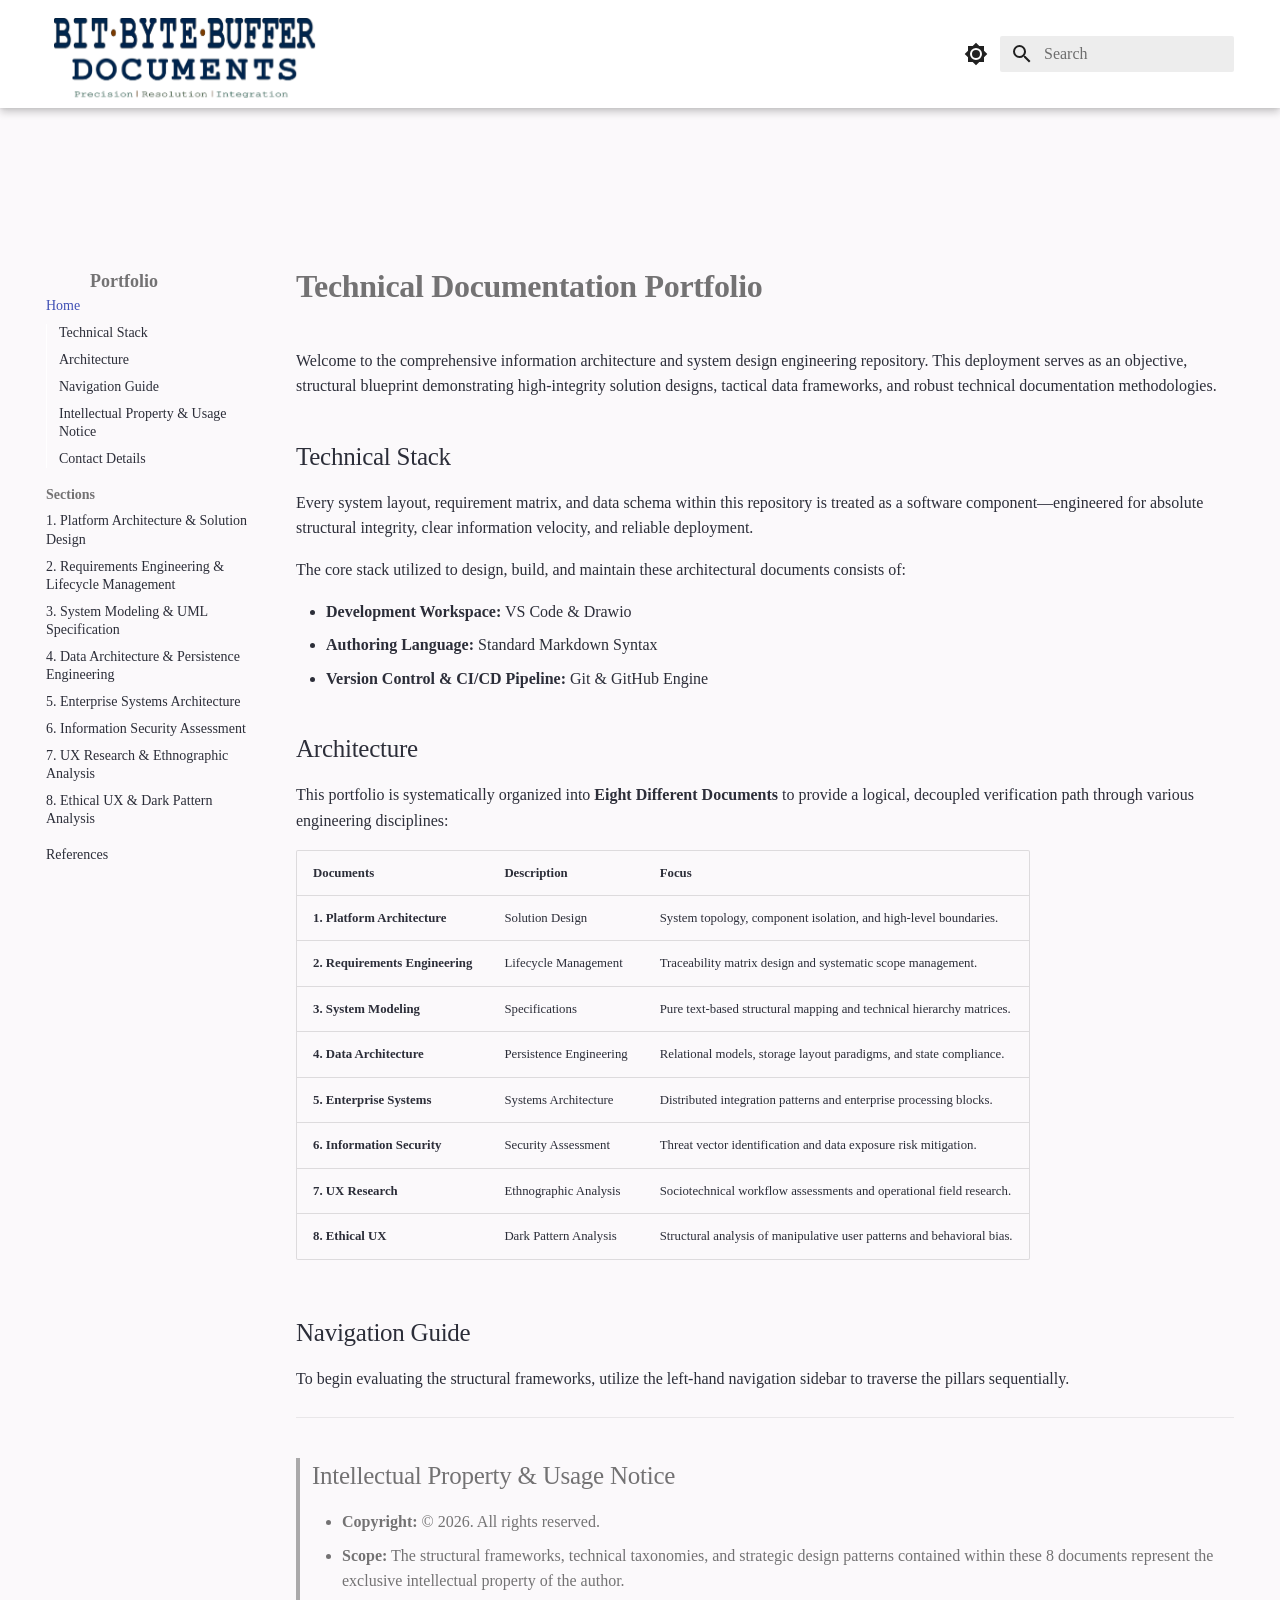
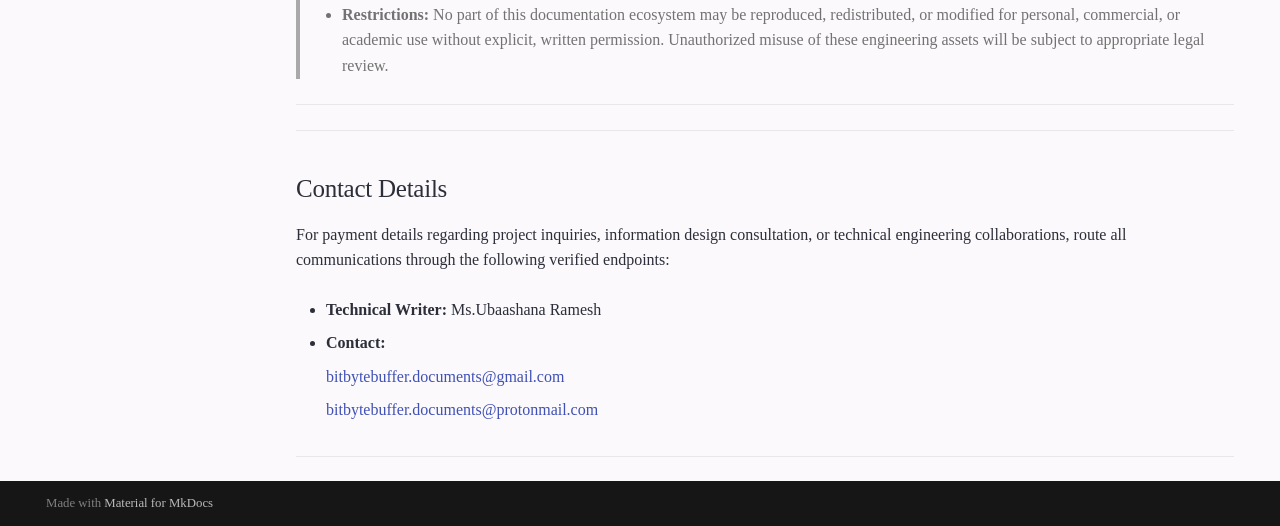
<file: index.html>
<!doctype html>
<html lang="en" class="no-js">
  <head>
    
      <meta charset="utf-8">
      <meta name="viewport" content="width=device-width,initial-scale=1">
      
        <meta name="description" content="BIT.BYTE.BUFFER DOCUMENTS Portfolio">
      
      
      
        <link rel="canonical" href="https://Ub-2406.github.io/Portfolio2026/">
      
      
      
        <link rel="next" href="Platform-Architecture-%26-Solution-Design/">
      
      
        
      
      
      <link rel="icon" href="assets/images/favicon.png">
      <meta name="generator" content="mkdocs-1.6.1, mkdocs-material-9.7.6">
    
    
      
        <title>Portfolio</title>
      
    
    
      <link rel="stylesheet" href="assets/stylesheets/main.484c7ddc.min.css">
      
        
        <link rel="stylesheet" href="assets/stylesheets/palette.ab4e12ef.min.css">
      
      


    
    
      
    
    
      
        
        
        <link rel="preconnect" href="https://fonts.gstatic.com" crossorigin>
        <link rel="stylesheet" href="https://fonts.googleapis.com/css?family=Times+New+Roman:300,300i,400,400i,700,700i%7CRoboto+Mono:400,400i,700,700i&display=fallback">
        <style>:root{--md-text-font:"Times New Roman";--md-code-font:"Roboto Mono"}</style>
      
    
    
      <link rel="stylesheet" href="stylesheets/extra.css">
    
    <script>__md_scope=new URL(".",location),__md_hash=e=>[...e].reduce(((e,_)=>(e<<5)-e+_.charCodeAt(0)),0),__md_get=(e,_=localStorage,t=__md_scope)=>JSON.parse(_.getItem(t.pathname+"."+e)),__md_set=(e,_,t=localStorage,a=__md_scope)=>{try{t.setItem(a.pathname+"."+e,JSON.stringify(_))}catch(e){}}</script>
    
      

    
    
  </head>
  
  
    
    
      
    
    
    
    
    <body dir="ltr" data-md-color-scheme="default" data-md-color-primary="white" data-md-color-accent="black">
  
    
    <input class="md-toggle" data-md-toggle="drawer" type="checkbox" id="__drawer" autocomplete="off">
    <input class="md-toggle" data-md-toggle="search" type="checkbox" id="__search" autocomplete="off">
    <label class="md-overlay" for="__drawer"></label>
    <div data-md-component="skip">
      
        
        <a href="#technical-documentation-portfolio" class="md-skip">
          Skip to content
        </a>
      
    </div>
    <div data-md-component="announce">
      
    </div>
    
    
      

  

<header class="md-header md-header--shadow" data-md-component="header">
  <nav class="md-header__inner md-grid" aria-label="Header">
    <a href="." title="Portfolio" class="md-header__button md-logo" aria-label="Portfolio" data-md-component="logo">
      
  
  <svg xmlns="http://www.w3.org/2000/svg" viewBox="0 0 24 24"><path d="M12 8a3 3 0 0 0 3-3 3 3 0 0 0-3-3 3 3 0 0 0-3 3 3 3 0 0 0 3 3m0 3.54C9.64 9.35 6.5 8 3 8v11c3.5 0 6.64 1.35 9 3.54 2.36-2.19 5.5-3.54 9-3.54V8c-3.5 0-6.64 1.35-9 3.54"/></svg>

    </a>
    <label class="md-header__button md-icon" for="__drawer">
      
      <svg xmlns="http://www.w3.org/2000/svg" viewBox="0 0 24 24"><path d="M3 6h18v2H3zm0 5h18v2H3zm0 5h18v2H3z"/></svg>
    </label>
    <div class="md-header__title" data-md-component="header-title">
      <div class="md-header__ellipsis">
        <div class="md-header__topic">
          <span class="md-ellipsis">
            Portfolio
          </span>
        </div>
        <div class="md-header__topic" data-md-component="header-topic">
          <span class="md-ellipsis">
            
              Home
            
          </span>
        </div>
      </div>
    </div>
    
      
        <form class="md-header__option" data-md-component="palette">
  
    
    
    
    <input class="md-option" data-md-color-media="" data-md-color-scheme="default" data-md-color-primary="white" data-md-color-accent="black"  aria-label="Switch to dark mode"  type="radio" name="__palette" id="__palette_0">
    
      <label class="md-header__button md-icon" title="Switch to dark mode" for="__palette_1" hidden>
        <svg xmlns="http://www.w3.org/2000/svg" viewBox="0 0 24 24"><path d="M12 8a4 4 0 0 0-4 4 4 4 0 0 0 4 4 4 4 0 0 0 4-4 4 4 0 0 0-4-4m0 10a6 6 0 0 1-6-6 6 6 0 0 1 6-6 6 6 0 0 1 6 6 6 6 0 0 1-6 6m8-9.31V4h-4.69L12 .69 8.69 4H4v4.69L.69 12 4 15.31V20h4.69L12 23.31 15.31 20H20v-4.69L23.31 12z"/></svg>
      </label>
    
  
    
    
    
    <input class="md-option" data-md-color-media="" data-md-color-scheme="slate" data-md-color-primary="black" data-md-color-accent="white"  aria-label="Switch to light mode"  type="radio" name="__palette" id="__palette_1">
    
      <label class="md-header__button md-icon" title="Switch to light mode" for="__palette_0" hidden>
        <svg xmlns="http://www.w3.org/2000/svg" viewBox="0 0 24 24"><path d="M12 18c-.89 0-1.74-.2-2.5-.55C11.56 16.5 13 14.42 13 12s-1.44-4.5-3.5-5.45C10.26 6.2 11.11 6 12 6a6 6 0 0 1 6 6 6 6 0 0 1-6 6m8-9.31V4h-4.69L12 .69 8.69 4H4v4.69L.69 12 4 15.31V20h4.69L12 23.31 15.31 20H20v-4.69L23.31 12z"/></svg>
      </label>
    
  
</form>
      
    
    
      <script>var palette=__md_get("__palette");if(palette&&palette.color){if("(prefers-color-scheme)"===palette.color.media){var media=matchMedia("(prefers-color-scheme: light)"),input=document.querySelector(media.matches?"[data-md-color-media='(prefers-color-scheme: light)']":"[data-md-color-media='(prefers-color-scheme: dark)']");palette.color.media=input.getAttribute("data-md-color-media"),palette.color.scheme=input.getAttribute("data-md-color-scheme"),palette.color.primary=input.getAttribute("data-md-color-primary"),palette.color.accent=input.getAttribute("data-md-color-accent")}for(var[key,value]of Object.entries(palette.color))document.body.setAttribute("data-md-color-"+key,value)}</script>
    
    
    
      
      
        <label class="md-header__button md-icon" for="__search">
          
          <svg xmlns="http://www.w3.org/2000/svg" viewBox="0 0 24 24"><path d="M9.5 3A6.5 6.5 0 0 1 16 9.5c0 1.61-.59 3.09-1.56 4.23l.27.27h.79l5 5-1.5 1.5-5-5v-.79l-.27-.27A6.52 6.52 0 0 1 9.5 16 6.5 6.5 0 0 1 3 9.5 6.5 6.5 0 0 1 9.5 3m0 2C7 5 5 7 5 9.5S7 14 9.5 14 14 12 14 9.5 12 5 9.5 5"/></svg>
        </label>
        <div class="md-search" data-md-component="search" role="dialog">
  <label class="md-search__overlay" for="__search"></label>
  <div class="md-search__inner" role="search">
    <form class="md-search__form" name="search">
      <input type="text" class="md-search__input" name="query" aria-label="Search" placeholder="Search" autocapitalize="off" autocorrect="off" autocomplete="off" spellcheck="false" data-md-component="search-query" required>
      <label class="md-search__icon md-icon" for="__search">
        
        <svg xmlns="http://www.w3.org/2000/svg" viewBox="0 0 24 24"><path d="M9.5 3A6.5 6.5 0 0 1 16 9.5c0 1.61-.59 3.09-1.56 4.23l.27.27h.79l5 5-1.5 1.5-5-5v-.79l-.27-.27A6.52 6.52 0 0 1 9.5 16 6.5 6.5 0 0 1 3 9.5 6.5 6.5 0 0 1 9.5 3m0 2C7 5 5 7 5 9.5S7 14 9.5 14 14 12 14 9.5 12 5 9.5 5"/></svg>
        
        <svg xmlns="http://www.w3.org/2000/svg" viewBox="0 0 24 24"><path d="M20 11v2H8l5.5 5.5-1.42 1.42L4.16 12l7.92-7.92L13.5 5.5 8 11z"/></svg>
      </label>
      <nav class="md-search__options" aria-label="Search">
        
        <button type="reset" class="md-search__icon md-icon" title="Clear" aria-label="Clear" tabindex="-1">
          
          <svg xmlns="http://www.w3.org/2000/svg" viewBox="0 0 24 24"><path d="M19 6.41 17.59 5 12 10.59 6.41 5 5 6.41 10.59 12 5 17.59 6.41 19 12 13.41 17.59 19 19 17.59 13.41 12z"/></svg>
        </button>
      </nav>
      
    </form>
    <div class="md-search__output">
      <div class="md-search__scrollwrap" tabindex="0" data-md-scrollfix>
        <div class="md-search-result" data-md-component="search-result">
          <div class="md-search-result__meta">
            Initializing search
          </div>
          <ol class="md-search-result__list" role="presentation"></ol>
        </div>
      </div>
    </div>
  </div>
</div>
      
    
    
  </nav>
  
</header>
    
    <div class="md-container" data-md-component="container">
      
      
        
          
        
      
      <main class="md-main" data-md-component="main">
        <div class="md-main__inner md-grid">
          
            
              
              <div class="md-sidebar md-sidebar--primary" data-md-component="sidebar" data-md-type="navigation" >
                <div class="md-sidebar__scrollwrap">
                  <div class="md-sidebar__inner">
                    



  

<nav class="md-nav md-nav--primary md-nav--integrated" aria-label="Navigation" data-md-level="0">
  <label class="md-nav__title" for="__drawer">
    <a href="." title="Portfolio" class="md-nav__button md-logo" aria-label="Portfolio" data-md-component="logo">
      
  
  <svg xmlns="http://www.w3.org/2000/svg" viewBox="0 0 24 24"><path d="M12 8a3 3 0 0 0 3-3 3 3 0 0 0-3-3 3 3 0 0 0-3 3 3 3 0 0 0 3 3m0 3.54C9.64 9.35 6.5 8 3 8v11c3.5 0 6.64 1.35 9 3.54 2.36-2.19 5.5-3.54 9-3.54V8c-3.5 0-6.64 1.35-9 3.54"/></svg>

    </a>
    Portfolio
  </label>
  
  <ul class="md-nav__list" data-md-scrollfix>
    
      
      
  
  
    
  
  
  
    <li class="md-nav__item md-nav__item--active">
      
      <input class="md-nav__toggle md-toggle" type="checkbox" id="__toc">
      
      
        
      
      
        <label class="md-nav__link md-nav__link--active" for="__toc">
          
  
  
  <span class="md-ellipsis">
    
  
    Home
  

    
  </span>
  
  

          <span class="md-nav__icon md-icon"></span>
        </label>
      
      <a href="." class="md-nav__link md-nav__link--active">
        
  
  
  <span class="md-ellipsis">
    
  
    Home
  

    
  </span>
  
  

      </a>
      
        

<nav class="md-nav md-nav--secondary" aria-label="Table of contents">
  
  
  
    
  
  
    <label class="md-nav__title" for="__toc">
      <span class="md-nav__icon md-icon"></span>
      Table of contents
    </label>
    <ul class="md-nav__list" data-md-component="toc" data-md-scrollfix>
      
        <li class="md-nav__item">
  <a href="#technical-stack" class="md-nav__link">
    <span class="md-ellipsis">
      
        Technical Stack
      
    </span>
  </a>
  
</li>
      
        <li class="md-nav__item">
  <a href="#architecture" class="md-nav__link">
    <span class="md-ellipsis">
      
        Architecture
      
    </span>
  </a>
  
</li>
      
        <li class="md-nav__item">
  <a href="#navigation-guide" class="md-nav__link">
    <span class="md-ellipsis">
      
        Navigation Guide
      
    </span>
  </a>
  
</li>
      
        <li class="md-nav__item">
  <a href="#intellectual-property-usage-notice" class="md-nav__link">
    <span class="md-ellipsis">
      
        Intellectual Property &amp; Usage Notice
      
    </span>
  </a>
  
</li>
      
        <li class="md-nav__item">
  <a href="#contact-details" class="md-nav__link">
    <span class="md-ellipsis">
      
        Contact Details
      
    </span>
  </a>
  
</li>
      
    </ul>
  
</nav>
      
    </li>
  

    
      
      
  
  
  
  
    
    
    
    
      
        
        
      
    
    
    <li class="md-nav__item md-nav__item--section md-nav__item--nested">
      
        
        
        <input class="md-nav__toggle md-toggle " type="checkbox" id="__nav_2" >
        
          
          <label class="md-nav__link" for="__nav_2" id="__nav_2_label" tabindex="">
            
  
  
  <span class="md-ellipsis">
    
  
    Sections
  

    
  </span>
  
  

            <span class="md-nav__icon md-icon"></span>
          </label>
        
        <nav class="md-nav" data-md-level="1" aria-labelledby="__nav_2_label" aria-expanded="false">
          <label class="md-nav__title" for="__nav_2">
            <span class="md-nav__icon md-icon"></span>
            
  
    Sections
  

          </label>
          <ul class="md-nav__list" data-md-scrollfix>
            
              
                
  
  
  
  
    <li class="md-nav__item">
      <a href="Platform-Architecture-%26-Solution-Design/" class="md-nav__link">
        
  
  
  <span class="md-ellipsis">
    
  
    1. Platform Architecture & Solution Design
  

    
  </span>
  
  

      </a>
    </li>
  

              
            
              
                
  
  
  
  
    <li class="md-nav__item">
      <a href="Requirements-Engineering-%26-Lifecycle-Management/" class="md-nav__link">
        
  
  
  <span class="md-ellipsis">
    
  
    2. Requirements Engineering & Lifecycle Management
  

    
  </span>
  
  

      </a>
    </li>
  

              
            
              
                
  
  
  
  
    <li class="md-nav__item">
      <a href="System-Modeling-%26-UML-Specification/" class="md-nav__link">
        
  
  
  <span class="md-ellipsis">
    
  
    3. System Modeling & UML Specification
  

    
  </span>
  
  

      </a>
    </li>
  

              
            
              
                
  
  
  
  
    <li class="md-nav__item">
      <a href="Data-Architecture-%26-Persistence-Engineering/" class="md-nav__link">
        
  
  
  <span class="md-ellipsis">
    
  
    4. Data Architecture & Persistence Engineering
  

    
  </span>
  
  

      </a>
    </li>
  

              
            
              
                
  
  
  
  
    <li class="md-nav__item">
      <a href="Enterprise-Systems-Architecture/" class="md-nav__link">
        
  
  
  <span class="md-ellipsis">
    
  
    5. Enterprise Systems Architecture
  

    
  </span>
  
  

      </a>
    </li>
  

              
            
              
                
  
  
  
  
    <li class="md-nav__item">
      <a href="Information-Security-Assessment/" class="md-nav__link">
        
  
  
  <span class="md-ellipsis">
    
  
    6. Information Security Assessment
  

    
  </span>
  
  

      </a>
    </li>
  

              
            
              
                
  
  
  
  
    <li class="md-nav__item">
      <a href="UX-Research-%26-Ethnographic-Analysis/" class="md-nav__link">
        
  
  
  <span class="md-ellipsis">
    
  
    7. UX Research & Ethnographic Analysis
  

    
  </span>
  
  

      </a>
    </li>
  

              
            
              
                
  
  
  
  
    <li class="md-nav__item">
      <a href="Ethical-UX-%26-Dark-Pattern-Analysis/" class="md-nav__link">
        
  
  
  <span class="md-ellipsis">
    
  
    8. Ethical UX & Dark Pattern Analysis
  

    
  </span>
  
  

      </a>
    </li>
  

              
            
          </ul>
        </nav>
      
    </li>
  

    
      
      
  
  
  
  
    <li class="md-nav__item">
      <a href="References/" class="md-nav__link">
        
  
  
  <span class="md-ellipsis">
    
  
    References
  

    
  </span>
  
  

      </a>
    </li>
  

    
  </ul>
</nav>
                  </div>
                </div>
              </div>
            
            
          
          
            <div class="md-content" data-md-component="content">
              
              <article class="md-content__inner md-typeset">
                
                  



<h1 id="technical-documentation-portfolio"><strong>Technical Documentation Portfolio</strong></h1>
<p>Welcome to the comprehensive information architecture and system design engineering repository. This deployment serves as an objective, structural blueprint demonstrating high-integrity solution designs, tactical data frameworks, and robust technical documentation methodologies.</p>
<h2 id="technical-stack">Technical Stack</h2>
<p>Every system layout, requirement matrix, and data schema within this repository is treated as a software component—engineered for absolute structural integrity, clear information velocity, and reliable deployment.</p>
<p>The core stack utilized to design, build, and maintain these architectural documents consists of:</p>
<ul>
<li><strong>Development Workspace:</strong> VS Code &amp; Drawio</li>
<li><strong>Authoring Language:</strong> Standard Markdown Syntax</li>
<li><strong>Version Control &amp; CI/CD Pipeline:</strong> Git &amp; GitHub Engine</li>
</ul>
<h2 id="architecture">Architecture</h2>
<p>This portfolio is systematically organized into <strong>Eight Different Documents</strong> to provide a logical, decoupled verification path through various engineering disciplines:</p>
<table>
<thead>
<tr>
<th style="text-align: left;">Documents</th>
<th style="text-align: left;">Description</th>
<th style="text-align: left;">Focus</th>
</tr>
</thead>
<tbody>
<tr>
<td style="text-align: left;"><strong>1. Platform Architecture</strong></td>
<td style="text-align: left;">Solution Design</td>
<td style="text-align: left;">System topology, component isolation, and high-level boundaries.</td>
</tr>
<tr>
<td style="text-align: left;"><strong>2. Requirements Engineering</strong></td>
<td style="text-align: left;">Lifecycle Management</td>
<td style="text-align: left;">Traceability matrix design and systematic scope management.</td>
</tr>
<tr>
<td style="text-align: left;"><strong>3. System Modeling</strong></td>
<td style="text-align: left;">Specifications</td>
<td style="text-align: left;">Pure text-based structural mapping and technical hierarchy matrices.</td>
</tr>
<tr>
<td style="text-align: left;"><strong>4. Data Architecture</strong></td>
<td style="text-align: left;">Persistence Engineering</td>
<td style="text-align: left;">Relational models, storage layout paradigms, and state compliance.</td>
</tr>
<tr>
<td style="text-align: left;"><strong>5. Enterprise Systems</strong></td>
<td style="text-align: left;">Systems Architecture</td>
<td style="text-align: left;">Distributed integration patterns and enterprise processing blocks.</td>
</tr>
<tr>
<td style="text-align: left;"><strong>6. Information Security</strong></td>
<td style="text-align: left;">Security Assessment</td>
<td style="text-align: left;">Threat vector identification and data exposure risk mitigation.</td>
</tr>
<tr>
<td style="text-align: left;"><strong>7. UX Research</strong></td>
<td style="text-align: left;">Ethnographic Analysis</td>
<td style="text-align: left;">Sociotechnical workflow assessments and operational field research.</td>
</tr>
<tr>
<td style="text-align: left;"><strong>8. Ethical UX</strong></td>
<td style="text-align: left;">Dark Pattern Analysis</td>
<td style="text-align: left;">Structural analysis of manipulative user patterns and behavioral bias.</td>
</tr>
</tbody>
</table>
<h2 id="navigation-guide">Navigation Guide</h2>
<p>To begin evaluating the structural frameworks, utilize the left-hand navigation sidebar to traverse the pillars sequentially.</p>
<hr />
<blockquote>
<h2 id="intellectual-property-usage-notice">Intellectual Property &amp; Usage Notice</h2>
<ul>
<li><strong>Copyright:</strong> © 2026. All rights reserved.</li>
<li><strong>Scope:</strong> The structural frameworks, technical taxonomies, and strategic design patterns contained within these 8 documents represent
the exclusive intellectual property of the author.</li>
<li><strong>Restrictions:</strong> No part of this documentation ecosystem may be reproduced, redistributed, or modified for personal, commercial, or
academic use without explicit, written permission. Unauthorized misuse of these engineering assets will be subject to appropriate legal review.</li>
</ul>
</blockquote>
<hr />
<hr />
<h2 id="contact-details">Contact Details</h2>
<p>For payment details regarding project inquiries, information design consultation, or technical engineering collaborations,
route all communications through the following verified endpoints:</p>
<ul>
<li>
<p><strong>Technical Writer:</strong> Ms.Ubaashana Ramesh</p>
</li>
<li>
<p><strong>Contact:</strong></p>
<p><a href="mailto:bitbytebuffer.documents@gmail.com">bitbytebuffer.documents@gmail.com</a></p>
<p><a href="mailto:bitbytebuffer.documents@protonmail.com">bitbytebuffer.documents@protonmail.com</a></p>
</li>
</ul>
<hr />












                
              </article>
            </div>
          
          
<script>var target=document.getElementById(location.hash.slice(1));target&&target.name&&(target.checked=target.name.startsWith("__tabbed_"))</script>
        </div>
        
          <button type="button" class="md-top md-icon" data-md-component="top" hidden>
  
  <svg xmlns="http://www.w3.org/2000/svg" viewBox="0 0 24 24"><path d="M13 20h-2V8l-5.5 5.5-1.42-1.42L12 4.16l7.92 7.92-1.42 1.42L13 8z"/></svg>
  Back to top
</button>
        
      </main>
      
        <footer class="md-footer">
  
  <div class="md-footer-meta md-typeset">
    <div class="md-footer-meta__inner md-grid">
      <div class="md-copyright">
  
  
    Made with
    <a href="https://squidfunk.github.io/mkdocs-material/" target="_blank" rel="noopener">
      Material for MkDocs
    </a>
  
</div>
      
    </div>
  </div>
</footer>
      
    </div>
    <div class="md-dialog" data-md-component="dialog">
      <div class="md-dialog__inner md-typeset"></div>
    </div>
    
    
    
      
      
      <script id="__config" type="application/json">{"annotate": null, "base": ".", "features": ["navigation.sections", "navigation.top", "toc.integrate", "content.code.copy"], "search": "assets/javascripts/workers/search.2c215733.min.js", "tags": null, "translations": {"clipboard.copied": "Copied to clipboard", "clipboard.copy": "Copy to clipboard", "search.result.more.one": "1 more on this page", "search.result.more.other": "# more on this page", "search.result.none": "No matching documents", "search.result.one": "1 matching document", "search.result.other": "# matching documents", "search.result.placeholder": "Type to start searching", "search.result.term.missing": "Missing", "select.version": "Select version"}, "version": null}</script>
    
    
      <script src="assets/javascripts/bundle.79ae519e.min.js"></script>
      
    
  </body>
</html>
</file>
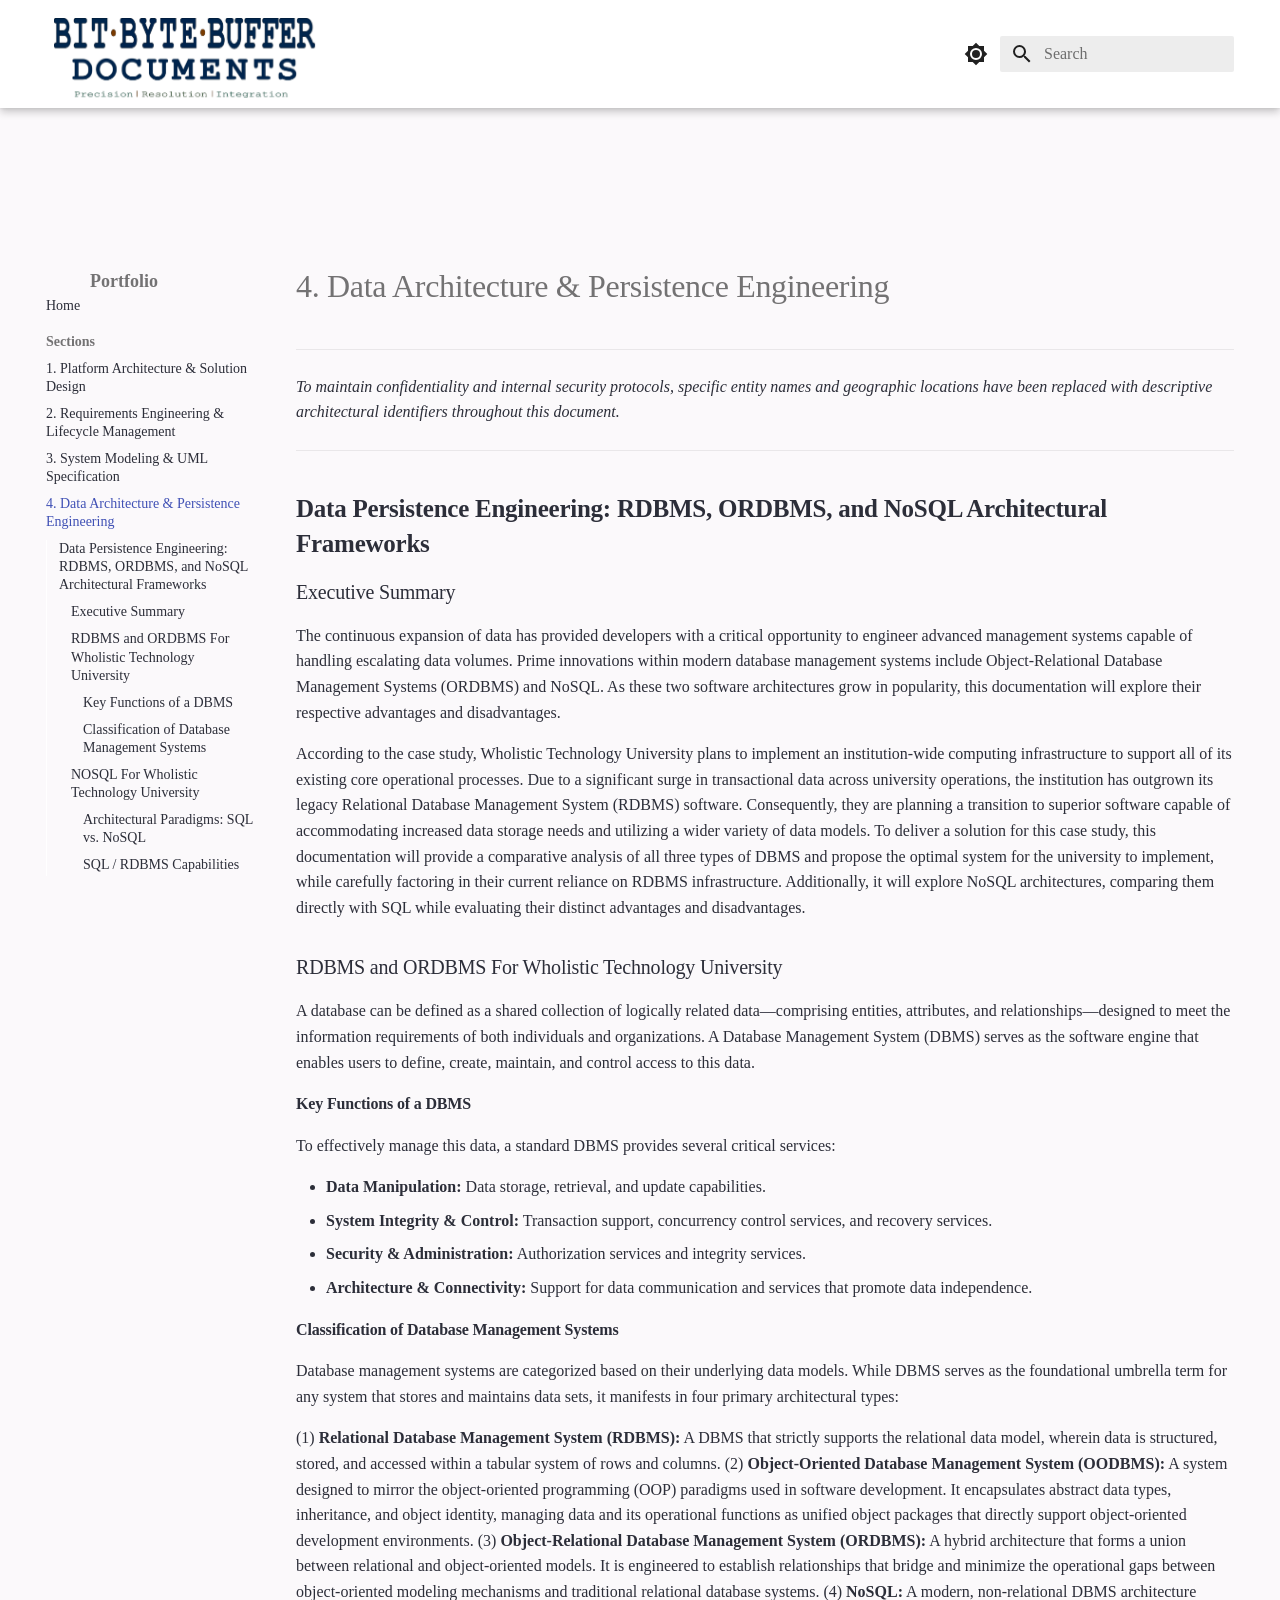
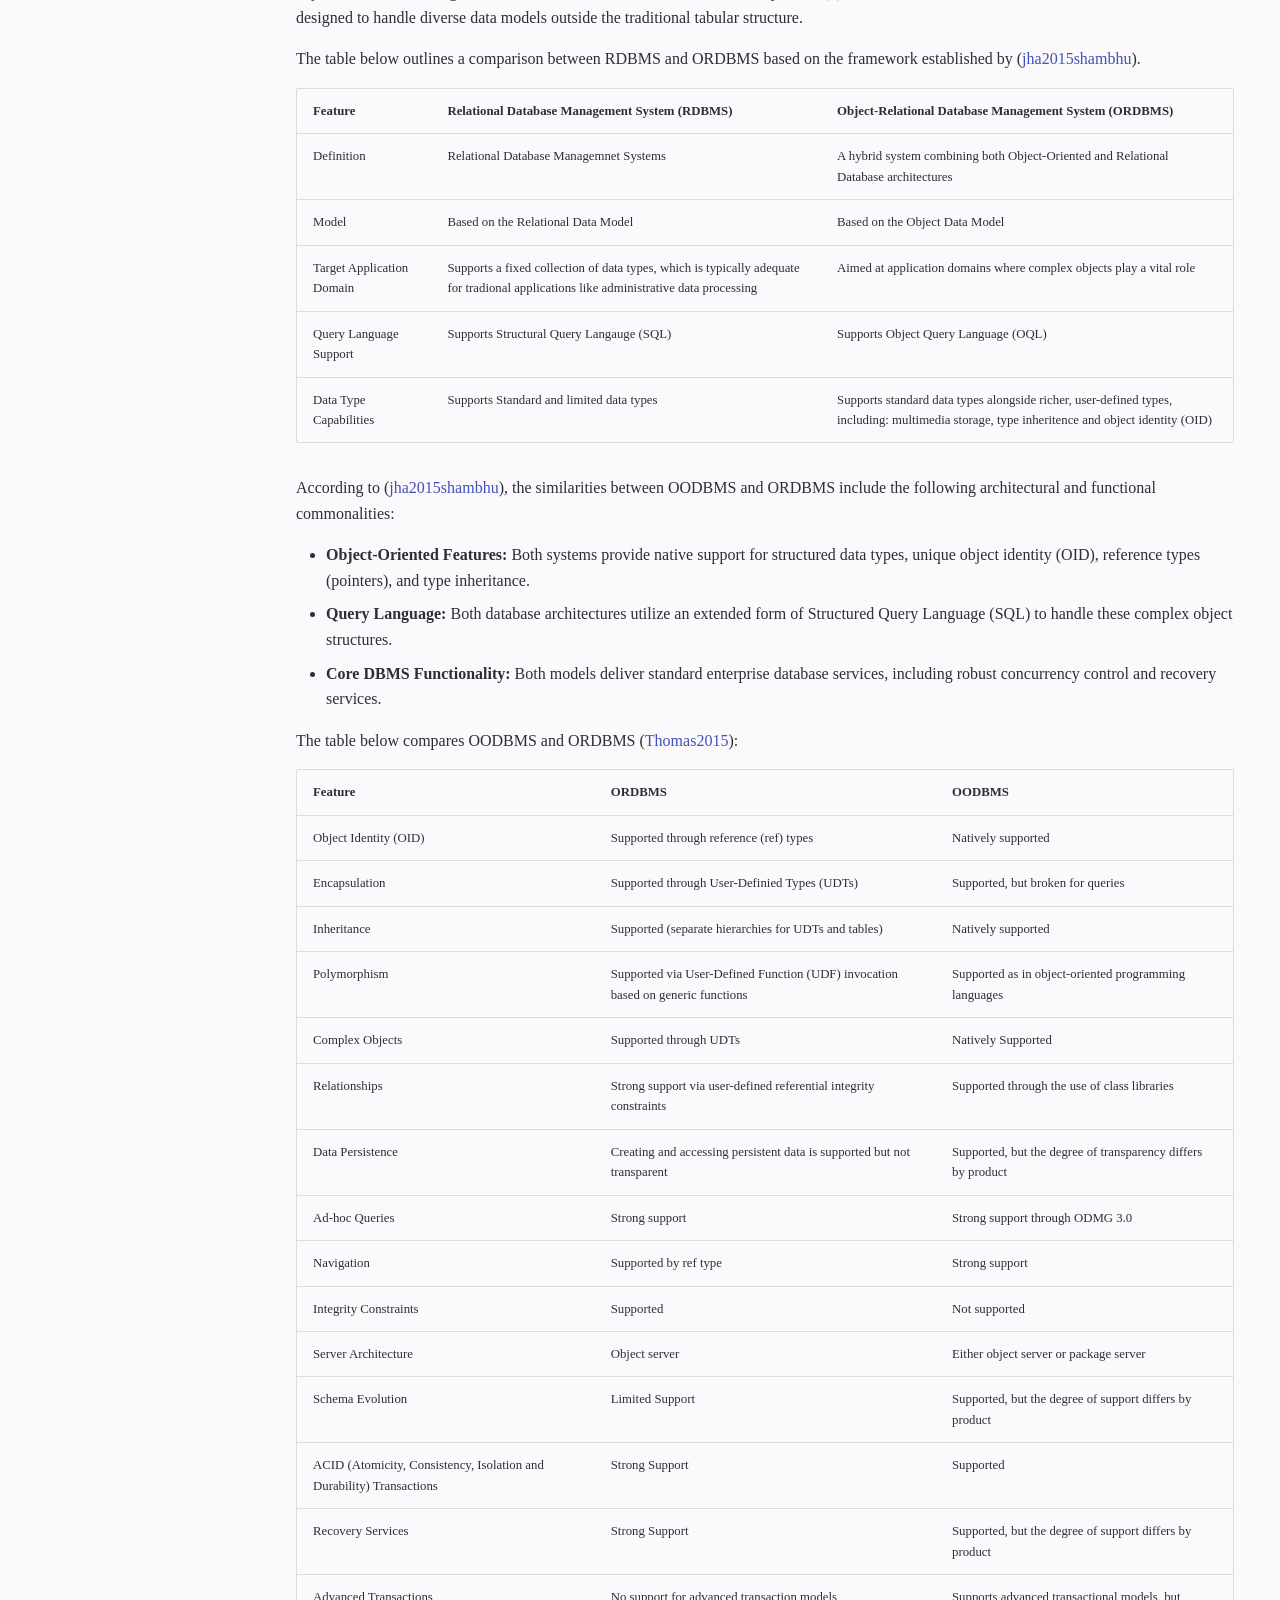
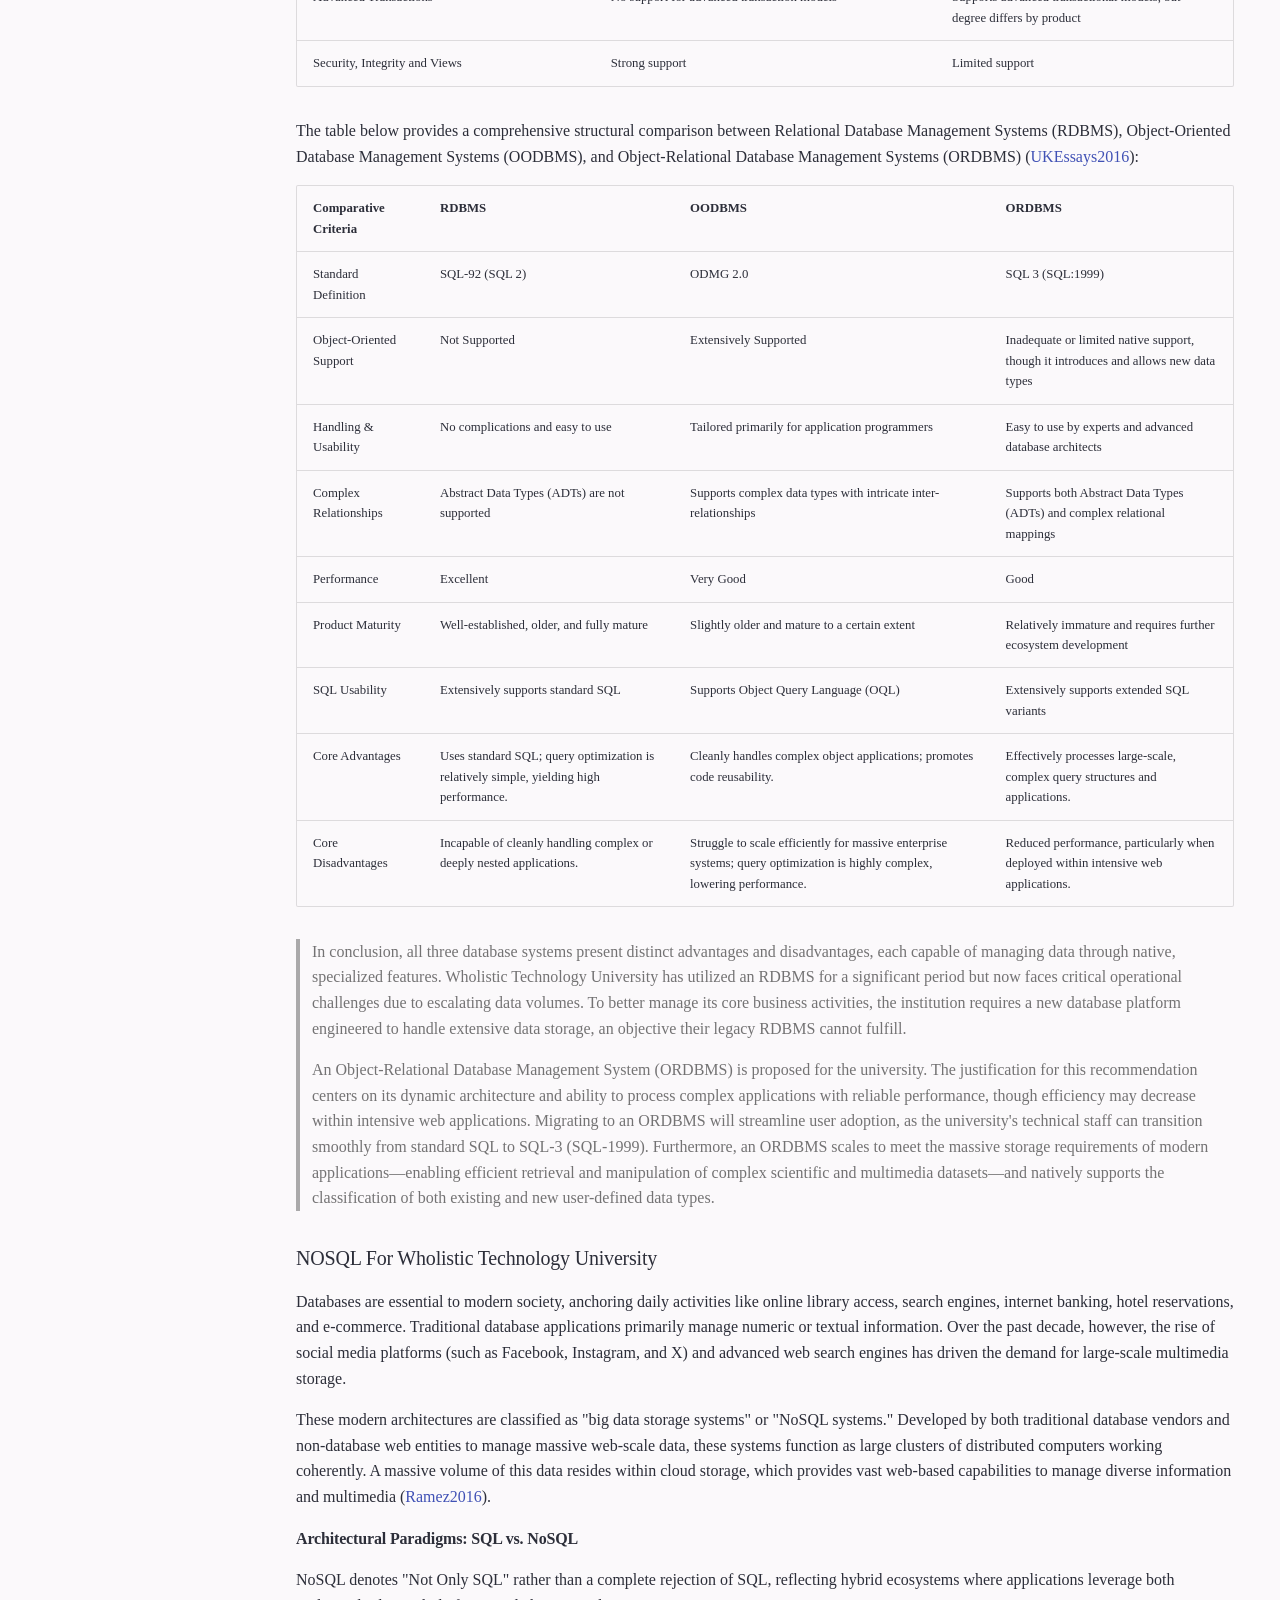
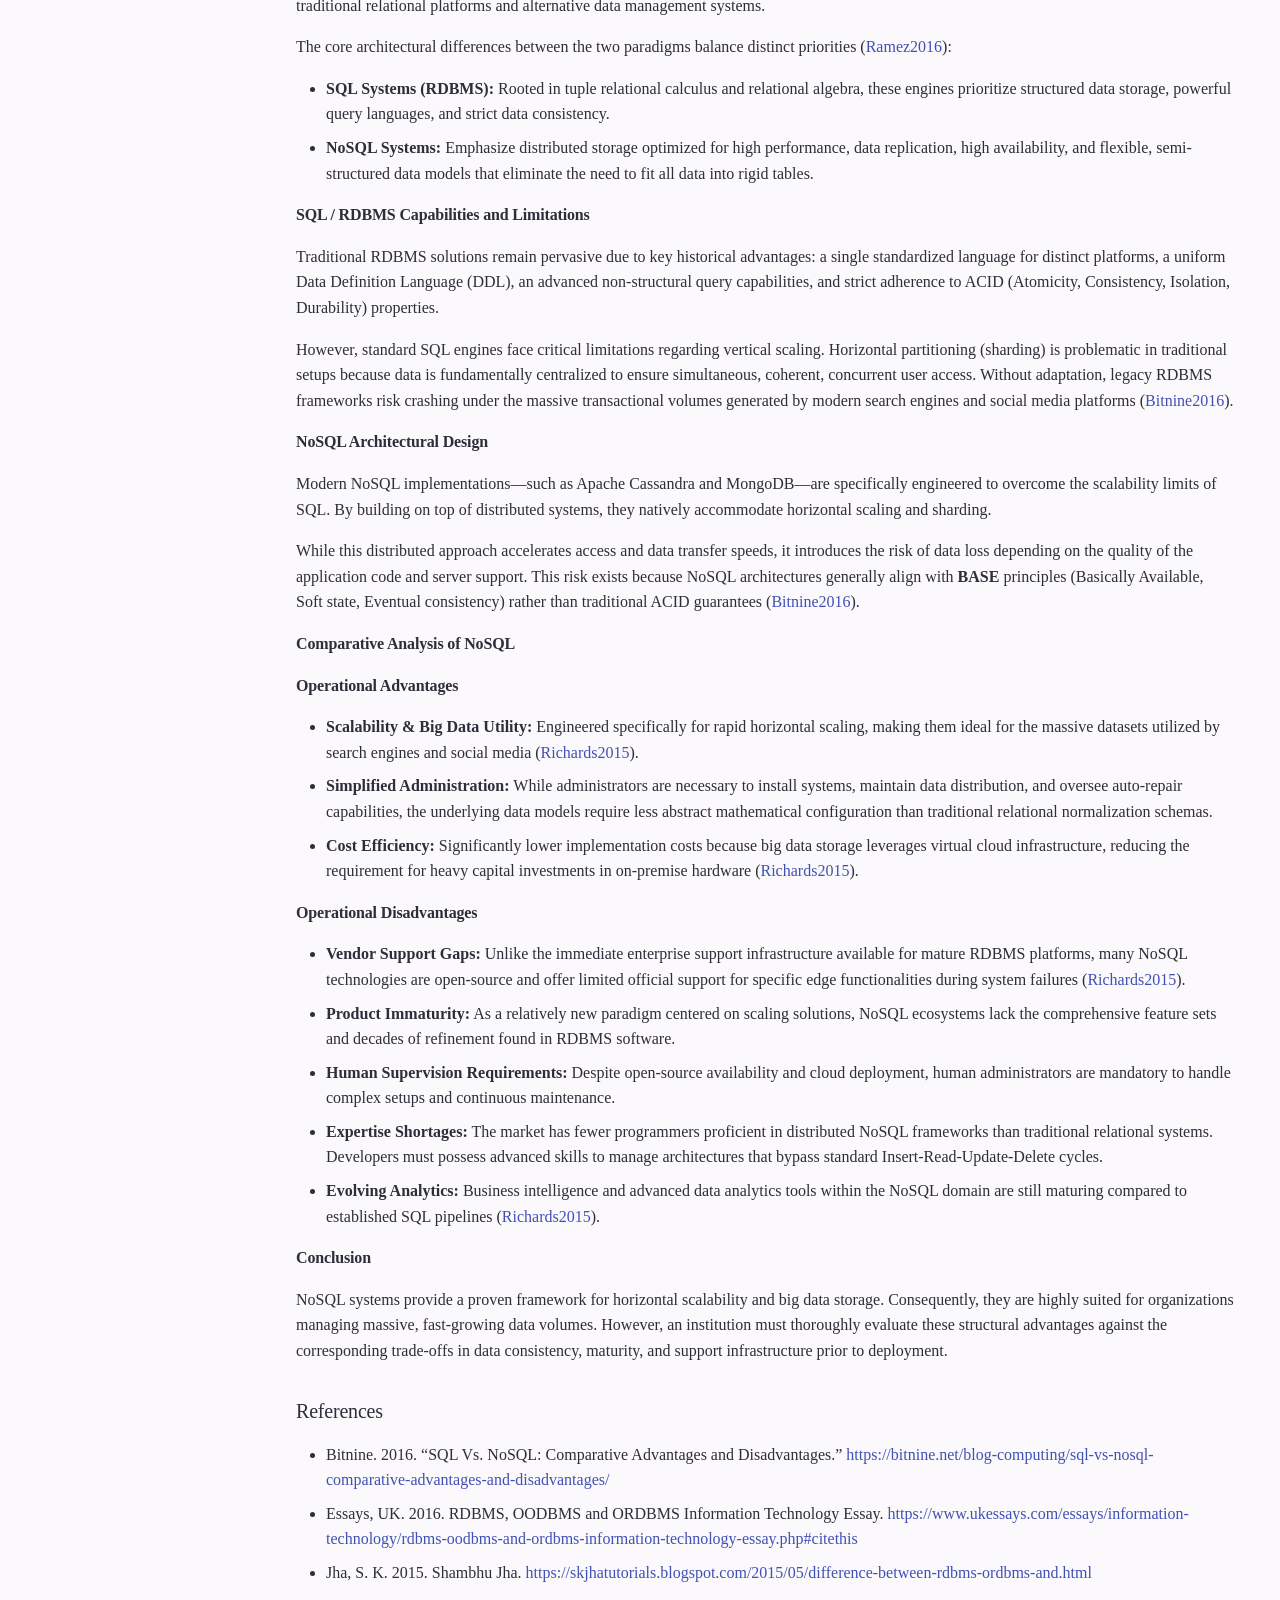
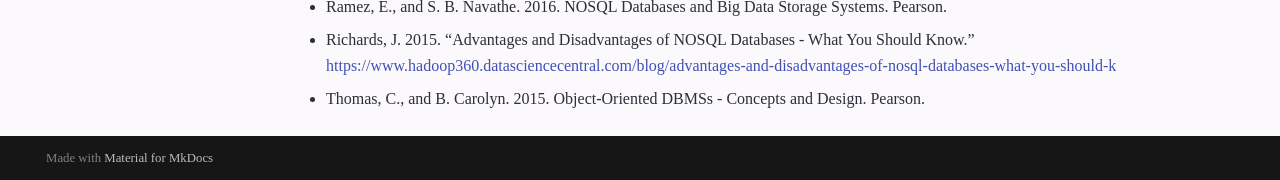
<file: Data-Architecture-&-Persistence-Engineering/index.html>
<!doctype html>
<html lang="en" class="no-js">
  <head>
    
      <meta charset="utf-8">
      <meta name="viewport" content="width=device-width,initial-scale=1">
      
        <meta name="description" content="BIT.BYTE.BUFFER DOCUMENTS Portfolio">
      
      
      
        <link rel="canonical" href="https://Ub-2406.github.io/Portfolio2026/Data-Architecture-%26-Persistence-Engineering/">
      
      
        <link rel="prev" href="../System-Modeling-%26-UML-Specification/">
      
      
        <link rel="next" href="../Enterprise-Systems-Architecture/">
      
      
        
      
      
      <link rel="icon" href="../assets/images/favicon.png">
      <meta name="generator" content="mkdocs-1.6.1, mkdocs-material-9.7.6">
    
    
      
        <title>06 Data Persistence Engineering: RDBMS, ORDBMS, and NoSQL Architectural Frameworks - Portfolio</title>
      
    
    
      <link rel="stylesheet" href="../assets/stylesheets/main.484c7ddc.min.css">
      
        
        <link rel="stylesheet" href="../assets/stylesheets/palette.ab4e12ef.min.css">
      
      


    
    
      
    
    
      
        
        
        <link rel="preconnect" href="https://fonts.gstatic.com" crossorigin>
        <link rel="stylesheet" href="https://fonts.googleapis.com/css?family=Times+New+Roman:300,300i,400,400i,700,700i%7CRoboto+Mono:400,400i,700,700i&display=fallback">
        <style>:root{--md-text-font:"Times New Roman";--md-code-font:"Roboto Mono"}</style>
      
    
    
      <link rel="stylesheet" href="../stylesheets/extra.css">
    
    <script>__md_scope=new URL("..",location),__md_hash=e=>[...e].reduce(((e,_)=>(e<<5)-e+_.charCodeAt(0)),0),__md_get=(e,_=localStorage,t=__md_scope)=>JSON.parse(_.getItem(t.pathname+"."+e)),__md_set=(e,_,t=localStorage,a=__md_scope)=>{try{t.setItem(a.pathname+"."+e,JSON.stringify(_))}catch(e){}}</script>
    
      

    
    
  </head>
  
  
    
    
      
    
    
    
    
    <body dir="ltr" data-md-color-scheme="default" data-md-color-primary="white" data-md-color-accent="black">
  
    
    <input class="md-toggle" data-md-toggle="drawer" type="checkbox" id="__drawer" autocomplete="off">
    <input class="md-toggle" data-md-toggle="search" type="checkbox" id="__search" autocomplete="off">
    <label class="md-overlay" for="__drawer"></label>
    <div data-md-component="skip">
      
        
        <a href="#data-persistence-engineering-rdbms-ordbms-and-nosql-architectural-frameworks" class="md-skip">
          Skip to content
        </a>
      
    </div>
    <div data-md-component="announce">
      
    </div>
    
    
      

  

<header class="md-header md-header--shadow" data-md-component="header">
  <nav class="md-header__inner md-grid" aria-label="Header">
    <a href=".." title="Portfolio" class="md-header__button md-logo" aria-label="Portfolio" data-md-component="logo">
      
  
  <svg xmlns="http://www.w3.org/2000/svg" viewBox="0 0 24 24"><path d="M12 8a3 3 0 0 0 3-3 3 3 0 0 0-3-3 3 3 0 0 0-3 3 3 3 0 0 0 3 3m0 3.54C9.64 9.35 6.5 8 3 8v11c3.5 0 6.64 1.35 9 3.54 2.36-2.19 5.5-3.54 9-3.54V8c-3.5 0-6.64 1.35-9 3.54"/></svg>

    </a>
    <label class="md-header__button md-icon" for="__drawer">
      
      <svg xmlns="http://www.w3.org/2000/svg" viewBox="0 0 24 24"><path d="M3 6h18v2H3zm0 5h18v2H3zm0 5h18v2H3z"/></svg>
    </label>
    <div class="md-header__title" data-md-component="header-title">
      <div class="md-header__ellipsis">
        <div class="md-header__topic">
          <span class="md-ellipsis">
            Portfolio
          </span>
        </div>
        <div class="md-header__topic" data-md-component="header-topic">
          <span class="md-ellipsis">
            
              06 Data Persistence Engineering: RDBMS, ORDBMS, and NoSQL Architectural Frameworks
            
          </span>
        </div>
      </div>
    </div>
    
      
        <form class="md-header__option" data-md-component="palette">
  
    
    
    
    <input class="md-option" data-md-color-media="" data-md-color-scheme="default" data-md-color-primary="white" data-md-color-accent="black"  aria-label="Switch to dark mode"  type="radio" name="__palette" id="__palette_0">
    
      <label class="md-header__button md-icon" title="Switch to dark mode" for="__palette_1" hidden>
        <svg xmlns="http://www.w3.org/2000/svg" viewBox="0 0 24 24"><path d="M12 8a4 4 0 0 0-4 4 4 4 0 0 0 4 4 4 4 0 0 0 4-4 4 4 0 0 0-4-4m0 10a6 6 0 0 1-6-6 6 6 0 0 1 6-6 6 6 0 0 1 6 6 6 6 0 0 1-6 6m8-9.31V4h-4.69L12 .69 8.69 4H4v4.69L.69 12 4 15.31V20h4.69L12 23.31 15.31 20H20v-4.69L23.31 12z"/></svg>
      </label>
    
  
    
    
    
    <input class="md-option" data-md-color-media="" data-md-color-scheme="slate" data-md-color-primary="black" data-md-color-accent="white"  aria-label="Switch to light mode"  type="radio" name="__palette" id="__palette_1">
    
      <label class="md-header__button md-icon" title="Switch to light mode" for="__palette_0" hidden>
        <svg xmlns="http://www.w3.org/2000/svg" viewBox="0 0 24 24"><path d="M12 18c-.89 0-1.74-.2-2.5-.55C11.56 16.5 13 14.42 13 12s-1.44-4.5-3.5-5.45C10.26 6.2 11.11 6 12 6a6 6 0 0 1 6 6 6 6 0 0 1-6 6m8-9.31V4h-4.69L12 .69 8.69 4H4v4.69L.69 12 4 15.31V20h4.69L12 23.31 15.31 20H20v-4.69L23.31 12z"/></svg>
      </label>
    
  
</form>
      
    
    
      <script>var palette=__md_get("__palette");if(palette&&palette.color){if("(prefers-color-scheme)"===palette.color.media){var media=matchMedia("(prefers-color-scheme: light)"),input=document.querySelector(media.matches?"[data-md-color-media='(prefers-color-scheme: light)']":"[data-md-color-media='(prefers-color-scheme: dark)']");palette.color.media=input.getAttribute("data-md-color-media"),palette.color.scheme=input.getAttribute("data-md-color-scheme"),palette.color.primary=input.getAttribute("data-md-color-primary"),palette.color.accent=input.getAttribute("data-md-color-accent")}for(var[key,value]of Object.entries(palette.color))document.body.setAttribute("data-md-color-"+key,value)}</script>
    
    
    
      
      
        <label class="md-header__button md-icon" for="__search">
          
          <svg xmlns="http://www.w3.org/2000/svg" viewBox="0 0 24 24"><path d="M9.5 3A6.5 6.5 0 0 1 16 9.5c0 1.61-.59 3.09-1.56 4.23l.27.27h.79l5 5-1.5 1.5-5-5v-.79l-.27-.27A6.52 6.52 0 0 1 9.5 16 6.5 6.5 0 0 1 3 9.5 6.5 6.5 0 0 1 9.5 3m0 2C7 5 5 7 5 9.5S7 14 9.5 14 14 12 14 9.5 12 5 9.5 5"/></svg>
        </label>
        <div class="md-search" data-md-component="search" role="dialog">
  <label class="md-search__overlay" for="__search"></label>
  <div class="md-search__inner" role="search">
    <form class="md-search__form" name="search">
      <input type="text" class="md-search__input" name="query" aria-label="Search" placeholder="Search" autocapitalize="off" autocorrect="off" autocomplete="off" spellcheck="false" data-md-component="search-query" required>
      <label class="md-search__icon md-icon" for="__search">
        
        <svg xmlns="http://www.w3.org/2000/svg" viewBox="0 0 24 24"><path d="M9.5 3A6.5 6.5 0 0 1 16 9.5c0 1.61-.59 3.09-1.56 4.23l.27.27h.79l5 5-1.5 1.5-5-5v-.79l-.27-.27A6.52 6.52 0 0 1 9.5 16 6.5 6.5 0 0 1 3 9.5 6.5 6.5 0 0 1 9.5 3m0 2C7 5 5 7 5 9.5S7 14 9.5 14 14 12 14 9.5 12 5 9.5 5"/></svg>
        
        <svg xmlns="http://www.w3.org/2000/svg" viewBox="0 0 24 24"><path d="M20 11v2H8l5.5 5.5-1.42 1.42L4.16 12l7.92-7.92L13.5 5.5 8 11z"/></svg>
      </label>
      <nav class="md-search__options" aria-label="Search">
        
        <button type="reset" class="md-search__icon md-icon" title="Clear" aria-label="Clear" tabindex="-1">
          
          <svg xmlns="http://www.w3.org/2000/svg" viewBox="0 0 24 24"><path d="M19 6.41 17.59 5 12 10.59 6.41 5 5 6.41 10.59 12 5 17.59 6.41 19 12 13.41 17.59 19 19 17.59 13.41 12z"/></svg>
        </button>
      </nav>
      
    </form>
    <div class="md-search__output">
      <div class="md-search__scrollwrap" tabindex="0" data-md-scrollfix>
        <div class="md-search-result" data-md-component="search-result">
          <div class="md-search-result__meta">
            Initializing search
          </div>
          <ol class="md-search-result__list" role="presentation"></ol>
        </div>
      </div>
    </div>
  </div>
</div>
      
    
    
  </nav>
  
</header>
    
    <div class="md-container" data-md-component="container">
      
      
        
          
        
      
      <main class="md-main" data-md-component="main">
        <div class="md-main__inner md-grid">
          
            
              
              <div class="md-sidebar md-sidebar--primary" data-md-component="sidebar" data-md-type="navigation" >
                <div class="md-sidebar__scrollwrap">
                  <div class="md-sidebar__inner">
                    



  

<nav class="md-nav md-nav--primary md-nav--integrated" aria-label="Navigation" data-md-level="0">
  <label class="md-nav__title" for="__drawer">
    <a href=".." title="Portfolio" class="md-nav__button md-logo" aria-label="Portfolio" data-md-component="logo">
      
  
  <svg xmlns="http://www.w3.org/2000/svg" viewBox="0 0 24 24"><path d="M12 8a3 3 0 0 0 3-3 3 3 0 0 0-3-3 3 3 0 0 0-3 3 3 3 0 0 0 3 3m0 3.54C9.64 9.35 6.5 8 3 8v11c3.5 0 6.64 1.35 9 3.54 2.36-2.19 5.5-3.54 9-3.54V8c-3.5 0-6.64 1.35-9 3.54"/></svg>

    </a>
    Portfolio
  </label>
  
  <ul class="md-nav__list" data-md-scrollfix>
    
      
      
  
  
  
  
    <li class="md-nav__item">
      <a href=".." class="md-nav__link">
        
  
  
  <span class="md-ellipsis">
    
  
    Home
  

    
  </span>
  
  

      </a>
    </li>
  

    
      
      
  
  
    
  
  
  
    
    
    
    
      
        
        
      
    
    
    <li class="md-nav__item md-nav__item--active md-nav__item--section md-nav__item--nested">
      
        
        
        <input class="md-nav__toggle md-toggle " type="checkbox" id="__nav_2" checked>
        
          
          <label class="md-nav__link" for="__nav_2" id="__nav_2_label" tabindex="">
            
  
  
  <span class="md-ellipsis">
    
  
    Sections
  

    
  </span>
  
  

            <span class="md-nav__icon md-icon"></span>
          </label>
        
        <nav class="md-nav" data-md-level="1" aria-labelledby="__nav_2_label" aria-expanded="true">
          <label class="md-nav__title" for="__nav_2">
            <span class="md-nav__icon md-icon"></span>
            
  
    Sections
  

          </label>
          <ul class="md-nav__list" data-md-scrollfix>
            
              
                
  
  
  
  
    <li class="md-nav__item">
      <a href="../Platform-Architecture-%26-Solution-Design/" class="md-nav__link">
        
  
  
  <span class="md-ellipsis">
    
  
    1. Platform Architecture & Solution Design
  

    
  </span>
  
  

      </a>
    </li>
  

              
            
              
                
  
  
  
  
    <li class="md-nav__item">
      <a href="../Requirements-Engineering-%26-Lifecycle-Management/" class="md-nav__link">
        
  
  
  <span class="md-ellipsis">
    
  
    2. Requirements Engineering & Lifecycle Management
  

    
  </span>
  
  

      </a>
    </li>
  

              
            
              
                
  
  
  
  
    <li class="md-nav__item">
      <a href="../System-Modeling-%26-UML-Specification/" class="md-nav__link">
        
  
  
  <span class="md-ellipsis">
    
  
    3. System Modeling & UML Specification
  

    
  </span>
  
  

      </a>
    </li>
  

              
            
              
                
  
  
    
  
  
  
    <li class="md-nav__item md-nav__item--active">
      
      <input class="md-nav__toggle md-toggle" type="checkbox" id="__toc">
      
      
      
        <label class="md-nav__link md-nav__link--active" for="__toc">
          
  
  
  <span class="md-ellipsis">
    
  
    4. Data Architecture & Persistence Engineering
  

    
  </span>
  
  

          <span class="md-nav__icon md-icon"></span>
        </label>
      
      <a href="./" class="md-nav__link md-nav__link--active">
        
  
  
  <span class="md-ellipsis">
    
  
    4. Data Architecture & Persistence Engineering
  

    
  </span>
  
  

      </a>
      
        

<nav class="md-nav md-nav--secondary" aria-label="Table of contents">
  
  
  
  
    <label class="md-nav__title" for="__toc">
      <span class="md-nav__icon md-icon"></span>
      Table of contents
    </label>
    <ul class="md-nav__list" data-md-component="toc" data-md-scrollfix>
      
        <li class="md-nav__item">
  <a href="#data-persistence-engineering-rdbms-ordbms-and-nosql-architectural-frameworks" class="md-nav__link">
    <span class="md-ellipsis">
      
        Data Persistence Engineering: RDBMS, ORDBMS, and NoSQL Architectural Frameworks
      
    </span>
  </a>
  
    <nav class="md-nav" aria-label="Data Persistence Engineering: RDBMS, ORDBMS, and NoSQL Architectural Frameworks">
      <ul class="md-nav__list">
        
          <li class="md-nav__item">
  <a href="#executive-summary" class="md-nav__link">
    <span class="md-ellipsis">
      
        Executive Summary
      
    </span>
  </a>
  
</li>
        
          <li class="md-nav__item">
  <a href="#rdbms-and-ordbms-for-wholistic-technology-university" class="md-nav__link">
    <span class="md-ellipsis">
      
        RDBMS and ORDBMS For Wholistic Technology University
      
    </span>
  </a>
  
    <nav class="md-nav" aria-label="RDBMS and ORDBMS For Wholistic Technology University">
      <ul class="md-nav__list">
        
          <li class="md-nav__item">
  <a href="#key-functions-of-a-dbms" class="md-nav__link">
    <span class="md-ellipsis">
      
        Key Functions of a DBMS
      
    </span>
  </a>
  
</li>
        
          <li class="md-nav__item">
  <a href="#classification-of-database-management-systems" class="md-nav__link">
    <span class="md-ellipsis">
      
        Classification of Database Management Systems
      
    </span>
  </a>
  
</li>
        
      </ul>
    </nav>
  
</li>
        
          <li class="md-nav__item">
  <a href="#nosql-for-wholistic-technology-university" class="md-nav__link">
    <span class="md-ellipsis">
      
        NOSQL For Wholistic Technology University
      
    </span>
  </a>
  
    <nav class="md-nav" aria-label="NOSQL For Wholistic Technology University">
      <ul class="md-nav__list">
        
          <li class="md-nav__item">
  <a href="#architectural-paradigms-sql-vs-nosql" class="md-nav__link">
    <span class="md-ellipsis">
      
        Architectural Paradigms: SQL vs. NoSQL
      
    </span>
  </a>
  
</li>
        
          <li class="md-nav__item">
  <a href="#sql-rdbms-capabilities-and-limitations" class="md-nav__link">
    <span class="md-ellipsis">
      
        SQL / RDBMS Capabilities and Limitations
      
    </span>
  </a>
  
</li>
        
          <li class="md-nav__item">
  <a href="#nosql-architectural-design" class="md-nav__link">
    <span class="md-ellipsis">
      
        NoSQL Architectural Design
      
    </span>
  </a>
  
</li>
        
          <li class="md-nav__item">
  <a href="#comparative-analysis-of-nosql" class="md-nav__link">
    <span class="md-ellipsis">
      
        Comparative Analysis of NoSQL
      
    </span>
  </a>
  
</li>
        
          <li class="md-nav__item">
  <a href="#operational-advantages" class="md-nav__link">
    <span class="md-ellipsis">
      
        Operational Advantages
      
    </span>
  </a>
  
</li>
        
          <li class="md-nav__item">
  <a href="#operational-disadvantages" class="md-nav__link">
    <span class="md-ellipsis">
      
        Operational Disadvantages
      
    </span>
  </a>
  
</li>
        
          <li class="md-nav__item">
  <a href="#conclusion" class="md-nav__link">
    <span class="md-ellipsis">
      
        Conclusion
      
    </span>
  </a>
  
</li>
        
      </ul>
    </nav>
  
</li>
        
          <li class="md-nav__item">
  <a href="#references" class="md-nav__link">
    <span class="md-ellipsis">
      
        References
      
    </span>
  </a>
  
</li>
        
      </ul>
    </nav>
  
</li>
      
    </ul>
  
</nav>
      
    </li>
  

              
            
              
                
  
  
  
  
    <li class="md-nav__item">
      <a href="../Enterprise-Systems-Architecture/" class="md-nav__link">
        
  
  
  <span class="md-ellipsis">
    
  
    5. Enterprise Systems Architecture
  

    
  </span>
  
  

      </a>
    </li>
  

              
            
              
                
  
  
  
  
    <li class="md-nav__item">
      <a href="../Information-Security-Assessment/" class="md-nav__link">
        
  
  
  <span class="md-ellipsis">
    
  
    6. Information Security Assessment
  

    
  </span>
  
  

      </a>
    </li>
  

              
            
              
                
  
  
  
  
    <li class="md-nav__item">
      <a href="../UX-Research-%26-Ethnographic-Analysis/" class="md-nav__link">
        
  
  
  <span class="md-ellipsis">
    
  
    7. UX Research & Ethnographic Analysis
  

    
  </span>
  
  

      </a>
    </li>
  

              
            
              
                
  
  
  
  
    <li class="md-nav__item">
      <a href="../Ethical-UX-%26-Dark-Pattern-Analysis/" class="md-nav__link">
        
  
  
  <span class="md-ellipsis">
    
  
    8. Ethical UX & Dark Pattern Analysis
  

    
  </span>
  
  

      </a>
    </li>
  

              
            
          </ul>
        </nav>
      
    </li>
  

    
      
      
  
  
  
  
    <li class="md-nav__item">
      <a href="../References/" class="md-nav__link">
        
  
  
  <span class="md-ellipsis">
    
  
    References
  

    
  </span>
  
  

      </a>
    </li>
  

    
  </ul>
</nav>
                  </div>
                </div>
              </div>
            
            
          
          
            <div class="md-content" data-md-component="content">
              
              <article class="md-content__inner md-typeset">
                
                  



  <h1>4. Data Architecture & Persistence Engineering</h1>

<hr />
<p><em>To maintain confidentiality and internal security protocols, specific entity names and geographic locations have been replaced with descriptive architectural identifiers throughout this document.</em></p>
<hr />
<h2 id="data-persistence-engineering-rdbms-ordbms-and-nosql-architectural-frameworks"><strong>Data Persistence Engineering: RDBMS, ORDBMS, and NoSQL Architectural Frameworks</strong></h2>
<h3 id="executive-summary">Executive Summary</h3>
<p>The continuous expansion of data has provided developers with a critical opportunity to engineer advanced management systems capable of handling escalating data volumes. Prime innovations within modern database management systems include Object-Relational Database Management Systems (ORDBMS) and NoSQL. As these two software architectures grow in popularity, this documentation will explore their respective advantages and disadvantages.</p>
<p>According to the case study, Wholistic Technology University plans to implement an institution-wide computing infrastructure to support all of its existing core operational processes. Due to a significant surge in transactional data across university operations, the institution has outgrown its legacy Relational Database Management System (RDBMS) software. Consequently, they are planning a transition to superior software capable of accommodating increased data storage needs and utilizing a wider variety of data models. To deliver a solution for this case study, this documentation will provide a comparative analysis of all three types of DBMS and propose the optimal system for the university to implement, while carefully factoring in their current reliance on RDBMS infrastructure. Additionally, it will explore NoSQL architectures, comparing them directly with SQL while evaluating their distinct advantages and disadvantages.</p>
<h3 id="rdbms-and-ordbms-for-wholistic-technology-university">RDBMS and ORDBMS For Wholistic Technology University</h3>
<p>A database can be defined as a shared collection of logically related data—comprising entities, attributes, and relationships—designed to meet the information requirements of both individuals and organizations. A Database Management System (DBMS) serves as the software engine that enables users to define, create, maintain, and control access to this data.</p>
<h4 id="key-functions-of-a-dbms">Key Functions of a DBMS</h4>
<p>To effectively manage this data, a standard DBMS provides several critical services:</p>
<ul>
<li><strong>Data Manipulation:</strong> Data storage, retrieval, and update capabilities.</li>
<li><strong>System Integrity &amp; Control:</strong> Transaction support, concurrency control services, and recovery services.</li>
<li><strong>Security &amp; Administration:</strong> Authorization services and integrity services.</li>
<li><strong>Architecture &amp; Connectivity:</strong> Support for data communication and services that promote data independence.</li>
</ul>
<h4 id="classification-of-database-management-systems">Classification of Database Management Systems</h4>
<p>Database management systems are categorized based on their underlying data models. While DBMS serves as the foundational umbrella term for any system that stores and maintains data sets, it manifests in four primary architectural types:</p>
<p>(1) <strong>Relational Database Management System (RDBMS):</strong> A DBMS that strictly supports the relational data model, wherein data is structured, stored, and accessed within a tabular system of rows and columns.
(2) <strong>Object-Oriented Database Management System (OODBMS):</strong> A system designed to mirror the object-oriented programming (OOP) paradigms used in software development. It encapsulates abstract data types, inheritance, and object identity, managing data and its operational functions as unified object packages that directly support object-oriented development environments.
(3) <strong>Object-Relational Database Management System (ORDBMS):</strong> A hybrid architecture that forms a union between relational and object-oriented models. It is engineered to establish relationships that bridge and minimize the operational gaps between object-oriented modeling mechanisms and traditional relational database systems.
(4) <strong>NoSQL:</strong> A modern, non-relational DBMS architecture designed to handle diverse data models outside the traditional tabular structure.</p>
<p>The table below outlines a comparison between RDBMS and ORDBMS based on the framework established by (<a href="../References/#jha2015shambhu">jha2015shambhu</a>).</p>
<table>
<thead>
<tr>
<th>Feature</th>
<th>Relational Database Management System (RDBMS)</th>
<th>Object-Relational Database Management System (ORDBMS)</th>
</tr>
</thead>
<tbody>
<tr>
<td>Definition</td>
<td>Relational Database Managemnet Systems</td>
<td>A hybrid system combining both Object-Oriented and Relational Database architectures</td>
</tr>
<tr>
<td>Model</td>
<td>Based on the Relational Data Model</td>
<td>Based on the Object Data Model</td>
</tr>
<tr>
<td>Target Application Domain</td>
<td>Supports a fixed collection of data types, which is typically adequate for tradional applications like administrative data processing</td>
<td>Aimed at application domains where complex objects play a vital role</td>
</tr>
<tr>
<td>Query Language Support</td>
<td>Supports Structural Query Langauge (SQL)</td>
<td>Supports Object Query Language (OQL)</td>
</tr>
<tr>
<td>Data Type Capabilities</td>
<td>Supports Standard and limited data types</td>
<td>Supports standard data types alongside richer, user-defined types, including: multimedia storage, type inheritence and object identity (OID)</td>
</tr>
</tbody>
</table>
<p>According to (<a href="../References/#jha2015shambhu">jha2015shambhu</a>), the similarities between OODBMS and ORDBMS include the following architectural and functional commonalities:</p>
<ul>
<li><strong>Object-Oriented Features:</strong> Both systems provide native support for structured data types, unique object identity (OID), reference types (pointers), and type inheritance.</li>
<li><strong>Query Language:</strong> Both database architectures utilize an extended form of Structured Query Language (SQL) to handle these complex object structures.</li>
<li><strong>Core DBMS Functionality:</strong> Both models deliver standard enterprise database services, including robust concurrency control and recovery services.</li>
</ul>
<p>The table below compares OODBMS and ORDBMS (<a href="../References/#Thomas2015">Thomas2015</a>):</p>
<table>
<thead>
<tr>
<th>Feature</th>
<th>ORDBMS</th>
<th>OODBMS</th>
</tr>
</thead>
<tbody>
<tr>
<td>Object Identity (OID)</td>
<td>Supported through reference (ref) types</td>
<td>Natively supported</td>
</tr>
<tr>
<td>Encapsulation</td>
<td>Supported through User-Definied Types (UDTs)</td>
<td>Supported, but broken for queries</td>
</tr>
<tr>
<td>Inheritance</td>
<td>Supported (separate hierarchies for UDTs and tables)</td>
<td>Natively supported</td>
</tr>
<tr>
<td>Polymorphism</td>
<td>Supported via User-Defined Function (UDF) invocation based on generic functions</td>
<td>Supported as in object-oriented programming languages</td>
</tr>
<tr>
<td>Complex Objects</td>
<td>Supported through UDTs</td>
<td>Natively Supported</td>
</tr>
<tr>
<td>Relationships</td>
<td>Strong support via user-defined referential integrity constraints</td>
<td>Supported through the use of class libraries</td>
</tr>
<tr>
<td>Data Persistence</td>
<td>Creating and accessing persistent data is supported but not transparent</td>
<td>Supported, but the degree of transparency differs by product</td>
</tr>
<tr>
<td>Ad-hoc Queries</td>
<td>Strong support</td>
<td>Strong support through ODMG 3.0</td>
</tr>
<tr>
<td>Navigation</td>
<td>Supported by ref type</td>
<td>Strong support</td>
</tr>
<tr>
<td>Integrity Constraints</td>
<td>Supported</td>
<td>Not supported</td>
</tr>
<tr>
<td>Server Architecture</td>
<td>Object server</td>
<td>Either object server or package server</td>
</tr>
<tr>
<td>Schema Evolution</td>
<td>Limited Support</td>
<td>Supported, but the degree of support differs by product</td>
</tr>
<tr>
<td>ACID (Atomicity, Consistency, Isolation and Durability) Transactions</td>
<td>Strong Support</td>
<td>Supported</td>
</tr>
<tr>
<td>Recovery Services</td>
<td>Strong Support</td>
<td>Supported, but the degree of support differs by product</td>
</tr>
<tr>
<td>Advanced Transactions</td>
<td>No support for advanced transaction models</td>
<td>Supports advanced transactional models, but degree differs by product</td>
</tr>
<tr>
<td>Security, Integrity and Views</td>
<td>Strong support</td>
<td>Limited support</td>
</tr>
</tbody>
</table>
<p>The table below provides a comprehensive structural comparison between Relational Database Management Systems (RDBMS), Object-Oriented Database Management Systems (OODBMS), and Object-Relational Database Management Systems (ORDBMS) (<a href="../References/#UKEssays2016">UKEssays2016</a>):</p>
<table>
<thead>
<tr>
<th>Comparative Criteria</th>
<th>RDBMS</th>
<th>OODBMS</th>
<th>ORDBMS</th>
</tr>
</thead>
<tbody>
<tr>
<td>Standard Definition</td>
<td>SQL-92 (SQL 2)</td>
<td>ODMG 2.0</td>
<td>SQL 3 (SQL:1999)</td>
</tr>
<tr>
<td>Object-Oriented Support</td>
<td>Not Supported</td>
<td>Extensively Supported</td>
<td>Inadequate or limited native support, though it introduces and allows new data types</td>
</tr>
<tr>
<td>Handling &amp; Usability</td>
<td>No complications and easy to use</td>
<td>Tailored primarily for application programmers</td>
<td>Easy to use by experts and advanced database architects</td>
</tr>
<tr>
<td>Complex Relationships</td>
<td>Abstract Data Types (ADTs) are not supported</td>
<td>Supports complex data types with intricate inter-relationships</td>
<td>Supports both Abstract Data Types (ADTs) and complex relational mappings</td>
</tr>
<tr>
<td>Performance</td>
<td>Excellent</td>
<td>Very Good</td>
<td>Good</td>
</tr>
<tr>
<td>Product Maturity</td>
<td>Well-established, older, and fully mature</td>
<td>Slightly older and mature to a certain extent</td>
<td>Relatively immature and requires further ecosystem development</td>
</tr>
<tr>
<td>SQL Usability</td>
<td>Extensively supports standard SQL</td>
<td>Supports Object Query Language (OQL)</td>
<td>Extensively supports extended SQL variants</td>
</tr>
<tr>
<td>Core Advantages</td>
<td>Uses standard SQL; query optimization is relatively simple, yielding high performance.</td>
<td>Cleanly handles complex object applications; promotes code reusability.</td>
<td>Effectively processes large-scale, complex query structures and applications.</td>
</tr>
<tr>
<td>Core Disadvantages</td>
<td>Incapable of cleanly handling complex or deeply nested applications.</td>
<td>Struggle to scale efficiently for massive enterprise systems; query optimization is highly complex, lowering performance.</td>
<td>Reduced performance, particularly when deployed within intensive web applications.</td>
</tr>
</tbody>
</table>
<blockquote>
<p>In conclusion, all three database systems present distinct advantages and disadvantages, each capable of managing data through native, specialized features. Wholistic Technology University has utilized an RDBMS for a significant period but now faces critical operational challenges due to escalating data volumes. To better manage its core business activities, the institution requires a new database platform engineered to handle extensive data storage, an objective their legacy RDBMS cannot fulfill.</p>
<p>An Object-Relational Database Management System (ORDBMS) is proposed for the university. The justification for this recommendation centers on its dynamic architecture and ability to process complex applications with reliable performance, though efficiency may decrease within intensive web applications. Migrating to an ORDBMS will streamline user adoption, as the university's technical staff can transition smoothly from standard SQL to SQL-3 (SQL-1999). Furthermore, an ORDBMS scales to meet the massive storage requirements of modern applications—enabling efficient retrieval and manipulation of complex scientific and multimedia datasets—and natively supports the classification of both existing and new user-defined data types.</p>
</blockquote>
<h3 id="nosql-for-wholistic-technology-university">NOSQL For Wholistic Technology University</h3>
<p>Databases are essential to modern society, anchoring daily activities like online library access, search engines, internet banking, hotel reservations, and e-commerce. Traditional database applications primarily manage numeric or textual information. Over the past decade, however, the rise of social media platforms (such as Facebook, Instagram, and X) and advanced web search engines has driven the demand for large-scale multimedia storage.</p>
<p>These modern architectures are classified as "big data storage systems" or "NoSQL systems." Developed by both traditional database vendors and non-database web entities to manage massive web-scale data, these systems function as large clusters of distributed computers working coherently. A massive volume of this data resides within cloud storage, which provides vast web-based capabilities to manage diverse information and multimedia (<a href="../References/#Ramez2016">Ramez2016</a>).</p>
<h4 id="architectural-paradigms-sql-vs-nosql">Architectural Paradigms: SQL vs. NoSQL</h4>
<p>NoSQL denotes "Not Only SQL" rather than a complete rejection of SQL, reflecting hybrid ecosystems where applications leverage both traditional relational platforms and alternative data management systems.</p>
<p>The core architectural differences between the two paradigms balance distinct priorities (<a href="../References/#Ramez2016">Ramez2016</a>):</p>
<ul>
<li><strong>SQL Systems (RDBMS):</strong> Rooted in tuple relational calculus and relational algebra, these engines prioritize structured data storage, powerful query languages, and strict data consistency.</li>
<li><strong>NoSQL Systems:</strong> Emphasize distributed storage optimized for high performance, data replication, high availability, and flexible, semi-structured data models that eliminate the need to fit all data into rigid tables.</li>
</ul>
<h4 id="sql-rdbms-capabilities-and-limitations">SQL / RDBMS Capabilities and Limitations</h4>
<p>Traditional RDBMS solutions remain pervasive due to key historical advantages: a single standardized language for distinct platforms, a uniform Data Definition Language (DDL), an advanced non-structural query capabilities, and strict adherence to ACID (Atomicity, Consistency, Isolation, Durability) properties.</p>
<p>However, standard SQL engines face critical limitations regarding vertical scaling. Horizontal partitioning (sharding) is problematic in traditional setups because data is fundamentally centralized to ensure simultaneous, coherent, concurrent user access. Without adaptation, legacy RDBMS frameworks risk crashing under the massive transactional volumes generated by modern search engines and social media platforms (<a href="../References/#Bitnine2016">Bitnine2016</a>).</p>
<h4 id="nosql-architectural-design">NoSQL Architectural Design</h4>
<p>Modern NoSQL implementations—such as Apache Cassandra and MongoDB—are specifically engineered to overcome the scalability limits of SQL. By building on top of distributed systems, they natively accommodate horizontal scaling and sharding.</p>
<p>While this distributed approach accelerates access and data transfer speeds, it introduces the risk of data loss depending on the quality of the application code and server support. This risk exists because NoSQL architectures generally align with <strong>BASE</strong> principles (Basically Available, Soft state, Eventual consistency) rather than traditional ACID guarantees (<a href="../References/#Bitnine2016">Bitnine2016</a>).</p>
<h4 id="comparative-analysis-of-nosql">Comparative Analysis of NoSQL</h4>
<h4 id="operational-advantages">Operational Advantages</h4>
<ul>
<li><strong>Scalability &amp; Big Data Utility:</strong> Engineered specifically for rapid horizontal scaling, making them ideal for the massive datasets utilized by search engines and social media (<a href="../References/#Richards2015">Richards2015</a>).</li>
<li><strong>Simplified Administration:</strong> While administrators are necessary to install systems, maintain data distribution, and oversee auto-repair capabilities, the underlying data models require less abstract mathematical configuration than traditional relational normalization schemas.</li>
<li><strong>Cost Efficiency:</strong> Significantly lower implementation costs because big data storage leverages virtual cloud infrastructure, reducing the requirement for heavy capital investments in on-premise hardware (<a href="../References/#Richards2015">Richards2015</a>).</li>
</ul>
<h4 id="operational-disadvantages">Operational Disadvantages</h4>
<ul>
<li><strong>Vendor Support Gaps:</strong> Unlike the immediate enterprise support infrastructure available for mature RDBMS platforms, many NoSQL technologies are open-source and offer limited official support for specific edge functionalities during system failures (<a href="../References/#Richards2015">Richards2015</a>).</li>
<li><strong>Product Immaturity:</strong> As a relatively new paradigm centered on scaling solutions, NoSQL ecosystems lack the comprehensive feature sets and decades of refinement found in RDBMS software.</li>
<li><strong>Human Supervision Requirements:</strong> Despite open-source availability and cloud deployment, human administrators are mandatory to handle complex setups and continuous maintenance.</li>
<li><strong>Expertise Shortages:</strong> The market has fewer programmers proficient in distributed NoSQL frameworks than traditional relational systems. Developers must possess advanced skills to manage architectures that bypass standard Insert-Read-Update-Delete cycles.</li>
<li><strong>Evolving Analytics:</strong> Business intelligence and advanced data analytics tools within the NoSQL domain are still maturing compared to established SQL pipelines (<a href="../References/#Richards2015">Richards2015</a>).</li>
</ul>
<h4 id="conclusion">Conclusion</h4>
<p>NoSQL systems provide a proven framework for horizontal scalability and big data storage. Consequently, they are highly suited for organizations managing massive, fast-growing data volumes. However, an institution must thoroughly evaluate these structural advantages against the corresponding trade-offs in data consistency, maturity, and support infrastructure prior to deployment.</p>
<h3 id="references">References</h3>
<ul>
<li>Bitnine. 2016. “SQL Vs. NoSQL: Comparative Advantages and Disadvantages.” <a href="https://bitnine.net/blog-computing/sql-vs-nosql-comparative-advantages-and-disadvantages/">https://bitnine.net/blog-computing/sql-vs-nosql-comparative-advantages-and-disadvantages/</a></li>
<li>Essays, UK. 2016. RDBMS, OODBMS and ORDBMS Information Technology Essay. <a href="https://www.ukessays.com/essays/information-technology/rdbms-oodbms-and-ordbms-information-technology-essay.php#citethis">https://www.ukessays.com/essays/information-technology/rdbms-oodbms-and-ordbms-information-technology-essay.php#citethis</a></li>
<li>Jha, S. K. 2015. Shambhu Jha. <a href="https://skjhatutorials.blogspot.com/2015/05/difference-between-rdbms-ordbms-and.html">https://skjhatutorials.blogspot.com/2015/05/difference-between-rdbms-ordbms-and.html</a></li>
<li>Ramez, E., and S. B. Navathe. 2016. NOSQL Databases and Big Data Storage Systems. Pearson.</li>
<li>Richards, J. 2015. “Advantages and Disadvantages of NOSQL Databases - What You Should Know.” <a href="https://www.hadoop360.datasciencecentral.com/blog/advantages-and-disadvantages-of-nosql-databases-what-you-should-k">https://www.hadoop360.datasciencecentral.com/blog/advantages-and-disadvantages-of-nosql-databases-what-you-should-k</a></li>
<li>Thomas, C., and B. Carolyn. 2015. Object-Oriented DBMSs - Concepts and Design. Pearson.</li>
</ul>







  
  






                
              </article>
            </div>
          
          
<script>var target=document.getElementById(location.hash.slice(1));target&&target.name&&(target.checked=target.name.startsWith("__tabbed_"))</script>
        </div>
        
          <button type="button" class="md-top md-icon" data-md-component="top" hidden>
  
  <svg xmlns="http://www.w3.org/2000/svg" viewBox="0 0 24 24"><path d="M13 20h-2V8l-5.5 5.5-1.42-1.42L12 4.16l7.92 7.92-1.42 1.42L13 8z"/></svg>
  Back to top
</button>
        
      </main>
      
        <footer class="md-footer">
  
  <div class="md-footer-meta md-typeset">
    <div class="md-footer-meta__inner md-grid">
      <div class="md-copyright">
  
  
    Made with
    <a href="https://squidfunk.github.io/mkdocs-material/" target="_blank" rel="noopener">
      Material for MkDocs
    </a>
  
</div>
      
    </div>
  </div>
</footer>
      
    </div>
    <div class="md-dialog" data-md-component="dialog">
      <div class="md-dialog__inner md-typeset"></div>
    </div>
    
    
    
      
      
      <script id="__config" type="application/json">{"annotate": null, "base": "..", "features": ["navigation.sections", "navigation.top", "toc.integrate", "content.code.copy"], "search": "../assets/javascripts/workers/search.2c215733.min.js", "tags": null, "translations": {"clipboard.copied": "Copied to clipboard", "clipboard.copy": "Copy to clipboard", "search.result.more.one": "1 more on this page", "search.result.more.other": "# more on this page", "search.result.none": "No matching documents", "search.result.one": "1 matching document", "search.result.other": "# matching documents", "search.result.placeholder": "Type to start searching", "search.result.term.missing": "Missing", "select.version": "Select version"}, "version": null}</script>
    
    
      <script src="../assets/javascripts/bundle.79ae519e.min.js"></script>
      
    
  </body>
</html>
</file>
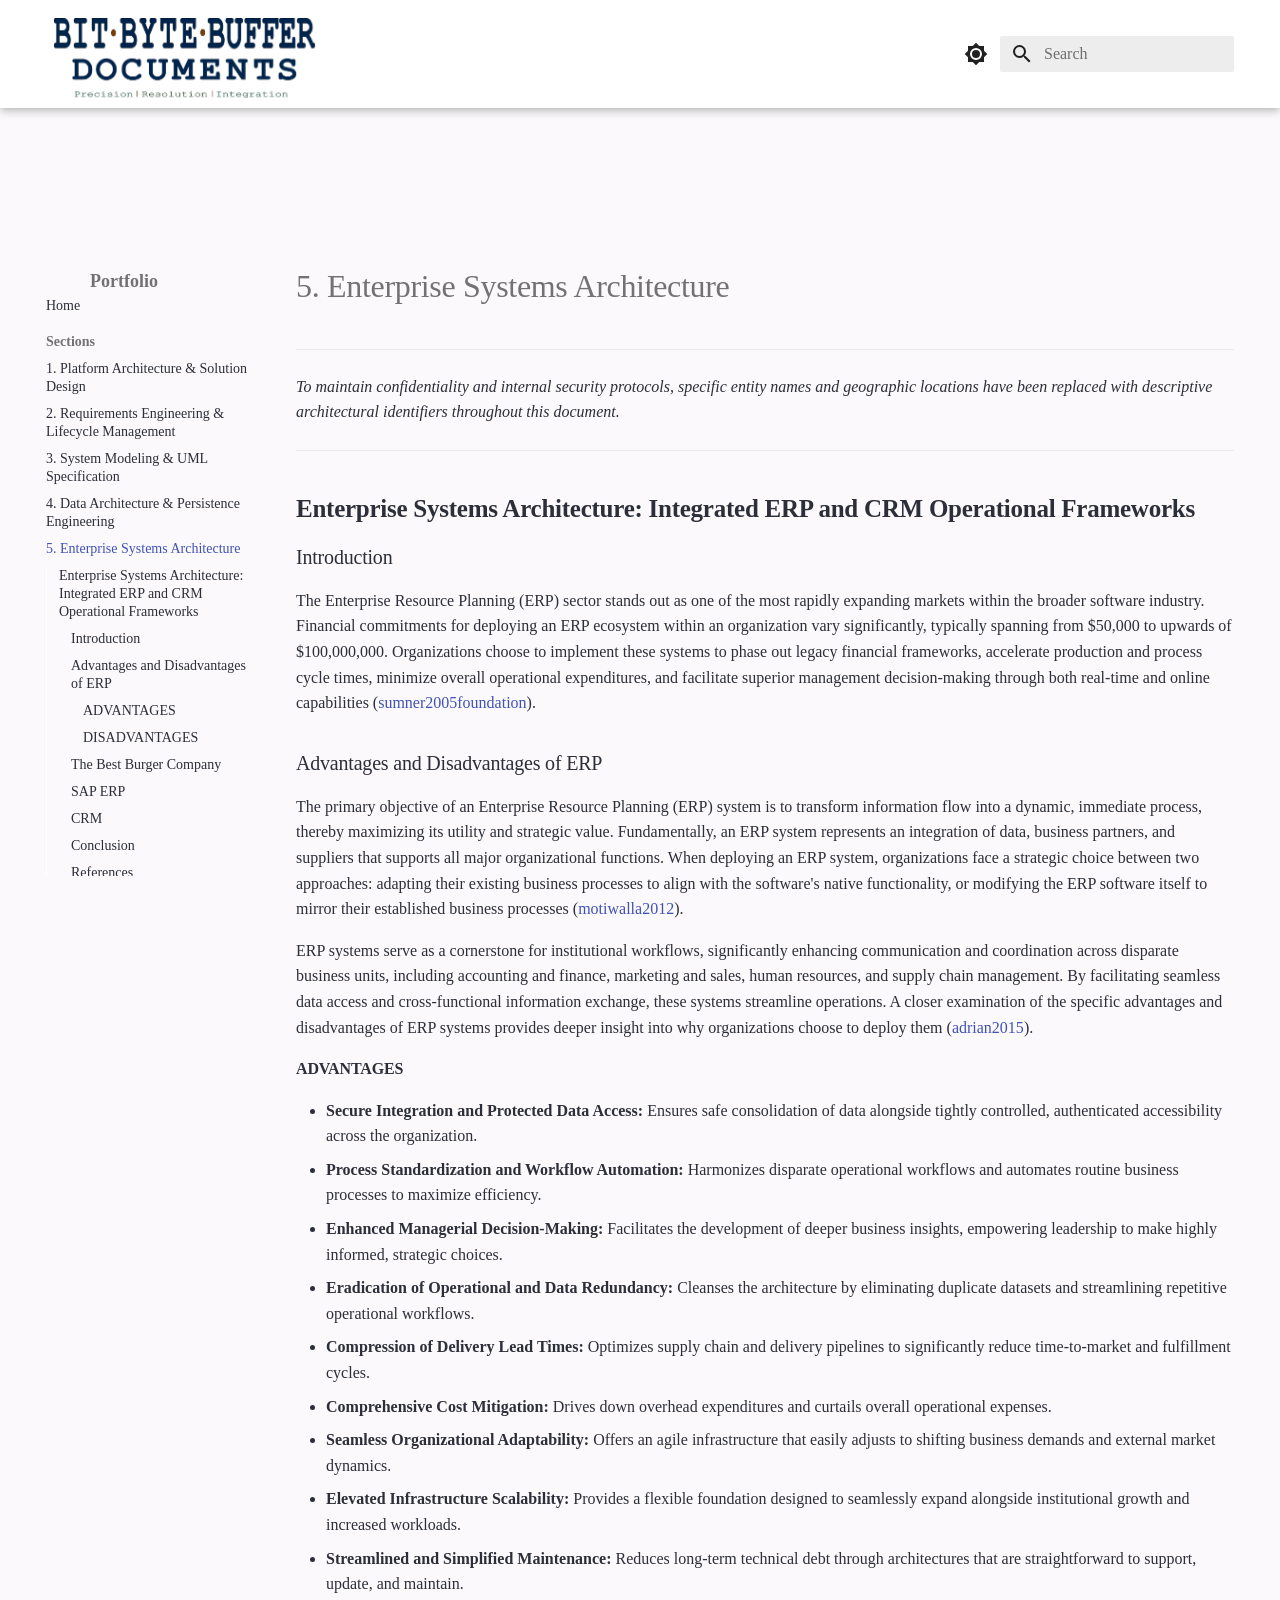
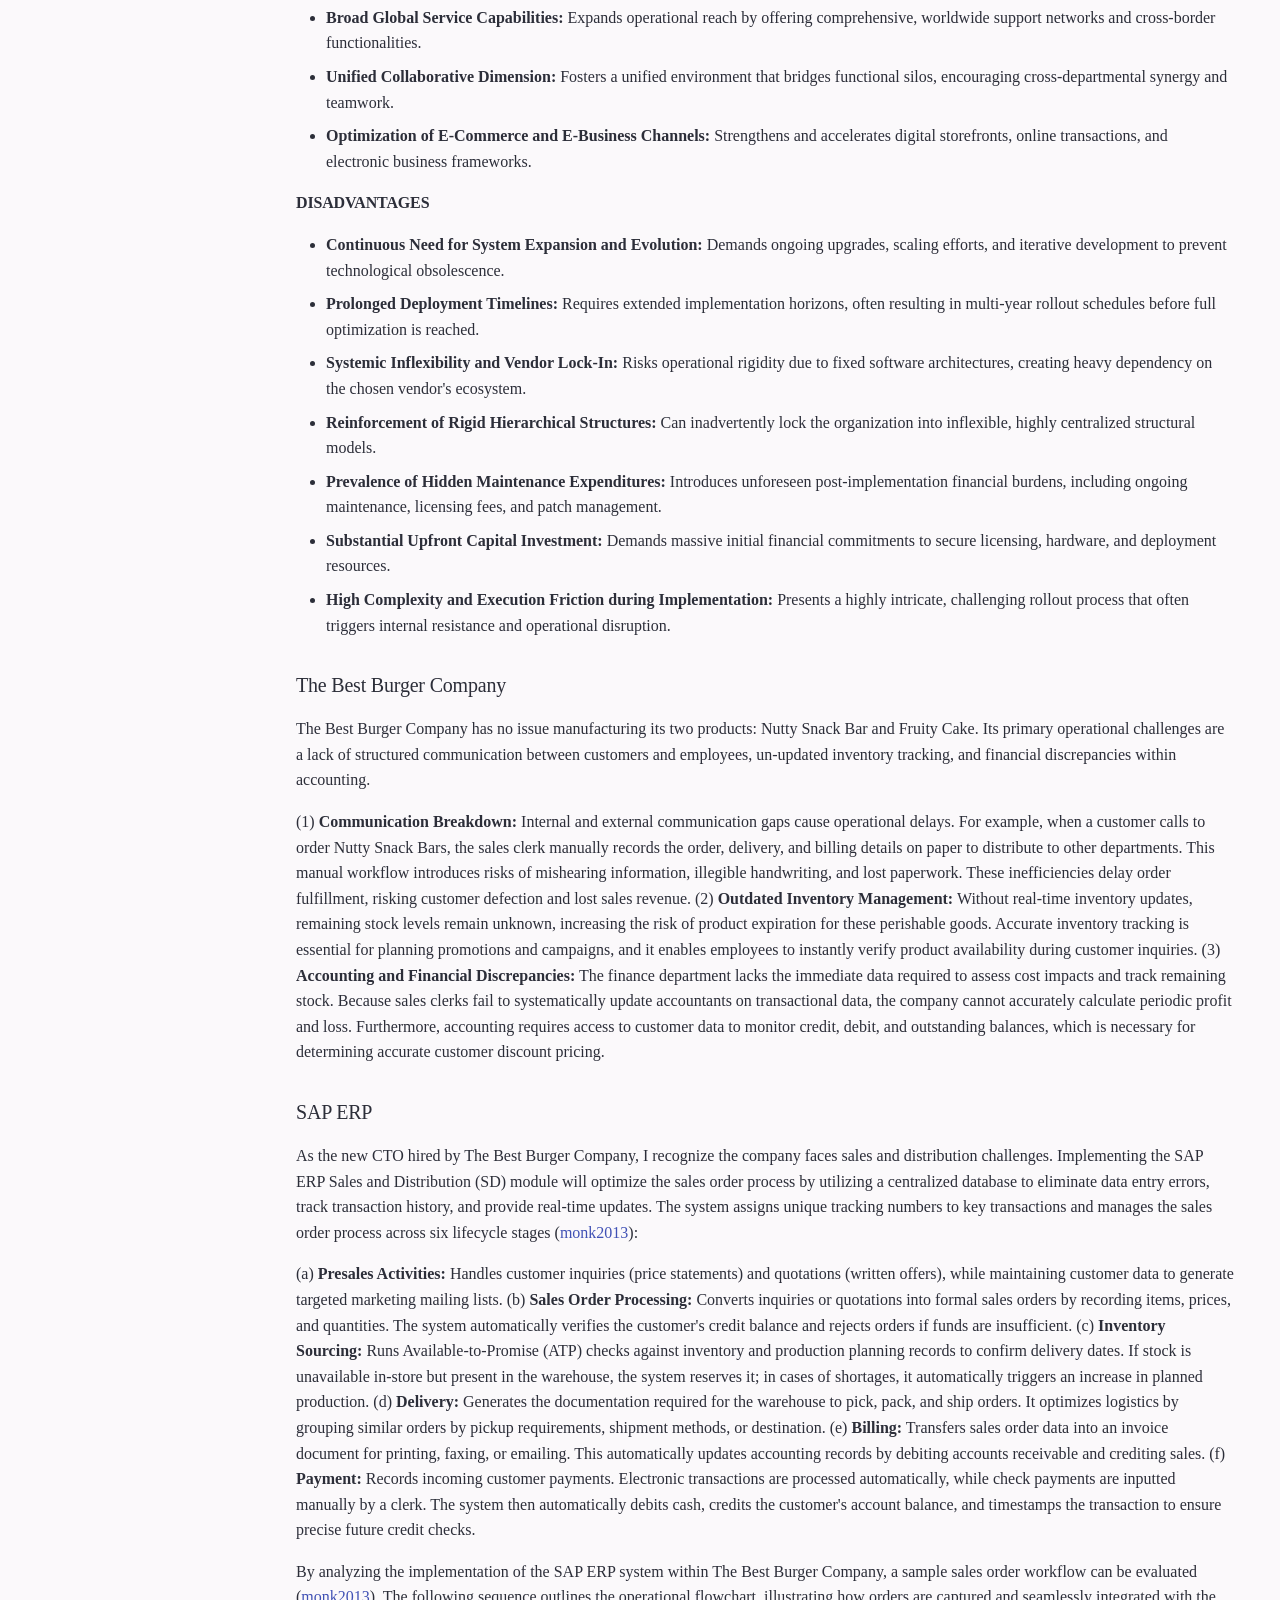
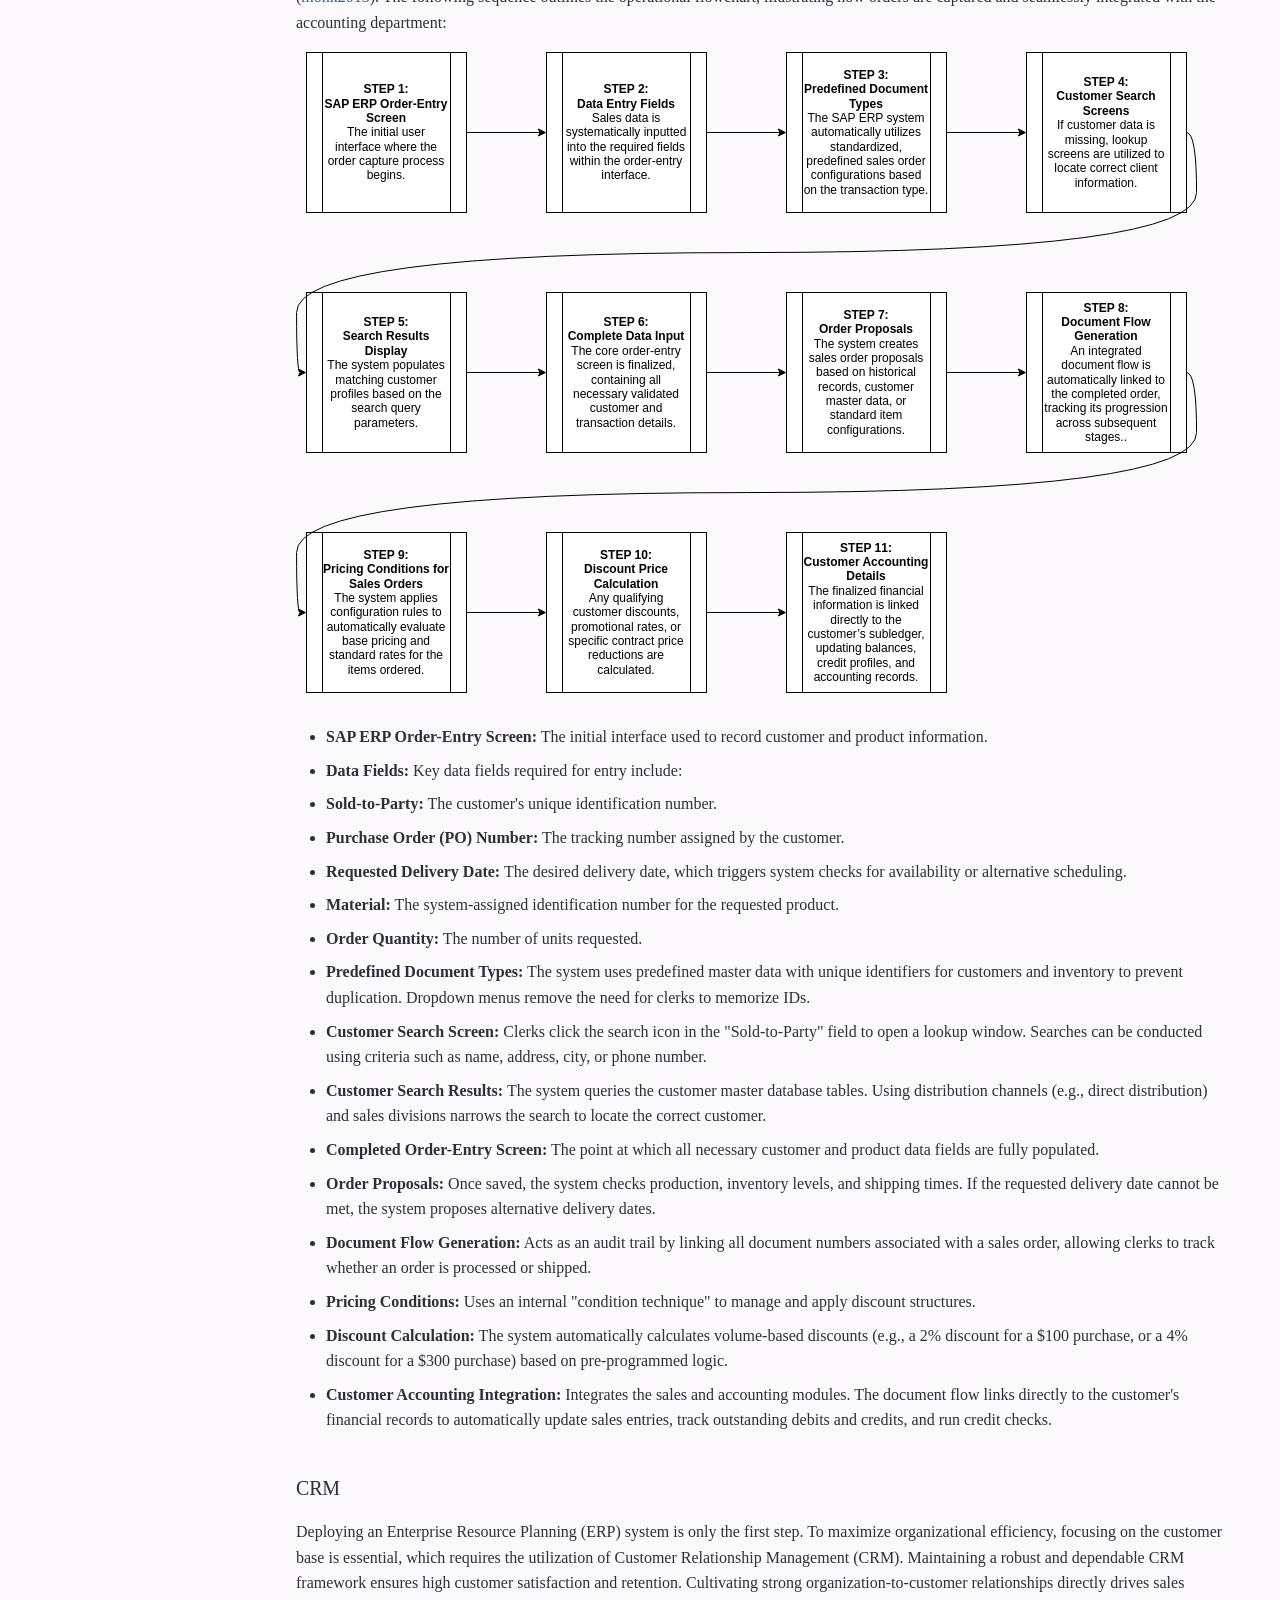
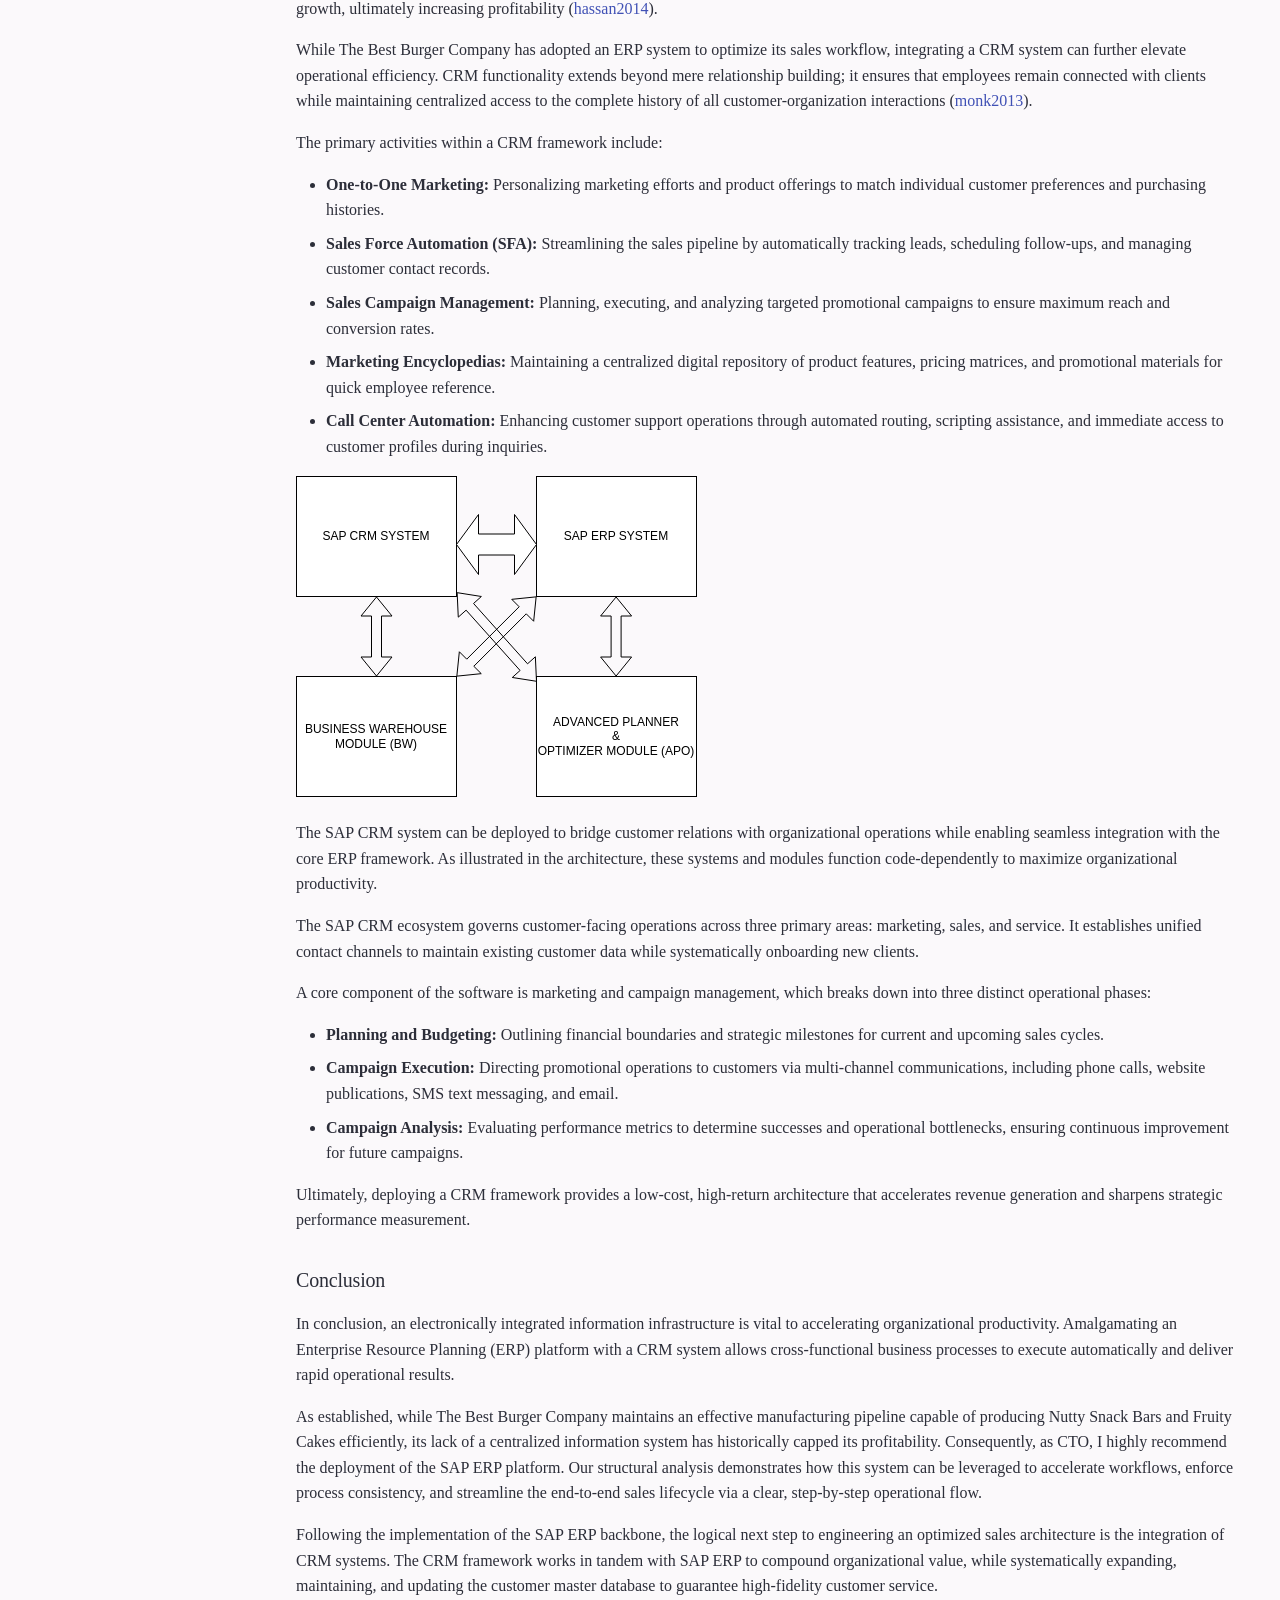
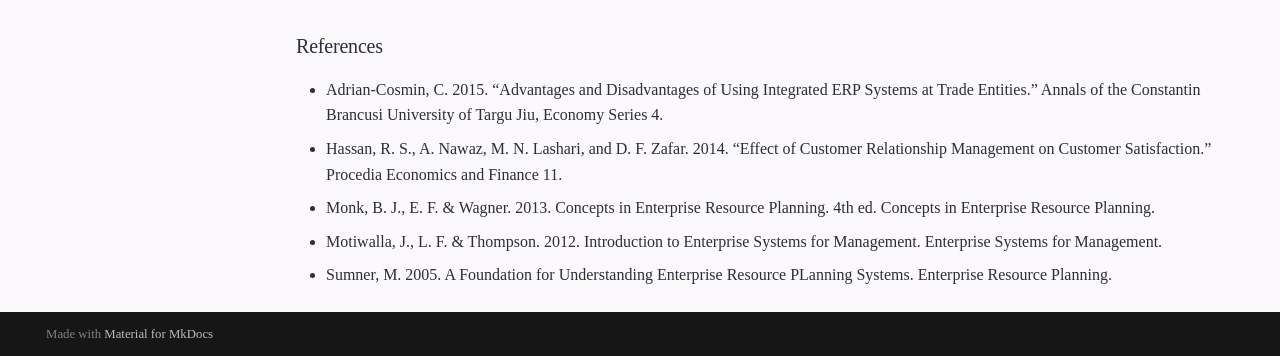
<file: Enterprise-Systems-Architecture/index.html>
<!doctype html>
<html lang="en" class="no-js">
  <head>
    
      <meta charset="utf-8">
      <meta name="viewport" content="width=device-width,initial-scale=1">
      
        <meta name="description" content="BIT.BYTE.BUFFER DOCUMENTS Portfolio">
      
      
      
        <link rel="canonical" href="https://Ub-2406.github.io/Portfolio2026/Enterprise-Systems-Architecture/">
      
      
        <link rel="prev" href="../Data-Architecture-%26-Persistence-Engineering/">
      
      
        <link rel="next" href="../Information-Security-Assessment/">
      
      
        
      
      
      <link rel="icon" href="../assets/images/favicon.png">
      <meta name="generator" content="mkdocs-1.6.1, mkdocs-material-9.7.6">
    
    
      
        <title>07 Enterprise Systems Architecture: Integrated ERP and CRM Operational Frameworks - Portfolio</title>
      
    
    
      <link rel="stylesheet" href="../assets/stylesheets/main.484c7ddc.min.css">
      
        
        <link rel="stylesheet" href="../assets/stylesheets/palette.ab4e12ef.min.css">
      
      


    
    
      
    
    
      
        
        
        <link rel="preconnect" href="https://fonts.gstatic.com" crossorigin>
        <link rel="stylesheet" href="https://fonts.googleapis.com/css?family=Times+New+Roman:300,300i,400,400i,700,700i%7CRoboto+Mono:400,400i,700,700i&display=fallback">
        <style>:root{--md-text-font:"Times New Roman";--md-code-font:"Roboto Mono"}</style>
      
    
    
      <link rel="stylesheet" href="../stylesheets/extra.css">
    
    <script>__md_scope=new URL("..",location),__md_hash=e=>[...e].reduce(((e,_)=>(e<<5)-e+_.charCodeAt(0)),0),__md_get=(e,_=localStorage,t=__md_scope)=>JSON.parse(_.getItem(t.pathname+"."+e)),__md_set=(e,_,t=localStorage,a=__md_scope)=>{try{t.setItem(a.pathname+"."+e,JSON.stringify(_))}catch(e){}}</script>
    
      

    
    
  </head>
  
  
    
    
      
    
    
    
    
    <body dir="ltr" data-md-color-scheme="default" data-md-color-primary="white" data-md-color-accent="black">
  
    
    <input class="md-toggle" data-md-toggle="drawer" type="checkbox" id="__drawer" autocomplete="off">
    <input class="md-toggle" data-md-toggle="search" type="checkbox" id="__search" autocomplete="off">
    <label class="md-overlay" for="__drawer"></label>
    <div data-md-component="skip">
      
        
        <a href="#enterprise-systems-architecture-integrated-erp-and-crm-operational-frameworks" class="md-skip">
          Skip to content
        </a>
      
    </div>
    <div data-md-component="announce">
      
    </div>
    
    
      

  

<header class="md-header md-header--shadow" data-md-component="header">
  <nav class="md-header__inner md-grid" aria-label="Header">
    <a href=".." title="Portfolio" class="md-header__button md-logo" aria-label="Portfolio" data-md-component="logo">
      
  
  <svg xmlns="http://www.w3.org/2000/svg" viewBox="0 0 24 24"><path d="M12 8a3 3 0 0 0 3-3 3 3 0 0 0-3-3 3 3 0 0 0-3 3 3 3 0 0 0 3 3m0 3.54C9.64 9.35 6.5 8 3 8v11c3.5 0 6.64 1.35 9 3.54 2.36-2.19 5.5-3.54 9-3.54V8c-3.5 0-6.64 1.35-9 3.54"/></svg>

    </a>
    <label class="md-header__button md-icon" for="__drawer">
      
      <svg xmlns="http://www.w3.org/2000/svg" viewBox="0 0 24 24"><path d="M3 6h18v2H3zm0 5h18v2H3zm0 5h18v2H3z"/></svg>
    </label>
    <div class="md-header__title" data-md-component="header-title">
      <div class="md-header__ellipsis">
        <div class="md-header__topic">
          <span class="md-ellipsis">
            Portfolio
          </span>
        </div>
        <div class="md-header__topic" data-md-component="header-topic">
          <span class="md-ellipsis">
            
              07 Enterprise Systems Architecture: Integrated ERP and CRM Operational Frameworks
            
          </span>
        </div>
      </div>
    </div>
    
      
        <form class="md-header__option" data-md-component="palette">
  
    
    
    
    <input class="md-option" data-md-color-media="" data-md-color-scheme="default" data-md-color-primary="white" data-md-color-accent="black"  aria-label="Switch to dark mode"  type="radio" name="__palette" id="__palette_0">
    
      <label class="md-header__button md-icon" title="Switch to dark mode" for="__palette_1" hidden>
        <svg xmlns="http://www.w3.org/2000/svg" viewBox="0 0 24 24"><path d="M12 8a4 4 0 0 0-4 4 4 4 0 0 0 4 4 4 4 0 0 0 4-4 4 4 0 0 0-4-4m0 10a6 6 0 0 1-6-6 6 6 0 0 1 6-6 6 6 0 0 1 6 6 6 6 0 0 1-6 6m8-9.31V4h-4.69L12 .69 8.69 4H4v4.69L.69 12 4 15.31V20h4.69L12 23.31 15.31 20H20v-4.69L23.31 12z"/></svg>
      </label>
    
  
    
    
    
    <input class="md-option" data-md-color-media="" data-md-color-scheme="slate" data-md-color-primary="black" data-md-color-accent="white"  aria-label="Switch to light mode"  type="radio" name="__palette" id="__palette_1">
    
      <label class="md-header__button md-icon" title="Switch to light mode" for="__palette_0" hidden>
        <svg xmlns="http://www.w3.org/2000/svg" viewBox="0 0 24 24"><path d="M12 18c-.89 0-1.74-.2-2.5-.55C11.56 16.5 13 14.42 13 12s-1.44-4.5-3.5-5.45C10.26 6.2 11.11 6 12 6a6 6 0 0 1 6 6 6 6 0 0 1-6 6m8-9.31V4h-4.69L12 .69 8.69 4H4v4.69L.69 12 4 15.31V20h4.69L12 23.31 15.31 20H20v-4.69L23.31 12z"/></svg>
      </label>
    
  
</form>
      
    
    
      <script>var palette=__md_get("__palette");if(palette&&palette.color){if("(prefers-color-scheme)"===palette.color.media){var media=matchMedia("(prefers-color-scheme: light)"),input=document.querySelector(media.matches?"[data-md-color-media='(prefers-color-scheme: light)']":"[data-md-color-media='(prefers-color-scheme: dark)']");palette.color.media=input.getAttribute("data-md-color-media"),palette.color.scheme=input.getAttribute("data-md-color-scheme"),palette.color.primary=input.getAttribute("data-md-color-primary"),palette.color.accent=input.getAttribute("data-md-color-accent")}for(var[key,value]of Object.entries(palette.color))document.body.setAttribute("data-md-color-"+key,value)}</script>
    
    
    
      
      
        <label class="md-header__button md-icon" for="__search">
          
          <svg xmlns="http://www.w3.org/2000/svg" viewBox="0 0 24 24"><path d="M9.5 3A6.5 6.5 0 0 1 16 9.5c0 1.61-.59 3.09-1.56 4.23l.27.27h.79l5 5-1.5 1.5-5-5v-.79l-.27-.27A6.52 6.52 0 0 1 9.5 16 6.5 6.5 0 0 1 3 9.5 6.5 6.5 0 0 1 9.5 3m0 2C7 5 5 7 5 9.5S7 14 9.5 14 14 12 14 9.5 12 5 9.5 5"/></svg>
        </label>
        <div class="md-search" data-md-component="search" role="dialog">
  <label class="md-search__overlay" for="__search"></label>
  <div class="md-search__inner" role="search">
    <form class="md-search__form" name="search">
      <input type="text" class="md-search__input" name="query" aria-label="Search" placeholder="Search" autocapitalize="off" autocorrect="off" autocomplete="off" spellcheck="false" data-md-component="search-query" required>
      <label class="md-search__icon md-icon" for="__search">
        
        <svg xmlns="http://www.w3.org/2000/svg" viewBox="0 0 24 24"><path d="M9.5 3A6.5 6.5 0 0 1 16 9.5c0 1.61-.59 3.09-1.56 4.23l.27.27h.79l5 5-1.5 1.5-5-5v-.79l-.27-.27A6.52 6.52 0 0 1 9.5 16 6.5 6.5 0 0 1 3 9.5 6.5 6.5 0 0 1 9.5 3m0 2C7 5 5 7 5 9.5S7 14 9.5 14 14 12 14 9.5 12 5 9.5 5"/></svg>
        
        <svg xmlns="http://www.w3.org/2000/svg" viewBox="0 0 24 24"><path d="M20 11v2H8l5.5 5.5-1.42 1.42L4.16 12l7.92-7.92L13.5 5.5 8 11z"/></svg>
      </label>
      <nav class="md-search__options" aria-label="Search">
        
        <button type="reset" class="md-search__icon md-icon" title="Clear" aria-label="Clear" tabindex="-1">
          
          <svg xmlns="http://www.w3.org/2000/svg" viewBox="0 0 24 24"><path d="M19 6.41 17.59 5 12 10.59 6.41 5 5 6.41 10.59 12 5 17.59 6.41 19 12 13.41 17.59 19 19 17.59 13.41 12z"/></svg>
        </button>
      </nav>
      
    </form>
    <div class="md-search__output">
      <div class="md-search__scrollwrap" tabindex="0" data-md-scrollfix>
        <div class="md-search-result" data-md-component="search-result">
          <div class="md-search-result__meta">
            Initializing search
          </div>
          <ol class="md-search-result__list" role="presentation"></ol>
        </div>
      </div>
    </div>
  </div>
</div>
      
    
    
  </nav>
  
</header>
    
    <div class="md-container" data-md-component="container">
      
      
        
          
        
      
      <main class="md-main" data-md-component="main">
        <div class="md-main__inner md-grid">
          
            
              
              <div class="md-sidebar md-sidebar--primary" data-md-component="sidebar" data-md-type="navigation" >
                <div class="md-sidebar__scrollwrap">
                  <div class="md-sidebar__inner">
                    



  

<nav class="md-nav md-nav--primary md-nav--integrated" aria-label="Navigation" data-md-level="0">
  <label class="md-nav__title" for="__drawer">
    <a href=".." title="Portfolio" class="md-nav__button md-logo" aria-label="Portfolio" data-md-component="logo">
      
  
  <svg xmlns="http://www.w3.org/2000/svg" viewBox="0 0 24 24"><path d="M12 8a3 3 0 0 0 3-3 3 3 0 0 0-3-3 3 3 0 0 0-3 3 3 3 0 0 0 3 3m0 3.54C9.64 9.35 6.5 8 3 8v11c3.5 0 6.64 1.35 9 3.54 2.36-2.19 5.5-3.54 9-3.54V8c-3.5 0-6.64 1.35-9 3.54"/></svg>

    </a>
    Portfolio
  </label>
  
  <ul class="md-nav__list" data-md-scrollfix>
    
      
      
  
  
  
  
    <li class="md-nav__item">
      <a href=".." class="md-nav__link">
        
  
  
  <span class="md-ellipsis">
    
  
    Home
  

    
  </span>
  
  

      </a>
    </li>
  

    
      
      
  
  
    
  
  
  
    
    
    
    
      
        
        
      
    
    
    <li class="md-nav__item md-nav__item--active md-nav__item--section md-nav__item--nested">
      
        
        
        <input class="md-nav__toggle md-toggle " type="checkbox" id="__nav_2" checked>
        
          
          <label class="md-nav__link" for="__nav_2" id="__nav_2_label" tabindex="">
            
  
  
  <span class="md-ellipsis">
    
  
    Sections
  

    
  </span>
  
  

            <span class="md-nav__icon md-icon"></span>
          </label>
        
        <nav class="md-nav" data-md-level="1" aria-labelledby="__nav_2_label" aria-expanded="true">
          <label class="md-nav__title" for="__nav_2">
            <span class="md-nav__icon md-icon"></span>
            
  
    Sections
  

          </label>
          <ul class="md-nav__list" data-md-scrollfix>
            
              
                
  
  
  
  
    <li class="md-nav__item">
      <a href="../Platform-Architecture-%26-Solution-Design/" class="md-nav__link">
        
  
  
  <span class="md-ellipsis">
    
  
    1. Platform Architecture & Solution Design
  

    
  </span>
  
  

      </a>
    </li>
  

              
            
              
                
  
  
  
  
    <li class="md-nav__item">
      <a href="../Requirements-Engineering-%26-Lifecycle-Management/" class="md-nav__link">
        
  
  
  <span class="md-ellipsis">
    
  
    2. Requirements Engineering & Lifecycle Management
  

    
  </span>
  
  

      </a>
    </li>
  

              
            
              
                
  
  
  
  
    <li class="md-nav__item">
      <a href="../System-Modeling-%26-UML-Specification/" class="md-nav__link">
        
  
  
  <span class="md-ellipsis">
    
  
    3. System Modeling & UML Specification
  

    
  </span>
  
  

      </a>
    </li>
  

              
            
              
                
  
  
  
  
    <li class="md-nav__item">
      <a href="../Data-Architecture-%26-Persistence-Engineering/" class="md-nav__link">
        
  
  
  <span class="md-ellipsis">
    
  
    4. Data Architecture & Persistence Engineering
  

    
  </span>
  
  

      </a>
    </li>
  

              
            
              
                
  
  
    
  
  
  
    <li class="md-nav__item md-nav__item--active">
      
      <input class="md-nav__toggle md-toggle" type="checkbox" id="__toc">
      
      
      
        <label class="md-nav__link md-nav__link--active" for="__toc">
          
  
  
  <span class="md-ellipsis">
    
  
    5. Enterprise Systems Architecture
  

    
  </span>
  
  

          <span class="md-nav__icon md-icon"></span>
        </label>
      
      <a href="./" class="md-nav__link md-nav__link--active">
        
  
  
  <span class="md-ellipsis">
    
  
    5. Enterprise Systems Architecture
  

    
  </span>
  
  

      </a>
      
        

<nav class="md-nav md-nav--secondary" aria-label="Table of contents">
  
  
  
  
    <label class="md-nav__title" for="__toc">
      <span class="md-nav__icon md-icon"></span>
      Table of contents
    </label>
    <ul class="md-nav__list" data-md-component="toc" data-md-scrollfix>
      
        <li class="md-nav__item">
  <a href="#enterprise-systems-architecture-integrated-erp-and-crm-operational-frameworks" class="md-nav__link">
    <span class="md-ellipsis">
      
        Enterprise Systems Architecture: Integrated ERP and CRM Operational Frameworks
      
    </span>
  </a>
  
    <nav class="md-nav" aria-label="Enterprise Systems Architecture: Integrated ERP and CRM Operational Frameworks">
      <ul class="md-nav__list">
        
          <li class="md-nav__item">
  <a href="#introduction" class="md-nav__link">
    <span class="md-ellipsis">
      
        Introduction
      
    </span>
  </a>
  
</li>
        
          <li class="md-nav__item">
  <a href="#advantages-and-disadvantages-of-erp" class="md-nav__link">
    <span class="md-ellipsis">
      
        Advantages and Disadvantages of ERP
      
    </span>
  </a>
  
    <nav class="md-nav" aria-label="Advantages and Disadvantages of ERP">
      <ul class="md-nav__list">
        
          <li class="md-nav__item">
  <a href="#advantages" class="md-nav__link">
    <span class="md-ellipsis">
      
        ADVANTAGES
      
    </span>
  </a>
  
</li>
        
          <li class="md-nav__item">
  <a href="#disadvantages" class="md-nav__link">
    <span class="md-ellipsis">
      
        DISADVANTAGES
      
    </span>
  </a>
  
</li>
        
      </ul>
    </nav>
  
</li>
        
          <li class="md-nav__item">
  <a href="#the-best-burger-company" class="md-nav__link">
    <span class="md-ellipsis">
      
        The Best Burger Company
      
    </span>
  </a>
  
</li>
        
          <li class="md-nav__item">
  <a href="#sap-erp" class="md-nav__link">
    <span class="md-ellipsis">
      
        SAP ERP
      
    </span>
  </a>
  
</li>
        
          <li class="md-nav__item">
  <a href="#crm" class="md-nav__link">
    <span class="md-ellipsis">
      
        CRM
      
    </span>
  </a>
  
</li>
        
          <li class="md-nav__item">
  <a href="#conclusion" class="md-nav__link">
    <span class="md-ellipsis">
      
        Conclusion
      
    </span>
  </a>
  
</li>
        
          <li class="md-nav__item">
  <a href="#references" class="md-nav__link">
    <span class="md-ellipsis">
      
        References
      
    </span>
  </a>
  
</li>
        
      </ul>
    </nav>
  
</li>
      
    </ul>
  
</nav>
      
    </li>
  

              
            
              
                
  
  
  
  
    <li class="md-nav__item">
      <a href="../Information-Security-Assessment/" class="md-nav__link">
        
  
  
  <span class="md-ellipsis">
    
  
    6. Information Security Assessment
  

    
  </span>
  
  

      </a>
    </li>
  

              
            
              
                
  
  
  
  
    <li class="md-nav__item">
      <a href="../UX-Research-%26-Ethnographic-Analysis/" class="md-nav__link">
        
  
  
  <span class="md-ellipsis">
    
  
    7. UX Research & Ethnographic Analysis
  

    
  </span>
  
  

      </a>
    </li>
  

              
            
              
                
  
  
  
  
    <li class="md-nav__item">
      <a href="../Ethical-UX-%26-Dark-Pattern-Analysis/" class="md-nav__link">
        
  
  
  <span class="md-ellipsis">
    
  
    8. Ethical UX & Dark Pattern Analysis
  

    
  </span>
  
  

      </a>
    </li>
  

              
            
          </ul>
        </nav>
      
    </li>
  

    
      
      
  
  
  
  
    <li class="md-nav__item">
      <a href="../References/" class="md-nav__link">
        
  
  
  <span class="md-ellipsis">
    
  
    References
  

    
  </span>
  
  

      </a>
    </li>
  

    
  </ul>
</nav>
                  </div>
                </div>
              </div>
            
            
          
          
            <div class="md-content" data-md-component="content">
              
              <article class="md-content__inner md-typeset">
                
                  



  <h1>5. Enterprise Systems Architecture</h1>

<hr />
<p><em>To maintain confidentiality and internal security protocols, specific entity names and geographic locations have been replaced with descriptive architectural identifiers throughout this document.</em></p>
<hr />
<h2 id="enterprise-systems-architecture-integrated-erp-and-crm-operational-frameworks"><strong>Enterprise Systems Architecture: Integrated ERP and CRM Operational Frameworks</strong></h2>
<h3 id="introduction">Introduction</h3>
<p>The Enterprise Resource Planning (ERP) sector stands out as one of the most rapidly expanding markets within the broader software industry. Financial commitments for deploying an ERP ecosystem within an organization vary significantly, typically spanning from $50,000 to upwards of $100,000,000. Organizations choose to implement these systems to phase out legacy financial frameworks, accelerate production and process cycle times, minimize overall operational expenditures, and facilitate superior management decision-making through both real-time and online capabilities (<a href="../References/#sumner2005foundation">sumner2005foundation</a>).</p>
<h3 id="advantages-and-disadvantages-of-erp">Advantages and Disadvantages of ERP</h3>
<p>The primary objective of an Enterprise Resource Planning (ERP) system is to transform information flow into a dynamic, immediate process, thereby maximizing its utility and strategic value. Fundamentally, an ERP system represents an integration of data, business partners, and suppliers that supports all major organizational functions. When deploying an ERP system, organizations face a strategic choice between two approaches: adapting their existing business processes to align with the software's native functionality, or modifying the ERP software itself to mirror their established business processes (<a href="../References/#motiwalla2012">motiwalla2012</a>).</p>
<p>ERP systems serve as a cornerstone for institutional workflows, significantly enhancing communication and coordination across disparate business units, including accounting and finance, marketing and sales, human resources, and supply chain management. By facilitating seamless data access and cross-functional information exchange, these systems streamline operations. A closer examination of the specific advantages and disadvantages of ERP systems provides deeper insight into why organizations choose to deploy them (<a href="../References/#adrian2015">adrian2015</a>).</p>
<h4 id="advantages">ADVANTAGES</h4>
<ul>
<li><strong>Secure Integration and Protected Data Access:</strong> Ensures safe consolidation of data alongside tightly controlled, authenticated accessibility across the organization.</li>
<li><strong>Process Standardization and Workflow Automation:</strong> Harmonizes disparate operational workflows and automates routine business processes to maximize efficiency.</li>
<li><strong>Enhanced Managerial Decision-Making:</strong> Facilitates the development of deeper business insights, empowering leadership to make highly informed, strategic choices.</li>
<li><strong>Eradication of Operational and Data Redundancy:</strong> Cleanses the architecture by eliminating duplicate datasets and streamlining repetitive operational workflows.</li>
<li><strong>Compression of Delivery Lead Times:</strong> Optimizes supply chain and delivery pipelines to significantly reduce time-to-market and fulfillment cycles.</li>
<li><strong>Comprehensive Cost Mitigation:</strong> Drives down overhead expenditures and curtails overall operational expenses.</li>
<li><strong>Seamless Organizational Adaptability:</strong> Offers an agile infrastructure that easily adjusts to shifting business demands and external market dynamics.</li>
<li><strong>Elevated Infrastructure Scalability:</strong> Provides a flexible foundation designed to seamlessly expand alongside institutional growth and increased workloads.</li>
<li><strong>Streamlined and Simplified Maintenance:</strong> Reduces long-term technical debt through architectures that are straightforward to support, update, and maintain.</li>
<li><strong>Broad Global Service Capabilities:</strong> Expands operational reach by offering comprehensive, worldwide support networks and cross-border functionalities.</li>
<li><strong>Unified Collaborative Dimension:</strong> Fosters a unified environment that bridges functional silos, encouraging cross-departmental synergy and teamwork.</li>
<li><strong>Optimization of E-Commerce and E-Business Channels:</strong> Strengthens and accelerates digital storefronts, online transactions, and electronic business frameworks.</li>
</ul>
<h4 id="disadvantages">DISADVANTAGES</h4>
<ul>
<li><strong>Continuous Need for System Expansion and Evolution:</strong> Demands ongoing upgrades, scaling efforts, and iterative development to prevent technological obsolescence.</li>
<li><strong>Prolonged Deployment Timelines:</strong> Requires extended implementation horizons, often resulting in multi-year rollout schedules before full optimization is reached.</li>
<li><strong>Systemic Inflexibility and Vendor Lock-In:</strong> Risks operational rigidity due to fixed software architectures, creating heavy dependency on the chosen vendor's ecosystem.</li>
<li><strong>Reinforcement of Rigid Hierarchical Structures:</strong> Can inadvertently lock the organization into inflexible, highly centralized structural models.</li>
<li><strong>Prevalence of Hidden Maintenance Expenditures:</strong> Introduces unforeseen post-implementation financial burdens, including ongoing maintenance, licensing fees, and patch management.</li>
<li><strong>Substantial Upfront Capital Investment:</strong> Demands massive initial financial commitments to secure licensing, hardware, and deployment resources.</li>
<li><strong>High Complexity and Execution Friction during Implementation:</strong> Presents a highly intricate, challenging rollout process that often triggers internal resistance and operational disruption.</li>
</ul>
<h3 id="the-best-burger-company">The Best Burger Company</h3>
<p>The Best Burger Company has no issue manufacturing its two products: Nutty Snack Bar and Fruity Cake. Its primary operational challenges are a lack of structured communication between customers and employees, un-updated inventory tracking, and financial discrepancies within accounting.</p>
<p>(1) <strong>Communication Breakdown:</strong> Internal and external communication gaps cause operational delays. For example, when a customer calls to order Nutty Snack Bars, the sales clerk manually records the order, delivery, and billing details on paper to distribute to other departments. This manual workflow introduces risks of mishearing information, illegible handwriting, and lost paperwork. These inefficiencies delay order fulfillment, risking customer defection and lost sales revenue.
(2) <strong>Outdated Inventory Management:</strong> Without real-time inventory updates, remaining stock levels remain unknown, increasing the risk of product expiration for these perishable goods. Accurate inventory tracking is essential for planning promotions and campaigns, and it enables employees to instantly verify product availability during customer inquiries.
(3) <strong>Accounting and Financial Discrepancies:</strong> The finance department lacks the immediate data required to assess cost impacts and track remaining stock. Because sales clerks fail to systematically update accountants on transactional data, the company cannot accurately calculate periodic profit and loss. Furthermore, accounting requires access to customer data to monitor credit, debit, and outstanding balances, which is necessary for determining accurate customer discount pricing.</p>
<h3 id="sap-erp">SAP ERP</h3>
<p>As the new CTO hired by The Best Burger Company, I recognize the company faces sales and distribution challenges. Implementing the SAP ERP Sales and Distribution (SD) module will optimize the sales order process by utilizing a centralized database to eliminate data entry errors, track transaction history, and provide real-time updates. The system assigns unique tracking numbers to key transactions and manages the sales order process across six lifecycle stages (<a href="../References/#monk2013">monk2013</a>):</p>
<p>(a) <strong>Presales Activities:</strong> Handles customer inquiries (price statements) and quotations (written offers), while maintaining customer data to generate targeted marketing mailing lists.
(b) <strong>Sales Order Processing:</strong> Converts inquiries or quotations into formal sales orders by recording items, prices, and quantities. The system automatically verifies the customer's credit balance and rejects orders if funds are insufficient.
(c) <strong>Inventory Sourcing:</strong> Runs Available-to-Promise (ATP) checks against inventory and production planning records to confirm delivery dates. If stock is unavailable in-store but present in the warehouse, the system reserves it; in cases of shortages, it automatically triggers an increase in planned production.
(d) <strong>Delivery:</strong> Generates the documentation required for the warehouse to pick, pack, and ship orders. It optimizes logistics by grouping similar orders by pickup requirements, shipment methods, or destination.
(e) <strong>Billing:</strong> Transfers sales order data into an invoice document for printing, faxing, or emailing. This automatically updates accounting records by debiting accounts receivable and crediting sales.
(f) <strong>Payment:</strong> Records incoming customer payments. Electronic transactions are processed automatically, while check payments are inputted manually by a clerk. The system then automatically debits cash, credits the customer's account balance, and timestamps the transaction to ensure precise future credit checks.</p>
<p>By analyzing the implementation of the SAP ERP system within The Best Burger Company, a sample sales order workflow can be evaluated (<a href="../References/#monk2013">monk2013</a>). The following sequence outlines the operational flowchart, illustrating how orders are captured and seamlessly integrated with the accounting department:</p>
<p><img alt="ERP" src="../images/ERP.drawio.svg" /></p>
<ul>
<li>
<p><strong>SAP ERP Order-Entry Screen:</strong> The initial interface used to record customer and product information.</p>
</li>
<li>
<p><strong>Data Fields:</strong> Key data fields required for entry include:</p>
</li>
<li>
<p><strong>Sold-to-Party:</strong> The customer's unique identification number.</p>
</li>
<li>
<p><strong>Purchase Order (PO) Number:</strong> The tracking number assigned by the customer.</p>
</li>
<li>
<p><strong>Requested Delivery Date:</strong> The desired delivery date, which triggers system checks for availability or alternative scheduling.</p>
</li>
<li>
<p><strong>Material:</strong> The system-assigned identification number for the requested product.</p>
</li>
<li>
<p><strong>Order Quantity:</strong> The number of units requested.</p>
</li>
<li>
<p><strong>Predefined Document Types:</strong> The system uses predefined master data with unique identifiers for customers and inventory to prevent duplication. Dropdown menus remove the need for clerks to memorize IDs.</p>
</li>
<li>
<p><strong>Customer Search Screen:</strong> Clerks click the search icon in the "Sold-to-Party" field to open a lookup window. Searches can be conducted using criteria such as name, address, city, or phone number.</p>
</li>
<li>
<p><strong>Customer Search Results:</strong> The system queries the customer master database tables. Using distribution channels (e.g., direct distribution) and sales divisions narrows the search to locate the correct customer.</p>
</li>
<li>
<p><strong>Completed Order-Entry Screen:</strong> The point at which all necessary customer and product data fields are fully populated.</p>
</li>
<li>
<p><strong>Order Proposals:</strong> Once saved, the system checks production, inventory levels, and shipping times. If the requested delivery date cannot be met, the system proposes alternative delivery dates.</p>
</li>
<li>
<p><strong>Document Flow Generation:</strong> Acts as an audit trail by linking all document numbers associated with a sales order, allowing clerks to track whether an order is processed or shipped.</p>
</li>
<li>
<p><strong>Pricing Conditions:</strong> Uses an internal "condition technique" to manage and apply discount structures.</p>
</li>
<li>
<p><strong>Discount Calculation:</strong> The system automatically calculates volume-based discounts (e.g., a 2% discount for a $100 purchase, or a 4% discount for a $300 purchase) based on pre-programmed logic.</p>
</li>
<li>
<p><strong>Customer Accounting Integration:</strong> Integrates the sales and accounting modules. The document flow links directly to the customer's financial records to automatically update sales entries, track outstanding debits and credits, and run credit checks.</p>
</li>
</ul>
<h3 id="crm">CRM</h3>
<p>Deploying an Enterprise Resource Planning (ERP) system is only the first step. To maximize organizational efficiency, focusing on the customer base is essential, which requires the utilization of Customer Relationship Management (CRM). Maintaining a robust and dependable CRM framework ensures high customer satisfaction and retention. Cultivating strong organization-to-customer relationships directly drives sales growth, ultimately increasing profitability (<a href="../References/#hassan2014">hassan2014</a>).</p>
<p>While The Best Burger Company has adopted an ERP system to optimize its sales workflow, integrating a CRM system can further elevate operational efficiency. CRM functionality extends beyond mere relationship building; it ensures that employees remain connected with clients while maintaining centralized access to the complete history of all customer-organization interactions (<a href="../References/#monk2013">monk2013</a>).</p>
<p>The primary activities within a CRM framework include:</p>
<ul>
<li><strong>One-to-One Marketing:</strong> Personalizing marketing efforts and product offerings to match individual customer preferences and purchasing histories.</li>
<li><strong>Sales Force Automation (SFA):</strong> Streamlining the sales pipeline by automatically tracking leads, scheduling follow-ups, and managing customer contact records.</li>
<li><strong>Sales Campaign Management:</strong> Planning, executing, and analyzing targeted promotional campaigns to ensure maximum reach and conversion rates.</li>
<li><strong>Marketing Encyclopedias:</strong> Maintaining a centralized digital repository of product features, pricing matrices, and promotional materials for quick employee reference.</li>
<li><strong>Call Center Automation:</strong> Enhancing customer support operations through automated routing, scripting assistance, and immediate access to customer profiles during inquiries.</li>
</ul>
<p><img alt="CRM" src="../images/CRM.drawio.svg" /></p>
<p>The SAP CRM system can be deployed to bridge customer relations with organizational operations while enabling seamless integration with the core ERP framework. As illustrated in the architecture, these systems and modules function code-dependently to maximize organizational productivity.</p>
<p>The SAP CRM ecosystem governs customer-facing operations across three primary areas: marketing, sales, and service. It establishes unified contact channels to maintain existing customer data while systematically onboarding new clients.</p>
<p>A core component of the software is marketing and campaign management, which breaks down into three distinct operational phases:</p>
<ul>
<li><strong>Planning and Budgeting:</strong> Outlining financial boundaries and strategic milestones for current and upcoming sales cycles.</li>
<li><strong>Campaign Execution:</strong> Directing promotional operations to customers via multi-channel communications, including phone calls, website publications, SMS text messaging, and email.</li>
<li><strong>Campaign Analysis:</strong> Evaluating performance metrics to determine successes and operational bottlenecks, ensuring continuous improvement for future campaigns.</li>
</ul>
<p>Ultimately, deploying a CRM framework provides a low-cost, high-return architecture that accelerates revenue generation and sharpens strategic performance measurement.</p>
<h3 id="conclusion">Conclusion</h3>
<p>In conclusion, an electronically integrated information infrastructure is vital to accelerating organizational productivity. Amalgamating an Enterprise Resource Planning (ERP) platform with a CRM system allows cross-functional business processes to execute automatically and deliver rapid operational results.</p>
<p>As established, while The Best Burger Company maintains an effective manufacturing pipeline capable of producing Nutty Snack Bars and Fruity Cakes efficiently, its lack of a centralized information system has historically capped its profitability. Consequently, as CTO, I highly recommend the deployment of the SAP ERP platform. Our structural analysis demonstrates how this system can be leveraged to accelerate workflows, enforce process consistency, and streamline the end-to-end sales lifecycle via a clear, step-by-step operational flow.</p>
<p>Following the implementation of the SAP ERP backbone, the logical next step to engineering an optimized sales architecture is the integration of CRM systems. The CRM framework works in tandem with SAP ERP to compound organizational value, while systematically expanding, maintaining, and updating the customer master database to guarantee high-fidelity customer service.</p>
<h3 id="references">References</h3>
<ul>
<li>Adrian-Cosmin, C. 2015. “Advantages and Disadvantages of Using Integrated ERP Systems at Trade Entities.” Annals of the Constantin Brancusi University of Targu Jiu, Economy Series 4.</li>
<li>Hassan, R. S., A. Nawaz, M. N. Lashari, and D. F. Zafar. 2014. “Effect of Customer Relationship Management on Customer Satisfaction.” Procedia Economics and Finance 11.</li>
<li>Monk, B. J., E. F. &amp; Wagner. 2013. Concepts in Enterprise Resource Planning. 4th ed. Concepts in Enterprise Resource Planning.</li>
<li>Motiwalla, J., L. F. &amp; Thompson. 2012. Introduction to Enterprise Systems for Management. Enterprise Systems for Management.</li>
<li>Sumner, M. 2005. A Foundation for Understanding Enterprise Resource PLanning Systems. Enterprise Resource Planning.</li>
</ul>







  
  






                
              </article>
            </div>
          
          
<script>var target=document.getElementById(location.hash.slice(1));target&&target.name&&(target.checked=target.name.startsWith("__tabbed_"))</script>
        </div>
        
          <button type="button" class="md-top md-icon" data-md-component="top" hidden>
  
  <svg xmlns="http://www.w3.org/2000/svg" viewBox="0 0 24 24"><path d="M13 20h-2V8l-5.5 5.5-1.42-1.42L12 4.16l7.92 7.92-1.42 1.42L13 8z"/></svg>
  Back to top
</button>
        
      </main>
      
        <footer class="md-footer">
  
  <div class="md-footer-meta md-typeset">
    <div class="md-footer-meta__inner md-grid">
      <div class="md-copyright">
  
  
    Made with
    <a href="https://squidfunk.github.io/mkdocs-material/" target="_blank" rel="noopener">
      Material for MkDocs
    </a>
  
</div>
      
    </div>
  </div>
</footer>
      
    </div>
    <div class="md-dialog" data-md-component="dialog">
      <div class="md-dialog__inner md-typeset"></div>
    </div>
    
    
    
      
      
      <script id="__config" type="application/json">{"annotate": null, "base": "..", "features": ["navigation.sections", "navigation.top", "toc.integrate", "content.code.copy"], "search": "../assets/javascripts/workers/search.2c215733.min.js", "tags": null, "translations": {"clipboard.copied": "Copied to clipboard", "clipboard.copy": "Copy to clipboard", "search.result.more.one": "1 more on this page", "search.result.more.other": "# more on this page", "search.result.none": "No matching documents", "search.result.one": "1 matching document", "search.result.other": "# matching documents", "search.result.placeholder": "Type to start searching", "search.result.term.missing": "Missing", "select.version": "Select version"}, "version": null}</script>
    
    
      <script src="../assets/javascripts/bundle.79ae519e.min.js"></script>
      
    
  </body>
</html>
</file>
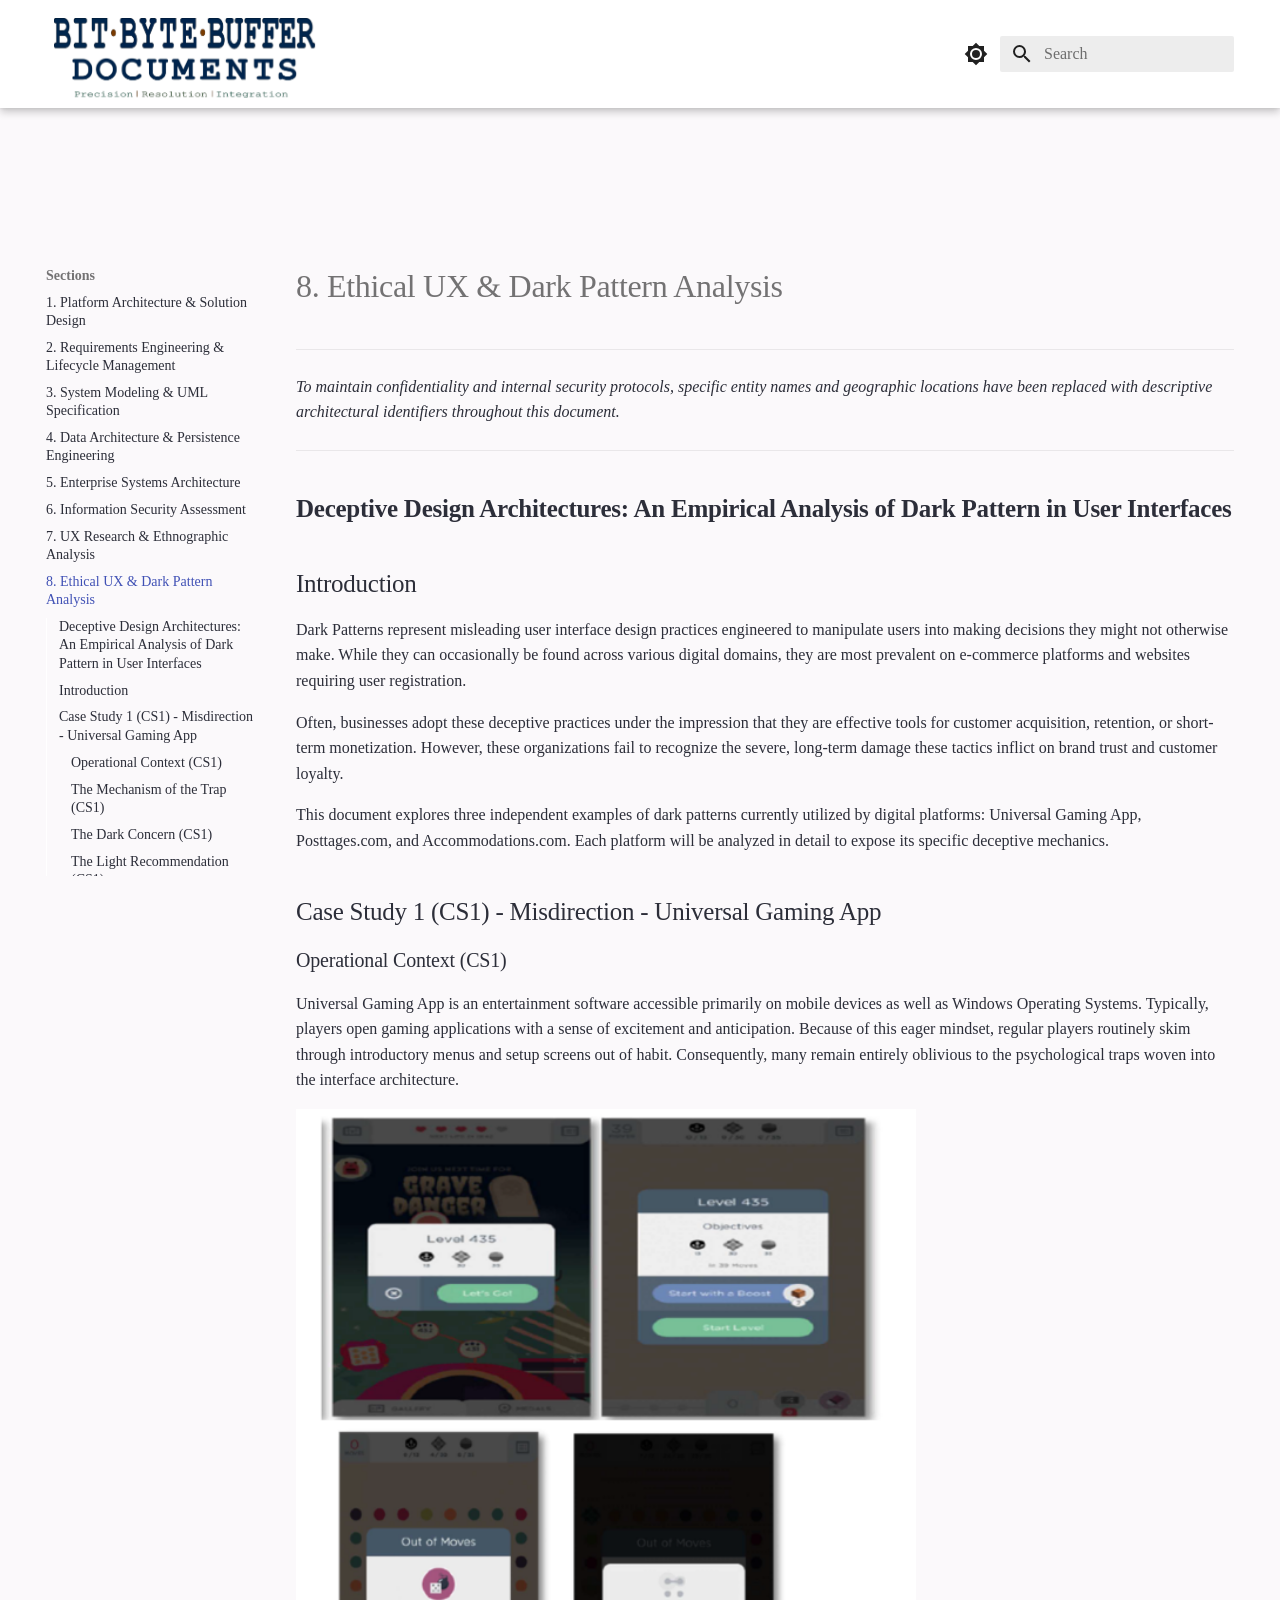
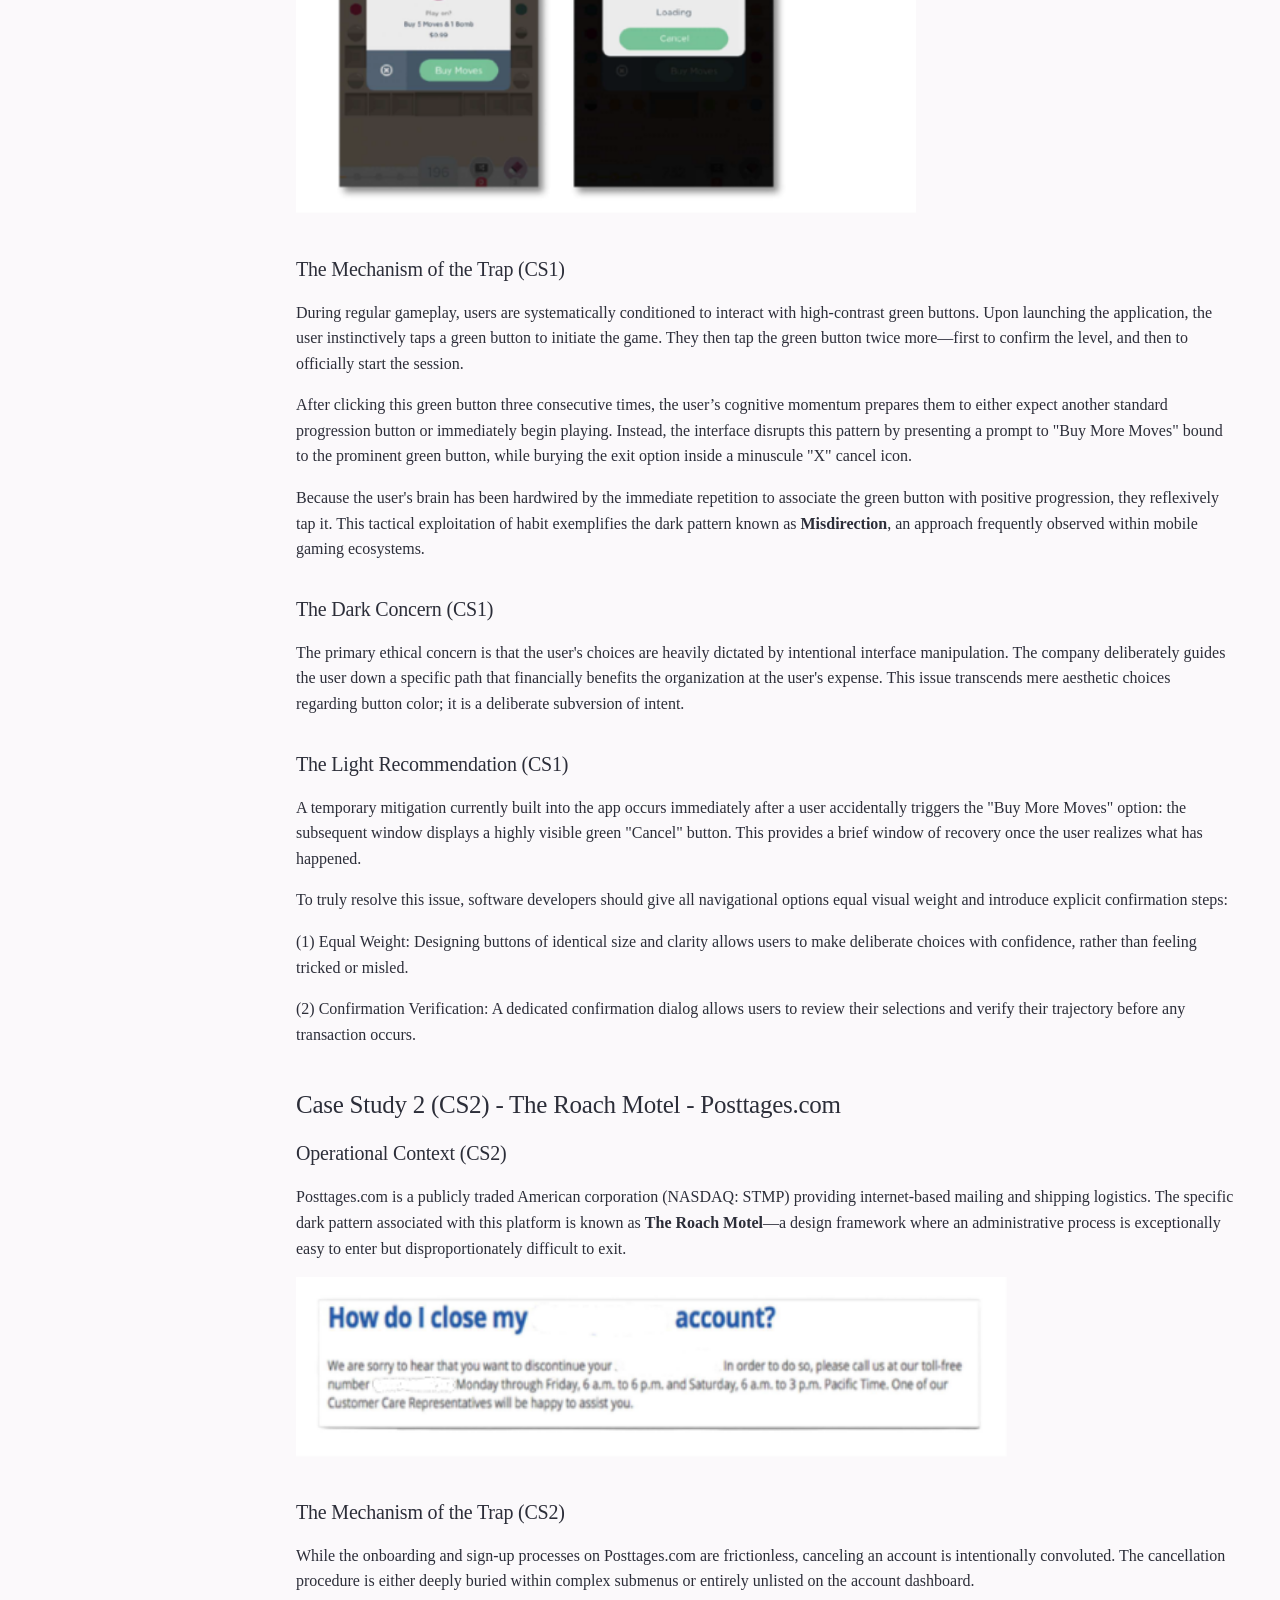
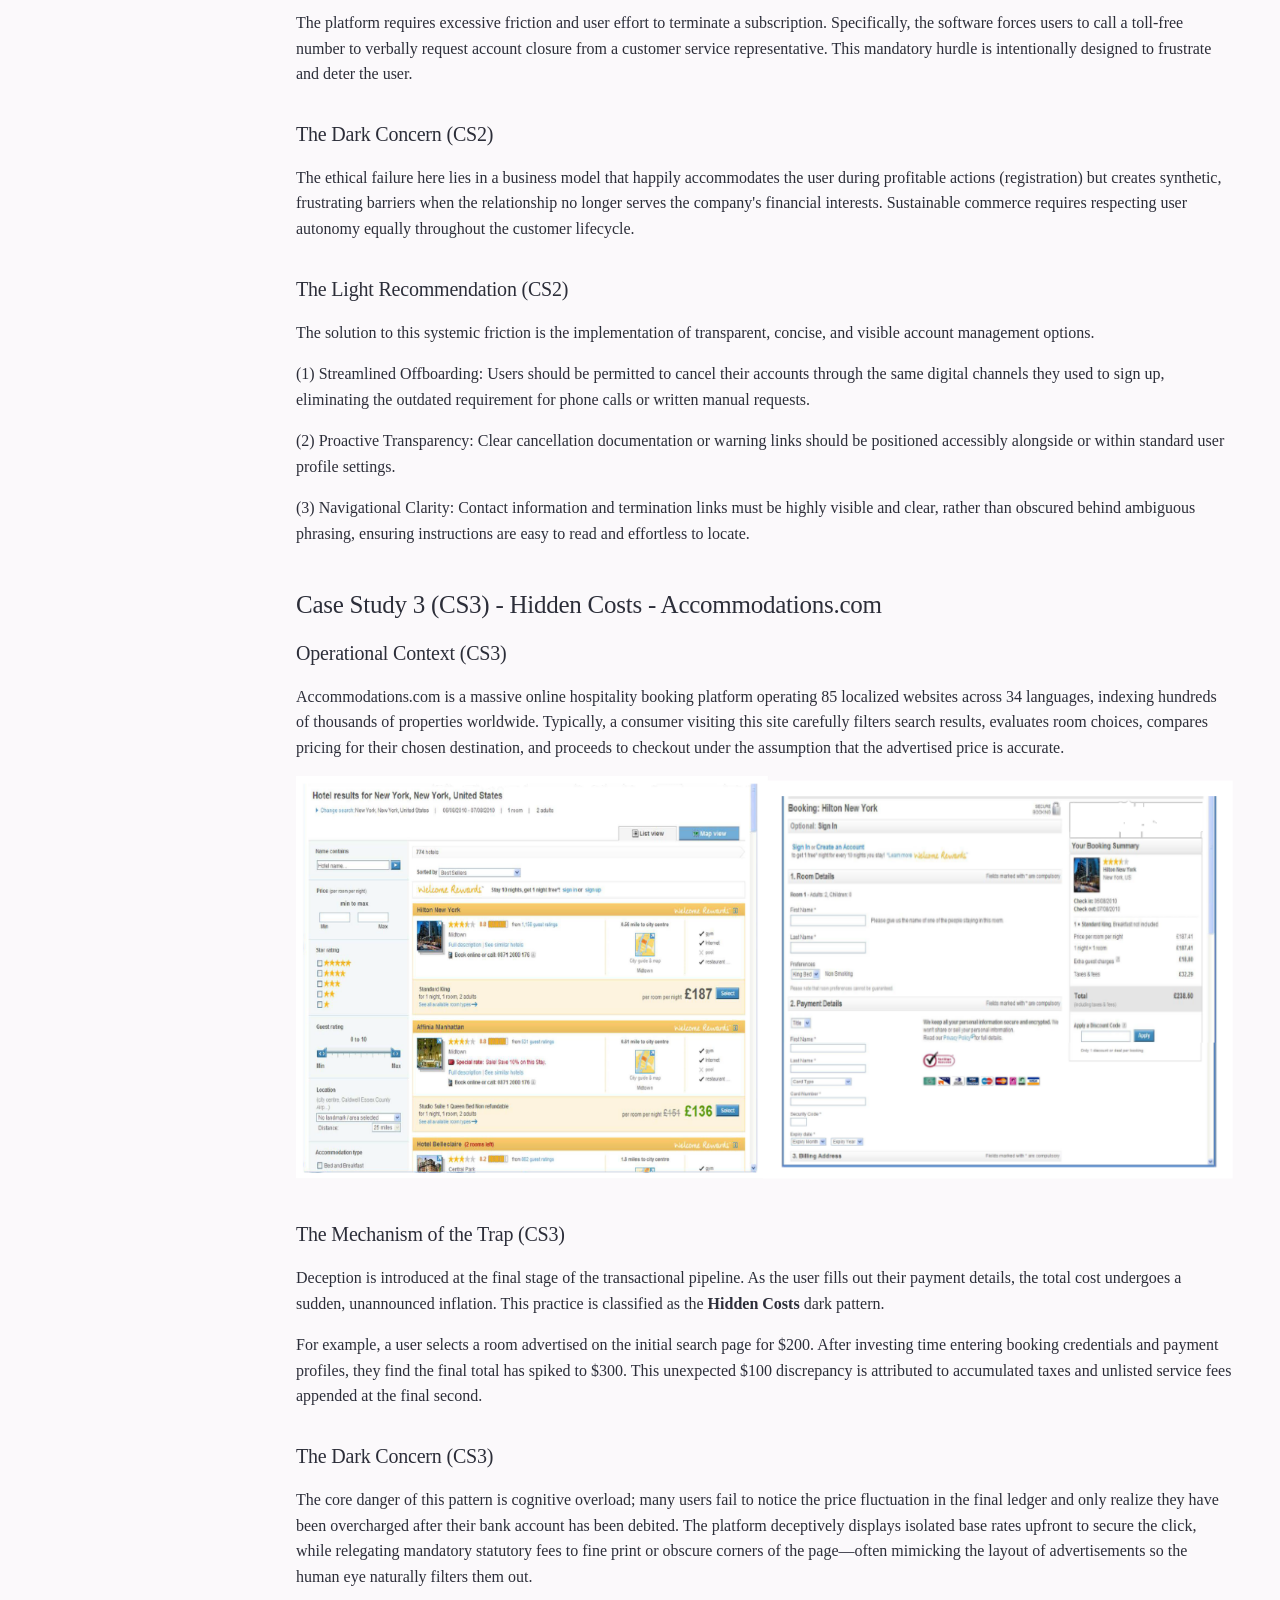
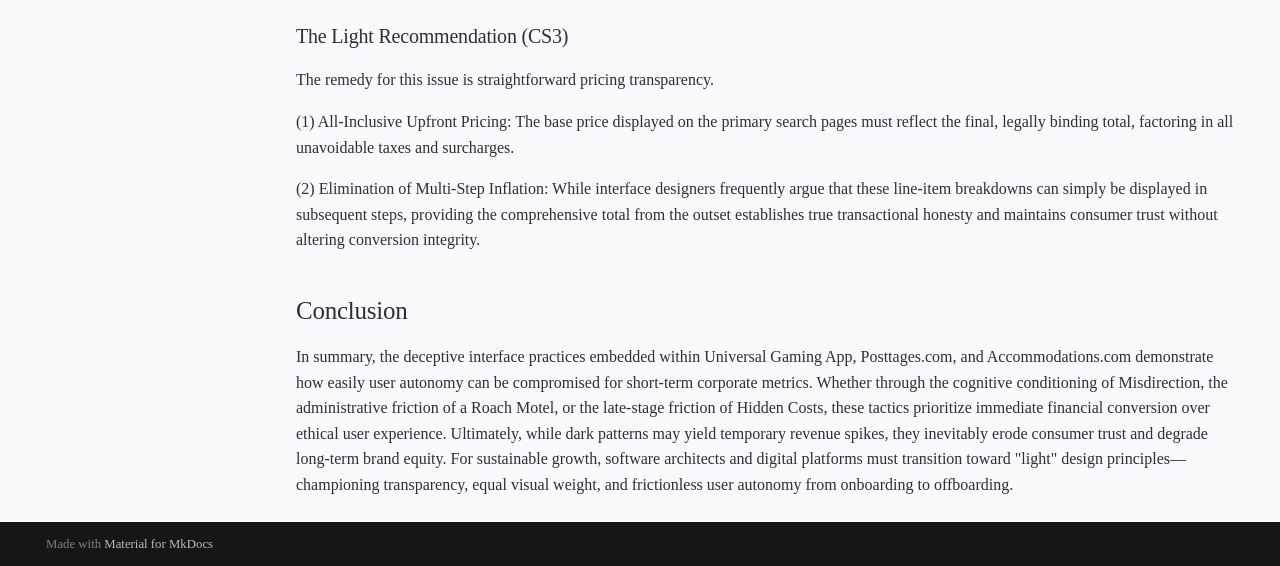
<file: Ethical-UX-&-Dark-Pattern-Analysis/index.html>
<!doctype html>
<html lang="en" class="no-js">
  <head>
    
      <meta charset="utf-8">
      <meta name="viewport" content="width=device-width,initial-scale=1">
      
        <meta name="description" content="BIT.BYTE.BUFFER DOCUMENTS Portfolio">
      
      
      
        <link rel="canonical" href="https://Ub-2406.github.io/Portfolio2026/Ethical-UX-%26-Dark-Pattern-Analysis/">
      
      
        <link rel="prev" href="../UX-Research-%26-Ethnographic-Analysis/">
      
      
        <link rel="next" href="../References/">
      
      
        
      
      
      <link rel="icon" href="../assets/images/favicon.png">
      <meta name="generator" content="mkdocs-1.6.1, mkdocs-material-9.7.6">
    
    
      
        <title>08 Deceptive Design Architectures: An Empirical Analysis of Dark Pattern in User Interfaces - Portfolio</title>
      
    
    
      <link rel="stylesheet" href="../assets/stylesheets/main.484c7ddc.min.css">
      
        
        <link rel="stylesheet" href="../assets/stylesheets/palette.ab4e12ef.min.css">
      
      


    
    
      
    
    
      
        
        
        <link rel="preconnect" href="https://fonts.gstatic.com" crossorigin>
        <link rel="stylesheet" href="https://fonts.googleapis.com/css?family=Times+New+Roman:300,300i,400,400i,700,700i%7CRoboto+Mono:400,400i,700,700i&display=fallback">
        <style>:root{--md-text-font:"Times New Roman";--md-code-font:"Roboto Mono"}</style>
      
    
    
      <link rel="stylesheet" href="../stylesheets/extra.css">
    
    <script>__md_scope=new URL("..",location),__md_hash=e=>[...e].reduce(((e,_)=>(e<<5)-e+_.charCodeAt(0)),0),__md_get=(e,_=localStorage,t=__md_scope)=>JSON.parse(_.getItem(t.pathname+"."+e)),__md_set=(e,_,t=localStorage,a=__md_scope)=>{try{t.setItem(a.pathname+"."+e,JSON.stringify(_))}catch(e){}}</script>
    
      

    
    
  </head>
  
  
    
    
      
    
    
    
    
    <body dir="ltr" data-md-color-scheme="default" data-md-color-primary="white" data-md-color-accent="black">
  
    
    <input class="md-toggle" data-md-toggle="drawer" type="checkbox" id="__drawer" autocomplete="off">
    <input class="md-toggle" data-md-toggle="search" type="checkbox" id="__search" autocomplete="off">
    <label class="md-overlay" for="__drawer"></label>
    <div data-md-component="skip">
      
        
        <a href="#deceptive-design-architectures-an-empirical-analysis-of-dark-pattern-in-user-interfaces" class="md-skip">
          Skip to content
        </a>
      
    </div>
    <div data-md-component="announce">
      
    </div>
    
    
      

  

<header class="md-header md-header--shadow" data-md-component="header">
  <nav class="md-header__inner md-grid" aria-label="Header">
    <a href=".." title="Portfolio" class="md-header__button md-logo" aria-label="Portfolio" data-md-component="logo">
      
  
  <svg xmlns="http://www.w3.org/2000/svg" viewBox="0 0 24 24"><path d="M12 8a3 3 0 0 0 3-3 3 3 0 0 0-3-3 3 3 0 0 0-3 3 3 3 0 0 0 3 3m0 3.54C9.64 9.35 6.5 8 3 8v11c3.5 0 6.64 1.35 9 3.54 2.36-2.19 5.5-3.54 9-3.54V8c-3.5 0-6.64 1.35-9 3.54"/></svg>

    </a>
    <label class="md-header__button md-icon" for="__drawer">
      
      <svg xmlns="http://www.w3.org/2000/svg" viewBox="0 0 24 24"><path d="M3 6h18v2H3zm0 5h18v2H3zm0 5h18v2H3z"/></svg>
    </label>
    <div class="md-header__title" data-md-component="header-title">
      <div class="md-header__ellipsis">
        <div class="md-header__topic">
          <span class="md-ellipsis">
            Portfolio
          </span>
        </div>
        <div class="md-header__topic" data-md-component="header-topic">
          <span class="md-ellipsis">
            
              08 Deceptive Design Architectures: An Empirical Analysis of Dark Pattern in User Interfaces
            
          </span>
        </div>
      </div>
    </div>
    
      
        <form class="md-header__option" data-md-component="palette">
  
    
    
    
    <input class="md-option" data-md-color-media="" data-md-color-scheme="default" data-md-color-primary="white" data-md-color-accent="black"  aria-label="Switch to dark mode"  type="radio" name="__palette" id="__palette_0">
    
      <label class="md-header__button md-icon" title="Switch to dark mode" for="__palette_1" hidden>
        <svg xmlns="http://www.w3.org/2000/svg" viewBox="0 0 24 24"><path d="M12 8a4 4 0 0 0-4 4 4 4 0 0 0 4 4 4 4 0 0 0 4-4 4 4 0 0 0-4-4m0 10a6 6 0 0 1-6-6 6 6 0 0 1 6-6 6 6 0 0 1 6 6 6 6 0 0 1-6 6m8-9.31V4h-4.69L12 .69 8.69 4H4v4.69L.69 12 4 15.31V20h4.69L12 23.31 15.31 20H20v-4.69L23.31 12z"/></svg>
      </label>
    
  
    
    
    
    <input class="md-option" data-md-color-media="" data-md-color-scheme="slate" data-md-color-primary="black" data-md-color-accent="white"  aria-label="Switch to light mode"  type="radio" name="__palette" id="__palette_1">
    
      <label class="md-header__button md-icon" title="Switch to light mode" for="__palette_0" hidden>
        <svg xmlns="http://www.w3.org/2000/svg" viewBox="0 0 24 24"><path d="M12 18c-.89 0-1.74-.2-2.5-.55C11.56 16.5 13 14.42 13 12s-1.44-4.5-3.5-5.45C10.26 6.2 11.11 6 12 6a6 6 0 0 1 6 6 6 6 0 0 1-6 6m8-9.31V4h-4.69L12 .69 8.69 4H4v4.69L.69 12 4 15.31V20h4.69L12 23.31 15.31 20H20v-4.69L23.31 12z"/></svg>
      </label>
    
  
</form>
      
    
    
      <script>var palette=__md_get("__palette");if(palette&&palette.color){if("(prefers-color-scheme)"===palette.color.media){var media=matchMedia("(prefers-color-scheme: light)"),input=document.querySelector(media.matches?"[data-md-color-media='(prefers-color-scheme: light)']":"[data-md-color-media='(prefers-color-scheme: dark)']");palette.color.media=input.getAttribute("data-md-color-media"),palette.color.scheme=input.getAttribute("data-md-color-scheme"),palette.color.primary=input.getAttribute("data-md-color-primary"),palette.color.accent=input.getAttribute("data-md-color-accent")}for(var[key,value]of Object.entries(palette.color))document.body.setAttribute("data-md-color-"+key,value)}</script>
    
    
    
      
      
        <label class="md-header__button md-icon" for="__search">
          
          <svg xmlns="http://www.w3.org/2000/svg" viewBox="0 0 24 24"><path d="M9.5 3A6.5 6.5 0 0 1 16 9.5c0 1.61-.59 3.09-1.56 4.23l.27.27h.79l5 5-1.5 1.5-5-5v-.79l-.27-.27A6.52 6.52 0 0 1 9.5 16 6.5 6.5 0 0 1 3 9.5 6.5 6.5 0 0 1 9.5 3m0 2C7 5 5 7 5 9.5S7 14 9.5 14 14 12 14 9.5 12 5 9.5 5"/></svg>
        </label>
        <div class="md-search" data-md-component="search" role="dialog">
  <label class="md-search__overlay" for="__search"></label>
  <div class="md-search__inner" role="search">
    <form class="md-search__form" name="search">
      <input type="text" class="md-search__input" name="query" aria-label="Search" placeholder="Search" autocapitalize="off" autocorrect="off" autocomplete="off" spellcheck="false" data-md-component="search-query" required>
      <label class="md-search__icon md-icon" for="__search">
        
        <svg xmlns="http://www.w3.org/2000/svg" viewBox="0 0 24 24"><path d="M9.5 3A6.5 6.5 0 0 1 16 9.5c0 1.61-.59 3.09-1.56 4.23l.27.27h.79l5 5-1.5 1.5-5-5v-.79l-.27-.27A6.52 6.52 0 0 1 9.5 16 6.5 6.5 0 0 1 3 9.5 6.5 6.5 0 0 1 9.5 3m0 2C7 5 5 7 5 9.5S7 14 9.5 14 14 12 14 9.5 12 5 9.5 5"/></svg>
        
        <svg xmlns="http://www.w3.org/2000/svg" viewBox="0 0 24 24"><path d="M20 11v2H8l5.5 5.5-1.42 1.42L4.16 12l7.92-7.92L13.5 5.5 8 11z"/></svg>
      </label>
      <nav class="md-search__options" aria-label="Search">
        
        <button type="reset" class="md-search__icon md-icon" title="Clear" aria-label="Clear" tabindex="-1">
          
          <svg xmlns="http://www.w3.org/2000/svg" viewBox="0 0 24 24"><path d="M19 6.41 17.59 5 12 10.59 6.41 5 5 6.41 10.59 12 5 17.59 6.41 19 12 13.41 17.59 19 19 17.59 13.41 12z"/></svg>
        </button>
      </nav>
      
    </form>
    <div class="md-search__output">
      <div class="md-search__scrollwrap" tabindex="0" data-md-scrollfix>
        <div class="md-search-result" data-md-component="search-result">
          <div class="md-search-result__meta">
            Initializing search
          </div>
          <ol class="md-search-result__list" role="presentation"></ol>
        </div>
      </div>
    </div>
  </div>
</div>
      
    
    
  </nav>
  
</header>
    
    <div class="md-container" data-md-component="container">
      
      
        
          
        
      
      <main class="md-main" data-md-component="main">
        <div class="md-main__inner md-grid">
          
            
              
              <div class="md-sidebar md-sidebar--primary" data-md-component="sidebar" data-md-type="navigation" >
                <div class="md-sidebar__scrollwrap">
                  <div class="md-sidebar__inner">
                    



  

<nav class="md-nav md-nav--primary md-nav--integrated" aria-label="Navigation" data-md-level="0">
  <label class="md-nav__title" for="__drawer">
    <a href=".." title="Portfolio" class="md-nav__button md-logo" aria-label="Portfolio" data-md-component="logo">
      
  
  <svg xmlns="http://www.w3.org/2000/svg" viewBox="0 0 24 24"><path d="M12 8a3 3 0 0 0 3-3 3 3 0 0 0-3-3 3 3 0 0 0-3 3 3 3 0 0 0 3 3m0 3.54C9.64 9.35 6.5 8 3 8v11c3.5 0 6.64 1.35 9 3.54 2.36-2.19 5.5-3.54 9-3.54V8c-3.5 0-6.64 1.35-9 3.54"/></svg>

    </a>
    Portfolio
  </label>
  
  <ul class="md-nav__list" data-md-scrollfix>
    
      
      
  
  
  
  
    <li class="md-nav__item">
      <a href=".." class="md-nav__link">
        
  
  
  <span class="md-ellipsis">
    
  
    Home
  

    
  </span>
  
  

      </a>
    </li>
  

    
      
      
  
  
    
  
  
  
    
    
    
    
      
        
        
      
    
    
    <li class="md-nav__item md-nav__item--active md-nav__item--section md-nav__item--nested">
      
        
        
        <input class="md-nav__toggle md-toggle " type="checkbox" id="__nav_2" checked>
        
          
          <label class="md-nav__link" for="__nav_2" id="__nav_2_label" tabindex="">
            
  
  
  <span class="md-ellipsis">
    
  
    Sections
  

    
  </span>
  
  

            <span class="md-nav__icon md-icon"></span>
          </label>
        
        <nav class="md-nav" data-md-level="1" aria-labelledby="__nav_2_label" aria-expanded="true">
          <label class="md-nav__title" for="__nav_2">
            <span class="md-nav__icon md-icon"></span>
            
  
    Sections
  

          </label>
          <ul class="md-nav__list" data-md-scrollfix>
            
              
                
  
  
  
  
    <li class="md-nav__item">
      <a href="../Platform-Architecture-%26-Solution-Design/" class="md-nav__link">
        
  
  
  <span class="md-ellipsis">
    
  
    1. Platform Architecture & Solution Design
  

    
  </span>
  
  

      </a>
    </li>
  

              
            
              
                
  
  
  
  
    <li class="md-nav__item">
      <a href="../Requirements-Engineering-%26-Lifecycle-Management/" class="md-nav__link">
        
  
  
  <span class="md-ellipsis">
    
  
    2. Requirements Engineering & Lifecycle Management
  

    
  </span>
  
  

      </a>
    </li>
  

              
            
              
                
  
  
  
  
    <li class="md-nav__item">
      <a href="../System-Modeling-%26-UML-Specification/" class="md-nav__link">
        
  
  
  <span class="md-ellipsis">
    
  
    3. System Modeling & UML Specification
  

    
  </span>
  
  

      </a>
    </li>
  

              
            
              
                
  
  
  
  
    <li class="md-nav__item">
      <a href="../Data-Architecture-%26-Persistence-Engineering/" class="md-nav__link">
        
  
  
  <span class="md-ellipsis">
    
  
    4. Data Architecture & Persistence Engineering
  

    
  </span>
  
  

      </a>
    </li>
  

              
            
              
                
  
  
  
  
    <li class="md-nav__item">
      <a href="../Enterprise-Systems-Architecture/" class="md-nav__link">
        
  
  
  <span class="md-ellipsis">
    
  
    5. Enterprise Systems Architecture
  

    
  </span>
  
  

      </a>
    </li>
  

              
            
              
                
  
  
  
  
    <li class="md-nav__item">
      <a href="../Information-Security-Assessment/" class="md-nav__link">
        
  
  
  <span class="md-ellipsis">
    
  
    6. Information Security Assessment
  

    
  </span>
  
  

      </a>
    </li>
  

              
            
              
                
  
  
  
  
    <li class="md-nav__item">
      <a href="../UX-Research-%26-Ethnographic-Analysis/" class="md-nav__link">
        
  
  
  <span class="md-ellipsis">
    
  
    7. UX Research & Ethnographic Analysis
  

    
  </span>
  
  

      </a>
    </li>
  

              
            
              
                
  
  
    
  
  
  
    <li class="md-nav__item md-nav__item--active">
      
      <input class="md-nav__toggle md-toggle" type="checkbox" id="__toc">
      
      
      
        <label class="md-nav__link md-nav__link--active" for="__toc">
          
  
  
  <span class="md-ellipsis">
    
  
    8. Ethical UX & Dark Pattern Analysis
  

    
  </span>
  
  

          <span class="md-nav__icon md-icon"></span>
        </label>
      
      <a href="./" class="md-nav__link md-nav__link--active">
        
  
  
  <span class="md-ellipsis">
    
  
    8. Ethical UX & Dark Pattern Analysis
  

    
  </span>
  
  

      </a>
      
        

<nav class="md-nav md-nav--secondary" aria-label="Table of contents">
  
  
  
  
    <label class="md-nav__title" for="__toc">
      <span class="md-nav__icon md-icon"></span>
      Table of contents
    </label>
    <ul class="md-nav__list" data-md-component="toc" data-md-scrollfix>
      
        <li class="md-nav__item">
  <a href="#deceptive-design-architectures-an-empirical-analysis-of-dark-pattern-in-user-interfaces" class="md-nav__link">
    <span class="md-ellipsis">
      
        Deceptive Design Architectures: An Empirical Analysis of Dark Pattern in User Interfaces
      
    </span>
  </a>
  
</li>
      
        <li class="md-nav__item">
  <a href="#introduction" class="md-nav__link">
    <span class="md-ellipsis">
      
        Introduction
      
    </span>
  </a>
  
</li>
      
        <li class="md-nav__item">
  <a href="#case-study-1-cs1-misdirection-universal-gaming-app" class="md-nav__link">
    <span class="md-ellipsis">
      
        Case Study 1 (CS1) - Misdirection - Universal Gaming App
      
    </span>
  </a>
  
    <nav class="md-nav" aria-label="Case Study 1 (CS1) - Misdirection - Universal Gaming App">
      <ul class="md-nav__list">
        
          <li class="md-nav__item">
  <a href="#operational-context-cs1" class="md-nav__link">
    <span class="md-ellipsis">
      
        Operational Context (CS1)
      
    </span>
  </a>
  
</li>
        
          <li class="md-nav__item">
  <a href="#the-mechanism-of-the-trap-cs1" class="md-nav__link">
    <span class="md-ellipsis">
      
        The Mechanism of the Trap (CS1)
      
    </span>
  </a>
  
</li>
        
          <li class="md-nav__item">
  <a href="#the-dark-concern-cs1" class="md-nav__link">
    <span class="md-ellipsis">
      
        The Dark Concern (CS1)
      
    </span>
  </a>
  
</li>
        
          <li class="md-nav__item">
  <a href="#the-light-recommendation-cs1" class="md-nav__link">
    <span class="md-ellipsis">
      
        The Light Recommendation (CS1)
      
    </span>
  </a>
  
</li>
        
      </ul>
    </nav>
  
</li>
      
        <li class="md-nav__item">
  <a href="#case-study-2-cs2-the-roach-motel-posttagescom" class="md-nav__link">
    <span class="md-ellipsis">
      
        Case Study 2 (CS2) - The Roach Motel - Posttages.com
      
    </span>
  </a>
  
    <nav class="md-nav" aria-label="Case Study 2 (CS2) - The Roach Motel - Posttages.com">
      <ul class="md-nav__list">
        
          <li class="md-nav__item">
  <a href="#operational-context-cs2" class="md-nav__link">
    <span class="md-ellipsis">
      
        Operational Context (CS2)
      
    </span>
  </a>
  
</li>
        
          <li class="md-nav__item">
  <a href="#the-mechanism-of-the-trap-cs2" class="md-nav__link">
    <span class="md-ellipsis">
      
        The Mechanism of the Trap (CS2)
      
    </span>
  </a>
  
</li>
        
          <li class="md-nav__item">
  <a href="#the-dark-concern-cs2" class="md-nav__link">
    <span class="md-ellipsis">
      
        The Dark Concern (CS2)
      
    </span>
  </a>
  
</li>
        
          <li class="md-nav__item">
  <a href="#the-light-recommendation-cs2" class="md-nav__link">
    <span class="md-ellipsis">
      
        The Light Recommendation (CS2)
      
    </span>
  </a>
  
</li>
        
      </ul>
    </nav>
  
</li>
      
        <li class="md-nav__item">
  <a href="#case-study-3-cs3-hidden-costs-accommodationscom" class="md-nav__link">
    <span class="md-ellipsis">
      
        Case Study 3 (CS3) - Hidden Costs - Accommodations.com
      
    </span>
  </a>
  
    <nav class="md-nav" aria-label="Case Study 3 (CS3) - Hidden Costs - Accommodations.com">
      <ul class="md-nav__list">
        
          <li class="md-nav__item">
  <a href="#operational-context-cs3" class="md-nav__link">
    <span class="md-ellipsis">
      
        Operational Context (CS3)
      
    </span>
  </a>
  
</li>
        
          <li class="md-nav__item">
  <a href="#the-mechanism-of-the-trap-cs3" class="md-nav__link">
    <span class="md-ellipsis">
      
        The Mechanism of the Trap (CS3)
      
    </span>
  </a>
  
</li>
        
          <li class="md-nav__item">
  <a href="#the-dark-concern-cs3" class="md-nav__link">
    <span class="md-ellipsis">
      
        The Dark Concern (CS3)
      
    </span>
  </a>
  
</li>
        
          <li class="md-nav__item">
  <a href="#the-light-recommendation-cs3" class="md-nav__link">
    <span class="md-ellipsis">
      
        The Light Recommendation (CS3)
      
    </span>
  </a>
  
</li>
        
      </ul>
    </nav>
  
</li>
      
        <li class="md-nav__item">
  <a href="#conclusion" class="md-nav__link">
    <span class="md-ellipsis">
      
        Conclusion
      
    </span>
  </a>
  
</li>
      
    </ul>
  
</nav>
      
    </li>
  

              
            
          </ul>
        </nav>
      
    </li>
  

    
      
      
  
  
  
  
    <li class="md-nav__item">
      <a href="../References/" class="md-nav__link">
        
  
  
  <span class="md-ellipsis">
    
  
    References
  

    
  </span>
  
  

      </a>
    </li>
  

    
  </ul>
</nav>
                  </div>
                </div>
              </div>
            
            
          
          
            <div class="md-content" data-md-component="content">
              
              <article class="md-content__inner md-typeset">
                
                  



  <h1>8. Ethical UX & Dark Pattern Analysis</h1>

<hr />
<p><em>To maintain confidentiality and internal security protocols, specific entity names and geographic locations have been replaced with descriptive architectural identifiers throughout this document.</em></p>
<hr />
<h2 id="deceptive-design-architectures-an-empirical-analysis-of-dark-pattern-in-user-interfaces"><strong>Deceptive Design Architectures: An Empirical Analysis of Dark Pattern in User Interfaces</strong></h2>
<h2 id="introduction">Introduction</h2>
<p>Dark Patterns represent misleading user interface design practices engineered to manipulate users into making decisions they might not otherwise make. While they can occasionally be found across various digital domains, they are most prevalent on e-commerce platforms and websites requiring user registration.</p>
<p>Often, businesses adopt these deceptive practices under the impression that they are effective tools for customer acquisition, retention, or short-term monetization. However, these organizations fail to recognize the severe, long-term damage these tactics inflict on brand trust and customer loyalty.</p>
<p>This document explores three independent examples of dark patterns currently utilized by digital platforms: Universal Gaming App, Posttages.com, and Accommodations.com. Each platform will be analyzed in detail to expose its specific deceptive mechanics.</p>
<h2 id="case-study-1-cs1-misdirection-universal-gaming-app">Case Study 1 (CS1) - Misdirection - Universal Gaming App</h2>
<h3 id="operational-context-cs1">Operational Context (CS1)</h3>
<p>Universal Gaming App is an entertainment software accessible primarily on mobile devices as well as Windows Operating Systems. Typically, players open gaming applications with a sense of excitement and anticipation. Because of this eager mindset, regular players routinely skim through introductory menus and setup screens out of habit. Consequently, many remain entirely oblivious to the psychological traps woven into the interface architecture.</p>
<p><img alt="CS1" src="../images/CS1.drawio.svg" /></p>
<h3 id="the-mechanism-of-the-trap-cs1">The Mechanism of the Trap (CS1)</h3>
<p>During regular gameplay, users are systematically conditioned to interact with high-contrast green buttons. Upon launching the application, the user instinctively taps a green button to initiate the game. They then tap the green button twice more—first to confirm the level, and then to officially start the session.</p>
<p>After clicking this green button three consecutive times, the user’s cognitive momentum prepares them to either expect another standard progression button or immediately begin playing. Instead, the interface disrupts this pattern by presenting a prompt to "Buy More Moves" bound to the prominent green button, while burying the exit option inside a minuscule "X" cancel icon.</p>
<p>Because the user's brain has been hardwired by the immediate repetition to associate the green button with positive progression, they reflexively tap it. This tactical exploitation of habit exemplifies the dark pattern known as <strong>Misdirection</strong>, an approach frequently observed within mobile gaming ecosystems.</p>
<h3 id="the-dark-concern-cs1">The Dark Concern (CS1)</h3>
<p>The primary ethical concern is that the user's choices are heavily dictated by intentional interface manipulation. The company deliberately guides the user down a specific path that financially benefits the organization at the user's expense. This issue transcends mere aesthetic choices regarding button color; it is a deliberate subversion of intent.</p>
<h3 id="the-light-recommendation-cs1">The Light Recommendation (CS1)</h3>
<p>A temporary mitigation currently built into the app occurs immediately after a user accidentally triggers the "Buy More Moves" option: the subsequent window displays a highly visible green "Cancel" button. This provides a brief window of recovery once the user realizes what has happened.</p>
<p>To truly resolve this issue, software developers should give all navigational options equal visual weight and introduce explicit confirmation steps:</p>
<p>(1) Equal Weight: Designing buttons of identical size and clarity allows users to make deliberate choices with confidence, rather than feeling tricked or misled.</p>
<p>(2) Confirmation Verification: A dedicated confirmation dialog allows users to review their selections and verify their trajectory before any transaction occurs.</p>
<h2 id="case-study-2-cs2-the-roach-motel-posttagescom">Case Study 2 (CS2) - The Roach Motel - Posttages.com</h2>
<h3 id="operational-context-cs2">Operational Context (CS2)</h3>
<p>Posttages.com is a publicly traded American corporation (NASDAQ: STMP) providing internet-based mailing and shipping logistics. The specific dark pattern associated with this platform is known as <strong>The Roach Motel</strong>—a design framework where an administrative process is exceptionally easy to enter but disproportionately difficult to exit.</p>
<p><img alt="CS2" src="../images/CS2.drawio.svg" /></p>
<h3 id="the-mechanism-of-the-trap-cs2">The Mechanism of the Trap (CS2)</h3>
<p>While the onboarding and sign-up processes on Posttages.com are frictionless, canceling an account is intentionally convoluted. The cancellation procedure is either deeply buried within complex submenus or entirely unlisted on the account dashboard.</p>
<p>The platform requires excessive friction and user effort to terminate a subscription. Specifically, the software forces users to call a toll-free number to verbally request account closure from a customer service representative. This mandatory hurdle is intentionally designed to frustrate and deter the user.</p>
<h3 id="the-dark-concern-cs2">The Dark Concern (CS2)</h3>
<p>The ethical failure here lies in a business model that happily accommodates the user during profitable actions (registration) but creates synthetic, frustrating barriers when the relationship no longer serves the company's financial interests. Sustainable commerce requires respecting user autonomy equally throughout the customer lifecycle.</p>
<h3 id="the-light-recommendation-cs2">The Light Recommendation (CS2)</h3>
<p>The solution to this systemic friction is the implementation of transparent, concise, and visible account management options.</p>
<p>(1) Streamlined Offboarding: Users should be permitted to cancel their accounts through the same digital channels they used to sign up, eliminating the outdated requirement for phone calls or written manual requests.</p>
<p>(2) Proactive Transparency: Clear cancellation documentation or warning links should be positioned accessibly alongside or within standard user profile settings.</p>
<p>(3) Navigational Clarity: Contact information and termination links must be highly visible and clear, rather than obscured behind ambiguous phrasing, ensuring instructions are easy to read and effortless to locate.</p>
<h2 id="case-study-3-cs3-hidden-costs-accommodationscom">Case Study 3 (CS3) - Hidden Costs - Accommodations.com</h2>
<h3 id="operational-context-cs3">Operational Context (CS3)</h3>
<p>Accommodations.com is a massive online hospitality booking platform operating 85 localized websites across 34 languages, indexing hundreds of thousands of properties worldwide. Typically, a consumer visiting this site carefully filters search results, evaluates room choices, compares pricing for their chosen destination, and proceeds to checkout under the assumption that the advertised price is accurate.</p>
<p><img alt="CS3" src="../images/CS3.drawio.svg" /></p>
<h3 id="the-mechanism-of-the-trap-cs3">The Mechanism of the Trap (CS3)</h3>
<p>Deception is introduced at the final stage of the transactional pipeline. As the user fills out their payment details, the total cost undergoes a sudden, unannounced inflation. This practice is classified as the <strong>Hidden Costs</strong> dark pattern.</p>
<p>For example, a user selects a room advertised on the initial search page for $200. After investing time entering booking credentials and payment profiles, they find the final total has spiked to $300. This unexpected $100 discrepancy is attributed to accumulated taxes and unlisted service fees appended at the final second.</p>
<h3 id="the-dark-concern-cs3">The Dark Concern (CS3)</h3>
<p>The core danger of this pattern is cognitive overload; many users fail to notice the price fluctuation in the final ledger and only realize they have been overcharged after their bank account has been debited. The platform deceptively displays isolated base rates upfront to secure the click, while relegating mandatory statutory fees to fine print or obscure corners of the page—often mimicking the layout of advertisements so the human eye naturally filters them out.</p>
<h3 id="the-light-recommendation-cs3">The Light Recommendation (CS3)</h3>
<p>The remedy for this issue is straightforward pricing transparency.</p>
<p>(1) All-Inclusive Upfront Pricing: The base price displayed on the primary search pages must reflect the final, legally binding total, factoring in all unavoidable taxes and surcharges.</p>
<p>(2) Elimination of Multi-Step Inflation: While interface designers frequently argue that these line-item breakdowns can simply be displayed in subsequent steps, providing the comprehensive total from the outset establishes true transactional honesty and maintains consumer trust without altering conversion integrity.</p>
<h2 id="conclusion">Conclusion</h2>
<p>In summary, the deceptive interface practices embedded within Universal Gaming App, Posttages.com, and Accommodations.com demonstrate how easily user autonomy can be compromised for short-term corporate metrics. Whether through the cognitive conditioning of Misdirection, the administrative friction of a Roach Motel, or the late-stage friction of Hidden Costs, these tactics prioritize immediate financial conversion over ethical user experience. Ultimately, while dark patterns may yield temporary revenue spikes, they inevitably erode consumer trust and degrade long-term brand equity. For sustainable growth, software architects and digital platforms must transition toward "light" design principles—championing transparency, equal visual weight, and frictionless user autonomy from onboarding to offboarding.</p>







  
  






                
              </article>
            </div>
          
          
<script>var target=document.getElementById(location.hash.slice(1));target&&target.name&&(target.checked=target.name.startsWith("__tabbed_"))</script>
        </div>
        
          <button type="button" class="md-top md-icon" data-md-component="top" hidden>
  
  <svg xmlns="http://www.w3.org/2000/svg" viewBox="0 0 24 24"><path d="M13 20h-2V8l-5.5 5.5-1.42-1.42L12 4.16l7.92 7.92-1.42 1.42L13 8z"/></svg>
  Back to top
</button>
        
      </main>
      
        <footer class="md-footer">
  
  <div class="md-footer-meta md-typeset">
    <div class="md-footer-meta__inner md-grid">
      <div class="md-copyright">
  
  
    Made with
    <a href="https://squidfunk.github.io/mkdocs-material/" target="_blank" rel="noopener">
      Material for MkDocs
    </a>
  
</div>
      
    </div>
  </div>
</footer>
      
    </div>
    <div class="md-dialog" data-md-component="dialog">
      <div class="md-dialog__inner md-typeset"></div>
    </div>
    
    
    
      
      
      <script id="__config" type="application/json">{"annotate": null, "base": "..", "features": ["navigation.sections", "navigation.top", "toc.integrate", "content.code.copy"], "search": "../assets/javascripts/workers/search.2c215733.min.js", "tags": null, "translations": {"clipboard.copied": "Copied to clipboard", "clipboard.copy": "Copy to clipboard", "search.result.more.one": "1 more on this page", "search.result.more.other": "# more on this page", "search.result.none": "No matching documents", "search.result.one": "1 matching document", "search.result.other": "# matching documents", "search.result.placeholder": "Type to start searching", "search.result.term.missing": "Missing", "select.version": "Select version"}, "version": null}</script>
    
    
      <script src="../assets/javascripts/bundle.79ae519e.min.js"></script>
      
    
  </body>
</html>
</file>
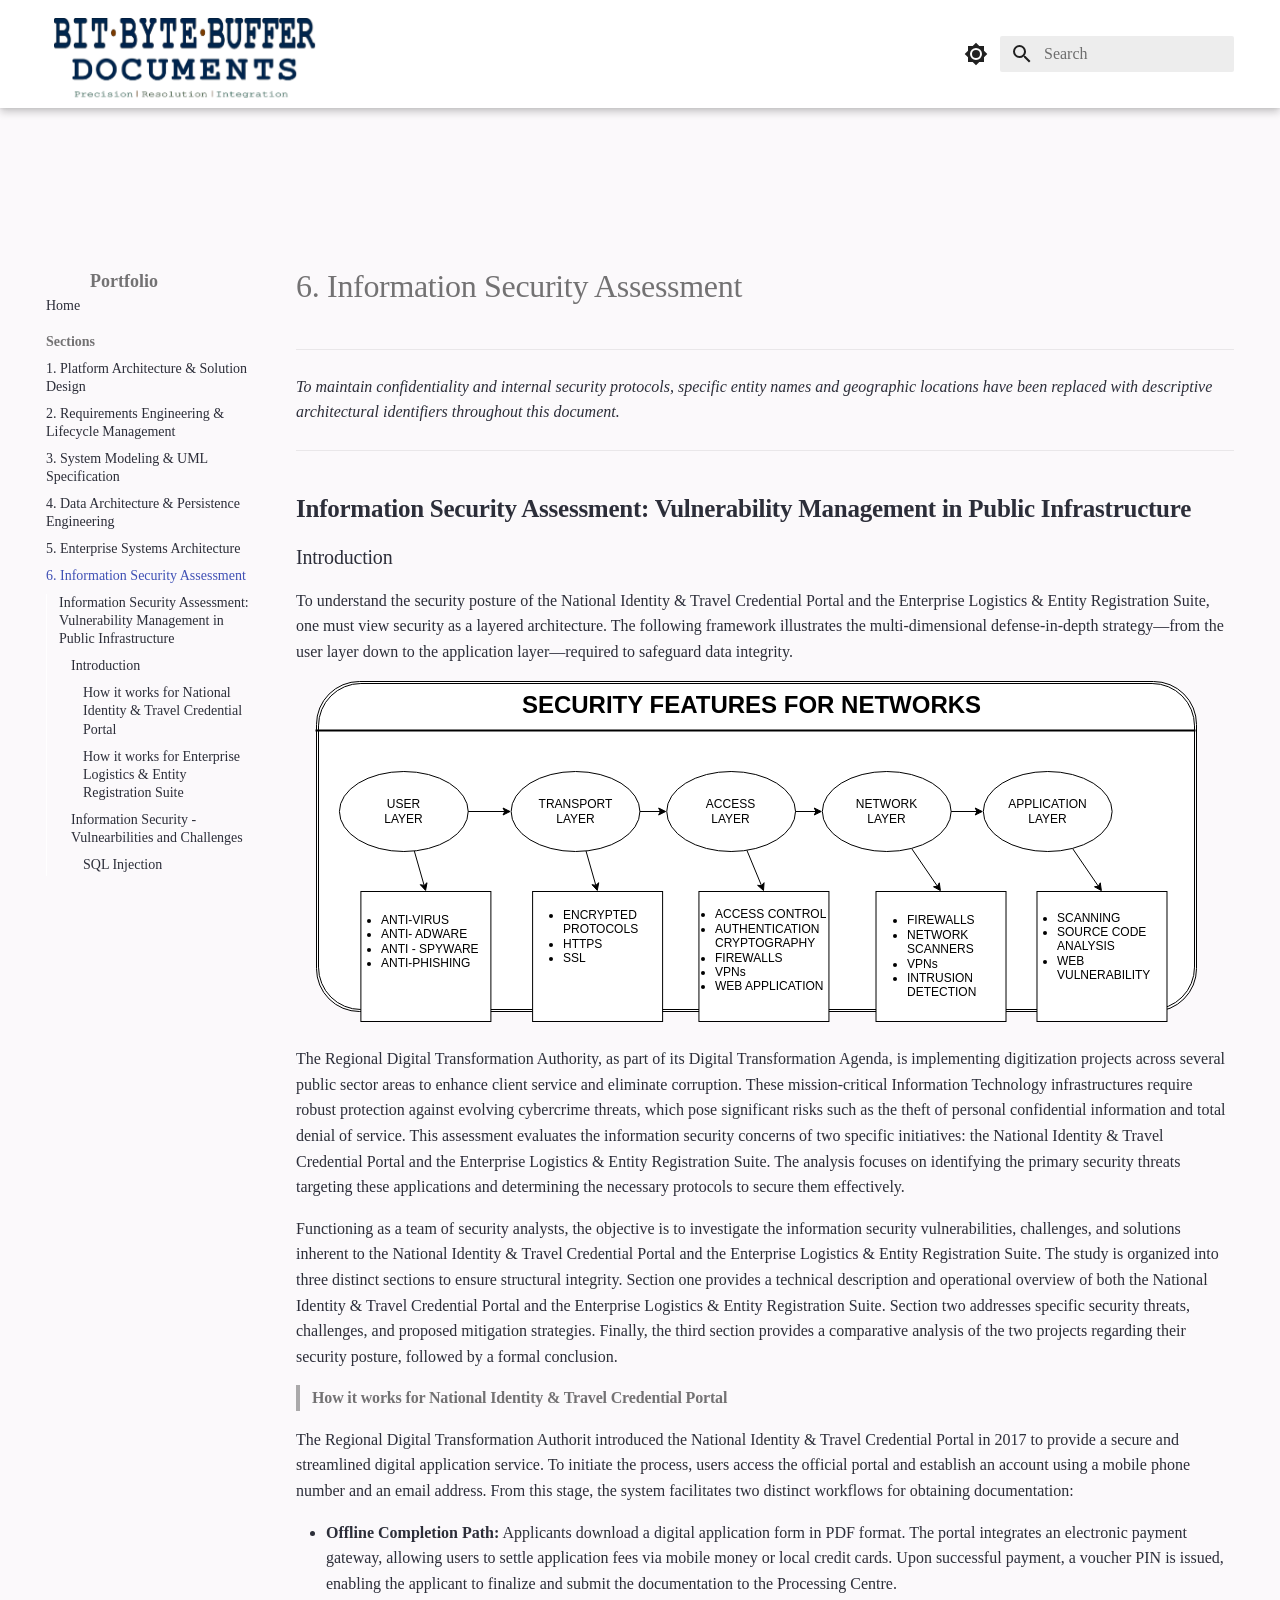
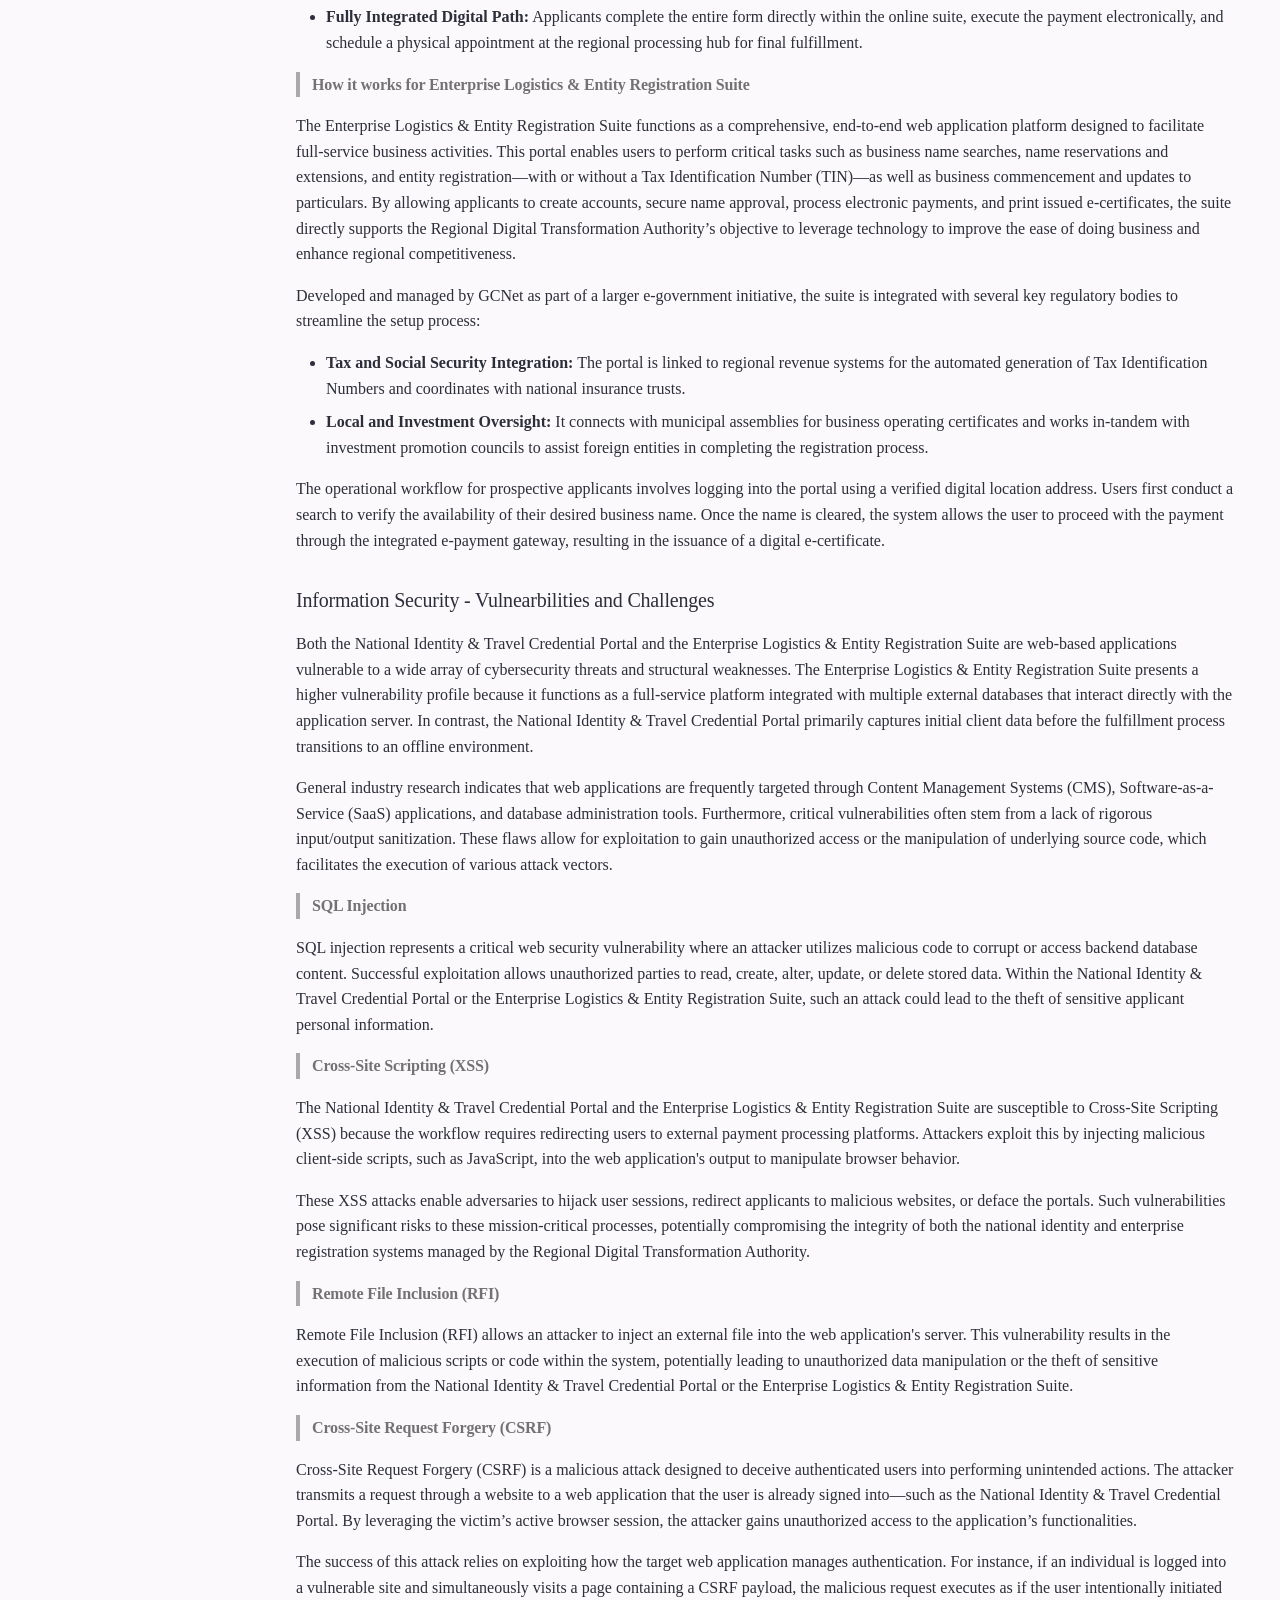
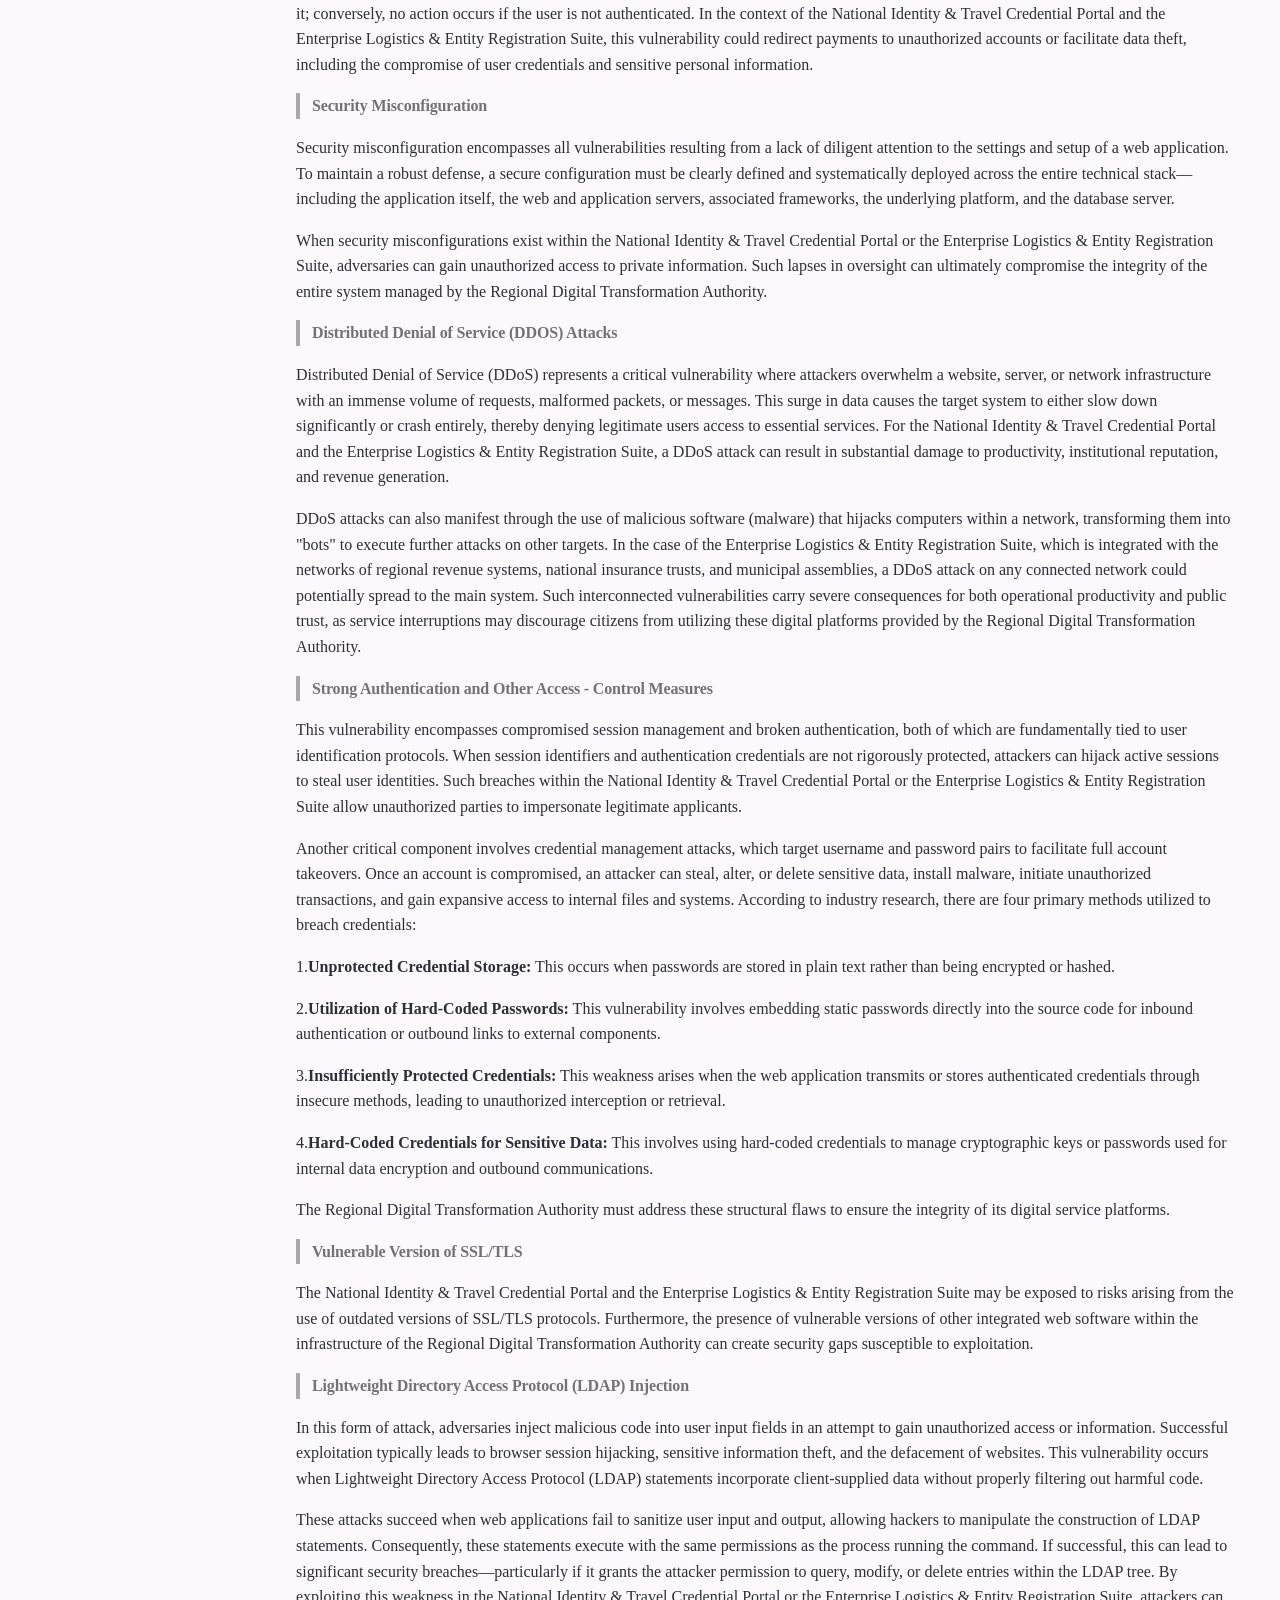
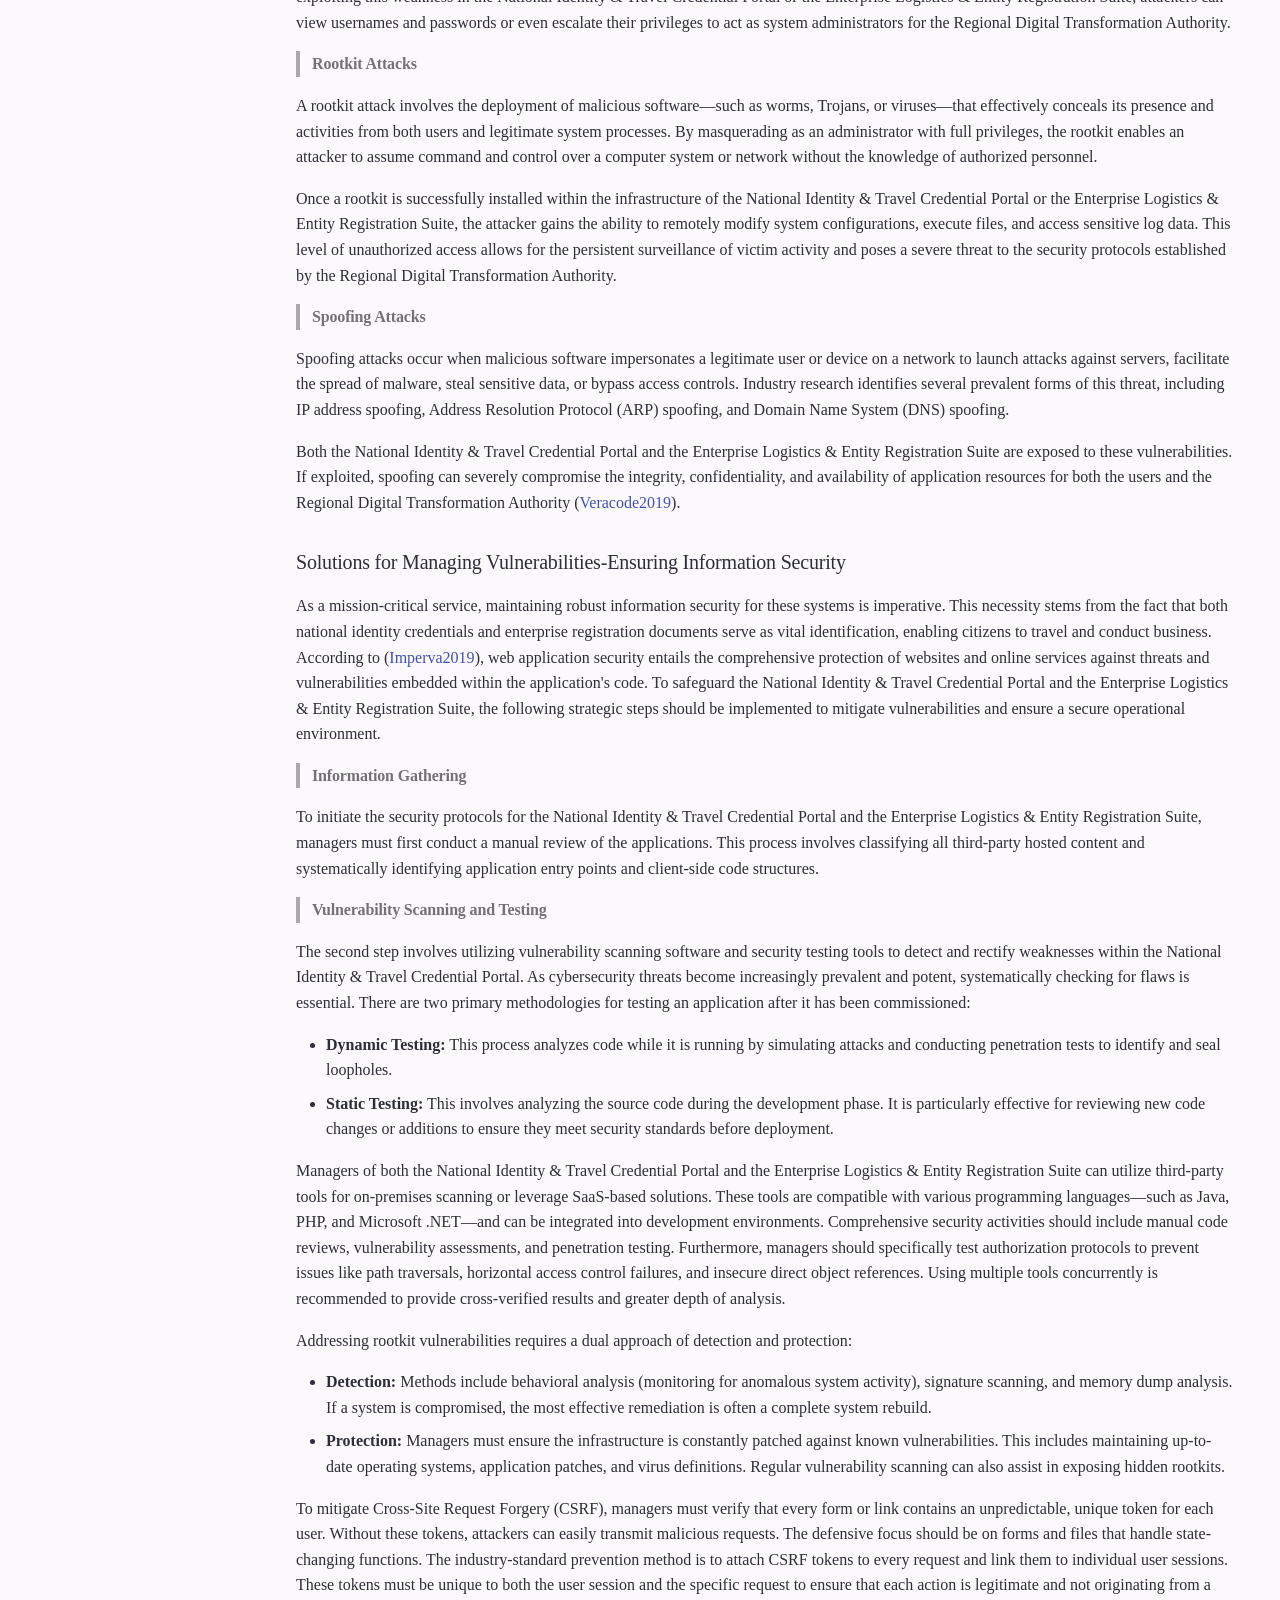
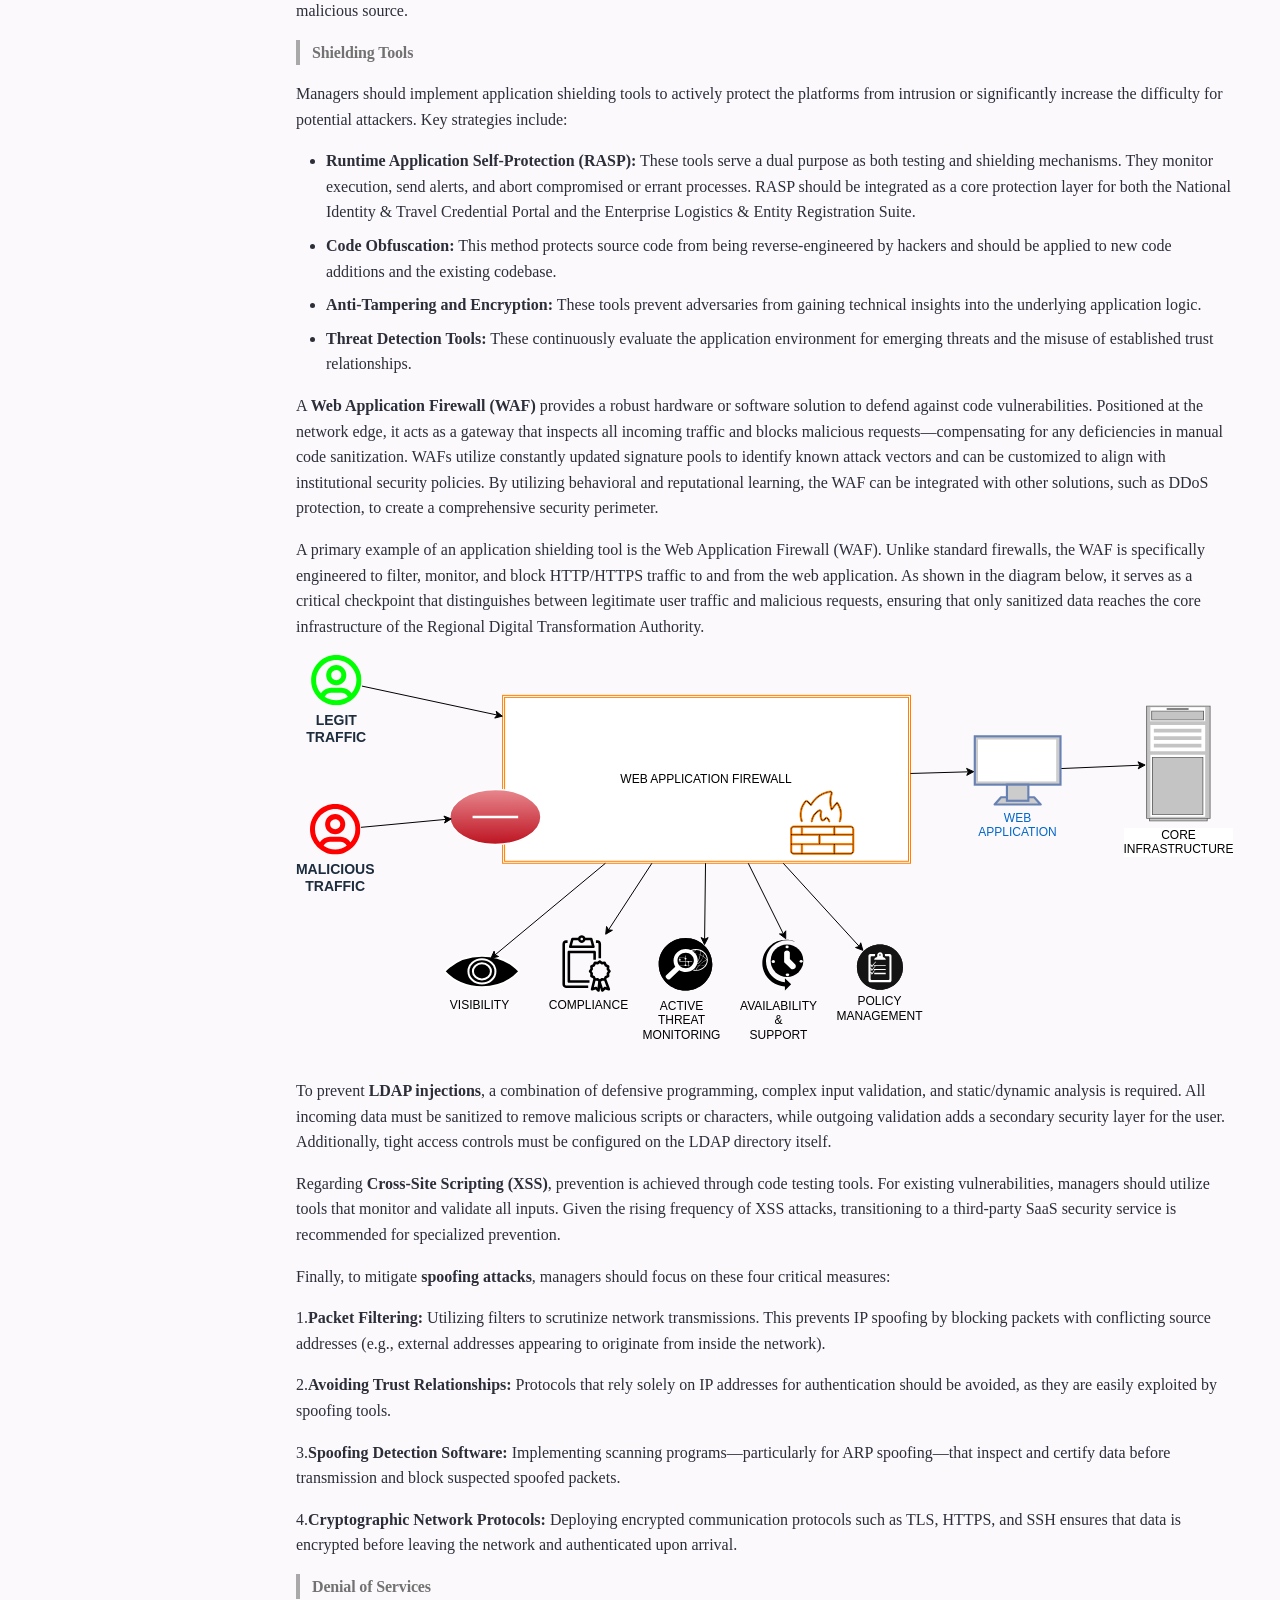
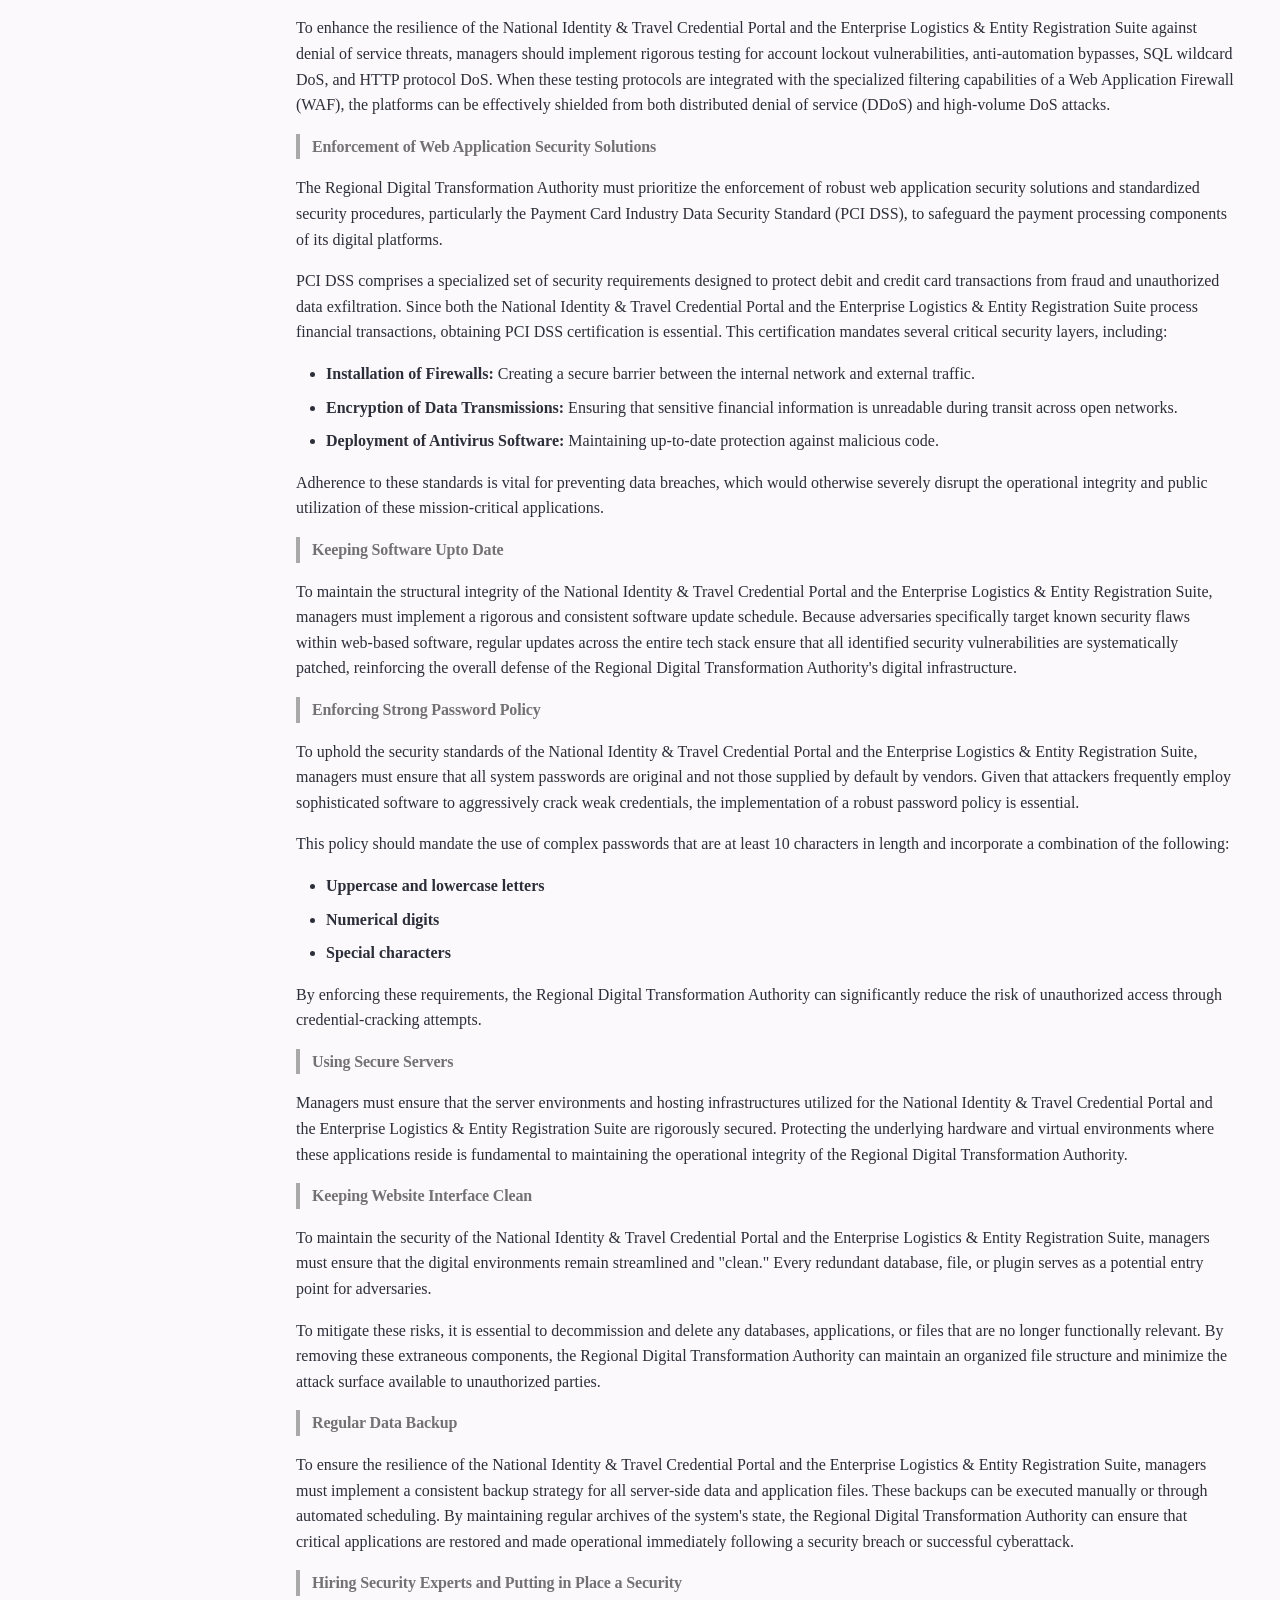
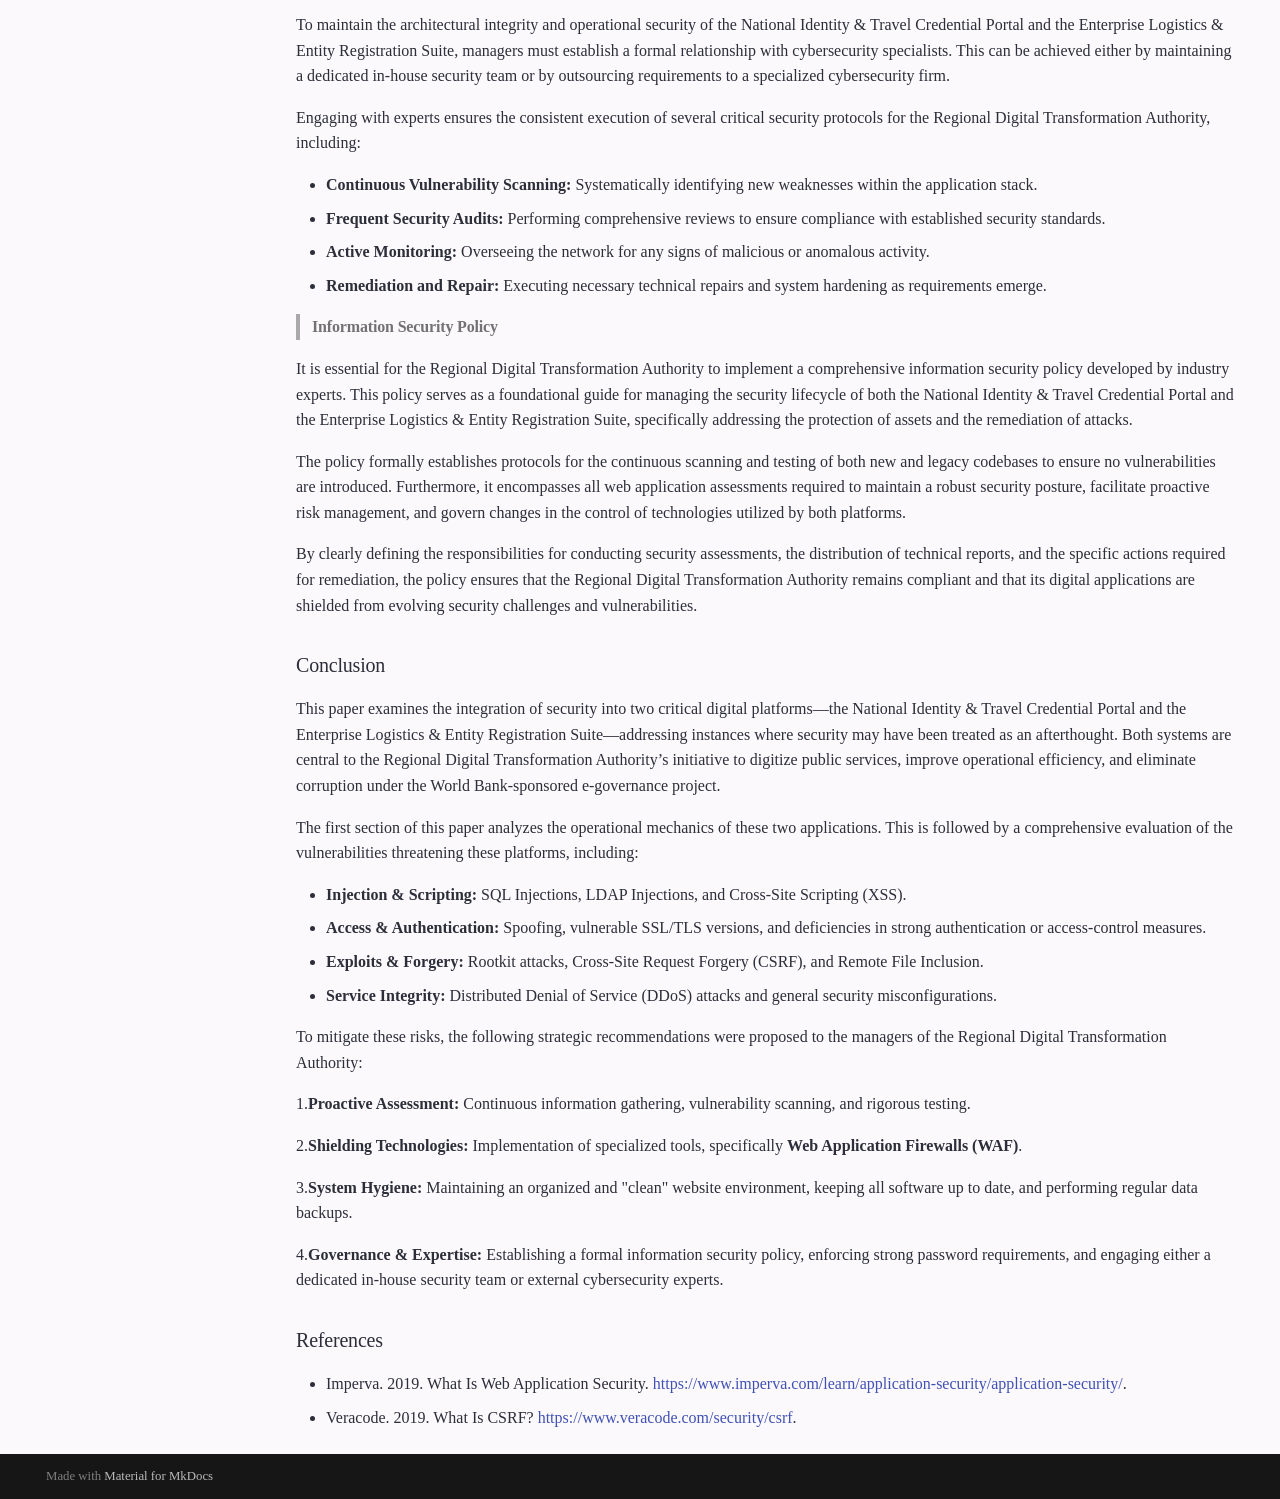
<file: Information-Security-Assessment/index.html>
<!doctype html>
<html lang="en" class="no-js">
  <head>
    
      <meta charset="utf-8">
      <meta name="viewport" content="width=device-width,initial-scale=1">
      
        <meta name="description" content="BIT.BYTE.BUFFER DOCUMENTS Portfolio">
      
      
      
        <link rel="canonical" href="https://Ub-2406.github.io/Portfolio2026/Information-Security-Assessment/">
      
      
        <link rel="prev" href="../Enterprise-Systems-Architecture/">
      
      
        <link rel="next" href="../UX-Research-%26-Ethnographic-Analysis/">
      
      
        
      
      
      <link rel="icon" href="../assets/images/favicon.png">
      <meta name="generator" content="mkdocs-1.6.1, mkdocs-material-9.7.6">
    
    
      
        <title>03 Information Security Assessment: Vulnerability Management in Public Infrastructure - Portfolio</title>
      
    
    
      <link rel="stylesheet" href="../assets/stylesheets/main.484c7ddc.min.css">
      
        
        <link rel="stylesheet" href="../assets/stylesheets/palette.ab4e12ef.min.css">
      
      


    
    
      
    
    
      
        
        
        <link rel="preconnect" href="https://fonts.gstatic.com" crossorigin>
        <link rel="stylesheet" href="https://fonts.googleapis.com/css?family=Times+New+Roman:300,300i,400,400i,700,700i%7CRoboto+Mono:400,400i,700,700i&display=fallback">
        <style>:root{--md-text-font:"Times New Roman";--md-code-font:"Roboto Mono"}</style>
      
    
    
      <link rel="stylesheet" href="../stylesheets/extra.css">
    
    <script>__md_scope=new URL("..",location),__md_hash=e=>[...e].reduce(((e,_)=>(e<<5)-e+_.charCodeAt(0)),0),__md_get=(e,_=localStorage,t=__md_scope)=>JSON.parse(_.getItem(t.pathname+"."+e)),__md_set=(e,_,t=localStorage,a=__md_scope)=>{try{t.setItem(a.pathname+"."+e,JSON.stringify(_))}catch(e){}}</script>
    
      

    
    
  </head>
  
  
    
    
      
    
    
    
    
    <body dir="ltr" data-md-color-scheme="default" data-md-color-primary="white" data-md-color-accent="black">
  
    
    <input class="md-toggle" data-md-toggle="drawer" type="checkbox" id="__drawer" autocomplete="off">
    <input class="md-toggle" data-md-toggle="search" type="checkbox" id="__search" autocomplete="off">
    <label class="md-overlay" for="__drawer"></label>
    <div data-md-component="skip">
      
        
        <a href="#information-security-assessment-vulnerability-management-in-public-infrastructure" class="md-skip">
          Skip to content
        </a>
      
    </div>
    <div data-md-component="announce">
      
    </div>
    
    
      

  

<header class="md-header md-header--shadow" data-md-component="header">
  <nav class="md-header__inner md-grid" aria-label="Header">
    <a href=".." title="Portfolio" class="md-header__button md-logo" aria-label="Portfolio" data-md-component="logo">
      
  
  <svg xmlns="http://www.w3.org/2000/svg" viewBox="0 0 24 24"><path d="M12 8a3 3 0 0 0 3-3 3 3 0 0 0-3-3 3 3 0 0 0-3 3 3 3 0 0 0 3 3m0 3.54C9.64 9.35 6.5 8 3 8v11c3.5 0 6.64 1.35 9 3.54 2.36-2.19 5.5-3.54 9-3.54V8c-3.5 0-6.64 1.35-9 3.54"/></svg>

    </a>
    <label class="md-header__button md-icon" for="__drawer">
      
      <svg xmlns="http://www.w3.org/2000/svg" viewBox="0 0 24 24"><path d="M3 6h18v2H3zm0 5h18v2H3zm0 5h18v2H3z"/></svg>
    </label>
    <div class="md-header__title" data-md-component="header-title">
      <div class="md-header__ellipsis">
        <div class="md-header__topic">
          <span class="md-ellipsis">
            Portfolio
          </span>
        </div>
        <div class="md-header__topic" data-md-component="header-topic">
          <span class="md-ellipsis">
            
              03 Information Security Assessment: Vulnerability Management in Public Infrastructure
            
          </span>
        </div>
      </div>
    </div>
    
      
        <form class="md-header__option" data-md-component="palette">
  
    
    
    
    <input class="md-option" data-md-color-media="" data-md-color-scheme="default" data-md-color-primary="white" data-md-color-accent="black"  aria-label="Switch to dark mode"  type="radio" name="__palette" id="__palette_0">
    
      <label class="md-header__button md-icon" title="Switch to dark mode" for="__palette_1" hidden>
        <svg xmlns="http://www.w3.org/2000/svg" viewBox="0 0 24 24"><path d="M12 8a4 4 0 0 0-4 4 4 4 0 0 0 4 4 4 4 0 0 0 4-4 4 4 0 0 0-4-4m0 10a6 6 0 0 1-6-6 6 6 0 0 1 6-6 6 6 0 0 1 6 6 6 6 0 0 1-6 6m8-9.31V4h-4.69L12 .69 8.69 4H4v4.69L.69 12 4 15.31V20h4.69L12 23.31 15.31 20H20v-4.69L23.31 12z"/></svg>
      </label>
    
  
    
    
    
    <input class="md-option" data-md-color-media="" data-md-color-scheme="slate" data-md-color-primary="black" data-md-color-accent="white"  aria-label="Switch to light mode"  type="radio" name="__palette" id="__palette_1">
    
      <label class="md-header__button md-icon" title="Switch to light mode" for="__palette_0" hidden>
        <svg xmlns="http://www.w3.org/2000/svg" viewBox="0 0 24 24"><path d="M12 18c-.89 0-1.74-.2-2.5-.55C11.56 16.5 13 14.42 13 12s-1.44-4.5-3.5-5.45C10.26 6.2 11.11 6 12 6a6 6 0 0 1 6 6 6 6 0 0 1-6 6m8-9.31V4h-4.69L12 .69 8.69 4H4v4.69L.69 12 4 15.31V20h4.69L12 23.31 15.31 20H20v-4.69L23.31 12z"/></svg>
      </label>
    
  
</form>
      
    
    
      <script>var palette=__md_get("__palette");if(palette&&palette.color){if("(prefers-color-scheme)"===palette.color.media){var media=matchMedia("(prefers-color-scheme: light)"),input=document.querySelector(media.matches?"[data-md-color-media='(prefers-color-scheme: light)']":"[data-md-color-media='(prefers-color-scheme: dark)']");palette.color.media=input.getAttribute("data-md-color-media"),palette.color.scheme=input.getAttribute("data-md-color-scheme"),palette.color.primary=input.getAttribute("data-md-color-primary"),palette.color.accent=input.getAttribute("data-md-color-accent")}for(var[key,value]of Object.entries(palette.color))document.body.setAttribute("data-md-color-"+key,value)}</script>
    
    
    
      
      
        <label class="md-header__button md-icon" for="__search">
          
          <svg xmlns="http://www.w3.org/2000/svg" viewBox="0 0 24 24"><path d="M9.5 3A6.5 6.5 0 0 1 16 9.5c0 1.61-.59 3.09-1.56 4.23l.27.27h.79l5 5-1.5 1.5-5-5v-.79l-.27-.27A6.52 6.52 0 0 1 9.5 16 6.5 6.5 0 0 1 3 9.5 6.5 6.5 0 0 1 9.5 3m0 2C7 5 5 7 5 9.5S7 14 9.5 14 14 12 14 9.5 12 5 9.5 5"/></svg>
        </label>
        <div class="md-search" data-md-component="search" role="dialog">
  <label class="md-search__overlay" for="__search"></label>
  <div class="md-search__inner" role="search">
    <form class="md-search__form" name="search">
      <input type="text" class="md-search__input" name="query" aria-label="Search" placeholder="Search" autocapitalize="off" autocorrect="off" autocomplete="off" spellcheck="false" data-md-component="search-query" required>
      <label class="md-search__icon md-icon" for="__search">
        
        <svg xmlns="http://www.w3.org/2000/svg" viewBox="0 0 24 24"><path d="M9.5 3A6.5 6.5 0 0 1 16 9.5c0 1.61-.59 3.09-1.56 4.23l.27.27h.79l5 5-1.5 1.5-5-5v-.79l-.27-.27A6.52 6.52 0 0 1 9.5 16 6.5 6.5 0 0 1 3 9.5 6.5 6.5 0 0 1 9.5 3m0 2C7 5 5 7 5 9.5S7 14 9.5 14 14 12 14 9.5 12 5 9.5 5"/></svg>
        
        <svg xmlns="http://www.w3.org/2000/svg" viewBox="0 0 24 24"><path d="M20 11v2H8l5.5 5.5-1.42 1.42L4.16 12l7.92-7.92L13.5 5.5 8 11z"/></svg>
      </label>
      <nav class="md-search__options" aria-label="Search">
        
        <button type="reset" class="md-search__icon md-icon" title="Clear" aria-label="Clear" tabindex="-1">
          
          <svg xmlns="http://www.w3.org/2000/svg" viewBox="0 0 24 24"><path d="M19 6.41 17.59 5 12 10.59 6.41 5 5 6.41 10.59 12 5 17.59 6.41 19 12 13.41 17.59 19 19 17.59 13.41 12z"/></svg>
        </button>
      </nav>
      
    </form>
    <div class="md-search__output">
      <div class="md-search__scrollwrap" tabindex="0" data-md-scrollfix>
        <div class="md-search-result" data-md-component="search-result">
          <div class="md-search-result__meta">
            Initializing search
          </div>
          <ol class="md-search-result__list" role="presentation"></ol>
        </div>
      </div>
    </div>
  </div>
</div>
      
    
    
  </nav>
  
</header>
    
    <div class="md-container" data-md-component="container">
      
      
        
          
        
      
      <main class="md-main" data-md-component="main">
        <div class="md-main__inner md-grid">
          
            
              
              <div class="md-sidebar md-sidebar--primary" data-md-component="sidebar" data-md-type="navigation" >
                <div class="md-sidebar__scrollwrap">
                  <div class="md-sidebar__inner">
                    



  

<nav class="md-nav md-nav--primary md-nav--integrated" aria-label="Navigation" data-md-level="0">
  <label class="md-nav__title" for="__drawer">
    <a href=".." title="Portfolio" class="md-nav__button md-logo" aria-label="Portfolio" data-md-component="logo">
      
  
  <svg xmlns="http://www.w3.org/2000/svg" viewBox="0 0 24 24"><path d="M12 8a3 3 0 0 0 3-3 3 3 0 0 0-3-3 3 3 0 0 0-3 3 3 3 0 0 0 3 3m0 3.54C9.64 9.35 6.5 8 3 8v11c3.5 0 6.64 1.35 9 3.54 2.36-2.19 5.5-3.54 9-3.54V8c-3.5 0-6.64 1.35-9 3.54"/></svg>

    </a>
    Portfolio
  </label>
  
  <ul class="md-nav__list" data-md-scrollfix>
    
      
      
  
  
  
  
    <li class="md-nav__item">
      <a href=".." class="md-nav__link">
        
  
  
  <span class="md-ellipsis">
    
  
    Home
  

    
  </span>
  
  

      </a>
    </li>
  

    
      
      
  
  
    
  
  
  
    
    
    
    
      
        
        
      
    
    
    <li class="md-nav__item md-nav__item--active md-nav__item--section md-nav__item--nested">
      
        
        
        <input class="md-nav__toggle md-toggle " type="checkbox" id="__nav_2" checked>
        
          
          <label class="md-nav__link" for="__nav_2" id="__nav_2_label" tabindex="">
            
  
  
  <span class="md-ellipsis">
    
  
    Sections
  

    
  </span>
  
  

            <span class="md-nav__icon md-icon"></span>
          </label>
        
        <nav class="md-nav" data-md-level="1" aria-labelledby="__nav_2_label" aria-expanded="true">
          <label class="md-nav__title" for="__nav_2">
            <span class="md-nav__icon md-icon"></span>
            
  
    Sections
  

          </label>
          <ul class="md-nav__list" data-md-scrollfix>
            
              
                
  
  
  
  
    <li class="md-nav__item">
      <a href="../Platform-Architecture-%26-Solution-Design/" class="md-nav__link">
        
  
  
  <span class="md-ellipsis">
    
  
    1. Platform Architecture & Solution Design
  

    
  </span>
  
  

      </a>
    </li>
  

              
            
              
                
  
  
  
  
    <li class="md-nav__item">
      <a href="../Requirements-Engineering-%26-Lifecycle-Management/" class="md-nav__link">
        
  
  
  <span class="md-ellipsis">
    
  
    2. Requirements Engineering & Lifecycle Management
  

    
  </span>
  
  

      </a>
    </li>
  

              
            
              
                
  
  
  
  
    <li class="md-nav__item">
      <a href="../System-Modeling-%26-UML-Specification/" class="md-nav__link">
        
  
  
  <span class="md-ellipsis">
    
  
    3. System Modeling & UML Specification
  

    
  </span>
  
  

      </a>
    </li>
  

              
            
              
                
  
  
  
  
    <li class="md-nav__item">
      <a href="../Data-Architecture-%26-Persistence-Engineering/" class="md-nav__link">
        
  
  
  <span class="md-ellipsis">
    
  
    4. Data Architecture & Persistence Engineering
  

    
  </span>
  
  

      </a>
    </li>
  

              
            
              
                
  
  
  
  
    <li class="md-nav__item">
      <a href="../Enterprise-Systems-Architecture/" class="md-nav__link">
        
  
  
  <span class="md-ellipsis">
    
  
    5. Enterprise Systems Architecture
  

    
  </span>
  
  

      </a>
    </li>
  

              
            
              
                
  
  
    
  
  
  
    <li class="md-nav__item md-nav__item--active">
      
      <input class="md-nav__toggle md-toggle" type="checkbox" id="__toc">
      
      
      
        <label class="md-nav__link md-nav__link--active" for="__toc">
          
  
  
  <span class="md-ellipsis">
    
  
    6. Information Security Assessment
  

    
  </span>
  
  

          <span class="md-nav__icon md-icon"></span>
        </label>
      
      <a href="./" class="md-nav__link md-nav__link--active">
        
  
  
  <span class="md-ellipsis">
    
  
    6. Information Security Assessment
  

    
  </span>
  
  

      </a>
      
        

<nav class="md-nav md-nav--secondary" aria-label="Table of contents">
  
  
  
  
    <label class="md-nav__title" for="__toc">
      <span class="md-nav__icon md-icon"></span>
      Table of contents
    </label>
    <ul class="md-nav__list" data-md-component="toc" data-md-scrollfix>
      
        <li class="md-nav__item">
  <a href="#information-security-assessment-vulnerability-management-in-public-infrastructure" class="md-nav__link">
    <span class="md-ellipsis">
      
        Information Security Assessment: Vulnerability Management in Public Infrastructure
      
    </span>
  </a>
  
    <nav class="md-nav" aria-label="Information Security Assessment: Vulnerability Management in Public Infrastructure">
      <ul class="md-nav__list">
        
          <li class="md-nav__item">
  <a href="#introduction" class="md-nav__link">
    <span class="md-ellipsis">
      
        Introduction
      
    </span>
  </a>
  
    <nav class="md-nav" aria-label="Introduction">
      <ul class="md-nav__list">
        
          <li class="md-nav__item">
  <a href="#how-it-works-for-national-identity-travel-credential-portal" class="md-nav__link">
    <span class="md-ellipsis">
      
        How it works for National Identity &amp; Travel Credential Portal
      
    </span>
  </a>
  
</li>
        
          <li class="md-nav__item">
  <a href="#how-it-works-for-enterprise-logistics-entity-registration-suite" class="md-nav__link">
    <span class="md-ellipsis">
      
        How it works for Enterprise Logistics &amp; Entity Registration Suite
      
    </span>
  </a>
  
</li>
        
      </ul>
    </nav>
  
</li>
        
          <li class="md-nav__item">
  <a href="#information-security-vulnearbilities-and-challenges" class="md-nav__link">
    <span class="md-ellipsis">
      
        Information Security - Vulnearbilities and Challenges
      
    </span>
  </a>
  
    <nav class="md-nav" aria-label="Information Security - Vulnearbilities and Challenges">
      <ul class="md-nav__list">
        
          <li class="md-nav__item">
  <a href="#sql-injection" class="md-nav__link">
    <span class="md-ellipsis">
      
        SQL Injection
      
    </span>
  </a>
  
</li>
        
          <li class="md-nav__item">
  <a href="#cross-site-scripting-xss" class="md-nav__link">
    <span class="md-ellipsis">
      
        Cross-Site Scripting (XSS)
      
    </span>
  </a>
  
</li>
        
          <li class="md-nav__item">
  <a href="#remote-file-inclusion-rfi" class="md-nav__link">
    <span class="md-ellipsis">
      
        Remote File Inclusion (RFI)
      
    </span>
  </a>
  
</li>
        
          <li class="md-nav__item">
  <a href="#cross-site-request-forgery-csrf" class="md-nav__link">
    <span class="md-ellipsis">
      
        Cross-Site Request Forgery (CSRF)
      
    </span>
  </a>
  
</li>
        
          <li class="md-nav__item">
  <a href="#security-misconfiguration" class="md-nav__link">
    <span class="md-ellipsis">
      
        Security Misconfiguration
      
    </span>
  </a>
  
</li>
        
          <li class="md-nav__item">
  <a href="#distributed-denial-of-service-ddos-attacks" class="md-nav__link">
    <span class="md-ellipsis">
      
        Distributed Denial of Service (DDOS) Attacks
      
    </span>
  </a>
  
</li>
        
          <li class="md-nav__item">
  <a href="#strong-authentication-and-other-access-control-measures" class="md-nav__link">
    <span class="md-ellipsis">
      
        Strong Authentication and Other Access - Control Measures
      
    </span>
  </a>
  
</li>
        
          <li class="md-nav__item">
  <a href="#vulnerable-version-of-ssltls" class="md-nav__link">
    <span class="md-ellipsis">
      
        Vulnerable Version of SSL/TLS
      
    </span>
  </a>
  
</li>
        
          <li class="md-nav__item">
  <a href="#lightweight-directory-access-protocol-ldap-injection" class="md-nav__link">
    <span class="md-ellipsis">
      
        Lightweight Directory Access Protocol (LDAP) Injection
      
    </span>
  </a>
  
</li>
        
          <li class="md-nav__item">
  <a href="#rootkit-attacks" class="md-nav__link">
    <span class="md-ellipsis">
      
        Rootkit Attacks
      
    </span>
  </a>
  
</li>
        
          <li class="md-nav__item">
  <a href="#spoofing-attacks" class="md-nav__link">
    <span class="md-ellipsis">
      
        Spoofing Attacks
      
    </span>
  </a>
  
</li>
        
      </ul>
    </nav>
  
</li>
        
          <li class="md-nav__item">
  <a href="#solutions-for-managing-vulnerabilities-ensuring-information-security" class="md-nav__link">
    <span class="md-ellipsis">
      
        Solutions for Managing Vulnerabilities-Ensuring Information Security
      
    </span>
  </a>
  
    <nav class="md-nav" aria-label="Solutions for Managing Vulnerabilities-Ensuring Information Security">
      <ul class="md-nav__list">
        
          <li class="md-nav__item">
  <a href="#information-gathering" class="md-nav__link">
    <span class="md-ellipsis">
      
        Information Gathering
      
    </span>
  </a>
  
</li>
        
          <li class="md-nav__item">
  <a href="#vulnerability-scanning-and-testing" class="md-nav__link">
    <span class="md-ellipsis">
      
        Vulnerability Scanning and Testing
      
    </span>
  </a>
  
</li>
        
          <li class="md-nav__item">
  <a href="#shielding-tools" class="md-nav__link">
    <span class="md-ellipsis">
      
        Shielding Tools
      
    </span>
  </a>
  
</li>
        
          <li class="md-nav__item">
  <a href="#denial-of-services" class="md-nav__link">
    <span class="md-ellipsis">
      
        Denial of Services
      
    </span>
  </a>
  
</li>
        
          <li class="md-nav__item">
  <a href="#enforcement-of-web-application-security-solutions" class="md-nav__link">
    <span class="md-ellipsis">
      
        Enforcement of Web Application Security Solutions
      
    </span>
  </a>
  
</li>
        
          <li class="md-nav__item">
  <a href="#keeping-software-upto-date" class="md-nav__link">
    <span class="md-ellipsis">
      
        Keeping Software Upto Date
      
    </span>
  </a>
  
</li>
        
          <li class="md-nav__item">
  <a href="#enforcing-strong-password-policy" class="md-nav__link">
    <span class="md-ellipsis">
      
        Enforcing Strong Password Policy
      
    </span>
  </a>
  
</li>
        
          <li class="md-nav__item">
  <a href="#using-secure-servers" class="md-nav__link">
    <span class="md-ellipsis">
      
        Using Secure Servers
      
    </span>
  </a>
  
</li>
        
          <li class="md-nav__item">
  <a href="#keeping-website-interface-clean" class="md-nav__link">
    <span class="md-ellipsis">
      
        Keeping Website Interface Clean
      
    </span>
  </a>
  
</li>
        
          <li class="md-nav__item">
  <a href="#regular-data-backup" class="md-nav__link">
    <span class="md-ellipsis">
      
        Regular Data Backup
      
    </span>
  </a>
  
</li>
        
          <li class="md-nav__item">
  <a href="#hiring-security-experts-and-putting-in-place-a-security" class="md-nav__link">
    <span class="md-ellipsis">
      
        Hiring Security Experts and Putting in Place a Security
      
    </span>
  </a>
  
</li>
        
          <li class="md-nav__item">
  <a href="#information-security-policy" class="md-nav__link">
    <span class="md-ellipsis">
      
        Information Security Policy
      
    </span>
  </a>
  
</li>
        
      </ul>
    </nav>
  
</li>
        
          <li class="md-nav__item">
  <a href="#conclusion" class="md-nav__link">
    <span class="md-ellipsis">
      
        Conclusion
      
    </span>
  </a>
  
</li>
        
          <li class="md-nav__item">
  <a href="#references" class="md-nav__link">
    <span class="md-ellipsis">
      
        References
      
    </span>
  </a>
  
</li>
        
      </ul>
    </nav>
  
</li>
      
    </ul>
  
</nav>
      
    </li>
  

              
            
              
                
  
  
  
  
    <li class="md-nav__item">
      <a href="../UX-Research-%26-Ethnographic-Analysis/" class="md-nav__link">
        
  
  
  <span class="md-ellipsis">
    
  
    7. UX Research & Ethnographic Analysis
  

    
  </span>
  
  

      </a>
    </li>
  

              
            
              
                
  
  
  
  
    <li class="md-nav__item">
      <a href="../Ethical-UX-%26-Dark-Pattern-Analysis/" class="md-nav__link">
        
  
  
  <span class="md-ellipsis">
    
  
    8. Ethical UX & Dark Pattern Analysis
  

    
  </span>
  
  

      </a>
    </li>
  

              
            
          </ul>
        </nav>
      
    </li>
  

    
      
      
  
  
  
  
    <li class="md-nav__item">
      <a href="../References/" class="md-nav__link">
        
  
  
  <span class="md-ellipsis">
    
  
    References
  

    
  </span>
  
  

      </a>
    </li>
  

    
  </ul>
</nav>
                  </div>
                </div>
              </div>
            
            
          
          
            <div class="md-content" data-md-component="content">
              
              <article class="md-content__inner md-typeset">
                
                  



  <h1>6. Information Security Assessment</h1>

<hr />
<p><em>To maintain confidentiality and internal security protocols, specific entity names and geographic locations have been replaced with descriptive architectural identifiers throughout this document.</em></p>
<hr />
<h2 id="information-security-assessment-vulnerability-management-in-public-infrastructure"><strong>Information Security Assessment: Vulnerability Management in Public Infrastructure</strong></h2>
<h3 id="introduction">Introduction</h3>
<p>To understand the security posture of the National Identity &amp; Travel Credential Portal and the Enterprise Logistics &amp; Entity Registration Suite, one must view security as a layered architecture. The following framework illustrates the multi-dimensional defense-in-depth strategy—from the user layer down to the application layer—required to safeguard data integrity.</p>
<p><img alt="Security for Networks" src="../images/sec-for-networks.drawio.svg" /></p>
<p>The Regional Digital Transformation Authority, as part of its Digital Transformation Agenda, is implementing digitization projects across several public sector areas to enhance client service and eliminate corruption. These mission-critical Information Technology infrastructures require robust protection against evolving cybercrime threats, which pose significant risks such as the theft of personal confidential information and total denial of service. This assessment evaluates the information security concerns of two specific initiatives: the National Identity &amp; Travel Credential Portal and the Enterprise Logistics &amp; Entity Registration Suite. The analysis focuses on identifying the primary security threats targeting these applications and determining the necessary protocols to secure them effectively.</p>
<p>Functioning as a team of security analysts, the objective is to investigate the information security vulnerabilities, challenges, and solutions inherent to the National Identity &amp; Travel Credential Portal and the Enterprise Logistics &amp; Entity Registration Suite. The study is organized into three distinct sections to ensure structural integrity. Section one provides a technical description and operational overview of both the National Identity &amp; Travel Credential Portal and the Enterprise Logistics &amp; Entity Registration Suite. Section two addresses specific security threats, challenges, and proposed mitigation strategies. Finally, the third section provides a comparative analysis of the two projects regarding their security posture, followed by a formal conclusion.</p>
<blockquote>
<h4 id="how-it-works-for-national-identity-travel-credential-portal">How it works for National Identity &amp; Travel Credential Portal</h4>
</blockquote>
<p>The Regional Digital Transformation Authorit introduced the National Identity &amp; Travel Credential Portal in 2017 to provide a secure and streamlined digital application service. To initiate the process, users access the official portal and establish an account using a mobile phone number and an email address. From this stage, the system facilitates two distinct workflows for obtaining documentation:</p>
<ul>
<li><strong>Offline Completion Path:</strong> Applicants download a digital application form in PDF format. The portal integrates an electronic payment gateway, allowing users to settle application fees via mobile money or local credit cards. Upon successful payment, a voucher PIN is issued, enabling the applicant to finalize and submit the documentation to the Processing Centre.</li>
<li><strong>Fully Integrated Digital Path:</strong> Applicants complete the entire form directly within the online suite, execute the payment electronically, and schedule a physical appointment at the regional processing hub for final fulfillment.</li>
</ul>
<blockquote>
<h4 id="how-it-works-for-enterprise-logistics-entity-registration-suite">How it works for Enterprise Logistics &amp; Entity Registration Suite</h4>
</blockquote>
<p>The Enterprise Logistics &amp; Entity Registration Suite functions as a comprehensive, end-to-end web application platform designed to facilitate full-service business activities. This portal enables users to perform critical tasks such as business name searches, name reservations and extensions, and entity registration—with or without a Tax Identification Number (TIN)—as well as business commencement and updates to particulars. By allowing applicants to create accounts, secure name approval, process electronic payments, and print issued e-certificates, the suite directly supports the Regional Digital Transformation Authority’s objective to leverage technology to improve the ease of doing business and enhance regional competitiveness.</p>
<p>Developed and managed by GCNet as part of a larger e-government initiative, the suite is integrated with several key regulatory bodies to streamline the setup process:</p>
<ul>
<li><strong>Tax and Social Security Integration:</strong> The portal is linked to regional revenue systems for the automated generation of Tax Identification Numbers and coordinates with national insurance trusts.</li>
<li><strong>Local and Investment Oversight:</strong> It connects with municipal assemblies for business operating certificates and works in-tandem with investment promotion councils to assist foreign entities in completing the registration process.</li>
</ul>
<p>The operational workflow for prospective applicants involves logging into the portal using a verified digital location address. Users first conduct a search to verify the availability of their desired business name. Once the name is cleared, the system allows the user to proceed with the payment through the integrated e-payment gateway, resulting in the issuance of a digital e-certificate.</p>
<h3 id="information-security-vulnearbilities-and-challenges">Information Security - Vulnearbilities and Challenges</h3>
<p>Both the National Identity &amp; Travel Credential Portal and the Enterprise Logistics &amp; Entity Registration Suite are web-based applications vulnerable to a wide array of cybersecurity threats and structural weaknesses. The Enterprise Logistics &amp; Entity Registration Suite presents a higher vulnerability profile because it functions as a full-service platform integrated with multiple external databases that interact directly with the application server. In contrast, the National Identity &amp; Travel Credential Portal primarily captures initial client data before the fulfillment process transitions to an offline environment.</p>
<p>General industry research indicates that web applications are frequently targeted through Content Management Systems (CMS), Software-as-a-Service (SaaS) applications, and database administration tools. Furthermore, critical vulnerabilities often stem from a lack of rigorous input/output sanitization. These flaws allow for exploitation to gain unauthorized access or the manipulation of underlying source code, which facilitates the execution of various attack vectors.</p>
<blockquote>
<h4 id="sql-injection">SQL Injection</h4>
</blockquote>
<p>SQL injection represents a critical web security vulnerability where an attacker utilizes malicious code to corrupt or access backend database content. Successful exploitation allows unauthorized parties to read, create, alter, update, or delete stored data. Within the National Identity &amp; Travel Credential Portal or the Enterprise Logistics &amp; Entity Registration Suite, such an attack could lead to the theft of sensitive applicant personal information.</p>
<blockquote>
<h4 id="cross-site-scripting-xss">Cross-Site Scripting (XSS)</h4>
</blockquote>
<p>The National Identity &amp; Travel Credential Portal and the Enterprise Logistics &amp; Entity Registration Suite are susceptible to Cross-Site Scripting (XSS) because the workflow requires redirecting users to external payment processing platforms. Attackers exploit this by injecting malicious client-side scripts, such as JavaScript, into the web application's output to manipulate browser behavior.</p>
<p>These XSS attacks enable adversaries to hijack user sessions, redirect applicants to malicious websites, or deface the portals. Such vulnerabilities pose significant risks to these mission-critical processes, potentially compromising the integrity of both the national identity and enterprise registration systems managed by the Regional Digital Transformation Authority.</p>
<blockquote>
<h4 id="remote-file-inclusion-rfi">Remote File Inclusion (RFI)</h4>
</blockquote>
<p>Remote File Inclusion (RFI) allows an attacker to inject an external file into the web application's server. This vulnerability results in the execution of malicious scripts or code within the system, potentially leading to unauthorized data manipulation or the theft of sensitive information from the National Identity &amp; Travel Credential Portal or the Enterprise Logistics &amp; Entity Registration Suite.</p>
<blockquote>
<h4 id="cross-site-request-forgery-csrf">Cross-Site Request Forgery (CSRF)</h4>
</blockquote>
<p>Cross-Site Request Forgery (CSRF) is a malicious attack designed to deceive authenticated users into performing unintended actions. The attacker transmits a request through a website to a web application that the user is already signed into—such as the National Identity &amp; Travel Credential Portal. By leveraging the victim’s active browser session, the attacker gains unauthorized access to the application’s functionalities.</p>
<p>The success of this attack relies on exploiting how the target web application manages authentication. For instance, if an individual is logged into a vulnerable site and simultaneously visits a page containing a CSRF payload, the malicious request executes as if the user intentionally initiated it; conversely, no action occurs if the user is not authenticated. In the context of the National Identity &amp; Travel Credential Portal and the Enterprise Logistics &amp; Entity Registration Suite, this vulnerability could redirect payments to unauthorized accounts or facilitate data theft, including the compromise of user credentials and sensitive personal information.</p>
<blockquote>
<h4 id="security-misconfiguration">Security Misconfiguration</h4>
</blockquote>
<p>Security misconfiguration encompasses all vulnerabilities resulting from a lack of diligent attention to the settings and setup of a web application. To maintain a robust defense, a secure configuration must be clearly defined and systematically deployed across the entire technical stack—including the application itself, the web and application servers, associated frameworks, the underlying platform, and the database server.</p>
<p>When security misconfigurations exist within the National Identity &amp; Travel Credential Portal or the Enterprise Logistics &amp; Entity Registration Suite, adversaries can gain unauthorized access to private information. Such lapses in oversight can ultimately compromise the integrity of the entire system managed by the Regional Digital Transformation Authority.</p>
<blockquote>
<h4 id="distributed-denial-of-service-ddos-attacks">Distributed Denial of Service (DDOS) Attacks</h4>
</blockquote>
<p>Distributed Denial of Service (DDoS) represents a critical vulnerability where attackers overwhelm a website, server, or network infrastructure with an immense volume of requests, malformed packets, or messages. This surge in data causes the target system to either slow down significantly or crash entirely, thereby denying legitimate users access to essential services. For the National Identity &amp; Travel Credential Portal and the Enterprise Logistics &amp; Entity Registration Suite, a DDoS attack can result in substantial damage to productivity, institutional reputation, and revenue generation.</p>
<p>DDoS attacks can also manifest through the use of malicious software (malware) that hijacks computers within a network, transforming them into "bots" to execute further attacks on other targets. In the case of the Enterprise Logistics &amp; Entity Registration Suite, which is integrated with the networks of regional revenue systems, national insurance trusts, and municipal assemblies, a DDoS attack on any connected network could potentially spread to the main system. Such interconnected vulnerabilities carry severe consequences for both operational productivity and public trust, as service interruptions may discourage citizens from utilizing these digital platforms provided by the Regional Digital Transformation Authority.</p>
<blockquote>
<h4 id="strong-authentication-and-other-access-control-measures">Strong Authentication and Other Access - Control Measures</h4>
</blockquote>
<p>This vulnerability encompasses compromised session management and broken authentication, both of which are fundamentally tied to user identification protocols. When session identifiers and authentication credentials are not rigorously protected, attackers can hijack active sessions to steal user identities. Such breaches within the National Identity &amp; Travel Credential Portal or the Enterprise Logistics &amp; Entity Registration Suite allow unauthorized parties to impersonate legitimate applicants.</p>
<p>Another critical component involves credential management attacks, which target username and password pairs to facilitate full account takeovers. Once an account is compromised, an attacker can steal, alter, or delete sensitive data, install malware, initiate unauthorized transactions, and gain expansive access to internal files and systems. According to industry research, there are four primary methods utilized to breach credentials:</p>
<p>1.<strong>Unprotected Credential Storage:</strong> This occurs when passwords are stored in plain text rather than being encrypted or hashed.</p>
<p>2.<strong>Utilization of Hard-Coded Passwords:</strong> This vulnerability involves embedding static passwords directly into the source code for inbound authentication or outbound links to external components.</p>
<p>3.<strong>Insufficiently Protected Credentials:</strong> This weakness arises when the web application transmits or stores authenticated credentials through insecure methods, leading to unauthorized interception or retrieval.</p>
<p>4.<strong>Hard-Coded Credentials for Sensitive Data:</strong> This involves using hard-coded credentials to manage cryptographic keys or passwords used for internal data encryption and outbound communications.</p>
<p>The Regional Digital Transformation Authority must address these structural flaws to ensure the integrity of its digital service platforms.</p>
<blockquote>
<h4 id="vulnerable-version-of-ssltls">Vulnerable Version of SSL/TLS</h4>
</blockquote>
<p>The National Identity &amp; Travel Credential Portal and the Enterprise Logistics &amp; Entity Registration Suite may be exposed to risks arising from the use of outdated versions of SSL/TLS protocols. Furthermore, the presence of vulnerable versions of other integrated web software within the infrastructure of the Regional Digital Transformation Authority can create security gaps susceptible to exploitation.</p>
<blockquote>
<h4 id="lightweight-directory-access-protocol-ldap-injection">Lightweight Directory Access Protocol (LDAP) Injection</h4>
</blockquote>
<p>In this form of attack, adversaries inject malicious code into user input fields in an attempt to gain unauthorized access or information. Successful exploitation typically leads to browser session hijacking, sensitive information theft, and the defacement of websites. This vulnerability occurs when Lightweight Directory Access Protocol (LDAP) statements incorporate client-supplied data without properly filtering out harmful code.</p>
<p>These attacks succeed when web applications fail to sanitize user input and output, allowing hackers to manipulate the construction of LDAP statements. Consequently, these statements execute with the same permissions as the process running the command. If successful, this can lead to significant security breaches—particularly if it grants the attacker permission to query, modify, or delete entries within the LDAP tree. By exploiting this weakness in the National Identity &amp; Travel Credential Portal or the Enterprise Logistics &amp; Entity Registration Suite, attackers can view usernames and passwords or even escalate their privileges to act as system administrators for the Regional Digital Transformation Authority.</p>
<blockquote>
<h4 id="rootkit-attacks">Rootkit Attacks</h4>
</blockquote>
<p>A rootkit attack involves the deployment of malicious software—such as worms, Trojans, or viruses—that effectively conceals its presence and activities from both users and legitimate system processes. By masquerading as an administrator with full privileges, the rootkit enables an attacker to assume command and control over a computer system or network without the knowledge of authorized personnel.</p>
<p>Once a rootkit is successfully installed within the infrastructure of the National Identity &amp; Travel Credential Portal or the Enterprise Logistics &amp; Entity Registration Suite, the attacker gains the ability to remotely modify system configurations, execute files, and access sensitive log data. This level of unauthorized access allows for the persistent surveillance of victim activity and poses a severe threat to the security protocols established by the Regional Digital Transformation Authority.</p>
<blockquote>
<h4 id="spoofing-attacks">Spoofing Attacks</h4>
</blockquote>
<p>Spoofing attacks occur when malicious software impersonates a legitimate user or device on a network to launch attacks against servers, facilitate the spread of malware, steal sensitive data, or bypass access controls. Industry research identifies several prevalent forms of this threat, including IP address spoofing, Address Resolution Protocol (ARP) spoofing, and Domain Name System (DNS) spoofing.</p>
<p>Both the National Identity &amp; Travel Credential Portal and the Enterprise Logistics &amp; Entity Registration Suite are exposed to these vulnerabilities. If exploited, spoofing can severely compromise the integrity, confidentiality, and availability of application resources for both the users and the Regional Digital Transformation Authority (<a href="../References/#Veracode2019">Veracode2019</a>).</p>
<h3 id="solutions-for-managing-vulnerabilities-ensuring-information-security">Solutions for Managing Vulnerabilities-Ensuring Information Security</h3>
<p>As a mission-critical service, maintaining robust information security for these systems is imperative. This necessity stems from the fact that both national identity credentials and enterprise registration documents serve as vital identification, enabling citizens to travel and conduct business. According to (<a href="../References/#Imperva2019">Imperva2019</a>), web application security entails the comprehensive protection of websites and online services against threats and vulnerabilities embedded within the application's code. To safeguard the National Identity &amp; Travel Credential Portal and the Enterprise Logistics &amp; Entity Registration Suite, the following strategic steps should be implemented to mitigate vulnerabilities and ensure a secure operational environment.</p>
<blockquote>
<h4 id="information-gathering">Information Gathering</h4>
</blockquote>
<p>To initiate the security protocols for the National Identity &amp; Travel Credential Portal and the Enterprise Logistics &amp; Entity Registration Suite, managers must first conduct a manual review of the applications. This process involves classifying all third-party hosted content and systematically identifying application entry points and client-side code structures.</p>
<blockquote>
<h4 id="vulnerability-scanning-and-testing">Vulnerability Scanning and Testing</h4>
</blockquote>
<p>The second step involves utilizing vulnerability scanning software and security testing tools to detect and rectify weaknesses within the National Identity &amp; Travel Credential Portal. As cybersecurity threats become increasingly prevalent and potent, systematically checking for flaws is essential. There are two primary methodologies for testing an application after it has been commissioned:</p>
<ul>
<li><strong>Dynamic Testing:</strong> This process analyzes code while it is running by simulating attacks and conducting penetration tests to identify and seal loopholes.</li>
<li><strong>Static Testing:</strong> This involves analyzing the source code during the development phase. It is particularly effective for reviewing new code changes or additions to ensure they meet security standards before deployment.</li>
</ul>
<p>Managers of both the National Identity &amp; Travel Credential Portal and the Enterprise Logistics &amp; Entity Registration Suite can utilize third-party tools for on-premises scanning or leverage SaaS-based solutions. These tools are compatible with various programming languages—such as Java, PHP, and Microsoft .NET—and can be integrated into development environments. Comprehensive security activities should include manual code reviews, vulnerability assessments, and penetration testing. Furthermore, managers should specifically test authorization protocols to prevent issues like path traversals, horizontal access control failures, and insecure direct object references. Using multiple tools concurrently is recommended to provide cross-verified results and greater depth of analysis.</p>
<p>Addressing rootkit vulnerabilities requires a dual approach of detection and protection:</p>
<ul>
<li><strong>Detection:</strong> Methods include behavioral analysis (monitoring for anomalous system activity), signature scanning, and memory dump analysis. If a system is compromised, the most effective remediation is often a complete system rebuild.</li>
<li><strong>Protection:</strong> Managers must ensure the infrastructure is constantly patched against known vulnerabilities. This includes maintaining up-to-date operating systems, application patches, and virus definitions. Regular vulnerability scanning can also assist in exposing hidden rootkits.</li>
</ul>
<p>To mitigate Cross-Site Request Forgery (CSRF), managers must verify that every form or link contains an unpredictable, unique token for each user. Without these tokens, attackers can easily transmit malicious requests. The defensive focus should be on forms and files that handle state-changing functions. The industry-standard prevention method is to attach CSRF tokens to every request and link them to individual user sessions. These tokens must be unique to both the user session and the specific request to ensure that each action is legitimate and not originating from a malicious source.</p>
<blockquote>
<h4 id="shielding-tools">Shielding Tools</h4>
</blockquote>
<p>Managers should implement application shielding tools to actively protect the platforms from intrusion or significantly increase the difficulty for potential attackers. Key strategies include:</p>
<ul>
<li><strong>Runtime Application Self-Protection (RASP):</strong> These tools serve a dual purpose as both testing and shielding mechanisms. They monitor execution, send alerts, and abort compromised or errant processes. RASP should be integrated as a core protection layer for both the National Identity &amp; Travel Credential Portal and the Enterprise Logistics &amp; Entity Registration Suite.</li>
<li><strong>Code Obfuscation:</strong> This method protects source code from being reverse-engineered by hackers and should be applied to new code additions and the existing codebase.</li>
<li><strong>Anti-Tampering and Encryption:</strong> These tools prevent adversaries from gaining technical insights into the underlying application logic.</li>
<li><strong>Threat Detection Tools:</strong> These continuously evaluate the application environment for emerging threats and the misuse of established trust relationships.</li>
</ul>
<p>A <strong>Web Application Firewall (WAF)</strong> provides a robust hardware or software solution to defend against code vulnerabilities. Positioned at the network edge, it acts as a gateway that inspects all incoming traffic and blocks malicious requests—compensating for any deficiencies in manual code sanitization. WAFs utilize constantly updated signature pools to identify known attack vectors and can be customized to align with institutional security policies. By utilizing behavioral and reputational learning, the WAF can be integrated with other solutions, such as DDoS protection, to create a comprehensive security perimeter.</p>
<p>A primary example of an application shielding tool is the Web Application Firewall (WAF). Unlike standard firewalls, the WAF is specifically engineered to filter, monitor, and block HTTP/HTTPS traffic to and from the web application. As shown in the diagram below, it serves as a critical checkpoint that distinguishes between legitimate user traffic and malicious requests, ensuring that only sanitized data reaches the core infrastructure of the Regional Digital Transformation Authority.</p>
<p><img alt="Web Application Firewall" src="../images/waf.drawio.svg" /></p>
<p>To prevent <strong>LDAP injections</strong>, a combination of defensive programming, complex input validation, and static/dynamic analysis is required. All incoming data must be sanitized to remove malicious scripts or characters, while outgoing validation adds a secondary security layer for the user. Additionally, tight access controls must be configured on the LDAP directory itself.</p>
<p>Regarding <strong>Cross-Site Scripting (XSS)</strong>, prevention is achieved through code testing tools. For existing vulnerabilities, managers should utilize tools that monitor and validate all inputs. Given the rising frequency of XSS attacks, transitioning to a third-party SaaS security service is recommended for specialized prevention.</p>
<p>Finally, to mitigate <strong>spoofing attacks</strong>, managers should focus on these four critical measures:</p>
<p>1.<strong>Packet Filtering:</strong> Utilizing filters to scrutinize network transmissions. This prevents IP spoofing by blocking packets with conflicting source addresses (e.g., external addresses appearing to originate from inside the network).</p>
<p>2.<strong>Avoiding Trust Relationships:</strong> Protocols that rely solely on IP addresses for authentication should be avoided, as they are easily exploited by spoofing tools.</p>
<p>3.<strong>Spoofing Detection Software:</strong> Implementing scanning programs—particularly for ARP spoofing—that inspect and certify data before transmission and block suspected spoofed packets.</p>
<p>4.<strong>Cryptographic Network Protocols:</strong> Deploying encrypted communication protocols such as TLS, HTTPS, and SSH ensures that data is encrypted before leaving the network and authenticated upon arrival.</p>
<blockquote>
<h4 id="denial-of-services">Denial of Services</h4>
</blockquote>
<p>To enhance the resilience of the National Identity &amp; Travel Credential Portal and the Enterprise Logistics &amp; Entity Registration Suite against denial of service threats, managers should implement rigorous testing for account lockout vulnerabilities, anti-automation bypasses, SQL wildcard DoS, and HTTP protocol DoS. When these testing protocols are integrated with the specialized filtering capabilities of a Web Application Firewall (WAF), the platforms can be effectively shielded from both distributed denial of service (DDoS) and high-volume DoS attacks.</p>
<blockquote>
<h4 id="enforcement-of-web-application-security-solutions">Enforcement of Web Application Security Solutions</h4>
</blockquote>
<p>The Regional Digital Transformation Authority must prioritize the enforcement of robust web application security solutions and standardized security procedures, particularly the Payment Card Industry Data Security Standard (PCI DSS), to safeguard the payment processing components of its digital platforms.</p>
<p>PCI DSS comprises a specialized set of security requirements designed to protect debit and credit card transactions from fraud and unauthorized data exfiltration. Since both the National Identity &amp; Travel Credential Portal and the Enterprise Logistics &amp; Entity Registration Suite process financial transactions, obtaining PCI DSS certification is essential. This certification mandates several critical security layers, including:</p>
<ul>
<li><strong>Installation of Firewalls:</strong> Creating a secure barrier between the internal network and external traffic.</li>
<li><strong>Encryption of Data Transmissions:</strong> Ensuring that sensitive financial information is unreadable during transit across open networks.</li>
<li><strong>Deployment of Antivirus Software:</strong> Maintaining up-to-date protection against malicious code.</li>
</ul>
<p>Adherence to these standards is vital for preventing data breaches, which would otherwise severely disrupt the operational integrity and public utilization of these mission-critical applications.</p>
<blockquote>
<h4 id="keeping-software-upto-date">Keeping Software Upto Date</h4>
</blockquote>
<p>To maintain the structural integrity of the National Identity &amp; Travel Credential Portal and the Enterprise Logistics &amp; Entity Registration Suite, managers must implement a rigorous and consistent software update schedule. Because adversaries specifically target known security flaws within web-based software, regular updates across the entire tech stack ensure that all identified security vulnerabilities are systematically patched, reinforcing the overall defense of the Regional Digital Transformation Authority's digital infrastructure.</p>
<blockquote>
<h4 id="enforcing-strong-password-policy">Enforcing Strong Password Policy</h4>
</blockquote>
<p>To uphold the security standards of the National Identity &amp; Travel Credential Portal and the Enterprise Logistics &amp; Entity Registration Suite, managers must ensure that all system passwords are original and not those supplied by default by vendors. Given that attackers frequently employ sophisticated software to aggressively crack weak credentials, the implementation of a robust password policy is essential.</p>
<p>This policy should mandate the use of complex passwords that are at least 10 characters in length and incorporate a combination of the following:</p>
<ul>
<li><strong>Uppercase and lowercase letters</strong></li>
<li><strong>Numerical digits</strong></li>
<li><strong>Special characters</strong></li>
</ul>
<p>By enforcing these requirements, the Regional Digital Transformation Authority can significantly reduce the risk of unauthorized access through credential-cracking attempts.</p>
<blockquote>
<h4 id="using-secure-servers">Using Secure Servers</h4>
</blockquote>
<p>Managers must ensure that the server environments and hosting infrastructures utilized for the National Identity &amp; Travel Credential Portal and the Enterprise Logistics &amp; Entity Registration Suite are rigorously secured. Protecting the underlying hardware and virtual environments where these applications reside is fundamental to maintaining the operational integrity of the Regional Digital Transformation Authority.</p>
<blockquote>
<h4 id="keeping-website-interface-clean">Keeping Website Interface Clean</h4>
</blockquote>
<p>To maintain the security of the National Identity &amp; Travel Credential Portal and the Enterprise Logistics &amp; Entity Registration Suite, managers must ensure that the digital environments remain streamlined and "clean." Every redundant database, file, or plugin serves as a potential entry point for adversaries.</p>
<p>To mitigate these risks, it is essential to decommission and delete any databases, applications, or files that are no longer functionally relevant. By removing these extraneous components, the Regional Digital Transformation Authority can maintain an organized file structure and minimize the attack surface available to unauthorized parties.</p>
<blockquote>
<h4 id="regular-data-backup">Regular Data Backup</h4>
</blockquote>
<p>To ensure the resilience of the National Identity &amp; Travel Credential Portal and the Enterprise Logistics &amp; Entity Registration Suite, managers must implement a consistent backup strategy for all server-side data and application files. These backups can be executed manually or through automated scheduling. By maintaining regular archives of the system's state, the Regional Digital Transformation Authority can ensure that critical applications are restored and made operational immediately following a security breach or successful cyberattack.</p>
<blockquote>
<h4 id="hiring-security-experts-and-putting-in-place-a-security">Hiring Security Experts and Putting in Place a Security</h4>
</blockquote>
<p>To maintain the architectural integrity and operational security of the National Identity &amp; Travel Credential Portal and the Enterprise Logistics &amp; Entity Registration Suite, managers must establish a formal relationship with cybersecurity specialists. This can be achieved either by maintaining a dedicated in-house security team or by outsourcing requirements to a specialized cybersecurity firm.</p>
<p>Engaging with experts ensures the consistent execution of several critical security protocols for the Regional Digital Transformation Authority, including:</p>
<ul>
<li><strong>Continuous Vulnerability Scanning:</strong> Systematically identifying new weaknesses within the application stack.</li>
<li><strong>Frequent Security Audits:</strong> Performing comprehensive reviews to ensure compliance with established security standards.</li>
<li><strong>Active Monitoring:</strong> Overseeing the network for any signs of malicious or anomalous activity.</li>
<li><strong>Remediation and Repair:</strong> Executing necessary technical repairs and system hardening as requirements emerge.</li>
</ul>
<blockquote>
<h4 id="information-security-policy">Information Security Policy</h4>
</blockquote>
<p>It is essential for the Regional Digital Transformation Authority to implement a comprehensive information security policy developed by industry experts. This policy serves as a foundational guide for managing the security lifecycle of both the National Identity &amp; Travel Credential Portal and the Enterprise Logistics &amp; Entity Registration Suite, specifically addressing the protection of assets and the remediation of attacks.</p>
<p>The policy formally establishes protocols for the continuous scanning and testing of both new and legacy codebases to ensure no vulnerabilities are introduced. Furthermore, it encompasses all web application assessments required to maintain a robust security posture, facilitate proactive risk management, and govern changes in the control of technologies utilized by both platforms.</p>
<p>By clearly defining the responsibilities for conducting security assessments, the distribution of technical reports, and the specific actions required for remediation, the policy ensures that the Regional Digital Transformation Authority remains compliant and that its digital applications are shielded from evolving security challenges and vulnerabilities.</p>
<h3 id="conclusion">Conclusion</h3>
<p>This paper examines the integration of security into two critical digital platforms—the National Identity &amp; Travel Credential Portal and the Enterprise Logistics &amp; Entity Registration Suite—addressing instances where security may have been treated as an afterthought. Both systems are central to the Regional Digital Transformation Authority’s initiative to digitize public services, improve operational efficiency, and eliminate corruption under the World Bank-sponsored e-governance project.</p>
<p>The first section of this paper analyzes the operational mechanics of these two applications. This is followed by a comprehensive evaluation of the vulnerabilities threatening these platforms, including:</p>
<ul>
<li><strong>Injection &amp; Scripting:</strong> SQL Injections, LDAP Injections, and Cross-Site Scripting (XSS).</li>
<li><strong>Access &amp; Authentication:</strong> Spoofing, vulnerable SSL/TLS versions, and deficiencies in strong authentication or access-control measures.</li>
<li><strong>Exploits &amp; Forgery:</strong> Rootkit attacks, Cross-Site Request Forgery (CSRF), and Remote File Inclusion.</li>
<li><strong>Service Integrity:</strong> Distributed Denial of Service (DDoS) attacks and general security misconfigurations.</li>
</ul>
<p>To mitigate these risks, the following strategic recommendations were proposed to the managers of the Regional Digital Transformation Authority:</p>
<p>1.<strong>Proactive Assessment:</strong> Continuous information gathering, vulnerability scanning, and rigorous testing.</p>
<p>2.<strong>Shielding Technologies:</strong> Implementation of specialized tools, specifically <strong>Web Application Firewalls (WAF)</strong>.</p>
<p>3.<strong>System Hygiene:</strong> Maintaining an organized and "clean" website environment, keeping all software up to date, and performing regular data backups.</p>
<p>4.<strong>Governance &amp; Expertise:</strong> Establishing a formal information security policy, enforcing strong password requirements, and engaging either a dedicated in-house security team or external cybersecurity experts.</p>
<h3 id="references">References</h3>
<ul>
<li>Imperva. 2019. What Is Web Application Security. <a href="https://www.imperva.com/learn/application-security/application-security/">https://www.imperva.com/learn/application-security/application-security/</a>.</li>
<li>Veracode. 2019. What Is CSRF? <a href="https://www.veracode.com/security/csrf">https://www.veracode.com/security/csrf</a>.</li>
</ul>







  
  






                
              </article>
            </div>
          
          
<script>var target=document.getElementById(location.hash.slice(1));target&&target.name&&(target.checked=target.name.startsWith("__tabbed_"))</script>
        </div>
        
          <button type="button" class="md-top md-icon" data-md-component="top" hidden>
  
  <svg xmlns="http://www.w3.org/2000/svg" viewBox="0 0 24 24"><path d="M13 20h-2V8l-5.5 5.5-1.42-1.42L12 4.16l7.92 7.92-1.42 1.42L13 8z"/></svg>
  Back to top
</button>
        
      </main>
      
        <footer class="md-footer">
  
  <div class="md-footer-meta md-typeset">
    <div class="md-footer-meta__inner md-grid">
      <div class="md-copyright">
  
  
    Made with
    <a href="https://squidfunk.github.io/mkdocs-material/" target="_blank" rel="noopener">
      Material for MkDocs
    </a>
  
</div>
      
    </div>
  </div>
</footer>
      
    </div>
    <div class="md-dialog" data-md-component="dialog">
      <div class="md-dialog__inner md-typeset"></div>
    </div>
    
    
    
      
      
      <script id="__config" type="application/json">{"annotate": null, "base": "..", "features": ["navigation.sections", "navigation.top", "toc.integrate", "content.code.copy"], "search": "../assets/javascripts/workers/search.2c215733.min.js", "tags": null, "translations": {"clipboard.copied": "Copied to clipboard", "clipboard.copy": "Copy to clipboard", "search.result.more.one": "1 more on this page", "search.result.more.other": "# more on this page", "search.result.none": "No matching documents", "search.result.one": "1 matching document", "search.result.other": "# matching documents", "search.result.placeholder": "Type to start searching", "search.result.term.missing": "Missing", "select.version": "Select version"}, "version": null}</script>
    
    
      <script src="../assets/javascripts/bundle.79ae519e.min.js"></script>
      
    
  </body>
</html>
</file>
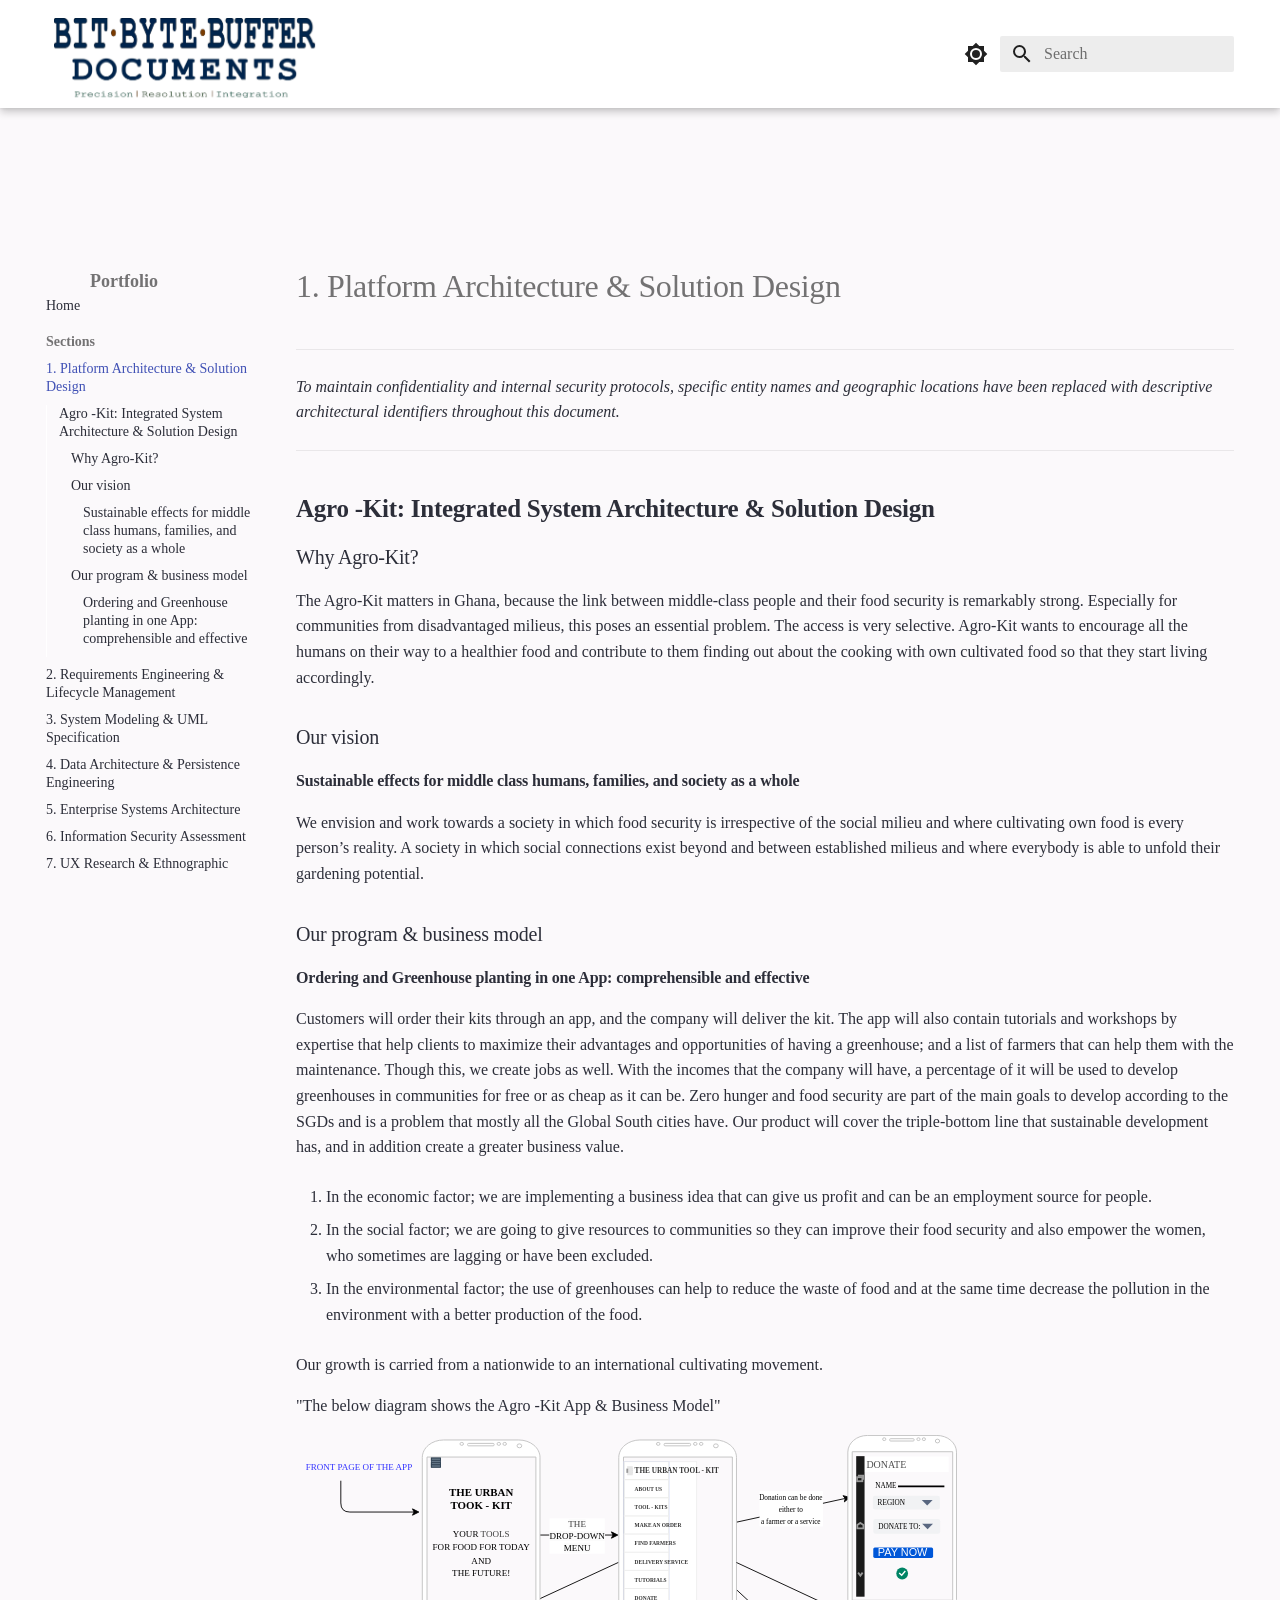
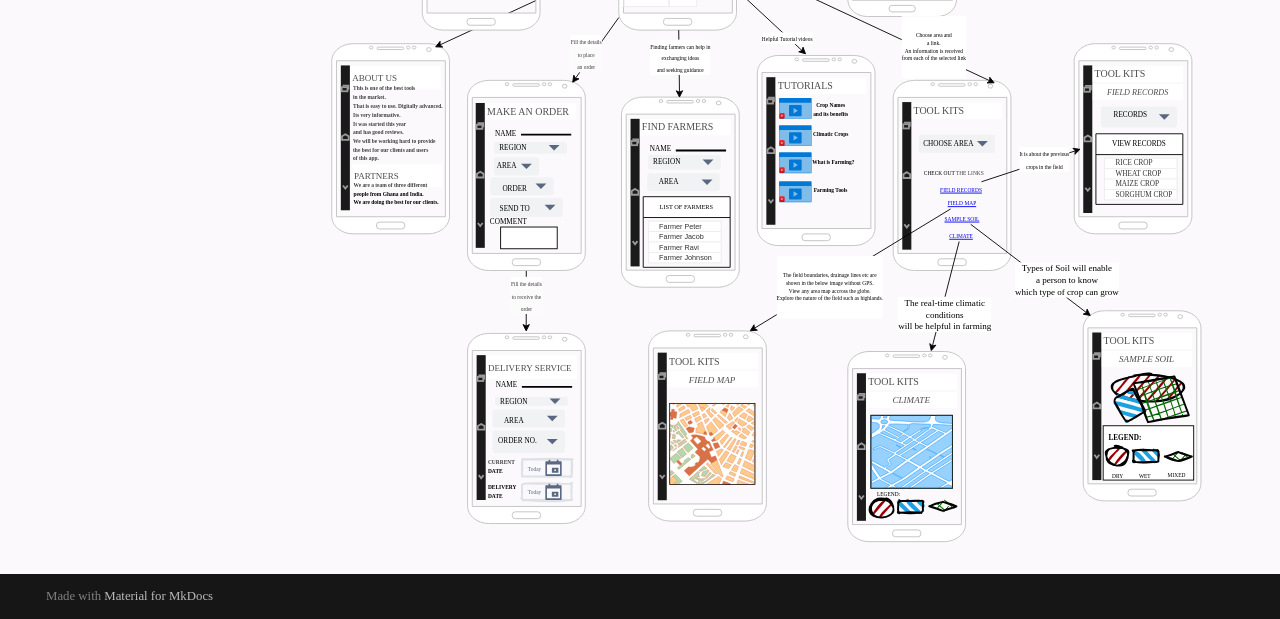
<file: Platform-Architecture-&-Solution-Design/index.html>
<!doctype html>
<html lang="en" class="no-js">
  <head>
    
      <meta charset="utf-8">
      <meta name="viewport" content="width=device-width,initial-scale=1">
      
        <meta name="description" content="BIT.BYTE.BUFFER DOCUMENTS Portfolio">
      
      
      
        <link rel="canonical" href="https://Ub-2406.github.io/Portfolio2026/Platform-Architecture-%26-Solution-Design/">
      
      
        <link rel="prev" href="..">
      
      
        <link rel="next" href="../Requirements-Engineering-%26-Lifecycle-Management/">
      
      
        
      
      
      <link rel="icon" href="../assets/images/favicon.png">
      <meta name="generator" content="mkdocs-1.6.1, mkdocs-material-9.7.6">
    
    
      
        <title>01 Agro -Kit: Integrated System Architecture & Solution Design - Portfolio</title>
      
    
    
      <link rel="stylesheet" href="../assets/stylesheets/main.484c7ddc.min.css">
      
        
        <link rel="stylesheet" href="../assets/stylesheets/palette.ab4e12ef.min.css">
      
      


    
    
      
    
    
      
        
        
        <link rel="preconnect" href="https://fonts.gstatic.com" crossorigin>
        <link rel="stylesheet" href="https://fonts.googleapis.com/css?family=Times+New+Roman:300,300i,400,400i,700,700i%7CRoboto+Mono:400,400i,700,700i&display=fallback">
        <style>:root{--md-text-font:"Times New Roman";--md-code-font:"Roboto Mono"}</style>
      
    
    
      <link rel="stylesheet" href="../stylesheets/extra.css">
    
    <script>__md_scope=new URL("..",location),__md_hash=e=>[...e].reduce(((e,_)=>(e<<5)-e+_.charCodeAt(0)),0),__md_get=(e,_=localStorage,t=__md_scope)=>JSON.parse(_.getItem(t.pathname+"."+e)),__md_set=(e,_,t=localStorage,a=__md_scope)=>{try{t.setItem(a.pathname+"."+e,JSON.stringify(_))}catch(e){}}</script>
    
      

    
    
  </head>
  
  
    
    
      
    
    
    
    
    <body dir="ltr" data-md-color-scheme="default" data-md-color-primary="white" data-md-color-accent="black">
  
    
    <input class="md-toggle" data-md-toggle="drawer" type="checkbox" id="__drawer" autocomplete="off">
    <input class="md-toggle" data-md-toggle="search" type="checkbox" id="__search" autocomplete="off">
    <label class="md-overlay" for="__drawer"></label>
    <div data-md-component="skip">
      
        
        <a href="#agro-kit-integrated-system-architecture-solution-design" class="md-skip">
          Skip to content
        </a>
      
    </div>
    <div data-md-component="announce">
      
    </div>
    
    
      

  

<header class="md-header md-header--shadow" data-md-component="header">
  <nav class="md-header__inner md-grid" aria-label="Header">
    <a href=".." title="Portfolio" class="md-header__button md-logo" aria-label="Portfolio" data-md-component="logo">
      
  
  <svg xmlns="http://www.w3.org/2000/svg" viewBox="0 0 24 24"><path d="M12 8a3 3 0 0 0 3-3 3 3 0 0 0-3-3 3 3 0 0 0-3 3 3 3 0 0 0 3 3m0 3.54C9.64 9.35 6.5 8 3 8v11c3.5 0 6.64 1.35 9 3.54 2.36-2.19 5.5-3.54 9-3.54V8c-3.5 0-6.64 1.35-9 3.54"/></svg>

    </a>
    <label class="md-header__button md-icon" for="__drawer">
      
      <svg xmlns="http://www.w3.org/2000/svg" viewBox="0 0 24 24"><path d="M3 6h18v2H3zm0 5h18v2H3zm0 5h18v2H3z"/></svg>
    </label>
    <div class="md-header__title" data-md-component="header-title">
      <div class="md-header__ellipsis">
        <div class="md-header__topic">
          <span class="md-ellipsis">
            Portfolio
          </span>
        </div>
        <div class="md-header__topic" data-md-component="header-topic">
          <span class="md-ellipsis">
            
              01 Agro -Kit: Integrated System Architecture & Solution Design
            
          </span>
        </div>
      </div>
    </div>
    
      
        <form class="md-header__option" data-md-component="palette">
  
    
    
    
    <input class="md-option" data-md-color-media="" data-md-color-scheme="default" data-md-color-primary="white" data-md-color-accent="black"  aria-label="Switch to dark mode"  type="radio" name="__palette" id="__palette_0">
    
      <label class="md-header__button md-icon" title="Switch to dark mode" for="__palette_1" hidden>
        <svg xmlns="http://www.w3.org/2000/svg" viewBox="0 0 24 24"><path d="M12 8a4 4 0 0 0-4 4 4 4 0 0 0 4 4 4 4 0 0 0 4-4 4 4 0 0 0-4-4m0 10a6 6 0 0 1-6-6 6 6 0 0 1 6-6 6 6 0 0 1 6 6 6 6 0 0 1-6 6m8-9.31V4h-4.69L12 .69 8.69 4H4v4.69L.69 12 4 15.31V20h4.69L12 23.31 15.31 20H20v-4.69L23.31 12z"/></svg>
      </label>
    
  
    
    
    
    <input class="md-option" data-md-color-media="" data-md-color-scheme="slate" data-md-color-primary="black" data-md-color-accent="white"  aria-label="Switch to light mode"  type="radio" name="__palette" id="__palette_1">
    
      <label class="md-header__button md-icon" title="Switch to light mode" for="__palette_0" hidden>
        <svg xmlns="http://www.w3.org/2000/svg" viewBox="0 0 24 24"><path d="M12 18c-.89 0-1.74-.2-2.5-.55C11.56 16.5 13 14.42 13 12s-1.44-4.5-3.5-5.45C10.26 6.2 11.11 6 12 6a6 6 0 0 1 6 6 6 6 0 0 1-6 6m8-9.31V4h-4.69L12 .69 8.69 4H4v4.69L.69 12 4 15.31V20h4.69L12 23.31 15.31 20H20v-4.69L23.31 12z"/></svg>
      </label>
    
  
</form>
      
    
    
      <script>var palette=__md_get("__palette");if(palette&&palette.color){if("(prefers-color-scheme)"===palette.color.media){var media=matchMedia("(prefers-color-scheme: light)"),input=document.querySelector(media.matches?"[data-md-color-media='(prefers-color-scheme: light)']":"[data-md-color-media='(prefers-color-scheme: dark)']");palette.color.media=input.getAttribute("data-md-color-media"),palette.color.scheme=input.getAttribute("data-md-color-scheme"),palette.color.primary=input.getAttribute("data-md-color-primary"),palette.color.accent=input.getAttribute("data-md-color-accent")}for(var[key,value]of Object.entries(palette.color))document.body.setAttribute("data-md-color-"+key,value)}</script>
    
    
    
      
      
        <label class="md-header__button md-icon" for="__search">
          
          <svg xmlns="http://www.w3.org/2000/svg" viewBox="0 0 24 24"><path d="M9.5 3A6.5 6.5 0 0 1 16 9.5c0 1.61-.59 3.09-1.56 4.23l.27.27h.79l5 5-1.5 1.5-5-5v-.79l-.27-.27A6.52 6.52 0 0 1 9.5 16 6.5 6.5 0 0 1 3 9.5 6.5 6.5 0 0 1 9.5 3m0 2C7 5 5 7 5 9.5S7 14 9.5 14 14 12 14 9.5 12 5 9.5 5"/></svg>
        </label>
        <div class="md-search" data-md-component="search" role="dialog">
  <label class="md-search__overlay" for="__search"></label>
  <div class="md-search__inner" role="search">
    <form class="md-search__form" name="search">
      <input type="text" class="md-search__input" name="query" aria-label="Search" placeholder="Search" autocapitalize="off" autocorrect="off" autocomplete="off" spellcheck="false" data-md-component="search-query" required>
      <label class="md-search__icon md-icon" for="__search">
        
        <svg xmlns="http://www.w3.org/2000/svg" viewBox="0 0 24 24"><path d="M9.5 3A6.5 6.5 0 0 1 16 9.5c0 1.61-.59 3.09-1.56 4.23l.27.27h.79l5 5-1.5 1.5-5-5v-.79l-.27-.27A6.52 6.52 0 0 1 9.5 16 6.5 6.5 0 0 1 3 9.5 6.5 6.5 0 0 1 9.5 3m0 2C7 5 5 7 5 9.5S7 14 9.5 14 14 12 14 9.5 12 5 9.5 5"/></svg>
        
        <svg xmlns="http://www.w3.org/2000/svg" viewBox="0 0 24 24"><path d="M20 11v2H8l5.5 5.5-1.42 1.42L4.16 12l7.92-7.92L13.5 5.5 8 11z"/></svg>
      </label>
      <nav class="md-search__options" aria-label="Search">
        
        <button type="reset" class="md-search__icon md-icon" title="Clear" aria-label="Clear" tabindex="-1">
          
          <svg xmlns="http://www.w3.org/2000/svg" viewBox="0 0 24 24"><path d="M19 6.41 17.59 5 12 10.59 6.41 5 5 6.41 10.59 12 5 17.59 6.41 19 12 13.41 17.59 19 19 17.59 13.41 12z"/></svg>
        </button>
      </nav>
      
    </form>
    <div class="md-search__output">
      <div class="md-search__scrollwrap" tabindex="0" data-md-scrollfix>
        <div class="md-search-result" data-md-component="search-result">
          <div class="md-search-result__meta">
            Initializing search
          </div>
          <ol class="md-search-result__list" role="presentation"></ol>
        </div>
      </div>
    </div>
  </div>
</div>
      
    
    
  </nav>
  
</header>
    
    <div class="md-container" data-md-component="container">
      
      
        
          
        
      
      <main class="md-main" data-md-component="main">
        <div class="md-main__inner md-grid">
          
            
              
              <div class="md-sidebar md-sidebar--primary" data-md-component="sidebar" data-md-type="navigation" >
                <div class="md-sidebar__scrollwrap">
                  <div class="md-sidebar__inner">
                    



  

<nav class="md-nav md-nav--primary md-nav--integrated" aria-label="Navigation" data-md-level="0">
  <label class="md-nav__title" for="__drawer">
    <a href=".." title="Portfolio" class="md-nav__button md-logo" aria-label="Portfolio" data-md-component="logo">
      
  
  <svg xmlns="http://www.w3.org/2000/svg" viewBox="0 0 24 24"><path d="M12 8a3 3 0 0 0 3-3 3 3 0 0 0-3-3 3 3 0 0 0-3 3 3 3 0 0 0 3 3m0 3.54C9.64 9.35 6.5 8 3 8v11c3.5 0 6.64 1.35 9 3.54 2.36-2.19 5.5-3.54 9-3.54V8c-3.5 0-6.64 1.35-9 3.54"/></svg>

    </a>
    Portfolio
  </label>
  
  <ul class="md-nav__list" data-md-scrollfix>
    
      
      
  
  
  
  
    <li class="md-nav__item">
      <a href=".." class="md-nav__link">
        
  
  
  <span class="md-ellipsis">
    
  
    Home
  

    
  </span>
  
  

      </a>
    </li>
  

    
      
      
  
  
    
  
  
  
    
    
    
    
      
        
        
      
    
    
    <li class="md-nav__item md-nav__item--active md-nav__item--section md-nav__item--nested">
      
        
        
        <input class="md-nav__toggle md-toggle " type="checkbox" id="__nav_2" checked>
        
          
          <label class="md-nav__link" for="__nav_2" id="__nav_2_label" tabindex="">
            
  
  
  <span class="md-ellipsis">
    
  
    Sections
  

    
  </span>
  
  

            <span class="md-nav__icon md-icon"></span>
          </label>
        
        <nav class="md-nav" data-md-level="1" aria-labelledby="__nav_2_label" aria-expanded="true">
          <label class="md-nav__title" for="__nav_2">
            <span class="md-nav__icon md-icon"></span>
            
  
    Sections
  

          </label>
          <ul class="md-nav__list" data-md-scrollfix>
            
              
                
  
  
    
  
  
  
    <li class="md-nav__item md-nav__item--active">
      
      <input class="md-nav__toggle md-toggle" type="checkbox" id="__toc">
      
      
      
        <label class="md-nav__link md-nav__link--active" for="__toc">
          
  
  
  <span class="md-ellipsis">
    
  
    1. Platform Architecture & Solution Design
  

    
  </span>
  
  

          <span class="md-nav__icon md-icon"></span>
        </label>
      
      <a href="./" class="md-nav__link md-nav__link--active">
        
  
  
  <span class="md-ellipsis">
    
  
    1. Platform Architecture & Solution Design
  

    
  </span>
  
  

      </a>
      
        

<nav class="md-nav md-nav--secondary" aria-label="Table of contents">
  
  
  
  
    <label class="md-nav__title" for="__toc">
      <span class="md-nav__icon md-icon"></span>
      Table of contents
    </label>
    <ul class="md-nav__list" data-md-component="toc" data-md-scrollfix>
      
        <li class="md-nav__item">
  <a href="#agro-kit-integrated-system-architecture-solution-design" class="md-nav__link">
    <span class="md-ellipsis">
      
        Agro -Kit: Integrated System Architecture &amp; Solution Design
      
    </span>
  </a>
  
    <nav class="md-nav" aria-label="Agro -Kit: Integrated System Architecture &amp; Solution Design">
      <ul class="md-nav__list">
        
          <li class="md-nav__item">
  <a href="#why-agro-kit" class="md-nav__link">
    <span class="md-ellipsis">
      
        Why Agro-Kit?
      
    </span>
  </a>
  
</li>
        
          <li class="md-nav__item">
  <a href="#our-vision" class="md-nav__link">
    <span class="md-ellipsis">
      
        Our vision
      
    </span>
  </a>
  
    <nav class="md-nav" aria-label="Our vision">
      <ul class="md-nav__list">
        
          <li class="md-nav__item">
  <a href="#sustainable-effects-for-middle-class-humans-families-and-society-as-a-whole" class="md-nav__link">
    <span class="md-ellipsis">
      
        Sustainable effects for middle class humans, families, and society as a whole
      
    </span>
  </a>
  
</li>
        
      </ul>
    </nav>
  
</li>
        
          <li class="md-nav__item">
  <a href="#our-program-business-model" class="md-nav__link">
    <span class="md-ellipsis">
      
        Our program &amp; business model
      
    </span>
  </a>
  
    <nav class="md-nav" aria-label="Our program &amp; business model">
      <ul class="md-nav__list">
        
          <li class="md-nav__item">
  <a href="#ordering-and-greenhouse-planting-in-one-app-comprehensible-and-effective" class="md-nav__link">
    <span class="md-ellipsis">
      
        Ordering and Greenhouse planting in one App: comprehensible and effective
      
    </span>
  </a>
  
</li>
        
      </ul>
    </nav>
  
</li>
        
      </ul>
    </nav>
  
</li>
      
    </ul>
  
</nav>
      
    </li>
  

              
            
              
                
  
  
  
  
    <li class="md-nav__item">
      <a href="../Requirements-Engineering-%26-Lifecycle-Management/" class="md-nav__link">
        
  
  
  <span class="md-ellipsis">
    
  
    2. Requirements Engineering & Lifecycle Management
  

    
  </span>
  
  

      </a>
    </li>
  

              
            
              
                
  
  
  
  
    <li class="md-nav__item">
      <a href="../System-Modeling-%26-UML-Specification/" class="md-nav__link">
        
  
  
  <span class="md-ellipsis">
    
  
    3. System Modeling & UML Specification
  

    
  </span>
  
  

      </a>
    </li>
  

              
            
              
                
  
  
  
  
    <li class="md-nav__item">
      <a href="../Data-Architecture-%26-Persistence-Engineering/" class="md-nav__link">
        
  
  
  <span class="md-ellipsis">
    
  
    4. Data Architecture & Persistence Engineering
  

    
  </span>
  
  

      </a>
    </li>
  

              
            
              
                
  
  
  
  
    <li class="md-nav__item">
      <a href="../Enterprise-Systems-Architecture/" class="md-nav__link">
        
  
  
  <span class="md-ellipsis">
    
  
    5. Enterprise Systems Architecture
  

    
  </span>
  
  

      </a>
    </li>
  

              
            
              
                
  
  
  
  
    <li class="md-nav__item">
      <a href="../Information-Security-Assessment/" class="md-nav__link">
        
  
  
  <span class="md-ellipsis">
    
  
    6. Information Security Assessment
  

    
  </span>
  
  

      </a>
    </li>
  

              
            
              
                
  
  
  
  
    <li class="md-nav__item">
      <a href="../UX-Research-%26-Ethnographic-Analysis/" class="md-nav__link">
        
  
  
  <span class="md-ellipsis">
    
  
    7. UX Research & Ethnographic Analysis
  

    
  </span>
  
  

      </a>
    </li>
  

              
            
              
                
  
  
  
  
    <li class="md-nav__item">
      <a href="../Ethical-UX-%26-Dark-Pattern-Analysis/" class="md-nav__link">
        
  
  
  <span class="md-ellipsis">
    
  
    8. Ethical UX & Dark Pattern Analysis
  

    
  </span>
  
  

      </a>
    </li>
  

              
            
          </ul>
        </nav>
      
    </li>
  

    
      
      
  
  
  
  
    <li class="md-nav__item">
      <a href="../References/" class="md-nav__link">
        
  
  
  <span class="md-ellipsis">
    
  
    References
  

    
  </span>
  
  

      </a>
    </li>
  

    
  </ul>
</nav>
                  </div>
                </div>
              </div>
            
            
          
          
            <div class="md-content" data-md-component="content">
              
              <article class="md-content__inner md-typeset">
                
                  



  <h1>1. Platform Architecture & Solution Design</h1>

<hr />
<p><em>To maintain confidentiality and internal security protocols, specific entity names and geographic locations have been replaced with descriptive architectural identifiers throughout this document.</em></p>
<hr />
<h2 id="agro-kit-integrated-system-architecture-solution-design"><strong>Agro -Kit: Integrated System Architecture &amp; Solution Design</strong></h2>
<h3 id="why-agro-kit">Why Agro-Kit?</h3>
<p>The Agro-Kit matters in Ghana, because the link between middle-class people and their food security is remarkably strong. Especially for communities from disadvantaged milieus, this poses an essential problem. The access is very selective. Agro-Kit wants to encourage all the humans on their way to a healthier food and contribute to them finding out about the cooking with own cultivated food so that they start living accordingly.</p>
<h3 id="our-vision">Our vision</h3>
<h4 id="sustainable-effects-for-middle-class-humans-families-and-society-as-a-whole">Sustainable effects for middle class humans, families, and society as a whole</h4>
<p>We envision and work towards a society in which food security is irrespective of the social milieu and where cultivating own food is every person’s reality. A society in which social connections exist beyond and between established milieus and where everybody is able to unfold their gardening potential.</p>
<h3 id="our-program-business-model">Our program &amp; business model</h3>
<h4 id="ordering-and-greenhouse-planting-in-one-app-comprehensible-and-effective">Ordering and Greenhouse planting in one App: comprehensible and effective</h4>
<p>Customers will order their kits through an app, and the company will deliver the kit. The app will also contain tutorials and workshops by expertise that help clients to maximize their advantages and opportunities of having a greenhouse; and a list of farmers that can help them with the maintenance. Though this, we create jobs as well. With the incomes that the company will have, a percentage of it will be used to develop greenhouses in communities for free or as cheap as it can be. Zero hunger and food security are part of the main goals to develop according to the SGDs and is a problem that mostly all the Global South cities have.
Our product will cover the triple-bottom line that sustainable development has, and in addition create a greater business value.</p>
<ol>
<li>
<p>In the economic factor; we are implementing a business idea that can give us profit and can be an employment source for people.</p>
</li>
<li>
<p>In the social factor; we are going to give resources to communities so they can improve their food security and also empower the women, who sometimes are lagging or have been excluded.</p>
</li>
<li>
<p>In the environmental factor; the use of greenhouses can help to reduce the waste of food and at the same time decrease the pollution in the environment with a better production of the food.</p>
</li>
</ol>
<p>Our growth is carried from a nationwide to an international cultivating movement.</p>
<p>"The below diagram shows the Agro -Kit App &amp; Business Model"</p>
<p><img alt="Agro-Kit" src="../images/agro-kit.drawio.svg" /></p>







  
  






                
              </article>
            </div>
          
          
<script>var target=document.getElementById(location.hash.slice(1));target&&target.name&&(target.checked=target.name.startsWith("__tabbed_"))</script>
        </div>
        
          <button type="button" class="md-top md-icon" data-md-component="top" hidden>
  
  <svg xmlns="http://www.w3.org/2000/svg" viewBox="0 0 24 24"><path d="M13 20h-2V8l-5.5 5.5-1.42-1.42L12 4.16l7.92 7.92-1.42 1.42L13 8z"/></svg>
  Back to top
</button>
        
      </main>
      
        <footer class="md-footer">
  
  <div class="md-footer-meta md-typeset">
    <div class="md-footer-meta__inner md-grid">
      <div class="md-copyright">
  
  
    Made with
    <a href="https://squidfunk.github.io/mkdocs-material/" target="_blank" rel="noopener">
      Material for MkDocs
    </a>
  
</div>
      
    </div>
  </div>
</footer>
      
    </div>
    <div class="md-dialog" data-md-component="dialog">
      <div class="md-dialog__inner md-typeset"></div>
    </div>
    
    
    
      
      
      <script id="__config" type="application/json">{"annotate": null, "base": "..", "features": ["navigation.sections", "navigation.top", "toc.integrate", "content.code.copy"], "search": "../assets/javascripts/workers/search.2c215733.min.js", "tags": null, "translations": {"clipboard.copied": "Copied to clipboard", "clipboard.copy": "Copy to clipboard", "search.result.more.one": "1 more on this page", "search.result.more.other": "# more on this page", "search.result.none": "No matching documents", "search.result.one": "1 matching document", "search.result.other": "# matching documents", "search.result.placeholder": "Type to start searching", "search.result.term.missing": "Missing", "select.version": "Select version"}, "version": null}</script>
    
    
      <script src="../assets/javascripts/bundle.79ae519e.min.js"></script>
      
    
  </body>
</html>
</file>
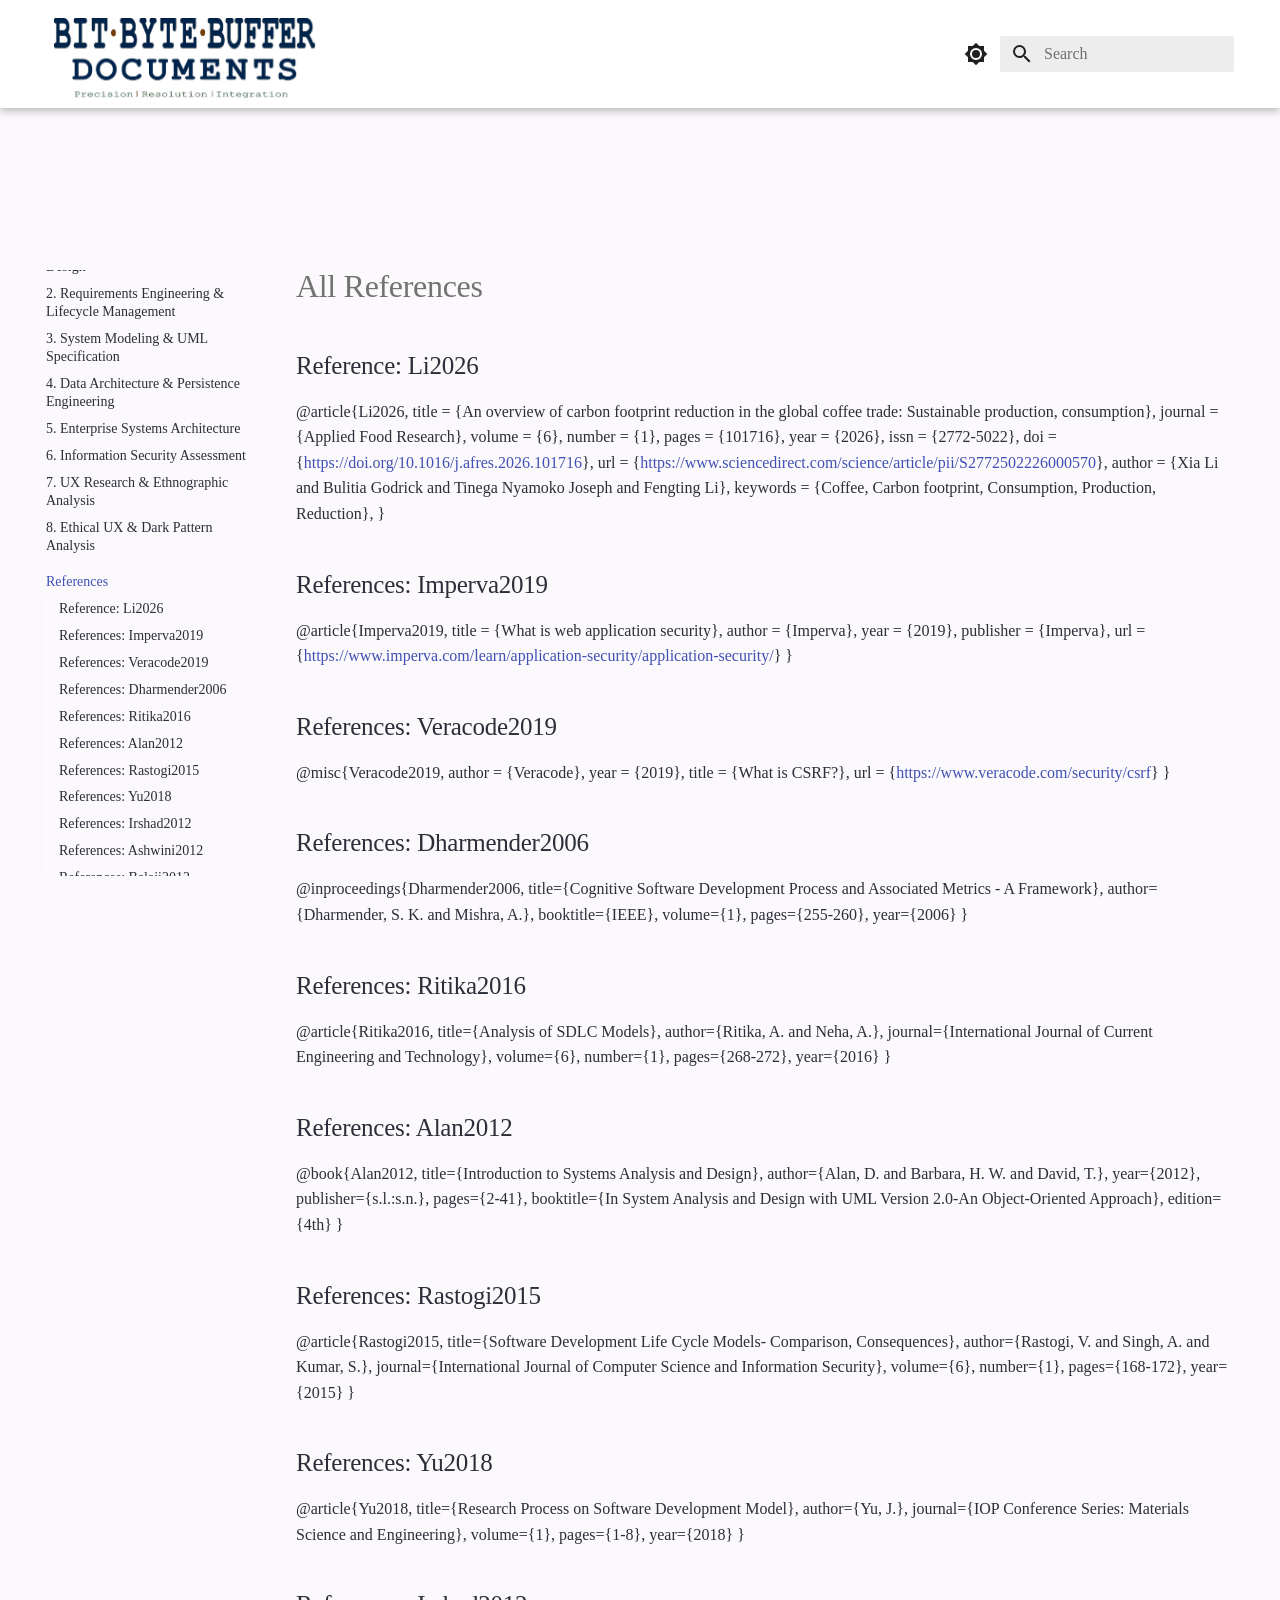
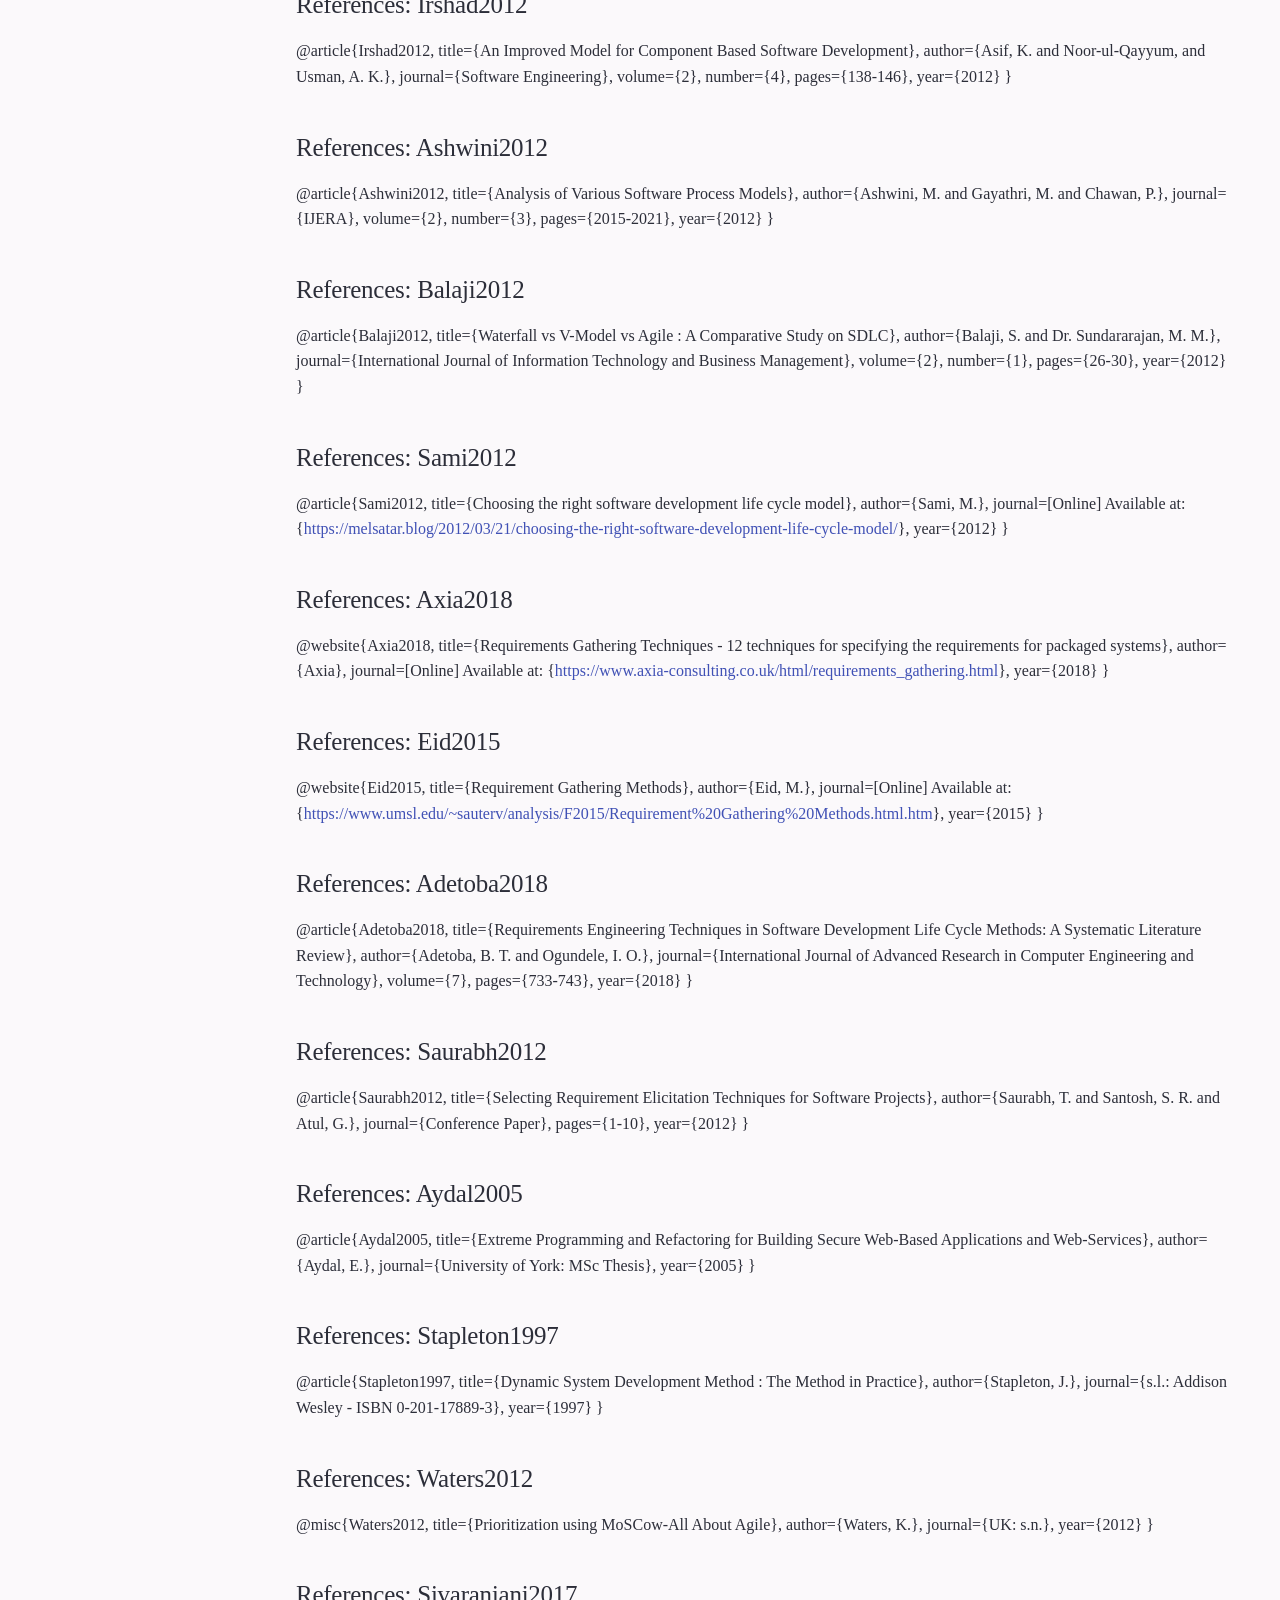
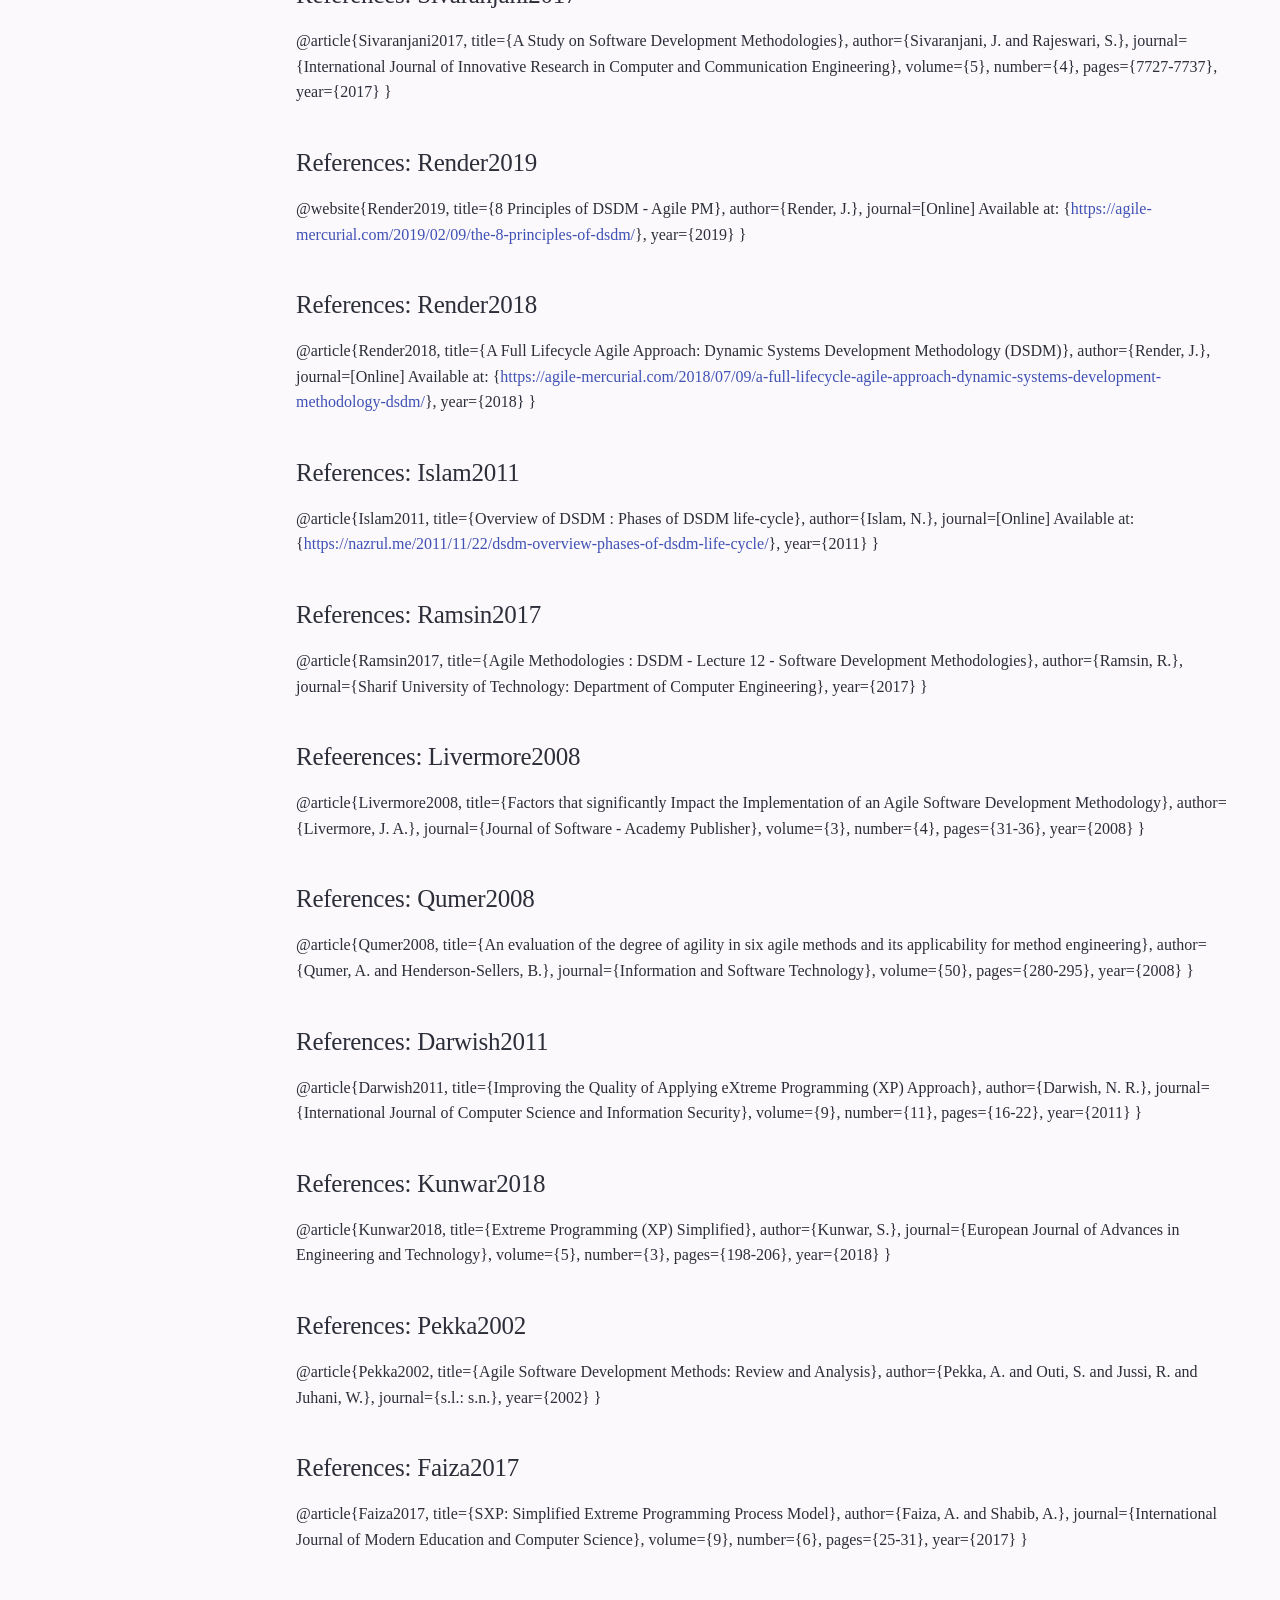
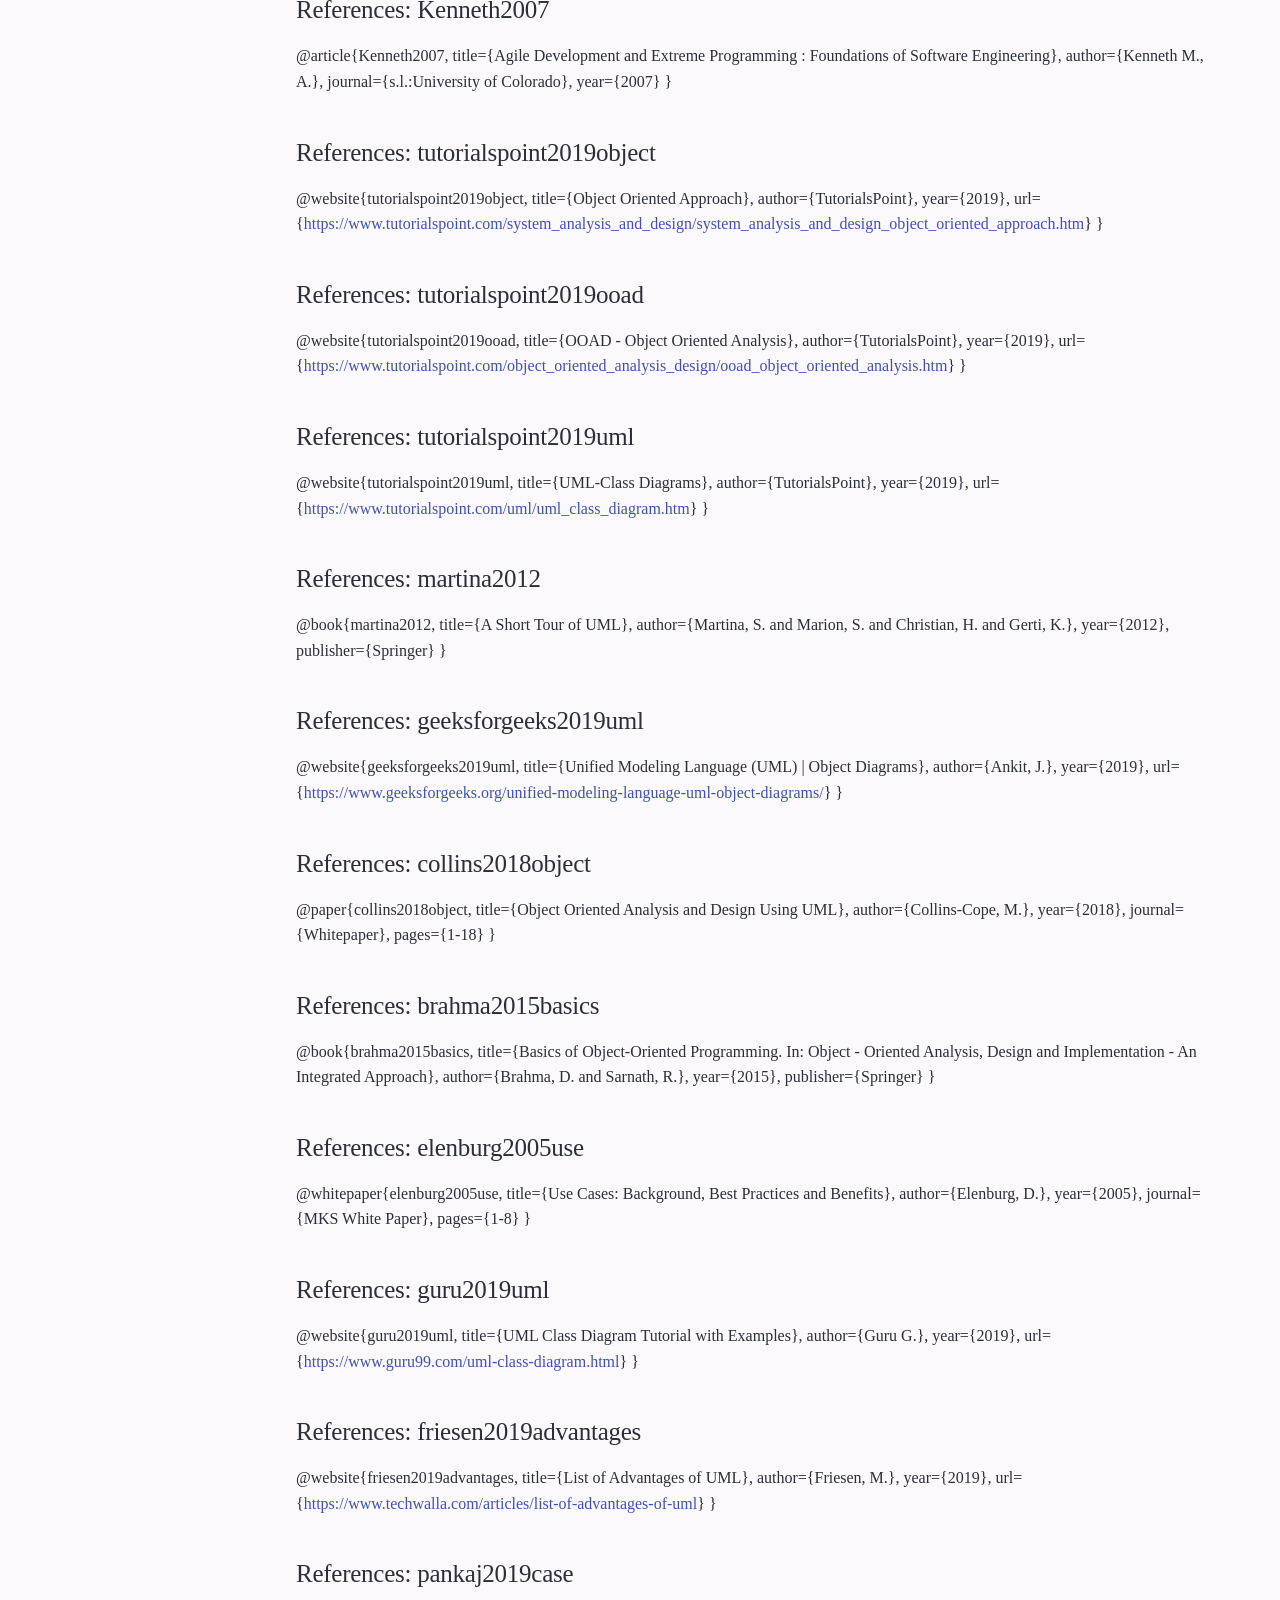
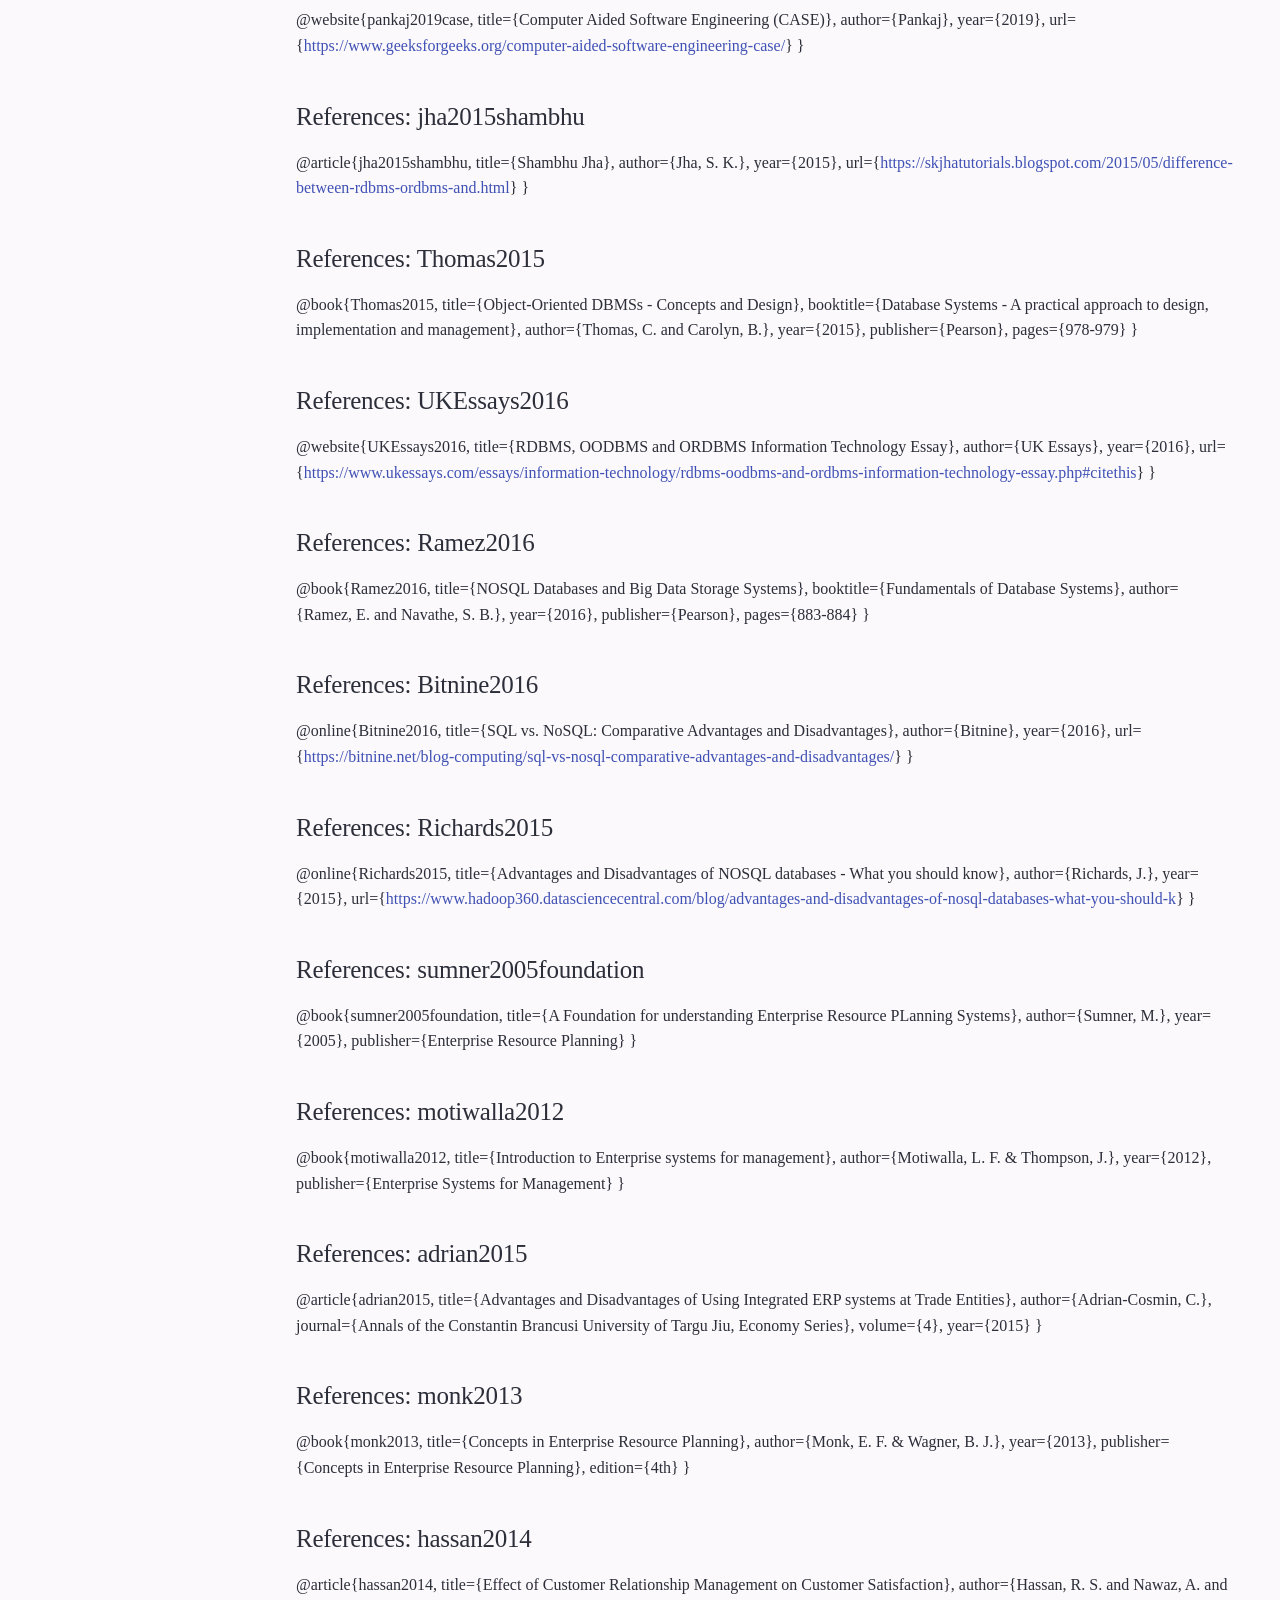
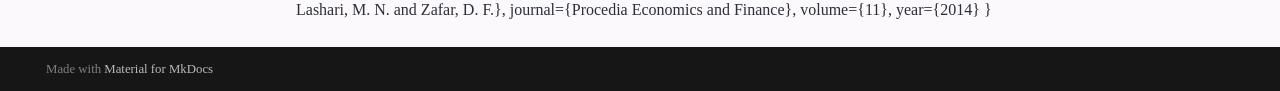
<file: References/index.html>
<!doctype html>
<html lang="en" class="no-js">
  <head>
    
      <meta charset="utf-8">
      <meta name="viewport" content="width=device-width,initial-scale=1">
      
        <meta name="description" content="BIT.BYTE.BUFFER DOCUMENTS Portfolio">
      
      
      
        <link rel="canonical" href="https://Ub-2406.github.io/Portfolio2026/References/">
      
      
        <link rel="prev" href="../Ethical-UX-%26-Dark-Pattern-Analysis/">
      
      
      
        
      
      
      <link rel="icon" href="../assets/images/favicon.png">
      <meta name="generator" content="mkdocs-1.6.1, mkdocs-material-9.7.6">
    
    
      
        <title>References - Portfolio</title>
      
    
    
      <link rel="stylesheet" href="../assets/stylesheets/main.484c7ddc.min.css">
      
        
        <link rel="stylesheet" href="../assets/stylesheets/palette.ab4e12ef.min.css">
      
      


    
    
      
    
    
      
        
        
        <link rel="preconnect" href="https://fonts.gstatic.com" crossorigin>
        <link rel="stylesheet" href="https://fonts.googleapis.com/css?family=Times+New+Roman:300,300i,400,400i,700,700i%7CRoboto+Mono:400,400i,700,700i&display=fallback">
        <style>:root{--md-text-font:"Times New Roman";--md-code-font:"Roboto Mono"}</style>
      
    
    
      <link rel="stylesheet" href="../stylesheets/extra.css">
    
    <script>__md_scope=new URL("..",location),__md_hash=e=>[...e].reduce(((e,_)=>(e<<5)-e+_.charCodeAt(0)),0),__md_get=(e,_=localStorage,t=__md_scope)=>JSON.parse(_.getItem(t.pathname+"."+e)),__md_set=(e,_,t=localStorage,a=__md_scope)=>{try{t.setItem(a.pathname+"."+e,JSON.stringify(_))}catch(e){}}</script>
    
      

    
    
  </head>
  
  
    
    
      
    
    
    
    
    <body dir="ltr" data-md-color-scheme="default" data-md-color-primary="white" data-md-color-accent="black">
  
    
    <input class="md-toggle" data-md-toggle="drawer" type="checkbox" id="__drawer" autocomplete="off">
    <input class="md-toggle" data-md-toggle="search" type="checkbox" id="__search" autocomplete="off">
    <label class="md-overlay" for="__drawer"></label>
    <div data-md-component="skip">
      
        
        <a href="#all-references" class="md-skip">
          Skip to content
        </a>
      
    </div>
    <div data-md-component="announce">
      
    </div>
    
    
      

  

<header class="md-header md-header--shadow" data-md-component="header">
  <nav class="md-header__inner md-grid" aria-label="Header">
    <a href=".." title="Portfolio" class="md-header__button md-logo" aria-label="Portfolio" data-md-component="logo">
      
  
  <svg xmlns="http://www.w3.org/2000/svg" viewBox="0 0 24 24"><path d="M12 8a3 3 0 0 0 3-3 3 3 0 0 0-3-3 3 3 0 0 0-3 3 3 3 0 0 0 3 3m0 3.54C9.64 9.35 6.5 8 3 8v11c3.5 0 6.64 1.35 9 3.54 2.36-2.19 5.5-3.54 9-3.54V8c-3.5 0-6.64 1.35-9 3.54"/></svg>

    </a>
    <label class="md-header__button md-icon" for="__drawer">
      
      <svg xmlns="http://www.w3.org/2000/svg" viewBox="0 0 24 24"><path d="M3 6h18v2H3zm0 5h18v2H3zm0 5h18v2H3z"/></svg>
    </label>
    <div class="md-header__title" data-md-component="header-title">
      <div class="md-header__ellipsis">
        <div class="md-header__topic">
          <span class="md-ellipsis">
            Portfolio
          </span>
        </div>
        <div class="md-header__topic" data-md-component="header-topic">
          <span class="md-ellipsis">
            
              References
            
          </span>
        </div>
      </div>
    </div>
    
      
        <form class="md-header__option" data-md-component="palette">
  
    
    
    
    <input class="md-option" data-md-color-media="" data-md-color-scheme="default" data-md-color-primary="white" data-md-color-accent="black"  aria-label="Switch to dark mode"  type="radio" name="__palette" id="__palette_0">
    
      <label class="md-header__button md-icon" title="Switch to dark mode" for="__palette_1" hidden>
        <svg xmlns="http://www.w3.org/2000/svg" viewBox="0 0 24 24"><path d="M12 8a4 4 0 0 0-4 4 4 4 0 0 0 4 4 4 4 0 0 0 4-4 4 4 0 0 0-4-4m0 10a6 6 0 0 1-6-6 6 6 0 0 1 6-6 6 6 0 0 1 6 6 6 6 0 0 1-6 6m8-9.31V4h-4.69L12 .69 8.69 4H4v4.69L.69 12 4 15.31V20h4.69L12 23.31 15.31 20H20v-4.69L23.31 12z"/></svg>
      </label>
    
  
    
    
    
    <input class="md-option" data-md-color-media="" data-md-color-scheme="slate" data-md-color-primary="black" data-md-color-accent="white"  aria-label="Switch to light mode"  type="radio" name="__palette" id="__palette_1">
    
      <label class="md-header__button md-icon" title="Switch to light mode" for="__palette_0" hidden>
        <svg xmlns="http://www.w3.org/2000/svg" viewBox="0 0 24 24"><path d="M12 18c-.89 0-1.74-.2-2.5-.55C11.56 16.5 13 14.42 13 12s-1.44-4.5-3.5-5.45C10.26 6.2 11.11 6 12 6a6 6 0 0 1 6 6 6 6 0 0 1-6 6m8-9.31V4h-4.69L12 .69 8.69 4H4v4.69L.69 12 4 15.31V20h4.69L12 23.31 15.31 20H20v-4.69L23.31 12z"/></svg>
      </label>
    
  
</form>
      
    
    
      <script>var palette=__md_get("__palette");if(palette&&palette.color){if("(prefers-color-scheme)"===palette.color.media){var media=matchMedia("(prefers-color-scheme: light)"),input=document.querySelector(media.matches?"[data-md-color-media='(prefers-color-scheme: light)']":"[data-md-color-media='(prefers-color-scheme: dark)']");palette.color.media=input.getAttribute("data-md-color-media"),palette.color.scheme=input.getAttribute("data-md-color-scheme"),palette.color.primary=input.getAttribute("data-md-color-primary"),palette.color.accent=input.getAttribute("data-md-color-accent")}for(var[key,value]of Object.entries(palette.color))document.body.setAttribute("data-md-color-"+key,value)}</script>
    
    
    
      
      
        <label class="md-header__button md-icon" for="__search">
          
          <svg xmlns="http://www.w3.org/2000/svg" viewBox="0 0 24 24"><path d="M9.5 3A6.5 6.5 0 0 1 16 9.5c0 1.61-.59 3.09-1.56 4.23l.27.27h.79l5 5-1.5 1.5-5-5v-.79l-.27-.27A6.52 6.52 0 0 1 9.5 16 6.5 6.5 0 0 1 3 9.5 6.5 6.5 0 0 1 9.5 3m0 2C7 5 5 7 5 9.5S7 14 9.5 14 14 12 14 9.5 12 5 9.5 5"/></svg>
        </label>
        <div class="md-search" data-md-component="search" role="dialog">
  <label class="md-search__overlay" for="__search"></label>
  <div class="md-search__inner" role="search">
    <form class="md-search__form" name="search">
      <input type="text" class="md-search__input" name="query" aria-label="Search" placeholder="Search" autocapitalize="off" autocorrect="off" autocomplete="off" spellcheck="false" data-md-component="search-query" required>
      <label class="md-search__icon md-icon" for="__search">
        
        <svg xmlns="http://www.w3.org/2000/svg" viewBox="0 0 24 24"><path d="M9.5 3A6.5 6.5 0 0 1 16 9.5c0 1.61-.59 3.09-1.56 4.23l.27.27h.79l5 5-1.5 1.5-5-5v-.79l-.27-.27A6.52 6.52 0 0 1 9.5 16 6.5 6.5 0 0 1 3 9.5 6.5 6.5 0 0 1 9.5 3m0 2C7 5 5 7 5 9.5S7 14 9.5 14 14 12 14 9.5 12 5 9.5 5"/></svg>
        
        <svg xmlns="http://www.w3.org/2000/svg" viewBox="0 0 24 24"><path d="M20 11v2H8l5.5 5.5-1.42 1.42L4.16 12l7.92-7.92L13.5 5.5 8 11z"/></svg>
      </label>
      <nav class="md-search__options" aria-label="Search">
        
        <button type="reset" class="md-search__icon md-icon" title="Clear" aria-label="Clear" tabindex="-1">
          
          <svg xmlns="http://www.w3.org/2000/svg" viewBox="0 0 24 24"><path d="M19 6.41 17.59 5 12 10.59 6.41 5 5 6.41 10.59 12 5 17.59 6.41 19 12 13.41 17.59 19 19 17.59 13.41 12z"/></svg>
        </button>
      </nav>
      
    </form>
    <div class="md-search__output">
      <div class="md-search__scrollwrap" tabindex="0" data-md-scrollfix>
        <div class="md-search-result" data-md-component="search-result">
          <div class="md-search-result__meta">
            Initializing search
          </div>
          <ol class="md-search-result__list" role="presentation"></ol>
        </div>
      </div>
    </div>
  </div>
</div>
      
    
    
  </nav>
  
</header>
    
    <div class="md-container" data-md-component="container">
      
      
        
          
        
      
      <main class="md-main" data-md-component="main">
        <div class="md-main__inner md-grid">
          
            
              
              <div class="md-sidebar md-sidebar--primary" data-md-component="sidebar" data-md-type="navigation" >
                <div class="md-sidebar__scrollwrap">
                  <div class="md-sidebar__inner">
                    



  

<nav class="md-nav md-nav--primary md-nav--integrated" aria-label="Navigation" data-md-level="0">
  <label class="md-nav__title" for="__drawer">
    <a href=".." title="Portfolio" class="md-nav__button md-logo" aria-label="Portfolio" data-md-component="logo">
      
  
  <svg xmlns="http://www.w3.org/2000/svg" viewBox="0 0 24 24"><path d="M12 8a3 3 0 0 0 3-3 3 3 0 0 0-3-3 3 3 0 0 0-3 3 3 3 0 0 0 3 3m0 3.54C9.64 9.35 6.5 8 3 8v11c3.5 0 6.64 1.35 9 3.54 2.36-2.19 5.5-3.54 9-3.54V8c-3.5 0-6.64 1.35-9 3.54"/></svg>

    </a>
    Portfolio
  </label>
  
  <ul class="md-nav__list" data-md-scrollfix>
    
      
      
  
  
  
  
    <li class="md-nav__item">
      <a href=".." class="md-nav__link">
        
  
  
  <span class="md-ellipsis">
    
  
    Home
  

    
  </span>
  
  

      </a>
    </li>
  

    
      
      
  
  
  
  
    
    
    
    
      
        
        
      
    
    
    <li class="md-nav__item md-nav__item--section md-nav__item--nested">
      
        
        
        <input class="md-nav__toggle md-toggle " type="checkbox" id="__nav_2" >
        
          
          <label class="md-nav__link" for="__nav_2" id="__nav_2_label" tabindex="">
            
  
  
  <span class="md-ellipsis">
    
  
    Sections
  

    
  </span>
  
  

            <span class="md-nav__icon md-icon"></span>
          </label>
        
        <nav class="md-nav" data-md-level="1" aria-labelledby="__nav_2_label" aria-expanded="false">
          <label class="md-nav__title" for="__nav_2">
            <span class="md-nav__icon md-icon"></span>
            
  
    Sections
  

          </label>
          <ul class="md-nav__list" data-md-scrollfix>
            
              
                
  
  
  
  
    <li class="md-nav__item">
      <a href="../Platform-Architecture-%26-Solution-Design/" class="md-nav__link">
        
  
  
  <span class="md-ellipsis">
    
  
    1. Platform Architecture & Solution Design
  

    
  </span>
  
  

      </a>
    </li>
  

              
            
              
                
  
  
  
  
    <li class="md-nav__item">
      <a href="../Requirements-Engineering-%26-Lifecycle-Management/" class="md-nav__link">
        
  
  
  <span class="md-ellipsis">
    
  
    2. Requirements Engineering & Lifecycle Management
  

    
  </span>
  
  

      </a>
    </li>
  

              
            
              
                
  
  
  
  
    <li class="md-nav__item">
      <a href="../System-Modeling-%26-UML-Specification/" class="md-nav__link">
        
  
  
  <span class="md-ellipsis">
    
  
    3. System Modeling & UML Specification
  

    
  </span>
  
  

      </a>
    </li>
  

              
            
              
                
  
  
  
  
    <li class="md-nav__item">
      <a href="../Data-Architecture-%26-Persistence-Engineering/" class="md-nav__link">
        
  
  
  <span class="md-ellipsis">
    
  
    4. Data Architecture & Persistence Engineering
  

    
  </span>
  
  

      </a>
    </li>
  

              
            
              
                
  
  
  
  
    <li class="md-nav__item">
      <a href="../Enterprise-Systems-Architecture/" class="md-nav__link">
        
  
  
  <span class="md-ellipsis">
    
  
    5. Enterprise Systems Architecture
  

    
  </span>
  
  

      </a>
    </li>
  

              
            
              
                
  
  
  
  
    <li class="md-nav__item">
      <a href="../Information-Security-Assessment/" class="md-nav__link">
        
  
  
  <span class="md-ellipsis">
    
  
    6. Information Security Assessment
  

    
  </span>
  
  

      </a>
    </li>
  

              
            
              
                
  
  
  
  
    <li class="md-nav__item">
      <a href="../UX-Research-%26-Ethnographic-Analysis/" class="md-nav__link">
        
  
  
  <span class="md-ellipsis">
    
  
    7. UX Research & Ethnographic Analysis
  

    
  </span>
  
  

      </a>
    </li>
  

              
            
              
                
  
  
  
  
    <li class="md-nav__item">
      <a href="../Ethical-UX-%26-Dark-Pattern-Analysis/" class="md-nav__link">
        
  
  
  <span class="md-ellipsis">
    
  
    8. Ethical UX & Dark Pattern Analysis
  

    
  </span>
  
  

      </a>
    </li>
  

              
            
          </ul>
        </nav>
      
    </li>
  

    
      
      
  
  
    
  
  
  
    <li class="md-nav__item md-nav__item--active">
      
      <input class="md-nav__toggle md-toggle" type="checkbox" id="__toc">
      
      
        
      
      
        <label class="md-nav__link md-nav__link--active" for="__toc">
          
  
  
  <span class="md-ellipsis">
    
  
    References
  

    
  </span>
  
  

          <span class="md-nav__icon md-icon"></span>
        </label>
      
      <a href="./" class="md-nav__link md-nav__link--active">
        
  
  
  <span class="md-ellipsis">
    
  
    References
  

    
  </span>
  
  

      </a>
      
        

<nav class="md-nav md-nav--secondary" aria-label="Table of contents">
  
  
  
    
  
  
    <label class="md-nav__title" for="__toc">
      <span class="md-nav__icon md-icon"></span>
      Table of contents
    </label>
    <ul class="md-nav__list" data-md-component="toc" data-md-scrollfix>
      
        <li class="md-nav__item">
  <a href="#Li2026" class="md-nav__link">
    <span class="md-ellipsis">
      
        Reference: Li2026
      
    </span>
  </a>
  
</li>
      
        <li class="md-nav__item">
  <a href="#Imperva2019" class="md-nav__link">
    <span class="md-ellipsis">
      
        References: Imperva2019
      
    </span>
  </a>
  
</li>
      
        <li class="md-nav__item">
  <a href="#Veracode2019" class="md-nav__link">
    <span class="md-ellipsis">
      
        References: Veracode2019
      
    </span>
  </a>
  
</li>
      
        <li class="md-nav__item">
  <a href="#Dharmender2006" class="md-nav__link">
    <span class="md-ellipsis">
      
        References: Dharmender2006
      
    </span>
  </a>
  
</li>
      
        <li class="md-nav__item">
  <a href="#Ritika2016" class="md-nav__link">
    <span class="md-ellipsis">
      
        References: Ritika2016
      
    </span>
  </a>
  
</li>
      
        <li class="md-nav__item">
  <a href="#Alan2012" class="md-nav__link">
    <span class="md-ellipsis">
      
        References: Alan2012
      
    </span>
  </a>
  
</li>
      
        <li class="md-nav__item">
  <a href="#Rastogi2015" class="md-nav__link">
    <span class="md-ellipsis">
      
        References: Rastogi2015
      
    </span>
  </a>
  
</li>
      
        <li class="md-nav__item">
  <a href="#Yu2018" class="md-nav__link">
    <span class="md-ellipsis">
      
        References: Yu2018
      
    </span>
  </a>
  
</li>
      
        <li class="md-nav__item">
  <a href="#Irshad2012" class="md-nav__link">
    <span class="md-ellipsis">
      
        References: Irshad2012
      
    </span>
  </a>
  
</li>
      
        <li class="md-nav__item">
  <a href="#Ashwini2012" class="md-nav__link">
    <span class="md-ellipsis">
      
        References: Ashwini2012
      
    </span>
  </a>
  
</li>
      
        <li class="md-nav__item">
  <a href="#Balaji2012" class="md-nav__link">
    <span class="md-ellipsis">
      
        References: Balaji2012
      
    </span>
  </a>
  
</li>
      
        <li class="md-nav__item">
  <a href="#Sami2012" class="md-nav__link">
    <span class="md-ellipsis">
      
        References: Sami2012
      
    </span>
  </a>
  
</li>
      
        <li class="md-nav__item">
  <a href="#Axia2018" class="md-nav__link">
    <span class="md-ellipsis">
      
        References: Axia2018
      
    </span>
  </a>
  
</li>
      
        <li class="md-nav__item">
  <a href="#Eid2015" class="md-nav__link">
    <span class="md-ellipsis">
      
        References: Eid2015
      
    </span>
  </a>
  
</li>
      
        <li class="md-nav__item">
  <a href="#Adetoba2018" class="md-nav__link">
    <span class="md-ellipsis">
      
        References: Adetoba2018
      
    </span>
  </a>
  
</li>
      
        <li class="md-nav__item">
  <a href="#Saurabh2012" class="md-nav__link">
    <span class="md-ellipsis">
      
        References: Saurabh2012
      
    </span>
  </a>
  
</li>
      
        <li class="md-nav__item">
  <a href="#Aydal2005" class="md-nav__link">
    <span class="md-ellipsis">
      
        References: Aydal2005
      
    </span>
  </a>
  
</li>
      
        <li class="md-nav__item">
  <a href="#Stapleton1997" class="md-nav__link">
    <span class="md-ellipsis">
      
        References: Stapleton1997
      
    </span>
  </a>
  
</li>
      
        <li class="md-nav__item">
  <a href="#Waters2012" class="md-nav__link">
    <span class="md-ellipsis">
      
        References: Waters2012
      
    </span>
  </a>
  
</li>
      
        <li class="md-nav__item">
  <a href="#Sivaranjani2017" class="md-nav__link">
    <span class="md-ellipsis">
      
        References: Sivaranjani2017
      
    </span>
  </a>
  
</li>
      
        <li class="md-nav__item">
  <a href="#Render2019" class="md-nav__link">
    <span class="md-ellipsis">
      
        References: Render2019
      
    </span>
  </a>
  
</li>
      
        <li class="md-nav__item">
  <a href="#Render2018" class="md-nav__link">
    <span class="md-ellipsis">
      
        References: Render2018
      
    </span>
  </a>
  
</li>
      
        <li class="md-nav__item">
  <a href="#Islam2011" class="md-nav__link">
    <span class="md-ellipsis">
      
        References: Islam2011
      
    </span>
  </a>
  
</li>
      
        <li class="md-nav__item">
  <a href="#Ramsin2017" class="md-nav__link">
    <span class="md-ellipsis">
      
        References: Ramsin2017
      
    </span>
  </a>
  
</li>
      
        <li class="md-nav__item">
  <a href="#Livermore2008" class="md-nav__link">
    <span class="md-ellipsis">
      
        Refeerences: Livermore2008
      
    </span>
  </a>
  
</li>
      
        <li class="md-nav__item">
  <a href="#Qumer2008" class="md-nav__link">
    <span class="md-ellipsis">
      
        References: Qumer2008
      
    </span>
  </a>
  
</li>
      
        <li class="md-nav__item">
  <a href="#Darwish2011" class="md-nav__link">
    <span class="md-ellipsis">
      
        References: Darwish2011
      
    </span>
  </a>
  
</li>
      
        <li class="md-nav__item">
  <a href="#Kunwar2018" class="md-nav__link">
    <span class="md-ellipsis">
      
        References: Kunwar2018
      
    </span>
  </a>
  
</li>
      
        <li class="md-nav__item">
  <a href="#Pekka2002" class="md-nav__link">
    <span class="md-ellipsis">
      
        References: Pekka2002
      
    </span>
  </a>
  
</li>
      
        <li class="md-nav__item">
  <a href="#Faiza2017" class="md-nav__link">
    <span class="md-ellipsis">
      
        References: Faiza2017
      
    </span>
  </a>
  
</li>
      
        <li class="md-nav__item">
  <a href="#Kenneth2007" class="md-nav__link">
    <span class="md-ellipsis">
      
        References: Kenneth2007
      
    </span>
  </a>
  
</li>
      
        <li class="md-nav__item">
  <a href="#tutorialspoint2019object" class="md-nav__link">
    <span class="md-ellipsis">
      
        References: tutorialspoint2019object
      
    </span>
  </a>
  
</li>
      
        <li class="md-nav__item">
  <a href="#tutorialspoint2019ooad" class="md-nav__link">
    <span class="md-ellipsis">
      
        References: tutorialspoint2019ooad
      
    </span>
  </a>
  
</li>
      
        <li class="md-nav__item">
  <a href="#tutorialspoint2019uml" class="md-nav__link">
    <span class="md-ellipsis">
      
        References: tutorialspoint2019uml
      
    </span>
  </a>
  
</li>
      
        <li class="md-nav__item">
  <a href="#martina2012" class="md-nav__link">
    <span class="md-ellipsis">
      
        References: martina2012
      
    </span>
  </a>
  
</li>
      
        <li class="md-nav__item">
  <a href="#geeksforgeeks2019uml" class="md-nav__link">
    <span class="md-ellipsis">
      
        References: geeksforgeeks2019uml
      
    </span>
  </a>
  
</li>
      
        <li class="md-nav__item">
  <a href="#collins2018object" class="md-nav__link">
    <span class="md-ellipsis">
      
        References: collins2018object
      
    </span>
  </a>
  
</li>
      
        <li class="md-nav__item">
  <a href="#brahma2015basics" class="md-nav__link">
    <span class="md-ellipsis">
      
        References: brahma2015basics
      
    </span>
  </a>
  
</li>
      
        <li class="md-nav__item">
  <a href="#elenburg2005use" class="md-nav__link">
    <span class="md-ellipsis">
      
        References: elenburg2005use
      
    </span>
  </a>
  
</li>
      
        <li class="md-nav__item">
  <a href="#guru2019uml" class="md-nav__link">
    <span class="md-ellipsis">
      
        References: guru2019uml
      
    </span>
  </a>
  
</li>
      
        <li class="md-nav__item">
  <a href="#friesen2019advantages" class="md-nav__link">
    <span class="md-ellipsis">
      
        References: friesen2019advantages
      
    </span>
  </a>
  
</li>
      
        <li class="md-nav__item">
  <a href="#pankaj2019case" class="md-nav__link">
    <span class="md-ellipsis">
      
        References: pankaj2019case
      
    </span>
  </a>
  
</li>
      
        <li class="md-nav__item">
  <a href="#jha2015shambhu" class="md-nav__link">
    <span class="md-ellipsis">
      
        References: jha2015shambhu
      
    </span>
  </a>
  
</li>
      
        <li class="md-nav__item">
  <a href="#Thomas2015" class="md-nav__link">
    <span class="md-ellipsis">
      
        References: Thomas2015
      
    </span>
  </a>
  
</li>
      
        <li class="md-nav__item">
  <a href="#UKEssays2016" class="md-nav__link">
    <span class="md-ellipsis">
      
        References: UKEssays2016
      
    </span>
  </a>
  
</li>
      
        <li class="md-nav__item">
  <a href="#Ramez2016" class="md-nav__link">
    <span class="md-ellipsis">
      
        References: Ramez2016
      
    </span>
  </a>
  
</li>
      
        <li class="md-nav__item">
  <a href="#Bitnine2016" class="md-nav__link">
    <span class="md-ellipsis">
      
        References: Bitnine2016
      
    </span>
  </a>
  
</li>
      
        <li class="md-nav__item">
  <a href="#Richards2015" class="md-nav__link">
    <span class="md-ellipsis">
      
        References: Richards2015
      
    </span>
  </a>
  
</li>
      
        <li class="md-nav__item">
  <a href="#sumner2005foundation" class="md-nav__link">
    <span class="md-ellipsis">
      
        References: sumner2005foundation
      
    </span>
  </a>
  
</li>
      
        <li class="md-nav__item">
  <a href="#motiwalla2012" class="md-nav__link">
    <span class="md-ellipsis">
      
        References: motiwalla2012
      
    </span>
  </a>
  
</li>
      
        <li class="md-nav__item">
  <a href="#adrian2015" class="md-nav__link">
    <span class="md-ellipsis">
      
        References: adrian2015
      
    </span>
  </a>
  
</li>
      
        <li class="md-nav__item">
  <a href="#monk2013" class="md-nav__link">
    <span class="md-ellipsis">
      
        References: monk2013
      
    </span>
  </a>
  
</li>
      
        <li class="md-nav__item">
  <a href="#hassan2014" class="md-nav__link">
    <span class="md-ellipsis">
      
        References: hassan2014
      
    </span>
  </a>
  
</li>
      
    </ul>
  
</nav>
      
    </li>
  

    
  </ul>
</nav>
                  </div>
                </div>
              </div>
            
            
          
          
            <div class="md-content" data-md-component="content">
              
              <article class="md-content__inner md-typeset">
                
                  



<h1 id="all-references">All References</h1>
<h2 id="Li2026">Reference: Li2026</h2>
<p>@article{Li2026,
title = {An overview of carbon footprint reduction in the global coffee trade: Sustainable production, consumption},
journal = {Applied Food Research},
volume = {6},
number = {1},
pages = {101716},
year = {2026},
issn = {2772-5022},
doi = {<a href="https://doi.org/10.1016/j.afres.2026.101716">https://doi.org/10.1016/j.afres.2026.101716</a>},
url = {<a href="https://www.sciencedirect.com/science/article/pii/S2772502226000570">https://www.sciencedirect.com/science/article/pii/S2772502226000570</a>},
author = {Xia Li and Bulitia Godrick and Tinega Nyamoko Joseph and Fengting Li},
keywords = {Coffee, Carbon footprint, Consumption, Production, Reduction},
}</p>
<h2 id="Imperva2019">References: Imperva2019</h2>
<p>@article{Imperva2019,
  title = {What is web application security},
  author = {Imperva},
  year = {2019},
  publisher = {Imperva},
  url = {<a href="https://www.imperva.com/learn/application-security/application-security/">https://www.imperva.com/learn/application-security/application-security/</a>}
}</p>
<h2 id="Veracode2019">References: Veracode2019</h2>
<p>@misc{Veracode2019,
  author = {Veracode},
  year = {2019},
  title = {What is CSRF?},
  url = {<a href="https://www.veracode.com/security/csrf">https://www.veracode.com/security/csrf</a>}
}</p>
<h2 id="Dharmender2006">References: Dharmender2006</h2>
<p>@inproceedings{Dharmender2006,
  title={Cognitive Software Development Process and Associated Metrics - A Framework},
  author={Dharmender, S. K. and Mishra, A.},
  booktitle={IEEE},
  volume={1},
  pages={255-260},
  year={2006}
}</p>
<h2 id="Ritika2016">References: Ritika2016</h2>
<p>@article{Ritika2016,
  title={Analysis of SDLC Models},
  author={Ritika, A. and Neha, A.},
  journal={International Journal of Current Engineering and Technology},
  volume={6},
  number={1},
  pages={268-272},
  year={2016}
}</p>
<h2 id="Alan2012">References: Alan2012</h2>
<p>@book{Alan2012,
  title={Introduction to Systems Analysis and Design},
  author={Alan, D. and Barbara, H. W. and David, T.},
  year={2012},
  publisher={s.l.:s.n.},
  pages={2-41},
  booktitle={In System Analysis and Design with UML Version 2.0-An Object-Oriented Approach},
  edition={4th}
}</p>
<h2 id="Rastogi2015">References: Rastogi2015</h2>
<p>@article{Rastogi2015,
  title={Software Development Life Cycle Models- Comparison, Consequences},
  author={Rastogi, V. and Singh, A. and Kumar, S.},
  journal={International Journal of Computer Science and Information Security},
  volume={6},
  number={1},
  pages={168-172},
  year={2015}
}</p>
<h2 id="Yu2018">References: Yu2018</h2>
<p>@article{Yu2018,
  title={Research Process on Software Development Model},
  author={Yu, J.},
  journal={IOP Conference Series: Materials Science and Engineering},
  volume={1},
  pages={1-8},
  year={2018}
}</p>
<h2 id="Irshad2012">References: Irshad2012</h2>
<p>@article{Irshad2012,
  title={An Improved Model for Component Based Software Development},
  author={Asif, K. and Noor-ul-Qayyum, and Usman, A. K.},
  journal={Software Engineering},
  volume={2},
  number={4},
  pages={138-146},
  year={2012}
}</p>
<h2 id="Ashwini2012">References: Ashwini2012</h2>
<p>@article{Ashwini2012,
  title={Analysis of Various Software Process Models},
  author={Ashwini, M. and Gayathri, M. and Chawan, P.},
  journal={IJERA},
  volume={2},
  number={3},
  pages={2015-2021},
  year={2012}
}</p>
<h2 id="Balaji2012">References: Balaji2012</h2>
<p>@article{Balaji2012,
  title={Waterfall vs V-Model vs Agile : A Comparative Study on SDLC},
  author={Balaji, S. and Dr. Sundararajan, M. M.},
  journal={International Journal of Information Technology and Business Management},
  volume={2},
  number={1},
  pages={26-30},
  year={2012}
}</p>
<h2 id="Sami2012">References: Sami2012</h2>
<p>@article{Sami2012,
  title={Choosing the right software development life cycle model},
  author={Sami, M.},
  journal=[Online] Available at: {<a href="https://melsatar.blog/2012/03/21/choosing-the-right-software-development-life-cycle-model/">https://melsatar.blog/2012/03/21/choosing-the-right-software-development-life-cycle-model/</a>},
  year={2012}
}</p>
<h2 id="Axia2018">References: Axia2018</h2>
<p>@website{Axia2018,
  title={Requirements Gathering Techniques - 12 techniques for specifying the requirements for packaged systems},
  author={Axia},
  journal=[Online] Available at: {<a href="https://www.axia-consulting.co.uk/html/requirements_gathering.html">https://www.axia-consulting.co.uk/html/requirements_gathering.html</a>},
  year={2018}
}</p>
<h2 id="Eid2015">References: Eid2015</h2>
<p>@website{Eid2015,
  title={Requirement Gathering Methods},
  author={Eid, M.},
  journal=[Online] Available at: {<a href="https://www.umsl.edu/~sauterv/analysis/F2015/Requirement%20Gathering%20Methods.html.htm">https://www.umsl.edu/~sauterv/analysis/F2015/Requirement%20Gathering%20Methods.html.htm</a>},
  year={2015}
}</p>
<h2 id="Adetoba2018">References: Adetoba2018</h2>
<p>@article{Adetoba2018,
  title={Requirements Engineering Techniques in Software Development Life Cycle Methods: A Systematic Literature Review},
  author={Adetoba, B. T. and Ogundele, I. O.},
  journal={International Journal of Advanced Research in Computer Engineering and Technology},
  volume={7},
  pages={733-743},
  year={2018}
}</p>
<h2 id="Saurabh2012">References: Saurabh2012</h2>
<p>@article{Saurabh2012,
  title={Selecting Requirement Elicitation Techniques for Software Projects},
  author={Saurabh, T. and Santosh, S. R. and Atul, G.},
  journal={Conference Paper},
  pages={1-10},
  year={2012}
}</p>
<h2 id="Aydal2005">References: Aydal2005</h2>
<p>@article{Aydal2005,
  title={Extreme Programming and Refactoring for Building Secure Web-Based Applications and Web-Services},
  author={Aydal, E.},
  journal={University of York: MSc Thesis},
  year={2005}
}</p>
<h2 id="Stapleton1997">References: Stapleton1997</h2>
<p>@article{Stapleton1997,
  title={Dynamic System Development Method : The Method in Practice},
  author={Stapleton, J.},
  journal={s.l.: Addison Wesley - ISBN 0-201-17889-3},
  year={1997}
}</p>
<h2 id="Waters2012">References: Waters2012</h2>
<p>@misc{Waters2012,
  title={Prioritization using MoSCow-All About Agile},
  author={Waters, K.},
  journal={UK: s.n.},
  year={2012}
}</p>
<h2 id="Sivaranjani2017">References: Sivaranjani2017</h2>
<p>@article{Sivaranjani2017,
  title={A Study on Software Development Methodologies},
  author={Sivaranjani, J. and Rajeswari, S.},
  journal={International Journal of Innovative Research in Computer and Communication Engineering},
  volume={5},
  number={4},
  pages={7727-7737},
  year={2017}
}</p>
<h2 id="Render2019">References: Render2019</h2>
<p>@website{Render2019,
  title={8 Principles of DSDM - Agile PM},
  author={Render, J.},
  journal=[Online] Available at: {<a href="https://agile-mercurial.com/2019/02/09/the-8-principles-of-dsdm/">https://agile-mercurial.com/2019/02/09/the-8-principles-of-dsdm/</a>},
  year={2019}
}</p>
<h2 id="Render2018">References: Render2018</h2>
<p>@article{Render2018,
  title={A Full Lifecycle Agile Approach: Dynamic Systems Development Methodology (DSDM)},
  author={Render, J.},
  journal=[Online] Available at: {<a href="https://agile-mercurial.com/2018/07/09/a-full-lifecycle-agile-approach-dynamic-systems-development-methodology-dsdm/">https://agile-mercurial.com/2018/07/09/a-full-lifecycle-agile-approach-dynamic-systems-development-methodology-dsdm/</a>},
  year={2018}
}</p>
<h2 id="Islam2011">References: Islam2011</h2>
<p>@article{Islam2011,
  title={Overview of DSDM : Phases of DSDM life-cycle},
  author={Islam, N.},
  journal=[Online] Available at: {<a href="https://nazrul.me/2011/11/22/dsdm-overview-phases-of-dsdm-life-cycle/">https://nazrul.me/2011/11/22/dsdm-overview-phases-of-dsdm-life-cycle/</a>},
  year={2011}
}</p>
<h2 id="Ramsin2017">References: Ramsin2017</h2>
<p>@article{Ramsin2017,
  title={Agile Methodologies : DSDM - Lecture 12 - Software Development Methodologies},
  author={Ramsin, R.},
  journal={Sharif University of Technology: Department of Computer Engineering},
  year={2017}
}</p>
<h2 id="Livermore2008">Refeerences: Livermore2008</h2>
<p>@article{Livermore2008,
  title={Factors that significantly Impact the Implementation of an Agile Software Development Methodology},
  author={Livermore, J. A.},
  journal={Journal of Software - Academy Publisher},
  volume={3},
  number={4},
  pages={31-36},
  year={2008}
}</p>
<h2 id="Qumer2008">References: Qumer2008</h2>
<p>@article{Qumer2008,
  title={An evaluation of the degree of agility in six agile methods and its applicability for method engineering},
  author={Qumer, A. and Henderson-Sellers, B.},
  journal={Information and Software Technology},
  volume={50},
  pages={280-295},
  year={2008}
}</p>
<h2 id="Darwish2011">References: Darwish2011</h2>
<p>@article{Darwish2011,
  title={Improving the Quality of Applying eXtreme Programming (XP) Approach},
  author={Darwish, N. R.},
  journal={International Journal of Computer Science and Information Security},
  volume={9},
  number={11},
  pages={16-22},
  year={2011}
}</p>
<h2 id="Kunwar2018">References: Kunwar2018</h2>
<p>@article{Kunwar2018,
  title={Extreme Programming (XP) Simplified},
  author={Kunwar, S.},
  journal={European Journal of Advances in Engineering and Technology},
  volume={5},
  number={3},
  pages={198-206},
  year={2018}
}</p>
<h2 id="Pekka2002">References: Pekka2002</h2>
<p>@article{Pekka2002,
  title={Agile Software Development Methods: Review and Analysis},
  author={Pekka, A. and Outi, S. and Jussi, R. and Juhani, W.},
  journal={s.l.: s.n.},
  year={2002}
}</p>
<h2 id="Faiza2017">References: Faiza2017</h2>
<p>@article{Faiza2017,
  title={SXP: Simplified Extreme Programming Process Model},
  author={Faiza, A. and Shabib, A.},
  journal={International Journal of Modern Education and Computer Science},
  volume={9},
  number={6},
  pages={25-31},
  year={2017}
}</p>
<h2 id="Kenneth2007">References: Kenneth2007</h2>
<p>@article{Kenneth2007,
  title={Agile Development and Extreme Programming : Foundations of Software Engineering},
  author={Kenneth M., A.},
  journal={s.l.:University of Colorado},
  year={2007}
}</p>
<h2 id="tutorialspoint2019object">References: tutorialspoint2019object</h2>
<p>@website{tutorialspoint2019object,
  title={Object Oriented Approach},
  author={TutorialsPoint},
  year={2019},
  url={<a href="https://www.tutorialspoint.com/system_analysis_and_design/system_analysis_and_design_object_oriented_approach.htm">https://www.tutorialspoint.com/system_analysis_and_design/system_analysis_and_design_object_oriented_approach.htm</a>}
}</p>
<h2 id="tutorialspoint2019ooad">References: tutorialspoint2019ooad</h2>
<p>@website{tutorialspoint2019ooad,
  title={OOAD - Object Oriented Analysis},
  author={TutorialsPoint},
  year={2019},
  url={<a href="https://www.tutorialspoint.com/object_oriented_analysis_design/ooad_object_oriented_analysis.htm">https://www.tutorialspoint.com/object_oriented_analysis_design/ooad_object_oriented_analysis.htm</a>}
}</p>
<h2 id="tutorialspoint2019uml">References: tutorialspoint2019uml</h2>
<p>@website{tutorialspoint2019uml,
  title={UML-Class Diagrams},
  author={TutorialsPoint},
  year={2019},
  url={<a href="https://www.tutorialspoint.com/uml/uml_class_diagram.htm">https://www.tutorialspoint.com/uml/uml_class_diagram.htm</a>}
}</p>
<h2 id="martina2012">References: martina2012</h2>
<p>@book{martina2012,
  title={A Short Tour of UML},
  author={Martina, S. and Marion, S. and Christian, H. and Gerti, K.},
  year={2012},
  publisher={Springer}
}</p>
<h2 id="geeksforgeeks2019uml">References: geeksforgeeks2019uml</h2>
<p>@website{geeksforgeeks2019uml,
  title={Unified Modeling Language (UML) | Object Diagrams},
  author={Ankit, J.},
  year={2019},
  url={<a href="https://www.geeksforgeeks.org/unified-modeling-language-uml-object-diagrams/">https://www.geeksforgeeks.org/unified-modeling-language-uml-object-diagrams/</a>}
}</p>
<h2 id="collins2018object">References: collins2018object</h2>
<p>@paper{collins2018object,
  title={Object Oriented Analysis and Design Using UML},
  author={Collins-Cope, M.},
  year={2018},
  journal={Whitepaper},
  pages={1-18}
}</p>
<h2 id="brahma2015basics">References: brahma2015basics</h2>
<p>@book{brahma2015basics,
  title={Basics of Object-Oriented Programming. In: Object - Oriented Analysis, Design and Implementation - An Integrated Approach},
  author={Brahma, D. and Sarnath, R.},
  year={2015},
  publisher={Springer}
}</p>
<h2 id="elenburg2005use">References: elenburg2005use</h2>
<p>@whitepaper{elenburg2005use,
  title={Use Cases: Background, Best Practices and Benefits},
  author={Elenburg, D.},
  year={2005},
  journal={MKS White Paper},
  pages={1-8}
}</p>
<h2 id="guru2019uml">References: guru2019uml</h2>
<p>@website{guru2019uml,
  title={UML Class Diagram Tutorial with Examples},
  author={Guru G.},
  year={2019},
  url={<a href="https://www.guru99.com/uml-class-diagram.html">https://www.guru99.com/uml-class-diagram.html</a>}
}</p>
<h2 id="friesen2019advantages">References: friesen2019advantages</h2>
<p>@website{friesen2019advantages,
  title={List of Advantages of UML},
  author={Friesen, M.},
  year={2019},
  url={<a href="https://www.techwalla.com/articles/list-of-advantages-of-uml">https://www.techwalla.com/articles/list-of-advantages-of-uml</a>}
}</p>
<h2 id="pankaj2019case">References: pankaj2019case</h2>
<p>@website{pankaj2019case,
  title={Computer Aided Software Engineering (CASE)},
  author={Pankaj},
  year={2019},
  url={<a href="https://www.geeksforgeeks.org/computer-aided-software-engineering-case/">https://www.geeksforgeeks.org/computer-aided-software-engineering-case/</a>}
}</p>
<h2 id="jha2015shambhu">References: jha2015shambhu</h2>
<p>@article{jha2015shambhu,
  title={Shambhu Jha},
  author={Jha, S. K.},
  year={2015},
  url={<a href="https://skjhatutorials.blogspot.com/2015/05/difference-between-rdbms-ordbms-and.html">https://skjhatutorials.blogspot.com/2015/05/difference-between-rdbms-ordbms-and.html</a>}
}</p>
<h2 id="Thomas2015">References: Thomas2015</h2>
<p>@book{Thomas2015,
  title={Object-Oriented DBMSs - Concepts and Design},
  booktitle={Database Systems - A practical approach to design, implementation and management},
  author={Thomas, C. and Carolyn, B.},
  year={2015},
  publisher={Pearson},
  pages={978-979}
}</p>
<h2 id="UKEssays2016">References: UKEssays2016</h2>
<p>@website{UKEssays2016,
  title={RDBMS, OODBMS and ORDBMS Information Technology Essay},
  author={UK Essays},
  year={2016},
  url={<a href="https://www.ukessays.com/essays/information-technology/rdbms-oodbms-and-ordbms-information-technology-essay.php#citethis">https://www.ukessays.com/essays/information-technology/rdbms-oodbms-and-ordbms-information-technology-essay.php#citethis</a>}
}</p>
<h2 id="Ramez2016">References: Ramez2016</h2>
<p>@book{Ramez2016,
  title={NOSQL Databases and Big Data Storage Systems},
  booktitle={Fundamentals of Database Systems},
  author={Ramez, E. and Navathe, S. B.},
  year={2016},
  publisher={Pearson},
  pages={883-884}
}</p>
<h2 id="Bitnine2016">References: Bitnine2016</h2>
<p>@online{Bitnine2016,
  title={SQL vs. NoSQL: Comparative Advantages and Disadvantages},
  author={Bitnine},
  year={2016},
  url={<a href="https://bitnine.net/blog-computing/sql-vs-nosql-comparative-advantages-and-disadvantages/">https://bitnine.net/blog-computing/sql-vs-nosql-comparative-advantages-and-disadvantages/</a>}
}</p>
<h2 id="Richards2015">References: Richards2015</h2>
<p>@online{Richards2015,
  title={Advantages and Disadvantages of NOSQL databases - What you should know},
  author={Richards, J.},
  year={2015},
  url={<a href="https://www.hadoop360.datasciencecentral.com/blog/advantages-and-disadvantages-of-nosql-databases-what-you-should-k">https://www.hadoop360.datasciencecentral.com/blog/advantages-and-disadvantages-of-nosql-databases-what-you-should-k</a>}
}</p>
<h2 id="sumner2005foundation">References: sumner2005foundation</h2>
<p>@book{sumner2005foundation,
  title={A Foundation for understanding Enterprise Resource PLanning Systems},
  author={Sumner, M.},
  year={2005},
  publisher={Enterprise Resource Planning}
}</p>
<h2 id="motiwalla2012">References: motiwalla2012</h2>
<p>@book{motiwalla2012,
  title={Introduction to Enterprise systems for management},
  author={Motiwalla, L. F. &amp; Thompson, J.},
  year={2012},
  publisher={Enterprise Systems for Management}
}</p>
<h2 id="adrian2015">References: adrian2015</h2>
<p>@article{adrian2015,
  title={Advantages and Disadvantages of Using Integrated ERP systems at Trade Entities},
  author={Adrian-Cosmin, C.},
  journal={Annals of the Constantin Brancusi University of Targu Jiu, Economy Series},
  volume={4},
  year={2015}
}</p>
<h2 id="monk2013">References: monk2013</h2>
<p>@book{monk2013,
  title={Concepts in Enterprise Resource Planning},
  author={Monk, E. F. &amp; Wagner, B. J.},
  year={2013},
  publisher={Concepts in Enterprise Resource Planning},
  edition={4th}
}</p>
<h2 id="hassan2014">References: hassan2014</h2>
<p>@article{hassan2014,
  title={Effect of Customer Relationship Management on Customer Satisfaction},
  author={Hassan, R. S. and Nawaz, A. and Lashari, M. N. and Zafar, D. F.},
  journal={Procedia Economics and Finance},
  volume={11},
  year={2014}
}</p>












                
              </article>
            </div>
          
          
<script>var target=document.getElementById(location.hash.slice(1));target&&target.name&&(target.checked=target.name.startsWith("__tabbed_"))</script>
        </div>
        
          <button type="button" class="md-top md-icon" data-md-component="top" hidden>
  
  <svg xmlns="http://www.w3.org/2000/svg" viewBox="0 0 24 24"><path d="M13 20h-2V8l-5.5 5.5-1.42-1.42L12 4.16l7.92 7.92-1.42 1.42L13 8z"/></svg>
  Back to top
</button>
        
      </main>
      
        <footer class="md-footer">
  
  <div class="md-footer-meta md-typeset">
    <div class="md-footer-meta__inner md-grid">
      <div class="md-copyright">
  
  
    Made with
    <a href="https://squidfunk.github.io/mkdocs-material/" target="_blank" rel="noopener">
      Material for MkDocs
    </a>
  
</div>
      
    </div>
  </div>
</footer>
      
    </div>
    <div class="md-dialog" data-md-component="dialog">
      <div class="md-dialog__inner md-typeset"></div>
    </div>
    
    
    
      
      
      <script id="__config" type="application/json">{"annotate": null, "base": "..", "features": ["navigation.sections", "navigation.top", "toc.integrate", "content.code.copy"], "search": "../assets/javascripts/workers/search.2c215733.min.js", "tags": null, "translations": {"clipboard.copied": "Copied to clipboard", "clipboard.copy": "Copy to clipboard", "search.result.more.one": "1 more on this page", "search.result.more.other": "# more on this page", "search.result.none": "No matching documents", "search.result.one": "1 matching document", "search.result.other": "# matching documents", "search.result.placeholder": "Type to start searching", "search.result.term.missing": "Missing", "select.version": "Select version"}, "version": null}</script>
    
    
      <script src="../assets/javascripts/bundle.79ae519e.min.js"></script>
      
    
  </body>
</html>
</file>
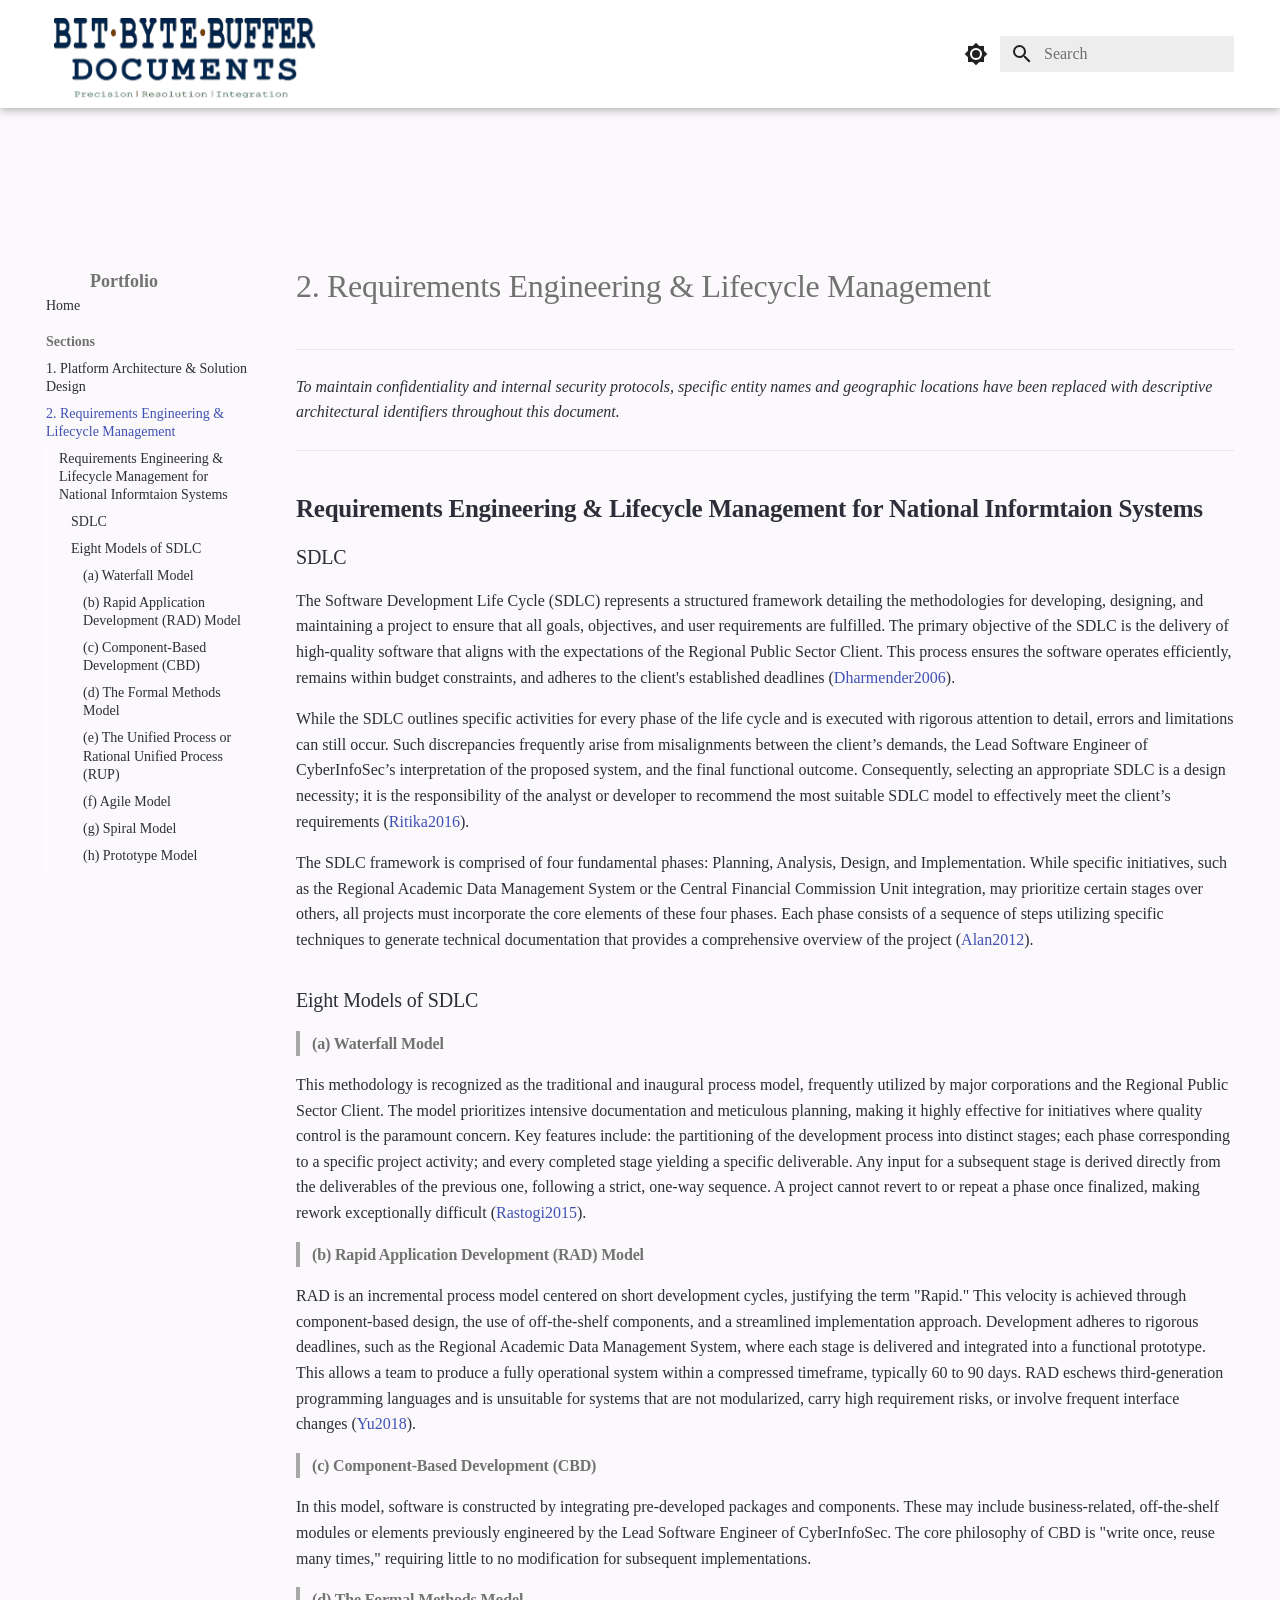
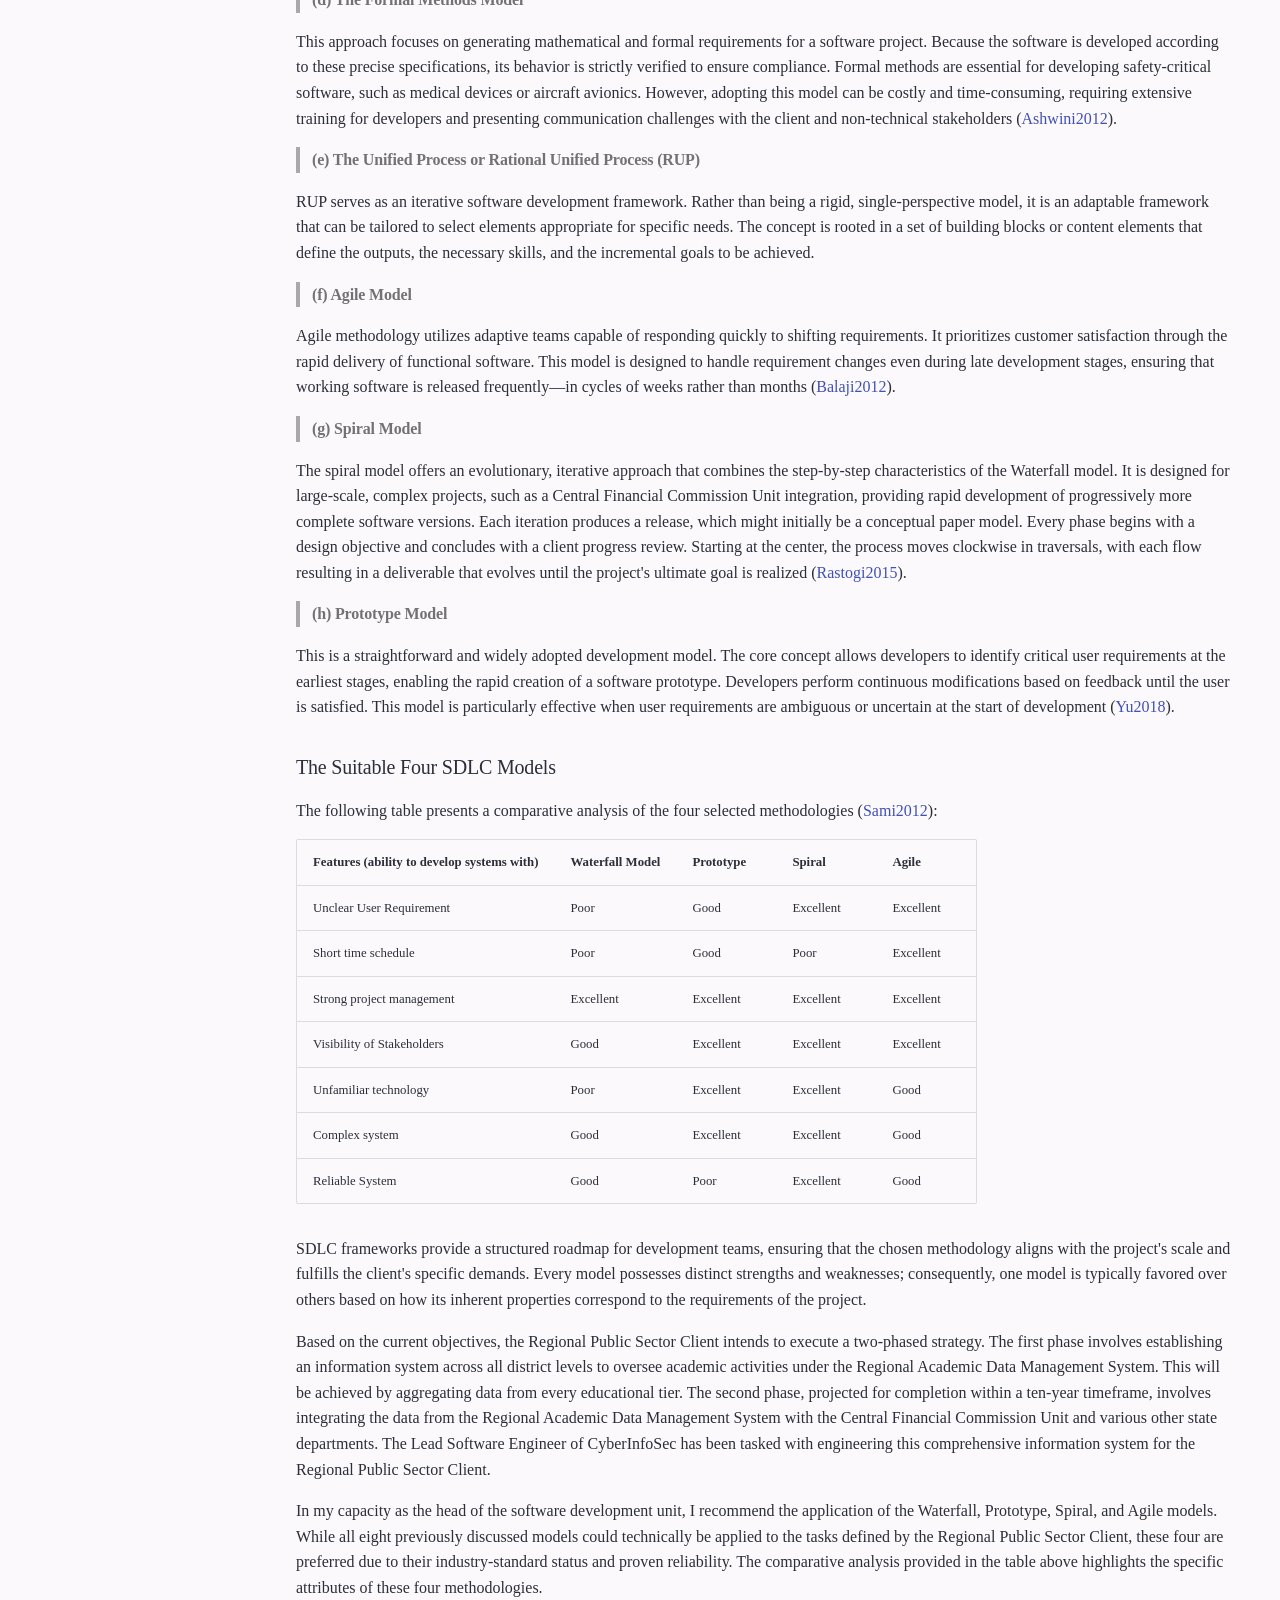
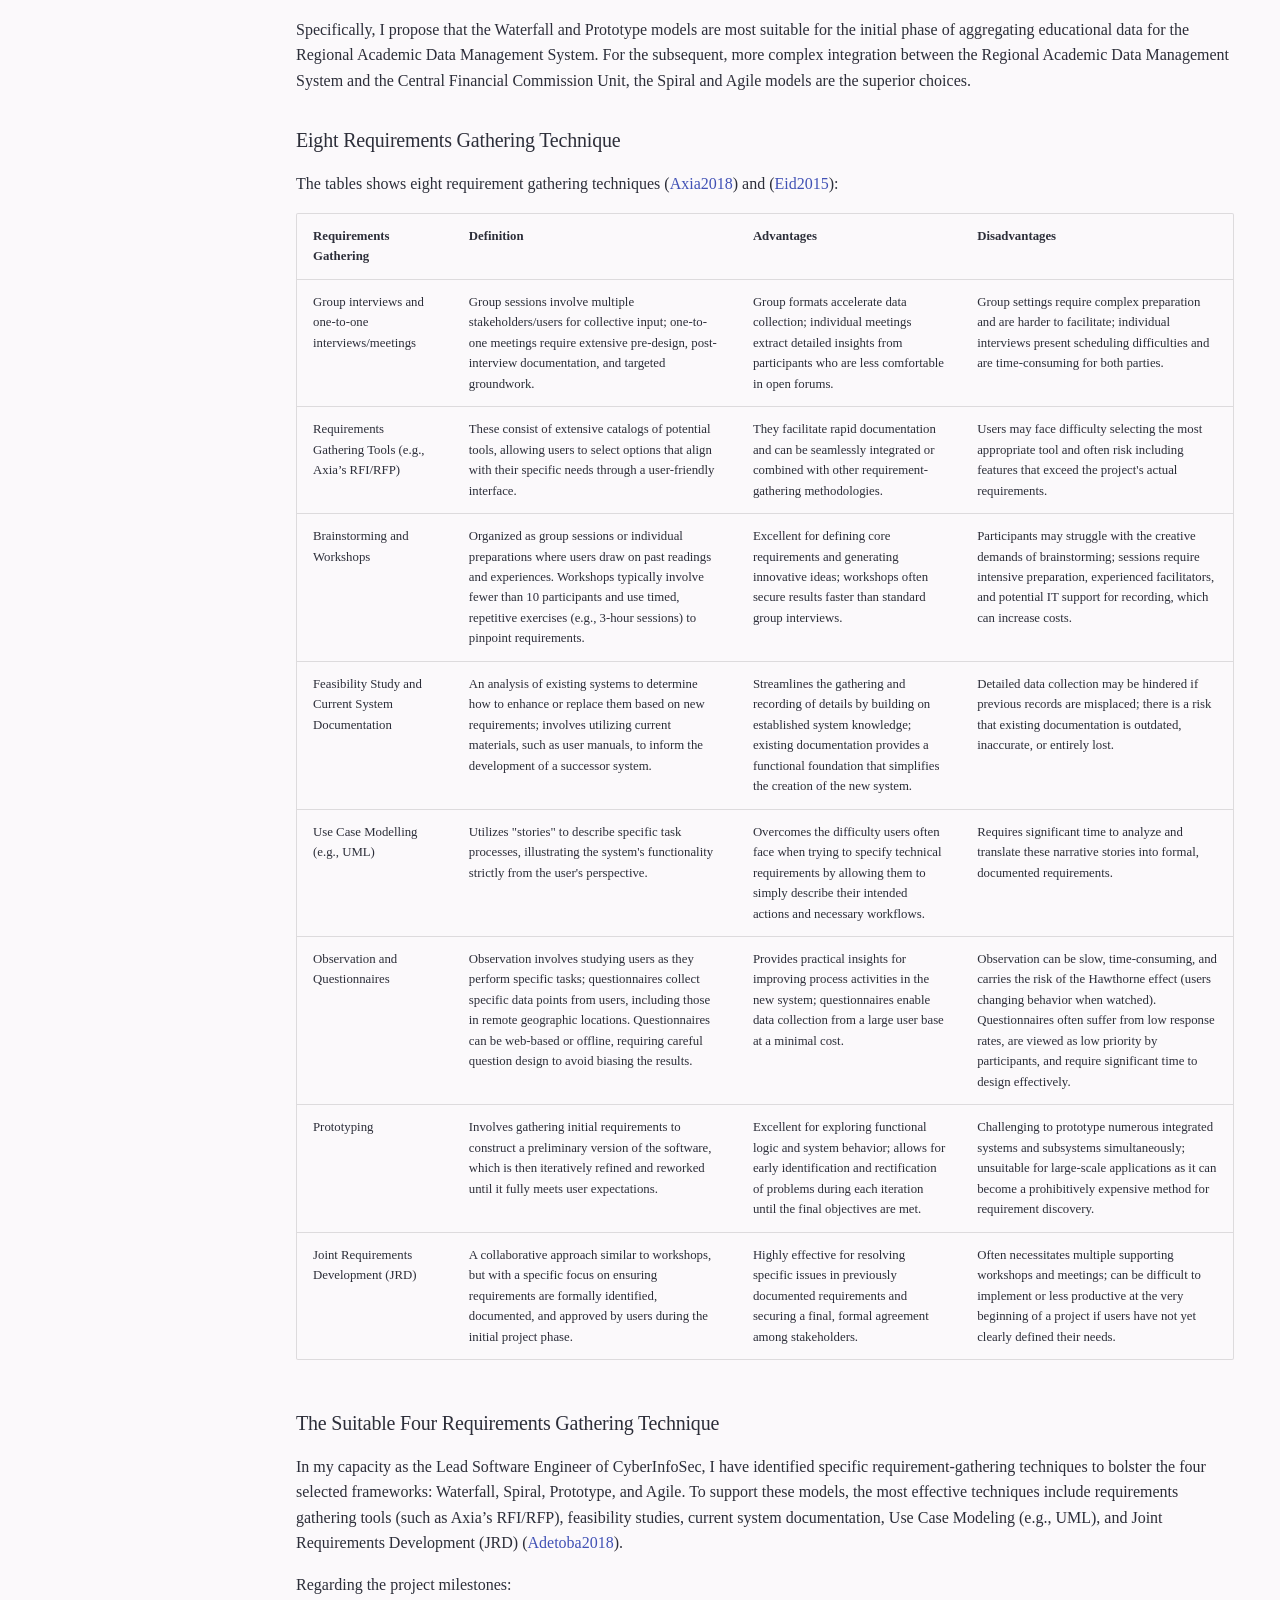
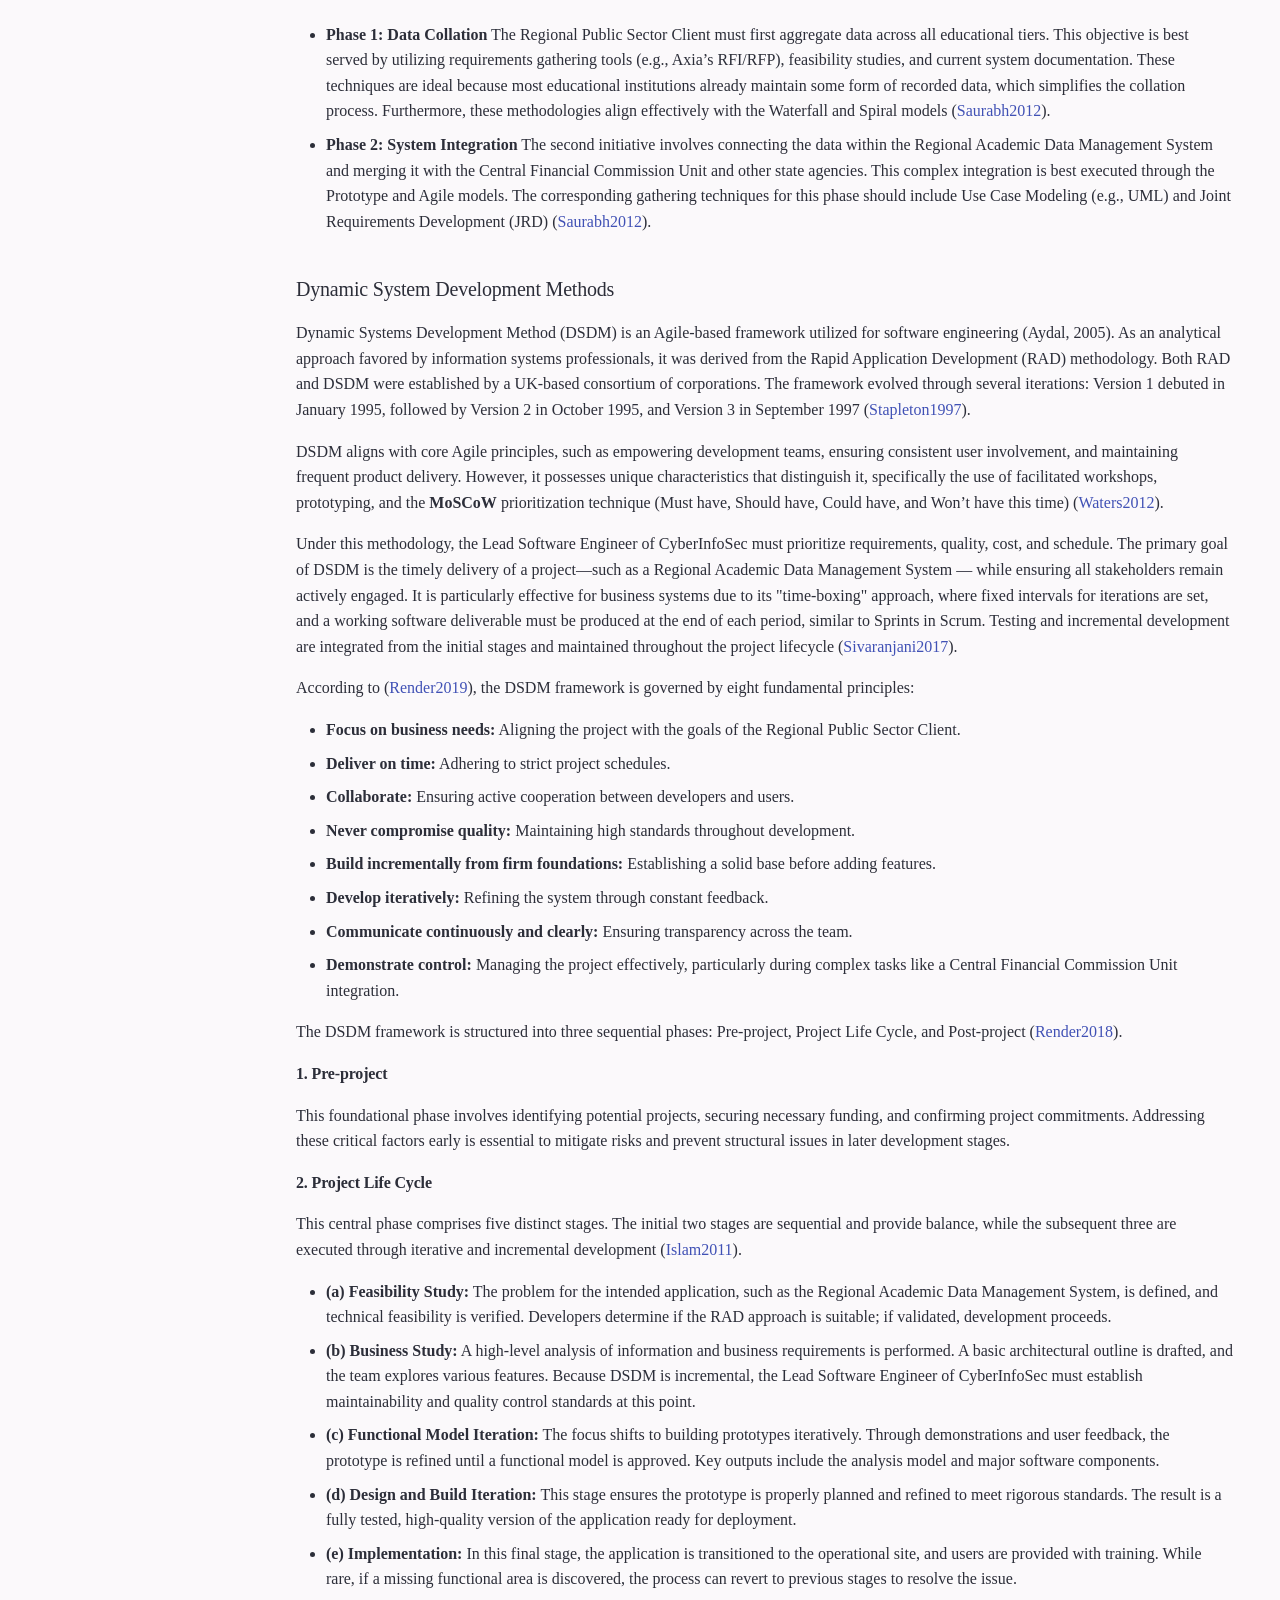
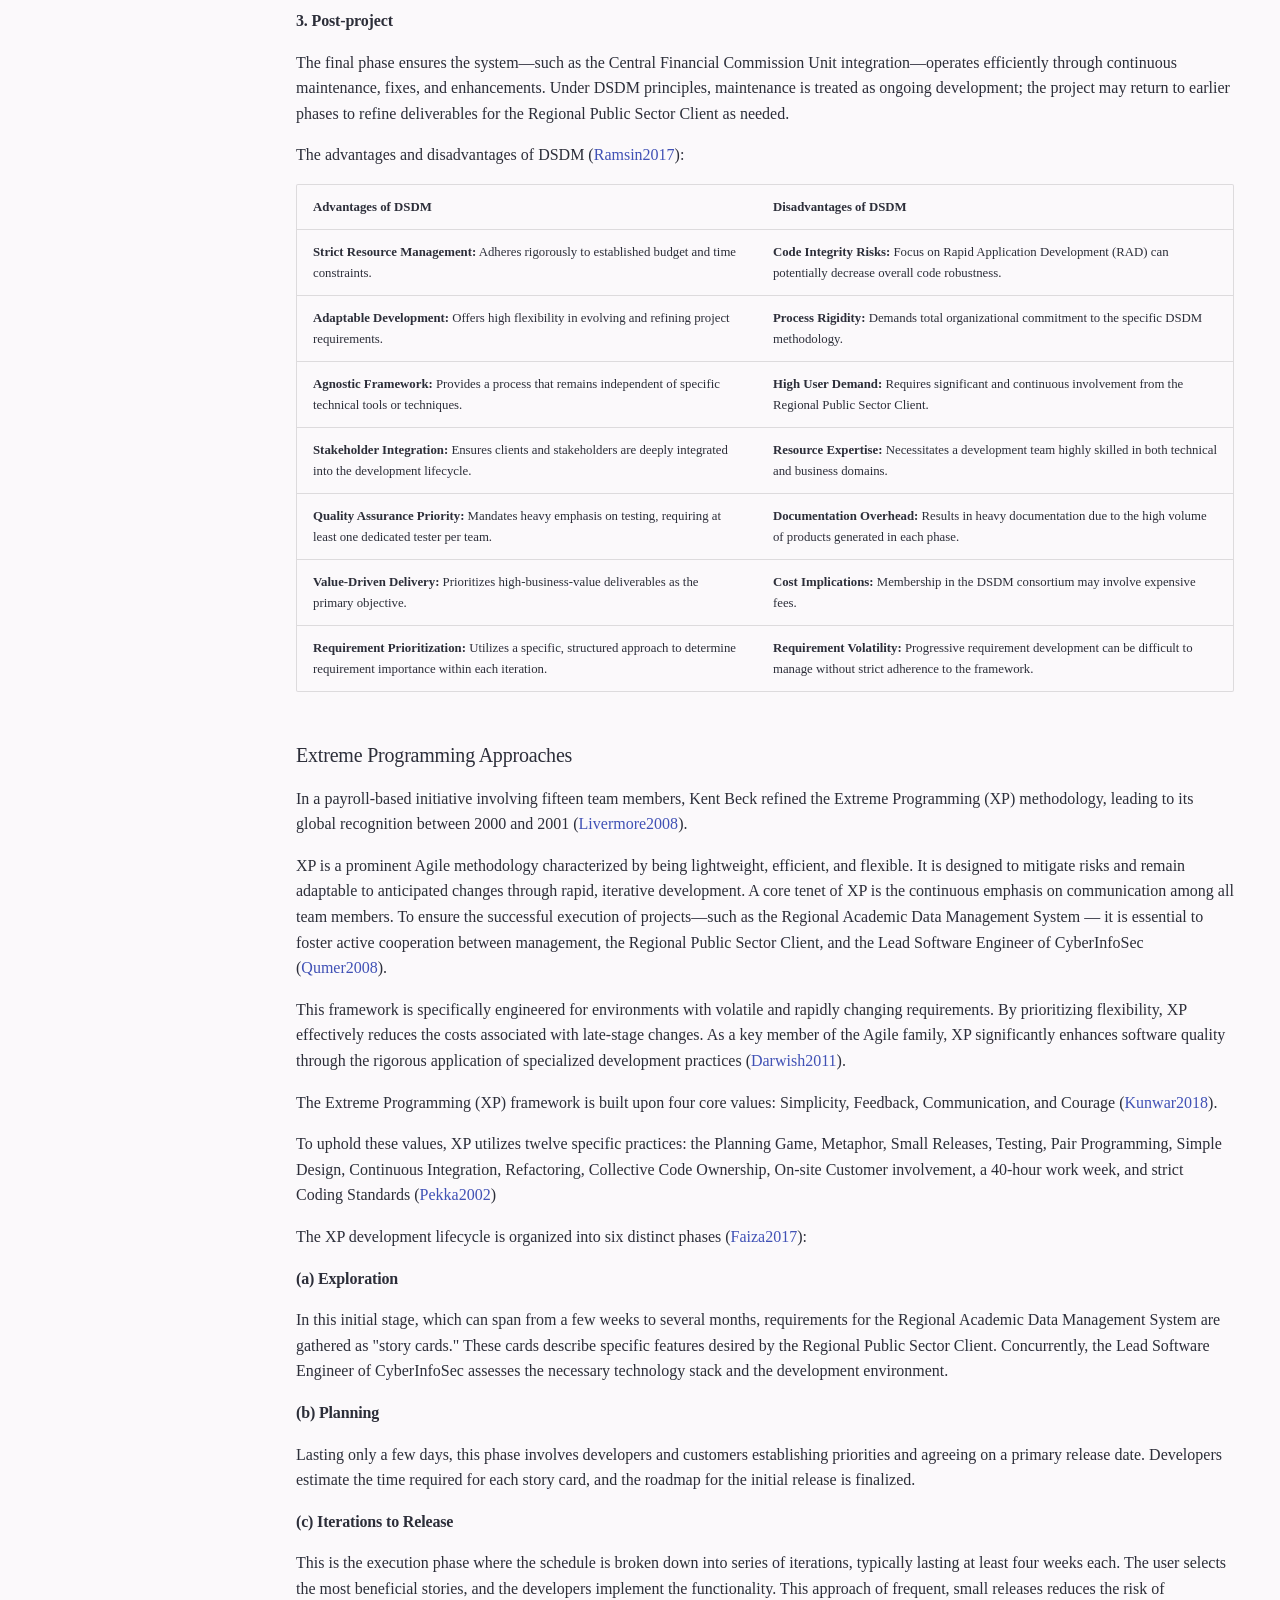
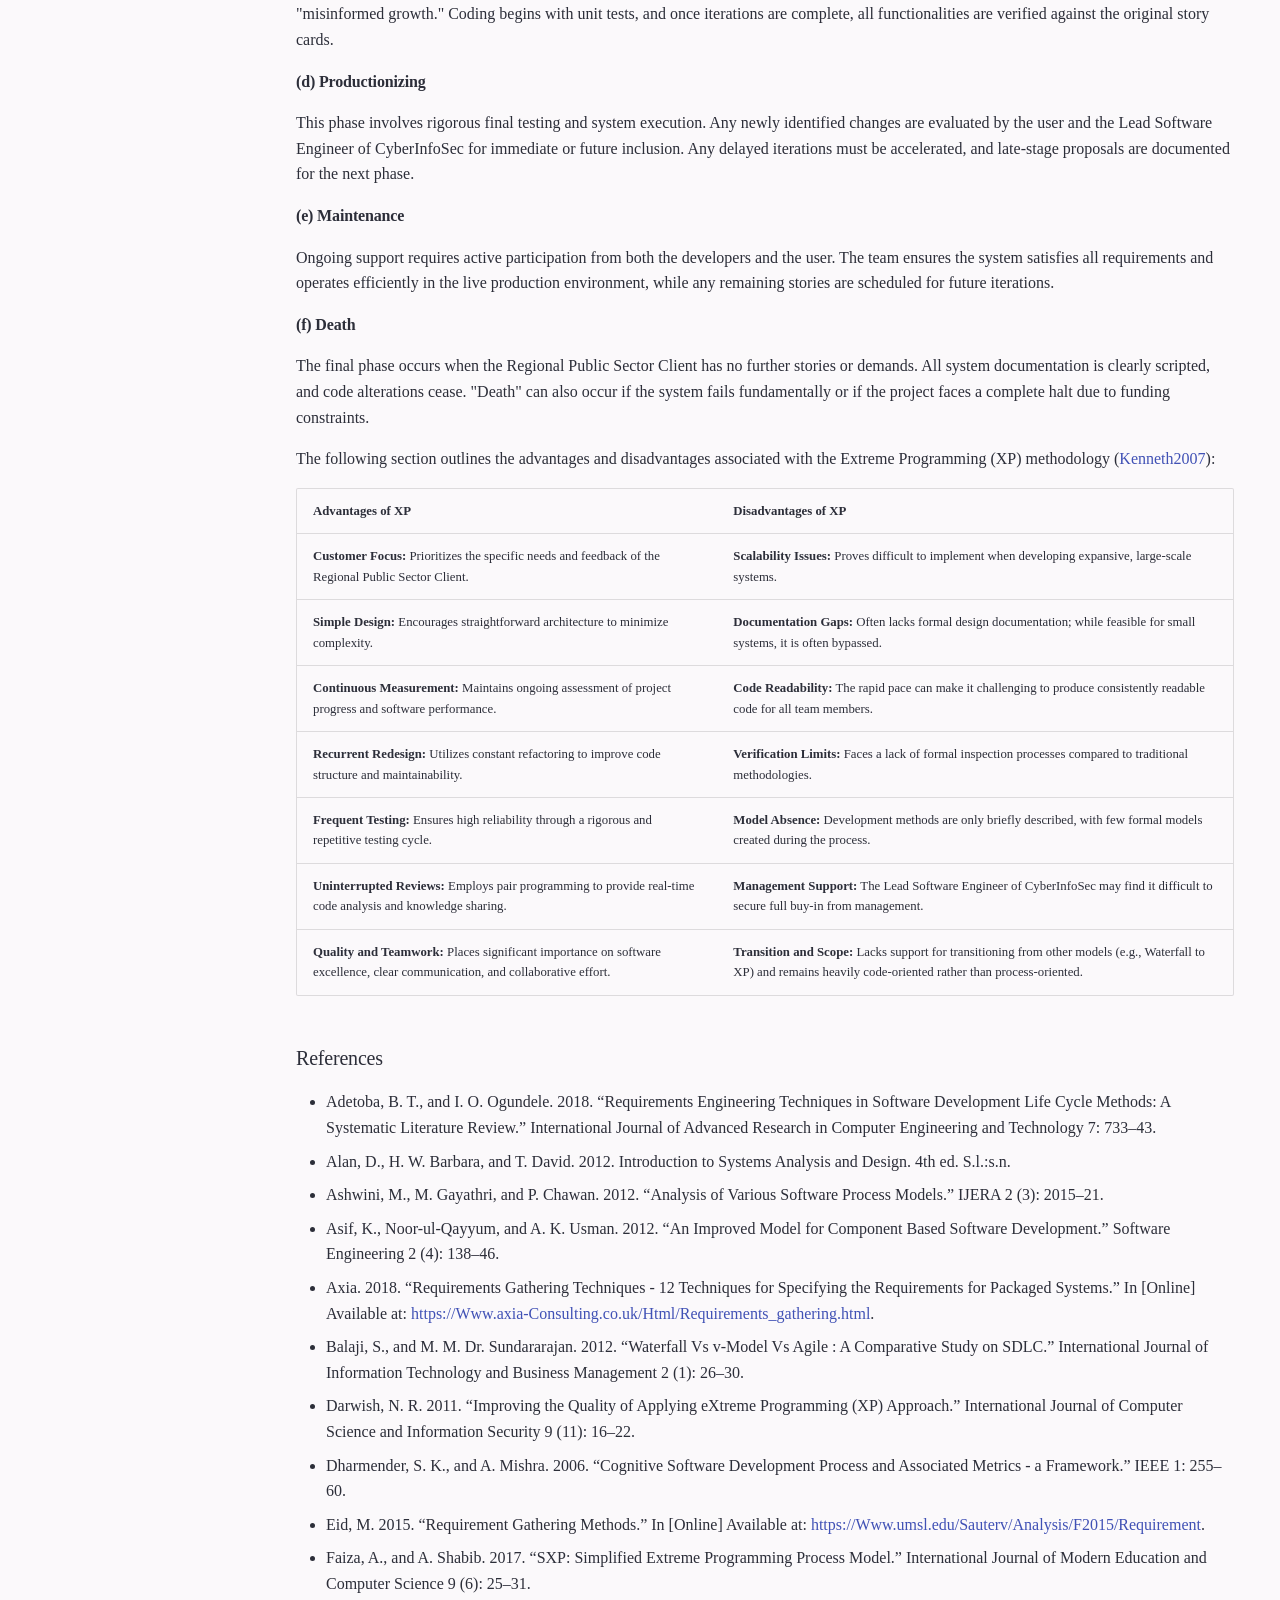
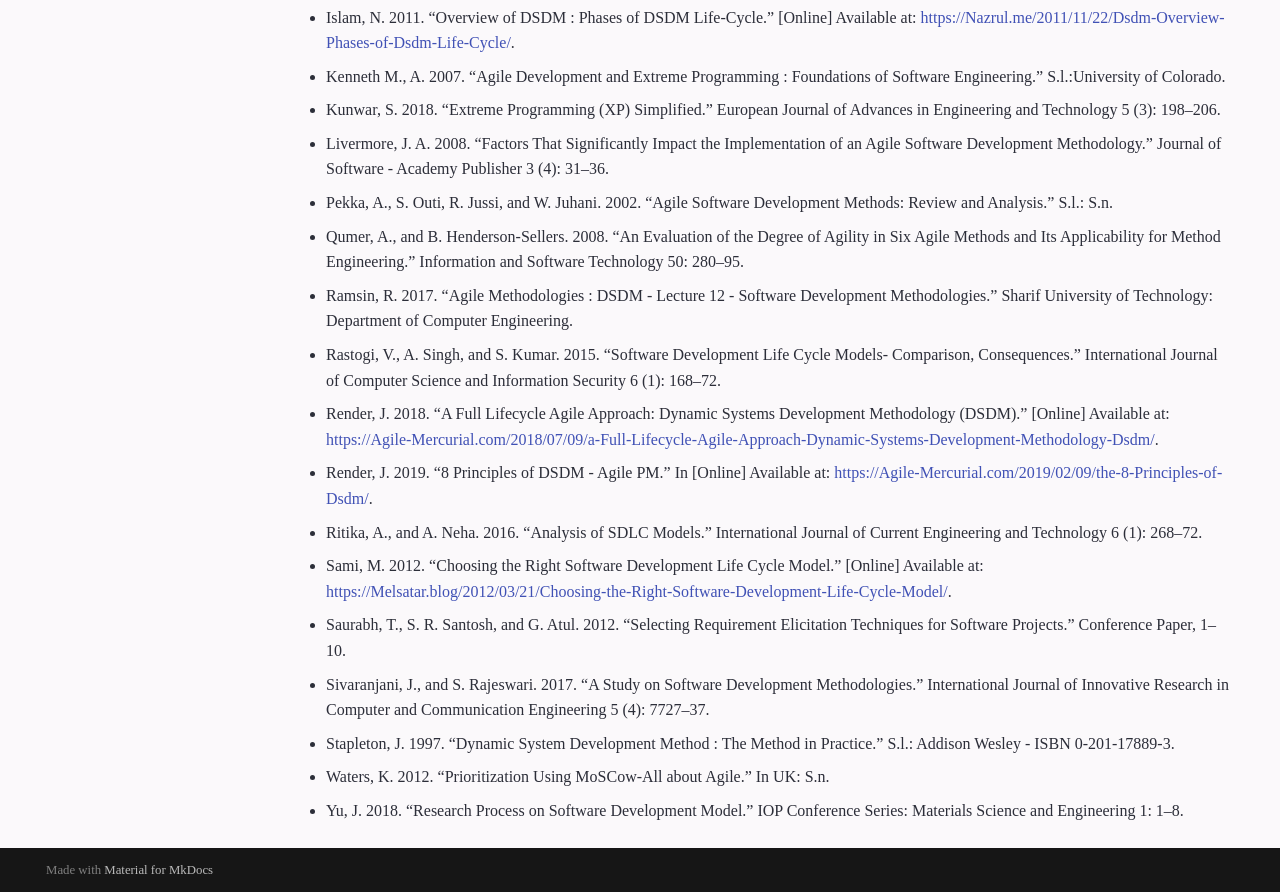
<file: Requirements-Engineering-&-Lifecycle-Management/index.html>
<!doctype html>
<html lang="en" class="no-js">
  <head>
    
      <meta charset="utf-8">
      <meta name="viewport" content="width=device-width,initial-scale=1">
      
        <meta name="description" content="BIT.BYTE.BUFFER DOCUMENTS Portfolio">
      
      
      
        <link rel="canonical" href="https://Ub-2406.github.io/Portfolio2026/Requirements-Engineering-%26-Lifecycle-Management/">
      
      
        <link rel="prev" href="../Platform-Architecture-%26-Solution-Design/">
      
      
        <link rel="next" href="../System-Modeling-%26-UML-Specification/">
      
      
        
      
      
      <link rel="icon" href="../assets/images/favicon.png">
      <meta name="generator" content="mkdocs-1.6.1, mkdocs-material-9.7.6">
    
    
      
        <title>04 Requirements Engineering & Lifecycle Management for National Informtaion Systems - Portfolio</title>
      
    
    
      <link rel="stylesheet" href="../assets/stylesheets/main.484c7ddc.min.css">
      
        
        <link rel="stylesheet" href="../assets/stylesheets/palette.ab4e12ef.min.css">
      
      


    
    
      
    
    
      
        
        
        <link rel="preconnect" href="https://fonts.gstatic.com" crossorigin>
        <link rel="stylesheet" href="https://fonts.googleapis.com/css?family=Times+New+Roman:300,300i,400,400i,700,700i%7CRoboto+Mono:400,400i,700,700i&display=fallback">
        <style>:root{--md-text-font:"Times New Roman";--md-code-font:"Roboto Mono"}</style>
      
    
    
      <link rel="stylesheet" href="../stylesheets/extra.css">
    
    <script>__md_scope=new URL("..",location),__md_hash=e=>[...e].reduce(((e,_)=>(e<<5)-e+_.charCodeAt(0)),0),__md_get=(e,_=localStorage,t=__md_scope)=>JSON.parse(_.getItem(t.pathname+"."+e)),__md_set=(e,_,t=localStorage,a=__md_scope)=>{try{t.setItem(a.pathname+"."+e,JSON.stringify(_))}catch(e){}}</script>
    
      

    
    
  </head>
  
  
    
    
      
    
    
    
    
    <body dir="ltr" data-md-color-scheme="default" data-md-color-primary="white" data-md-color-accent="black">
  
    
    <input class="md-toggle" data-md-toggle="drawer" type="checkbox" id="__drawer" autocomplete="off">
    <input class="md-toggle" data-md-toggle="search" type="checkbox" id="__search" autocomplete="off">
    <label class="md-overlay" for="__drawer"></label>
    <div data-md-component="skip">
      
        
        <a href="#requirements-engineering-lifecycle-management-for-national-informtaion-systems" class="md-skip">
          Skip to content
        </a>
      
    </div>
    <div data-md-component="announce">
      
    </div>
    
    
      

  

<header class="md-header md-header--shadow" data-md-component="header">
  <nav class="md-header__inner md-grid" aria-label="Header">
    <a href=".." title="Portfolio" class="md-header__button md-logo" aria-label="Portfolio" data-md-component="logo">
      
  
  <svg xmlns="http://www.w3.org/2000/svg" viewBox="0 0 24 24"><path d="M12 8a3 3 0 0 0 3-3 3 3 0 0 0-3-3 3 3 0 0 0-3 3 3 3 0 0 0 3 3m0 3.54C9.64 9.35 6.5 8 3 8v11c3.5 0 6.64 1.35 9 3.54 2.36-2.19 5.5-3.54 9-3.54V8c-3.5 0-6.64 1.35-9 3.54"/></svg>

    </a>
    <label class="md-header__button md-icon" for="__drawer">
      
      <svg xmlns="http://www.w3.org/2000/svg" viewBox="0 0 24 24"><path d="M3 6h18v2H3zm0 5h18v2H3zm0 5h18v2H3z"/></svg>
    </label>
    <div class="md-header__title" data-md-component="header-title">
      <div class="md-header__ellipsis">
        <div class="md-header__topic">
          <span class="md-ellipsis">
            Portfolio
          </span>
        </div>
        <div class="md-header__topic" data-md-component="header-topic">
          <span class="md-ellipsis">
            
              04 Requirements Engineering & Lifecycle Management for National Informtaion Systems
            
          </span>
        </div>
      </div>
    </div>
    
      
        <form class="md-header__option" data-md-component="palette">
  
    
    
    
    <input class="md-option" data-md-color-media="" data-md-color-scheme="default" data-md-color-primary="white" data-md-color-accent="black"  aria-label="Switch to dark mode"  type="radio" name="__palette" id="__palette_0">
    
      <label class="md-header__button md-icon" title="Switch to dark mode" for="__palette_1" hidden>
        <svg xmlns="http://www.w3.org/2000/svg" viewBox="0 0 24 24"><path d="M12 8a4 4 0 0 0-4 4 4 4 0 0 0 4 4 4 4 0 0 0 4-4 4 4 0 0 0-4-4m0 10a6 6 0 0 1-6-6 6 6 0 0 1 6-6 6 6 0 0 1 6 6 6 6 0 0 1-6 6m8-9.31V4h-4.69L12 .69 8.69 4H4v4.69L.69 12 4 15.31V20h4.69L12 23.31 15.31 20H20v-4.69L23.31 12z"/></svg>
      </label>
    
  
    
    
    
    <input class="md-option" data-md-color-media="" data-md-color-scheme="slate" data-md-color-primary="black" data-md-color-accent="white"  aria-label="Switch to light mode"  type="radio" name="__palette" id="__palette_1">
    
      <label class="md-header__button md-icon" title="Switch to light mode" for="__palette_0" hidden>
        <svg xmlns="http://www.w3.org/2000/svg" viewBox="0 0 24 24"><path d="M12 18c-.89 0-1.74-.2-2.5-.55C11.56 16.5 13 14.42 13 12s-1.44-4.5-3.5-5.45C10.26 6.2 11.11 6 12 6a6 6 0 0 1 6 6 6 6 0 0 1-6 6m8-9.31V4h-4.69L12 .69 8.69 4H4v4.69L.69 12 4 15.31V20h4.69L12 23.31 15.31 20H20v-4.69L23.31 12z"/></svg>
      </label>
    
  
</form>
      
    
    
      <script>var palette=__md_get("__palette");if(palette&&palette.color){if("(prefers-color-scheme)"===palette.color.media){var media=matchMedia("(prefers-color-scheme: light)"),input=document.querySelector(media.matches?"[data-md-color-media='(prefers-color-scheme: light)']":"[data-md-color-media='(prefers-color-scheme: dark)']");palette.color.media=input.getAttribute("data-md-color-media"),palette.color.scheme=input.getAttribute("data-md-color-scheme"),palette.color.primary=input.getAttribute("data-md-color-primary"),palette.color.accent=input.getAttribute("data-md-color-accent")}for(var[key,value]of Object.entries(palette.color))document.body.setAttribute("data-md-color-"+key,value)}</script>
    
    
    
      
      
        <label class="md-header__button md-icon" for="__search">
          
          <svg xmlns="http://www.w3.org/2000/svg" viewBox="0 0 24 24"><path d="M9.5 3A6.5 6.5 0 0 1 16 9.5c0 1.61-.59 3.09-1.56 4.23l.27.27h.79l5 5-1.5 1.5-5-5v-.79l-.27-.27A6.52 6.52 0 0 1 9.5 16 6.5 6.5 0 0 1 3 9.5 6.5 6.5 0 0 1 9.5 3m0 2C7 5 5 7 5 9.5S7 14 9.5 14 14 12 14 9.5 12 5 9.5 5"/></svg>
        </label>
        <div class="md-search" data-md-component="search" role="dialog">
  <label class="md-search__overlay" for="__search"></label>
  <div class="md-search__inner" role="search">
    <form class="md-search__form" name="search">
      <input type="text" class="md-search__input" name="query" aria-label="Search" placeholder="Search" autocapitalize="off" autocorrect="off" autocomplete="off" spellcheck="false" data-md-component="search-query" required>
      <label class="md-search__icon md-icon" for="__search">
        
        <svg xmlns="http://www.w3.org/2000/svg" viewBox="0 0 24 24"><path d="M9.5 3A6.5 6.5 0 0 1 16 9.5c0 1.61-.59 3.09-1.56 4.23l.27.27h.79l5 5-1.5 1.5-5-5v-.79l-.27-.27A6.52 6.52 0 0 1 9.5 16 6.5 6.5 0 0 1 3 9.5 6.5 6.5 0 0 1 9.5 3m0 2C7 5 5 7 5 9.5S7 14 9.5 14 14 12 14 9.5 12 5 9.5 5"/></svg>
        
        <svg xmlns="http://www.w3.org/2000/svg" viewBox="0 0 24 24"><path d="M20 11v2H8l5.5 5.5-1.42 1.42L4.16 12l7.92-7.92L13.5 5.5 8 11z"/></svg>
      </label>
      <nav class="md-search__options" aria-label="Search">
        
        <button type="reset" class="md-search__icon md-icon" title="Clear" aria-label="Clear" tabindex="-1">
          
          <svg xmlns="http://www.w3.org/2000/svg" viewBox="0 0 24 24"><path d="M19 6.41 17.59 5 12 10.59 6.41 5 5 6.41 10.59 12 5 17.59 6.41 19 12 13.41 17.59 19 19 17.59 13.41 12z"/></svg>
        </button>
      </nav>
      
    </form>
    <div class="md-search__output">
      <div class="md-search__scrollwrap" tabindex="0" data-md-scrollfix>
        <div class="md-search-result" data-md-component="search-result">
          <div class="md-search-result__meta">
            Initializing search
          </div>
          <ol class="md-search-result__list" role="presentation"></ol>
        </div>
      </div>
    </div>
  </div>
</div>
      
    
    
  </nav>
  
</header>
    
    <div class="md-container" data-md-component="container">
      
      
        
          
        
      
      <main class="md-main" data-md-component="main">
        <div class="md-main__inner md-grid">
          
            
              
              <div class="md-sidebar md-sidebar--primary" data-md-component="sidebar" data-md-type="navigation" >
                <div class="md-sidebar__scrollwrap">
                  <div class="md-sidebar__inner">
                    



  

<nav class="md-nav md-nav--primary md-nav--integrated" aria-label="Navigation" data-md-level="0">
  <label class="md-nav__title" for="__drawer">
    <a href=".." title="Portfolio" class="md-nav__button md-logo" aria-label="Portfolio" data-md-component="logo">
      
  
  <svg xmlns="http://www.w3.org/2000/svg" viewBox="0 0 24 24"><path d="M12 8a3 3 0 0 0 3-3 3 3 0 0 0-3-3 3 3 0 0 0-3 3 3 3 0 0 0 3 3m0 3.54C9.64 9.35 6.5 8 3 8v11c3.5 0 6.64 1.35 9 3.54 2.36-2.19 5.5-3.54 9-3.54V8c-3.5 0-6.64 1.35-9 3.54"/></svg>

    </a>
    Portfolio
  </label>
  
  <ul class="md-nav__list" data-md-scrollfix>
    
      
      
  
  
  
  
    <li class="md-nav__item">
      <a href=".." class="md-nav__link">
        
  
  
  <span class="md-ellipsis">
    
  
    Home
  

    
  </span>
  
  

      </a>
    </li>
  

    
      
      
  
  
    
  
  
  
    
    
    
    
      
        
        
      
    
    
    <li class="md-nav__item md-nav__item--active md-nav__item--section md-nav__item--nested">
      
        
        
        <input class="md-nav__toggle md-toggle " type="checkbox" id="__nav_2" checked>
        
          
          <label class="md-nav__link" for="__nav_2" id="__nav_2_label" tabindex="">
            
  
  
  <span class="md-ellipsis">
    
  
    Sections
  

    
  </span>
  
  

            <span class="md-nav__icon md-icon"></span>
          </label>
        
        <nav class="md-nav" data-md-level="1" aria-labelledby="__nav_2_label" aria-expanded="true">
          <label class="md-nav__title" for="__nav_2">
            <span class="md-nav__icon md-icon"></span>
            
  
    Sections
  

          </label>
          <ul class="md-nav__list" data-md-scrollfix>
            
              
                
  
  
  
  
    <li class="md-nav__item">
      <a href="../Platform-Architecture-%26-Solution-Design/" class="md-nav__link">
        
  
  
  <span class="md-ellipsis">
    
  
    1. Platform Architecture & Solution Design
  

    
  </span>
  
  

      </a>
    </li>
  

              
            
              
                
  
  
    
  
  
  
    <li class="md-nav__item md-nav__item--active">
      
      <input class="md-nav__toggle md-toggle" type="checkbox" id="__toc">
      
      
      
        <label class="md-nav__link md-nav__link--active" for="__toc">
          
  
  
  <span class="md-ellipsis">
    
  
    2. Requirements Engineering & Lifecycle Management
  

    
  </span>
  
  

          <span class="md-nav__icon md-icon"></span>
        </label>
      
      <a href="./" class="md-nav__link md-nav__link--active">
        
  
  
  <span class="md-ellipsis">
    
  
    2. Requirements Engineering & Lifecycle Management
  

    
  </span>
  
  

      </a>
      
        

<nav class="md-nav md-nav--secondary" aria-label="Table of contents">
  
  
  
  
    <label class="md-nav__title" for="__toc">
      <span class="md-nav__icon md-icon"></span>
      Table of contents
    </label>
    <ul class="md-nav__list" data-md-component="toc" data-md-scrollfix>
      
        <li class="md-nav__item">
  <a href="#requirements-engineering-lifecycle-management-for-national-informtaion-systems" class="md-nav__link">
    <span class="md-ellipsis">
      
        Requirements Engineering &amp; Lifecycle Management for National Informtaion Systems
      
    </span>
  </a>
  
    <nav class="md-nav" aria-label="Requirements Engineering &amp; Lifecycle Management for National Informtaion Systems">
      <ul class="md-nav__list">
        
          <li class="md-nav__item">
  <a href="#sdlc" class="md-nav__link">
    <span class="md-ellipsis">
      
        SDLC
      
    </span>
  </a>
  
</li>
        
          <li class="md-nav__item">
  <a href="#eight-models-of-sdlc" class="md-nav__link">
    <span class="md-ellipsis">
      
        Eight Models of SDLC
      
    </span>
  </a>
  
    <nav class="md-nav" aria-label="Eight Models of SDLC">
      <ul class="md-nav__list">
        
          <li class="md-nav__item">
  <a href="#a-waterfall-model" class="md-nav__link">
    <span class="md-ellipsis">
      
        (a) Waterfall Model
      
    </span>
  </a>
  
</li>
        
          <li class="md-nav__item">
  <a href="#b-rapid-application-development-rad-model" class="md-nav__link">
    <span class="md-ellipsis">
      
        (b) Rapid Application Development (RAD) Model
      
    </span>
  </a>
  
</li>
        
          <li class="md-nav__item">
  <a href="#c-component-based-development-cbd" class="md-nav__link">
    <span class="md-ellipsis">
      
        (c) Component-Based Development (CBD)
      
    </span>
  </a>
  
</li>
        
          <li class="md-nav__item">
  <a href="#d-the-formal-methods-model" class="md-nav__link">
    <span class="md-ellipsis">
      
        (d) The Formal Methods Model
      
    </span>
  </a>
  
</li>
        
          <li class="md-nav__item">
  <a href="#e-the-unified-process-or-rational-unified-process-rup" class="md-nav__link">
    <span class="md-ellipsis">
      
        (e) The Unified Process or Rational Unified Process (RUP)
      
    </span>
  </a>
  
</li>
        
          <li class="md-nav__item">
  <a href="#f-agile-model" class="md-nav__link">
    <span class="md-ellipsis">
      
        (f) Agile Model
      
    </span>
  </a>
  
</li>
        
          <li class="md-nav__item">
  <a href="#g-spiral-model" class="md-nav__link">
    <span class="md-ellipsis">
      
        (g) Spiral Model
      
    </span>
  </a>
  
</li>
        
          <li class="md-nav__item">
  <a href="#h-prototype-model" class="md-nav__link">
    <span class="md-ellipsis">
      
        (h) Prototype Model
      
    </span>
  </a>
  
</li>
        
      </ul>
    </nav>
  
</li>
        
          <li class="md-nav__item">
  <a href="#the-suitable-four-sdlc-models" class="md-nav__link">
    <span class="md-ellipsis">
      
        The Suitable Four SDLC Models
      
    </span>
  </a>
  
</li>
        
          <li class="md-nav__item">
  <a href="#eight-requirements-gathering-technique" class="md-nav__link">
    <span class="md-ellipsis">
      
        Eight Requirements Gathering Technique
      
    </span>
  </a>
  
</li>
        
          <li class="md-nav__item">
  <a href="#the-suitable-four-requirements-gathering-technique" class="md-nav__link">
    <span class="md-ellipsis">
      
        The Suitable Four Requirements Gathering Technique
      
    </span>
  </a>
  
</li>
        
          <li class="md-nav__item">
  <a href="#dynamic-system-development-methods" class="md-nav__link">
    <span class="md-ellipsis">
      
        Dynamic System Development Methods
      
    </span>
  </a>
  
    <nav class="md-nav" aria-label="Dynamic System Development Methods">
      <ul class="md-nav__list">
        
          <li class="md-nav__item">
  <a href="#1-pre-project" class="md-nav__link">
    <span class="md-ellipsis">
      
        1. Pre-project
      
    </span>
  </a>
  
</li>
        
          <li class="md-nav__item">
  <a href="#2-project-life-cycle" class="md-nav__link">
    <span class="md-ellipsis">
      
        2. Project Life Cycle
      
    </span>
  </a>
  
</li>
        
          <li class="md-nav__item">
  <a href="#3-post-project" class="md-nav__link">
    <span class="md-ellipsis">
      
        3. Post-project
      
    </span>
  </a>
  
</li>
        
      </ul>
    </nav>
  
</li>
        
          <li class="md-nav__item">
  <a href="#extreme-programming-approaches" class="md-nav__link">
    <span class="md-ellipsis">
      
        Extreme Programming Approaches
      
    </span>
  </a>
  
    <nav class="md-nav" aria-label="Extreme Programming Approaches">
      <ul class="md-nav__list">
        
          <li class="md-nav__item">
  <a href="#a-exploration" class="md-nav__link">
    <span class="md-ellipsis">
      
        (a) Exploration
      
    </span>
  </a>
  
</li>
        
          <li class="md-nav__item">
  <a href="#b-planning" class="md-nav__link">
    <span class="md-ellipsis">
      
        (b) Planning
      
    </span>
  </a>
  
</li>
        
          <li class="md-nav__item">
  <a href="#c-iterations-to-release" class="md-nav__link">
    <span class="md-ellipsis">
      
        (c) Iterations to Release
      
    </span>
  </a>
  
</li>
        
          <li class="md-nav__item">
  <a href="#d-productionizing" class="md-nav__link">
    <span class="md-ellipsis">
      
        (d) Productionizing
      
    </span>
  </a>
  
</li>
        
          <li class="md-nav__item">
  <a href="#e-maintenance" class="md-nav__link">
    <span class="md-ellipsis">
      
        (e) Maintenance
      
    </span>
  </a>
  
</li>
        
          <li class="md-nav__item">
  <a href="#f-death" class="md-nav__link">
    <span class="md-ellipsis">
      
        (f) Death
      
    </span>
  </a>
  
</li>
        
      </ul>
    </nav>
  
</li>
        
          <li class="md-nav__item">
  <a href="#references" class="md-nav__link">
    <span class="md-ellipsis">
      
        References
      
    </span>
  </a>
  
</li>
        
      </ul>
    </nav>
  
</li>
      
    </ul>
  
</nav>
      
    </li>
  

              
            
              
                
  
  
  
  
    <li class="md-nav__item">
      <a href="../System-Modeling-%26-UML-Specification/" class="md-nav__link">
        
  
  
  <span class="md-ellipsis">
    
  
    3. System Modeling & UML Specification
  

    
  </span>
  
  

      </a>
    </li>
  

              
            
              
                
  
  
  
  
    <li class="md-nav__item">
      <a href="../Data-Architecture-%26-Persistence-Engineering/" class="md-nav__link">
        
  
  
  <span class="md-ellipsis">
    
  
    4. Data Architecture & Persistence Engineering
  

    
  </span>
  
  

      </a>
    </li>
  

              
            
              
                
  
  
  
  
    <li class="md-nav__item">
      <a href="../Enterprise-Systems-Architecture/" class="md-nav__link">
        
  
  
  <span class="md-ellipsis">
    
  
    5. Enterprise Systems Architecture
  

    
  </span>
  
  

      </a>
    </li>
  

              
            
              
                
  
  
  
  
    <li class="md-nav__item">
      <a href="../Information-Security-Assessment/" class="md-nav__link">
        
  
  
  <span class="md-ellipsis">
    
  
    6. Information Security Assessment
  

    
  </span>
  
  

      </a>
    </li>
  

              
            
              
                
  
  
  
  
    <li class="md-nav__item">
      <a href="../UX-Research-%26-Ethnographic-Analysis/" class="md-nav__link">
        
  
  
  <span class="md-ellipsis">
    
  
    7. UX Research & Ethnographic Analysis
  

    
  </span>
  
  

      </a>
    </li>
  

              
            
              
                
  
  
  
  
    <li class="md-nav__item">
      <a href="../Ethical-UX-%26-Dark-Pattern-Analysis/" class="md-nav__link">
        
  
  
  <span class="md-ellipsis">
    
  
    8. Ethical UX & Dark Pattern Analysis
  

    
  </span>
  
  

      </a>
    </li>
  

              
            
          </ul>
        </nav>
      
    </li>
  

    
      
      
  
  
  
  
    <li class="md-nav__item">
      <a href="../References/" class="md-nav__link">
        
  
  
  <span class="md-ellipsis">
    
  
    References
  

    
  </span>
  
  

      </a>
    </li>
  

    
  </ul>
</nav>
                  </div>
                </div>
              </div>
            
            
          
          
            <div class="md-content" data-md-component="content">
              
              <article class="md-content__inner md-typeset">
                
                  



  <h1>2. Requirements Engineering & Lifecycle Management</h1>

<hr />
<p><em>To maintain confidentiality and internal security protocols, specific entity names and geographic locations have been replaced with descriptive architectural identifiers throughout this document.</em></p>
<hr />
<h2 id="requirements-engineering-lifecycle-management-for-national-informtaion-systems"><strong>Requirements Engineering &amp; Lifecycle Management for National Informtaion Systems</strong></h2>
<h3 id="sdlc">SDLC</h3>
<p>The Software Development Life Cycle (SDLC) represents a structured framework detailing the methodologies for developing, designing, and maintaining a project to ensure that all goals, objectives, and user requirements are fulfilled. The primary objective of the SDLC is the delivery of high-quality software that aligns with the expectations of the Regional Public Sector Client. This process ensures the software operates efficiently, remains within budget constraints, and adheres to the client's established deadlines (<a href="../References/#Dharmender2006">Dharmender2006</a>).</p>
<p>While the SDLC outlines specific activities for every phase of the life cycle and is executed with rigorous attention to detail, errors and limitations can still occur. Such discrepancies frequently arise from misalignments between the client’s demands, the Lead Software Engineer of CyberInfoSec’s interpretation of the proposed system, and the final functional outcome. Consequently, selecting an appropriate SDLC is a design necessity; it is the responsibility of the analyst or developer to recommend the most suitable SDLC model to effectively meet the client’s requirements (<a href="../References/#Ritika2016">Ritika2016</a>).</p>
<p>The SDLC framework is comprised of four fundamental phases: Planning, Analysis, Design, and Implementation. While specific initiatives, such as the Regional Academic Data Management System or the Central Financial Commission Unit integration, may prioritize certain stages over others, all projects must incorporate the core elements of these four phases. Each phase consists of a sequence of steps utilizing specific techniques to generate technical documentation that provides a comprehensive overview of the project (<a href="../References/#Alan2012">Alan2012</a>).</p>
<h3 id="eight-models-of-sdlc">Eight Models of SDLC</h3>
<blockquote>
<h4 id="a-waterfall-model">(a) Waterfall Model</h4>
</blockquote>
<p>This methodology is recognized as the traditional and inaugural process model, frequently utilized by major corporations and the Regional Public Sector Client. The model prioritizes intensive documentation and meticulous planning, making it highly effective for initiatives where quality control is the paramount concern. Key features include: the partitioning of the development process into distinct stages; each phase corresponding to a specific project activity; and every completed stage yielding a specific deliverable. Any input for a subsequent stage is derived directly from the deliverables of the previous one, following a strict, one-way sequence. A project cannot revert to or repeat a phase once finalized, making rework exceptionally difficult  (<a href="../References/#Rastogi2015">Rastogi2015</a>).</p>
<blockquote>
<h4 id="b-rapid-application-development-rad-model">(b) Rapid Application Development (RAD) Model</h4>
</blockquote>
<p>RAD is an incremental process model centered on short development cycles, justifying the term "Rapid." This velocity is achieved through component-based design, the use of off-the-shelf components, and a streamlined implementation approach. Development adheres to rigorous deadlines, such as the Regional Academic Data Management System, where each stage is delivered and integrated into a functional prototype. This allows a team to produce a fully operational system within a compressed timeframe, typically 60 to 90 days. RAD eschews third-generation programming languages and is unsuitable for systems that are not modularized, carry high requirement risks, or involve frequent interface changes (<a href="../References/#Yu2018">Yu2018</a>).</p>
<blockquote>
<h4 id="c-component-based-development-cbd">(c) Component-Based Development (CBD)</h4>
</blockquote>
<p>In this model, software is constructed by integrating pre-developed packages and components. These may include business-related, off-the-shelf modules or elements previously engineered by the Lead Software Engineer of CyberInfoSec. The core philosophy of CBD is "write once, reuse many times," requiring little to no modification for subsequent implementations.</p>
<blockquote>
<h4 id="d-the-formal-methods-model">(d) The Formal Methods Model</h4>
</blockquote>
<p>This approach focuses on generating mathematical and formal requirements for a software project. Because the software is developed according to these precise specifications, its behavior is strictly verified to ensure compliance. Formal methods are essential for developing safety-critical software, such as medical devices or aircraft avionics. However, adopting this model can be costly and time-consuming, requiring extensive training for developers and presenting communication challenges with the client and non-technical stakeholders (<a href="../References/#Ashwini2012">Ashwini2012</a>).</p>
<blockquote>
<h4 id="e-the-unified-process-or-rational-unified-process-rup">(e) The Unified Process or Rational Unified Process (RUP)</h4>
</blockquote>
<p>RUP serves as an iterative software development framework. Rather than being a rigid, single-perspective model, it is an adaptable framework that can be tailored to select elements appropriate for specific needs. The concept is rooted in a set of building blocks or content elements that define the outputs, the necessary skills, and the incremental goals to be achieved.</p>
<blockquote>
<h4 id="f-agile-model">(f) Agile Model</h4>
</blockquote>
<p>Agile methodology utilizes adaptive teams capable of responding quickly to shifting requirements. It prioritizes customer satisfaction through the rapid delivery of functional software. This model is designed to handle requirement changes even during late development stages, ensuring that working software is released frequently—in cycles of weeks rather than months (<a href="../References/#Balaji2012">Balaji2012</a>).</p>
<blockquote>
<h4 id="g-spiral-model">(g) Spiral Model</h4>
</blockquote>
<p>The spiral model offers an evolutionary, iterative approach that combines the step-by-step characteristics of the Waterfall model. It is designed for large-scale, complex projects, such as a Central Financial Commission Unit integration, providing rapid development of progressively more complete software versions. Each iteration produces a release, which might initially be a conceptual paper model. Every phase begins with a design objective and concludes with a client progress review. Starting at the center, the process moves clockwise in traversals, with each flow resulting in a deliverable that evolves until the project's ultimate goal is realized (<a href="../References/#Rastogi2015">Rastogi2015</a>).</p>
<blockquote>
<h4 id="h-prototype-model">(h) Prototype Model</h4>
</blockquote>
<p>This is a straightforward and widely adopted development model. The core concept allows developers to identify critical user requirements at the earliest stages, enabling the rapid creation of a software prototype. Developers perform continuous modifications based on feedback until the user is satisfied. This model is particularly effective when user requirements are ambiguous or uncertain at the start of development (<a href="../References/#Yu2018">Yu2018</a>).</p>
<h3 id="the-suitable-four-sdlc-models">The Suitable Four SDLC Models</h3>
<p>The following table presents a comparative analysis of the four selected methodologies (<a href="../References/#Sami2012">Sami2012</a>):</p>
<table>
<thead>
<tr>
<th>Features (ability to develop systems with)</th>
<th>Waterfall Model</th>
<th>Prototype</th>
<th>Spiral</th>
<th>Agile</th>
</tr>
</thead>
<tbody>
<tr>
<td>Unclear User Requirement</td>
<td>Poor</td>
<td>Good</td>
<td>Excellent</td>
<td>Excellent</td>
</tr>
<tr>
<td>Short time schedule</td>
<td>Poor</td>
<td>Good</td>
<td>Poor</td>
<td>Excellent</td>
</tr>
<tr>
<td>Strong project management</td>
<td>Excellent</td>
<td>Excellent</td>
<td>Excellent</td>
<td>Excellent</td>
</tr>
<tr>
<td>Visibility of Stakeholders</td>
<td>Good</td>
<td>Excellent</td>
<td>Excellent</td>
<td>Excellent</td>
</tr>
<tr>
<td>Unfamiliar technology</td>
<td>Poor</td>
<td>Excellent</td>
<td>Excellent</td>
<td>Good</td>
</tr>
<tr>
<td>Complex system</td>
<td>Good</td>
<td>Excellent</td>
<td>Excellent</td>
<td>Good</td>
</tr>
<tr>
<td>Reliable System</td>
<td>Good</td>
<td>Poor</td>
<td>Excellent</td>
<td>Good</td>
</tr>
</tbody>
</table>
<p>SDLC frameworks provide a structured roadmap for development teams, ensuring that the chosen methodology aligns with the project's scale and fulfills the client's specific demands. Every model possesses distinct strengths and weaknesses; consequently, one model is typically favored over others based on how its inherent properties correspond to the requirements of the project.</p>
<p>Based on the current objectives, the Regional Public Sector Client intends to execute a two-phased strategy. The first phase involves establishing an information system across all district levels to oversee academic activities under the Regional Academic Data Management System. This will be achieved by aggregating data from every educational tier. The second phase, projected for completion within a ten-year timeframe, involves integrating the data from the Regional Academic Data Management System with the Central Financial Commission Unit and various other state departments. The Lead Software Engineer of CyberInfoSec has been tasked with engineering this comprehensive information system for the Regional Public Sector Client.</p>
<p>In my capacity as the head of the software development unit, I recommend the application of the Waterfall, Prototype, Spiral, and Agile models. While all eight previously discussed models could technically be applied to the tasks defined by the Regional Public Sector Client, these four are preferred due to their industry-standard status and proven reliability. The comparative analysis provided in the table above highlights the specific attributes of these four methodologies.</p>
<p>Specifically, I propose that the Waterfall and Prototype models are most suitable for the initial phase of aggregating educational data for the Regional Academic Data Management System. For the subsequent, more complex integration between the Regional Academic Data Management System and the Central Financial Commission Unit, the Spiral and Agile models are the superior choices.</p>
<h3 id="eight-requirements-gathering-technique">Eight Requirements Gathering Technique</h3>
<p>The tables shows eight requirement gathering techniques (<a href="../References/#Axia2018">Axia2018</a>) and (<a href="../References/#Eid2015">Eid2015</a>):</p>
<table>
<thead>
<tr>
<th>Requirements Gathering</th>
<th>Definition</th>
<th>Advantages</th>
<th>Disadvantages</th>
</tr>
</thead>
<tbody>
<tr>
<td>Group interviews and one-to-one interviews/meetings</td>
<td>Group sessions involve multiple stakeholders/users for collective input; one-to-one meetings require extensive pre-design, post-interview documentation, and targeted groundwork.</td>
<td>Group formats accelerate data collection; individual meetings extract detailed insights from participants who are less comfortable in open forums.</td>
<td>Group settings require complex preparation and are harder to facilitate; individual interviews present scheduling difficulties and are time-consuming for both parties.</td>
</tr>
<tr>
<td>Requirements Gathering Tools (e.g., Axia’s RFI/RFP)</td>
<td>These consist of extensive catalogs of potential tools, allowing users to select options that align with their specific needs through a user-friendly interface.</td>
<td>They facilitate rapid documentation and can be seamlessly integrated or combined with other requirement-gathering methodologies.</td>
<td>Users may face difficulty selecting the most appropriate tool and often risk including features that exceed the project's actual requirements.</td>
</tr>
<tr>
<td>Brainstorming and Workshops</td>
<td>Organized as group sessions or individual preparations where users draw on past readings and experiences. Workshops typically involve fewer than 10 participants and use timed, repetitive exercises (e.g., 3-hour sessions) to pinpoint requirements.</td>
<td>Excellent for defining core requirements and generating innovative ideas; workshops often secure results faster than standard group interviews.</td>
<td>Participants may struggle with the creative demands of brainstorming; sessions require intensive preparation, experienced facilitators, and potential IT support for recording, which can increase costs.</td>
</tr>
<tr>
<td>Feasibility Study and Current System Documentation</td>
<td>An analysis of existing systems to determine how to enhance or replace them based on new requirements; involves utilizing current materials, such as user manuals, to inform the development of a successor system.</td>
<td>Streamlines the gathering and recording of details by building on established system knowledge; existing documentation provides a functional foundation that simplifies the creation of the new system.</td>
<td>Detailed data collection may be hindered if previous records are misplaced; there is a risk that existing documentation is outdated, inaccurate, or entirely lost.</td>
</tr>
<tr>
<td>Use Case Modelling (e.g., UML)</td>
<td>Utilizes "stories" to describe specific task processes, illustrating the system's functionality strictly from the user's perspective.</td>
<td>Overcomes the difficulty users often face when trying to specify technical requirements by allowing them to simply describe their intended actions and necessary workflows.</td>
<td>Requires significant time to analyze and translate these narrative stories into formal, documented requirements.</td>
</tr>
<tr>
<td>Observation and Questionnaires</td>
<td>Observation involves studying users as they perform specific tasks; questionnaires collect specific data points from users, including those in remote geographic locations. Questionnaires can be web-based or offline, requiring careful question design to avoid biasing the results.</td>
<td>Provides practical insights for improving process activities in the new system; questionnaires enable data collection from a large user base at a minimal cost.</td>
<td>Observation can be slow, time-consuming, and carries the risk of the Hawthorne effect (users changing behavior when watched). Questionnaires often suffer from low response rates, are viewed as low priority by participants, and require significant time to design effectively.</td>
</tr>
<tr>
<td>Prototyping</td>
<td>Involves gathering initial requirements to construct a preliminary version of the software, which is then iteratively refined and reworked until it fully meets user expectations.</td>
<td>Excellent for exploring functional logic and system behavior; allows for early identification and rectification of problems during each iteration until the final objectives are met.</td>
<td>Challenging to prototype numerous integrated systems and subsystems simultaneously; unsuitable for large-scale applications as it can become a prohibitively expensive method for requirement discovery.</td>
</tr>
<tr>
<td>Joint Requirements Development (JRD)</td>
<td>A collaborative approach similar to workshops, but with a specific focus on ensuring requirements are formally identified, documented, and approved by users during the initial project phase.</td>
<td>Highly effective for resolving specific issues in previously documented requirements and securing a final, formal agreement among stakeholders.</td>
<td>Often necessitates multiple supporting workshops and meetings; can be difficult to implement or less productive at the very beginning of a project if users have not yet clearly defined their needs.</td>
</tr>
</tbody>
</table>
<h3 id="the-suitable-four-requirements-gathering-technique">The Suitable Four Requirements Gathering Technique</h3>
<p>In my capacity as the Lead Software Engineer of CyberInfoSec, I have identified specific requirement-gathering techniques to bolster the four selected frameworks: Waterfall, Spiral, Prototype, and Agile. To support these models, the most effective techniques include requirements gathering tools (such as Axia’s RFI/RFP), feasibility studies, current system documentation, Use Case Modeling (e.g., UML), and Joint Requirements Development (JRD) (<a href="../References/#Adetoba2018">Adetoba2018</a>).</p>
<p>Regarding the project milestones:</p>
<ul>
<li>
<p><strong>Phase 1: Data Collation</strong>
    The Regional Public Sector Client must first aggregate data across all educational tiers. This objective is best served by utilizing requirements gathering tools (e.g., Axia’s RFI/RFP), feasibility studies, and current system documentation. These techniques are ideal because most educational institutions already maintain some form of recorded data, which simplifies the collation process. Furthermore, these methodologies align effectively with the Waterfall and Spiral models (<a href="../References/#Saurabh2012">Saurabh2012</a>).</p>
</li>
<li>
<p><strong>Phase 2: System Integration</strong>
    The second initiative involves connecting the data within the Regional Academic Data Management System and merging it with the Central Financial Commission Unit and other state agencies. This complex integration is best executed through the Prototype and Agile models. The corresponding gathering techniques for this phase should include Use Case Modeling (e.g., UML) and Joint Requirements Development (JRD) (<a href="../References/#Saurabh2012">Saurabh2012</a>).</p>
</li>
</ul>
<h3 id="dynamic-system-development-methods">Dynamic System Development Methods</h3>
<p>Dynamic Systems Development Method (DSDM) is an Agile-based framework utilized for software engineering (Aydal, 2005). As an analytical approach favored by information systems professionals, it was derived from the Rapid Application Development (RAD) methodology. Both RAD and DSDM were established by a UK-based consortium of corporations. The framework evolved through several iterations: Version 1 debuted in January 1995, followed by Version 2 in October 1995, and Version 3 in September 1997 (<a href="../References/#Stapleton1997">Stapleton1997</a>).</p>
<p>DSDM aligns with core Agile principles, such as empowering development teams, ensuring consistent user involvement, and maintaining frequent product delivery. However, it possesses unique characteristics that distinguish it, specifically the use of facilitated workshops, prototyping, and the <strong>MoSCoW</strong> prioritization technique (Must have, Should have, Could have, and Won’t have this time) (<a href="../References/#Waters2012">Waters2012</a>).</p>
<p>Under this methodology, the Lead Software Engineer of CyberInfoSec must prioritize requirements, quality, cost, and schedule. The primary goal of DSDM is the timely delivery of a project—such as a Regional Academic Data Management System — while ensuring all stakeholders remain actively engaged. It is particularly effective for business systems due to its "time-boxing" approach, where fixed intervals for iterations are set, and a working software deliverable must be produced at the end of each period, similar to Sprints in Scrum. Testing and incremental development are integrated from the initial stages and maintained throughout the project lifecycle (<a href="../References/#Sivaranjani2017">Sivaranjani2017</a>).</p>
<p>According to (<a href="../References/#Render2019">Render2019</a>), the DSDM framework is governed by eight fundamental principles:</p>
<ul>
<li><strong>Focus on business needs:</strong> Aligning the project with the goals of the Regional Public Sector Client.</li>
<li><strong>Deliver on time:</strong> Adhering to strict project schedules.</li>
<li><strong>Collaborate:</strong> Ensuring active cooperation between developers and users.</li>
<li><strong>Never compromise quality:</strong> Maintaining high standards throughout development.</li>
<li><strong>Build incrementally from firm foundations:</strong> Establishing a solid base before adding features.</li>
<li><strong>Develop iteratively:</strong> Refining the system through constant feedback.</li>
<li><strong>Communicate continuously and clearly:</strong> Ensuring transparency across the team.</li>
<li><strong>Demonstrate control:</strong> Managing the project effectively, particularly during complex tasks like a Central Financial Commission Unit integration.</li>
</ul>
<p>The DSDM framework is structured into three sequential phases: Pre-project, Project Life Cycle, and Post-project (<a href="../References/#Render2018">Render2018</a>).</p>
<h4 id="1-pre-project">1. Pre-project</h4>
<p>This foundational phase involves identifying potential projects, securing necessary funding, and confirming project commitments. Addressing these critical factors early is essential to mitigate risks and prevent structural issues in later development stages.</p>
<h4 id="2-project-life-cycle">2. Project Life Cycle</h4>
<p>This central phase comprises five distinct stages. The initial two stages are sequential and provide balance, while the subsequent three are executed through iterative and incremental development (<a href="../References/#Islam2011">Islam2011</a>).</p>
<ul>
<li><strong>(a) Feasibility Study:</strong> The problem for the intended application, such as the Regional Academic Data Management System, is defined, and technical feasibility is verified. Developers determine if the RAD approach is suitable; if validated, development proceeds.</li>
<li><strong>(b) Business Study:</strong> A high-level analysis of information and business requirements is performed. A basic architectural outline is drafted, and the team explores various features. Because DSDM is incremental, the Lead Software Engineer of CyberInfoSec must establish maintainability and quality control standards at this point.</li>
<li><strong>(c) Functional Model Iteration:</strong> The focus shifts to building prototypes iteratively. Through demonstrations and user feedback, the prototype is refined until a functional model is approved. Key outputs include the analysis model and major software components.</li>
<li><strong>(d) Design and Build Iteration:</strong> This stage ensures the prototype is properly planned and refined to meet rigorous standards. The result is a fully tested, high-quality version of the application ready for deployment.</li>
<li><strong>(e) Implementation:</strong> In this final stage, the application is transitioned to the operational site, and users are provided with training. While rare, if a missing functional area is discovered, the process can revert to previous stages to resolve the issue.</li>
</ul>
<h4 id="3-post-project">3. Post-project</h4>
<p>The final phase ensures the system—such as the Central Financial Commission Unit integration—operates efficiently through continuous maintenance, fixes, and enhancements. Under DSDM principles, maintenance is treated as ongoing development; the project may return to earlier phases to refine deliverables for the Regional Public Sector Client as needed.</p>
<p>The advantages and disadvantages of DSDM (<a href="../References/#Ramsin2017">Ramsin2017</a>):</p>
<table>
<thead>
<tr>
<th>Advantages of DSDM</th>
<th>Disadvantages of DSDM</th>
</tr>
</thead>
<tbody>
<tr>
<td><strong>Strict Resource Management:</strong> Adheres rigorously to established budget and time constraints.</td>
<td><strong>Code Integrity Risks:</strong> Focus on Rapid Application Development (RAD) can potentially decrease overall code robustness.</td>
</tr>
<tr>
<td><strong>Adaptable Development:</strong> Offers high flexibility in evolving and refining project requirements.</td>
<td><strong>Process Rigidity:</strong> Demands total organizational commitment to the specific DSDM methodology.</td>
</tr>
<tr>
<td><strong>Agnostic Framework:</strong> Provides a process that remains independent of specific technical tools or techniques.</td>
<td><strong>High User Demand:</strong> Requires significant and continuous involvement from the Regional Public Sector Client.</td>
</tr>
<tr>
<td><strong>Stakeholder Integration:</strong> Ensures clients and stakeholders are deeply integrated into the development lifecycle.</td>
<td><strong>Resource Expertise:</strong> Necessitates a development team highly skilled in both technical and business domains.</td>
</tr>
<tr>
<td><strong>Quality Assurance Priority:</strong> Mandates heavy emphasis on testing, requiring at least one dedicated tester per team.</td>
<td><strong>Documentation Overhead:</strong> Results in heavy documentation due to the high volume of products generated in each phase.</td>
</tr>
<tr>
<td><strong>Value-Driven Delivery:</strong> Prioritizes high-business-value deliverables as the primary objective.</td>
<td><strong>Cost Implications:</strong> Membership in the DSDM consortium may involve expensive fees.</td>
</tr>
<tr>
<td><strong>Requirement Prioritization:</strong> Utilizes a specific, structured approach to determine requirement importance within each iteration.</td>
<td><strong>Requirement Volatility:</strong> Progressive requirement development can be difficult to manage without strict adherence to the framework.</td>
</tr>
</tbody>
</table>
<h3 id="extreme-programming-approaches">Extreme Programming Approaches</h3>
<p>In a payroll-based initiative involving fifteen team members, Kent Beck refined the Extreme Programming (XP) methodology, leading to its global recognition between 2000 and 2001 (<a href="../References/#Livermore2008">Livermore2008</a>).</p>
<p>XP is a prominent Agile methodology characterized by being lightweight, efficient, and flexible. It is designed to mitigate risks and remain adaptable to anticipated changes through rapid, iterative development. A core tenet of XP is the continuous emphasis on communication among all team members. To ensure the successful execution of projects—such as the Regional Academic Data Management System — it is essential to foster active cooperation between management, the Regional Public Sector Client, and the Lead Software Engineer of CyberInfoSec (<a href="../References/#Qumer2008">Qumer2008</a>).</p>
<p>This framework is specifically engineered for environments with volatile and rapidly changing requirements. By prioritizing flexibility, XP effectively reduces the costs associated with late-stage changes. As a key member of the Agile family, XP significantly enhances software quality through the rigorous application of specialized development practices (<a href="../References/#Darwish2011">Darwish2011</a>).</p>
<p>The Extreme Programming (XP) framework is built upon four core values: Simplicity, Feedback, Communication, and Courage (<a href="../References/#Kunwar2018">Kunwar2018</a>).</p>
<p>To uphold these values, XP utilizes twelve specific practices: the Planning Game, Metaphor, Small Releases, Testing, Pair Programming, Simple Design, Continuous Integration, Refactoring, Collective Code Ownership, On-site Customer involvement, a 40-hour work week, and strict Coding Standards (<a href="../References/#Pekka2002">Pekka2002</a>)</p>
<p>The XP development lifecycle is organized into six distinct phases (<a href="../References/#Faiza2017">Faiza2017</a>):</p>
<h4 id="a-exploration">(a) Exploration</h4>
<p>In this initial stage, which can span from a few weeks to several months, requirements for the Regional Academic Data Management System are gathered as "story cards." These cards describe specific features desired by the Regional Public Sector Client. Concurrently, the Lead Software Engineer of CyberInfoSec assesses the necessary technology stack and the development environment.</p>
<h4 id="b-planning">(b) Planning</h4>
<p>Lasting only a few days, this phase involves developers and customers establishing priorities and agreeing on a primary release date. Developers estimate the time required for each story card, and the roadmap for the initial release is finalized.</p>
<h4 id="c-iterations-to-release">(c) Iterations to Release</h4>
<p>This is the execution phase where the schedule is broken down into series of iterations, typically lasting at least four weeks each. The user selects the most beneficial stories, and the developers implement the functionality. This approach of frequent, small releases reduces the risk of "misinformed growth." Coding begins with unit tests, and once iterations are complete, all functionalities are verified against the original story cards.</p>
<h4 id="d-productionizing">(d) Productionizing</h4>
<p>This phase involves rigorous final testing and system execution. Any newly identified changes are evaluated by the user and the Lead Software Engineer of CyberInfoSec for immediate or future inclusion. Any delayed iterations must be accelerated, and late-stage proposals are documented for the next phase.</p>
<h4 id="e-maintenance">(e) Maintenance</h4>
<p>Ongoing support requires active participation from both the developers and the user. The team ensures the system satisfies all requirements and operates efficiently in the live production environment, while any remaining stories are scheduled for future iterations.</p>
<h4 id="f-death">(f) Death</h4>
<p>The final phase occurs when the Regional Public Sector Client has no further stories or demands. All system documentation is clearly scripted, and code alterations cease. "Death" can also occur if the system fails fundamentally or if the project faces a complete halt due to funding constraints.</p>
<p>The following section outlines the advantages and disadvantages associated with the Extreme Programming (XP) methodology (<a href="../References/#Kenneth2007">Kenneth2007</a>):</p>
<table>
<thead>
<tr>
<th>Advantages of XP</th>
<th>Disadvantages of XP</th>
</tr>
</thead>
<tbody>
<tr>
<td><strong>Customer Focus:</strong> Prioritizes the specific needs and feedback of the Regional Public Sector Client.</td>
<td><strong>Scalability Issues:</strong> Proves difficult to implement when developing expansive, large-scale systems.</td>
</tr>
<tr>
<td><strong>Simple Design:</strong> Encourages straightforward architecture to minimize complexity.</td>
<td><strong>Documentation Gaps:</strong> Often lacks formal design documentation; while feasible for small systems, it is often bypassed.</td>
</tr>
<tr>
<td><strong>Continuous Measurement:</strong> Maintains ongoing assessment of project progress and software performance.</td>
<td><strong>Code Readability:</strong> The rapid pace can make it challenging to produce consistently readable code for all team members.</td>
</tr>
<tr>
<td><strong>Recurrent Redesign:</strong> Utilizes constant refactoring to improve code structure and maintainability.</td>
<td><strong>Verification Limits:</strong> Faces a lack of formal inspection processes compared to traditional methodologies.</td>
</tr>
<tr>
<td><strong>Frequent Testing:</strong> Ensures high reliability through a rigorous and repetitive testing cycle.</td>
<td><strong>Model Absence:</strong> Development methods are only briefly described, with few formal models created during the process.</td>
</tr>
<tr>
<td><strong>Uninterrupted Reviews:</strong> Employs pair programming to provide real-time code analysis and knowledge sharing.</td>
<td><strong>Management Support:</strong> The Lead Software Engineer of CyberInfoSec may find it difficult to secure full buy-in from management.</td>
</tr>
<tr>
<td><strong>Quality and Teamwork:</strong> Places significant importance on software excellence, clear communication, and collaborative effort.</td>
<td><strong>Transition and Scope:</strong> Lacks support for transitioning from other models (e.g., Waterfall to XP) and remains heavily code-oriented rather than process-oriented.</td>
</tr>
</tbody>
</table>
<h3 id="references">References</h3>
<ul>
<li>Adetoba, B. T., and I. O. Ogundele. 2018. “Requirements Engineering Techniques in Software Development Life Cycle Methods: A Systematic Literature Review.” International Journal of Advanced Research in Computer Engineering and Technology 7: 733–43.</li>
<li>Alan, D., H. W. Barbara, and T. David. 2012. Introduction to Systems Analysis and Design. 4th ed. S.l.:s.n.</li>
<li>Ashwini, M., M. Gayathri, and P. Chawan. 2012. “Analysis of Various Software Process Models.” IJERA 2 (3): 2015–21.</li>
<li>Asif, K., Noor-ul-Qayyum, and A. K. Usman. 2012. “An Improved Model for Component Based Software Development.” Software Engineering 2 (4): 138–46.</li>
<li>Axia. 2018. “Requirements Gathering Techniques - 12 Techniques for Specifying the Requirements for Packaged Systems.” In [Online] Available at: <a href="https://Www.axia-Consulting.co.uk/Html/Requirements_gathering.html">https://Www.axia-Consulting.co.uk/Html/Requirements_gathering.html</a>.</li>
<li>Balaji, S., and M. M. Dr. Sundararajan. 2012. “Waterfall Vs v-Model Vs Agile : A Comparative Study on SDLC.” International Journal of Information Technology and Business Management 2 (1): 26–30.</li>
<li>Darwish, N. R. 2011. “Improving the Quality of Applying eXtreme Programming (XP) Approach.” International Journal of Computer Science and Information Security 9 (11): 16–22.</li>
<li>Dharmender, S. K., and A. Mishra. 2006. “Cognitive Software Development Process and Associated Metrics - a Framework.” IEEE 1: 255–60.</li>
<li>Eid, M. 2015. “Requirement Gathering Methods.” In [Online] Available at: <a href="https://Www.umsl.edu/Sauterv/Analysis/F2015/Requirement">https://Www.umsl.edu/Sauterv/Analysis/F2015/Requirement</a>.</li>
<li>Faiza, A., and A. Shabib. 2017. “SXP: Simplified Extreme Programming Process Model.” International Journal of Modern Education and Computer Science 9 (6): 25–31.</li>
<li>Islam, N. 2011. “Overview of DSDM : Phases of DSDM Life-Cycle.” [Online] Available at: <a href="https://Nazrul.me/2011/11/22/Dsdm-Overview-Phases-of-Dsdm-Life-Cycle/">https://Nazrul.me/2011/11/22/Dsdm-Overview-Phases-of-Dsdm-Life-Cycle/</a>.</li>
<li>Kenneth M., A. 2007. “Agile Development and Extreme Programming : Foundations of Software Engineering.” S.l.:University of Colorado.</li>
<li>Kunwar, S. 2018. “Extreme Programming (XP) Simplified.” European Journal of Advances in Engineering and Technology 5 (3): 198–206.</li>
<li>Livermore, J. A. 2008. “Factors That Significantly Impact the Implementation of an Agile Software Development Methodology.” Journal of Software - Academy Publisher 3 (4): 31–36.</li>
<li>Pekka, A., S. Outi, R. Jussi, and W. Juhani. 2002. “Agile Software Development Methods: Review and Analysis.” S.l.: S.n.</li>
<li>Qumer, A., and B. Henderson-Sellers. 2008. “An Evaluation of the Degree of Agility in Six Agile Methods and Its Applicability for Method Engineering.” Information and Software Technology 50: 280–95.</li>
<li>Ramsin, R. 2017. “Agile Methodologies : DSDM - Lecture 12 - Software Development Methodologies.” Sharif University of Technology: Department of Computer Engineering.</li>
<li>Rastogi, V., A. Singh, and S. Kumar. 2015. “Software Development Life Cycle Models- Comparison, Consequences.” International Journal of Computer Science and Information Security 6 (1): 168–72.</li>
<li>Render, J. 2018. “A Full Lifecycle Agile Approach: Dynamic Systems Development Methodology (DSDM).” [Online] Available at: <a href="https://Agile-Mercurial.com/2018/07/09/a-Full-Lifecycle-Agile-Approach-Dynamic-Systems-Development-Methodology-Dsdm/">https://Agile-Mercurial.com/2018/07/09/a-Full-Lifecycle-Agile-Approach-Dynamic-Systems-Development-Methodology-Dsdm/</a>.</li>
<li>Render, J. 2019. “8 Principles of DSDM - Agile PM.” In [Online] Available at: <a href="https://Agile-Mercurial.com/2019/02/09/the-8-Principles-of-Dsdm/">https://Agile-Mercurial.com/2019/02/09/the-8-Principles-of-Dsdm/</a>.</li>
<li>Ritika, A., and A. Neha. 2016. “Analysis of SDLC Models.” International Journal of Current Engineering and Technology 6 (1): 268–72.</li>
<li>Sami, M. 2012. “Choosing the Right Software Development Life Cycle Model.” [Online] Available at: <a href="https://Melsatar.blog/2012/03/21/Choosing-the-Right-Software-Development-Life-Cycle-Model/">https://Melsatar.blog/2012/03/21/Choosing-the-Right-Software-Development-Life-Cycle-Model/</a>.</li>
<li>Saurabh, T., S. R. Santosh, and G. Atul. 2012. “Selecting Requirement Elicitation Techniques for Software Projects.” Conference Paper, 1–10.</li>
<li>Sivaranjani, J., and S. Rajeswari. 2017. “A Study on Software Development Methodologies.” International Journal of Innovative Research in Computer and Communication Engineering 5 (4): 7727–37.</li>
<li>Stapleton, J. 1997. “Dynamic System Development Method : The Method in Practice.” S.l.: Addison Wesley - ISBN 0-201-17889-3.</li>
<li>Waters, K. 2012. “Prioritization Using MoSCow-All about Agile.” In UK: S.n.</li>
<li>Yu, J. 2018. “Research Process on Software Development Model.” IOP Conference Series: Materials Science and Engineering 1: 1–8.</li>
</ul>







  
  






                
              </article>
            </div>
          
          
<script>var target=document.getElementById(location.hash.slice(1));target&&target.name&&(target.checked=target.name.startsWith("__tabbed_"))</script>
        </div>
        
          <button type="button" class="md-top md-icon" data-md-component="top" hidden>
  
  <svg xmlns="http://www.w3.org/2000/svg" viewBox="0 0 24 24"><path d="M13 20h-2V8l-5.5 5.5-1.42-1.42L12 4.16l7.92 7.92-1.42 1.42L13 8z"/></svg>
  Back to top
</button>
        
      </main>
      
        <footer class="md-footer">
  
  <div class="md-footer-meta md-typeset">
    <div class="md-footer-meta__inner md-grid">
      <div class="md-copyright">
  
  
    Made with
    <a href="https://squidfunk.github.io/mkdocs-material/" target="_blank" rel="noopener">
      Material for MkDocs
    </a>
  
</div>
      
    </div>
  </div>
</footer>
      
    </div>
    <div class="md-dialog" data-md-component="dialog">
      <div class="md-dialog__inner md-typeset"></div>
    </div>
    
    
    
      
      
      <script id="__config" type="application/json">{"annotate": null, "base": "..", "features": ["navigation.sections", "navigation.top", "toc.integrate", "content.code.copy"], "search": "../assets/javascripts/workers/search.2c215733.min.js", "tags": null, "translations": {"clipboard.copied": "Copied to clipboard", "clipboard.copy": "Copy to clipboard", "search.result.more.one": "1 more on this page", "search.result.more.other": "# more on this page", "search.result.none": "No matching documents", "search.result.one": "1 matching document", "search.result.other": "# matching documents", "search.result.placeholder": "Type to start searching", "search.result.term.missing": "Missing", "select.version": "Select version"}, "version": null}</script>
    
    
      <script src="../assets/javascripts/bundle.79ae519e.min.js"></script>
      
    
  </body>
</html>
</file>
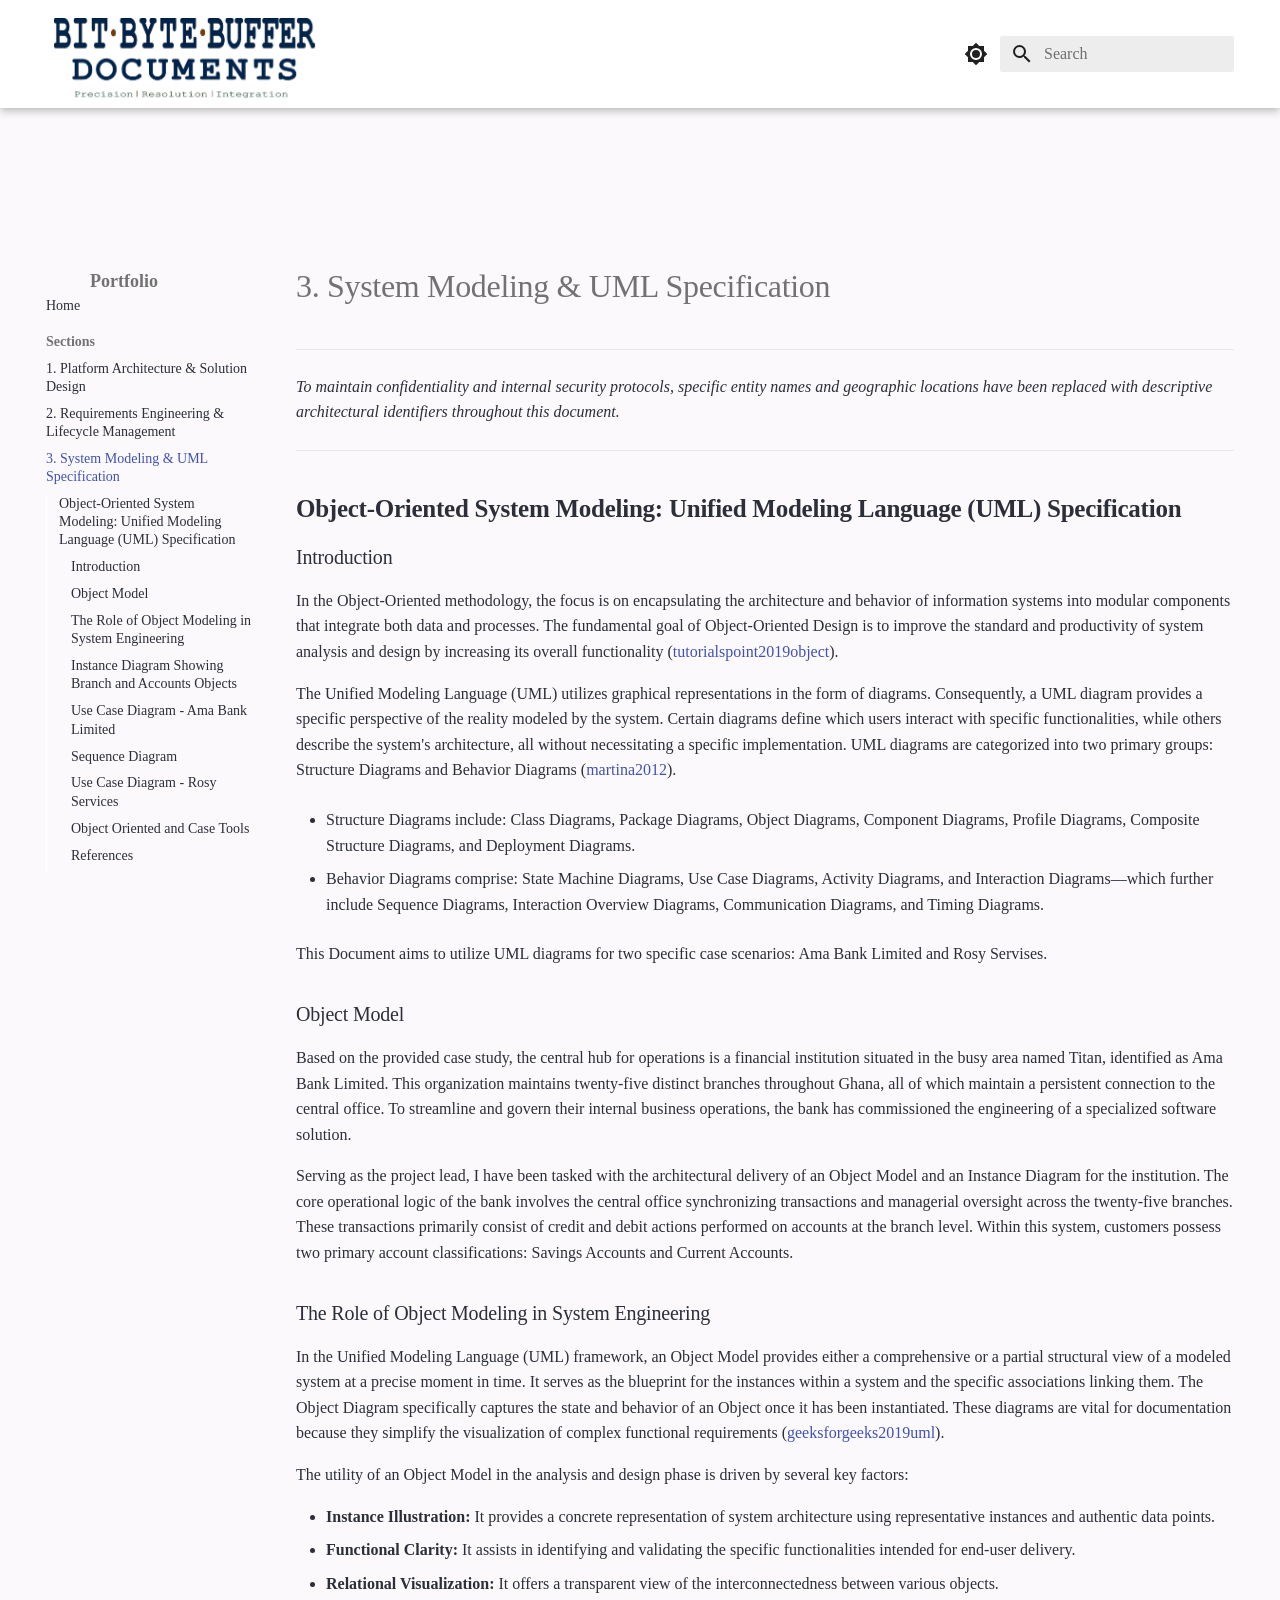
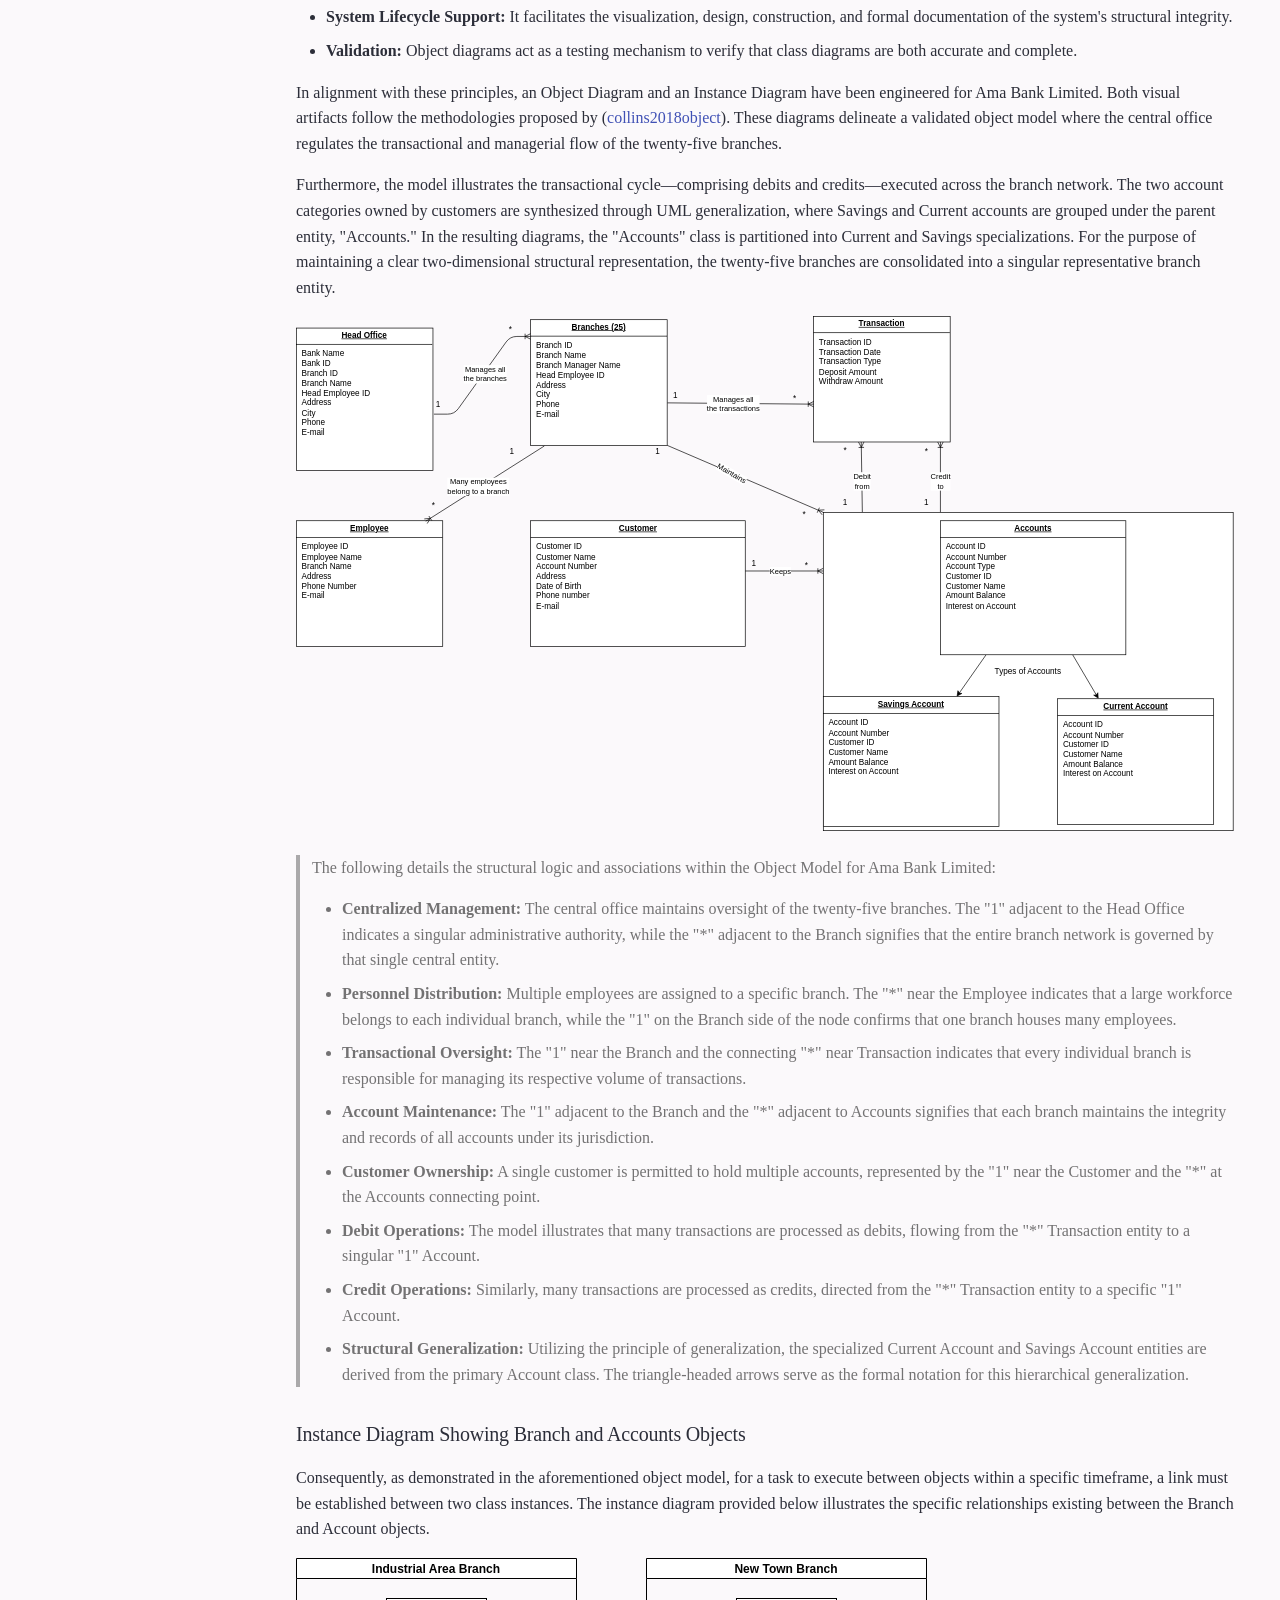
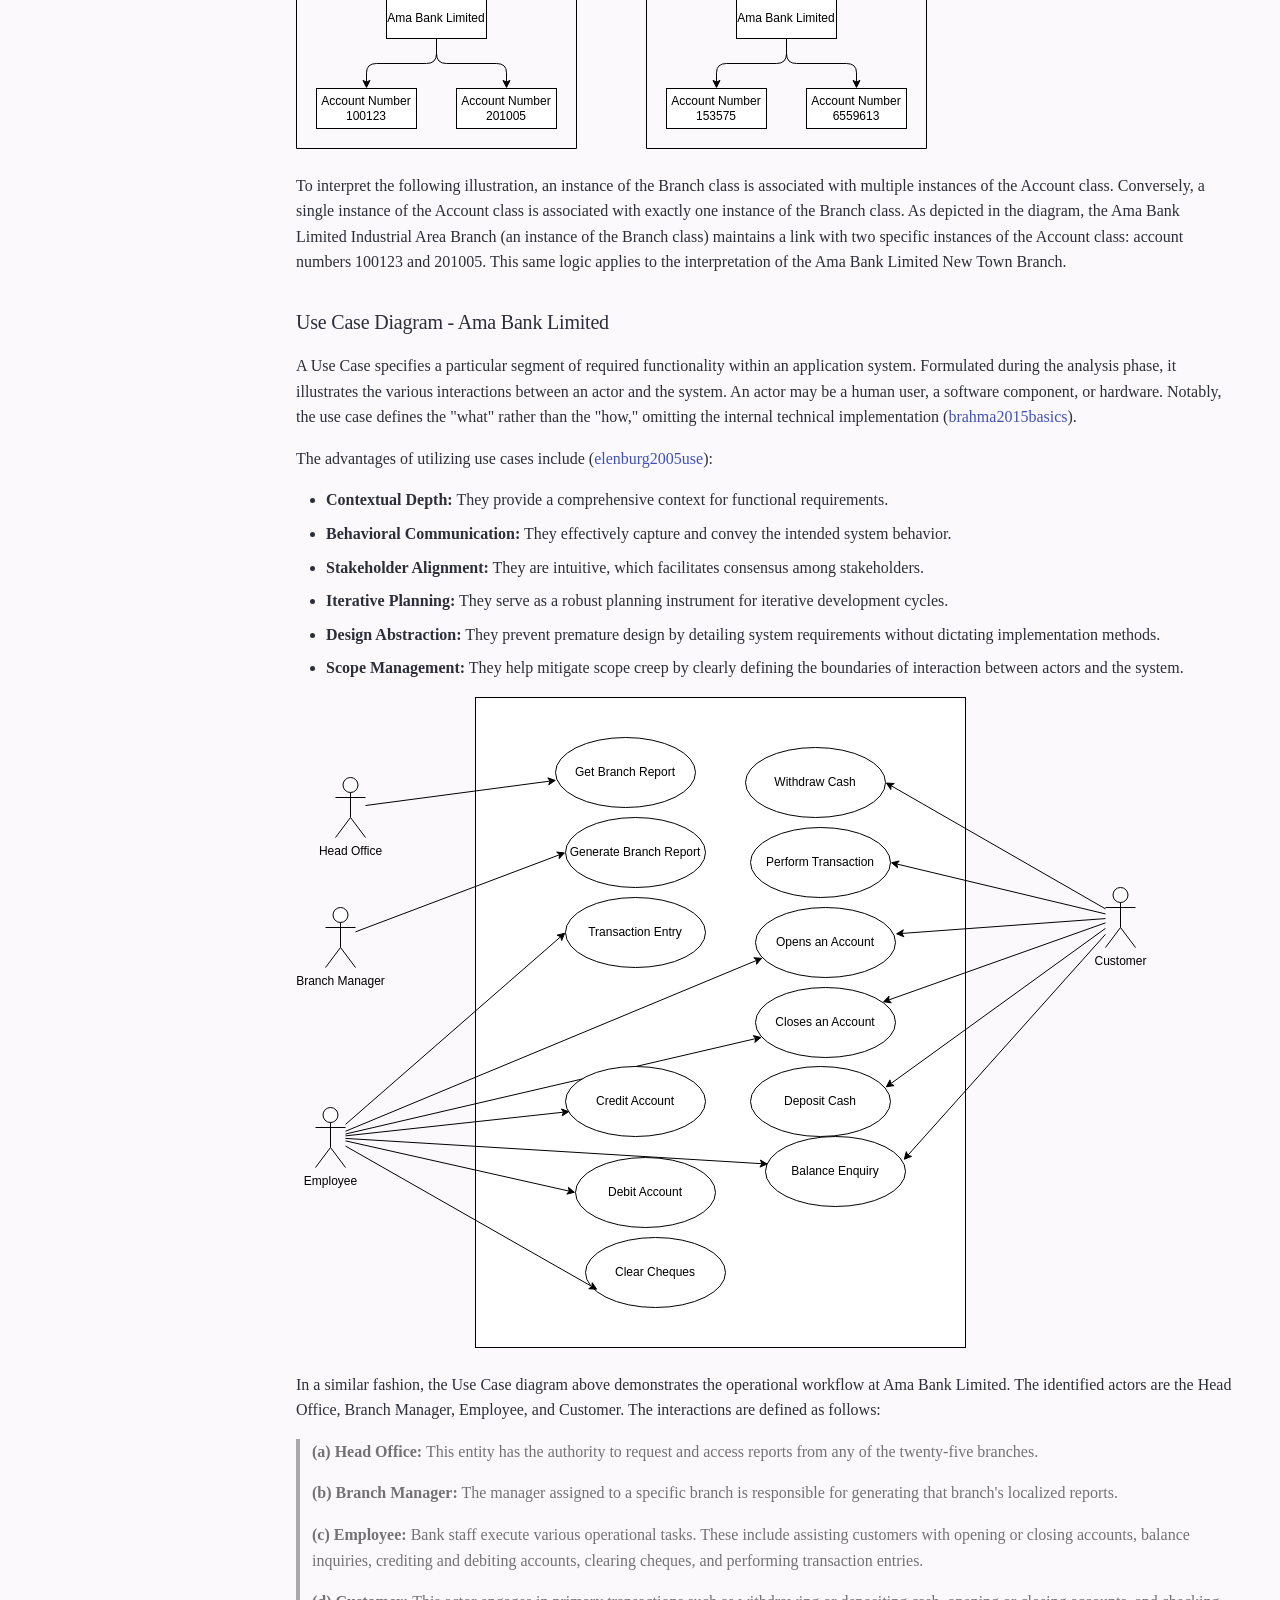
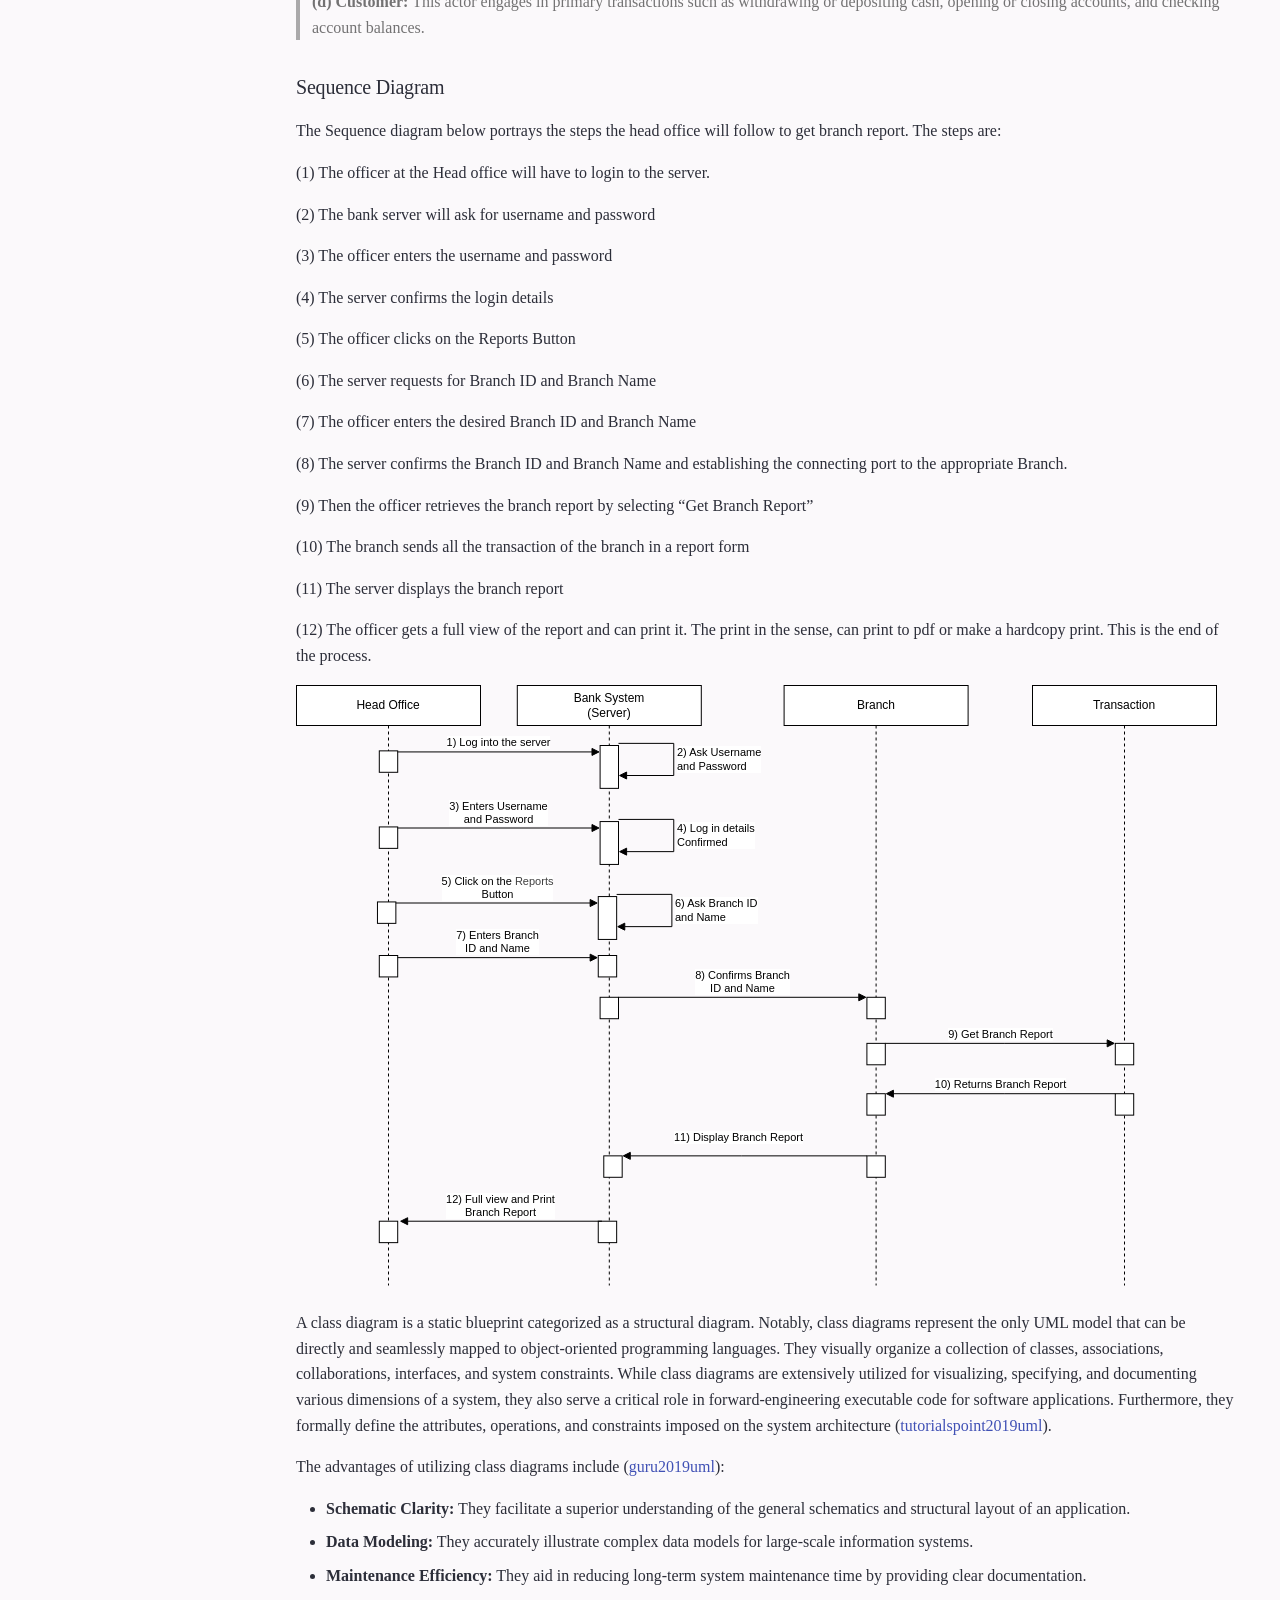
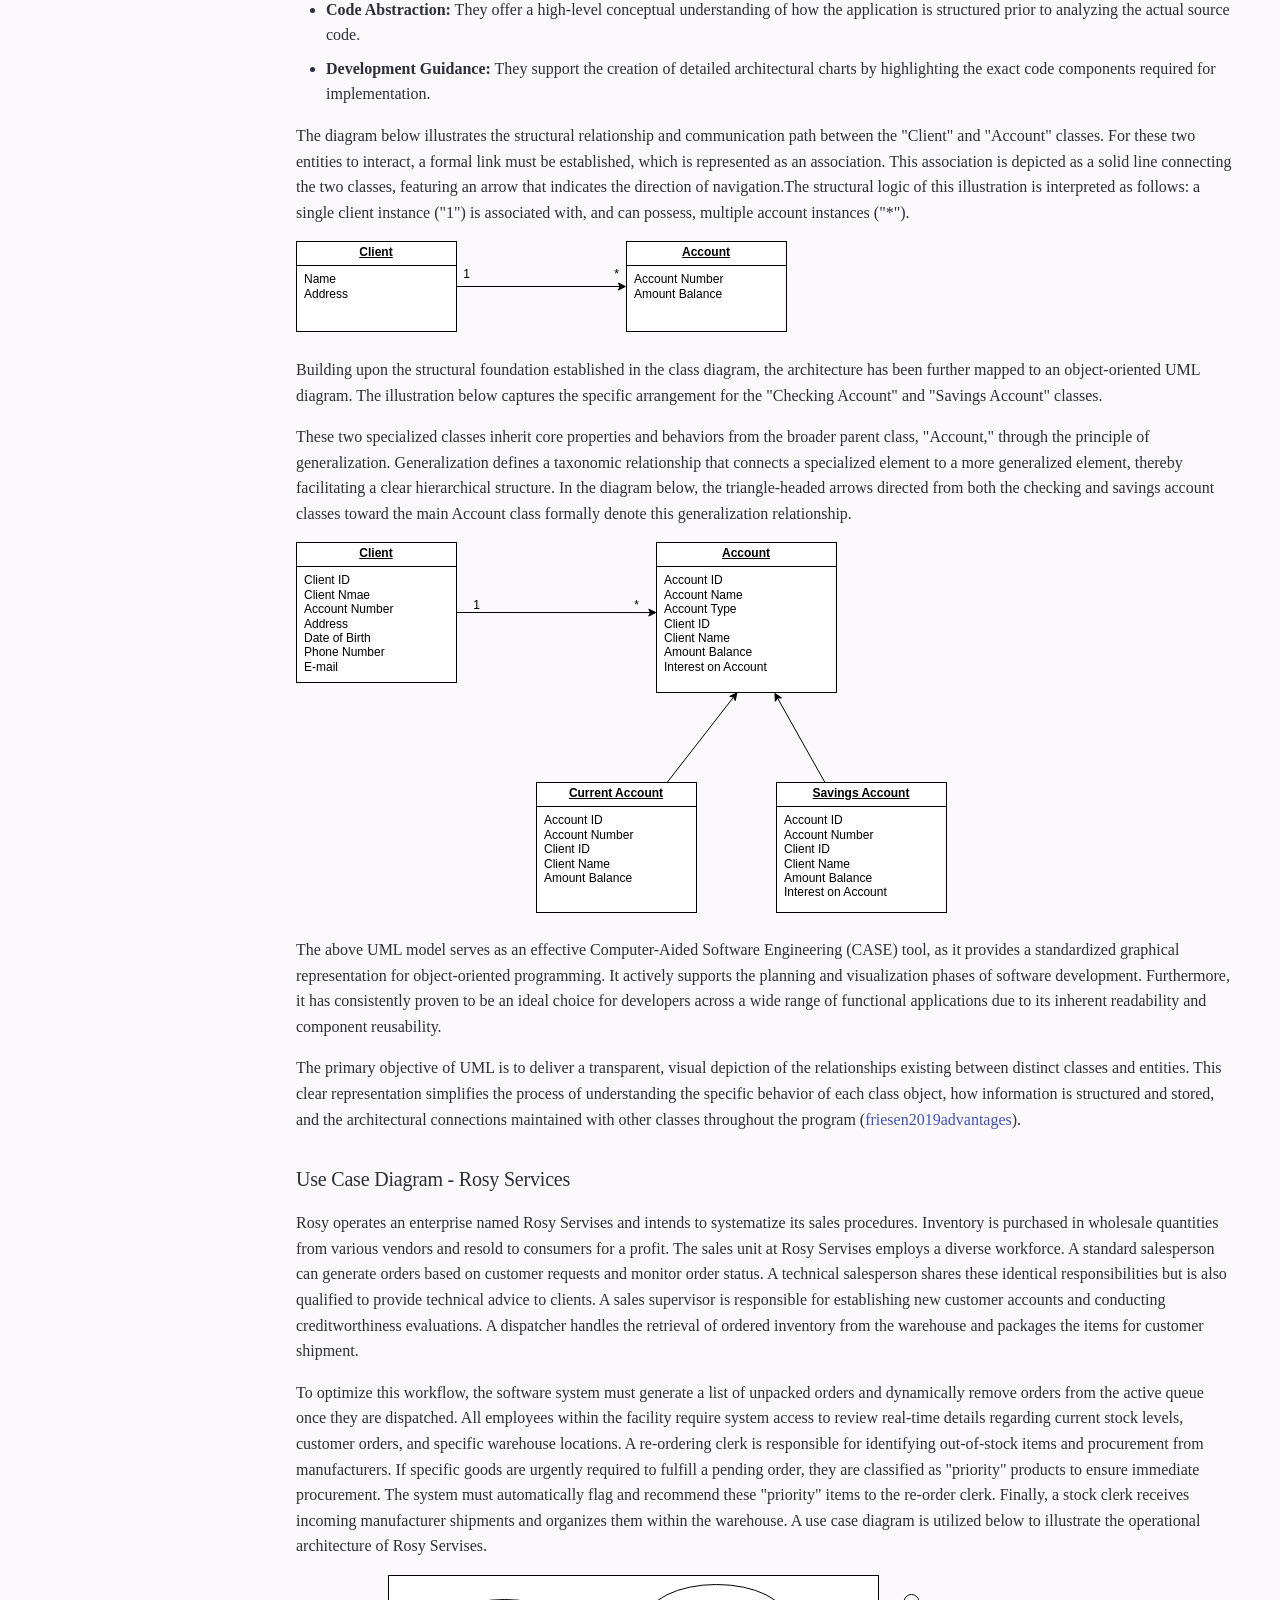
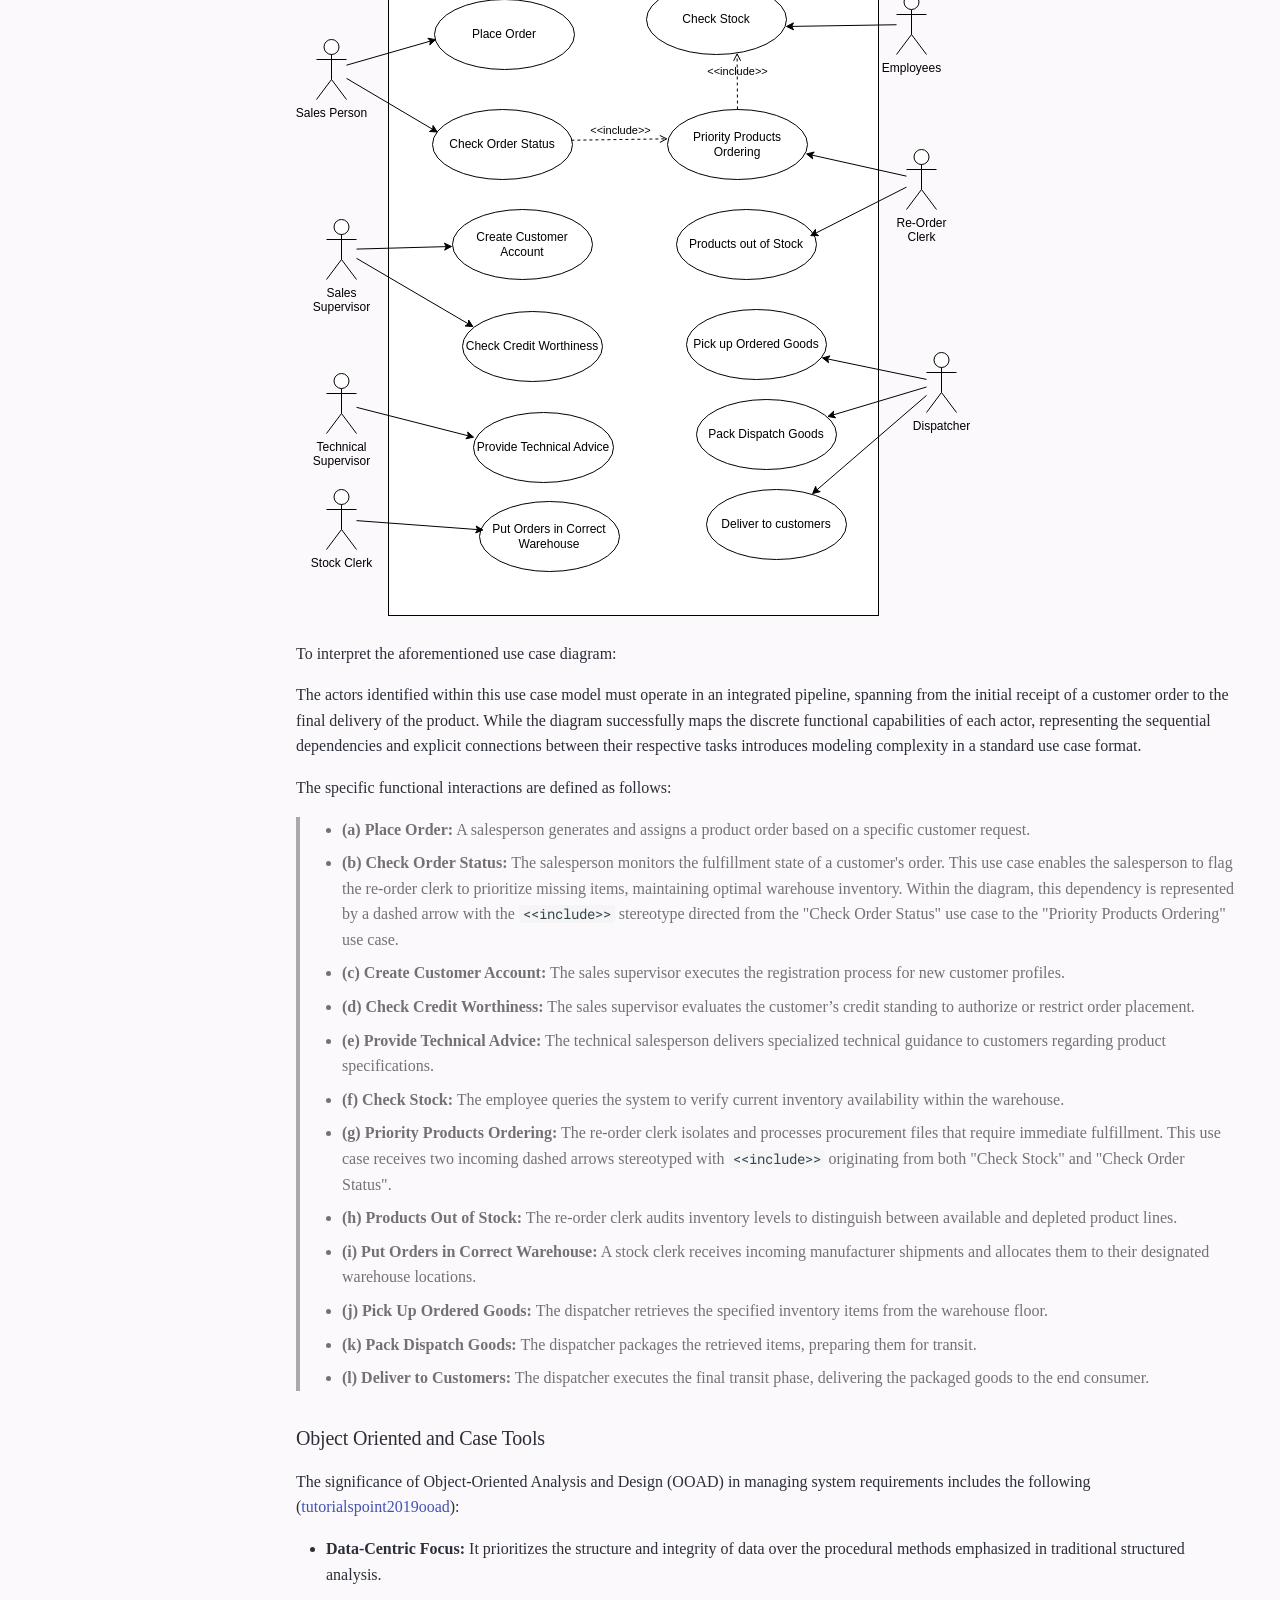
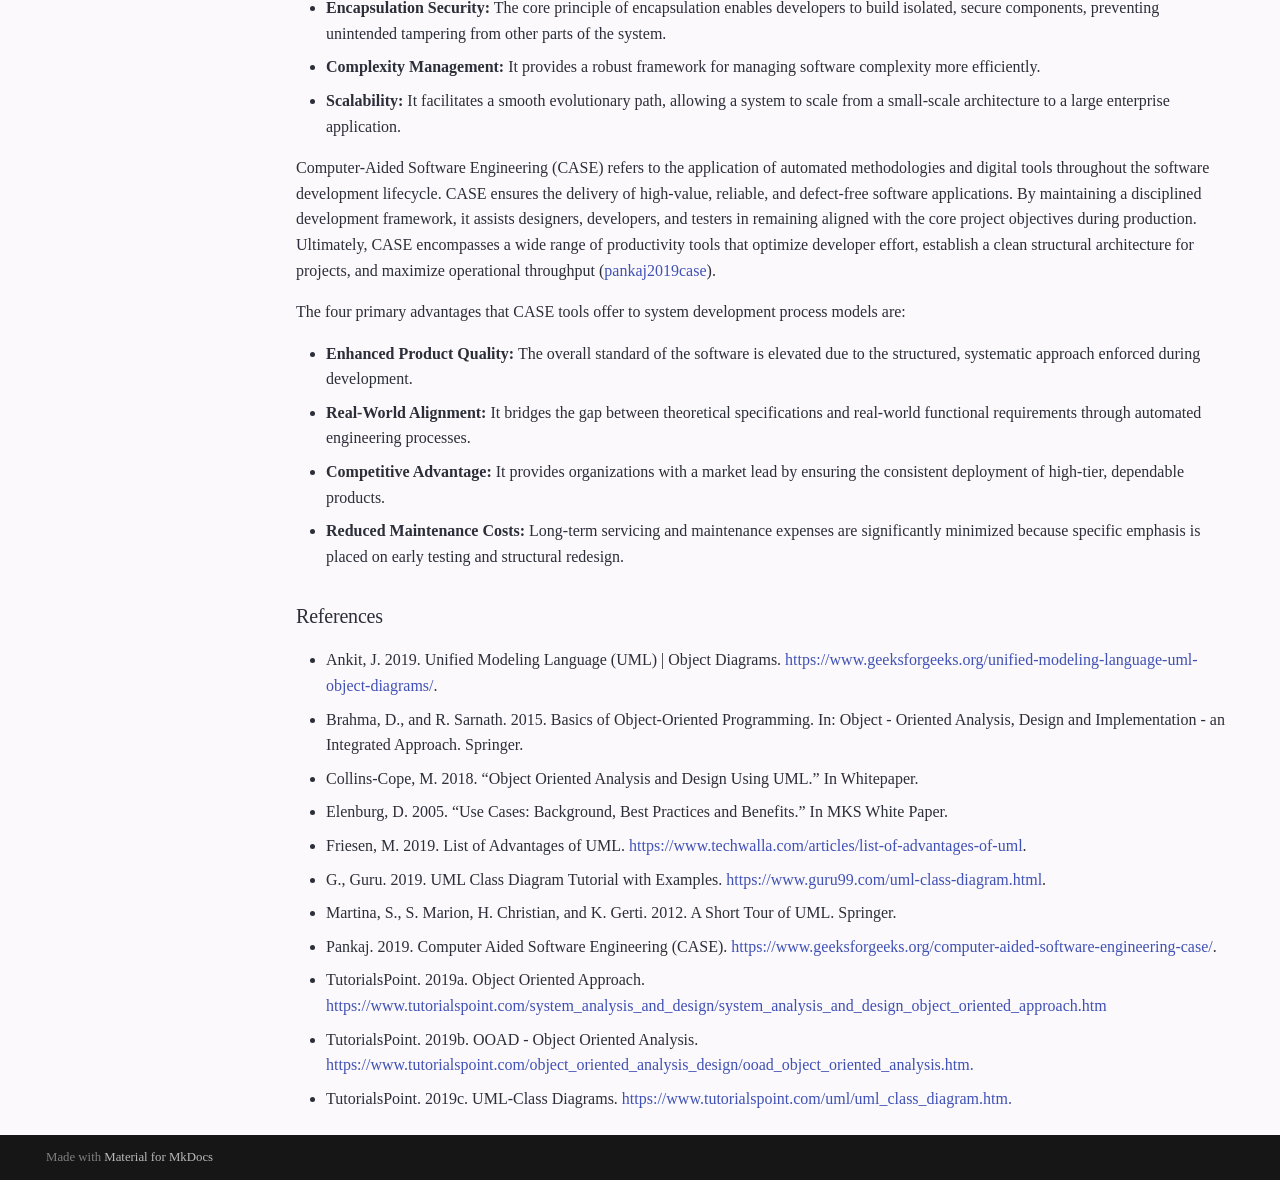
<file: System-Modeling-&-UML-Specification/index.html>
<!doctype html>
<html lang="en" class="no-js">
  <head>
    
      <meta charset="utf-8">
      <meta name="viewport" content="width=device-width,initial-scale=1">
      
        <meta name="description" content="BIT.BYTE.BUFFER DOCUMENTS Portfolio">
      
      
      
        <link rel="canonical" href="https://Ub-2406.github.io/Portfolio2026/System-Modeling-%26-UML-Specification/">
      
      
        <link rel="prev" href="../Requirements-Engineering-%26-Lifecycle-Management/">
      
      
        <link rel="next" href="../Data-Architecture-%26-Persistence-Engineering/">
      
      
        
      
      
      <link rel="icon" href="../assets/images/favicon.png">
      <meta name="generator" content="mkdocs-1.6.1, mkdocs-material-9.7.6">
    
    
      
        <title>05 Object-Oriented System Modeling: Unified Modeling Language (UML) Specification - Portfolio</title>
      
    
    
      <link rel="stylesheet" href="../assets/stylesheets/main.484c7ddc.min.css">
      
        
        <link rel="stylesheet" href="../assets/stylesheets/palette.ab4e12ef.min.css">
      
      


    
    
      
    
    
      
        
        
        <link rel="preconnect" href="https://fonts.gstatic.com" crossorigin>
        <link rel="stylesheet" href="https://fonts.googleapis.com/css?family=Times+New+Roman:300,300i,400,400i,700,700i%7CRoboto+Mono:400,400i,700,700i&display=fallback">
        <style>:root{--md-text-font:"Times New Roman";--md-code-font:"Roboto Mono"}</style>
      
    
    
      <link rel="stylesheet" href="../stylesheets/extra.css">
    
    <script>__md_scope=new URL("..",location),__md_hash=e=>[...e].reduce(((e,_)=>(e<<5)-e+_.charCodeAt(0)),0),__md_get=(e,_=localStorage,t=__md_scope)=>JSON.parse(_.getItem(t.pathname+"."+e)),__md_set=(e,_,t=localStorage,a=__md_scope)=>{try{t.setItem(a.pathname+"."+e,JSON.stringify(_))}catch(e){}}</script>
    
      

    
    
  </head>
  
  
    
    
      
    
    
    
    
    <body dir="ltr" data-md-color-scheme="default" data-md-color-primary="white" data-md-color-accent="black">
  
    
    <input class="md-toggle" data-md-toggle="drawer" type="checkbox" id="__drawer" autocomplete="off">
    <input class="md-toggle" data-md-toggle="search" type="checkbox" id="__search" autocomplete="off">
    <label class="md-overlay" for="__drawer"></label>
    <div data-md-component="skip">
      
        
        <a href="#object-oriented-system-modeling-unified-modeling-language-uml-specification" class="md-skip">
          Skip to content
        </a>
      
    </div>
    <div data-md-component="announce">
      
    </div>
    
    
      

  

<header class="md-header md-header--shadow" data-md-component="header">
  <nav class="md-header__inner md-grid" aria-label="Header">
    <a href=".." title="Portfolio" class="md-header__button md-logo" aria-label="Portfolio" data-md-component="logo">
      
  
  <svg xmlns="http://www.w3.org/2000/svg" viewBox="0 0 24 24"><path d="M12 8a3 3 0 0 0 3-3 3 3 0 0 0-3-3 3 3 0 0 0-3 3 3 3 0 0 0 3 3m0 3.54C9.64 9.35 6.5 8 3 8v11c3.5 0 6.64 1.35 9 3.54 2.36-2.19 5.5-3.54 9-3.54V8c-3.5 0-6.64 1.35-9 3.54"/></svg>

    </a>
    <label class="md-header__button md-icon" for="__drawer">
      
      <svg xmlns="http://www.w3.org/2000/svg" viewBox="0 0 24 24"><path d="M3 6h18v2H3zm0 5h18v2H3zm0 5h18v2H3z"/></svg>
    </label>
    <div class="md-header__title" data-md-component="header-title">
      <div class="md-header__ellipsis">
        <div class="md-header__topic">
          <span class="md-ellipsis">
            Portfolio
          </span>
        </div>
        <div class="md-header__topic" data-md-component="header-topic">
          <span class="md-ellipsis">
            
              05 Object-Oriented System Modeling: Unified Modeling Language (UML) Specification
            
          </span>
        </div>
      </div>
    </div>
    
      
        <form class="md-header__option" data-md-component="palette">
  
    
    
    
    <input class="md-option" data-md-color-media="" data-md-color-scheme="default" data-md-color-primary="white" data-md-color-accent="black"  aria-label="Switch to dark mode"  type="radio" name="__palette" id="__palette_0">
    
      <label class="md-header__button md-icon" title="Switch to dark mode" for="__palette_1" hidden>
        <svg xmlns="http://www.w3.org/2000/svg" viewBox="0 0 24 24"><path d="M12 8a4 4 0 0 0-4 4 4 4 0 0 0 4 4 4 4 0 0 0 4-4 4 4 0 0 0-4-4m0 10a6 6 0 0 1-6-6 6 6 0 0 1 6-6 6 6 0 0 1 6 6 6 6 0 0 1-6 6m8-9.31V4h-4.69L12 .69 8.69 4H4v4.69L.69 12 4 15.31V20h4.69L12 23.31 15.31 20H20v-4.69L23.31 12z"/></svg>
      </label>
    
  
    
    
    
    <input class="md-option" data-md-color-media="" data-md-color-scheme="slate" data-md-color-primary="black" data-md-color-accent="white"  aria-label="Switch to light mode"  type="radio" name="__palette" id="__palette_1">
    
      <label class="md-header__button md-icon" title="Switch to light mode" for="__palette_0" hidden>
        <svg xmlns="http://www.w3.org/2000/svg" viewBox="0 0 24 24"><path d="M12 18c-.89 0-1.74-.2-2.5-.55C11.56 16.5 13 14.42 13 12s-1.44-4.5-3.5-5.45C10.26 6.2 11.11 6 12 6a6 6 0 0 1 6 6 6 6 0 0 1-6 6m8-9.31V4h-4.69L12 .69 8.69 4H4v4.69L.69 12 4 15.31V20h4.69L12 23.31 15.31 20H20v-4.69L23.31 12z"/></svg>
      </label>
    
  
</form>
      
    
    
      <script>var palette=__md_get("__palette");if(palette&&palette.color){if("(prefers-color-scheme)"===palette.color.media){var media=matchMedia("(prefers-color-scheme: light)"),input=document.querySelector(media.matches?"[data-md-color-media='(prefers-color-scheme: light)']":"[data-md-color-media='(prefers-color-scheme: dark)']");palette.color.media=input.getAttribute("data-md-color-media"),palette.color.scheme=input.getAttribute("data-md-color-scheme"),palette.color.primary=input.getAttribute("data-md-color-primary"),palette.color.accent=input.getAttribute("data-md-color-accent")}for(var[key,value]of Object.entries(palette.color))document.body.setAttribute("data-md-color-"+key,value)}</script>
    
    
    
      
      
        <label class="md-header__button md-icon" for="__search">
          
          <svg xmlns="http://www.w3.org/2000/svg" viewBox="0 0 24 24"><path d="M9.5 3A6.5 6.5 0 0 1 16 9.5c0 1.61-.59 3.09-1.56 4.23l.27.27h.79l5 5-1.5 1.5-5-5v-.79l-.27-.27A6.52 6.52 0 0 1 9.5 16 6.5 6.5 0 0 1 3 9.5 6.5 6.5 0 0 1 9.5 3m0 2C7 5 5 7 5 9.5S7 14 9.5 14 14 12 14 9.5 12 5 9.5 5"/></svg>
        </label>
        <div class="md-search" data-md-component="search" role="dialog">
  <label class="md-search__overlay" for="__search"></label>
  <div class="md-search__inner" role="search">
    <form class="md-search__form" name="search">
      <input type="text" class="md-search__input" name="query" aria-label="Search" placeholder="Search" autocapitalize="off" autocorrect="off" autocomplete="off" spellcheck="false" data-md-component="search-query" required>
      <label class="md-search__icon md-icon" for="__search">
        
        <svg xmlns="http://www.w3.org/2000/svg" viewBox="0 0 24 24"><path d="M9.5 3A6.5 6.5 0 0 1 16 9.5c0 1.61-.59 3.09-1.56 4.23l.27.27h.79l5 5-1.5 1.5-5-5v-.79l-.27-.27A6.52 6.52 0 0 1 9.5 16 6.5 6.5 0 0 1 3 9.5 6.5 6.5 0 0 1 9.5 3m0 2C7 5 5 7 5 9.5S7 14 9.5 14 14 12 14 9.5 12 5 9.5 5"/></svg>
        
        <svg xmlns="http://www.w3.org/2000/svg" viewBox="0 0 24 24"><path d="M20 11v2H8l5.5 5.5-1.42 1.42L4.16 12l7.92-7.92L13.5 5.5 8 11z"/></svg>
      </label>
      <nav class="md-search__options" aria-label="Search">
        
        <button type="reset" class="md-search__icon md-icon" title="Clear" aria-label="Clear" tabindex="-1">
          
          <svg xmlns="http://www.w3.org/2000/svg" viewBox="0 0 24 24"><path d="M19 6.41 17.59 5 12 10.59 6.41 5 5 6.41 10.59 12 5 17.59 6.41 19 12 13.41 17.59 19 19 17.59 13.41 12z"/></svg>
        </button>
      </nav>
      
    </form>
    <div class="md-search__output">
      <div class="md-search__scrollwrap" tabindex="0" data-md-scrollfix>
        <div class="md-search-result" data-md-component="search-result">
          <div class="md-search-result__meta">
            Initializing search
          </div>
          <ol class="md-search-result__list" role="presentation"></ol>
        </div>
      </div>
    </div>
  </div>
</div>
      
    
    
  </nav>
  
</header>
    
    <div class="md-container" data-md-component="container">
      
      
        
          
        
      
      <main class="md-main" data-md-component="main">
        <div class="md-main__inner md-grid">
          
            
              
              <div class="md-sidebar md-sidebar--primary" data-md-component="sidebar" data-md-type="navigation" >
                <div class="md-sidebar__scrollwrap">
                  <div class="md-sidebar__inner">
                    



  

<nav class="md-nav md-nav--primary md-nav--integrated" aria-label="Navigation" data-md-level="0">
  <label class="md-nav__title" for="__drawer">
    <a href=".." title="Portfolio" class="md-nav__button md-logo" aria-label="Portfolio" data-md-component="logo">
      
  
  <svg xmlns="http://www.w3.org/2000/svg" viewBox="0 0 24 24"><path d="M12 8a3 3 0 0 0 3-3 3 3 0 0 0-3-3 3 3 0 0 0-3 3 3 3 0 0 0 3 3m0 3.54C9.64 9.35 6.5 8 3 8v11c3.5 0 6.64 1.35 9 3.54 2.36-2.19 5.5-3.54 9-3.54V8c-3.5 0-6.64 1.35-9 3.54"/></svg>

    </a>
    Portfolio
  </label>
  
  <ul class="md-nav__list" data-md-scrollfix>
    
      
      
  
  
  
  
    <li class="md-nav__item">
      <a href=".." class="md-nav__link">
        
  
  
  <span class="md-ellipsis">
    
  
    Home
  

    
  </span>
  
  

      </a>
    </li>
  

    
      
      
  
  
    
  
  
  
    
    
    
    
      
        
        
      
    
    
    <li class="md-nav__item md-nav__item--active md-nav__item--section md-nav__item--nested">
      
        
        
        <input class="md-nav__toggle md-toggle " type="checkbox" id="__nav_2" checked>
        
          
          <label class="md-nav__link" for="__nav_2" id="__nav_2_label" tabindex="">
            
  
  
  <span class="md-ellipsis">
    
  
    Sections
  

    
  </span>
  
  

            <span class="md-nav__icon md-icon"></span>
          </label>
        
        <nav class="md-nav" data-md-level="1" aria-labelledby="__nav_2_label" aria-expanded="true">
          <label class="md-nav__title" for="__nav_2">
            <span class="md-nav__icon md-icon"></span>
            
  
    Sections
  

          </label>
          <ul class="md-nav__list" data-md-scrollfix>
            
              
                
  
  
  
  
    <li class="md-nav__item">
      <a href="../Platform-Architecture-%26-Solution-Design/" class="md-nav__link">
        
  
  
  <span class="md-ellipsis">
    
  
    1. Platform Architecture & Solution Design
  

    
  </span>
  
  

      </a>
    </li>
  

              
            
              
                
  
  
  
  
    <li class="md-nav__item">
      <a href="../Requirements-Engineering-%26-Lifecycle-Management/" class="md-nav__link">
        
  
  
  <span class="md-ellipsis">
    
  
    2. Requirements Engineering & Lifecycle Management
  

    
  </span>
  
  

      </a>
    </li>
  

              
            
              
                
  
  
    
  
  
  
    <li class="md-nav__item md-nav__item--active">
      
      <input class="md-nav__toggle md-toggle" type="checkbox" id="__toc">
      
      
      
        <label class="md-nav__link md-nav__link--active" for="__toc">
          
  
  
  <span class="md-ellipsis">
    
  
    3. System Modeling & UML Specification
  

    
  </span>
  
  

          <span class="md-nav__icon md-icon"></span>
        </label>
      
      <a href="./" class="md-nav__link md-nav__link--active">
        
  
  
  <span class="md-ellipsis">
    
  
    3. System Modeling & UML Specification
  

    
  </span>
  
  

      </a>
      
        

<nav class="md-nav md-nav--secondary" aria-label="Table of contents">
  
  
  
  
    <label class="md-nav__title" for="__toc">
      <span class="md-nav__icon md-icon"></span>
      Table of contents
    </label>
    <ul class="md-nav__list" data-md-component="toc" data-md-scrollfix>
      
        <li class="md-nav__item">
  <a href="#object-oriented-system-modeling-unified-modeling-language-uml-specification" class="md-nav__link">
    <span class="md-ellipsis">
      
        Object-Oriented System Modeling: Unified Modeling Language (UML) Specification
      
    </span>
  </a>
  
    <nav class="md-nav" aria-label="Object-Oriented System Modeling: Unified Modeling Language (UML) Specification">
      <ul class="md-nav__list">
        
          <li class="md-nav__item">
  <a href="#introduction" class="md-nav__link">
    <span class="md-ellipsis">
      
        Introduction
      
    </span>
  </a>
  
</li>
        
          <li class="md-nav__item">
  <a href="#object-model" class="md-nav__link">
    <span class="md-ellipsis">
      
        Object Model
      
    </span>
  </a>
  
</li>
        
          <li class="md-nav__item">
  <a href="#the-role-of-object-modeling-in-system-engineering" class="md-nav__link">
    <span class="md-ellipsis">
      
        The Role of Object Modeling in System Engineering
      
    </span>
  </a>
  
</li>
        
          <li class="md-nav__item">
  <a href="#instance-diagram-showing-branch-and-accounts-objects" class="md-nav__link">
    <span class="md-ellipsis">
      
        Instance Diagram Showing Branch and Accounts Objects
      
    </span>
  </a>
  
</li>
        
          <li class="md-nav__item">
  <a href="#use-case-diagram-ama-bank-limited" class="md-nav__link">
    <span class="md-ellipsis">
      
        Use Case Diagram - Ama Bank Limited
      
    </span>
  </a>
  
</li>
        
          <li class="md-nav__item">
  <a href="#sequence-diagram" class="md-nav__link">
    <span class="md-ellipsis">
      
        Sequence Diagram
      
    </span>
  </a>
  
</li>
        
          <li class="md-nav__item">
  <a href="#use-case-diagram-rosy-services" class="md-nav__link">
    <span class="md-ellipsis">
      
        Use Case Diagram - Rosy Services
      
    </span>
  </a>
  
</li>
        
          <li class="md-nav__item">
  <a href="#object-oriented-and-case-tools" class="md-nav__link">
    <span class="md-ellipsis">
      
        Object Oriented and Case Tools
      
    </span>
  </a>
  
</li>
        
          <li class="md-nav__item">
  <a href="#references" class="md-nav__link">
    <span class="md-ellipsis">
      
        References
      
    </span>
  </a>
  
</li>
        
      </ul>
    </nav>
  
</li>
      
    </ul>
  
</nav>
      
    </li>
  

              
            
              
                
  
  
  
  
    <li class="md-nav__item">
      <a href="../Data-Architecture-%26-Persistence-Engineering/" class="md-nav__link">
        
  
  
  <span class="md-ellipsis">
    
  
    4. Data Architecture & Persistence Engineering
  

    
  </span>
  
  

      </a>
    </li>
  

              
            
              
                
  
  
  
  
    <li class="md-nav__item">
      <a href="../Enterprise-Systems-Architecture/" class="md-nav__link">
        
  
  
  <span class="md-ellipsis">
    
  
    5. Enterprise Systems Architecture
  

    
  </span>
  
  

      </a>
    </li>
  

              
            
              
                
  
  
  
  
    <li class="md-nav__item">
      <a href="../Information-Security-Assessment/" class="md-nav__link">
        
  
  
  <span class="md-ellipsis">
    
  
    6. Information Security Assessment
  

    
  </span>
  
  

      </a>
    </li>
  

              
            
              
                
  
  
  
  
    <li class="md-nav__item">
      <a href="../UX-Research-%26-Ethnographic-Analysis/" class="md-nav__link">
        
  
  
  <span class="md-ellipsis">
    
  
    7. UX Research & Ethnographic Analysis
  

    
  </span>
  
  

      </a>
    </li>
  

              
            
              
                
  
  
  
  
    <li class="md-nav__item">
      <a href="../Ethical-UX-%26-Dark-Pattern-Analysis/" class="md-nav__link">
        
  
  
  <span class="md-ellipsis">
    
  
    8. Ethical UX & Dark Pattern Analysis
  

    
  </span>
  
  

      </a>
    </li>
  

              
            
          </ul>
        </nav>
      
    </li>
  

    
      
      
  
  
  
  
    <li class="md-nav__item">
      <a href="../References/" class="md-nav__link">
        
  
  
  <span class="md-ellipsis">
    
  
    References
  

    
  </span>
  
  

      </a>
    </li>
  

    
  </ul>
</nav>
                  </div>
                </div>
              </div>
            
            
          
          
            <div class="md-content" data-md-component="content">
              
              <article class="md-content__inner md-typeset">
                
                  



  <h1>3. System Modeling & UML Specification</h1>

<hr />
<p><em>To maintain confidentiality and internal security protocols, specific entity names and geographic locations have been replaced with descriptive architectural identifiers throughout this document.</em></p>
<hr />
<h2 id="object-oriented-system-modeling-unified-modeling-language-uml-specification"><strong>Object-Oriented System Modeling: Unified Modeling Language (UML) Specification</strong></h2>
<h3 id="introduction">Introduction</h3>
<p>In the Object-Oriented methodology, the focus is on encapsulating the architecture and behavior of information systems into modular components that integrate both data and processes. The fundamental goal of Object-Oriented Design is to improve the standard and productivity of system analysis and design by increasing its overall functionality (<a href="../References/#tutorialspoint2019object">tutorialspoint2019object</a>).</p>
<p>The Unified Modeling Language (UML) utilizes graphical representations in the form of diagrams. Consequently, a UML diagram provides a specific perspective of the reality modeled by the system. Certain diagrams define which users interact with specific functionalities, while others describe the system's architecture, all without necessitating a specific implementation. UML diagrams are categorized into two primary groups: Structure Diagrams and Behavior Diagrams (<a href="../References/#martina2012">martina2012</a>).</p>
<ul>
<li>
<p>Structure Diagrams include: Class Diagrams, Package Diagrams, Object Diagrams, Component Diagrams, Profile Diagrams, Composite Structure Diagrams, and Deployment Diagrams.</p>
</li>
<li>
<p>Behavior Diagrams comprise: State Machine Diagrams, Use Case Diagrams, Activity Diagrams, and Interaction Diagrams—which further include Sequence Diagrams, Interaction Overview Diagrams, Communication Diagrams, and Timing Diagrams.</p>
</li>
</ul>
<p>This Document aims to utilize UML diagrams for two specific case scenarios: Ama Bank Limited and Rosy Servises.</p>
<h3 id="object-model">Object Model</h3>
<p>Based on the provided case study, the central hub for operations is a financial institution situated in the busy area named Titan, identified as Ama Bank Limited. This organization maintains twenty-five distinct branches throughout Ghana, all of which maintain a persistent connection to the central office. To streamline and govern their internal business operations, the bank has commissioned the engineering of a specialized software solution.</p>
<p>Serving as the project lead, I have been tasked with the architectural delivery of an Object Model and an Instance Diagram for the institution. The core operational logic of the bank involves the central office synchronizing transactions and managerial oversight across the twenty-five branches. These transactions primarily consist of credit and debit actions performed on accounts at the branch level. Within this system, customers possess two primary account classifications: Savings Accounts and Current Accounts.</p>
<h3 id="the-role-of-object-modeling-in-system-engineering">The Role of Object Modeling in System Engineering</h3>
<p>In the Unified Modeling Language (UML) framework, an Object Model provides either a comprehensive or a partial structural view of a modeled system at a precise moment in time. It serves as the blueprint for the instances within a system and the specific associations linking them. The Object Diagram specifically captures the state and behavior of an Object once it has been instantiated. These diagrams are vital for documentation because they simplify the visualization of complex functional requirements (<a href="../References/#geeksforgeeks2019uml">geeksforgeeks2019uml</a>).</p>
<p>The utility of an Object Model in the analysis and design phase is driven by several key factors:</p>
<ul>
<li><strong>Instance Illustration:</strong> It provides a concrete representation of system architecture using representative instances and authentic data points.</li>
<li><strong>Functional Clarity:</strong> It assists in identifying and validating the specific functionalities intended for end-user delivery.</li>
<li><strong>Relational Visualization:</strong> It offers a transparent view of the interconnectedness between various objects.</li>
<li><strong>System Lifecycle Support:</strong> It facilitates the visualization, design, construction, and formal documentation of the system's structural integrity.</li>
<li><strong>Validation:</strong> Object diagrams act as a testing mechanism to verify that class diagrams are both accurate and complete.</li>
</ul>
<p>In alignment with these principles, an Object Diagram and an Instance Diagram have been engineered for Ama Bank Limited. Both visual artifacts follow the methodologies proposed by (<a href="../References/#collins2018object">collins2018object</a>). These diagrams delineate a validated object model where the central office regulates the transactional and managerial flow of the twenty-five branches.</p>
<p>Furthermore, the model illustrates the transactional cycle—comprising debits and credits—executed across the branch network. The two account categories owned by customers are synthesized through UML generalization, where Savings and Current accounts are grouped under the parent entity, "Accounts." In the resulting diagrams, the "Accounts" class is partitioned into Current and Savings specializations. For the purpose of maintaining a clear two-dimensional structural representation, the twenty-five branches are consolidated into a singular representative branch entity.</p>
<p><img alt="Object Model for Ama Bank" src="../images/objbank.drawio.svg" /></p>
<blockquote>
<p>The following details the structural logic and associations within the Object Model for Ama Bank Limited:</p>
<ul>
<li><strong>Centralized Management:</strong> The central office maintains oversight of the twenty-five branches. The "1" adjacent to the Head Office indicates a singular administrative authority, while the "*" adjacent to the Branch signifies that the entire branch network is governed by that single central entity.</li>
<li><strong>Personnel Distribution:</strong> Multiple employees are assigned to a specific branch. The "*" near the Employee indicates that a large workforce belongs to each individual branch, while the "1" on the Branch side of the node confirms that one branch houses many employees.</li>
<li><strong>Transactional Oversight:</strong> The "1" near the Branch and the connecting "*" near Transaction indicates that every individual branch is responsible for managing its respective volume of transactions.</li>
<li><strong>Account Maintenance:</strong> The "1" adjacent to the Branch and the "*" adjacent to Accounts signifies that each branch maintains the integrity and records of all accounts under its jurisdiction.</li>
<li><strong>Customer Ownership:</strong> A single customer is permitted to hold multiple accounts, represented by the "1" near the Customer and the "*" at the Accounts connecting point.</li>
<li><strong>Debit Operations:</strong> The model illustrates that many transactions are processed as debits, flowing from the "*" Transaction entity to a singular "1" Account.</li>
<li><strong>Credit Operations:</strong> Similarly, many transactions are processed as credits, directed from the "*" Transaction entity to a specific "1" Account.</li>
<li><strong>Structural Generalization:</strong> Utilizing the principle of generalization, the specialized Current Account and Savings Account entities are derived from the primary Account class. The triangle-headed arrows serve as the formal notation for this hierarchical generalization.</li>
</ul>
</blockquote>
<h3 id="instance-diagram-showing-branch-and-accounts-objects">Instance Diagram Showing Branch and Accounts Objects</h3>
<p>Consequently, as demonstrated in the aforementioned object model, for a task to execute between objects within a specific timeframe, a link must be established between two class instances. The instance diagram provided below illustrates the specific relationships existing between the Branch and Account objects.</p>
<p><img alt="Instance Diagram for Ama Bank Limited" src="../images/instdiag.drawio.svg" /></p>
<p>To interpret the following illustration, an instance of the Branch class is associated with multiple instances of the Account class. Conversely, a single instance of the Account class is associated with exactly one instance of the Branch class. As depicted in the diagram, the Ama Bank Limited Industrial Area Branch (an instance of the Branch class) maintains a link with two specific instances of the Account class: account numbers 100123 and 201005. This same logic applies to the interpretation of the Ama Bank Limited New Town Branch.</p>
<h3 id="use-case-diagram-ama-bank-limited">Use Case Diagram - Ama Bank Limited</h3>
<p>A Use Case specifies a particular segment of required functionality within an application system. Formulated during the analysis phase, it illustrates the various interactions between an actor and the system. An actor may be a human user, a software component, or hardware. Notably, the use case defines the "what" rather than the "how," omitting the internal technical implementation (<a href="../References/#brahma2015basics">brahma2015basics</a>).</p>
<p>The advantages of utilizing use cases include (<a href="../References/#elenburg2005use">elenburg2005use</a>):</p>
<ul>
<li><strong>Contextual Depth:</strong> They provide a comprehensive context for functional requirements.</li>
<li><strong>Behavioral Communication:</strong> They effectively capture and convey the intended system behavior.</li>
<li><strong>Stakeholder Alignment:</strong> They are intuitive, which facilitates consensus among stakeholders.</li>
<li><strong>Iterative Planning:</strong> They serve as a robust planning instrument for iterative development cycles.</li>
<li><strong>Design Abstraction:</strong> They prevent premature design by detailing system requirements without dictating implementation methods.</li>
<li><strong>Scope Management:</strong> They help mitigate scope creep by clearly defining the boundaries of interaction between actors and the system.</li>
</ul>
<p><img alt="UseCase Diagram for Ama Bank" src="../images/usecasebank.drawio.svg" /></p>
<p>In a similar fashion, the Use Case diagram above demonstrates the operational workflow at Ama Bank Limited. The identified actors are the Head Office, Branch Manager, Employee, and Customer. The interactions are defined as follows:</p>
<blockquote>
<p><strong>(a) Head Office:</strong> This entity has the authority to request and access reports from any of the twenty-five branches.</p>
<p><strong>(b) Branch Manager:</strong> The manager assigned to a specific branch is responsible for generating that branch's localized reports.</p>
<p><strong>(c) Employee:</strong> Bank staff execute various operational tasks. These include assisting customers with opening or closing accounts, balance inquiries, crediting and debiting accounts, clearing cheques, and performing transaction entries.</p>
<p><strong>(d) Customer:</strong> This actor engages in primary transactions such as withdrawing or depositing cash, opening or closing accounts, and checking account balances.</p>
</blockquote>
<h3 id="sequence-diagram">Sequence Diagram</h3>
<p>The Sequence diagram below portrays the steps the head office will follow to get branch report. The steps are:</p>
<p>(1) The officer at the Head office will have to login to the server.</p>
<p>(2) The bank server will ask for username and password</p>
<p>(3) The officer enters the username and password</p>
<p>(4) The server confirms the login details</p>
<p>(5) The officer clicks on the Reports Button</p>
<p>(6) The server requests for Branch ID and Branch Name</p>
<p>(7) The officer enters the desired Branch ID and Branch Name</p>
<p>(8) The server confirms the Branch ID and Branch Name and establishing the connecting port to the appropriate Branch.</p>
<p>(9) Then the officer retrieves the branch report by selecting “Get Branch Report”</p>
<p>(10) The branch sends all the transaction of the branch in a report form</p>
<p>(11) The server displays the branch report</p>
<p>(12) The officer gets a full view of the report and can print it. The print in the sense, can print to pdf or make a hardcopy print. This is the end of the process.</p>
<p><img alt="Sequence Diagram for Ama Bank" src="../images/seqdiagbank.drawio.svg" /></p>
<p>A class diagram is a static blueprint categorized as a structural diagram. Notably, class diagrams represent the only UML model that can be directly and seamlessly mapped to object-oriented programming languages. They visually organize a collection of classes, associations, collaborations, interfaces, and system constraints. While class diagrams are extensively utilized for visualizing, specifying, and documenting various dimensions of a system, they also serve a critical role in forward-engineering executable code for software applications. Furthermore, they formally define the attributes, operations, and constraints imposed on the system architecture (<a href="../References/#tutorialspoint2019uml">tutorialspoint2019uml</a>).</p>
<p>The advantages of utilizing class diagrams include (<a href="../References/#guru2019uml">guru2019uml</a>):</p>
<ul>
<li><strong>Schematic Clarity:</strong> They facilitate a superior understanding of the general schematics and structural layout of an application.</li>
<li><strong>Data Modeling:</strong> They accurately illustrate complex data models for large-scale information systems.</li>
<li><strong>Maintenance Efficiency:</strong> They aid in reducing long-term system maintenance time by providing clear documentation.</li>
<li><strong>Code Abstraction:</strong> They offer a high-level conceptual understanding of how the application is structured prior to analyzing the actual source code.</li>
<li><strong>Development Guidance:</strong> They support the creation of detailed architectural charts by highlighting the exact code components required for implementation.</li>
</ul>
<p>The diagram below illustrates the structural relationship and communication path between the "Client" and "Account" classes. For these two entities to interact, a formal link must be established, which is represented as an association. This association is depicted as a solid line connecting the two classes, featuring an arrow that indicates the direction of navigation.The structural logic of this illustration is interpreted as follows: a single client instance ("1") is associated with, and can possess, multiple account instances ("*").</p>
<p><img alt="Class Diagram for Ama Bank" src="../images/classesbank.drawio.svg" /></p>
<p>Building upon the structural foundation established in the class diagram, the architecture has been further mapped to an object-oriented UML diagram. The illustration below captures the specific arrangement for the "Checking Account" and "Savings Account" classes.</p>
<p>These two specialized classes inherit core properties and behaviors from the broader parent class, "Account," through the principle of generalization. Generalization defines a taxonomic relationship that connects a specialized element to a more generalized element, thereby facilitating a clear hierarchical structure. In the diagram below, the triangle-headed arrows directed from both the checking and savings account classes toward the main Account class formally denote this generalization relationship.</p>
<p><img alt="UML Diagram for Ama Bank" src="../images/classinherit.drawio.svg" /></p>
<p>The above UML model serves as an effective Computer-Aided Software Engineering (CASE) tool, as it provides a standardized graphical representation for object-oriented programming. It actively supports the planning and visualization phases of software development. Furthermore, it has consistently proven to be an ideal choice for developers across a wide range of functional applications due to its inherent readability and component reusability.</p>
<p>The primary objective of UML is to deliver a transparent, visual depiction of the relationships existing between distinct classes and entities. This clear representation simplifies the process of understanding the specific behavior of each class object, how information is structured and stored, and the architectural connections maintained with other classes throughout the program (<a href="../References/#friesen2019advantages">friesen2019advantages</a>).</p>
<h3 id="use-case-diagram-rosy-services">Use Case Diagram - Rosy Services</h3>
<p>Rosy operates an enterprise named Rosy Servises and intends to systematize its sales procedures. Inventory is purchased in wholesale quantities from various vendors and resold to consumers for a profit. The sales unit at Rosy Servises employs a diverse workforce. A standard salesperson can generate orders based on customer requests and monitor order status. A technical salesperson shares these identical responsibilities but is also qualified to provide technical advice to clients. A sales supervisor is responsible for establishing new customer accounts and conducting creditworthiness evaluations. A dispatcher handles the retrieval of ordered inventory from the warehouse and packages the items for customer shipment.</p>
<p>To optimize this workflow, the software system must generate a list of unpacked orders and dynamically remove orders from the active queue once they are dispatched. All employees within the facility require system access to review real-time details regarding current stock levels, customer orders, and specific warehouse locations. A re-ordering clerk is responsible for identifying out-of-stock items and procurement from manufacturers. If specific goods are urgently required to fulfill a pending order, they are classified as "priority" products to ensure immediate procurement. The system must automatically flag and recommend these "priority" items to the re-order clerk. Finally, a stock clerk receives incoming manufacturer shipments and organizes them within the warehouse. A use case diagram is utilized below to illustrate the operational architecture of Rosy Servises.</p>
<p><img alt="Use Case Diagram for Rosy Services" src="../images/rosyusecase.drawio.svg" /></p>
<p>To interpret the aforementioned use case diagram:</p>
<p>The actors identified within this use case model must operate in an integrated pipeline, spanning from the initial receipt of a customer order to the final delivery of the product. While the diagram successfully maps the discrete functional capabilities of each actor, representing the sequential dependencies and explicit connections between their respective tasks introduces modeling complexity in a standard use case format.</p>
<p>The specific functional interactions are defined as follows:</p>
<blockquote>
<ul>
<li><strong>(a) Place Order:</strong> A salesperson generates and assigns a product order based on a specific customer request.</li>
<li><strong>(b) Check Order Status:</strong> The salesperson monitors the fulfillment state of a customer's order. This use case enables the salesperson to flag the re-order clerk to prioritize missing items, maintaining optimal warehouse inventory. Within the diagram, this dependency is represented by a dashed arrow with the <code>&lt;&lt;include&gt;&gt;</code> stereotype directed from the "Check Order Status" use case to the "Priority Products Ordering" use case.</li>
<li><strong>(c) Create Customer Account:</strong> The sales supervisor executes the registration process for new customer profiles.</li>
<li><strong>(d) Check Credit Worthiness:</strong> The sales supervisor evaluates the customer’s credit standing to authorize or restrict order placement.</li>
<li><strong>(e) Provide Technical Advice:</strong> The technical salesperson delivers specialized technical guidance to customers regarding product specifications.</li>
<li><strong>(f) Check Stock:</strong> The employee queries the system to verify current inventory availability within the warehouse.</li>
<li><strong>(g) Priority Products Ordering:</strong> The re-order clerk isolates and processes procurement files that require immediate fulfillment. This use case receives two incoming dashed arrows stereotyped with <code>&lt;&lt;include&gt;&gt;</code> originating from both "Check Stock" and "Check Order Status".</li>
<li><strong>(h) Products Out of Stock:</strong> The re-order clerk audits inventory levels to distinguish between available and depleted product lines.</li>
<li><strong>(i) Put Orders in Correct Warehouse:</strong> A stock clerk receives incoming manufacturer shipments and allocates them to their designated warehouse locations.</li>
<li><strong>(j) Pick Up Ordered Goods:</strong> The dispatcher retrieves the specified inventory items from the warehouse floor.</li>
<li><strong>(k) Pack Dispatch Goods:</strong> The dispatcher packages the retrieved items, preparing them for transit.</li>
<li><strong>(l) Deliver to Customers:</strong> The dispatcher executes the final transit phase, delivering the packaged goods to the end consumer.</li>
</ul>
</blockquote>
<h3 id="object-oriented-and-case-tools">Object Oriented and Case Tools</h3>
<p>The significance of Object-Oriented Analysis and Design (OOAD) in managing system requirements includes the following (<a href="../References/#tutorialspoint2019ooad">tutorialspoint2019ooad</a>):</p>
<ul>
<li><strong>Data-Centric Focus:</strong> It prioritizes the structure and integrity of data over the procedural methods emphasized in traditional structured analysis.</li>
<li><strong>Encapsulation Security:</strong> The core principle of encapsulation enables developers to build isolated, secure components, preventing unintended tampering from other parts of the system.</li>
<li><strong>Complexity Management:</strong> It provides a robust framework for managing software complexity more efficiently.</li>
<li><strong>Scalability:</strong> It facilitates a smooth evolutionary path, allowing a system to scale from a small-scale architecture to a large enterprise application.</li>
</ul>
<p>Computer-Aided Software Engineering (CASE) refers to the application of automated methodologies and digital tools throughout the software development lifecycle. CASE ensures the delivery of high-value, reliable, and defect-free software applications. By maintaining a disciplined development framework, it assists designers, developers, and testers in remaining aligned with the core project objectives during production. Ultimately, CASE encompasses a wide range of productivity tools that optimize developer effort, establish a clean structural architecture for projects, and maximize operational throughput   (<a href="../References/#pankaj2019case">pankaj2019case</a>).</p>
<p>The four primary advantages that CASE tools offer to system development process models are:</p>
<ul>
<li><strong>Enhanced Product Quality:</strong> The overall standard of the software is elevated due to the structured, systematic approach enforced during development.</li>
<li><strong>Real-World Alignment:</strong> It bridges the gap between theoretical specifications and real-world functional requirements through automated engineering processes.</li>
<li><strong>Competitive Advantage:</strong> It provides organizations with a market lead by ensuring the consistent deployment of high-tier, dependable products.</li>
<li><strong>Reduced Maintenance Costs:</strong> Long-term servicing and maintenance expenses are significantly minimized because specific emphasis is placed on early testing and structural redesign.</li>
</ul>
<h3 id="references">References</h3>
<ul>
<li>Ankit, J. 2019. Unified Modeling Language (UML) | Object Diagrams. <a href="https://www.geeksforgeeks.org/unified-modeling-language-uml-object-diagrams/">https://www.geeksforgeeks.org/unified-modeling-language-uml-object-diagrams/</a>.</li>
<li>Brahma, D., and R. Sarnath. 2015. Basics of Object-Oriented Programming. In: Object - Oriented Analysis, Design and Implementation - an Integrated Approach. Springer.</li>
<li>Collins-Cope, M. 2018. “Object Oriented Analysis and Design Using UML.” In Whitepaper.</li>
<li>Elenburg, D. 2005. “Use Cases: Background, Best Practices and Benefits.” In MKS White Paper.</li>
<li>Friesen, M. 2019. List of Advantages of UML. <a href="https://www.techwalla.com/articles/list-of-advantages-of-uml">https://www.techwalla.com/articles/list-of-advantages-of-uml</a>.</li>
<li>G., Guru. 2019. UML Class Diagram Tutorial with Examples. <a href="https://www.guru99.com/uml-class-diagram.html">https://www.guru99.com/uml-class-diagram.html</a>.</li>
<li>Martina, S., S. Marion, H. Christian, and K. Gerti. 2012. A Short Tour of UML. Springer.</li>
<li>Pankaj. 2019. Computer Aided Software Engineering (CASE). <a href="https://www.geeksforgeeks.org/computer-aided-software-engineering-case/">https://www.geeksforgeeks.org/computer-aided-software-engineering-case/</a>.</li>
<li>TutorialsPoint. 2019a. Object Oriented Approach. <a href="https://www.tutorialspoint.com/system_analysis_and_design/system_analysis_and_design_object_oriented_approach.htm">https://www.tutorialspoint.com/system_analysis_and_design/system_analysis_and_design_object_oriented_approach.htm</a></li>
<li>TutorialsPoint. 2019b. OOAD - Object Oriented Analysis. <a href="https://www.tutorialspoint.com/object_oriented_analysis_design/ooad_object_oriented_analysis.htm.">https://www.tutorialspoint.com/object_oriented_analysis_design/ooad_object_oriented_analysis.htm.</a></li>
<li>TutorialsPoint. 2019c. UML-Class Diagrams. <a href="https://www.tutorialspoint.com/uml/uml_class_diagram.htm.">https://www.tutorialspoint.com/uml/uml_class_diagram.htm.</a></li>
</ul>







  
  






                
              </article>
            </div>
          
          
<script>var target=document.getElementById(location.hash.slice(1));target&&target.name&&(target.checked=target.name.startsWith("__tabbed_"))</script>
        </div>
        
          <button type="button" class="md-top md-icon" data-md-component="top" hidden>
  
  <svg xmlns="http://www.w3.org/2000/svg" viewBox="0 0 24 24"><path d="M13 20h-2V8l-5.5 5.5-1.42-1.42L12 4.16l7.92 7.92-1.42 1.42L13 8z"/></svg>
  Back to top
</button>
        
      </main>
      
        <footer class="md-footer">
  
  <div class="md-footer-meta md-typeset">
    <div class="md-footer-meta__inner md-grid">
      <div class="md-copyright">
  
  
    Made with
    <a href="https://squidfunk.github.io/mkdocs-material/" target="_blank" rel="noopener">
      Material for MkDocs
    </a>
  
</div>
      
    </div>
  </div>
</footer>
      
    </div>
    <div class="md-dialog" data-md-component="dialog">
      <div class="md-dialog__inner md-typeset"></div>
    </div>
    
    
    
      
      
      <script id="__config" type="application/json">{"annotate": null, "base": "..", "features": ["navigation.sections", "navigation.top", "toc.integrate", "content.code.copy"], "search": "../assets/javascripts/workers/search.2c215733.min.js", "tags": null, "translations": {"clipboard.copied": "Copied to clipboard", "clipboard.copy": "Copy to clipboard", "search.result.more.one": "1 more on this page", "search.result.more.other": "# more on this page", "search.result.none": "No matching documents", "search.result.one": "1 matching document", "search.result.other": "# matching documents", "search.result.placeholder": "Type to start searching", "search.result.term.missing": "Missing", "select.version": "Select version"}, "version": null}</script>
    
    
      <script src="../assets/javascripts/bundle.79ae519e.min.js"></script>
      
    
  </body>
</html>
</file>
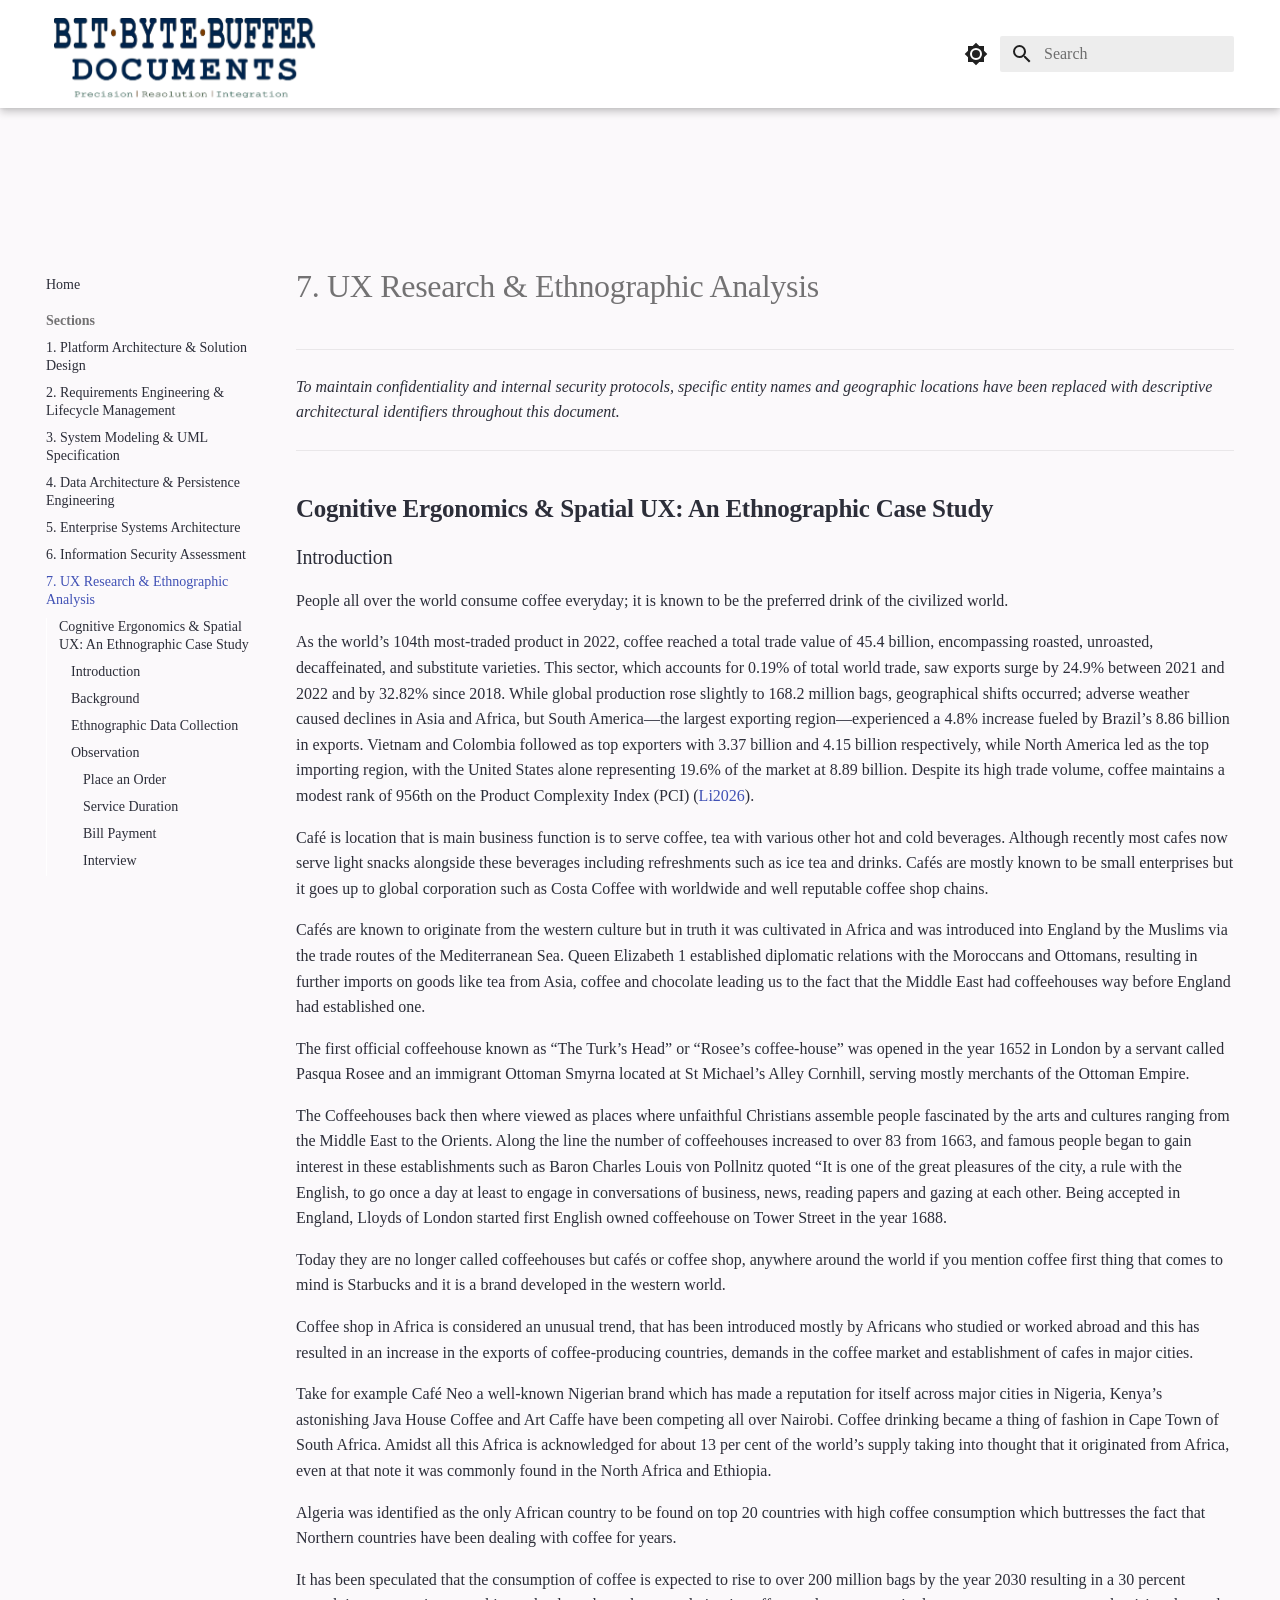
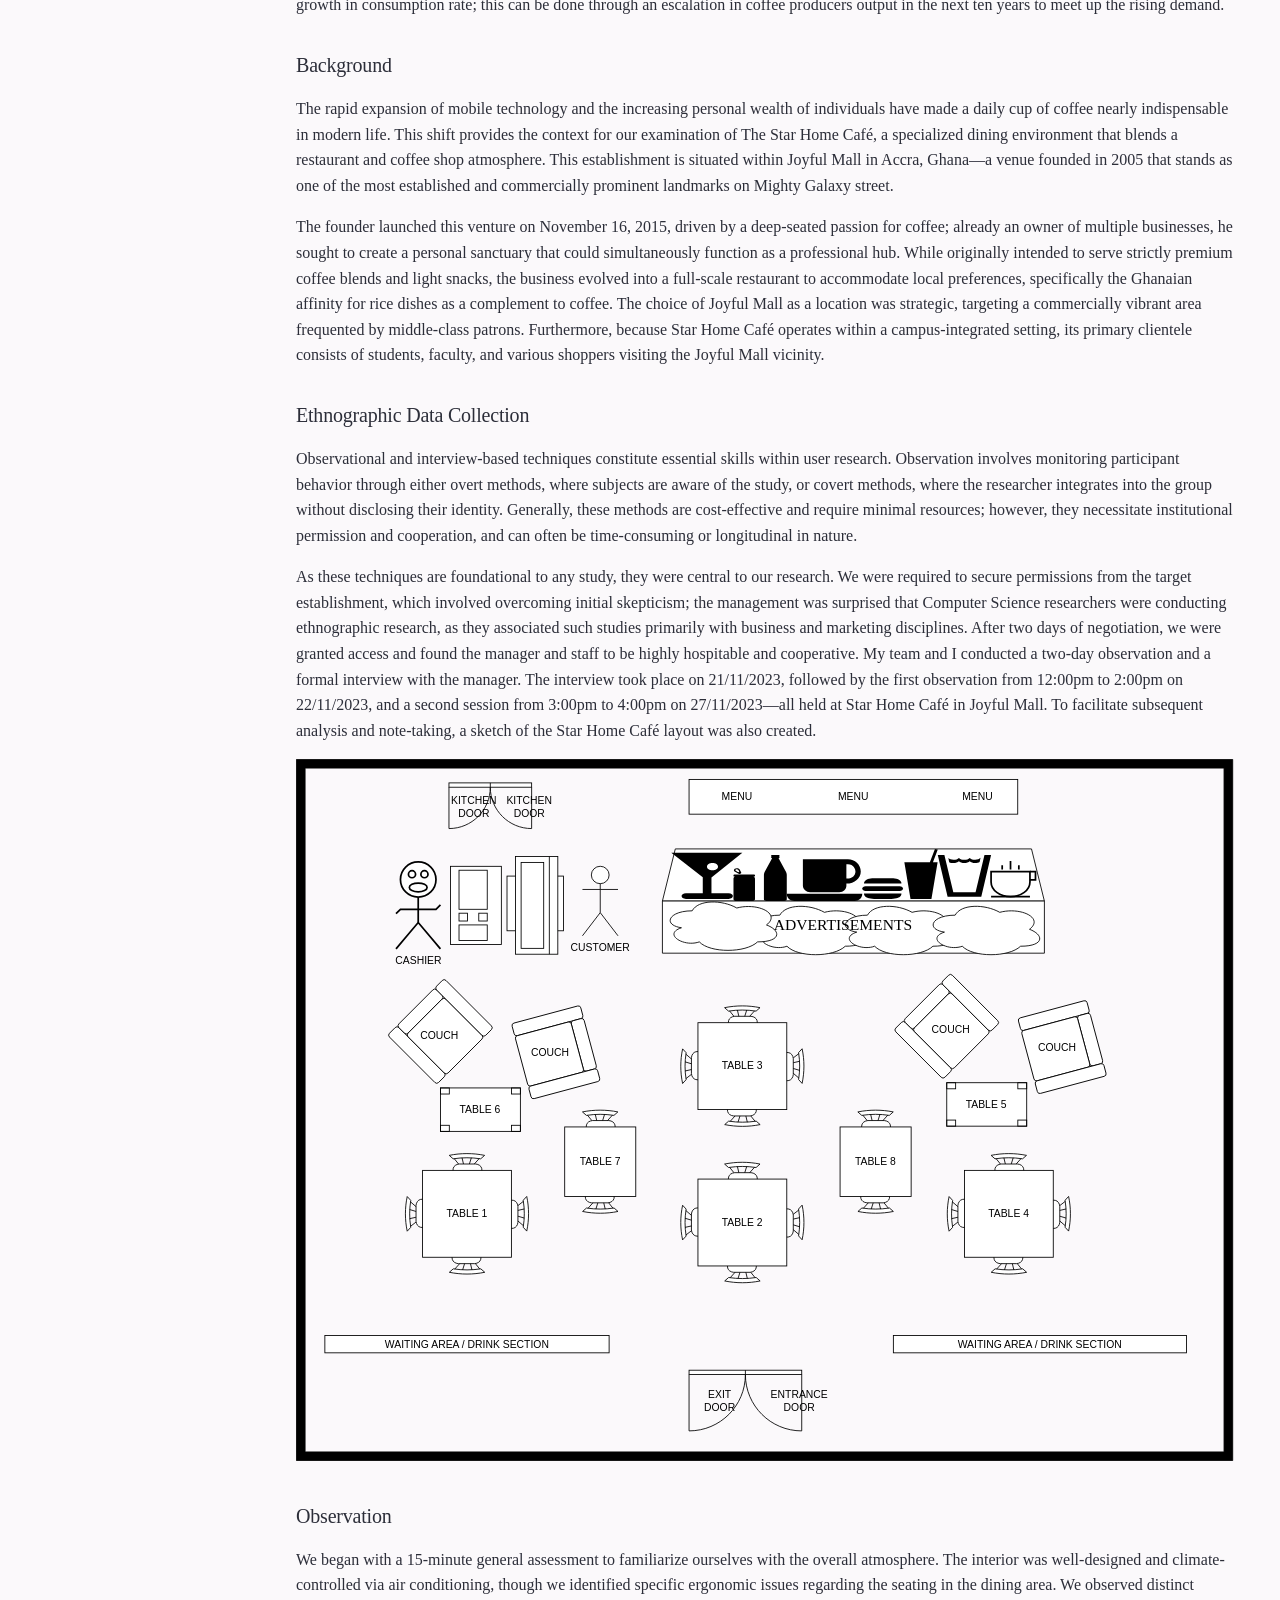
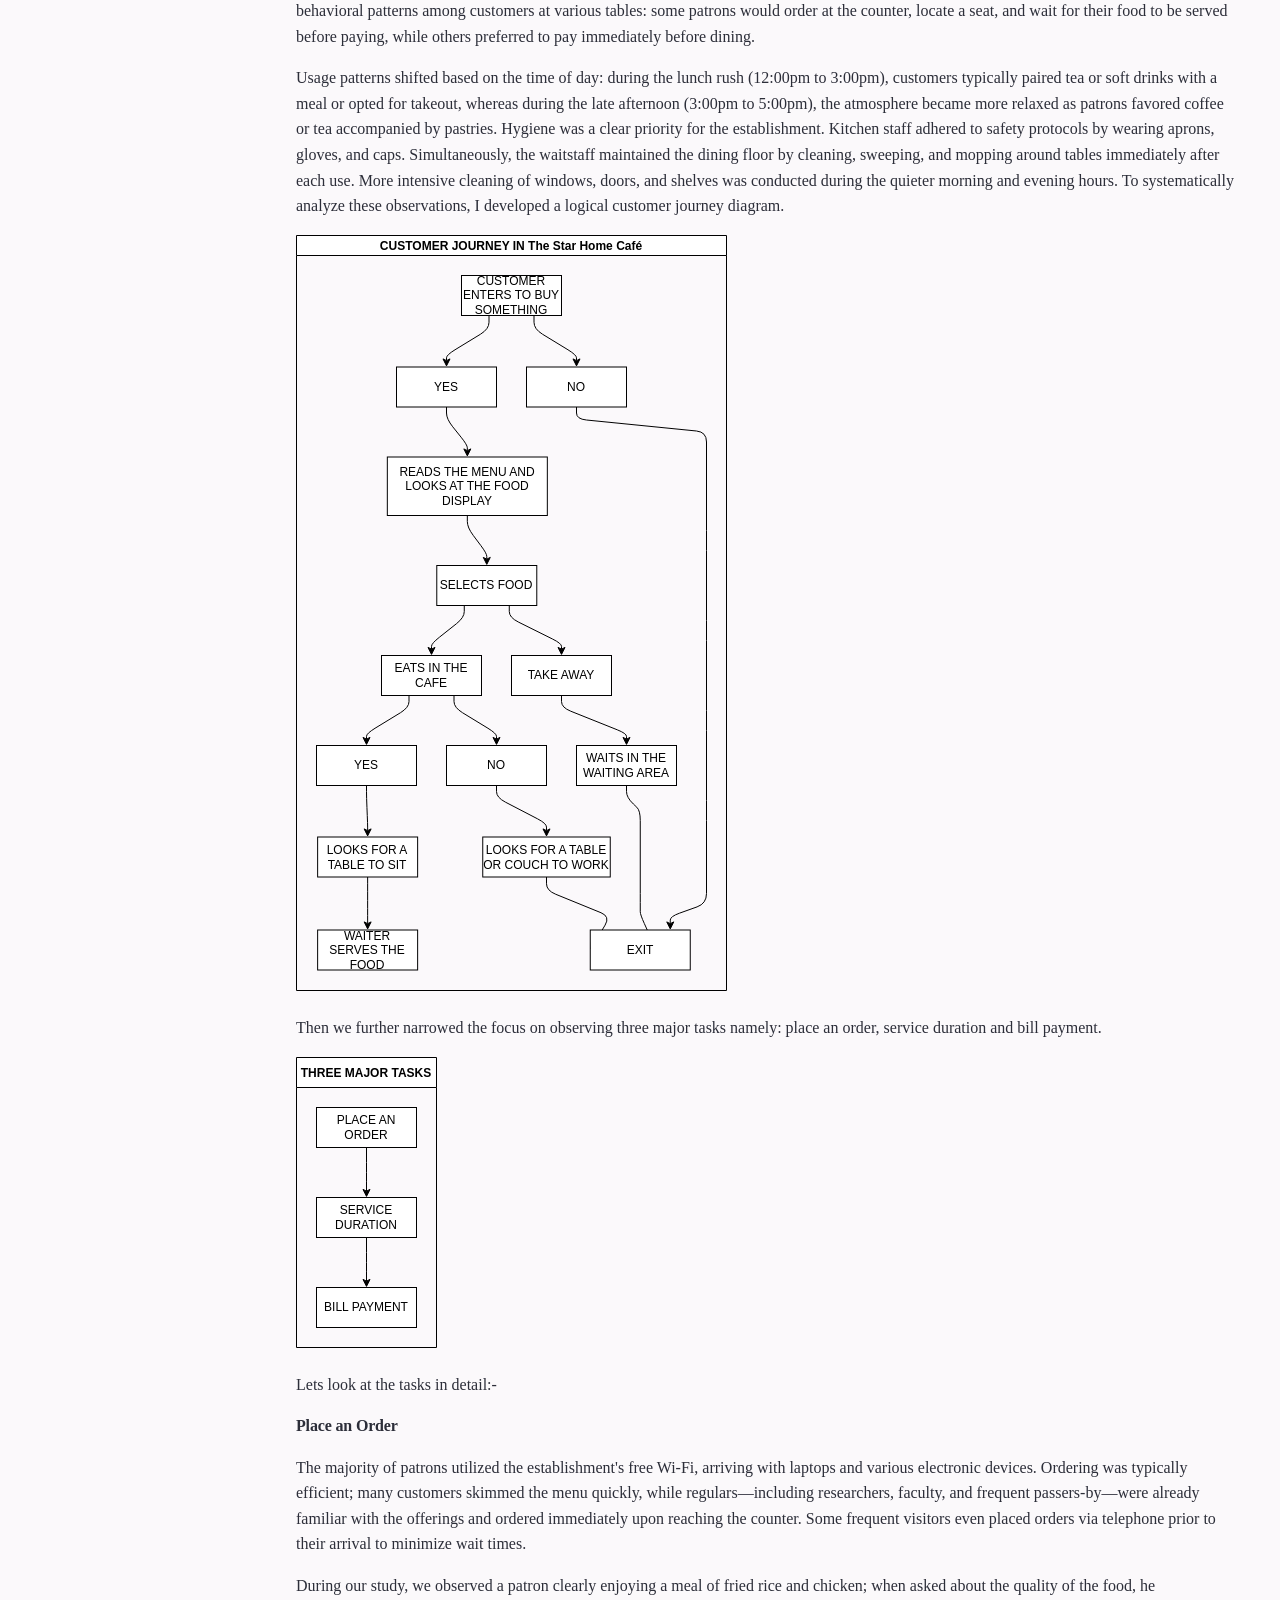
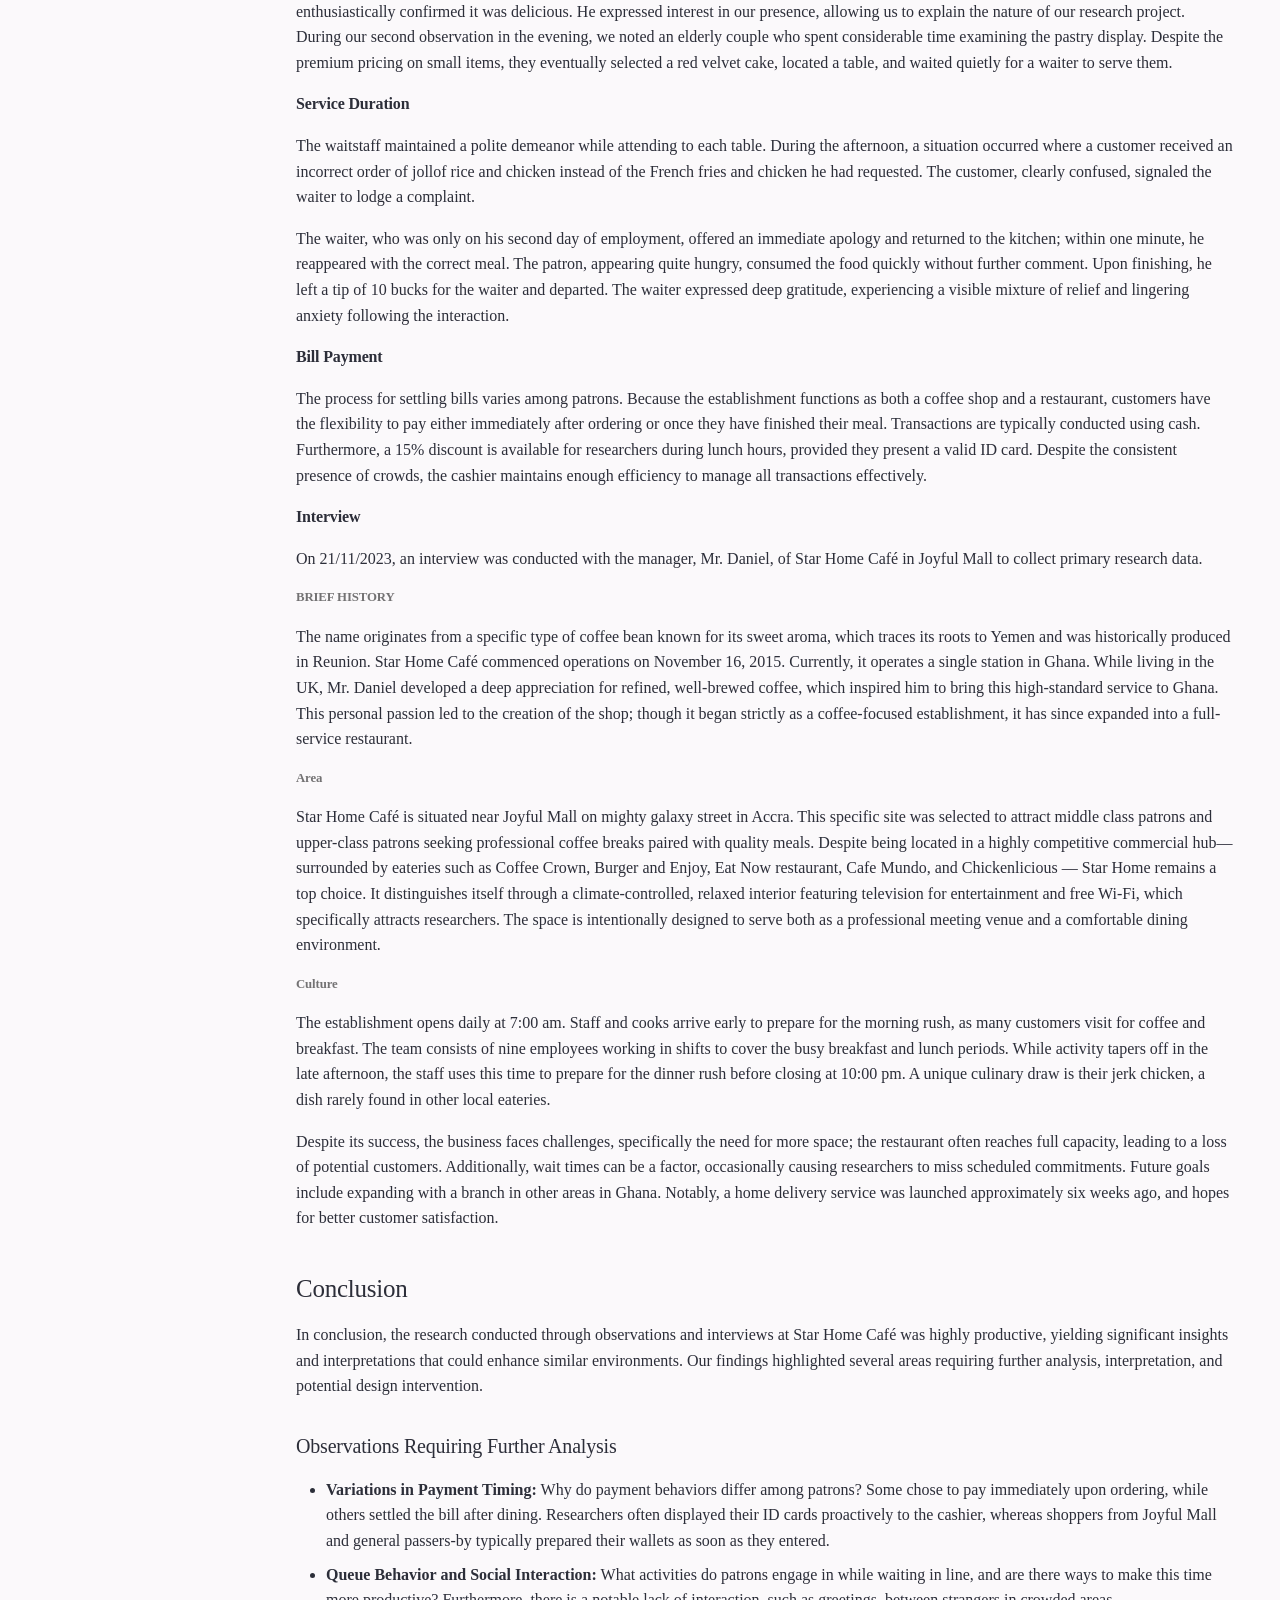
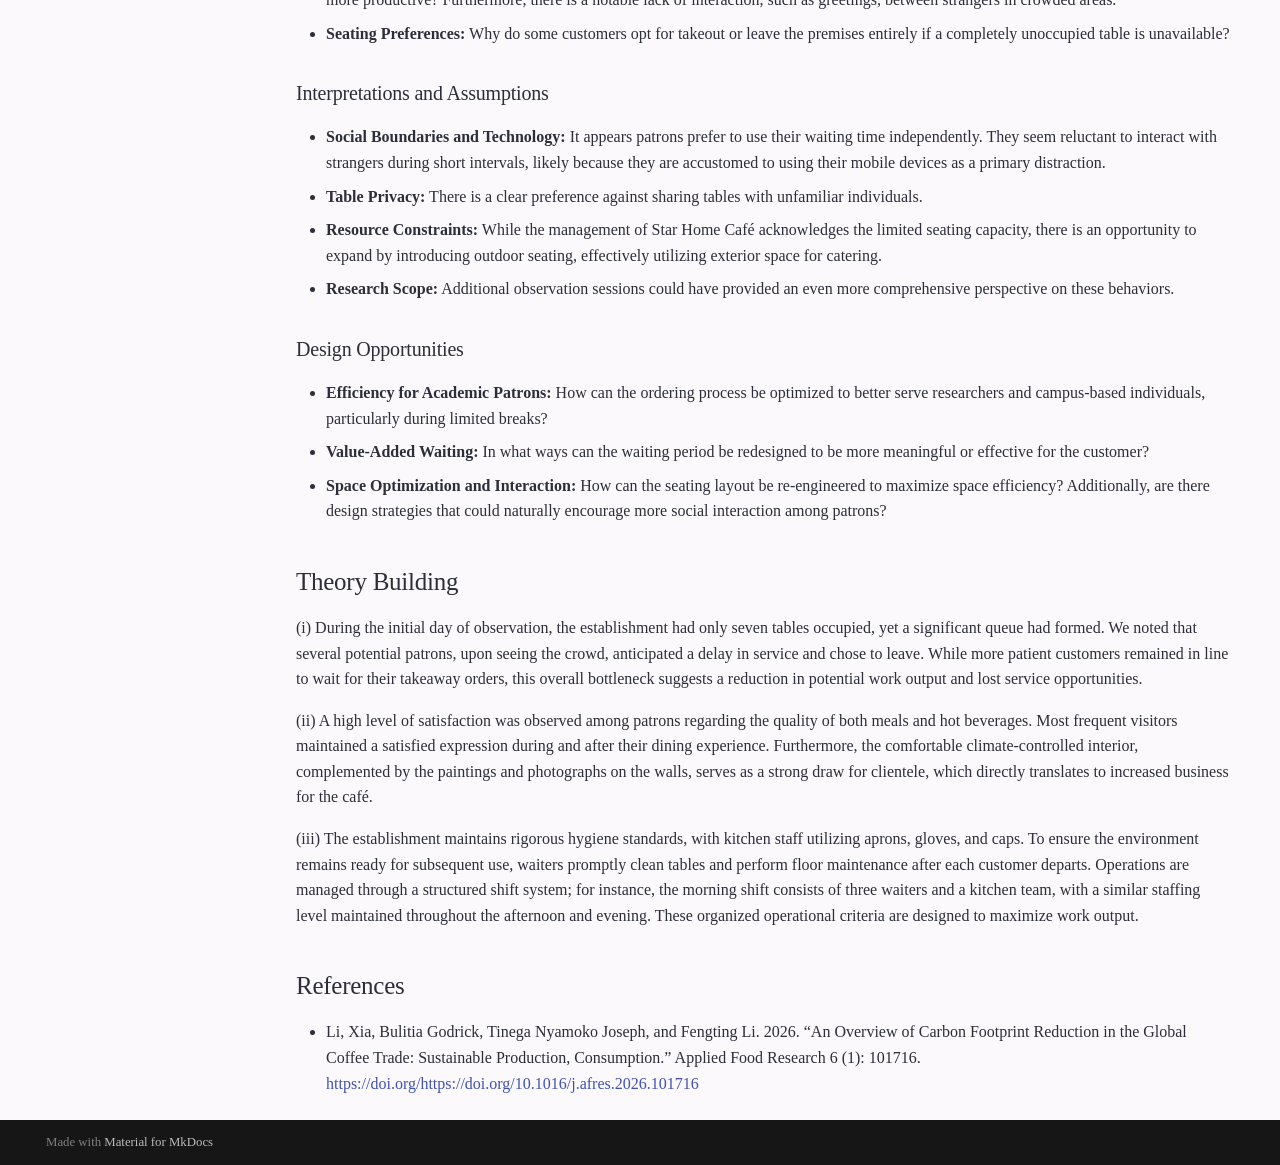
<file: UX-Research-&-Ethnographic-Analysis/index.html>
<!doctype html>
<html lang="en" class="no-js">
  <head>
    
      <meta charset="utf-8">
      <meta name="viewport" content="width=device-width,initial-scale=1">
      
        <meta name="description" content="BIT.BYTE.BUFFER DOCUMENTS Portfolio">
      
      
      
        <link rel="canonical" href="https://Ub-2406.github.io/Portfolio2026/UX-Research-%26-Ethnographic-Analysis/">
      
      
        <link rel="prev" href="../Information-Security-Assessment/">
      
      
        <link rel="next" href="../Ethical-UX-%26-Dark-Pattern-Analysis/">
      
      
        
      
      
      <link rel="icon" href="../assets/images/favicon.png">
      <meta name="generator" content="mkdocs-1.6.1, mkdocs-material-9.7.6">
    
    
      
        <title>02 Cognitive Ergonomics & Spatial UX: An Ethnographic Case Study - Portfolio</title>
      
    
    
      <link rel="stylesheet" href="../assets/stylesheets/main.484c7ddc.min.css">
      
        
        <link rel="stylesheet" href="../assets/stylesheets/palette.ab4e12ef.min.css">
      
      


    
    
      
    
    
      
        
        
        <link rel="preconnect" href="https://fonts.gstatic.com" crossorigin>
        <link rel="stylesheet" href="https://fonts.googleapis.com/css?family=Times+New+Roman:300,300i,400,400i,700,700i%7CRoboto+Mono:400,400i,700,700i&display=fallback">
        <style>:root{--md-text-font:"Times New Roman";--md-code-font:"Roboto Mono"}</style>
      
    
    
      <link rel="stylesheet" href="../stylesheets/extra.css">
    
    <script>__md_scope=new URL("..",location),__md_hash=e=>[...e].reduce(((e,_)=>(e<<5)-e+_.charCodeAt(0)),0),__md_get=(e,_=localStorage,t=__md_scope)=>JSON.parse(_.getItem(t.pathname+"."+e)),__md_set=(e,_,t=localStorage,a=__md_scope)=>{try{t.setItem(a.pathname+"."+e,JSON.stringify(_))}catch(e){}}</script>
    
      

    
    
  </head>
  
  
    
    
      
    
    
    
    
    <body dir="ltr" data-md-color-scheme="default" data-md-color-primary="white" data-md-color-accent="black">
  
    
    <input class="md-toggle" data-md-toggle="drawer" type="checkbox" id="__drawer" autocomplete="off">
    <input class="md-toggle" data-md-toggle="search" type="checkbox" id="__search" autocomplete="off">
    <label class="md-overlay" for="__drawer"></label>
    <div data-md-component="skip">
      
        
        <a href="#cognitive-ergonomics-spatial-ux-an-ethnographic-case-study" class="md-skip">
          Skip to content
        </a>
      
    </div>
    <div data-md-component="announce">
      
    </div>
    
    
      

  

<header class="md-header md-header--shadow" data-md-component="header">
  <nav class="md-header__inner md-grid" aria-label="Header">
    <a href=".." title="Portfolio" class="md-header__button md-logo" aria-label="Portfolio" data-md-component="logo">
      
  
  <svg xmlns="http://www.w3.org/2000/svg" viewBox="0 0 24 24"><path d="M12 8a3 3 0 0 0 3-3 3 3 0 0 0-3-3 3 3 0 0 0-3 3 3 3 0 0 0 3 3m0 3.54C9.64 9.35 6.5 8 3 8v11c3.5 0 6.64 1.35 9 3.54 2.36-2.19 5.5-3.54 9-3.54V8c-3.5 0-6.64 1.35-9 3.54"/></svg>

    </a>
    <label class="md-header__button md-icon" for="__drawer">
      
      <svg xmlns="http://www.w3.org/2000/svg" viewBox="0 0 24 24"><path d="M3 6h18v2H3zm0 5h18v2H3zm0 5h18v2H3z"/></svg>
    </label>
    <div class="md-header__title" data-md-component="header-title">
      <div class="md-header__ellipsis">
        <div class="md-header__topic">
          <span class="md-ellipsis">
            Portfolio
          </span>
        </div>
        <div class="md-header__topic" data-md-component="header-topic">
          <span class="md-ellipsis">
            
              02 Cognitive Ergonomics & Spatial UX: An Ethnographic Case Study
            
          </span>
        </div>
      </div>
    </div>
    
      
        <form class="md-header__option" data-md-component="palette">
  
    
    
    
    <input class="md-option" data-md-color-media="" data-md-color-scheme="default" data-md-color-primary="white" data-md-color-accent="black"  aria-label="Switch to dark mode"  type="radio" name="__palette" id="__palette_0">
    
      <label class="md-header__button md-icon" title="Switch to dark mode" for="__palette_1" hidden>
        <svg xmlns="http://www.w3.org/2000/svg" viewBox="0 0 24 24"><path d="M12 8a4 4 0 0 0-4 4 4 4 0 0 0 4 4 4 4 0 0 0 4-4 4 4 0 0 0-4-4m0 10a6 6 0 0 1-6-6 6 6 0 0 1 6-6 6 6 0 0 1 6 6 6 6 0 0 1-6 6m8-9.31V4h-4.69L12 .69 8.69 4H4v4.69L.69 12 4 15.31V20h4.69L12 23.31 15.31 20H20v-4.69L23.31 12z"/></svg>
      </label>
    
  
    
    
    
    <input class="md-option" data-md-color-media="" data-md-color-scheme="slate" data-md-color-primary="black" data-md-color-accent="white"  aria-label="Switch to light mode"  type="radio" name="__palette" id="__palette_1">
    
      <label class="md-header__button md-icon" title="Switch to light mode" for="__palette_0" hidden>
        <svg xmlns="http://www.w3.org/2000/svg" viewBox="0 0 24 24"><path d="M12 18c-.89 0-1.74-.2-2.5-.55C11.56 16.5 13 14.42 13 12s-1.44-4.5-3.5-5.45C10.26 6.2 11.11 6 12 6a6 6 0 0 1 6 6 6 6 0 0 1-6 6m8-9.31V4h-4.69L12 .69 8.69 4H4v4.69L.69 12 4 15.31V20h4.69L12 23.31 15.31 20H20v-4.69L23.31 12z"/></svg>
      </label>
    
  
</form>
      
    
    
      <script>var palette=__md_get("__palette");if(palette&&palette.color){if("(prefers-color-scheme)"===palette.color.media){var media=matchMedia("(prefers-color-scheme: light)"),input=document.querySelector(media.matches?"[data-md-color-media='(prefers-color-scheme: light)']":"[data-md-color-media='(prefers-color-scheme: dark)']");palette.color.media=input.getAttribute("data-md-color-media"),palette.color.scheme=input.getAttribute("data-md-color-scheme"),palette.color.primary=input.getAttribute("data-md-color-primary"),palette.color.accent=input.getAttribute("data-md-color-accent")}for(var[key,value]of Object.entries(palette.color))document.body.setAttribute("data-md-color-"+key,value)}</script>
    
    
    
      
      
        <label class="md-header__button md-icon" for="__search">
          
          <svg xmlns="http://www.w3.org/2000/svg" viewBox="0 0 24 24"><path d="M9.5 3A6.5 6.5 0 0 1 16 9.5c0 1.61-.59 3.09-1.56 4.23l.27.27h.79l5 5-1.5 1.5-5-5v-.79l-.27-.27A6.52 6.52 0 0 1 9.5 16 6.5 6.5 0 0 1 3 9.5 6.5 6.5 0 0 1 9.5 3m0 2C7 5 5 7 5 9.5S7 14 9.5 14 14 12 14 9.5 12 5 9.5 5"/></svg>
        </label>
        <div class="md-search" data-md-component="search" role="dialog">
  <label class="md-search__overlay" for="__search"></label>
  <div class="md-search__inner" role="search">
    <form class="md-search__form" name="search">
      <input type="text" class="md-search__input" name="query" aria-label="Search" placeholder="Search" autocapitalize="off" autocorrect="off" autocomplete="off" spellcheck="false" data-md-component="search-query" required>
      <label class="md-search__icon md-icon" for="__search">
        
        <svg xmlns="http://www.w3.org/2000/svg" viewBox="0 0 24 24"><path d="M9.5 3A6.5 6.5 0 0 1 16 9.5c0 1.61-.59 3.09-1.56 4.23l.27.27h.79l5 5-1.5 1.5-5-5v-.79l-.27-.27A6.52 6.52 0 0 1 9.5 16 6.5 6.5 0 0 1 3 9.5 6.5 6.5 0 0 1 9.5 3m0 2C7 5 5 7 5 9.5S7 14 9.5 14 14 12 14 9.5 12 5 9.5 5"/></svg>
        
        <svg xmlns="http://www.w3.org/2000/svg" viewBox="0 0 24 24"><path d="M20 11v2H8l5.5 5.5-1.42 1.42L4.16 12l7.92-7.92L13.5 5.5 8 11z"/></svg>
      </label>
      <nav class="md-search__options" aria-label="Search">
        
        <button type="reset" class="md-search__icon md-icon" title="Clear" aria-label="Clear" tabindex="-1">
          
          <svg xmlns="http://www.w3.org/2000/svg" viewBox="0 0 24 24"><path d="M19 6.41 17.59 5 12 10.59 6.41 5 5 6.41 10.59 12 5 17.59 6.41 19 12 13.41 17.59 19 19 17.59 13.41 12z"/></svg>
        </button>
      </nav>
      
    </form>
    <div class="md-search__output">
      <div class="md-search__scrollwrap" tabindex="0" data-md-scrollfix>
        <div class="md-search-result" data-md-component="search-result">
          <div class="md-search-result__meta">
            Initializing search
          </div>
          <ol class="md-search-result__list" role="presentation"></ol>
        </div>
      </div>
    </div>
  </div>
</div>
      
    
    
  </nav>
  
</header>
    
    <div class="md-container" data-md-component="container">
      
      
        
          
        
      
      <main class="md-main" data-md-component="main">
        <div class="md-main__inner md-grid">
          
            
              
              <div class="md-sidebar md-sidebar--primary" data-md-component="sidebar" data-md-type="navigation" >
                <div class="md-sidebar__scrollwrap">
                  <div class="md-sidebar__inner">
                    



  

<nav class="md-nav md-nav--primary md-nav--integrated" aria-label="Navigation" data-md-level="0">
  <label class="md-nav__title" for="__drawer">
    <a href=".." title="Portfolio" class="md-nav__button md-logo" aria-label="Portfolio" data-md-component="logo">
      
  
  <svg xmlns="http://www.w3.org/2000/svg" viewBox="0 0 24 24"><path d="M12 8a3 3 0 0 0 3-3 3 3 0 0 0-3-3 3 3 0 0 0-3 3 3 3 0 0 0 3 3m0 3.54C9.64 9.35 6.5 8 3 8v11c3.5 0 6.64 1.35 9 3.54 2.36-2.19 5.5-3.54 9-3.54V8c-3.5 0-6.64 1.35-9 3.54"/></svg>

    </a>
    Portfolio
  </label>
  
  <ul class="md-nav__list" data-md-scrollfix>
    
      
      
  
  
  
  
    <li class="md-nav__item">
      <a href=".." class="md-nav__link">
        
  
  
  <span class="md-ellipsis">
    
  
    Home
  

    
  </span>
  
  

      </a>
    </li>
  

    
      
      
  
  
    
  
  
  
    
    
    
    
      
        
        
      
    
    
    <li class="md-nav__item md-nav__item--active md-nav__item--section md-nav__item--nested">
      
        
        
        <input class="md-nav__toggle md-toggle " type="checkbox" id="__nav_2" checked>
        
          
          <label class="md-nav__link" for="__nav_2" id="__nav_2_label" tabindex="">
            
  
  
  <span class="md-ellipsis">
    
  
    Sections
  

    
  </span>
  
  

            <span class="md-nav__icon md-icon"></span>
          </label>
        
        <nav class="md-nav" data-md-level="1" aria-labelledby="__nav_2_label" aria-expanded="true">
          <label class="md-nav__title" for="__nav_2">
            <span class="md-nav__icon md-icon"></span>
            
  
    Sections
  

          </label>
          <ul class="md-nav__list" data-md-scrollfix>
            
              
                
  
  
  
  
    <li class="md-nav__item">
      <a href="../Platform-Architecture-%26-Solution-Design/" class="md-nav__link">
        
  
  
  <span class="md-ellipsis">
    
  
    1. Platform Architecture & Solution Design
  

    
  </span>
  
  

      </a>
    </li>
  

              
            
              
                
  
  
  
  
    <li class="md-nav__item">
      <a href="../Requirements-Engineering-%26-Lifecycle-Management/" class="md-nav__link">
        
  
  
  <span class="md-ellipsis">
    
  
    2. Requirements Engineering & Lifecycle Management
  

    
  </span>
  
  

      </a>
    </li>
  

              
            
              
                
  
  
  
  
    <li class="md-nav__item">
      <a href="../System-Modeling-%26-UML-Specification/" class="md-nav__link">
        
  
  
  <span class="md-ellipsis">
    
  
    3. System Modeling & UML Specification
  

    
  </span>
  
  

      </a>
    </li>
  

              
            
              
                
  
  
  
  
    <li class="md-nav__item">
      <a href="../Data-Architecture-%26-Persistence-Engineering/" class="md-nav__link">
        
  
  
  <span class="md-ellipsis">
    
  
    4. Data Architecture & Persistence Engineering
  

    
  </span>
  
  

      </a>
    </li>
  

              
            
              
                
  
  
  
  
    <li class="md-nav__item">
      <a href="../Enterprise-Systems-Architecture/" class="md-nav__link">
        
  
  
  <span class="md-ellipsis">
    
  
    5. Enterprise Systems Architecture
  

    
  </span>
  
  

      </a>
    </li>
  

              
            
              
                
  
  
  
  
    <li class="md-nav__item">
      <a href="../Information-Security-Assessment/" class="md-nav__link">
        
  
  
  <span class="md-ellipsis">
    
  
    6. Information Security Assessment
  

    
  </span>
  
  

      </a>
    </li>
  

              
            
              
                
  
  
    
  
  
  
    <li class="md-nav__item md-nav__item--active">
      
      <input class="md-nav__toggle md-toggle" type="checkbox" id="__toc">
      
      
      
        <label class="md-nav__link md-nav__link--active" for="__toc">
          
  
  
  <span class="md-ellipsis">
    
  
    7. UX Research & Ethnographic Analysis
  

    
  </span>
  
  

          <span class="md-nav__icon md-icon"></span>
        </label>
      
      <a href="./" class="md-nav__link md-nav__link--active">
        
  
  
  <span class="md-ellipsis">
    
  
    7. UX Research & Ethnographic Analysis
  

    
  </span>
  
  

      </a>
      
        

<nav class="md-nav md-nav--secondary" aria-label="Table of contents">
  
  
  
  
    <label class="md-nav__title" for="__toc">
      <span class="md-nav__icon md-icon"></span>
      Table of contents
    </label>
    <ul class="md-nav__list" data-md-component="toc" data-md-scrollfix>
      
        <li class="md-nav__item">
  <a href="#cognitive-ergonomics-spatial-ux-an-ethnographic-case-study" class="md-nav__link">
    <span class="md-ellipsis">
      
        Cognitive Ergonomics &amp; Spatial UX: An Ethnographic Case Study
      
    </span>
  </a>
  
    <nav class="md-nav" aria-label="Cognitive Ergonomics &amp; Spatial UX: An Ethnographic Case Study">
      <ul class="md-nav__list">
        
          <li class="md-nav__item">
  <a href="#introduction" class="md-nav__link">
    <span class="md-ellipsis">
      
        Introduction
      
    </span>
  </a>
  
</li>
        
          <li class="md-nav__item">
  <a href="#background" class="md-nav__link">
    <span class="md-ellipsis">
      
        Background
      
    </span>
  </a>
  
</li>
        
          <li class="md-nav__item">
  <a href="#ethnographic-data-collection" class="md-nav__link">
    <span class="md-ellipsis">
      
        Ethnographic Data Collection
      
    </span>
  </a>
  
</li>
        
          <li class="md-nav__item">
  <a href="#observation" class="md-nav__link">
    <span class="md-ellipsis">
      
        Observation
      
    </span>
  </a>
  
    <nav class="md-nav" aria-label="Observation">
      <ul class="md-nav__list">
        
          <li class="md-nav__item">
  <a href="#place-an-order" class="md-nav__link">
    <span class="md-ellipsis">
      
        Place an Order
      
    </span>
  </a>
  
</li>
        
          <li class="md-nav__item">
  <a href="#service-duration" class="md-nav__link">
    <span class="md-ellipsis">
      
        Service Duration
      
    </span>
  </a>
  
</li>
        
          <li class="md-nav__item">
  <a href="#bill-payment" class="md-nav__link">
    <span class="md-ellipsis">
      
        Bill Payment
      
    </span>
  </a>
  
</li>
        
          <li class="md-nav__item">
  <a href="#interview" class="md-nav__link">
    <span class="md-ellipsis">
      
        Interview
      
    </span>
  </a>
  
    <nav class="md-nav" aria-label="Interview">
      <ul class="md-nav__list">
        
          <li class="md-nav__item">
  <a href="#brief-history" class="md-nav__link">
    <span class="md-ellipsis">
      
        Brief History
      
    </span>
  </a>
  
    <nav class="md-nav" aria-label="Brief History">
      <ul class="md-nav__list">
        
          <li class="md-nav__item">
  <a href="#area" class="md-nav__link">
    <span class="md-ellipsis">
      
        Area
      
    </span>
  </a>
  
</li>
        
          <li class="md-nav__item">
  <a href="#culture" class="md-nav__link">
    <span class="md-ellipsis">
      
        Culture
      
    </span>
  </a>
  
</li>
        
      </ul>
    </nav>
  
</li>
        
      </ul>
    </nav>
  
</li>
        
      </ul>
    </nav>
  
</li>
        
      </ul>
    </nav>
  
</li>
      
        <li class="md-nav__item">
  <a href="#conclusion" class="md-nav__link">
    <span class="md-ellipsis">
      
        Conclusion
      
    </span>
  </a>
  
    <nav class="md-nav" aria-label="Conclusion">
      <ul class="md-nav__list">
        
          <li class="md-nav__item">
  <a href="#observations-requiring-further-analysis" class="md-nav__link">
    <span class="md-ellipsis">
      
        Observations Requiring Further Analysis
      
    </span>
  </a>
  
</li>
        
          <li class="md-nav__item">
  <a href="#interpretations-and-assumptions" class="md-nav__link">
    <span class="md-ellipsis">
      
        Interpretations and Assumptions
      
    </span>
  </a>
  
</li>
        
          <li class="md-nav__item">
  <a href="#design-opportunities" class="md-nav__link">
    <span class="md-ellipsis">
      
        Design Opportunities
      
    </span>
  </a>
  
</li>
        
      </ul>
    </nav>
  
</li>
      
        <li class="md-nav__item">
  <a href="#theory-building" class="md-nav__link">
    <span class="md-ellipsis">
      
        Theory Building
      
    </span>
  </a>
  
</li>
      
        <li class="md-nav__item">
  <a href="#references" class="md-nav__link">
    <span class="md-ellipsis">
      
        References
      
    </span>
  </a>
  
</li>
      
    </ul>
  
</nav>
      
    </li>
  

              
            
              
                
  
  
  
  
    <li class="md-nav__item">
      <a href="../Ethical-UX-%26-Dark-Pattern-Analysis/" class="md-nav__link">
        
  
  
  <span class="md-ellipsis">
    
  
    8. Ethical UX & Dark Pattern Analysis
  

    
  </span>
  
  

      </a>
    </li>
  

              
            
          </ul>
        </nav>
      
    </li>
  

    
      
      
  
  
  
  
    <li class="md-nav__item">
      <a href="../References/" class="md-nav__link">
        
  
  
  <span class="md-ellipsis">
    
  
    References
  

    
  </span>
  
  

      </a>
    </li>
  

    
  </ul>
</nav>
                  </div>
                </div>
              </div>
            
            
          
          
            <div class="md-content" data-md-component="content">
              
              <article class="md-content__inner md-typeset">
                
                  



  <h1>7. UX Research & Ethnographic Analysis</h1>

<hr />
<p><em>To maintain confidentiality and internal security protocols, specific entity names and geographic locations have been replaced with descriptive architectural identifiers throughout this document.</em></p>
<hr />
<h2 id="cognitive-ergonomics-spatial-ux-an-ethnographic-case-study"><strong>Cognitive Ergonomics &amp; Spatial UX: An Ethnographic Case Study</strong></h2>
<h3 id="introduction">Introduction</h3>
<p>People all over the world consume coffee everyday; it is known to be the preferred drink of the civilized world.</p>
<p>As the world’s 104th most-traded product in 2022, coffee reached a total trade value of 45.4 billion, encompassing roasted, unroasted, decaffeinated, and substitute varieties. This sector, which accounts for 0.19% of total world trade, saw exports surge by 24.9% between 2021 and 2022 and by 32.82% since 2018. While global production rose slightly to 168.2 million bags, geographical shifts occurred; adverse weather caused declines in Asia and Africa, but South America—the largest exporting region—experienced a 4.8% increase fueled by Brazil’s 8.86 billion in exports. Vietnam and Colombia followed as top exporters with 3.37 billion and 4.15 billion respectively, while North America led as the top importing region, with the United States alone representing 19.6% of the market at 8.89 billion. Despite its high trade volume, coffee maintains a modest rank of 956th on the Product Complexity Index (PCI) (<a href="../References/#Li2026">Li2026</a>).</p>
<p>Café is location that is main business function is to serve coffee, tea with various other hot and cold beverages. Although recently most cafes now serve light snacks alongside these beverages including refreshments such as ice tea and drinks. Cafés are mostly known to be small enterprises but it goes up to global corporation such as Costa Coffee with worldwide and well reputable coffee shop chains.</p>
<p>Cafés are known to originate from the western culture but in truth it was cultivated in Africa and was introduced into England by the Muslims via the trade routes of the Mediterranean Sea. Queen Elizabeth 1 established diplomatic relations with the Moroccans and Ottomans, resulting in further imports on goods like tea from Asia, coffee and chocolate leading us to the fact that the Middle East had coffeehouses way before England had established one.</p>
<p>The first official coffeehouse known as “The Turk’s Head” or “Rosee’s coffee-house” was opened in the year 1652 in London by a servant called Pasqua Rosee and an immigrant Ottoman Smyrna located at St Michael’s Alley Cornhill, serving mostly merchants of the Ottoman Empire.</p>
<p>The Coffeehouses back then where viewed as places where unfaithful Christians assemble people fascinated by the arts and cultures ranging from the Middle East to the Orients. Along the line the number of coffeehouses increased to over 83 from 1663, and famous people began to gain interest in these establishments such as Baron Charles Louis von Pollnitz quoted “It is one of the great pleasures of the city, a rule with the English, to go once a day at least to engage in
conversations of business, news, reading papers and gazing at each other. Being accepted in England, Lloyds of London started first English owned coffeehouse on Tower Street in the year 1688.</p>
<p>Today they are no longer called coffeehouses but cafés or coffee shop, anywhere around the world if you mention coffee first thing that comes to mind is Starbucks and it is a brand developed in the western world.</p>
<p>Coffee shop in Africa is considered an unusual trend, that has been introduced mostly by Africans who studied or worked abroad and this has resulted in an increase in the exports of coffee-producing countries, demands in the coffee market and establishment of cafes in major cities.</p>
<p>Take for example Café Neo a well-known Nigerian brand which has made a reputation for itself across major cities in Nigeria, Kenya’s astonishing Java House Coffee and Art Caffe have been competing all over Nairobi. Coffee drinking became a thing of fashion in Cape Town of South Africa. Amidst all this Africa is acknowledged for about 13 per cent of the world’s supply taking into thought that it originated from Africa, even at that note it was commonly found in the North Africa and Ethiopia.</p>
<p>Algeria was identified as the only African country to be found on top 20 countries with high coffee consumption which buttresses the fact that Northern countries have been dealing with coffee for years.</p>
<p>It has been speculated that the consumption of coffee is expected to rise to over 200 million bags by the year 2030 resulting in a 30 percent growth in consumption rate; this can be done through an escalation in coffee producers output in the next ten years to meet up the rising demand.</p>
<h3 id="background">Background</h3>
<p>The rapid expansion of mobile technology and the increasing personal wealth of individuals have made a daily cup of coffee nearly indispensable in modern life. This shift provides the context for our examination of The Star Home Café, a specialized dining environment that blends a restaurant and coffee shop atmosphere. This establishment is situated within Joyful Mall in Accra, Ghana—a venue founded in 2005 that stands as one of the most established and commercially prominent landmarks on Mighty Galaxy street.</p>
<p>The founder launched this venture on November 16, 2015, driven by a deep-seated passion for coffee; already an owner of multiple businesses, he sought to create a personal sanctuary that could simultaneously function as a professional hub. While originally intended to serve strictly premium coffee blends and light snacks, the business evolved into a full-scale restaurant to accommodate local preferences, specifically the Ghanaian affinity for rice dishes as a complement to coffee. The choice of Joyful Mall as a location was strategic, targeting a commercially vibrant area frequented by middle-class patrons. Furthermore, because Star Home Café operates within a campus-integrated setting, its primary clientele consists of students, faculty, and various shoppers visiting the Joyful Mall vicinity.</p>
<h3 id="ethnographic-data-collection">Ethnographic Data Collection</h3>
<p>Observational and interview-based techniques constitute essential skills within user research. Observation involves monitoring participant behavior through either overt methods, where subjects are aware of the study, or covert methods, where the researcher integrates into the group without disclosing their identity. Generally, these methods are cost-effective and require minimal resources; however, they necessitate institutional permission and cooperation, and can often be time-consuming or longitudinal in nature.</p>
<p>As these techniques are foundational to any study, they were central to our research. We were required to secure permissions from the target establishment, which involved overcoming initial skepticism; the management was surprised that Computer Science researchers were conducting ethnographic research, as they associated such studies primarily with business and marketing disciplines. After two days of negotiation, we were granted access and found the manager and staff to be highly hospitable and cooperative. My team and I conducted a two-day observation and a formal interview with the manager. The interview took place on 21/11/2023, followed by the first observation from 12:00pm to 2:00pm on 22/11/2023, and a second session from 3:00pm to 4:00pm on 27/11/2023—all held at Star Home Café in Joyful Mall. To facilitate subsequent analysis and note-taking, a sketch of the Star Home Café layout was also created.</p>
<p><img alt="Data Collection" src="../images/data-collection.drawio.svg" /></p>
<h3 id="observation">Observation</h3>
<p>We began with a 15-minute general assessment to familiarize ourselves with the overall atmosphere. The interior was well-designed and climate-controlled via air conditioning, though we identified specific ergonomic issues regarding the seating in the dining area. We observed distinct behavioral patterns among customers at various tables: some patrons would order at the counter, locate a seat, and wait for their food to be served before paying, while others preferred to pay immediately before dining.</p>
<p>Usage patterns shifted based on the time of day: during the lunch rush (12:00pm to 3:00pm), customers typically paired tea or soft drinks with a meal or opted for takeout, whereas during the late afternoon (3:00pm to 5:00pm), the atmosphere became more relaxed as patrons favored coffee or tea accompanied by pastries. Hygiene was a clear priority for the establishment. Kitchen staff adhered to safety protocols by wearing aprons, gloves, and caps. Simultaneously, the waitstaff maintained the dining floor by cleaning, sweeping, and mopping around tables immediately after each use. More intensive cleaning of windows, doors, and shelves was conducted during the quieter morning and evening hours. To systematically analyze these observations, I developed a logical customer journey diagram.</p>
<p><img alt="Customer Journey" src="../images/customer-journey.drawio.svg" /></p>
<p>Then we further narrowed the focus on observing three major tasks namely: place an order, service duration and bill payment.</p>
<p><img alt="Three Major Tasks" src="../images/tasks.drawio.svg" /></p>
<p>Lets look at the tasks in detail:-</p>
<h4 id="place-an-order">Place an Order</h4>
<p>The majority of patrons utilized the establishment's free Wi-Fi, arriving with laptops and various electronic devices. Ordering was typically efficient; many customers skimmed the menu quickly, while regulars—including researchers, faculty, and frequent passers-by—were already familiar with the offerings and ordered immediately upon reaching the counter. Some frequent visitors even placed orders via telephone prior to their arrival to minimize wait times.</p>
<p>During our study, we observed a patron clearly enjoying a meal of fried rice and chicken; when asked about the quality of the food, he enthusiastically confirmed it was delicious. He expressed interest in our presence, allowing us to explain the nature of our research project. During our second observation in the evening, we noted an elderly couple who spent considerable time examining the pastry display. Despite the premium pricing on small items, they eventually selected a red velvet cake, located a table, and waited quietly for a waiter to serve them.</p>
<h4 id="service-duration">Service Duration</h4>
<p>The waitstaff maintained a polite demeanor while attending to each table. During the afternoon, a situation occurred where a customer received an incorrect order of jollof rice and chicken instead of the French fries and chicken he had requested. The customer, clearly confused, signaled the waiter to lodge a complaint.</p>
<p>The waiter, who was only on his second day of employment, offered an immediate apology and returned to the kitchen; within one minute, he reappeared with the correct meal. The patron, appearing quite hungry, consumed the food quickly without further comment. Upon finishing, he left a tip of 10 bucks for the waiter and departed. The waiter expressed deep gratitude, experiencing a visible mixture of relief and lingering anxiety following the interaction.</p>
<h4 id="bill-payment">Bill Payment</h4>
<p>The process for settling bills varies among patrons. Because the establishment functions as both a coffee shop and a restaurant, customers have the flexibility to pay either immediately after ordering or once they have finished their meal. Transactions are typically conducted using cash. Furthermore, a 15% discount is available for researchers during lunch hours, provided they present a valid ID card. Despite the consistent presence of crowds, the cashier maintains enough efficiency to manage all transactions effectively.</p>
<h4 id="interview">Interview</h4>
<p>On 21/11/2023, an interview was conducted with the manager, Mr. Daniel, of Star Home Café in Joyful Mall to collect primary research data.</p>
<h5 id="brief-history">Brief History</h5>
<p>The name originates from a specific type of coffee bean known for its sweet aroma, which traces its roots to Yemen and was historically produced in Reunion. Star Home Café commenced operations on November 16, 2015. Currently, it operates a single station in Ghana. While living in the UK, Mr. Daniel developed a deep appreciation for refined, well-brewed coffee, which inspired him to bring this high-standard service to Ghana. This personal passion led to the creation of the shop; though it began strictly as a coffee-focused establishment, it has since expanded into a full-service restaurant.</p>
<h6 id="area">Area</h6>
<p>Star Home Café is situated near Joyful Mall on mighty galaxy street in Accra. This specific site was selected to attract middle class patrons and upper-class patrons seeking professional coffee breaks paired with quality meals. Despite being located in a highly competitive commercial hub—surrounded by eateries such as Coffee Crown, Burger and Enjoy, Eat Now restaurant, Cafe Mundo, and Chickenlicious — Star Home remains a top choice. It distinguishes itself through a climate-controlled, relaxed interior featuring television for entertainment and free Wi-Fi, which specifically attracts researchers. The space is intentionally designed to serve both as a professional meeting venue and a comfortable dining environment.</p>
<h6 id="culture">Culture</h6>
<p>The establishment opens daily at 7:00 am. Staff and cooks arrive early to prepare for the morning rush, as many customers visit for coffee and breakfast. The team consists of nine employees working in shifts to cover the busy breakfast and lunch periods. While activity tapers off in the late afternoon, the staff uses this time to prepare for the dinner rush before closing at 10:00 pm. A unique culinary draw is their jerk chicken, a dish rarely found in other local eateries.</p>
<p>Despite its success, the business faces challenges, specifically the need for more space; the restaurant often reaches full capacity, leading to a loss of potential customers. Additionally, wait times can be a factor, occasionally causing researchers to miss scheduled commitments. Future goals include expanding with a branch in other areas in Ghana. Notably, a home delivery service was launched approximately six weeks ago, and hopes for better customer satisfaction.</p>
<h2 id="conclusion">Conclusion</h2>
<p>In conclusion, the research conducted through observations and interviews at Star Home Café was highly productive, yielding significant insights and interpretations that could enhance similar environments. Our findings highlighted several areas requiring further analysis, interpretation, and potential design intervention.</p>
<h3 id="observations-requiring-further-analysis">Observations Requiring Further Analysis</h3>
<ul>
<li><strong>Variations in Payment Timing:</strong> Why do payment behaviors differ among patrons? Some chose to pay immediately upon ordering, while others settled the bill after dining. Researchers often displayed their ID cards proactively to the cashier, whereas shoppers from Joyful Mall and general passers-by typically prepared their wallets as soon as they entered.</li>
<li><strong>Queue Behavior and Social Interaction:</strong> What activities do patrons engage in while waiting in line, and are there ways to make this time more productive? Furthermore, there is a notable lack of interaction, such as greetings, between strangers in crowded areas.</li>
<li><strong>Seating Preferences:</strong> Why do some customers opt for takeout or leave the premises entirely if a completely unoccupied table is unavailable?</li>
</ul>
<h3 id="interpretations-and-assumptions">Interpretations and Assumptions</h3>
<ul>
<li><strong>Social Boundaries and Technology:</strong> It appears patrons prefer to use their waiting time independently. They seem reluctant to interact with strangers during short intervals, likely because they are accustomed to using their mobile devices as a primary distraction.</li>
<li><strong>Table Privacy:</strong> There is a clear preference against sharing tables with unfamiliar individuals.</li>
<li><strong>Resource Constraints:</strong> While the management of Star Home Café acknowledges the limited seating capacity, there is an opportunity to expand by introducing outdoor seating, effectively utilizing exterior space for catering.</li>
<li><strong>Research Scope:</strong> Additional observation sessions could have provided an even more comprehensive perspective on these behaviors.</li>
</ul>
<h3 id="design-opportunities">Design Opportunities</h3>
<ul>
<li><strong>Efficiency for Academic Patrons:</strong> How can the ordering process be optimized to better serve researchers and campus-based individuals, particularly during limited breaks?</li>
<li><strong>Value-Added Waiting:</strong> In what ways can the waiting period be redesigned to be more meaningful or effective for the customer?</li>
<li><strong>Space Optimization and Interaction:</strong> How can the seating layout be re-engineered to maximize space efficiency? Additionally, are there design strategies that could naturally encourage more social interaction among patrons?</li>
</ul>
<h2 id="theory-building">Theory Building</h2>
<p>(i) During the initial day of observation, the establishment had only seven tables occupied, yet a significant queue had formed. We noted that several potential patrons, upon seeing the crowd, anticipated a delay in service and chose to leave. While more patient customers remained in line to wait for their takeaway orders, this overall bottleneck suggests a reduction in potential work output and lost service opportunities.</p>
<p>(ii) A high level of satisfaction was observed among patrons regarding the quality of both meals and hot beverages. Most frequent visitors maintained a satisfied expression during and after their dining experience. Furthermore, the comfortable climate-controlled interior, complemented by the paintings and photographs on the walls, serves as a strong draw for clientele, which directly translates to increased business for the café.</p>
<p>(iii) The establishment maintains rigorous hygiene standards, with kitchen staff utilizing aprons, gloves, and caps. To ensure the environment remains ready for subsequent use, waiters promptly clean tables and perform floor maintenance after each customer departs. Operations are managed through a structured shift system; for instance, the morning shift consists of three waiters and a kitchen team, with a similar staffing level maintained throughout the afternoon and evening. These organized operational criteria are designed to maximize work output.</p>
<h2 id="references">References</h2>
<ul>
<li>Li, Xia, Bulitia Godrick, Tinega Nyamoko Joseph, and Fengting Li. 2026. “An Overview of Carbon Footprint Reduction in the Global Coffee Trade: Sustainable Production, Consumption.” Applied Food Research 6 (1): 101716. <a href="https://doi.org/https://doi.org/10.1016/j.afres.2026.101716">https://doi.org/https://doi.org/10.1016/j.afres.2026.101716</a></li>
</ul>







  
  






                
              </article>
            </div>
          
          
<script>var target=document.getElementById(location.hash.slice(1));target&&target.name&&(target.checked=target.name.startsWith("__tabbed_"))</script>
        </div>
        
          <button type="button" class="md-top md-icon" data-md-component="top" hidden>
  
  <svg xmlns="http://www.w3.org/2000/svg" viewBox="0 0 24 24"><path d="M13 20h-2V8l-5.5 5.5-1.42-1.42L12 4.16l7.92 7.92-1.42 1.42L13 8z"/></svg>
  Back to top
</button>
        
      </main>
      
        <footer class="md-footer">
  
  <div class="md-footer-meta md-typeset">
    <div class="md-footer-meta__inner md-grid">
      <div class="md-copyright">
  
  
    Made with
    <a href="https://squidfunk.github.io/mkdocs-material/" target="_blank" rel="noopener">
      Material for MkDocs
    </a>
  
</div>
      
    </div>
  </div>
</footer>
      
    </div>
    <div class="md-dialog" data-md-component="dialog">
      <div class="md-dialog__inner md-typeset"></div>
    </div>
    
    
    
      
      
      <script id="__config" type="application/json">{"annotate": null, "base": "..", "features": ["navigation.sections", "navigation.top", "toc.integrate", "content.code.copy"], "search": "../assets/javascripts/workers/search.2c215733.min.js", "tags": null, "translations": {"clipboard.copied": "Copied to clipboard", "clipboard.copy": "Copy to clipboard", "search.result.more.one": "1 more on this page", "search.result.more.other": "# more on this page", "search.result.none": "No matching documents", "search.result.one": "1 matching document", "search.result.other": "# matching documents", "search.result.placeholder": "Type to start searching", "search.result.term.missing": "Missing", "select.version": "Select version"}, "version": null}</script>
    
    
      <script src="../assets/javascripts/bundle.79ae519e.min.js"></script>
      
    
  </body>
</html>
</file>
<file: stylesheets/extra.css>
/* 1. Global Color Schemes */
[data-md-color-scheme="default"] {
  --md-default-bg-color: #fbf9fb;        
  --md-default-fg-color: #2c2e39;        
}

/* 2. Hide Text Title inside Header Bar */
.md-header__title .md-ellipsis {
  display: none !important;
}

/* 3. Balanced Header Container Footprint */
.md-header {
  height: 5.4rem;                       /* Balanced height for text-based logos */
}

.md-header__inner {
  height: 100%;                         /* Forces the container to fill the header height */
  display: flex;
  align-items: center;                  /* Flex-align items along the center axis */
  padding: 0 0.8rem !important;  
}

.md-nav__links {
  top: 5.4rem;                          
}

.md-main {
  padding-top: 5.4rem !important;       /* Snaps the main workspace container tightly to the header */         
}

/* 4. Flawless Typographic Logo Proportions & Vertical Alignment */
.md-header__button.md-logo img,
.md-header__button.md-logo svg,
.md-logo [data-md-component="logo"] {
  display: none !important;             
}

.md-header__button.md-logo {
  display: inline-block !important;
  width: 280px !important;              
  height: 4.0rem !important;            /* Slightly lowered height to match the new 5.4rem header rhythm */
  margin: 0.4rem 0 0 0.4rem !important; /* Elegant alignment space pushing downward */      
  padding: 0 !important;
  
  background-image: url("../images/bbbdlogo.png");
  background-size: contain;             
  background-repeat: no-repeat;
  background-position: left center;     
}

/* Dynamic Asset Swap for Slate Mode */
[data-md-color-scheme="slate"] .md-header__button.md-logo {
  background-image: url("../images/bbbnlogo.png");
}

/* 5. Reduce Title Top Space on Content Pages */
.md-content h1:first-of-type {
  margin-top: 0.0rem 0 0 0rem !important;        /* Snaps the h1 title upwards closer to the divider line */
}

/* Change Left Sidebar Header Text to "Portfolio" */
.md-nav__title[for="__drawer"] {
  visibility: hidden;
  position: relative;
}

.md-nav__title[for="__drawer"]::after {
  content: "Portfolio";
  visibility: visible;
  position: absolute;
  left: 2.8rem;                         /* Aligns perfectly with your navigation links */
  font-weight: 20000;
  font-size: 0.9rem;
}
</file>
<file: assets/stylesheets/main.484c7ddc.min.css>
@charset "UTF-8";html{-webkit-text-size-adjust:none;-moz-text-size-adjust:none;text-size-adjust:none;box-sizing:border-box}*,:after,:before{box-sizing:inherit}@media (prefers-reduced-motion){*,:after,:before{transition:none!important}}body{margin:0}a,button,input,label{-webkit-tap-highlight-color:transparent}a{color:inherit;text-decoration:none}hr{border:0;box-sizing:initial;display:block;height:.05rem;overflow:visible;padding:0}small{font-size:80%}sub,sup{line-height:1em}img{border-style:none}table{border-collapse:initial;border-spacing:0}td,th{font-weight:400;vertical-align:top}button{background:#0000;border:0;font-family:inherit;font-size:inherit;margin:0;padding:0}input{border:0;outline:none}:root{--md-primary-fg-color:#4051b5;--md-primary-fg-color--light:#5d6cc0;--md-primary-fg-color--dark:#303fa1;--md-primary-bg-color:#fff;--md-primary-bg-color--light:#ffffffb3;--md-accent-fg-color:#526cfe;--md-accent-fg-color--transparent:#526cfe1a;--md-accent-bg-color:#fff;--md-accent-bg-color--light:#ffffffb3}[data-md-color-scheme=default]{color-scheme:light}[data-md-color-scheme=default] img[src$="#gh-dark-mode-only"],[data-md-color-scheme=default] img[src$="#only-dark"]{display:none}:root,[data-md-color-scheme=default]{--md-hue:225deg;--md-default-fg-color:#000000de;--md-default-fg-color--light:#0000008a;--md-default-fg-color--lighter:#00000052;--md-default-fg-color--lightest:#00000012;--md-default-bg-color:#fff;--md-default-bg-color--light:#ffffffb3;--md-default-bg-color--lighter:#ffffff4d;--md-default-bg-color--lightest:#ffffff1f;--md-code-fg-color:#36464e;--md-code-bg-color:#f5f5f5;--md-code-bg-color--light:#f5f5f5b3;--md-code-bg-color--lighter:#f5f5f54d;--md-code-hl-color:#4287ff;--md-code-hl-color--light:#4287ff1a;--md-code-hl-number-color:#d52a2a;--md-code-hl-special-color:#db1457;--md-code-hl-function-color:#a846b9;--md-code-hl-constant-color:#6e59d9;--md-code-hl-keyword-color:#3f6ec6;--md-code-hl-string-color:#1c7d4d;--md-code-hl-name-color:var(--md-code-fg-color);--md-code-hl-operator-color:var(--md-default-fg-color--light);--md-code-hl-punctuation-color:var(--md-default-fg-color--light);--md-code-hl-comment-color:var(--md-default-fg-color--light);--md-code-hl-generic-color:var(--md-default-fg-color--light);--md-code-hl-variable-color:var(--md-default-fg-color--light);--md-typeset-color:var(--md-default-fg-color);--md-typeset-a-color:var(--md-primary-fg-color);--md-typeset-del-color:#f5503d26;--md-typeset-ins-color:#0bd57026;--md-typeset-kbd-color:#fafafa;--md-typeset-kbd-accent-color:#fff;--md-typeset-kbd-border-color:#b8b8b8;--md-typeset-mark-color:#ffff0080;--md-typeset-table-color:#0000001f;--md-typeset-table-color--light:rgba(0,0,0,.035);--md-admonition-fg-color:var(--md-default-fg-color);--md-admonition-bg-color:var(--md-default-bg-color);--md-warning-fg-color:#000000de;--md-warning-bg-color:#ff9;--md-footer-fg-color:#fff;--md-footer-fg-color--light:#ffffffb3;--md-footer-fg-color--lighter:#ffffff73;--md-footer-bg-color:#000000de;--md-footer-bg-color--dark:#00000052;--md-shadow-z1:0 0.2rem 0.5rem #0000000d,0 0 0.05rem #0000001a;--md-shadow-z2:0 0.2rem 0.5rem #0000001a,0 0 0.05rem #00000040;--md-shadow-z3:0 0.2rem 0.5rem #0003,0 0 0.05rem #00000059}.md-icon svg{fill:currentcolor;display:block;height:1.2rem;width:1.2rem}body{-webkit-font-smoothing:antialiased;-moz-osx-font-smoothing:grayscale;--md-text-font-family:var(--md-text-font,_),-apple-system,BlinkMacSystemFont,Helvetica,Arial,sans-serif;--md-code-font-family:var(--md-code-font,_),SFMono-Regular,Consolas,Menlo,monospace}aside,body,input{font-feature-settings:"kern","liga";color:var(--md-typeset-color);font-family:var(--md-text-font-family)}code,kbd,pre{font-feature-settings:"kern";font-family:var(--md-code-font-family)}:root{--md-typeset-table-sort-icon:url('data:image/svg+xml;charset=utf-8,<svg xmlns="http://www.w3.org/2000/svg" viewBox="0 0 24 24"><path d="m18 21-4-4h3V7h-3l4-4 4 4h-3v10h3M2 19v-2h10v2M2 13v-2h7v2M2 7V5h4v2z"/></svg>');--md-typeset-table-sort-icon--asc:url('data:image/svg+xml;charset=utf-8,<svg xmlns="http://www.w3.org/2000/svg" viewBox="0 0 24 24"><path d="M19 17h3l-4 4-4-4h3V3h2M2 17h10v2H2M6 5v2H2V5m0 6h7v2H2z"/></svg>');--md-typeset-table-sort-icon--desc:url('data:image/svg+xml;charset=utf-8,<svg xmlns="http://www.w3.org/2000/svg" viewBox="0 0 24 24"><path d="M19 7h3l-4-4-4 4h3v14h2M2 17h10v2H2M6 5v2H2V5m0 6h7v2H2z"/></svg>')}.md-typeset{-webkit-print-color-adjust:exact;color-adjust:exact;font-size:.8rem;line-height:1.6;overflow-wrap:break-word}@media print{.md-typeset{font-size:.68rem}}.md-typeset blockquote,.md-typeset dl,.md-typeset figure,.md-typeset ol,.md-typeset pre,.md-typeset ul{margin-bottom:1em;margin-top:1em}.md-typeset h1{color:var(--md-default-fg-color--light);font-size:2em;line-height:1.3;margin:0 0 1.25em}.md-typeset h1,.md-typeset h2{font-weight:300;letter-spacing:-.01em}.md-typeset h2{font-size:1.5625em;line-height:1.4;margin:1.6em 0 .64em}.md-typeset h3{font-size:1.25em;font-weight:400;letter-spacing:-.01em;line-height:1.5;margin:1.6em 0 .8em}.md-typeset h2+h3{margin-top:.8em}.md-typeset h4{font-weight:700;letter-spacing:-.01em;margin:1em 0}.md-typeset h5,.md-typeset h6{color:var(--md-default-fg-color--light);font-size:.8em;font-weight:700;letter-spacing:-.01em;margin:1.25em 0}.md-typeset h5{text-transform:uppercase}.md-typeset h5 code{text-transform:none}.md-typeset hr{border-bottom:.05rem solid var(--md-default-fg-color--lightest);display:flow-root;margin:1.5em 0}.md-typeset a{color:var(--md-typeset-a-color);word-break:break-word}.md-typeset a,.md-typeset a:before{transition:color 125ms}.md-typeset a:focus,.md-typeset a:hover{color:var(--md-accent-fg-color)}.md-typeset a:focus code,.md-typeset a:hover code{background-color:var(--md-accent-fg-color--transparent);color:var(--md-accent-fg-color)}.md-typeset a code{color:var(--md-typeset-a-color)}.md-typeset a.focus-visible{outline-color:var(--md-accent-fg-color);outline-offset:.2rem}.md-typeset code,.md-typeset kbd,.md-typeset pre{color:var(--md-code-fg-color);direction:ltr;font-variant-ligatures:none;transition:background-color 125ms}@media print{.md-typeset code,.md-typeset kbd,.md-typeset pre{white-space:pre-wrap}}.md-typeset code{background-color:var(--md-code-bg-color);border-radius:.1rem;-webkit-box-decoration-break:clone;box-decoration-break:clone;font-size:.85em;padding:0 .2941176471em;transition:color 125ms,background-color 125ms;word-break:break-word}.md-typeset code:not(.focus-visible){-webkit-tap-highlight-color:transparent;outline:none}.md-typeset pre{display:flow-root;line-height:1.4;position:relative}.md-typeset pre>code{-webkit-box-decoration-break:slice;box-decoration-break:slice;box-shadow:none;display:block;margin:0;outline-color:var(--md-accent-fg-color);overflow:auto;padding:.7720588235em 1.1764705882em;scrollbar-color:var(--md-default-fg-color--lighter) #0000;scrollbar-width:thin;touch-action:auto;word-break:normal}.md-typeset pre>code:hover{scrollbar-color:var(--md-accent-fg-color) #0000}.md-typeset pre>code::-webkit-scrollbar{height:.2rem;width:.2rem}.md-typeset pre>code::-webkit-scrollbar-thumb{background-color:var(--md-default-fg-color--lighter)}.md-typeset pre>code::-webkit-scrollbar-thumb:hover{background-color:var(--md-accent-fg-color)}.md-typeset kbd{background-color:var(--md-typeset-kbd-color);border-radius:.1rem;box-shadow:0 .1rem 0 .05rem var(--md-typeset-kbd-border-color),0 .1rem 0 var(--md-typeset-kbd-border-color),0 -.1rem .2rem var(--md-typeset-kbd-accent-color) inset;color:var(--md-default-fg-color);display:inline-block;font-size:.75em;padding:0 .6666666667em;vertical-align:text-top;word-break:break-word}.md-typeset mark{background-color:var(--md-typeset-mark-color);-webkit-box-decoration-break:clone;box-decoration-break:clone;color:inherit;word-break:break-word}.md-typeset abbr{cursor:help;text-decoration:none}.md-typeset [data-preview],.md-typeset abbr{border-bottom:.05rem dotted var(--md-default-fg-color--light)}.md-typeset small{opacity:.75}[dir=ltr] .md-typeset sub,[dir=ltr] .md-typeset sup{margin-left:.078125em}[dir=rtl] .md-typeset sub,[dir=rtl] .md-typeset sup{margin-right:.078125em}[dir=ltr] .md-typeset blockquote{padding-left:.6rem}[dir=rtl] .md-typeset blockquote{padding-right:.6rem}[dir=ltr] .md-typeset blockquote{border-left:.2rem solid var(--md-default-fg-color--lighter)}[dir=rtl] .md-typeset blockquote{border-right:.2rem solid var(--md-default-fg-color--lighter)}.md-typeset blockquote{color:var(--md-default-fg-color--light);margin-left:0;margin-right:0}.md-typeset ul{list-style-type:disc}.md-typeset ul[type]{list-style-type:revert-layer}[dir=ltr] .md-typeset ol,[dir=ltr] .md-typeset ul{margin-left:.625em}[dir=rtl] .md-typeset ol,[dir=rtl] .md-typeset ul{margin-right:.625em}.md-typeset ol,.md-typeset ul{padding:0}.md-typeset ol:not([hidden]),.md-typeset ul:not([hidden]){display:flow-root}.md-typeset ol ol,.md-typeset ul ol{list-style-type:lower-alpha}.md-typeset ol ol ol,.md-typeset ul ol ol{list-style-type:lower-roman}.md-typeset ol ol ol ol,.md-typeset ul ol ol ol{list-style-type:upper-alpha}.md-typeset ol ol ol ol ol,.md-typeset ul ol ol ol ol{list-style-type:upper-roman}.md-typeset ol[type],.md-typeset ul[type]{list-style-type:revert-layer}[dir=ltr] .md-typeset ol li,[dir=ltr] .md-typeset ul li{margin-left:1.25em}[dir=rtl] .md-typeset ol li,[dir=rtl] .md-typeset ul li{margin-right:1.25em}.md-typeset ol li,.md-typeset ul li{margin-bottom:.5em}.md-typeset ol li blockquote,.md-typeset ol li p,.md-typeset ul li blockquote,.md-typeset ul li p{margin:.5em 0}.md-typeset ol li:last-child,.md-typeset ul li:last-child{margin-bottom:0}[dir=ltr] .md-typeset ol li ol,[dir=ltr] .md-typeset ol li ul,[dir=ltr] .md-typeset ul li ol,[dir=ltr] .md-typeset ul li ul{margin-left:.625em}[dir=rtl] .md-typeset ol li ol,[dir=rtl] .md-typeset ol li ul,[dir=rtl] .md-typeset ul li ol,[dir=rtl] .md-typeset ul li ul{margin-right:.625em}.md-typeset ol li ol,.md-typeset ol li ul,.md-typeset ul li ol,.md-typeset ul li ul{margin-bottom:.5em;margin-top:.5em}[dir=ltr] .md-typeset dd{margin-left:1.875em}[dir=rtl] .md-typeset dd{margin-right:1.875em}.md-typeset dd{margin-bottom:1.5em;margin-top:1em}.md-typeset img,.md-typeset svg,.md-typeset video{height:auto;max-width:100%}.md-typeset img[align=left]{margin:1em 1em 1em 0}.md-typeset img[align=right]{margin:1em 0 1em 1em}.md-typeset img[align]:only-child{margin-top:0}.md-typeset figure{display:flow-root;margin:1em auto;max-width:100%;text-align:center;width:fit-content}.md-typeset figure img{display:block;margin:0 auto}.md-typeset figcaption{font-style:italic;margin:1em auto;max-width:24rem}.md-typeset iframe{max-width:100%}.md-typeset table:not([class]){background-color:var(--md-default-bg-color);border:.05rem solid var(--md-typeset-table-color);border-radius:.1rem;display:inline-block;font-size:.64rem;max-width:100%;overflow:auto;touch-action:auto}@media print{.md-typeset table:not([class]){display:table}}.md-typeset table:not([class])+*{margin-top:1.5em}.md-typeset table:not([class]) td>:first-child,.md-typeset table:not([class]) th>:first-child{margin-top:0}.md-typeset table:not([class]) td>:last-child,.md-typeset table:not([class]) th>:last-child{margin-bottom:0}.md-typeset table:not([class]) td:not([align]),.md-typeset table:not([class]) th:not([align]){text-align:left}[dir=rtl] .md-typeset table:not([class]) td:not([align]),[dir=rtl] .md-typeset table:not([class]) th:not([align]){text-align:right}.md-typeset table:not([class]) th{font-weight:700;min-width:5rem;padding:.9375em 1.25em;vertical-align:top}.md-typeset table:not([class]) td{border-top:.05rem solid var(--md-typeset-table-color);padding:.9375em 1.25em;vertical-align:top}.md-typeset table:not([class]) tbody tr{transition:background-color 125ms}.md-typeset table:not([class]) tbody tr:hover{background-color:var(--md-typeset-table-color--light);box-shadow:0 .05rem 0 var(--md-default-bg-color) inset}.md-typeset table:not([class]) a{word-break:normal}.md-typeset table th[role=columnheader]{cursor:pointer}[dir=ltr] .md-typeset table th[role=columnheader]:after{margin-left:.5em}[dir=rtl] .md-typeset table th[role=columnheader]:after{margin-right:.5em}.md-typeset table th[role=columnheader]:after{content:"";display:inline-block;height:1.2em;-webkit-mask-image:var(--md-typeset-table-sort-icon);mask-image:var(--md-typeset-table-sort-icon);-webkit-mask-repeat:no-repeat;mask-repeat:no-repeat;-webkit-mask-size:contain;mask-size:contain;transition:background-color 125ms;vertical-align:text-bottom;width:1.2em}.md-typeset table th[role=columnheader]:hover:after{background-color:var(--md-default-fg-color--lighter)}.md-typeset table th[role=columnheader][aria-sort=ascending]:after{background-color:var(--md-default-fg-color--light);-webkit-mask-image:var(--md-typeset-table-sort-icon--asc);mask-image:var(--md-typeset-table-sort-icon--asc)}.md-typeset table th[role=columnheader][aria-sort=descending]:after{background-color:var(--md-default-fg-color--light);-webkit-mask-image:var(--md-typeset-table-sort-icon--desc);mask-image:var(--md-typeset-table-sort-icon--desc)}.md-typeset__scrollwrap{margin:1em -.8rem;overflow-x:auto;touch-action:auto}.md-typeset__table{display:inline-block;margin-bottom:.5em;padding:0 .8rem}@media print{.md-typeset__table{display:block}}html .md-typeset__table table{display:table;margin:0;overflow:hidden;width:100%}@media screen and (max-width:44.984375em){.md-content__inner>pre{margin:1em -.8rem}.md-content__inner>pre code{border-radius:0}}.md-typeset .md-author{border-radius:100%;display:block;flex-shrink:0;height:1.6rem;overflow:hidden;position:relative;transition:color 125ms,transform 125ms;width:1.6rem}.md-typeset .md-author img{display:block}.md-typeset .md-author--more{background:var(--md-default-fg-color--lightest);color:var(--md-default-fg-color--lighter);font-size:.6rem;font-weight:700;line-height:1.6rem;text-align:center}.md-typeset .md-author--long{height:2.4rem;width:2.4rem}.md-typeset a.md-author{transform:scale(1)}.md-typeset a.md-author img{border-radius:100%;filter:grayscale(100%) opacity(75%);transition:filter 125ms}.md-typeset a.md-author:focus,.md-typeset a.md-author:hover{transform:scale(1.1);z-index:1}.md-typeset a.md-author:focus img,.md-typeset a.md-author:hover img{filter:grayscale(0)}.md-banner{background-color:var(--md-footer-bg-color);color:var(--md-footer-fg-color);overflow:auto}@media print{.md-banner{display:none}}.md-banner--warning{background-color:var(--md-warning-bg-color);color:var(--md-warning-fg-color)}.md-banner__inner{font-size:.7rem;margin:.6rem auto;padding:0 .8rem}[dir=ltr] .md-banner__button{float:right}[dir=rtl] .md-banner__button{float:left}.md-banner__button{color:inherit;cursor:pointer;transition:opacity .25s}.no-js .md-banner__button{display:none}.md-banner__button:hover{opacity:.7}html{font-size:125%;height:100%;overflow-x:hidden}@media screen and (min-width:100em){html{font-size:137.5%}}@media screen and (min-width:125em){html{font-size:150%}}body{background-color:var(--md-default-bg-color);display:flex;flex-direction:column;font-size:.5rem;min-height:100%;position:relative;width:100%}@media print{body{display:block}}@media screen and (max-width:59.984375em){body[data-md-scrolllock]{position:fixed}}.md-grid{margin-left:auto;margin-right:auto;max-width:61rem}.md-container{display:flex;flex-direction:column;flex-grow:1}@media print{.md-container{display:block}}.md-main{flex-grow:1}.md-main__inner{display:flex;height:100%;margin-top:1.5rem}.md-ellipsis{overflow:hidden;text-overflow:ellipsis}.md-toggle{display:none}.md-option{height:0;opacity:0;position:absolute;width:0}.md-option:checked+label:not([hidden]){display:block}.md-option.focus-visible+label{outline-color:var(--md-accent-fg-color);outline-style:auto}.md-skip{background-color:var(--md-default-fg-color);border-radius:.1rem;color:var(--md-default-bg-color);font-size:.64rem;margin:.5rem;opacity:0;outline-color:var(--md-accent-fg-color);padding:.3rem .5rem;position:fixed;transform:translateY(.4rem);z-index:-1}.md-skip:focus{opacity:1;transform:translateY(0);transition:transform .25s cubic-bezier(.4,0,.2,1),opacity 175ms 75ms;z-index:10}@page{margin:25mm}:root{--md-clipboard-icon:url('data:image/svg+xml;charset=utf-8,<svg xmlns="http://www.w3.org/2000/svg" viewBox="0 0 24 24"><path d="M19 21H8V7h11m0-2H8a2 2 0 0 0-2 2v14a2 2 0 0 0 2 2h11a2 2 0 0 0 2-2V7a2 2 0 0 0-2-2m-3-4H4a2 2 0 0 0-2 2v14h2V3h12z"/></svg>')}.md-clipboard{border-radius:.1rem;color:var(--md-default-fg-color--lightest);cursor:pointer;height:1.5em;outline-color:var(--md-accent-fg-color);outline-offset:.1rem;transition:color .25s;width:1.5em;z-index:1}@media print{.md-clipboard{display:none}}.md-clipboard:not(.focus-visible){-webkit-tap-highlight-color:transparent;outline:none}:hover>.md-clipboard{color:var(--md-default-fg-color--light)}.md-clipboard:focus,.md-clipboard:hover{color:var(--md-accent-fg-color)}.md-clipboard:after{background-color:currentcolor;content:"";display:block;height:1.125em;margin:0 auto;-webkit-mask-image:var(--md-clipboard-icon);mask-image:var(--md-clipboard-icon);-webkit-mask-position:center;mask-position:center;-webkit-mask-repeat:no-repeat;mask-repeat:no-repeat;-webkit-mask-size:contain;mask-size:contain;width:1.125em}.md-clipboard--inline{cursor:pointer}.md-clipboard--inline code{transition:color .25s,background-color .25s}.md-clipboard--inline:focus code,.md-clipboard--inline:hover code{background-color:var(--md-accent-fg-color--transparent);color:var(--md-accent-fg-color)}:root{--md-code-select-icon:url('data:image/svg+xml;charset=utf-8,<svg xmlns="http://www.w3.org/2000/svg" viewBox="0 0 24 24"><path d="M19 19h-4v2h4c1.1 0 2-.9 2-2v-4h-2m0-12h-4v2h4v4h2V5c0-1.1-.9-2-2-2M5 5h4V3H5c-1.1 0-2 .9-2 2v4h2m0 6H3v4c0 1.1.9 2 2 2h4v-2H5zm2-4h2v2H7zm4 0h2v2h-2zm4 0h2v2h-2zM7 7h2v2H7zm4 0h2v2h-2zm4 0h2v2h-2zm-8 8h2v2H7zm4 0h2v2h-2zm4 0h2v2h-2z"/></svg>');--md-code-copy-icon:url('data:image/svg+xml;charset=utf-8,<svg xmlns="http://www.w3.org/2000/svg" viewBox="0 0 24 24"><path d="M19 21H8V7h11m0-2H8a2 2 0 0 0-2 2v14a2 2 0 0 0 2 2h11a2 2 0 0 0 2-2V7a2 2 0 0 0-2-2m-3-4H4a2 2 0 0 0-2 2v14h2V3h12z"/></svg>')}.md-typeset .md-code__content{display:grid}.md-code__nav{background-color:var(--md-code-bg-color--lighter);border-radius:.1rem;display:flex;gap:.2rem;padding:.2rem;position:absolute;right:.25em;top:.25em;transition:background-color .25s;z-index:1}:hover>.md-code__nav{background-color:var(--md-code-bg-color--light)}.md-code__button{color:var(--md-default-fg-color--lightest);cursor:pointer;display:block;height:1.5em;outline-color:var(--md-accent-fg-color);outline-offset:.1rem;transition:color .25s;width:1.5em}:hover>*>.md-code__button{color:var(--md-default-fg-color--light)}.md-code__button.focus-visible,.md-code__button:hover{color:var(--md-accent-fg-color)}.md-code__button--active{color:var(--md-default-fg-color)!important}.md-code__button:after{background-color:currentcolor;content:"";display:block;height:1.125em;margin:0 auto;-webkit-mask-position:center;mask-position:center;-webkit-mask-repeat:no-repeat;mask-repeat:no-repeat;-webkit-mask-size:contain;mask-size:contain;width:1.125em}.md-code__button[data-md-type=select]:after{-webkit-mask-image:var(--md-code-select-icon);mask-image:var(--md-code-select-icon)}.md-code__button[data-md-type=copy]:after{-webkit-mask-image:var(--md-code-copy-icon);mask-image:var(--md-code-copy-icon)}@keyframes consent{0%{opacity:0;transform:translateY(100%)}to{opacity:1;transform:translateY(0)}}@keyframes overlay{0%{opacity:0}to{opacity:1}}.md-consent__overlay{animation:overlay .25s both;-webkit-backdrop-filter:blur(.1rem);backdrop-filter:blur(.1rem);background-color:#0000008a;height:100%;opacity:1;position:fixed;top:0;width:100%;z-index:5}.md-consent__inner{animation:consent .5s cubic-bezier(.1,.7,.1,1) both;background-color:var(--md-default-bg-color);border:0;border-radius:.1rem;bottom:0;box-shadow:0 0 .2rem #0000001a,0 .2rem .4rem #0003;max-height:100%;overflow:auto;padding:0;position:fixed;width:100%;z-index:5}.md-consent__form{padding:.8rem}.md-consent__settings{display:none;margin:1em 0}input:checked+.md-consent__settings{display:block}.md-consent__controls{margin-bottom:.8rem}.md-typeset .md-consent__controls .md-button{display:inline}@media screen and (max-width:44.984375em){.md-typeset .md-consent__controls .md-button{display:block;margin-top:.4rem;text-align:center;width:100%}}.md-consent label{cursor:pointer}.md-content{flex-grow:1;min-width:0}.md-content__inner{margin:0 .8rem 1.2rem;padding-top:.6rem}@media screen and (min-width:76.25em){[dir=ltr] .md-sidebar--primary:not([hidden])~.md-content>.md-content__inner{margin-left:1.2rem}[dir=ltr] .md-sidebar--secondary:not([hidden])~.md-content>.md-content__inner,[dir=rtl] .md-sidebar--primary:not([hidden])~.md-content>.md-content__inner{margin-right:1.2rem}[dir=rtl] .md-sidebar--secondary:not([hidden])~.md-content>.md-content__inner{margin-left:1.2rem}}.md-content__inner:before{content:"";display:block;height:.4rem}.md-content__inner>:last-child{margin-bottom:0}[dir=ltr] .md-content__button{float:right}[dir=rtl] .md-content__button{float:left}[dir=ltr] .md-content__button{margin-left:.4rem}[dir=rtl] .md-content__button{margin-right:.4rem}.md-content__button{margin:.4rem 0;padding:0}@media print{.md-content__button{display:none}}.md-typeset .md-content__button{color:var(--md-default-fg-color--lighter)}.md-content__button svg{display:inline;vertical-align:top}[dir=rtl] .md-content__button svg{transform:scaleX(-1)}[dir=ltr] .md-dialog{right:.8rem}[dir=rtl] .md-dialog{left:.8rem}.md-dialog{background-color:var(--md-default-fg-color);border-radius:.1rem;bottom:.8rem;box-shadow:var(--md-shadow-z3);min-width:11.1rem;opacity:0;padding:.4rem .6rem;pointer-events:none;position:fixed;transform:translateY(100%);transition:transform 0ms .4s,opacity .4s;z-index:4}@media print{.md-dialog{display:none}}.md-dialog--active{opacity:1;pointer-events:auto;transform:translateY(0);transition:transform .4s cubic-bezier(.075,.85,.175,1),opacity .4s}.md-dialog__inner{color:var(--md-default-bg-color);font-size:.7rem}.md-feedback{margin:2em 0 1em;text-align:center}.md-feedback fieldset{border:none;margin:0;padding:0}.md-feedback__title{font-weight:700;margin:1em auto}.md-feedback__inner{position:relative}.md-feedback__list{display:flex;flex-wrap:wrap;place-content:baseline center;position:relative}.md-feedback__list:hover .md-icon:not(:disabled){color:var(--md-default-fg-color--lighter)}:disabled .md-feedback__list{min-height:1.8rem}.md-feedback__icon{color:var(--md-default-fg-color--light);cursor:pointer;flex-shrink:0;margin:0 .1rem;transition:color 125ms}.md-feedback__icon:not(:disabled).md-icon:hover{color:var(--md-accent-fg-color)}.md-feedback__icon:disabled{color:var(--md-default-fg-color--lightest);pointer-events:none}.md-feedback__note{opacity:0;position:relative;transform:translateY(.4rem);transition:transform .4s cubic-bezier(.1,.7,.1,1),opacity .15s}.md-feedback__note>*{margin:0 auto;max-width:16rem}:disabled .md-feedback__note{opacity:1;transform:translateY(0)}@media print{.md-feedback{display:none}}.md-footer{background-color:var(--md-footer-bg-color);color:var(--md-footer-fg-color)}@media print{.md-footer{display:none}}.md-footer__inner{justify-content:space-between;overflow:auto;padding:.2rem}.md-footer__inner:not([hidden]){display:flex}.md-footer__link{align-items:end;display:flex;flex-grow:0.01;margin-bottom:.4rem;margin-top:1rem;max-width:100%;outline-color:var(--md-accent-fg-color);overflow:hidden;transition:opacity .25s}.md-footer__link:focus,.md-footer__link:hover{opacity:.7}[dir=rtl] .md-footer__link svg{transform:scaleX(-1)}@media screen and (max-width:44.984375em){.md-footer__link--prev{flex-shrink:0}.md-footer__link--prev .md-footer__title{display:none}}[dir=ltr] .md-footer__link--next{margin-left:auto}[dir=rtl] .md-footer__link--next{margin-right:auto}.md-footer__link--next{text-align:right}[dir=rtl] .md-footer__link--next{text-align:left}.md-footer__title{flex-grow:1;font-size:.9rem;margin-bottom:.7rem;max-width:calc(100% - 2.4rem);padding:0 1rem;white-space:nowrap}.md-footer__button{margin:.2rem;padding:.4rem}.md-footer__direction{font-size:.64rem;opacity:.7}.md-footer-meta{background-color:var(--md-footer-bg-color--dark)}.md-footer-meta__inner{display:flex;flex-wrap:wrap;justify-content:space-between;padding:.2rem}html .md-footer-meta.md-typeset a{color:var(--md-footer-fg-color--light)}html .md-footer-meta.md-typeset a:focus,html .md-footer-meta.md-typeset a:hover{color:var(--md-footer-fg-color)}.md-copyright{color:var(--md-footer-fg-color--lighter);font-size:.64rem;margin:auto .6rem;padding:.4rem 0;width:100%}@media screen and (min-width:45em){.md-copyright{width:auto}}.md-copyright__highlight{color:var(--md-footer-fg-color--light)}.md-social{display:inline-flex;gap:.2rem;margin:0 .4rem;padding:.2rem 0 .6rem}@media screen and (min-width:45em){.md-social{padding:.6rem 0}}.md-social__link{display:inline-block;height:1.6rem;text-align:center;width:1.6rem}.md-social__link:before{line-height:1.9}.md-social__link svg{fill:currentcolor;max-height:.8rem;vertical-align:-25%}.md-typeset .md-button{border:.1rem solid;border-radius:.1rem;color:var(--md-primary-fg-color);cursor:pointer;display:inline-block;font-weight:700;padding:.625em 2em;transition:color 125ms,background-color 125ms,border-color 125ms}.md-typeset .md-button--primary{background-color:var(--md-primary-fg-color);border-color:var(--md-primary-fg-color);color:var(--md-primary-bg-color)}.md-typeset .md-button:focus,.md-typeset .md-button:hover{background-color:var(--md-accent-fg-color);border-color:var(--md-accent-fg-color);color:var(--md-accent-bg-color)}[dir=ltr] .md-typeset .md-input{border-top-left-radius:.1rem}[dir=ltr] .md-typeset .md-input,[dir=rtl] .md-typeset .md-input{border-top-right-radius:.1rem}[dir=rtl] .md-typeset .md-input{border-top-left-radius:.1rem}.md-typeset .md-input{border-bottom:.1rem solid var(--md-default-fg-color--lighter);box-shadow:var(--md-shadow-z1);font-size:.8rem;height:1.8rem;padding:0 .6rem;transition:border .25s,box-shadow .25s}.md-typeset .md-input:focus,.md-typeset .md-input:hover{border-bottom-color:var(--md-accent-fg-color);box-shadow:var(--md-shadow-z2)}.md-typeset .md-input--stretch{width:100%}.md-header{background-color:var(--md-primary-fg-color);box-shadow:0 0 .2rem #0000,0 .2rem .4rem #0000;color:var(--md-primary-bg-color);display:block;left:0;position:sticky;right:0;top:0;z-index:4}@media print{.md-header{display:none}}.md-header[hidden]{transform:translateY(-100%);transition:transform .25s cubic-bezier(.8,0,.6,1),box-shadow .25s}.md-header--shadow{box-shadow:0 0 .2rem #0000001a,0 .2rem .4rem #0003;transition:transform .25s cubic-bezier(.1,.7,.1,1),box-shadow .25s}.md-header__inner{align-items:center;display:flex;padding:0 .2rem}.md-header__button{color:currentcolor;cursor:pointer;margin:.2rem;outline-color:var(--md-accent-fg-color);padding:.4rem;position:relative;transition:opacity .25s;vertical-align:middle;z-index:1}.md-header__button:hover{opacity:.7}.md-header__button:not([hidden]){display:inline-block}.md-header__button:not(.focus-visible){-webkit-tap-highlight-color:transparent;outline:none}.md-header__button.md-logo{margin:.2rem;padding:.4rem}@media screen and (max-width:76.234375em){.md-header__button.md-logo{display:none}}.md-header__button.md-logo img,.md-header__button.md-logo svg{fill:currentcolor;display:block;height:1.2rem;width:auto}@media screen and (min-width:60em){.md-header__button[for=__search]{display:none}}.no-js .md-header__button[for=__search]{display:none}[dir=rtl] .md-header__button[for=__search] svg{transform:scaleX(-1)}@media screen and (min-width:76.25em){.md-header__button[for=__drawer]{display:none}}.md-header__topic{display:flex;max-width:100%;position:absolute;transition:transform .4s cubic-bezier(.1,.7,.1,1),opacity .15s;white-space:nowrap}.md-header__topic+.md-header__topic{opacity:0;pointer-events:none;transform:translateX(1.25rem);transition:transform .4s cubic-bezier(1,.7,.1,.1),opacity .15s;z-index:-1}[dir=rtl] .md-header__topic+.md-header__topic{transform:translateX(-1.25rem)}.md-header__topic:first-child{font-weight:700}[dir=ltr] .md-header__title{margin-left:1rem;margin-right:.4rem}[dir=rtl] .md-header__title{margin-left:.4rem;margin-right:1rem}.md-header__title{flex-grow:1;font-size:.9rem;height:2.4rem;line-height:2.4rem}.md-header__title--active .md-header__topic{opacity:0;pointer-events:none;transform:translateX(-1.25rem);transition:transform .4s cubic-bezier(1,.7,.1,.1),opacity .15s;z-index:-1}[dir=rtl] .md-header__title--active .md-header__topic{transform:translateX(1.25rem)}.md-header__title--active .md-header__topic+.md-header__topic{opacity:1;pointer-events:auto;transform:translateX(0);transition:transform .4s cubic-bezier(.1,.7,.1,1),opacity .15s;z-index:0}.md-header__title>.md-header__ellipsis{height:100%;position:relative;width:100%}.md-header__option{display:flex;flex-shrink:0;max-width:100%;transition:max-width 0ms .25s,opacity .25s .25s;white-space:nowrap}[data-md-toggle=search]:checked~.md-header .md-header__option{max-width:0;opacity:0;transition:max-width 0ms,opacity 0ms}.md-header__option>input{bottom:0}.md-header__source{display:none}@media screen and (min-width:60em){[dir=ltr] .md-header__source{margin-left:1rem}[dir=rtl] .md-header__source{margin-right:1rem}.md-header__source{display:block;max-width:11.7rem;width:11.7rem}}@media screen and (min-width:76.25em){[dir=ltr] .md-header__source{margin-left:1.4rem}[dir=rtl] .md-header__source{margin-right:1.4rem}}.md-meta{color:var(--md-default-fg-color--light);font-size:.7rem;line-height:1.3}.md-meta__list{display:inline-flex;flex-wrap:wrap;list-style:none;margin:0;padding:0}.md-meta__item:not(:last-child):after{content:"·";margin-left:.2rem;margin-right:.2rem}.md-meta__link{color:var(--md-typeset-a-color)}.md-meta__link:focus,.md-meta__link:hover{color:var(--md-accent-fg-color)}.md-draft{background-color:#ff1744;border-radius:.125em;color:#fff;display:inline-block;font-weight:700;padding-left:.5714285714em;padding-right:.5714285714em}:root{--md-nav-icon--prev:url('data:image/svg+xml;charset=utf-8,<svg xmlns="http://www.w3.org/2000/svg" viewBox="0 0 24 24"><path d="M20 11v2H8l5.5 5.5-1.42 1.42L4.16 12l7.92-7.92L13.5 5.5 8 11z"/></svg>');--md-nav-icon--next:url('data:image/svg+xml;charset=utf-8,<svg xmlns="http://www.w3.org/2000/svg" viewBox="0 0 24 24"><path d="M8.59 16.58 13.17 12 8.59 7.41 10 6l6 6-6 6z"/></svg>');--md-toc-icon:url('data:image/svg+xml;charset=utf-8,<svg xmlns="http://www.w3.org/2000/svg" viewBox="0 0 24 24"><path d="M3 9h14V7H3zm0 4h14v-2H3zm0 4h14v-2H3zm16 0h2v-2h-2zm0-10v2h2V7zm0 6h2v-2h-2z"/></svg>')}.md-nav{font-size:.7rem;line-height:1.3}.md-nav__title{color:var(--md-default-fg-color--light);display:block;font-weight:700;overflow:hidden;padding:0 .6rem;text-overflow:ellipsis}.md-nav__title .md-nav__button{display:none}.md-nav__title .md-nav__button img{height:100%;width:auto}.md-nav__title .md-nav__button.md-logo img,.md-nav__title .md-nav__button.md-logo svg{fill:currentcolor;display:block;height:2.4rem;max-width:100%;object-fit:contain;width:auto}.md-nav__list{list-style:none;margin:0;padding:0}.md-nav__link{align-items:flex-start;display:flex;gap:.4rem;margin-top:.625em;scroll-snap-align:start;transition:color 125ms}.md-nav__link--passed,.md-nav__link--passed code{color:var(--md-default-fg-color--light)}.md-nav__item .md-nav__link--active,.md-nav__item .md-nav__link--active code{color:var(--md-typeset-a-color)}.md-nav__link .md-ellipsis{position:relative}.md-nav__link .md-ellipsis code{word-break:normal}[dir=ltr] .md-nav__link .md-icon:last-child{margin-left:auto}[dir=rtl] .md-nav__link .md-icon:last-child{margin-right:auto}.md-nav__link .md-typeset{font-size:.7rem;line-height:1.3}.md-nav__link svg{fill:currentcolor;flex-shrink:0;height:1.3em;position:relative}.md-nav__link[for]:focus,.md-nav__link[for]:hover,.md-nav__link[href]:focus,.md-nav__link[href]:hover{color:var(--md-accent-fg-color);cursor:pointer}.md-nav__link[for]:focus code,.md-nav__link[for]:hover code,.md-nav__link[href]:focus code,.md-nav__link[href]:hover code{background-color:var(--md-accent-fg-color--transparent);color:var(--md-accent-fg-color)}.md-nav__link.focus-visible{outline-color:var(--md-accent-fg-color);outline-offset:.2rem}.md-nav--primary .md-nav__link[for=__toc]{display:none}.md-nav--primary .md-nav__link[for=__toc] .md-icon:after{background-color:currentcolor;display:block;height:100%;-webkit-mask-image:var(--md-toc-icon);mask-image:var(--md-toc-icon);width:100%}.md-nav--primary .md-nav__link[for=__toc]~.md-nav{display:none}.md-nav__container>.md-nav__link{margin-top:0}.md-nav__container>.md-nav__link:first-child{flex-grow:1;min-width:0}.md-nav__icon{flex-shrink:0}.md-nav__source{display:none}@media screen and (max-width:76.234375em){.md-nav--primary,.md-nav--primary .md-nav{background-color:var(--md-default-bg-color);display:flex;flex-direction:column;height:100%;left:0;position:absolute;right:0;top:0;z-index:1}.md-nav--primary .md-nav__item,.md-nav--primary .md-nav__title{font-size:.8rem;line-height:1.5}.md-nav--primary .md-nav__title{background-color:var(--md-default-fg-color--lightest);color:var(--md-default-fg-color--light);cursor:pointer;height:5.6rem;line-height:2.4rem;padding:3rem .8rem .2rem;position:relative;white-space:nowrap}[dir=ltr] .md-nav--primary .md-nav__title .md-nav__icon{left:.4rem}[dir=rtl] .md-nav--primary .md-nav__title .md-nav__icon{right:.4rem}.md-nav--primary .md-nav__title .md-nav__icon{display:block;height:1.2rem;margin:.2rem;position:absolute;top:.4rem;width:1.2rem}.md-nav--primary .md-nav__title .md-nav__icon:after{background-color:currentcolor;content:"";display:block;height:100%;-webkit-mask-image:var(--md-nav-icon--prev);mask-image:var(--md-nav-icon--prev);-webkit-mask-position:center;mask-position:center;-webkit-mask-repeat:no-repeat;mask-repeat:no-repeat;-webkit-mask-size:contain;mask-size:contain;width:100%}.md-nav--primary .md-nav__title~.md-nav__list{background-color:var(--md-default-bg-color);box-shadow:0 .05rem 0 var(--md-default-fg-color--lightest) inset;overflow-y:auto;scroll-snap-type:y mandatory;touch-action:pan-y}.md-nav--primary .md-nav__title~.md-nav__list>:first-child{border-top:0}.md-nav--primary .md-nav__title[for=__drawer]{background-color:var(--md-primary-fg-color);color:var(--md-primary-bg-color);font-weight:700}.md-nav--primary .md-nav__title .md-logo{display:block;left:.2rem;margin:.2rem;padding:.4rem;position:absolute;right:.2rem;top:.2rem}.md-nav--primary .md-nav__list{flex:1}.md-nav--primary .md-nav__item{border-top:.05rem solid var(--md-default-fg-color--lightest)}.md-nav--primary .md-nav__item--active>.md-nav__link{color:var(--md-typeset-a-color)}.md-nav--primary .md-nav__item--active>.md-nav__link:focus,.md-nav--primary .md-nav__item--active>.md-nav__link:hover{color:var(--md-accent-fg-color)}.md-nav--primary .md-nav__link{margin-top:0;padding:.6rem .8rem}.md-nav--primary .md-nav__link svg{margin-top:.1em}.md-nav--primary .md-nav__link>.md-nav__link{padding:0}[dir=ltr] .md-nav--primary .md-nav__link .md-nav__icon{margin-right:-.2rem}[dir=rtl] .md-nav--primary .md-nav__link .md-nav__icon{margin-left:-.2rem}.md-nav--primary .md-nav__link .md-nav__icon{font-size:1.2rem;height:1.2rem;width:1.2rem}.md-nav--primary .md-nav__link .md-nav__icon:after{background-color:currentcolor;content:"";display:block;height:100%;-webkit-mask-image:var(--md-nav-icon--next);mask-image:var(--md-nav-icon--next);-webkit-mask-position:center;mask-position:center;-webkit-mask-repeat:no-repeat;mask-repeat:no-repeat;-webkit-mask-size:contain;mask-size:contain;width:100%}[dir=rtl] .md-nav--primary .md-nav__icon:after{transform:scale(-1)}.md-nav--primary .md-nav--secondary .md-nav{background-color:initial;position:static}[dir=ltr] .md-nav--primary .md-nav--secondary .md-nav .md-nav__link{padding-left:1.4rem}[dir=rtl] .md-nav--primary .md-nav--secondary .md-nav .md-nav__link{padding-right:1.4rem}[dir=ltr] .md-nav--primary .md-nav--secondary .md-nav .md-nav .md-nav__link{padding-left:2rem}[dir=rtl] .md-nav--primary .md-nav--secondary .md-nav .md-nav .md-nav__link{padding-right:2rem}[dir=ltr] .md-nav--primary .md-nav--secondary .md-nav .md-nav .md-nav .md-nav__link{padding-left:2.6rem}[dir=rtl] .md-nav--primary .md-nav--secondary .md-nav .md-nav .md-nav .md-nav__link{padding-right:2.6rem}[dir=ltr] .md-nav--primary .md-nav--secondary .md-nav .md-nav .md-nav .md-nav .md-nav__link{padding-left:3.2rem}[dir=rtl] .md-nav--primary .md-nav--secondary .md-nav .md-nav .md-nav .md-nav .md-nav__link{padding-right:3.2rem}.md-nav--secondary{background-color:initial}.md-nav__toggle~.md-nav{display:flex;opacity:0;transform:translateX(100%);transition:transform .25s cubic-bezier(.8,0,.6,1),opacity 125ms 50ms}[dir=rtl] .md-nav__toggle~.md-nav{transform:translateX(-100%)}.md-nav__toggle:checked~.md-nav{opacity:1;transform:translateX(0);transition:transform .25s cubic-bezier(.4,0,.2,1),opacity 125ms 125ms}.md-nav__toggle:checked~.md-nav>.md-nav__list{backface-visibility:hidden}}@media screen and (max-width:59.984375em){.md-nav--primary .md-nav__link[for=__toc]{display:flex}.md-nav--primary .md-nav__link[for=__toc] .md-icon:after{content:""}.md-nav--primary .md-nav__link[for=__toc]+.md-nav__link{display:none}.md-nav--primary .md-nav__link[for=__toc]~.md-nav{display:flex}.md-nav__source{background-color:var(--md-primary-fg-color--dark);color:var(--md-primary-bg-color);display:block;padding:0 .2rem}}@media screen and (min-width:60em) and (max-width:76.234375em){.md-nav--integrated .md-nav__link[for=__toc]{display:flex}.md-nav--integrated .md-nav__link[for=__toc] .md-icon:after{content:""}.md-nav--integrated .md-nav__link[for=__toc]+.md-nav__link{display:none}.md-nav--integrated .md-nav__link[for=__toc]~.md-nav{display:flex}}@media screen and (min-width:60em){.md-nav{margin-bottom:-.4rem}.md-nav--secondary .md-nav__title{background:var(--md-default-bg-color);box-shadow:0 0 .4rem .4rem var(--md-default-bg-color);position:sticky;top:0;z-index:1}.md-nav--secondary .md-nav__title[for=__toc]{scroll-snap-align:start}.md-nav--secondary .md-nav__title .md-nav__icon{display:none}[dir=ltr] .md-nav--secondary .md-nav__list{padding-left:.6rem}[dir=rtl] .md-nav--secondary .md-nav__list{padding-right:.6rem}.md-nav--secondary .md-nav__list{padding-bottom:.4rem}[dir=ltr] .md-nav--secondary .md-nav__item>.md-nav__link{margin-right:.4rem}[dir=rtl] .md-nav--secondary .md-nav__item>.md-nav__link{margin-left:.4rem}}@media screen and (min-width:76.25em){.md-nav{margin-bottom:-.4rem;transition:max-height .25s cubic-bezier(.86,0,.07,1)}.md-nav--primary .md-nav__title{background:var(--md-default-bg-color);box-shadow:0 0 .4rem .4rem var(--md-default-bg-color);position:sticky;top:0;z-index:1}.md-nav--primary .md-nav__title[for=__drawer]{scroll-snap-align:start}.md-nav--primary .md-nav__title .md-nav__icon{display:none}[dir=ltr] .md-nav--primary .md-nav__list{padding-left:.6rem}[dir=rtl] .md-nav--primary .md-nav__list{padding-right:.6rem}.md-nav--primary .md-nav__list{padding-bottom:.4rem}[dir=ltr] .md-nav--primary .md-nav__item>.md-nav__link{margin-right:.4rem}[dir=rtl] .md-nav--primary .md-nav__item>.md-nav__link{margin-left:.4rem}.md-nav__toggle~.md-nav{display:grid;grid-template-rows:minmax(.4rem,0fr);opacity:0;transition:grid-template-rows .25s cubic-bezier(.86,0,.07,1),opacity .25s,visibility 0ms .25s;visibility:collapse}.md-nav__toggle~.md-nav>.md-nav__list{overflow:hidden}.md-nav__toggle.md-toggle--indeterminate~.md-nav,.md-nav__toggle:checked~.md-nav{grid-template-rows:minmax(.4rem,1fr);opacity:1;transition:grid-template-rows .25s cubic-bezier(.86,0,.07,1),opacity .15s .1s,visibility 0ms;visibility:visible}.md-nav__toggle.md-toggle--indeterminate~.md-nav{transition:none}.md-nav__item--nested>.md-nav>.md-nav__title{display:none}.md-nav__item--section{display:block;margin:1.25em 0}.md-nav__item--section:last-child{margin-bottom:0}.md-nav__item--section>.md-nav__link{font-weight:700}.md-nav__item--section>.md-nav__link[for]{color:var(--md-default-fg-color--light)}.md-nav__item--section>.md-nav__link:not(.md-nav__container){pointer-events:none}.md-nav__item--section>.md-nav__link .md-icon,.md-nav__item--section>.md-nav__link>[for]{display:none}[dir=ltr] .md-nav__item--section>.md-nav{margin-left:-.6rem}[dir=rtl] .md-nav__item--section>.md-nav{margin-right:-.6rem}.md-nav__item--section>.md-nav{display:block;opacity:1;visibility:visible}.md-nav__item--section>.md-nav>.md-nav__list>.md-nav__item{padding:0}.md-nav__icon{border-radius:100%;height:.9rem;transition:background-color .25s;width:.9rem}.md-nav__icon:hover{background-color:var(--md-accent-fg-color--transparent)}.md-nav__icon:after{background-color:currentcolor;border-radius:100%;content:"";display:inline-block;height:100%;-webkit-mask-image:var(--md-nav-icon--next);mask-image:var(--md-nav-icon--next);-webkit-mask-position:center;mask-position:center;-webkit-mask-repeat:no-repeat;mask-repeat:no-repeat;-webkit-mask-size:contain;mask-size:contain;transition:transform .25s;vertical-align:-.1rem;width:100%}[dir=rtl] .md-nav__icon:after{transform:rotate(180deg)}.md-nav__item--nested .md-nav__toggle:checked~.md-nav__link .md-nav__icon:after,.md-nav__item--nested .md-toggle--indeterminate~.md-nav__link .md-nav__icon:after{transform:rotate(90deg)}.md-nav--lifted>.md-nav__list>.md-nav__item,.md-nav--lifted>.md-nav__title{display:none}.md-nav--lifted>.md-nav__list>.md-nav__item--active{display:block}.md-nav--lifted>.md-nav__list>.md-nav__item--active>.md-nav__link{background:var(--md-default-bg-color);box-shadow:0 0 .4rem .4rem var(--md-default-bg-color);margin-top:0;position:sticky;top:0;z-index:1}.md-nav--lifted>.md-nav__list>.md-nav__item--active>.md-nav__link:not(.md-nav__container){pointer-events:none}.md-nav--lifted>.md-nav__list>.md-nav__item--active.md-nav__item--section{margin:0}[dir=ltr] .md-nav--lifted>.md-nav__list>.md-nav__item>.md-nav:not(.md-nav--secondary){margin-left:-.6rem}[dir=rtl] .md-nav--lifted>.md-nav__list>.md-nav__item>.md-nav:not(.md-nav--secondary){margin-right:-.6rem}.md-nav--lifted>.md-nav__list>.md-nav__item>[for]{color:var(--md-default-fg-color--light)}.md-nav--lifted .md-nav[data-md-level="1"]{grid-template-rows:minmax(.4rem,1fr);opacity:1;visibility:visible}[dir=ltr] .md-nav--integrated>.md-nav__list>.md-nav__item--active .md-nav--secondary{border-left:.05rem solid var(--md-primary-fg-color)}[dir=rtl] .md-nav--integrated>.md-nav__list>.md-nav__item--active .md-nav--secondary{border-right:.05rem solid var(--md-primary-fg-color)}.md-nav--integrated>.md-nav__list>.md-nav__item--active .md-nav--secondary{display:block;margin-bottom:1.25em;opacity:1;visibility:visible}.md-nav--integrated>.md-nav__list>.md-nav__item--active .md-nav--secondary>.md-nav__list{overflow:visible;padding-bottom:0}.md-nav--integrated>.md-nav__list>.md-nav__item--active .md-nav--secondary>.md-nav__title{display:none}}.md-pagination{font-size:.8rem;font-weight:700;gap:.4rem}.md-pagination,.md-pagination>*{align-items:center;display:flex;justify-content:center}.md-pagination>*{border-radius:.2rem;height:1.8rem;min-width:1.8rem;text-align:center}.md-pagination__current{background-color:var(--md-default-fg-color--lightest);color:var(--md-default-fg-color--light)}.md-pagination__link{transition:color 125ms,background-color 125ms}.md-pagination__link:focus,.md-pagination__link:hover{background-color:var(--md-accent-fg-color--transparent);color:var(--md-accent-fg-color)}.md-pagination__link:focus svg,.md-pagination__link:hover svg{color:var(--md-accent-fg-color)}.md-pagination__link.focus-visible{outline-color:var(--md-accent-fg-color);outline-offset:.2rem}.md-pagination__link svg{fill:currentcolor;color:var(--md-default-fg-color--lighter);display:block;max-height:100%;width:1.2rem}:root{--md-path-icon:url('data:image/svg+xml;charset=utf-8,<svg xmlns="http://www.w3.org/2000/svg" viewBox="0 0 24 24"><path d="M8.59 16.58 13.17 12 8.59 7.41 10 6l6 6-6 6z"/></svg>')}.md-path{font-size:.7rem;margin:0 .8rem;overflow:auto;padding-top:1.2rem}.md-path:not([hidden]){display:block}@media screen and (min-width:76.25em){.md-path{margin:0 1.2rem}}.md-path__list{align-items:center;display:flex;gap:.2rem;list-style:none;margin:0;padding:0}.md-path__item:not(:first-child){display:inline-flex;gap:.2rem;white-space:nowrap}.md-path__item:not(:first-child):before{background-color:var(--md-default-fg-color--lighter);content:"";display:inline;height:.8rem;-webkit-mask-image:var(--md-path-icon);mask-image:var(--md-path-icon);width:.8rem}.md-path__link{align-items:center;color:var(--md-default-fg-color--light);display:flex}.md-path__link:focus,.md-path__link:hover{color:var(--md-accent-fg-color)}:root{--md-post-pin-icon:url('data:image/svg+xml;charset=utf-8,<svg xmlns="http://www.w3.org/2000/svg" viewBox="0 0 24 24"><path d="M16 12V4h1V2H7v2h1v8l-2 2v2h5.2v6h1.6v-6H18v-2z"/></svg>')}.md-post__back{border-bottom:.05rem solid var(--md-default-fg-color--lightest);margin-bottom:1.2rem;padding-bottom:1.2rem}@media screen and (max-width:76.234375em){.md-post__back{display:none}}[dir=rtl] .md-post__back svg{transform:scaleX(-1)}.md-post__authors{display:flex;flex-direction:column;gap:.6rem;margin:0 .6rem 1.2rem}.md-post .md-post__meta a{transition:color 125ms}.md-post .md-post__meta a:focus,.md-post .md-post__meta a:hover{color:var(--md-accent-fg-color)}.md-post__title{color:var(--md-default-fg-color--light);font-weight:700}.md-post--excerpt{margin-bottom:3.2rem}.md-post--excerpt .md-post__header{align-items:center;display:flex;gap:.6rem;min-height:1.6rem}.md-post--excerpt .md-post__authors{align-items:center;display:inline-flex;flex-direction:row;gap:.2rem;margin:0;min-height:2.4rem}[dir=ltr] .md-post--excerpt .md-post__meta .md-meta__list{margin-right:.4rem}[dir=rtl] .md-post--excerpt .md-post__meta .md-meta__list{margin-left:.4rem}.md-post--excerpt .md-post__content>:first-child{--md-scroll-margin:6rem;margin-top:0}.md-post>.md-nav--secondary{margin:1em 0}.md-pin{background:var(--md-default-fg-color--lightest);border-radius:1rem;margin-top:-.05rem;padding:.2rem}.md-pin:after{background-color:currentcolor;content:"";display:block;height:.6rem;margin:0 auto;-webkit-mask-image:var(--md-post-pin-icon);mask-image:var(--md-post-pin-icon);-webkit-mask-position:center;mask-position:center;-webkit-mask-repeat:no-repeat;mask-repeat:no-repeat;-webkit-mask-size:contain;mask-size:contain;width:.6rem}.md-profile{align-items:center;display:flex;font-size:.7rem;gap:.6rem;line-height:1.4;width:100%}.md-profile__description{flex-grow:1}.md-content--post{display:flex}@media screen and (max-width:76.234375em){.md-content--post{flex-flow:column-reverse}}.md-content--post>.md-content__inner{flex-grow:1;min-width:0}@media screen and (min-width:76.25em){[dir=ltr] .md-content--post>.md-content__inner{margin-left:1.2rem}[dir=rtl] .md-content--post>.md-content__inner{margin-right:1.2rem}}@media screen and (max-width:76.234375em){.md-sidebar.md-sidebar--post{padding:0;position:static;width:100%}.md-sidebar.md-sidebar--post .md-sidebar__scrollwrap{overflow:visible}.md-sidebar.md-sidebar--post .md-sidebar__inner{padding:0}.md-sidebar.md-sidebar--post .md-post__meta{margin-left:.6rem;margin-right:.6rem}.md-sidebar.md-sidebar--post .md-nav__item{border:none;display:inline}.md-sidebar.md-sidebar--post .md-nav__list{display:inline-flex;flex-wrap:wrap;gap:.6rem;padding-bottom:.6rem;padding-top:.6rem}.md-sidebar.md-sidebar--post .md-nav__link{padding:0}.md-sidebar.md-sidebar--post .md-nav{height:auto;margin-bottom:0;position:static}}:root{--md-progress-value:0;--md-progress-delay:400ms}.md-progress{background:var(--md-primary-bg-color);height:.075rem;opacity:min(clamp(0,var(--md-progress-value),1),clamp(0,100 - var(--md-progress-value),1));position:fixed;top:0;transform:scaleX(calc(var(--md-progress-value)*1%));transform-origin:left;transition:transform .5s cubic-bezier(.19,1,.22,1),opacity .25s var(--md-progress-delay);width:100%;z-index:4}:root{--md-search-result-icon:url('data:image/svg+xml;charset=utf-8,<svg xmlns="http://www.w3.org/2000/svg" viewBox="0 0 24 24"><path d="M14 2H6a2 2 0 0 0-2 2v16a2 2 0 0 0 2 2h7c-.41-.25-.8-.56-1.14-.9-.33-.33-.61-.7-.86-1.1H6V4h7v5h5v1.18c.71.16 1.39.43 2 .82V8zm6.31 16.9c1.33-2.11.69-4.9-1.4-6.22-2.11-1.33-4.91-.68-6.22 1.4-1.34 2.11-.69 4.89 1.4 6.22 1.46.93 3.32.93 4.79.02L22 23.39 23.39 22zm-3.81.1a2.5 2.5 0 0 1-2.5-2.5 2.5 2.5 0 0 1 2.5-2.5 2.5 2.5 0 0 1 2.5 2.5 2.5 2.5 0 0 1-2.5 2.5"/></svg>')}.md-search{position:relative}@media screen and (min-width:60em){.md-search{padding:.2rem 0}}.no-js .md-search{display:none}.md-search__overlay{opacity:0;z-index:1}@media screen and (max-width:59.984375em){[dir=ltr] .md-search__overlay{left:-2.2rem}[dir=rtl] .md-search__overlay{right:-2.2rem}.md-search__overlay{background-color:var(--md-default-bg-color);border-radius:1rem;height:2rem;overflow:hidden;pointer-events:none;position:absolute;top:-1rem;transform-origin:center;transition:transform .3s .1s,opacity .2s .2s;width:2rem}[data-md-toggle=search]:checked~.md-header .md-search__overlay{opacity:1;transition:transform .4s,opacity .1s}}@media screen and (min-width:60em){[dir=ltr] .md-search__overlay{left:0}[dir=rtl] .md-search__overlay{right:0}.md-search__overlay{background-color:#0000008a;cursor:pointer;height:0;position:fixed;top:0;transition:width 0ms .25s,height 0ms .25s,opacity .25s;width:0}[data-md-toggle=search]:checked~.md-header .md-search__overlay{height:200vh;opacity:1;transition:width 0ms,height 0ms,opacity .25s;width:100%}}@media screen and (max-width:29.984375em){[data-md-toggle=search]:checked~.md-header .md-search__overlay{transform:scale(45)}}@media screen and (min-width:30em) and (max-width:44.984375em){[data-md-toggle=search]:checked~.md-header .md-search__overlay{transform:scale(60)}}@media screen and (min-width:45em) and (max-width:59.984375em){[data-md-toggle=search]:checked~.md-header .md-search__overlay{transform:scale(75)}}.md-search__inner{backface-visibility:hidden}@media screen and (max-width:59.984375em){[dir=ltr] .md-search__inner{left:0}[dir=rtl] .md-search__inner{right:0}.md-search__inner{height:0;opacity:0;overflow:hidden;position:fixed;top:0;transform:translateX(5%);transition:width 0ms .3s,height 0ms .3s,transform .15s cubic-bezier(.4,0,.2,1) .15s,opacity .15s .15s;width:0;z-index:2}[dir=rtl] .md-search__inner{transform:translateX(-5%)}[data-md-toggle=search]:checked~.md-header .md-search__inner{height:100%;opacity:1;transform:translateX(0);transition:width 0ms 0ms,height 0ms 0ms,transform .15s cubic-bezier(.1,.7,.1,1) .15s,opacity .15s .15s;width:100%}}@media screen and (min-width:60em){[dir=ltr] .md-search__inner{float:right}[dir=rtl] .md-search__inner{float:left}.md-search__inner{padding:.1rem 0;position:relative;transition:width .25s cubic-bezier(.1,.7,.1,1);width:11.7rem}}@media screen and (min-width:60em) and (max-width:76.234375em){[data-md-toggle=search]:checked~.md-header .md-search__inner{width:23.4rem}}@media screen and (min-width:76.25em){[data-md-toggle=search]:checked~.md-header .md-search__inner{width:34.4rem}}.md-search__form{background-color:var(--md-default-bg-color);box-shadow:0 0 .6rem #0000;height:2.4rem;position:relative;transition:color .25s,background-color .25s;z-index:2}@media screen and (min-width:60em){.md-search__form{background-color:#00000042;border-radius:.1rem;height:1.8rem}.md-search__form:hover{background-color:#ffffff1f}}[data-md-toggle=search]:checked~.md-header .md-search__form{background-color:var(--md-default-bg-color);border-radius:.1rem .1rem 0 0;box-shadow:0 0 .6rem #00000012;color:var(--md-default-fg-color)}[dir=ltr] .md-search__input{padding-left:3.6rem;padding-right:2.2rem}[dir=rtl] .md-search__input{padding-left:2.2rem;padding-right:3.6rem}.md-search__input{background:#0000;font-size:.9rem;height:100%;position:relative;text-overflow:ellipsis;width:100%;z-index:2}.md-search__input::placeholder{transition:color .25s}.md-search__input::placeholder,.md-search__input~.md-search__icon{color:var(--md-default-fg-color--light)}.md-search__input::-ms-clear{display:none}@media screen and (max-width:59.984375em){.md-search__input{font-size:.9rem;height:2.4rem;width:100%}}@media screen and (min-width:60em){[dir=ltr] .md-search__input{padding-left:2.2rem}[dir=rtl] .md-search__input{padding-right:2.2rem}.md-search__input{color:inherit;font-size:.8rem}.md-search__input::placeholder{color:var(--md-primary-bg-color--light)}.md-search__input+.md-search__icon{color:var(--md-primary-bg-color)}[data-md-toggle=search]:checked~.md-header .md-search__input{text-overflow:clip}[data-md-toggle=search]:checked~.md-header .md-search__input+.md-search__icon{color:var(--md-default-fg-color--light)}[data-md-toggle=search]:checked~.md-header .md-search__input::placeholder{color:#0000}}.md-search__icon{cursor:pointer;display:inline-block;height:1.2rem;transition:color .25s,opacity .25s;width:1.2rem}.md-search__icon:hover{opacity:.7}[dir=ltr] .md-search__icon[for=__search]{left:.5rem}[dir=rtl] .md-search__icon[for=__search]{right:.5rem}.md-search__icon[for=__search]{position:absolute;top:.3rem;z-index:2}[dir=rtl] .md-search__icon[for=__search] svg{transform:scaleX(-1)}@media screen and (max-width:59.984375em){[dir=ltr] .md-search__icon[for=__search]{left:.8rem}[dir=rtl] .md-search__icon[for=__search]{right:.8rem}.md-search__icon[for=__search]{top:.6rem}.md-search__icon[for=__search] svg:first-child{display:none}}@media screen and (min-width:60em){.md-search__icon[for=__search]{pointer-events:none}.md-search__icon[for=__search] svg:last-child{display:none}}[dir=ltr] .md-search__options{right:.5rem}[dir=rtl] .md-search__options{left:.5rem}.md-search__options{pointer-events:none;position:absolute;top:.3rem;z-index:2}@media screen and (max-width:59.984375em){[dir=ltr] .md-search__options{right:.8rem}[dir=rtl] .md-search__options{left:.8rem}.md-search__options{top:.6rem}}[dir=ltr] .md-search__options>.md-icon{margin-left:.2rem}[dir=rtl] .md-search__options>.md-icon{margin-right:.2rem}.md-search__options>.md-icon{color:var(--md-default-fg-color--light);opacity:0;transform:scale(.75);transition:transform .15s cubic-bezier(.1,.7,.1,1),opacity .15s}.md-search__options>.md-icon:not(.focus-visible){-webkit-tap-highlight-color:transparent;outline:none}[data-md-toggle=search]:checked~.md-header .md-search__input:valid~.md-search__options>.md-icon{opacity:1;pointer-events:auto;transform:scale(1)}[data-md-toggle=search]:checked~.md-header .md-search__input:valid~.md-search__options>.md-icon:hover{opacity:.7}[dir=ltr] .md-search__suggest{padding-left:3.6rem;padding-right:2.2rem}[dir=rtl] .md-search__suggest{padding-left:2.2rem;padding-right:3.6rem}.md-search__suggest{align-items:center;color:var(--md-default-fg-color--lighter);display:flex;font-size:.9rem;height:100%;opacity:0;position:absolute;top:0;transition:opacity 50ms;white-space:nowrap;width:100%}@media screen and (min-width:60em){[dir=ltr] .md-search__suggest{padding-left:2.2rem}[dir=rtl] .md-search__suggest{padding-right:2.2rem}.md-search__suggest{font-size:.8rem}}[data-md-toggle=search]:checked~.md-header .md-search__suggest{opacity:1;transition:opacity .3s .1s}[dir=ltr] .md-search__output{border-bottom-left-radius:.1rem}[dir=ltr] .md-search__output,[dir=rtl] .md-search__output{border-bottom-right-radius:.1rem}[dir=rtl] .md-search__output{border-bottom-left-radius:.1rem}.md-search__output{overflow:hidden;position:absolute;width:100%;z-index:1}@media screen and (max-width:59.984375em){.md-search__output{bottom:0;top:2.4rem}}@media screen and (min-width:60em){.md-search__output{opacity:0;top:1.9rem;transition:opacity .4s}[data-md-toggle=search]:checked~.md-header .md-search__output{box-shadow:var(--md-shadow-z3);opacity:1}}.md-search__scrollwrap{backface-visibility:hidden;background-color:var(--md-default-bg-color);height:100%;overflow-y:auto;touch-action:pan-y}@media (-webkit-max-device-pixel-ratio:1),(max-resolution:1dppx){.md-search__scrollwrap{transform:translateZ(0)}}@media screen and (min-width:60em) and (max-width:76.234375em){.md-search__scrollwrap{width:23.4rem}}@media screen and (min-width:76.25em){.md-search__scrollwrap{width:34.4rem}}@media screen and (min-width:60em){.md-search__scrollwrap{max-height:0;scrollbar-color:var(--md-default-fg-color--lighter) #0000;scrollbar-width:thin}[data-md-toggle=search]:checked~.md-header .md-search__scrollwrap{max-height:75vh}.md-search__scrollwrap:hover{scrollbar-color:var(--md-accent-fg-color) #0000}.md-search__scrollwrap::-webkit-scrollbar{height:.2rem;width:.2rem}.md-search__scrollwrap::-webkit-scrollbar-thumb{background-color:var(--md-default-fg-color--lighter)}.md-search__scrollwrap::-webkit-scrollbar-thumb:hover{background-color:var(--md-accent-fg-color)}}.md-search-result{color:var(--md-default-fg-color);word-break:break-word}.md-search-result__meta{background-color:var(--md-default-fg-color--lightest);color:var(--md-default-fg-color--light);font-size:.64rem;line-height:1.8rem;padding:0 .8rem;scroll-snap-align:start}@media screen and (min-width:60em){[dir=ltr] .md-search-result__meta{padding-left:2.2rem}[dir=rtl] .md-search-result__meta{padding-right:2.2rem}}.md-search-result__list{list-style:none;margin:0;padding:0;-webkit-user-select:none;user-select:none}.md-search-result__item{box-shadow:0 -.05rem var(--md-default-fg-color--lightest)}.md-search-result__item:first-child{box-shadow:none}.md-search-result__link{display:block;outline:none;scroll-snap-align:start;transition:background-color .25s}.md-search-result__link:focus,.md-search-result__link:hover{background-color:var(--md-accent-fg-color--transparent)}.md-search-result__link:last-child p:last-child{margin-bottom:.6rem}.md-search-result__more>summary{cursor:pointer;display:block;outline:none;position:sticky;scroll-snap-align:start;top:0;z-index:1}.md-search-result__more>summary::marker{display:none}.md-search-result__more>summary::-webkit-details-marker{display:none}.md-search-result__more>summary>div{color:var(--md-typeset-a-color);font-size:.64rem;padding:.75em .8rem;transition:color .25s,background-color .25s}@media screen and (min-width:60em){[dir=ltr] .md-search-result__more>summary>div{padding-left:2.2rem}[dir=rtl] .md-search-result__more>summary>div{padding-right:2.2rem}}.md-search-result__more>summary:focus>div,.md-search-result__more>summary:hover>div{background-color:var(--md-accent-fg-color--transparent);color:var(--md-accent-fg-color)}.md-search-result__more[open]>summary{background-color:var(--md-default-bg-color)}.md-search-result__article{overflow:hidden;padding:0 .8rem;position:relative}@media screen and (min-width:60em){[dir=ltr] .md-search-result__article{padding-left:2.2rem}[dir=rtl] .md-search-result__article{padding-right:2.2rem}}[dir=ltr] .md-search-result__icon{left:0}[dir=rtl] .md-search-result__icon{right:0}.md-search-result__icon{color:var(--md-default-fg-color--light);height:1.2rem;margin:.5rem;position:absolute;width:1.2rem}@media screen and (max-width:59.984375em){.md-search-result__icon{display:none}}.md-search-result__icon:after{background-color:currentcolor;content:"";display:inline-block;height:100%;-webkit-mask-image:var(--md-search-result-icon);mask-image:var(--md-search-result-icon);-webkit-mask-position:center;mask-position:center;-webkit-mask-repeat:no-repeat;mask-repeat:no-repeat;-webkit-mask-size:contain;mask-size:contain;width:100%}[dir=rtl] .md-search-result__icon:after{transform:scaleX(-1)}.md-search-result .md-typeset{color:var(--md-default-fg-color--light);font-size:.64rem;line-height:1.6}.md-search-result .md-typeset h1{color:var(--md-default-fg-color);font-size:.8rem;font-weight:400;line-height:1.4;margin:.55rem 0}.md-search-result .md-typeset h1 mark{text-decoration:none}.md-search-result .md-typeset h2{color:var(--md-default-fg-color);font-size:.64rem;font-weight:700;line-height:1.6;margin:.5em 0}.md-search-result .md-typeset h2 mark{text-decoration:none}.md-search-result__terms{color:var(--md-default-fg-color);display:block;font-size:.64rem;font-style:italic;margin:.5em 0}.md-search-result mark{background-color:initial;color:var(--md-accent-fg-color);text-decoration:underline}.md-select{position:relative;z-index:1}.md-select__inner{background-color:var(--md-default-bg-color);border-radius:.1rem;box-shadow:var(--md-shadow-z2);color:var(--md-default-fg-color);left:50%;margin-top:.2rem;max-height:0;opacity:0;position:absolute;top:calc(100% - .2rem);transform:translate3d(-50%,.3rem,0);transition:transform .25s 375ms,opacity .25s .25s,max-height 0ms .5s}.md-select:focus-within .md-select__inner,.md-select:hover .md-select__inner{max-height:10rem;opacity:1;transform:translate3d(-50%,0,0);transition:transform .25s cubic-bezier(.1,.7,.1,1),opacity .25s,max-height 0ms}.md-select__inner:after{border-bottom:.2rem solid #0000;border-bottom-color:var(--md-default-bg-color);border-left:.2rem solid #0000;border-right:.2rem solid #0000;border-top:0;content:"";height:0;left:50%;margin-left:-.2rem;margin-top:-.2rem;position:absolute;top:0;width:0}.md-select__list{border-radius:.1rem;font-size:.8rem;list-style-type:none;margin:0;max-height:inherit;overflow:auto;padding:0}.md-select__item{line-height:1.8rem}[dir=ltr] .md-select__link{padding-left:.6rem;padding-right:1.2rem}[dir=rtl] .md-select__link{padding-left:1.2rem;padding-right:.6rem}.md-select__link{cursor:pointer;display:block;outline:none;scroll-snap-align:start;transition:background-color .25s,color .25s;width:100%}.md-select__link:focus,.md-select__link:hover{color:var(--md-accent-fg-color)}.md-select__link:focus{background-color:var(--md-default-fg-color--lightest)}.md-sidebar{align-self:flex-start;flex-shrink:0;padding:1.2rem 0;position:sticky;top:2.4rem;width:12.1rem}@media print{.md-sidebar{display:none}}@media screen and (max-width:76.234375em){[dir=ltr] .md-sidebar--primary{left:-12.1rem}[dir=rtl] .md-sidebar--primary{right:-12.1rem}.md-sidebar--primary{background-color:var(--md-default-bg-color);display:block;height:100%;position:fixed;top:0;transform:translateX(0);transition:transform .25s cubic-bezier(.4,0,.2,1),box-shadow .25s;width:12.1rem;z-index:5}[data-md-toggle=drawer]:checked~.md-container .md-sidebar--primary{box-shadow:var(--md-shadow-z3);transform:translateX(12.1rem)}[dir=rtl] [data-md-toggle=drawer]:checked~.md-container .md-sidebar--primary{transform:translateX(-12.1rem)}.md-sidebar--primary .md-sidebar__scrollwrap{bottom:0;left:0;margin:0;overflow:hidden;position:absolute;right:0;scroll-snap-type:none;top:0}}@media screen and (min-width:76.25em){.md-sidebar{height:0}.no-js .md-sidebar{height:auto}.md-header--lifted~.md-container .md-sidebar{top:4.8rem}}.md-sidebar--secondary{display:none;order:2}@media screen and (min-width:60em){.md-sidebar--secondary{height:0}.no-js .md-sidebar--secondary{height:auto}.md-sidebar--secondary:not([hidden]){display:block}.md-sidebar--secondary .md-sidebar__scrollwrap{touch-action:pan-y}}.md-sidebar__scrollwrap{backface-visibility:hidden;margin:0 .2rem;overflow-y:auto;scrollbar-color:var(--md-default-fg-color--lighter) #0000}@media screen and (min-width:60em){.md-sidebar__scrollwrap{scrollbar-gutter:stable;scrollbar-width:thin}}.md-sidebar__scrollwrap::-webkit-scrollbar{height:.2rem;width:.2rem}.md-sidebar__scrollwrap:focus-within,.md-sidebar__scrollwrap:hover{scrollbar-color:var(--md-accent-fg-color) #0000}.md-sidebar__scrollwrap:focus-within::-webkit-scrollbar-thumb,.md-sidebar__scrollwrap:hover::-webkit-scrollbar-thumb{background-color:var(--md-default-fg-color--lighter)}.md-sidebar__scrollwrap:focus-within::-webkit-scrollbar-thumb:hover,.md-sidebar__scrollwrap:hover::-webkit-scrollbar-thumb:hover{background-color:var(--md-accent-fg-color)}@supports selector(::-webkit-scrollbar){.md-sidebar__scrollwrap{scrollbar-gutter:auto}[dir=ltr] .md-sidebar__inner{padding-right:calc(100% - 11.5rem)}[dir=rtl] .md-sidebar__inner{padding-left:calc(100% - 11.5rem)}}@media screen and (max-width:76.234375em){.md-overlay{background-color:#0000008a;height:0;opacity:0;position:fixed;top:0;transition:width 0ms .25s,height 0ms .25s,opacity .25s;width:0;z-index:5}[data-md-toggle=drawer]:checked~.md-overlay{height:100%;opacity:1;transition:width 0ms,height 0ms,opacity .25s;width:100%}}@keyframes facts{0%{height:0}to{height:.65rem}}@keyframes fact{0%{opacity:0;transform:translateY(100%)}50%{opacity:0}to{opacity:1;transform:translateY(0)}}:root{--md-source-forks-icon:url('data:image/svg+xml;charset=utf-8,<svg xmlns="http://www.w3.org/2000/svg" viewBox="0 0 16 16"><path d="M5 5.372v.878c0 .414.336.75.75.75h4.5a.75.75 0 0 0 .75-.75v-.878a2.25 2.25 0 1 1 1.5 0v.878a2.25 2.25 0 0 1-2.25 2.25h-1.5v2.128a2.251 2.251 0 1 1-1.5 0V8.5h-1.5A2.25 2.25 0 0 1 3.5 6.25v-.878a2.25 2.25 0 1 1 1.5 0M5 3.25a.75.75 0 1 0-1.5 0 .75.75 0 0 0 1.5 0m6.75.75a.75.75 0 1 0 0-1.5.75.75 0 0 0 0 1.5m-3 8.75a.75.75 0 1 0-1.5 0 .75.75 0 0 0 1.5 0"/></svg>');--md-source-repositories-icon:url('data:image/svg+xml;charset=utf-8,<svg xmlns="http://www.w3.org/2000/svg" viewBox="0 0 16 16"><path d="M2 2.5A2.5 2.5 0 0 1 4.5 0h8.75a.75.75 0 0 1 .75.75v12.5a.75.75 0 0 1-.75.75h-2.5a.75.75 0 0 1 0-1.5h1.75v-2h-8a1 1 0 0 0-.714 1.7.75.75 0 1 1-1.072 1.05A2.5 2.5 0 0 1 2 11.5Zm10.5-1h-8a1 1 0 0 0-1 1v6.708A2.5 2.5 0 0 1 4.5 9h8ZM5 12.25a.25.25 0 0 1 .25-.25h3.5a.25.25 0 0 1 .25.25v3.25a.25.25 0 0 1-.4.2l-1.45-1.087a.25.25 0 0 0-.3 0L5.4 15.7a.25.25 0 0 1-.4-.2Z"/></svg>');--md-source-stars-icon:url('data:image/svg+xml;charset=utf-8,<svg xmlns="http://www.w3.org/2000/svg" viewBox="0 0 16 16"><path d="M8 .25a.75.75 0 0 1 .673.418l1.882 3.815 4.21.612a.75.75 0 0 1 .416 1.279l-3.046 2.97.719 4.192a.751.751 0 0 1-1.088.791L8 12.347l-3.766 1.98a.75.75 0 0 1-1.088-.79l.72-4.194L.818 6.374a.75.75 0 0 1 .416-1.28l4.21-.611L7.327.668A.75.75 0 0 1 8 .25m0 2.445L6.615 5.5a.75.75 0 0 1-.564.41l-3.097.45 2.24 2.184a.75.75 0 0 1 .216.664l-.528 3.084 2.769-1.456a.75.75 0 0 1 .698 0l2.77 1.456-.53-3.084a.75.75 0 0 1 .216-.664l2.24-2.183-3.096-.45a.75.75 0 0 1-.564-.41z"/></svg>');--md-source-version-icon:url('data:image/svg+xml;charset=utf-8,<svg xmlns="http://www.w3.org/2000/svg" viewBox="0 0 16 16"><path d="M1 7.775V2.75C1 1.784 1.784 1 2.75 1h5.025c.464 0 .91.184 1.238.513l6.25 6.25a1.75 1.75 0 0 1 0 2.474l-5.026 5.026a1.75 1.75 0 0 1-2.474 0l-6.25-6.25A1.75 1.75 0 0 1 1 7.775m1.5 0c0 .066.026.13.073.177l6.25 6.25a.25.25 0 0 0 .354 0l5.025-5.025a.25.25 0 0 0 0-.354l-6.25-6.25a.25.25 0 0 0-.177-.073H2.75a.25.25 0 0 0-.25.25ZM6 5a1 1 0 1 1 0 2 1 1 0 0 1 0-2"/></svg>')}.md-source{backface-visibility:hidden;display:block;font-size:.65rem;line-height:1.2;outline-color:var(--md-accent-fg-color);transition:opacity .25s;white-space:nowrap}.md-source:hover{opacity:.7}.md-source__icon{display:inline-block;height:2.4rem;vertical-align:middle;width:2rem}[dir=ltr] .md-source__icon svg{margin-left:.6rem}[dir=rtl] .md-source__icon svg{margin-right:.6rem}.md-source__icon svg{margin-top:.6rem}[dir=ltr] .md-source__icon+.md-source__repository{padding-left:2rem}[dir=rtl] .md-source__icon+.md-source__repository{padding-right:2rem}[dir=ltr] .md-source__icon+.md-source__repository{margin-left:-2rem}[dir=rtl] .md-source__icon+.md-source__repository{margin-right:-2rem}[dir=ltr] .md-source__repository{margin-left:.6rem}[dir=rtl] .md-source__repository{margin-right:.6rem}.md-source__repository{display:inline-block;max-width:calc(100% - 1.2rem);overflow:hidden;text-overflow:ellipsis;vertical-align:middle}.md-source__facts{display:flex;font-size:.55rem;gap:.4rem;list-style-type:none;margin:.1rem 0 0;opacity:.75;overflow:hidden;padding:0;width:100%}.md-source__repository--active .md-source__facts{animation:facts .25s ease-in}.md-source__fact{overflow:hidden;text-overflow:ellipsis}.md-source__repository--active .md-source__fact{animation:fact .4s ease-out}[dir=ltr] .md-source__fact:before{margin-right:.1rem}[dir=rtl] .md-source__fact:before{margin-left:.1rem}.md-source__fact:before{background-color:currentcolor;content:"";display:inline-block;height:.6rem;-webkit-mask-position:center;mask-position:center;-webkit-mask-repeat:no-repeat;mask-repeat:no-repeat;-webkit-mask-size:contain;mask-size:contain;vertical-align:text-top;width:.6rem}.md-source__fact:nth-child(1n+2){flex-shrink:0}.md-source__fact--version:before{-webkit-mask-image:var(--md-source-version-icon);mask-image:var(--md-source-version-icon)}.md-source__fact--stars:before{-webkit-mask-image:var(--md-source-stars-icon);mask-image:var(--md-source-stars-icon)}.md-source__fact--forks:before{-webkit-mask-image:var(--md-source-forks-icon);mask-image:var(--md-source-forks-icon)}.md-source__fact--repositories:before{-webkit-mask-image:var(--md-source-repositories-icon);mask-image:var(--md-source-repositories-icon)}.md-source-file{margin:1em 0}[dir=ltr] .md-source-file__fact{margin-right:.6rem}[dir=rtl] .md-source-file__fact{margin-left:.6rem}.md-source-file__fact{align-items:center;color:var(--md-default-fg-color--light);display:inline-flex;font-size:.68rem;gap:.3rem}.md-source-file__fact .md-icon{flex-shrink:0;margin-bottom:.05rem}[dir=ltr] .md-source-file__fact .md-author{float:left}[dir=rtl] .md-source-file__fact .md-author{float:right}.md-source-file__fact .md-author{margin-right:.2rem}.md-source-file__fact svg{width:.9rem}:root{--md-status:url('data:image/svg+xml;charset=utf-8,<svg xmlns="http://www.w3.org/2000/svg" viewBox="0 0 24 24"><path d="M11 9h2V7h-2m1 13c-4.41 0-8-3.59-8-8s3.59-8 8-8 8 3.59 8 8-3.59 8-8 8m0-18A10 10 0 0 0 2 12a10 10 0 0 0 10 10 10 10 0 0 0 10-10A10 10 0 0 0 12 2m-1 15h2v-6h-2z"/></svg>');--md-status--new:url('data:image/svg+xml;charset=utf-8,<svg xmlns="http://www.w3.org/2000/svg" viewBox="0 0 24 24"><path d="m23 12-2.44-2.78.34-3.68-3.61-.82-1.89-3.18L12 3 8.6 1.54 6.71 4.72l-3.61.81.34 3.68L1 12l2.44 2.78-.34 3.69 3.61.82 1.89 3.18L12 21l3.4 1.46 1.89-3.18 3.61-.82-.34-3.68zm-10 5h-2v-2h2zm0-4h-2V7h2z"/></svg>');--md-status--deprecated:url('data:image/svg+xml;charset=utf-8,<svg xmlns="http://www.w3.org/2000/svg" viewBox="0 0 24 24"><path d="M9 3v1H4v2h1v13a2 2 0 0 0 2 2h10a2 2 0 0 0 2-2V6h1V4h-5V3zm0 5h2v9H9zm4 0h2v9h-2z"/></svg>');--md-status--encrypted:url('data:image/svg+xml;charset=utf-8,<svg xmlns="http://www.w3.org/2000/svg" viewBox="0 0 24 24"><path d="M12 1 3 5v6c0 5.55 3.84 10.74 9 12 5.16-1.26 9-6.45 9-12V5zm0 6c1.4 0 2.8 1.1 2.8 2.5V11c.6 0 1.2.6 1.2 1.3v3.5c0 .6-.6 1.2-1.3 1.2H9.2c-.6 0-1.2-.6-1.2-1.3v-3.5c0-.6.6-1.2 1.2-1.2V9.5C9.2 8.1 10.6 7 12 7m0 1.2c-.8 0-1.5.5-1.5 1.3V11h3V9.5c0-.8-.7-1.3-1.5-1.3"/></svg>')}.md-status:after{background-color:var(--md-default-fg-color--light);content:"";display:inline-block;height:1.125em;-webkit-mask-image:var(--md-status);mask-image:var(--md-status);-webkit-mask-position:center;mask-position:center;-webkit-mask-repeat:no-repeat;mask-repeat:no-repeat;-webkit-mask-size:contain;mask-size:contain;vertical-align:text-bottom;width:1.125em}.md-status:hover:after{background-color:currentcolor}.md-status--new:after{-webkit-mask-image:var(--md-status--new);mask-image:var(--md-status--new)}.md-status--deprecated:after{-webkit-mask-image:var(--md-status--deprecated);mask-image:var(--md-status--deprecated)}.md-status--encrypted:after{-webkit-mask-image:var(--md-status--encrypted);mask-image:var(--md-status--encrypted)}.md-tabs{background-color:var(--md-primary-fg-color);color:var(--md-primary-bg-color);display:block;line-height:1.3;overflow:auto;width:100%;z-index:3}@media print{.md-tabs{display:none}}@media screen and (max-width:76.234375em){.md-tabs{display:none}}.md-tabs[hidden]{pointer-events:none}[dir=ltr] .md-tabs__list{margin-left:.2rem}[dir=rtl] .md-tabs__list{margin-right:.2rem}.md-tabs__list{contain:content;display:flex;list-style:none;margin:0;overflow:auto;padding:0;scrollbar-width:none;white-space:nowrap}.md-tabs__list::-webkit-scrollbar{display:none}.md-tabs__item{height:2.4rem;padding-left:.6rem;padding-right:.6rem}.md-tabs__item--active .md-tabs__link{color:inherit;opacity:1}.md-tabs__link{backface-visibility:hidden;display:flex;font-size:.7rem;margin-top:.8rem;opacity:.7;outline-color:var(--md-accent-fg-color);outline-offset:.2rem;transition:transform .4s cubic-bezier(.1,.7,.1,1),opacity .25s}.md-tabs__link:focus,.md-tabs__link:hover{color:inherit;opacity:1}[dir=ltr] .md-tabs__link svg{margin-right:.4rem}[dir=rtl] .md-tabs__link svg{margin-left:.4rem}.md-tabs__link svg{fill:currentcolor;height:1.3em}.md-tabs__item:nth-child(2) .md-tabs__link{transition-delay:20ms}.md-tabs__item:nth-child(3) .md-tabs__link{transition-delay:40ms}.md-tabs__item:nth-child(4) .md-tabs__link{transition-delay:60ms}.md-tabs__item:nth-child(5) .md-tabs__link{transition-delay:80ms}.md-tabs__item:nth-child(6) .md-tabs__link{transition-delay:.1s}.md-tabs__item:nth-child(7) .md-tabs__link{transition-delay:.12s}.md-tabs__item:nth-child(8) .md-tabs__link{transition-delay:.14s}.md-tabs__item:nth-child(9) .md-tabs__link{transition-delay:.16s}.md-tabs__item:nth-child(10) .md-tabs__link{transition-delay:.18s}.md-tabs__item:nth-child(11) .md-tabs__link{transition-delay:.2s}.md-tabs__item:nth-child(12) .md-tabs__link{transition-delay:.22s}.md-tabs__item:nth-child(13) .md-tabs__link{transition-delay:.24s}.md-tabs__item:nth-child(14) .md-tabs__link{transition-delay:.26s}.md-tabs__item:nth-child(15) .md-tabs__link{transition-delay:.28s}.md-tabs__item:nth-child(16) .md-tabs__link{transition-delay:.3s}.md-tabs[hidden] .md-tabs__link{opacity:0;transform:translateY(50%);transition:transform 0ms .1s,opacity .1s}:root{--md-tag-icon:url('data:image/svg+xml;charset=utf-8,<svg xmlns="http://www.w3.org/2000/svg" viewBox="0 0 24 24"><path d="m5.41 21 .71-4h-4l.35-2h4l1.06-6h-4l.35-2h4l.71-4h2l-.71 4h6l.71-4h2l-.71 4h4l-.35 2h-4l-1.06 6h4l-.35 2h-4l-.71 4h-2l.71-4h-6l-.71 4zM9.53 9l-1.06 6h6l1.06-6z"/></svg>')}.md-typeset .md-tags:not([hidden]){display:inline-flex;flex-wrap:wrap;gap:.5em;margin-bottom:.75em;margin-top:-.125em}.md-typeset .md-tag{align-items:center;background:var(--md-default-fg-color--lightest);border-radius:2.4rem;display:inline-flex;font-size:.64rem;font-size:min(.8em,.64rem);font-weight:700;gap:.5em;letter-spacing:normal;line-height:1.6;padding:.3125em .78125em}.md-typeset .md-tag[href]{-webkit-tap-highlight-color:transparent;color:inherit;outline:none;transition:color 125ms,background-color 125ms}.md-typeset .md-tag[href]:focus,.md-typeset .md-tag[href]:hover{background-color:var(--md-accent-fg-color);color:var(--md-accent-bg-color)}[id]>.md-typeset .md-tag{vertical-align:text-top}.md-typeset .md-tag-shadow{opacity:.5}.md-typeset .md-tag-icon:before{background-color:var(--md-default-fg-color--lighter);content:"";display:inline-block;height:1.2em;-webkit-mask-image:var(--md-tag-icon);mask-image:var(--md-tag-icon);-webkit-mask-position:center;mask-position:center;-webkit-mask-repeat:no-repeat;mask-repeat:no-repeat;-webkit-mask-size:contain;mask-size:contain;transition:background-color 125ms;vertical-align:text-bottom;width:1.2em}.md-typeset .md-tag-icon[href]:focus:before,.md-typeset .md-tag-icon[href]:hover:before{background-color:var(--md-accent-bg-color)}@keyframes pulse{0%{transform:scale(.95)}75%{transform:scale(1)}to{transform:scale(.95)}}:root{--md-annotation-bg-icon:url('data:image/svg+xml;charset=utf-8,<svg xmlns="http://www.w3.org/2000/svg" viewBox="0 0 24 24"><path d="M12 2A10 10 0 0 0 2 12a10 10 0 0 0 10 10 10 10 0 0 0 10-10A10 10 0 0 0 12 2"/></svg>');--md-annotation-icon:url('data:image/svg+xml;charset=utf-8,<svg xmlns="http://www.w3.org/2000/svg" viewBox="0 0 24 24"><path d="M17 13h-4v4h-2v-4H7v-2h4V7h2v4h4m-5-9A10 10 0 0 0 2 12a10 10 0 0 0 10 10 10 10 0 0 0 10-10A10 10 0 0 0 12 2"/></svg>')}.md-tooltip{backface-visibility:hidden;background-color:var(--md-default-bg-color);border-radius:.1rem;box-shadow:var(--md-shadow-z2);color:var(--md-default-fg-color);font-family:var(--md-text-font-family);left:clamp(var(--md-tooltip-0,0rem) + .8rem,var(--md-tooltip-x),100vw + var(--md-tooltip-0,0rem) + .8rem - var(--md-tooltip-width) - 2 * .8rem);max-width:calc(100vw - 1.6rem);opacity:0;position:absolute;top:var(--md-tooltip-y);transform:translateY(-.4rem);transition:transform 0ms .25s,opacity .25s,z-index .25s;width:var(--md-tooltip-width);z-index:0}.md-tooltip--active{opacity:1;transform:translateY(0);transition:transform .25s cubic-bezier(.1,.7,.1,1),opacity .25s,z-index 0ms;z-index:2}.md-tooltip--inline{font-weight:700;-webkit-user-select:none;user-select:none;width:auto}.md-tooltip--inline:not(.md-tooltip--active){transform:translateY(.2rem) scale(.9)}.md-tooltip--inline .md-tooltip__inner{font-size:.5rem;padding:.2rem .4rem}[hidden]+.md-tooltip--inline{display:none}.focus-visible>.md-tooltip,.md-tooltip:target{outline:var(--md-accent-fg-color) auto}.md-tooltip__inner{font-size:.64rem;padding:.8rem}.md-tooltip__inner.md-typeset>:first-child{margin-top:0}.md-tooltip__inner.md-typeset>:last-child{margin-bottom:0}.md-annotation{font-style:normal;font-weight:400;outline:none;text-align:initial;vertical-align:text-bottom;white-space:normal}[dir=rtl] .md-annotation{direction:rtl}code .md-annotation{font-family:var(--md-code-font-family);font-size:inherit}.md-annotation:not([hidden]){display:inline-block;line-height:1.25}.md-annotation__index{border-radius:.01px;cursor:pointer;display:inline-block;margin-left:.4ch;margin-right:.4ch;outline:none;overflow:hidden;position:relative;-webkit-user-select:none;user-select:none;vertical-align:text-top;z-index:0}.md-annotation .md-annotation__index{transition:z-index .25s}@media screen{.md-annotation__index{width:2.2ch}[data-md-visible]>.md-annotation__index{animation:pulse 2s infinite}.md-annotation__index:before{background:var(--md-default-bg-color);-webkit-mask-image:var(--md-annotation-bg-icon);mask-image:var(--md-annotation-bg-icon)}.md-annotation__index:after,.md-annotation__index:before{content:"";height:2.2ch;-webkit-mask-position:center;mask-position:center;-webkit-mask-repeat:no-repeat;mask-repeat:no-repeat;-webkit-mask-size:contain;mask-size:contain;position:absolute;top:-.1ch;width:2.2ch;z-index:-1}.md-annotation__index:after{background-color:var(--md-default-fg-color--lighter);-webkit-mask-image:var(--md-annotation-icon);mask-image:var(--md-annotation-icon);transform:scale(1.0001);transition:background-color .25s,transform .25s}.md-tooltip--active+.md-annotation__index:after{transform:rotate(45deg)}.md-tooltip--active+.md-annotation__index:after,:hover>.md-annotation__index:after{background-color:var(--md-accent-fg-color)}}.md-tooltip--active+.md-annotation__index{animation-play-state:paused;transition-duration:0ms;z-index:2}.md-annotation__index [data-md-annotation-id]{display:inline-block}@media print{.md-annotation__index [data-md-annotation-id]{background:var(--md-default-fg-color--lighter);border-radius:2ch;color:var(--md-default-bg-color);font-weight:700;padding:0 .6ch;white-space:nowrap}.md-annotation__index [data-md-annotation-id]:after{content:attr(data-md-annotation-id)}}.md-typeset .md-annotation-list{counter-reset:annotation;list-style:none!important}.md-typeset .md-annotation-list li{position:relative}[dir=ltr] .md-typeset .md-annotation-list li:before{left:-2.125em}[dir=rtl] .md-typeset .md-annotation-list li:before{right:-2.125em}.md-typeset .md-annotation-list li:before{background:var(--md-default-fg-color--lighter);border-radius:2ch;color:var(--md-default-bg-color);content:counter(annotation);counter-increment:annotation;font-size:.8875em;font-weight:700;height:2ch;line-height:1.25;min-width:2ch;padding:0 .6ch;position:absolute;text-align:center;top:.25em}:root{--md-tooltip-width:20rem;--md-tooltip-tail:0.3rem}.md-tooltip2{backface-visibility:hidden;color:var(--md-default-fg-color);font-family:var(--md-text-font-family);opacity:0;pointer-events:none;position:absolute;top:calc(var(--md-tooltip-host-y) + var(--md-tooltip-y));transform:translateY(-.4rem);transform-origin:calc(var(--md-tooltip-host-x) + var(--md-tooltip-x)) 0;transition:transform 0ms .25s,opacity .25s,z-index .25s;width:100%;z-index:0}.md-tooltip2:before{border-left:var(--md-tooltip-tail) solid #0000;border-right:var(--md-tooltip-tail) solid #0000;content:"";display:block;left:clamp(1.5 * .8rem,var(--md-tooltip-host-x) + var(--md-tooltip-x) - var(--md-tooltip-tail),100vw - 2 * var(--md-tooltip-tail) - 1.5 * .8rem);position:absolute;z-index:1}.md-tooltip2--top:before{border-top:var(--md-tooltip-tail) solid var(--md-default-bg-color);bottom:calc(var(--md-tooltip-tail)*-1 + .025rem);filter:drop-shadow(0 1px 0 hsla(0,0%,0%,.05))}.md-tooltip2--bottom:before{border-bottom:var(--md-tooltip-tail) solid var(--md-default-bg-color);filter:drop-shadow(0 -1px 0 hsla(0,0%,0%,.05));top:calc(var(--md-tooltip-tail)*-1 + .025rem)}.md-tooltip2--active{opacity:1;transform:translateY(0);transition:transform .4s cubic-bezier(0,1,.5,1),opacity .25s,z-index 0ms;z-index:2}.md-tooltip2__inner{scrollbar-gutter:stable;background-color:var(--md-default-bg-color);border-radius:.1rem;box-shadow:var(--md-shadow-z2);left:clamp(.8rem,var(--md-tooltip-host-x) - .8rem,100vw - var(--md-tooltip-width) - .8rem);max-height:40vh;max-width:calc(100vw - 1.6rem);position:relative;scrollbar-width:thin}.md-tooltip2__inner::-webkit-scrollbar{height:.2rem;width:.2rem}.md-tooltip2__inner::-webkit-scrollbar-thumb{background-color:var(--md-default-fg-color--lighter)}.md-tooltip2__inner::-webkit-scrollbar-thumb:hover{background-color:var(--md-accent-fg-color)}[role=dialog]>.md-tooltip2__inner{font-size:.64rem;overflow:auto;padding:0 .8rem;pointer-events:auto;width:var(--md-tooltip-width)}[role=dialog]>.md-tooltip2__inner:after,[role=dialog]>.md-tooltip2__inner:before{content:"";display:block;height:.8rem;position:sticky;width:100%;z-index:10}[role=dialog]>.md-tooltip2__inner:before{background:linear-gradient(var(--md-default-bg-color),#0000 75%);top:0}[role=dialog]>.md-tooltip2__inner:after{background:linear-gradient(#0000,var(--md-default-bg-color) 75%);bottom:0}[role=tooltip]>.md-tooltip2__inner{font-size:.5rem;font-weight:700;left:clamp(.8rem,var(--md-tooltip-host-x) + var(--md-tooltip-x) - var(--md-tooltip-width)/2,100vw - var(--md-tooltip-width) - .8rem);max-width:min(100vw - 2 * .8rem,400px);padding:.2rem .4rem;-webkit-user-select:none;user-select:none;width:fit-content}.md-tooltip2__inner.md-typeset>:first-child{margin-top:0}.md-tooltip2__inner.md-typeset>:last-child{margin-bottom:0}[dir=ltr] .md-top{margin-left:50%}[dir=rtl] .md-top{margin-right:50%}.md-top{background-color:var(--md-default-bg-color);border-radius:1.6rem;box-shadow:var(--md-shadow-z2);color:var(--md-default-fg-color--light);cursor:pointer;display:block;font-size:.7rem;outline:none;padding:.4rem .8rem;position:fixed;top:3.2rem;transform:translate(-50%);transition:color 125ms,background-color 125ms,transform 125ms cubic-bezier(.4,0,.2,1),opacity 125ms;z-index:2}@media print{.md-top{display:none}}[dir=rtl] .md-top{transform:translate(50%)}.md-top[hidden]{opacity:0;pointer-events:none;transform:translate(-50%,.2rem);transition-duration:0ms}[dir=rtl] .md-top[hidden]{transform:translate(50%,.2rem)}.md-top:focus,.md-top:hover{background-color:var(--md-accent-fg-color);color:var(--md-accent-bg-color)}.md-top svg{display:inline-block;vertical-align:-.5em}@keyframes hoverfix{0%{pointer-events:none}}:root{--md-version-icon:url('data:image/svg+xml;charset=utf-8,<svg xmlns="http://www.w3.org/2000/svg" viewBox="0 0 320 512"><!--! Font Awesome Free 7.1.0 by @fontawesome - https://fontawesome.com License - https://fontawesome.com/license/free (Icons: CC BY 4.0, Fonts: SIL OFL 1.1, Code: MIT License) Copyright 2025 Fonticons, Inc.--><path d="M140.3 376.8c12.6 10.2 31.1 9.5 42.8-2.2l128-128c9.2-9.2 11.9-22.9 6.9-34.9S301.4 192 288.5 192h-256c-12.9 0-24.6 7.8-29.6 19.8s-2.2 25.7 7 34.8l128 128z"/></svg>')}.md-version{flex-shrink:0;font-size:.8rem;height:2.4rem}[dir=ltr] .md-version__current{margin-left:1.4rem;margin-right:.4rem}[dir=rtl] .md-version__current{margin-left:.4rem;margin-right:1.4rem}.md-version__current{color:inherit;cursor:pointer;outline:none;position:relative;top:.05rem}[dir=ltr] .md-version__current:after{margin-left:.4rem}[dir=rtl] .md-version__current:after{margin-right:.4rem}.md-version__current:after{background-color:currentcolor;content:"";display:inline-block;height:.6rem;-webkit-mask-image:var(--md-version-icon);mask-image:var(--md-version-icon);-webkit-mask-position:center;mask-position:center;-webkit-mask-repeat:no-repeat;mask-repeat:no-repeat;-webkit-mask-size:contain;mask-size:contain;width:.4rem}.md-version__alias{margin-left:.3rem;opacity:.7}.md-version__list{background-color:var(--md-default-bg-color);border-radius:.1rem;box-shadow:var(--md-shadow-z2);color:var(--md-default-fg-color);list-style-type:none;margin:.2rem .8rem;max-height:0;opacity:0;overflow:auto;padding:0;position:absolute;scroll-snap-type:y mandatory;top:.15rem;transition:max-height 0ms .5s,opacity .25s .25s;z-index:3}.md-version:focus-within .md-version__list,.md-version:hover .md-version__list{max-height:10rem;opacity:1;transition:max-height 0ms,opacity .25s}@media (hover:none),(pointer:coarse){.md-version:hover .md-version__list{animation:hoverfix .25s forwards}.md-version:focus-within .md-version__list{animation:none}}.md-version__item{line-height:1.8rem}[dir=ltr] .md-version__link{padding-left:.6rem;padding-right:1.2rem}[dir=rtl] .md-version__link{padding-left:1.2rem;padding-right:.6rem}.md-version__link{cursor:pointer;display:block;outline:none;scroll-snap-align:start;transition:color .25s,background-color .25s;white-space:nowrap;width:100%}.md-version__link:focus,.md-version__link:hover{color:var(--md-accent-fg-color)}.md-version__link:focus{background-color:var(--md-default-fg-color--lightest)}:root{--md-admonition-icon--note:url('data:image/svg+xml;charset=utf-8,<svg xmlns="http://www.w3.org/2000/svg" viewBox="0 0 24 24"><path d="M12 2C6.47 2 2 6.47 2 12s4.47 10 10 10 10-4.47 10-10S17.53 2 12 2m3.1 5.07c.14 0 .28.05.4.16l1.27 1.27c.23.22.23.57 0 .78l-1 1-2.05-2.05 1-1c.1-.11.24-.16.38-.16m-1.97 1.74 2.06 2.06-6.06 6.06H7.07v-2.06z"/></svg>');--md-admonition-icon--abstract:url('data:image/svg+xml;charset=utf-8,<svg xmlns="http://www.w3.org/2000/svg" viewBox="0 0 24 24"><path d="M17 9H7V7h10m0 6H7v-2h10m-3 6H7v-2h7M12 3a1 1 0 0 1 1 1 1 1 0 0 1-1 1 1 1 0 0 1-1-1 1 1 0 0 1 1-1m7 0h-4.18C14.4 1.84 13.3 1 12 1s-2.4.84-2.82 2H5a2 2 0 0 0-2 2v14a2 2 0 0 0 2 2h14a2 2 0 0 0 2-2V5a2 2 0 0 0-2-2"/></svg>');--md-admonition-icon--info:url('data:image/svg+xml;charset=utf-8,<svg xmlns="http://www.w3.org/2000/svg" viewBox="0 0 24 24"><path d="M13 9h-2V7h2m0 10h-2v-6h2m-1-9A10 10 0 0 0 2 12a10 10 0 0 0 10 10 10 10 0 0 0 10-10A10 10 0 0 0 12 2"/></svg>');--md-admonition-icon--tip:url('data:image/svg+xml;charset=utf-8,<svg xmlns="http://www.w3.org/2000/svg" viewBox="0 0 24 24"><path d="M17.66 11.2c-.23-.3-.51-.56-.77-.82-.67-.6-1.43-1.03-2.07-1.66C13.33 7.26 13 4.85 13.95 3c-.95.23-1.78.75-2.49 1.32-2.59 2.08-3.61 5.75-2.39 8.9.04.1.08.2.08.33 0 .22-.15.42-.35.5-.23.1-.47.04-.66-.12a.6.6 0 0 1-.14-.17c-1.13-1.43-1.31-3.48-.55-5.12C5.78 10 4.87 12.3 5 14.47c.06.5.12 1 .29 1.5.14.6.41 1.2.71 1.73 1.08 1.73 2.95 2.97 4.96 3.22 2.14.27 4.43-.12 6.07-1.6 1.83-1.66 2.47-4.32 1.53-6.6l-.13-.26c-.21-.46-.77-1.26-.77-1.26m-3.16 6.3c-.28.24-.74.5-1.1.6-1.12.4-2.24-.16-2.9-.82 1.19-.28 1.9-1.16 2.11-2.05.17-.8-.15-1.46-.28-2.23-.12-.74-.1-1.37.17-2.06.19.38.39.76.63 1.06.77 1 1.98 1.44 2.24 2.8.04.14.06.28.06.43.03.82-.33 1.72-.93 2.27"/></svg>');--md-admonition-icon--success:url('data:image/svg+xml;charset=utf-8,<svg xmlns="http://www.w3.org/2000/svg" viewBox="0 0 24 24"><path d="M21 7 9 19l-5.5-5.5 1.41-1.41L9 16.17 19.59 5.59z"/></svg>');--md-admonition-icon--question:url('data:image/svg+xml;charset=utf-8,<svg xmlns="http://www.w3.org/2000/svg" viewBox="0 0 24 24"><path d="m15.07 11.25-.9.92C13.45 12.89 13 13.5 13 15h-2v-.5c0-1.11.45-2.11 1.17-2.83l1.24-1.26c.37-.36.59-.86.59-1.41a2 2 0 0 0-2-2 2 2 0 0 0-2 2H8a4 4 0 0 1 4-4 4 4 0 0 1 4 4 3.2 3.2 0 0 1-.93 2.25M13 19h-2v-2h2M12 2A10 10 0 0 0 2 12a10 10 0 0 0 10 10 10 10 0 0 0 10-10c0-5.53-4.5-10-10-10"/></svg>');--md-admonition-icon--warning:url('data:image/svg+xml;charset=utf-8,<svg xmlns="http://www.w3.org/2000/svg" viewBox="0 0 24 24"><path d="M13 14h-2V9h2m0 9h-2v-2h2M1 21h22L12 2z"/></svg>');--md-admonition-icon--failure:url('data:image/svg+xml;charset=utf-8,<svg xmlns="http://www.w3.org/2000/svg" viewBox="0 0 24 24"><path d="M19 6.41 17.59 5 12 10.59 6.41 5 5 6.41 10.59 12 5 17.59 6.41 19 12 13.41 17.59 19 19 17.59 13.41 12z"/></svg>');--md-admonition-icon--danger:url('data:image/svg+xml;charset=utf-8,<svg xmlns="http://www.w3.org/2000/svg" viewBox="0 0 24 24"><path d="m11.5 20 4.86-9.73H13V4l-5 9.73h3.5zM12 2c2.75 0 5.1 1 7.05 2.95S22 9.25 22 12s-1 5.1-2.95 7.05S14.75 22 12 22s-5.1-1-7.05-2.95S2 14.75 2 12s1-5.1 2.95-7.05S9.25 2 12 2"/></svg>');--md-admonition-icon--bug:url('data:image/svg+xml;charset=utf-8,<svg xmlns="http://www.w3.org/2000/svg" viewBox="0 0 24 24"><path d="M11 13h2v1h-2zm10-8v6c0 5.5-3.8 10.7-9 12-5.2-1.3-9-6.5-9-12V5l9-4zm-4 5h-2.2c-.2-.6-.6-1.1-1.1-1.5l1.2-1.2-.7-.7L12.8 8H12c-.2 0-.5 0-.7.1L9.9 6.6l-.8.8 1.2 1.2c-.5.3-.9.8-1.1 1.4H7v1h2v1H7v1h2v1H7v1h2.2c.4 1.2 1.5 2 2.8 2s2.4-.8 2.8-2H17v-1h-2v-1h2v-1h-2v-1h2zm-6 2h2v-1h-2z"/></svg>');--md-admonition-icon--example:url('data:image/svg+xml;charset=utf-8,<svg xmlns="http://www.w3.org/2000/svg" viewBox="0 0 24 24"><path d="M7 2v2h1v14a4 4 0 0 0 4 4 4 4 0 0 0 4-4V4h1V2zm4 14c-.6 0-1-.4-1-1s.4-1 1-1 1 .4 1 1-.4 1-1 1m2-4c-.6 0-1-.4-1-1s.4-1 1-1 1 .4 1 1-.4 1-1 1m1-5h-4V4h4z"/></svg>');--md-admonition-icon--quote:url('data:image/svg+xml;charset=utf-8,<svg xmlns="http://www.w3.org/2000/svg" viewBox="0 0 24 24"><path d="M14 17h3l2-4V7h-6v6h3M6 17h3l2-4V7H5v6h3z"/></svg>')}.md-typeset .admonition,.md-typeset details{background-color:var(--md-admonition-bg-color);border:.075rem solid #448aff;border-radius:.2rem;box-shadow:var(--md-shadow-z1);color:var(--md-admonition-fg-color);display:flow-root;font-size:.64rem;margin:1.5625em 0;padding:0 .6rem;page-break-inside:avoid;transition:box-shadow 125ms}@media print{.md-typeset .admonition,.md-typeset details{box-shadow:none}}.md-typeset .admonition:focus-within,.md-typeset details:focus-within{box-shadow:0 0 0 .2rem #448aff1a}.md-typeset .admonition>*,.md-typeset details>*{box-sizing:border-box}.md-typeset .admonition .admonition,.md-typeset .admonition details,.md-typeset details .admonition,.md-typeset details details{margin-bottom:1em;margin-top:1em}.md-typeset .admonition .md-typeset__scrollwrap,.md-typeset details .md-typeset__scrollwrap{margin:1em -.6rem}.md-typeset .admonition .md-typeset__table,.md-typeset details .md-typeset__table{padding:0 .6rem}.md-typeset .admonition>.tabbed-set:only-child,.md-typeset details>.tabbed-set:only-child{margin-top:0}html .md-typeset .admonition>:last-child,html .md-typeset details>:last-child{margin-bottom:.6rem}[dir=ltr] .md-typeset .admonition-title,[dir=ltr] .md-typeset summary{padding-left:2rem;padding-right:.6rem}[dir=rtl] .md-typeset .admonition-title,[dir=rtl] .md-typeset summary{padding-left:.6rem;padding-right:2rem}[dir=ltr] .md-typeset .admonition-title,[dir=ltr] .md-typeset summary{border-left-width:.2rem}[dir=rtl] .md-typeset .admonition-title,[dir=rtl] .md-typeset summary{border-right-width:.2rem}[dir=ltr] .md-typeset .admonition-title,[dir=ltr] .md-typeset summary{border-top-left-radius:.1rem}[dir=ltr] .md-typeset .admonition-title,[dir=ltr] .md-typeset summary,[dir=rtl] .md-typeset .admonition-title,[dir=rtl] .md-typeset summary{border-top-right-radius:.1rem}[dir=rtl] .md-typeset .admonition-title,[dir=rtl] .md-typeset summary{border-top-left-radius:.1rem}.md-typeset .admonition-title,.md-typeset summary{background-color:#448aff1a;border:none;font-weight:700;margin:0 -.6rem;padding-bottom:.4rem;padding-top:.4rem;position:relative}html .md-typeset .admonition-title:last-child,html .md-typeset summary:last-child{margin-bottom:0}[dir=ltr] .md-typeset .admonition-title:before,[dir=ltr] .md-typeset summary:before{left:.6rem}[dir=rtl] .md-typeset .admonition-title:before,[dir=rtl] .md-typeset summary:before{right:.6rem}.md-typeset .admonition-title:before,.md-typeset summary:before{background-color:#448aff;content:"";height:1rem;-webkit-mask-image:var(--md-admonition-icon--note);mask-image:var(--md-admonition-icon--note);-webkit-mask-position:center;mask-position:center;-webkit-mask-repeat:no-repeat;mask-repeat:no-repeat;-webkit-mask-size:contain;mask-size:contain;position:absolute;top:.625em;width:1rem}.md-typeset .admonition-title code,.md-typeset summary code{box-shadow:0 0 0 .05rem var(--md-default-fg-color--lightest)}.md-typeset .admonition.note,.md-typeset details.note{border-color:#448aff}.md-typeset .admonition.note:focus-within,.md-typeset details.note:focus-within{box-shadow:0 0 0 .2rem #448aff1a}.md-typeset .note>.admonition-title,.md-typeset .note>summary{background-color:#448aff1a}.md-typeset .note>.admonition-title:before,.md-typeset .note>summary:before{background-color:#448aff;-webkit-mask-image:var(--md-admonition-icon--note);mask-image:var(--md-admonition-icon--note)}.md-typeset .note>.admonition-title:after,.md-typeset .note>summary:after{color:#448aff}.md-typeset .admonition.abstract,.md-typeset details.abstract{border-color:#00b0ff}.md-typeset .admonition.abstract:focus-within,.md-typeset details.abstract:focus-within{box-shadow:0 0 0 .2rem #00b0ff1a}.md-typeset .abstract>.admonition-title,.md-typeset .abstract>summary{background-color:#00b0ff1a}.md-typeset .abstract>.admonition-title:before,.md-typeset .abstract>summary:before{background-color:#00b0ff;-webkit-mask-image:var(--md-admonition-icon--abstract);mask-image:var(--md-admonition-icon--abstract)}.md-typeset .abstract>.admonition-title:after,.md-typeset .abstract>summary:after{color:#00b0ff}.md-typeset .admonition.info,.md-typeset details.info{border-color:#00b8d4}.md-typeset .admonition.info:focus-within,.md-typeset details.info:focus-within{box-shadow:0 0 0 .2rem #00b8d41a}.md-typeset .info>.admonition-title,.md-typeset .info>summary{background-color:#00b8d41a}.md-typeset .info>.admonition-title:before,.md-typeset .info>summary:before{background-color:#00b8d4;-webkit-mask-image:var(--md-admonition-icon--info);mask-image:var(--md-admonition-icon--info)}.md-typeset .info>.admonition-title:after,.md-typeset .info>summary:after{color:#00b8d4}.md-typeset .admonition.tip,.md-typeset details.tip{border-color:#00bfa5}.md-typeset .admonition.tip:focus-within,.md-typeset details.tip:focus-within{box-shadow:0 0 0 .2rem #00bfa51a}.md-typeset .tip>.admonition-title,.md-typeset .tip>summary{background-color:#00bfa51a}.md-typeset .tip>.admonition-title:before,.md-typeset .tip>summary:before{background-color:#00bfa5;-webkit-mask-image:var(--md-admonition-icon--tip);mask-image:var(--md-admonition-icon--tip)}.md-typeset .tip>.admonition-title:after,.md-typeset .tip>summary:after{color:#00bfa5}.md-typeset .admonition.success,.md-typeset details.success{border-color:#00c853}.md-typeset .admonition.success:focus-within,.md-typeset details.success:focus-within{box-shadow:0 0 0 .2rem #00c8531a}.md-typeset .success>.admonition-title,.md-typeset .success>summary{background-color:#00c8531a}.md-typeset .success>.admonition-title:before,.md-typeset .success>summary:before{background-color:#00c853;-webkit-mask-image:var(--md-admonition-icon--success);mask-image:var(--md-admonition-icon--success)}.md-typeset .success>.admonition-title:after,.md-typeset .success>summary:after{color:#00c853}.md-typeset .admonition.question,.md-typeset details.question{border-color:#64dd17}.md-typeset .admonition.question:focus-within,.md-typeset details.question:focus-within{box-shadow:0 0 0 .2rem #64dd171a}.md-typeset .question>.admonition-title,.md-typeset .question>summary{background-color:#64dd171a}.md-typeset .question>.admonition-title:before,.md-typeset .question>summary:before{background-color:#64dd17;-webkit-mask-image:var(--md-admonition-icon--question);mask-image:var(--md-admonition-icon--question)}.md-typeset .question>.admonition-title:after,.md-typeset .question>summary:after{color:#64dd17}.md-typeset .admonition.warning,.md-typeset details.warning{border-color:#ff9100}.md-typeset .admonition.warning:focus-within,.md-typeset details.warning:focus-within{box-shadow:0 0 0 .2rem #ff91001a}.md-typeset .warning>.admonition-title,.md-typeset .warning>summary{background-color:#ff91001a}.md-typeset .warning>.admonition-title:before,.md-typeset .warning>summary:before{background-color:#ff9100;-webkit-mask-image:var(--md-admonition-icon--warning);mask-image:var(--md-admonition-icon--warning)}.md-typeset .warning>.admonition-title:after,.md-typeset .warning>summary:after{color:#ff9100}.md-typeset .admonition.failure,.md-typeset details.failure{border-color:#ff5252}.md-typeset .admonition.failure:focus-within,.md-typeset details.failure:focus-within{box-shadow:0 0 0 .2rem #ff52521a}.md-typeset .failure>.admonition-title,.md-typeset .failure>summary{background-color:#ff52521a}.md-typeset .failure>.admonition-title:before,.md-typeset .failure>summary:before{background-color:#ff5252;-webkit-mask-image:var(--md-admonition-icon--failure);mask-image:var(--md-admonition-icon--failure)}.md-typeset .failure>.admonition-title:after,.md-typeset .failure>summary:after{color:#ff5252}.md-typeset .admonition.danger,.md-typeset details.danger{border-color:#ff1744}.md-typeset .admonition.danger:focus-within,.md-typeset details.danger:focus-within{box-shadow:0 0 0 .2rem #ff17441a}.md-typeset .danger>.admonition-title,.md-typeset .danger>summary{background-color:#ff17441a}.md-typeset .danger>.admonition-title:before,.md-typeset .danger>summary:before{background-color:#ff1744;-webkit-mask-image:var(--md-admonition-icon--danger);mask-image:var(--md-admonition-icon--danger)}.md-typeset .danger>.admonition-title:after,.md-typeset .danger>summary:after{color:#ff1744}.md-typeset .admonition.bug,.md-typeset details.bug{border-color:#f50057}.md-typeset .admonition.bug:focus-within,.md-typeset details.bug:focus-within{box-shadow:0 0 0 .2rem #f500571a}.md-typeset .bug>.admonition-title,.md-typeset .bug>summary{background-color:#f500571a}.md-typeset .bug>.admonition-title:before,.md-typeset .bug>summary:before{background-color:#f50057;-webkit-mask-image:var(--md-admonition-icon--bug);mask-image:var(--md-admonition-icon--bug)}.md-typeset .bug>.admonition-title:after,.md-typeset .bug>summary:after{color:#f50057}.md-typeset .admonition.example,.md-typeset details.example{border-color:#7c4dff}.md-typeset .admonition.example:focus-within,.md-typeset details.example:focus-within{box-shadow:0 0 0 .2rem #7c4dff1a}.md-typeset .example>.admonition-title,.md-typeset .example>summary{background-color:#7c4dff1a}.md-typeset .example>.admonition-title:before,.md-typeset .example>summary:before{background-color:#7c4dff;-webkit-mask-image:var(--md-admonition-icon--example);mask-image:var(--md-admonition-icon--example)}.md-typeset .example>.admonition-title:after,.md-typeset .example>summary:after{color:#7c4dff}.md-typeset .admonition.quote,.md-typeset details.quote{border-color:#9e9e9e}.md-typeset .admonition.quote:focus-within,.md-typeset details.quote:focus-within{box-shadow:0 0 0 .2rem #9e9e9e1a}.md-typeset .quote>.admonition-title,.md-typeset .quote>summary{background-color:#9e9e9e1a}.md-typeset .quote>.admonition-title:before,.md-typeset .quote>summary:before{background-color:#9e9e9e;-webkit-mask-image:var(--md-admonition-icon--quote);mask-image:var(--md-admonition-icon--quote)}.md-typeset .quote>.admonition-title:after,.md-typeset .quote>summary:after{color:#9e9e9e}:root{--md-footnotes-icon:url('data:image/svg+xml;charset=utf-8,<svg xmlns="http://www.w3.org/2000/svg" viewBox="0 0 24 24"><path d="M19 7v4H5.83l3.58-3.59L8 6l-6 6 6 6 1.41-1.42L5.83 13H21V7z"/></svg>')}.md-typeset .footnote{color:var(--md-default-fg-color--light);font-size:.64rem}[dir=ltr] .md-typeset .footnote>ol{margin-left:0}[dir=rtl] .md-typeset .footnote>ol{margin-right:0}.md-typeset .footnote>ol>li{transition:color 125ms}.md-typeset .footnote>ol>li:target{color:var(--md-default-fg-color)}.md-typeset .footnote>ol>li:focus-within .footnote-backref{opacity:1;transform:translateX(0);transition:none}.md-typeset .footnote>ol>li:hover .footnote-backref,.md-typeset .footnote>ol>li:target .footnote-backref{opacity:1;transform:translateX(0)}.md-typeset .footnote>ol>li>:first-child{margin-top:0}.md-typeset .footnote-ref{font-size:.75em;font-weight:700}html .md-typeset .footnote-ref{outline-offset:.1rem}.md-typeset [id^="fnref:"]:target>.footnote-ref{outline:auto}.md-typeset .footnote-backref{color:var(--md-typeset-a-color);display:inline-block;font-size:0;opacity:0;transform:translateX(.25rem);transition:color .25s,transform .25s .25s,opacity 125ms .25s;vertical-align:text-bottom}@media print{.md-typeset .footnote-backref{color:var(--md-typeset-a-color);opacity:1;transform:translateX(0)}}[dir=rtl] .md-typeset .footnote-backref{transform:translateX(-.25rem)}.md-typeset .footnote-backref:hover{color:var(--md-accent-fg-color)}.md-typeset .footnote-backref:before{background-color:currentcolor;content:"";display:inline-block;height:.8rem;-webkit-mask-image:var(--md-footnotes-icon);mask-image:var(--md-footnotes-icon);-webkit-mask-position:center;mask-position:center;-webkit-mask-repeat:no-repeat;mask-repeat:no-repeat;-webkit-mask-size:contain;mask-size:contain;width:.8rem}[dir=rtl] .md-typeset .footnote-backref:before{transform:scaleX(-1)}[dir=ltr] .md-typeset .headerlink{margin-left:.5rem}[dir=rtl] .md-typeset .headerlink{margin-right:.5rem}.md-typeset .headerlink{color:var(--md-default-fg-color--lighter);display:inline-block;opacity:0;transition:color .25s,opacity 125ms}@media print{.md-typeset .headerlink{display:none}}.md-typeset .headerlink:focus,.md-typeset :hover>.headerlink,.md-typeset :target>.headerlink{opacity:1;transition:color .25s,opacity 125ms}.md-typeset .headerlink:focus,.md-typeset .headerlink:hover,.md-typeset :target>.headerlink{color:var(--md-accent-fg-color)}.md-typeset :target{--md-scroll-margin:3.6rem;--md-scroll-offset:0rem;scroll-margin-top:calc(var(--md-scroll-margin) - var(--md-scroll-offset))}@media screen and (min-width:76.25em){.md-header--lifted~.md-container .md-typeset :target{--md-scroll-margin:6rem}}.md-typeset h1:target,.md-typeset h2:target,.md-typeset h3:target{--md-scroll-offset:0.2rem}.md-typeset h4:target{--md-scroll-offset:0.15rem}.md-typeset div.arithmatex{overflow:auto}@media screen and (max-width:44.984375em){.md-typeset div.arithmatex{margin:0 -.8rem}.md-typeset div.arithmatex>*{width:min-content}}.md-typeset div.arithmatex>*{margin-left:auto!important;margin-right:auto!important;padding:0 .8rem;touch-action:auto}.md-typeset div.arithmatex>* mjx-container{margin:0!important}.md-typeset div.arithmatex mjx-assistive-mml{height:0}.md-typeset .katex-html svg{max-width:revert}.md-typeset del.critic{background-color:var(--md-typeset-del-color)}.md-typeset del.critic,.md-typeset ins.critic{-webkit-box-decoration-break:clone;box-decoration-break:clone}.md-typeset ins.critic{background-color:var(--md-typeset-ins-color)}.md-typeset .critic.comment{-webkit-box-decoration-break:clone;box-decoration-break:clone;color:var(--md-code-hl-comment-color)}.md-typeset .critic.comment:before{content:"/* "}.md-typeset .critic.comment:after{content:" */"}.md-typeset .critic.block{box-shadow:none;display:block;margin:1em 0;overflow:auto;padding-left:.8rem;padding-right:.8rem}.md-typeset .critic.block>:first-child{margin-top:.5em}.md-typeset .critic.block>:last-child{margin-bottom:.5em}:root{--md-details-icon:url('data:image/svg+xml;charset=utf-8,<svg xmlns="http://www.w3.org/2000/svg" viewBox="0 0 24 24"><path d="M8.59 16.58 13.17 12 8.59 7.41 10 6l6 6-6 6z"/></svg>')}.md-typeset details{display:flow-root;overflow:visible;padding-top:0}.md-typeset details[open]>summary:after{transform:rotate(90deg)}.md-typeset details:not([open]){box-shadow:none;padding-bottom:0}.md-typeset details:not([open])>summary{border-radius:.1rem}[dir=ltr] .md-typeset summary{padding-right:1.8rem}[dir=rtl] .md-typeset summary{padding-left:1.8rem}[dir=ltr] .md-typeset summary{border-top-left-radius:.1rem}[dir=ltr] .md-typeset summary,[dir=rtl] .md-typeset summary{border-top-right-radius:.1rem}[dir=rtl] .md-typeset summary{border-top-left-radius:.1rem}.md-typeset summary{cursor:pointer;display:block;min-height:1rem;overflow:hidden}.md-typeset summary.focus-visible{outline-color:var(--md-accent-fg-color);outline-offset:.2rem}.md-typeset summary:not(.focus-visible){-webkit-tap-highlight-color:transparent;outline:none}[dir=ltr] .md-typeset summary:after{right:.4rem}[dir=rtl] .md-typeset summary:after{left:.4rem}.md-typeset summary:after{background-color:currentcolor;content:"";height:1rem;-webkit-mask-image:var(--md-details-icon);mask-image:var(--md-details-icon);-webkit-mask-position:center;mask-position:center;-webkit-mask-repeat:no-repeat;mask-repeat:no-repeat;-webkit-mask-size:contain;mask-size:contain;position:absolute;top:.625em;transform:rotate(0deg);transition:transform .25s;width:1rem}[dir=rtl] .md-typeset summary:after{transform:rotate(180deg)}.md-typeset summary::marker{display:none}.md-typeset summary::-webkit-details-marker{display:none}.md-typeset .emojione,.md-typeset .gemoji,.md-typeset .twemoji{--md-icon-size:1.125em;display:inline-flex;height:var(--md-icon-size);vertical-align:text-top}.md-typeset .emojione svg,.md-typeset .gemoji svg,.md-typeset .twemoji svg{fill:currentcolor;max-height:100%;width:var(--md-icon-size)}.md-typeset .lg,.md-typeset .xl,.md-typeset .xxl,.md-typeset .xxxl{vertical-align:text-bottom}.md-typeset .middle{vertical-align:middle}.md-typeset .lg{--md-icon-size:1.5em}.md-typeset .xl{--md-icon-size:2.25em}.md-typeset .xxl{--md-icon-size:3em}.md-typeset .xxxl{--md-icon-size:4em}.highlight .o,.highlight .ow{color:var(--md-code-hl-operator-color)}.highlight .p{color:var(--md-code-hl-punctuation-color)}.highlight .cpf,.highlight .l,.highlight .s,.highlight .s1,.highlight .s2,.highlight .sb,.highlight .sc,.highlight .si,.highlight .ss{color:var(--md-code-hl-string-color)}.highlight .cp,.highlight .se,.highlight .sh,.highlight .sr,.highlight .sx{color:var(--md-code-hl-special-color)}.highlight .il,.highlight .m,.highlight .mb,.highlight .mf,.highlight .mh,.highlight .mi,.highlight .mo{color:var(--md-code-hl-number-color)}.highlight .k,.highlight .kd,.highlight .kn,.highlight .kp,.highlight .kr,.highlight .kt{color:var(--md-code-hl-keyword-color)}.highlight .kc,.highlight .n{color:var(--md-code-hl-name-color)}.highlight .bp,.highlight .nb,.highlight .no{color:var(--md-code-hl-constant-color)}.highlight .nc,.highlight .ne,.highlight .nf,.highlight .nn{color:var(--md-code-hl-function-color)}.highlight .nd,.highlight .ni,.highlight .nl,.highlight .nt{color:var(--md-code-hl-keyword-color)}.highlight .c,.highlight .c1,.highlight .ch,.highlight .cm,.highlight .cs,.highlight .sd{color:var(--md-code-hl-comment-color)}.highlight .na,.highlight .nv,.highlight .vc,.highlight .vg,.highlight .vi{color:var(--md-code-hl-variable-color)}.highlight .ge,.highlight .gh,.highlight .go,.highlight .gp,.highlight .gr,.highlight .gs,.highlight .gt,.highlight .gu{color:var(--md-code-hl-generic-color)}.highlight .gd,.highlight .gi{border-radius:.1rem;margin:0 -.125em;padding:0 .125em}.highlight .gd{background-color:var(--md-typeset-del-color)}.highlight .gi{background-color:var(--md-typeset-ins-color)}.highlight .hll{background-color:var(--md-code-hl-color--light);box-shadow:2px 0 0 0 var(--md-code-hl-color) inset;display:block;margin:0 -1.1764705882em;padding:0 1.1764705882em}.highlight span.filename{background-color:var(--md-code-bg-color);border-bottom:.05rem solid var(--md-default-fg-color--lightest);border-top-left-radius:.1rem;border-top-right-radius:.1rem;display:flow-root;font-size:.85em;font-weight:700;margin-top:1em;padding:.6617647059em 1.1764705882em;position:relative}.highlight span.filename+pre{margin-top:0}.highlight span.filename+pre>code{border-top-left-radius:0;border-top-right-radius:0}.highlight [data-linenos]:before{background-color:var(--md-code-bg-color);box-shadow:-.05rem 0 var(--md-default-fg-color--lightest) inset;color:var(--md-default-fg-color--light);content:attr(data-linenos);float:left;left:-1.1764705882em;margin-left:-1.1764705882em;margin-right:1.1764705882em;padding-left:1.1764705882em;position:sticky;-webkit-user-select:none;user-select:none;z-index:3}.highlight code a[id]{position:absolute;visibility:hidden}.highlight code[data-md-copying]{display:initial}.highlight code[data-md-copying] .hll{display:contents}.highlight code[data-md-copying] .md-annotation{display:none}.highlighttable{display:flow-root}.highlighttable tbody,.highlighttable td{display:block;padding:0}.highlighttable tr{display:flex}.highlighttable pre{margin:0}.highlighttable th.filename{flex-grow:1;padding:0;text-align:left}.highlighttable th.filename span.filename{margin-top:0}.highlighttable .linenos{background-color:var(--md-code-bg-color);border-bottom-left-radius:.1rem;border-top-left-radius:.1rem;font-size:.85em;padding:.7720588235em 0 .7720588235em 1.1764705882em;-webkit-user-select:none;user-select:none}.highlighttable .linenodiv{box-shadow:-.05rem 0 var(--md-default-fg-color--lightest) inset}.highlighttable .linenodiv pre{color:var(--md-default-fg-color--light);text-align:right}.highlighttable .linenodiv span[class]{padding-right:.5882352941em}.highlighttable .code{flex:1;min-width:0}.linenodiv a{color:inherit}.md-typeset .highlighttable{direction:ltr;margin:1em 0}.md-typeset .highlighttable>tbody>tr>.code>div>pre>code{border-bottom-left-radius:0;border-top-left-radius:0}.md-typeset .highlight+.result{border:.05rem solid var(--md-code-bg-color);border-bottom-left-radius:.1rem;border-bottom-right-radius:.1rem;border-top-width:.1rem;margin-top:-1.125em;overflow:visible;padding:0 1em}.md-typeset .highlight+.result:after{clear:both;content:"";display:block}@media screen and (max-width:44.984375em){.md-content__inner>.highlight{margin:1em -.8rem}.md-content__inner>.highlight>.filename,.md-content__inner>.highlight>.highlighttable>tbody>tr>.code>div>pre>code,.md-content__inner>.highlight>.highlighttable>tbody>tr>.filename span.filename,.md-content__inner>.highlight>.highlighttable>tbody>tr>.linenos,.md-content__inner>.highlight>pre>code{border-radius:0}.md-content__inner>.highlight+.result{border-left-width:0;border-radius:0;border-right-width:0;margin-left:-.8rem;margin-right:-.8rem}}.md-typeset .keys kbd:after,.md-typeset .keys kbd:before{-moz-osx-font-smoothing:initial;-webkit-font-smoothing:initial;color:inherit;margin:0;position:relative}.md-typeset .keys span{color:var(--md-default-fg-color--light);padding:0 .2em}.md-typeset .keys .key-alt:before,.md-typeset .keys .key-left-alt:before,.md-typeset .keys .key-right-alt:before{content:"⎇";padding-right:.4em}.md-typeset .keys .key-command:before,.md-typeset .keys .key-left-command:before,.md-typeset .keys .key-right-command:before{content:"⌘";padding-right:.4em}.md-typeset .keys .key-control:before,.md-typeset .keys .key-left-control:before,.md-typeset .keys .key-right-control:before{content:"⌃";padding-right:.4em}.md-typeset .keys .key-left-meta:before,.md-typeset .keys .key-meta:before,.md-typeset .keys .key-right-meta:before{content:"◆";padding-right:.4em}.md-typeset .keys .key-left-option:before,.md-typeset .keys .key-option:before,.md-typeset .keys .key-right-option:before{content:"⌥";padding-right:.4em}.md-typeset .keys .key-left-shift:before,.md-typeset .keys .key-right-shift:before,.md-typeset .keys .key-shift:before{content:"⇧";padding-right:.4em}.md-typeset .keys .key-left-super:before,.md-typeset .keys .key-right-super:before,.md-typeset .keys .key-super:before{content:"❖";padding-right:.4em}.md-typeset .keys .key-left-windows:before,.md-typeset .keys .key-right-windows:before,.md-typeset .keys .key-windows:before{content:"⊞";padding-right:.4em}.md-typeset .keys .key-arrow-down:before{content:"↓";padding-right:.4em}.md-typeset .keys .key-arrow-left:before{content:"←";padding-right:.4em}.md-typeset .keys .key-arrow-right:before{content:"→";padding-right:.4em}.md-typeset .keys .key-arrow-up:before{content:"↑";padding-right:.4em}.md-typeset .keys .key-backspace:before{content:"⌫";padding-right:.4em}.md-typeset .keys .key-backtab:before{content:"⇤";padding-right:.4em}.md-typeset .keys .key-caps-lock:before{content:"⇪";padding-right:.4em}.md-typeset .keys .key-clear:before{content:"⌧";padding-right:.4em}.md-typeset .keys .key-context-menu:before{content:"☰";padding-right:.4em}.md-typeset .keys .key-delete:before{content:"⌦";padding-right:.4em}.md-typeset .keys .key-eject:before{content:"⏏";padding-right:.4em}.md-typeset .keys .key-end:before{content:"⤓";padding-right:.4em}.md-typeset .keys .key-escape:before{content:"⎋";padding-right:.4em}.md-typeset .keys .key-home:before{content:"⤒";padding-right:.4em}.md-typeset .keys .key-insert:before{content:"⎀";padding-right:.4em}.md-typeset .keys .key-page-down:before{content:"⇟";padding-right:.4em}.md-typeset .keys .key-page-up:before{content:"⇞";padding-right:.4em}.md-typeset .keys .key-print-screen:before{content:"⎙";padding-right:.4em}.md-typeset .keys .key-tab:after{content:"⇥";padding-left:.4em}.md-typeset .keys .key-num-enter:after{content:"⌤";padding-left:.4em}.md-typeset .keys .key-enter:after{content:"⏎";padding-left:.4em}:root{--md-tabbed-icon--prev:url('data:image/svg+xml;charset=utf-8,<svg xmlns="http://www.w3.org/2000/svg" viewBox="0 0 24 24"><path d="M15.41 16.58 10.83 12l4.58-4.59L14 6l-6 6 6 6z"/></svg>');--md-tabbed-icon--next:url('data:image/svg+xml;charset=utf-8,<svg xmlns="http://www.w3.org/2000/svg" viewBox="0 0 24 24"><path d="M8.59 16.58 13.17 12 8.59 7.41 10 6l6 6-6 6z"/></svg>')}.md-typeset .tabbed-set{border-radius:.1rem;display:flex;flex-flow:column wrap;margin:1em 0;position:relative}.md-typeset .tabbed-set>input{height:0;opacity:0;position:absolute;width:0}.md-typeset .tabbed-set>input:target{--md-scroll-offset:0.625em}.md-typeset .tabbed-set>input.focus-visible~.tabbed-labels:before{background-color:var(--md-accent-fg-color)}.md-typeset .tabbed-labels{-ms-overflow-style:none;box-shadow:0 -.05rem var(--md-default-fg-color--lightest) inset;display:flex;max-width:100%;overflow:auto;scrollbar-width:none}@media print{.md-typeset .tabbed-labels{display:contents}}@media screen{.js .md-typeset .tabbed-labels{position:relative}.js .md-typeset .tabbed-labels:before{background:var(--md-default-fg-color);bottom:0;content:"";display:block;height:2px;left:0;position:absolute;transform:translateX(var(--md-indicator-x));transition:width 225ms,background-color .25s,transform .25s;transition-timing-function:cubic-bezier(.4,0,.2,1);width:var(--md-indicator-width)}}.md-typeset .tabbed-labels::-webkit-scrollbar{display:none}.md-typeset .tabbed-labels>label{border-bottom:.1rem solid #0000;border-radius:.1rem .1rem 0 0;color:var(--md-default-fg-color--light);cursor:pointer;flex-shrink:0;font-size:.64rem;font-weight:700;padding:.78125em 1.25em .625em;scroll-margin-inline-start:1rem;transition:background-color .25s,color .25s;white-space:nowrap;width:auto}@media print{.md-typeset .tabbed-labels>label:first-child{order:1}.md-typeset .tabbed-labels>label:nth-child(2){order:2}.md-typeset .tabbed-labels>label:nth-child(3){order:3}.md-typeset .tabbed-labels>label:nth-child(4){order:4}.md-typeset .tabbed-labels>label:nth-child(5){order:5}.md-typeset .tabbed-labels>label:nth-child(6){order:6}.md-typeset .tabbed-labels>label:nth-child(7){order:7}.md-typeset .tabbed-labels>label:nth-child(8){order:8}.md-typeset .tabbed-labels>label:nth-child(9){order:9}.md-typeset .tabbed-labels>label:nth-child(10){order:10}.md-typeset .tabbed-labels>label:nth-child(11){order:11}.md-typeset .tabbed-labels>label:nth-child(12){order:12}.md-typeset .tabbed-labels>label:nth-child(13){order:13}.md-typeset .tabbed-labels>label:nth-child(14){order:14}.md-typeset .tabbed-labels>label:nth-child(15){order:15}.md-typeset .tabbed-labels>label:nth-child(16){order:16}.md-typeset .tabbed-labels>label:nth-child(17){order:17}.md-typeset .tabbed-labels>label:nth-child(18){order:18}.md-typeset .tabbed-labels>label:nth-child(19){order:19}.md-typeset .tabbed-labels>label:nth-child(20){order:20}}.md-typeset .tabbed-labels>label:hover{color:var(--md-default-fg-color)}.md-typeset .tabbed-labels>label>[href]:first-child{color:inherit}.md-typeset .tabbed-labels--linked>label{padding:0}.md-typeset .tabbed-labels--linked>label>a{display:block;padding:.78125em 1.25em .625em}.md-typeset .tabbed-content{width:100%}@media print{.md-typeset .tabbed-content{display:contents}}.md-typeset .tabbed-block{display:none}@media print{.md-typeset .tabbed-block{display:block}.md-typeset .tabbed-block:first-child{order:1}.md-typeset .tabbed-block:nth-child(2){order:2}.md-typeset .tabbed-block:nth-child(3){order:3}.md-typeset .tabbed-block:nth-child(4){order:4}.md-typeset .tabbed-block:nth-child(5){order:5}.md-typeset .tabbed-block:nth-child(6){order:6}.md-typeset .tabbed-block:nth-child(7){order:7}.md-typeset .tabbed-block:nth-child(8){order:8}.md-typeset .tabbed-block:nth-child(9){order:9}.md-typeset .tabbed-block:nth-child(10){order:10}.md-typeset .tabbed-block:nth-child(11){order:11}.md-typeset .tabbed-block:nth-child(12){order:12}.md-typeset .tabbed-block:nth-child(13){order:13}.md-typeset .tabbed-block:nth-child(14){order:14}.md-typeset .tabbed-block:nth-child(15){order:15}.md-typeset .tabbed-block:nth-child(16){order:16}.md-typeset .tabbed-block:nth-child(17){order:17}.md-typeset .tabbed-block:nth-child(18){order:18}.md-typeset .tabbed-block:nth-child(19){order:19}.md-typeset .tabbed-block:nth-child(20){order:20}}.md-typeset .tabbed-block>.highlight:first-child>pre,.md-typeset .tabbed-block>pre:first-child{margin:0}.md-typeset .tabbed-block>.highlight:first-child>pre>code,.md-typeset .tabbed-block>pre:first-child>code{border-top-left-radius:0;border-top-right-radius:0}.md-typeset .tabbed-block>.highlight:first-child>.filename{border-top-left-radius:0;border-top-right-radius:0;margin:0}.md-typeset .tabbed-block>.highlight:first-child>.highlighttable{margin:0}.md-typeset .tabbed-block>.highlight:first-child>.highlighttable>tbody>tr>.filename span.filename,.md-typeset .tabbed-block>.highlight:first-child>.highlighttable>tbody>tr>.linenos{border-top-left-radius:0;border-top-right-radius:0;margin:0}.md-typeset .tabbed-block>.highlight:first-child>.highlighttable>tbody>tr>.code>div>pre>code{border-top-left-radius:0;border-top-right-radius:0}.md-typeset .tabbed-block>.highlight:first-child+.result{margin-top:-.125em}.md-typeset .tabbed-block>.tabbed-set{margin:0}.md-typeset .tabbed-button{align-self:center;border-radius:100%;color:var(--md-default-fg-color--light);cursor:pointer;display:block;height:.9rem;margin-top:.1rem;pointer-events:auto;transition:background-color .25s;width:.9rem}.md-typeset .tabbed-button:hover{background-color:var(--md-accent-fg-color--transparent);color:var(--md-accent-fg-color)}.md-typeset .tabbed-button:after{background-color:currentcolor;content:"";display:block;height:100%;-webkit-mask-image:var(--md-tabbed-icon--prev);mask-image:var(--md-tabbed-icon--prev);-webkit-mask-position:center;mask-position:center;-webkit-mask-repeat:no-repeat;mask-repeat:no-repeat;-webkit-mask-size:contain;mask-size:contain;transition:background-color .25s,transform .25s;width:100%}.md-typeset .tabbed-control{background:linear-gradient(to right,var(--md-default-bg-color) 60%,#0000);display:flex;height:1.9rem;justify-content:start;pointer-events:none;position:absolute;transition:opacity 125ms;width:1.2rem}[dir=rtl] .md-typeset .tabbed-control{transform:rotate(180deg)}.md-typeset .tabbed-control[hidden]{opacity:0}.md-typeset .tabbed-control--next{background:linear-gradient(to left,var(--md-default-bg-color) 60%,#0000);justify-content:end;right:0}.md-typeset .tabbed-control--next .tabbed-button:after{-webkit-mask-image:var(--md-tabbed-icon--next);mask-image:var(--md-tabbed-icon--next)}@media screen and (max-width:44.984375em){[dir=ltr] .md-content__inner>.tabbed-set .tabbed-labels{padding-left:.8rem}[dir=rtl] .md-content__inner>.tabbed-set .tabbed-labels{padding-right:.8rem}.md-content__inner>.tabbed-set .tabbed-labels{margin:0 -.8rem;max-width:100vw;scroll-padding-inline-start:.8rem}[dir=ltr] .md-content__inner>.tabbed-set .tabbed-labels:after{padding-right:.8rem}[dir=rtl] .md-content__inner>.tabbed-set .tabbed-labels:after{padding-left:.8rem}.md-content__inner>.tabbed-set .tabbed-labels:after{content:""}[dir=ltr] .md-content__inner>.tabbed-set .tabbed-labels~.tabbed-control--prev{padding-left:.8rem}[dir=rtl] .md-content__inner>.tabbed-set .tabbed-labels~.tabbed-control--prev{padding-right:.8rem}[dir=ltr] .md-content__inner>.tabbed-set .tabbed-labels~.tabbed-control--prev{margin-left:-.8rem}[dir=rtl] .md-content__inner>.tabbed-set .tabbed-labels~.tabbed-control--prev{margin-right:-.8rem}.md-content__inner>.tabbed-set .tabbed-labels~.tabbed-control--prev{width:2rem}[dir=ltr] .md-content__inner>.tabbed-set .tabbed-labels~.tabbed-control--next{padding-right:.8rem}[dir=rtl] .md-content__inner>.tabbed-set .tabbed-labels~.tabbed-control--next{padding-left:.8rem}[dir=ltr] .md-content__inner>.tabbed-set .tabbed-labels~.tabbed-control--next{margin-right:-.8rem}[dir=rtl] .md-content__inner>.tabbed-set .tabbed-labels~.tabbed-control--next{margin-left:-.8rem}.md-content__inner>.tabbed-set .tabbed-labels~.tabbed-control--next{width:2rem}}@media screen{.md-typeset .tabbed-set>input:first-child:checked~.tabbed-labels>:first-child,.md-typeset .tabbed-set>input:nth-child(10):checked~.tabbed-labels>:nth-child(10),.md-typeset .tabbed-set>input:nth-child(11):checked~.tabbed-labels>:nth-child(11),.md-typeset .tabbed-set>input:nth-child(12):checked~.tabbed-labels>:nth-child(12),.md-typeset .tabbed-set>input:nth-child(13):checked~.tabbed-labels>:nth-child(13),.md-typeset .tabbed-set>input:nth-child(14):checked~.tabbed-labels>:nth-child(14),.md-typeset .tabbed-set>input:nth-child(15):checked~.tabbed-labels>:nth-child(15),.md-typeset .tabbed-set>input:nth-child(16):checked~.tabbed-labels>:nth-child(16),.md-typeset .tabbed-set>input:nth-child(17):checked~.tabbed-labels>:nth-child(17),.md-typeset .tabbed-set>input:nth-child(18):checked~.tabbed-labels>:nth-child(18),.md-typeset .tabbed-set>input:nth-child(19):checked~.tabbed-labels>:nth-child(19),.md-typeset .tabbed-set>input:nth-child(2):checked~.tabbed-labels>:nth-child(2),.md-typeset .tabbed-set>input:nth-child(20):checked~.tabbed-labels>:nth-child(20),.md-typeset .tabbed-set>input:nth-child(3):checked~.tabbed-labels>:nth-child(3),.md-typeset .tabbed-set>input:nth-child(4):checked~.tabbed-labels>:nth-child(4),.md-typeset .tabbed-set>input:nth-child(5):checked~.tabbed-labels>:nth-child(5),.md-typeset .tabbed-set>input:nth-child(6):checked~.tabbed-labels>:nth-child(6),.md-typeset .tabbed-set>input:nth-child(7):checked~.tabbed-labels>:nth-child(7),.md-typeset .tabbed-set>input:nth-child(8):checked~.tabbed-labels>:nth-child(8),.md-typeset .tabbed-set>input:nth-child(9):checked~.tabbed-labels>:nth-child(9){color:var(--md-default-fg-color)}.md-typeset .no-js .tabbed-set>input:first-child:checked~.tabbed-labels>:first-child,.md-typeset .no-js .tabbed-set>input:nth-child(10):checked~.tabbed-labels>:nth-child(10),.md-typeset .no-js .tabbed-set>input:nth-child(11):checked~.tabbed-labels>:nth-child(11),.md-typeset .no-js .tabbed-set>input:nth-child(12):checked~.tabbed-labels>:nth-child(12),.md-typeset .no-js .tabbed-set>input:nth-child(13):checked~.tabbed-labels>:nth-child(13),.md-typeset .no-js .tabbed-set>input:nth-child(14):checked~.tabbed-labels>:nth-child(14),.md-typeset .no-js .tabbed-set>input:nth-child(15):checked~.tabbed-labels>:nth-child(15),.md-typeset .no-js .tabbed-set>input:nth-child(16):checked~.tabbed-labels>:nth-child(16),.md-typeset .no-js .tabbed-set>input:nth-child(17):checked~.tabbed-labels>:nth-child(17),.md-typeset .no-js .tabbed-set>input:nth-child(18):checked~.tabbed-labels>:nth-child(18),.md-typeset .no-js .tabbed-set>input:nth-child(19):checked~.tabbed-labels>:nth-child(19),.md-typeset .no-js .tabbed-set>input:nth-child(2):checked~.tabbed-labels>:nth-child(2),.md-typeset .no-js .tabbed-set>input:nth-child(20):checked~.tabbed-labels>:nth-child(20),.md-typeset .no-js .tabbed-set>input:nth-child(3):checked~.tabbed-labels>:nth-child(3),.md-typeset .no-js .tabbed-set>input:nth-child(4):checked~.tabbed-labels>:nth-child(4),.md-typeset .no-js .tabbed-set>input:nth-child(5):checked~.tabbed-labels>:nth-child(5),.md-typeset .no-js .tabbed-set>input:nth-child(6):checked~.tabbed-labels>:nth-child(6),.md-typeset .no-js .tabbed-set>input:nth-child(7):checked~.tabbed-labels>:nth-child(7),.md-typeset .no-js .tabbed-set>input:nth-child(8):checked~.tabbed-labels>:nth-child(8),.md-typeset .no-js .tabbed-set>input:nth-child(9):checked~.tabbed-labels>:nth-child(9),.md-typeset [role=dialog] .tabbed-set>input:first-child:checked~.tabbed-labels>:first-child,.md-typeset [role=dialog] .tabbed-set>input:nth-child(10):checked~.tabbed-labels>:nth-child(10),.md-typeset [role=dialog] .tabbed-set>input:nth-child(11):checked~.tabbed-labels>:nth-child(11),.md-typeset [role=dialog] .tabbed-set>input:nth-child(12):checked~.tabbed-labels>:nth-child(12),.md-typeset [role=dialog] .tabbed-set>input:nth-child(13):checked~.tabbed-labels>:nth-child(13),.md-typeset [role=dialog] .tabbed-set>input:nth-child(14):checked~.tabbed-labels>:nth-child(14),.md-typeset [role=dialog] .tabbed-set>input:nth-child(15):checked~.tabbed-labels>:nth-child(15),.md-typeset [role=dialog] .tabbed-set>input:nth-child(16):checked~.tabbed-labels>:nth-child(16),.md-typeset [role=dialog] .tabbed-set>input:nth-child(17):checked~.tabbed-labels>:nth-child(17),.md-typeset [role=dialog] .tabbed-set>input:nth-child(18):checked~.tabbed-labels>:nth-child(18),.md-typeset [role=dialog] .tabbed-set>input:nth-child(19):checked~.tabbed-labels>:nth-child(19),.md-typeset [role=dialog] .tabbed-set>input:nth-child(2):checked~.tabbed-labels>:nth-child(2),.md-typeset [role=dialog] .tabbed-set>input:nth-child(20):checked~.tabbed-labels>:nth-child(20),.md-typeset [role=dialog] .tabbed-set>input:nth-child(3):checked~.tabbed-labels>:nth-child(3),.md-typeset [role=dialog] .tabbed-set>input:nth-child(4):checked~.tabbed-labels>:nth-child(4),.md-typeset [role=dialog] .tabbed-set>input:nth-child(5):checked~.tabbed-labels>:nth-child(5),.md-typeset [role=dialog] .tabbed-set>input:nth-child(6):checked~.tabbed-labels>:nth-child(6),.md-typeset [role=dialog] .tabbed-set>input:nth-child(7):checked~.tabbed-labels>:nth-child(7),.md-typeset [role=dialog] .tabbed-set>input:nth-child(8):checked~.tabbed-labels>:nth-child(8),.md-typeset [role=dialog] .tabbed-set>input:nth-child(9):checked~.tabbed-labels>:nth-child(9),.no-js .md-typeset .tabbed-set>input:first-child:checked~.tabbed-labels>:first-child,.no-js .md-typeset .tabbed-set>input:nth-child(10):checked~.tabbed-labels>:nth-child(10),.no-js .md-typeset .tabbed-set>input:nth-child(11):checked~.tabbed-labels>:nth-child(11),.no-js .md-typeset .tabbed-set>input:nth-child(12):checked~.tabbed-labels>:nth-child(12),.no-js .md-typeset .tabbed-set>input:nth-child(13):checked~.tabbed-labels>:nth-child(13),.no-js .md-typeset .tabbed-set>input:nth-child(14):checked~.tabbed-labels>:nth-child(14),.no-js .md-typeset .tabbed-set>input:nth-child(15):checked~.tabbed-labels>:nth-child(15),.no-js .md-typeset .tabbed-set>input:nth-child(16):checked~.tabbed-labels>:nth-child(16),.no-js .md-typeset .tabbed-set>input:nth-child(17):checked~.tabbed-labels>:nth-child(17),.no-js .md-typeset .tabbed-set>input:nth-child(18):checked~.tabbed-labels>:nth-child(18),.no-js .md-typeset .tabbed-set>input:nth-child(19):checked~.tabbed-labels>:nth-child(19),.no-js .md-typeset .tabbed-set>input:nth-child(2):checked~.tabbed-labels>:nth-child(2),.no-js .md-typeset .tabbed-set>input:nth-child(20):checked~.tabbed-labels>:nth-child(20),.no-js .md-typeset .tabbed-set>input:nth-child(3):checked~.tabbed-labels>:nth-child(3),.no-js .md-typeset .tabbed-set>input:nth-child(4):checked~.tabbed-labels>:nth-child(4),.no-js .md-typeset .tabbed-set>input:nth-child(5):checked~.tabbed-labels>:nth-child(5),.no-js .md-typeset .tabbed-set>input:nth-child(6):checked~.tabbed-labels>:nth-child(6),.no-js .md-typeset .tabbed-set>input:nth-child(7):checked~.tabbed-labels>:nth-child(7),.no-js .md-typeset .tabbed-set>input:nth-child(8):checked~.tabbed-labels>:nth-child(8),.no-js .md-typeset .tabbed-set>input:nth-child(9):checked~.tabbed-labels>:nth-child(9),[role=dialog] .md-typeset .tabbed-set>input:first-child:checked~.tabbed-labels>:first-child,[role=dialog] .md-typeset .tabbed-set>input:nth-child(10):checked~.tabbed-labels>:nth-child(10),[role=dialog] .md-typeset .tabbed-set>input:nth-child(11):checked~.tabbed-labels>:nth-child(11),[role=dialog] .md-typeset .tabbed-set>input:nth-child(12):checked~.tabbed-labels>:nth-child(12),[role=dialog] .md-typeset .tabbed-set>input:nth-child(13):checked~.tabbed-labels>:nth-child(13),[role=dialog] .md-typeset .tabbed-set>input:nth-child(14):checked~.tabbed-labels>:nth-child(14),[role=dialog] .md-typeset .tabbed-set>input:nth-child(15):checked~.tabbed-labels>:nth-child(15),[role=dialog] .md-typeset .tabbed-set>input:nth-child(16):checked~.tabbed-labels>:nth-child(16),[role=dialog] .md-typeset .tabbed-set>input:nth-child(17):checked~.tabbed-labels>:nth-child(17),[role=dialog] .md-typeset .tabbed-set>input:nth-child(18):checked~.tabbed-labels>:nth-child(18),[role=dialog] .md-typeset .tabbed-set>input:nth-child(19):checked~.tabbed-labels>:nth-child(19),[role=dialog] .md-typeset .tabbed-set>input:nth-child(2):checked~.tabbed-labels>:nth-child(2),[role=dialog] .md-typeset .tabbed-set>input:nth-child(20):checked~.tabbed-labels>:nth-child(20),[role=dialog] .md-typeset .tabbed-set>input:nth-child(3):checked~.tabbed-labels>:nth-child(3),[role=dialog] .md-typeset .tabbed-set>input:nth-child(4):checked~.tabbed-labels>:nth-child(4),[role=dialog] .md-typeset .tabbed-set>input:nth-child(5):checked~.tabbed-labels>:nth-child(5),[role=dialog] .md-typeset .tabbed-set>input:nth-child(6):checked~.tabbed-labels>:nth-child(6),[role=dialog] .md-typeset .tabbed-set>input:nth-child(7):checked~.tabbed-labels>:nth-child(7),[role=dialog] .md-typeset .tabbed-set>input:nth-child(8):checked~.tabbed-labels>:nth-child(8),[role=dialog] .md-typeset .tabbed-set>input:nth-child(9):checked~.tabbed-labels>:nth-child(9){border-color:var(--md-default-fg-color)}}.md-typeset .tabbed-set>input:first-child.focus-visible~.tabbed-labels>:first-child,.md-typeset .tabbed-set>input:nth-child(10).focus-visible~.tabbed-labels>:nth-child(10),.md-typeset .tabbed-set>input:nth-child(11).focus-visible~.tabbed-labels>:nth-child(11),.md-typeset .tabbed-set>input:nth-child(12).focus-visible~.tabbed-labels>:nth-child(12),.md-typeset .tabbed-set>input:nth-child(13).focus-visible~.tabbed-labels>:nth-child(13),.md-typeset .tabbed-set>input:nth-child(14).focus-visible~.tabbed-labels>:nth-child(14),.md-typeset .tabbed-set>input:nth-child(15).focus-visible~.tabbed-labels>:nth-child(15),.md-typeset .tabbed-set>input:nth-child(16).focus-visible~.tabbed-labels>:nth-child(16),.md-typeset .tabbed-set>input:nth-child(17).focus-visible~.tabbed-labels>:nth-child(17),.md-typeset .tabbed-set>input:nth-child(18).focus-visible~.tabbed-labels>:nth-child(18),.md-typeset .tabbed-set>input:nth-child(19).focus-visible~.tabbed-labels>:nth-child(19),.md-typeset .tabbed-set>input:nth-child(2).focus-visible~.tabbed-labels>:nth-child(2),.md-typeset .tabbed-set>input:nth-child(20).focus-visible~.tabbed-labels>:nth-child(20),.md-typeset .tabbed-set>input:nth-child(3).focus-visible~.tabbed-labels>:nth-child(3),.md-typeset .tabbed-set>input:nth-child(4).focus-visible~.tabbed-labels>:nth-child(4),.md-typeset .tabbed-set>input:nth-child(5).focus-visible~.tabbed-labels>:nth-child(5),.md-typeset .tabbed-set>input:nth-child(6).focus-visible~.tabbed-labels>:nth-child(6),.md-typeset .tabbed-set>input:nth-child(7).focus-visible~.tabbed-labels>:nth-child(7),.md-typeset .tabbed-set>input:nth-child(8).focus-visible~.tabbed-labels>:nth-child(8),.md-typeset .tabbed-set>input:nth-child(9).focus-visible~.tabbed-labels>:nth-child(9){color:var(--md-accent-fg-color)}.md-typeset .tabbed-set>input:first-child:checked~.tabbed-content>:first-child,.md-typeset .tabbed-set>input:nth-child(10):checked~.tabbed-content>:nth-child(10),.md-typeset .tabbed-set>input:nth-child(11):checked~.tabbed-content>:nth-child(11),.md-typeset .tabbed-set>input:nth-child(12):checked~.tabbed-content>:nth-child(12),.md-typeset .tabbed-set>input:nth-child(13):checked~.tabbed-content>:nth-child(13),.md-typeset .tabbed-set>input:nth-child(14):checked~.tabbed-content>:nth-child(14),.md-typeset .tabbed-set>input:nth-child(15):checked~.tabbed-content>:nth-child(15),.md-typeset .tabbed-set>input:nth-child(16):checked~.tabbed-content>:nth-child(16),.md-typeset .tabbed-set>input:nth-child(17):checked~.tabbed-content>:nth-child(17),.md-typeset .tabbed-set>input:nth-child(18):checked~.tabbed-content>:nth-child(18),.md-typeset .tabbed-set>input:nth-child(19):checked~.tabbed-content>:nth-child(19),.md-typeset .tabbed-set>input:nth-child(2):checked~.tabbed-content>:nth-child(2),.md-typeset .tabbed-set>input:nth-child(20):checked~.tabbed-content>:nth-child(20),.md-typeset .tabbed-set>input:nth-child(3):checked~.tabbed-content>:nth-child(3),.md-typeset .tabbed-set>input:nth-child(4):checked~.tabbed-content>:nth-child(4),.md-typeset .tabbed-set>input:nth-child(5):checked~.tabbed-content>:nth-child(5),.md-typeset .tabbed-set>input:nth-child(6):checked~.tabbed-content>:nth-child(6),.md-typeset .tabbed-set>input:nth-child(7):checked~.tabbed-content>:nth-child(7),.md-typeset .tabbed-set>input:nth-child(8):checked~.tabbed-content>:nth-child(8),.md-typeset .tabbed-set>input:nth-child(9):checked~.tabbed-content>:nth-child(9){display:block}:root{--md-tasklist-icon:url('data:image/svg+xml;charset=utf-8,<svg xmlns="http://www.w3.org/2000/svg" viewBox="0 0 24 24"><path d="M1 12C1 5.925 5.925 1 12 1s11 4.925 11 11-4.925 11-11 11S1 18.075 1 12m16.28-2.72a.75.75 0 0 0-.018-1.042.75.75 0 0 0-1.042-.018l-5.97 5.97-2.47-2.47a.75.75 0 0 0-1.042.018.75.75 0 0 0-.018 1.042l3 3a.75.75 0 0 0 1.06 0Z"/></svg>');--md-tasklist-icon--checked:url('data:image/svg+xml;charset=utf-8,<svg xmlns="http://www.w3.org/2000/svg" viewBox="0 0 24 24"><path d="M1 12C1 5.925 5.925 1 12 1s11 4.925 11 11-4.925 11-11 11S1 18.075 1 12m16.28-2.72a.75.75 0 0 0-.018-1.042.75.75 0 0 0-1.042-.018l-5.97 5.97-2.47-2.47a.75.75 0 0 0-1.042.018.75.75 0 0 0-.018 1.042l3 3a.75.75 0 0 0 1.06 0Z"/></svg>')}.md-typeset .task-list-item{list-style-type:none;position:relative}[dir=ltr] .md-typeset .task-list-item [type=checkbox]{left:-2em}[dir=rtl] .md-typeset .task-list-item [type=checkbox]{right:-2em}.md-typeset .task-list-item [type=checkbox]{position:absolute;top:.45em}.md-typeset .task-list-control [type=checkbox]{opacity:0;z-index:-1}[dir=ltr] .md-typeset .task-list-indicator:before{left:-1.5em}[dir=rtl] .md-typeset .task-list-indicator:before{right:-1.5em}.md-typeset .task-list-indicator:before{background-color:var(--md-default-fg-color--lightest);content:"";height:1.25em;-webkit-mask-image:var(--md-tasklist-icon);mask-image:var(--md-tasklist-icon);-webkit-mask-position:center;mask-position:center;-webkit-mask-repeat:no-repeat;mask-repeat:no-repeat;-webkit-mask-size:contain;mask-size:contain;position:absolute;top:.15em;width:1.25em}.md-typeset [type=checkbox]:checked+.task-list-indicator:before{background-color:#00e676;-webkit-mask-image:var(--md-tasklist-icon--checked);mask-image:var(--md-tasklist-icon--checked)}@media print{.giscus,[id=__comments]{display:none}}:root>*{--md-mermaid-font-family:var(--md-text-font-family),sans-serif;--md-mermaid-edge-color:var(--md-code-fg-color);--md-mermaid-node-bg-color:var(--md-accent-fg-color--transparent);--md-mermaid-node-fg-color:var(--md-accent-fg-color);--md-mermaid-label-bg-color:var(--md-default-bg-color);--md-mermaid-label-fg-color:var(--md-code-fg-color);--md-mermaid-sequence-actor-bg-color:var(--md-mermaid-label-bg-color);--md-mermaid-sequence-actor-fg-color:var(--md-mermaid-label-fg-color);--md-mermaid-sequence-actor-border-color:var(--md-mermaid-node-fg-color);--md-mermaid-sequence-actor-line-color:var(--md-default-fg-color--lighter);--md-mermaid-sequence-actorman-bg-color:var(--md-mermaid-label-bg-color);--md-mermaid-sequence-actorman-line-color:var(--md-mermaid-node-fg-color);--md-mermaid-sequence-box-bg-color:var(--md-mermaid-node-bg-color);--md-mermaid-sequence-box-fg-color:var(--md-mermaid-edge-color);--md-mermaid-sequence-label-bg-color:var(--md-mermaid-node-bg-color);--md-mermaid-sequence-label-fg-color:var(--md-mermaid-node-fg-color);--md-mermaid-sequence-loop-bg-color:var(--md-mermaid-node-bg-color);--md-mermaid-sequence-loop-fg-color:var(--md-mermaid-edge-color);--md-mermaid-sequence-loop-border-color:var(--md-mermaid-node-fg-color);--md-mermaid-sequence-message-fg-color:var(--md-mermaid-edge-color);--md-mermaid-sequence-message-line-color:var(--md-mermaid-edge-color);--md-mermaid-sequence-note-bg-color:var(--md-mermaid-label-bg-color);--md-mermaid-sequence-note-fg-color:var(--md-mermaid-edge-color);--md-mermaid-sequence-note-border-color:var(--md-mermaid-label-fg-color);--md-mermaid-sequence-number-bg-color:var(--md-mermaid-node-fg-color);--md-mermaid-sequence-number-fg-color:var(--md-accent-bg-color)}.mermaid{line-height:normal;margin:1em 0}.md-typeset .grid{grid-gap:.4rem;display:grid;grid-template-columns:repeat(auto-fit,minmax(min(100%,16rem),1fr));margin:1em 0}.md-typeset .grid.cards>ol,.md-typeset .grid.cards>ul{display:contents}.md-typeset .grid.cards>ol>li,.md-typeset .grid.cards>ul>li,.md-typeset .grid>.card{border:.05rem solid var(--md-default-fg-color--lightest);border-radius:.1rem;display:block;margin:0;padding:.8rem;transition:border .25s,box-shadow .25s}.md-typeset .grid.cards>ol>li:focus-within,.md-typeset .grid.cards>ol>li:hover,.md-typeset .grid.cards>ul>li:focus-within,.md-typeset .grid.cards>ul>li:hover,.md-typeset .grid>.card:focus-within,.md-typeset .grid>.card:hover{border-color:#0000;box-shadow:var(--md-shadow-z2)}.md-typeset .grid.cards>ol>li>hr,.md-typeset .grid.cards>ul>li>hr,.md-typeset .grid>.card>hr{margin-bottom:1em;margin-top:1em}.md-typeset .grid.cards>ol>li>:first-child,.md-typeset .grid.cards>ul>li>:first-child,.md-typeset .grid>.card>:first-child{margin-top:0}.md-typeset .grid.cards>ol>li>:last-child,.md-typeset .grid.cards>ul>li>:last-child,.md-typeset .grid>.card>:last-child{margin-bottom:0}.md-typeset .grid>*,.md-typeset .grid>.admonition,.md-typeset .grid>.highlight>*,.md-typeset .grid>.highlighttable,.md-typeset .grid>.md-typeset details,.md-typeset .grid>details,.md-typeset .grid>pre{margin-bottom:0;margin-top:0}.md-typeset .grid>.highlight>pre:only-child,.md-typeset .grid>.highlight>pre>code,.md-typeset .grid>.highlighttable,.md-typeset .grid>.highlighttable>tbody,.md-typeset .grid>.highlighttable>tbody>tr,.md-typeset .grid>.highlighttable>tbody>tr>.code,.md-typeset .grid>.highlighttable>tbody>tr>.code>.highlight,.md-typeset .grid>.highlighttable>tbody>tr>.code>.highlight>pre,.md-typeset .grid>.highlighttable>tbody>tr>.code>.highlight>pre>code{height:100%}.md-typeset .grid>.tabbed-set{margin-bottom:0;margin-top:0}@media screen and (min-width:45em){[dir=ltr] .md-typeset .inline{float:left}[dir=rtl] .md-typeset .inline{float:right}[dir=ltr] .md-typeset .inline{margin-right:.8rem}[dir=rtl] .md-typeset .inline{margin-left:.8rem}.md-typeset .inline{margin-bottom:.8rem;margin-top:0;width:11.7rem}[dir=ltr] .md-typeset .inline.end{float:right}[dir=rtl] .md-typeset .inline.end{float:left}[dir=ltr] .md-typeset .inline.end{margin-left:.8rem;margin-right:0}[dir=rtl] .md-typeset .inline.end{margin-left:0;margin-right:.8rem}}
</file>
<file: assets/stylesheets/palette.ab4e12ef.min.css>
@media screen{[data-md-color-scheme=slate]{--md-default-fg-color:hsla(var(--md-hue),15%,90%,0.82);--md-default-fg-color--light:hsla(var(--md-hue),15%,90%,0.56);--md-default-fg-color--lighter:hsla(var(--md-hue),15%,90%,0.32);--md-default-fg-color--lightest:hsla(var(--md-hue),15%,90%,0.12);--md-default-bg-color:hsla(var(--md-hue),15%,14%,1);--md-default-bg-color--light:hsla(var(--md-hue),15%,14%,0.54);--md-default-bg-color--lighter:hsla(var(--md-hue),15%,14%,0.26);--md-default-bg-color--lightest:hsla(var(--md-hue),15%,14%,0.07);--md-code-fg-color:hsla(var(--md-hue),18%,86%,0.82);--md-code-bg-color:hsla(var(--md-hue),15%,18%,1);--md-code-bg-color--light:hsla(var(--md-hue),15%,18%,0.9);--md-code-bg-color--lighter:hsla(var(--md-hue),15%,18%,0.54);--md-code-hl-color:#2977ff;--md-code-hl-color--light:#2977ff1a;--md-code-hl-number-color:#e6695b;--md-code-hl-special-color:#f06090;--md-code-hl-function-color:#c973d9;--md-code-hl-constant-color:#9383e2;--md-code-hl-keyword-color:#6791e0;--md-code-hl-string-color:#2fb170;--md-code-hl-name-color:var(--md-code-fg-color);--md-code-hl-operator-color:var(--md-default-fg-color--light);--md-code-hl-punctuation-color:var(--md-default-fg-color--light);--md-code-hl-comment-color:var(--md-default-fg-color--light);--md-code-hl-generic-color:var(--md-default-fg-color--light);--md-code-hl-variable-color:var(--md-default-fg-color--light);--md-typeset-color:var(--md-default-fg-color);--md-typeset-a-color:var(--md-primary-fg-color);--md-typeset-kbd-color:hsla(var(--md-hue),15%,90%,0.12);--md-typeset-kbd-accent-color:hsla(var(--md-hue),15%,90%,0.2);--md-typeset-kbd-border-color:hsla(var(--md-hue),15%,14%,1);--md-typeset-mark-color:#4287ff4d;--md-typeset-table-color:hsla(var(--md-hue),15%,95%,0.12);--md-typeset-table-color--light:hsla(var(--md-hue),15%,95%,0.035);--md-admonition-fg-color:var(--md-default-fg-color);--md-admonition-bg-color:var(--md-default-bg-color);--md-footer-bg-color:hsla(var(--md-hue),15%,10%,0.87);--md-footer-bg-color--dark:hsla(var(--md-hue),15%,8%,1);--md-shadow-z1:0 0.2rem 0.5rem #0000000d,0 0 0.05rem #0000001a;--md-shadow-z2:0 0.2rem 0.5rem #00000040,0 0 0.05rem #00000040;--md-shadow-z3:0 0.2rem 0.5rem #0006,0 0 0.05rem #00000059;color-scheme:dark}[data-md-color-scheme=slate] img[src$="#gh-light-mode-only"],[data-md-color-scheme=slate] img[src$="#only-light"]{display:none}[data-md-color-scheme=slate][data-md-color-primary=pink]{--md-typeset-a-color:#ed5487}[data-md-color-scheme=slate][data-md-color-primary=purple]{--md-typeset-a-color:#c46fd3}[data-md-color-scheme=slate][data-md-color-primary=deep-purple]{--md-typeset-a-color:#a47bea}[data-md-color-scheme=slate][data-md-color-primary=indigo]{--md-typeset-a-color:#5488e8}[data-md-color-scheme=slate][data-md-color-primary=teal]{--md-typeset-a-color:#00ccb8}[data-md-color-scheme=slate][data-md-color-primary=green]{--md-typeset-a-color:#71c174}[data-md-color-scheme=slate][data-md-color-primary=deep-orange]{--md-typeset-a-color:#ff764d}[data-md-color-scheme=slate][data-md-color-primary=brown]{--md-typeset-a-color:#c1775c}[data-md-color-scheme=slate][data-md-color-primary=black],[data-md-color-scheme=slate][data-md-color-primary=blue-grey],[data-md-color-scheme=slate][data-md-color-primary=grey],[data-md-color-scheme=slate][data-md-color-primary=white]{--md-typeset-a-color:#5e8bde}[data-md-color-switching] *,[data-md-color-switching] :after,[data-md-color-switching] :before{transition-duration:0ms!important}}[data-md-color-accent=red]{--md-accent-fg-color:#ff1947;--md-accent-fg-color--transparent:#ff19471a;--md-accent-bg-color:#fff;--md-accent-bg-color--light:#ffffffb3}[data-md-color-accent=pink]{--md-accent-fg-color:#f50056;--md-accent-fg-color--transparent:#f500561a;--md-accent-bg-color:#fff;--md-accent-bg-color--light:#ffffffb3}[data-md-color-accent=purple]{--md-accent-fg-color:#df41fb;--md-accent-fg-color--transparent:#df41fb1a;--md-accent-bg-color:#fff;--md-accent-bg-color--light:#ffffffb3}[data-md-color-accent=deep-purple]{--md-accent-fg-color:#7c4dff;--md-accent-fg-color--transparent:#7c4dff1a;--md-accent-bg-color:#fff;--md-accent-bg-color--light:#ffffffb3}[data-md-color-accent=indigo]{--md-accent-fg-color:#526cfe;--md-accent-fg-color--transparent:#526cfe1a;--md-accent-bg-color:#fff;--md-accent-bg-color--light:#ffffffb3}[data-md-color-accent=blue]{--md-accent-fg-color:#4287ff;--md-accent-fg-color--transparent:#4287ff1a;--md-accent-bg-color:#fff;--md-accent-bg-color--light:#ffffffb3}[data-md-color-accent=light-blue]{--md-accent-fg-color:#0091eb;--md-accent-fg-color--transparent:#0091eb1a;--md-accent-bg-color:#fff;--md-accent-bg-color--light:#ffffffb3}[data-md-color-accent=cyan]{--md-accent-fg-color:#00bad6;--md-accent-fg-color--transparent:#00bad61a;--md-accent-bg-color:#fff;--md-accent-bg-color--light:#ffffffb3}[data-md-color-accent=teal]{--md-accent-fg-color:#00bda4;--md-accent-fg-color--transparent:#00bda41a;--md-accent-bg-color:#fff;--md-accent-bg-color--light:#ffffffb3}[data-md-color-accent=green]{--md-accent-fg-color:#00c753;--md-accent-fg-color--transparent:#00c7531a;--md-accent-bg-color:#fff;--md-accent-bg-color--light:#ffffffb3}[data-md-color-accent=light-green]{--md-accent-fg-color:#63de17;--md-accent-fg-color--transparent:#63de171a;--md-accent-bg-color:#fff;--md-accent-bg-color--light:#ffffffb3}[data-md-color-accent=lime]{--md-accent-fg-color:#b0eb00;--md-accent-fg-color--transparent:#b0eb001a;--md-accent-bg-color:#000000de;--md-accent-bg-color--light:#0000008a}[data-md-color-accent=yellow]{--md-accent-fg-color:#ffd500;--md-accent-fg-color--transparent:#ffd5001a;--md-accent-bg-color:#000000de;--md-accent-bg-color--light:#0000008a}[data-md-color-accent=amber]{--md-accent-fg-color:#fa0;--md-accent-fg-color--transparent:#ffaa001a;--md-accent-bg-color:#000000de;--md-accent-bg-color--light:#0000008a}[data-md-color-accent=orange]{--md-accent-fg-color:#ff9100;--md-accent-fg-color--transparent:#ff91001a;--md-accent-bg-color:#000000de;--md-accent-bg-color--light:#0000008a}[data-md-color-accent=deep-orange]{--md-accent-fg-color:#ff6e42;--md-accent-fg-color--transparent:#ff6e421a;--md-accent-bg-color:#fff;--md-accent-bg-color--light:#ffffffb3}[data-md-color-primary=red]{--md-primary-fg-color:#ef5552;--md-primary-fg-color--light:#e57171;--md-primary-fg-color--dark:#e53734;--md-primary-bg-color:#fff;--md-primary-bg-color--light:#ffffffb3}[data-md-color-primary=pink]{--md-primary-fg-color:#e92063;--md-primary-fg-color--light:#ec417a;--md-primary-fg-color--dark:#c3185d;--md-primary-bg-color:#fff;--md-primary-bg-color--light:#ffffffb3}[data-md-color-primary=purple]{--md-primary-fg-color:#ab47bd;--md-primary-fg-color--light:#bb69c9;--md-primary-fg-color--dark:#8c24a8;--md-primary-bg-color:#fff;--md-primary-bg-color--light:#ffffffb3}[data-md-color-primary=deep-purple]{--md-primary-fg-color:#7e56c2;--md-primary-fg-color--light:#9574cd;--md-primary-fg-color--dark:#673ab6;--md-primary-bg-color:#fff;--md-primary-bg-color--light:#ffffffb3}[data-md-color-primary=indigo]{--md-primary-fg-color:#4051b5;--md-primary-fg-color--light:#5d6cc0;--md-primary-fg-color--dark:#303fa1;--md-primary-bg-color:#fff;--md-primary-bg-color--light:#ffffffb3}[data-md-color-primary=blue]{--md-primary-fg-color:#2094f3;--md-primary-fg-color--light:#42a5f5;--md-primary-fg-color--dark:#1975d2;--md-primary-bg-color:#fff;--md-primary-bg-color--light:#ffffffb3}[data-md-color-primary=light-blue]{--md-primary-fg-color:#02a6f2;--md-primary-fg-color--light:#28b5f6;--md-primary-fg-color--dark:#0287cf;--md-primary-bg-color:#fff;--md-primary-bg-color--light:#ffffffb3}[data-md-color-primary=cyan]{--md-primary-fg-color:#00bdd6;--md-primary-fg-color--light:#25c5da;--md-primary-fg-color--dark:#0097a8;--md-primary-bg-color:#fff;--md-primary-bg-color--light:#ffffffb3}[data-md-color-primary=teal]{--md-primary-fg-color:#009485;--md-primary-fg-color--light:#26a699;--md-primary-fg-color--dark:#007a6c;--md-primary-bg-color:#fff;--md-primary-bg-color--light:#ffffffb3}[data-md-color-primary=green]{--md-primary-fg-color:#4cae4f;--md-primary-fg-color--light:#68bb6c;--md-primary-fg-color--dark:#398e3d;--md-primary-bg-color:#fff;--md-primary-bg-color--light:#ffffffb3}[data-md-color-primary=light-green]{--md-primary-fg-color:#8bc34b;--md-primary-fg-color--light:#9ccc66;--md-primary-fg-color--dark:#689f38;--md-primary-bg-color:#fff;--md-primary-bg-color--light:#ffffffb3}[data-md-color-primary=lime]{--md-primary-fg-color:#cbdc38;--md-primary-fg-color--light:#d3e156;--md-primary-fg-color--dark:#b0b52c;--md-primary-bg-color:#000000de;--md-primary-bg-color--light:#0000008a}[data-md-color-primary=yellow]{--md-primary-fg-color:#ffec3d;--md-primary-fg-color--light:#ffee57;--md-primary-fg-color--dark:#fbc02d;--md-primary-bg-color:#000000de;--md-primary-bg-color--light:#0000008a}[data-md-color-primary=amber]{--md-primary-fg-color:#ffc105;--md-primary-fg-color--light:#ffc929;--md-primary-fg-color--dark:#ffa200;--md-primary-bg-color:#000000de;--md-primary-bg-color--light:#0000008a}[data-md-color-primary=orange]{--md-primary-fg-color:#ffa724;--md-primary-fg-color--light:#ffa724;--md-primary-fg-color--dark:#fa8900;--md-primary-bg-color:#000000de;--md-primary-bg-color--light:#0000008a}[data-md-color-primary=deep-orange]{--md-primary-fg-color:#ff6e42;--md-primary-fg-color--light:#ff8a66;--md-primary-fg-color--dark:#f4511f;--md-primary-bg-color:#fff;--md-primary-bg-color--light:#ffffffb3}[data-md-color-primary=brown]{--md-primary-fg-color:#795649;--md-primary-fg-color--light:#8d6e62;--md-primary-fg-color--dark:#5d4037;--md-primary-bg-color:#fff;--md-primary-bg-color--light:#ffffffb3}[data-md-color-primary=grey]{--md-primary-fg-color:#757575;--md-primary-fg-color--light:#9e9e9e;--md-primary-fg-color--dark:#616161;--md-primary-bg-color:#fff;--md-primary-bg-color--light:#ffffffb3;--md-typeset-a-color:#4051b5}[data-md-color-primary=blue-grey]{--md-primary-fg-color:#546d78;--md-primary-fg-color--light:#607c8a;--md-primary-fg-color--dark:#455a63;--md-primary-bg-color:#fff;--md-primary-bg-color--light:#ffffffb3;--md-typeset-a-color:#4051b5}[data-md-color-primary=light-green]:not([data-md-color-scheme=slate]){--md-typeset-a-color:#72ad2e}[data-md-color-primary=lime]:not([data-md-color-scheme=slate]){--md-typeset-a-color:#8b990a}[data-md-color-primary=yellow]:not([data-md-color-scheme=slate]){--md-typeset-a-color:#b8a500}[data-md-color-primary=amber]:not([data-md-color-scheme=slate]){--md-typeset-a-color:#d19d00}[data-md-color-primary=orange]:not([data-md-color-scheme=slate]){--md-typeset-a-color:#e68a00}[data-md-color-primary=white]{--md-primary-fg-color:hsla(var(--md-hue),0%,100%,1);--md-primary-fg-color--light:hsla(var(--md-hue),0%,100%,0.7);--md-primary-fg-color--dark:hsla(var(--md-hue),0%,0%,0.07);--md-primary-bg-color:hsla(var(--md-hue),0%,0%,0.87);--md-primary-bg-color--light:hsla(var(--md-hue),0%,0%,0.54);--md-typeset-a-color:#4051b5}[data-md-color-primary=white] .md-button{color:var(--md-typeset-a-color)}[data-md-color-primary=white] .md-button--primary{background-color:var(--md-typeset-a-color);border-color:var(--md-typeset-a-color);color:hsla(var(--md-hue),0%,100%,1)}@media screen and (min-width:60em){[data-md-color-primary=white] .md-search__form{background-color:hsla(var(--md-hue),0%,0%,.07)}[data-md-color-primary=white] .md-search__form:hover{background-color:hsla(var(--md-hue),0%,0%,.32)}[data-md-color-primary=white] .md-search__input+.md-search__icon{color:hsla(var(--md-hue),0%,0%,.87)}}@media screen and (min-width:76.25em){[data-md-color-primary=white] .md-tabs{border-bottom:.05rem solid #00000012}}[data-md-color-primary=black]{--md-primary-fg-color:hsla(var(--md-hue),15%,9%,1);--md-primary-fg-color--light:hsla(var(--md-hue),15%,9%,0.54);--md-primary-fg-color--dark:hsla(var(--md-hue),15%,9%,1);--md-primary-bg-color:hsla(var(--md-hue),15%,100%,1);--md-primary-bg-color--light:hsla(var(--md-hue),15%,100%,0.7);--md-typeset-a-color:#4051b5}[data-md-color-primary=black] .md-button{color:var(--md-typeset-a-color)}[data-md-color-primary=black] .md-button--primary{background-color:var(--md-typeset-a-color);border-color:var(--md-typeset-a-color);color:hsla(var(--md-hue),0%,100%,1)}[data-md-color-primary=black] .md-header{background-color:hsla(var(--md-hue),15%,9%,1)}@media screen and (max-width:59.984375em){[data-md-color-primary=black] .md-nav__source{background-color:hsla(var(--md-hue),15%,11%,.87)}}@media screen and (max-width:76.234375em){html [data-md-color-primary=black] .md-nav--primary .md-nav__title[for=__drawer]{background-color:hsla(var(--md-hue),15%,9%,1)}}@media screen and (min-width:76.25em){[data-md-color-primary=black] .md-tabs{background-color:hsla(var(--md-hue),15%,9%,1)}}
</file>
